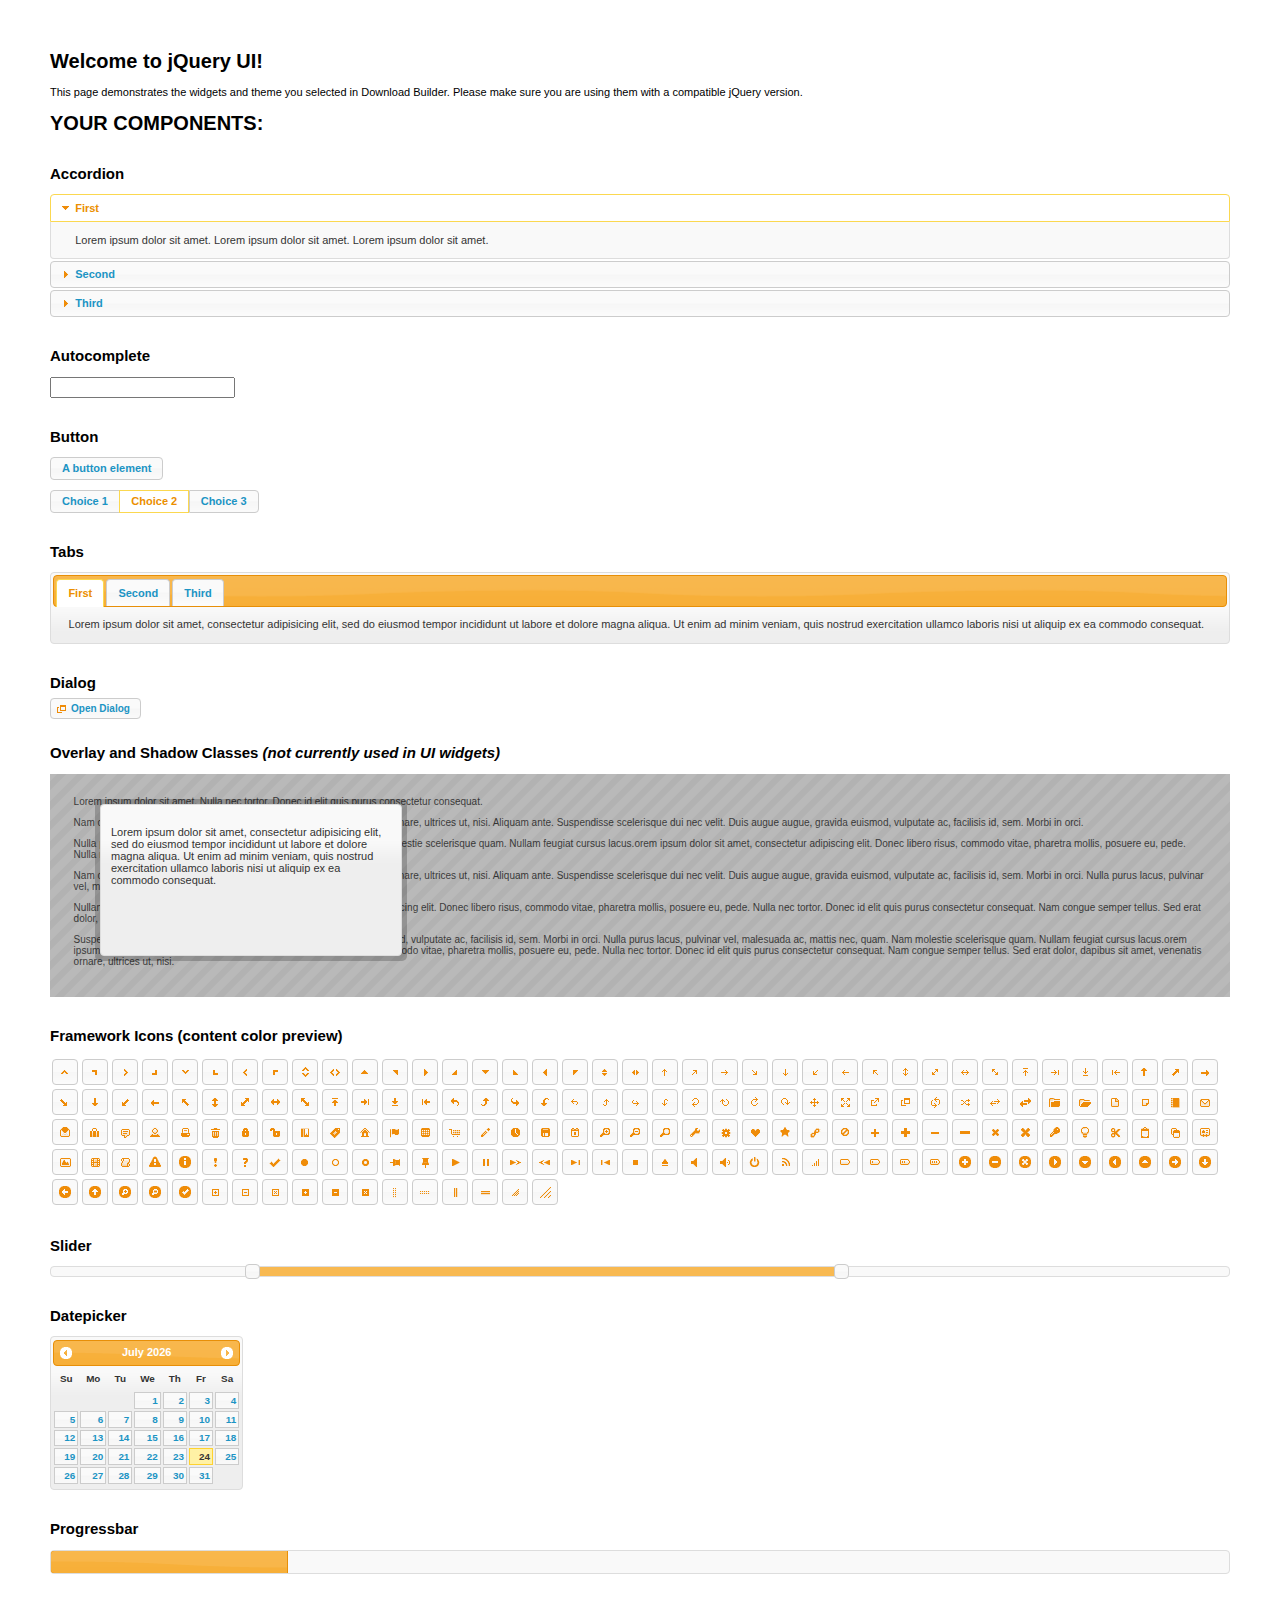
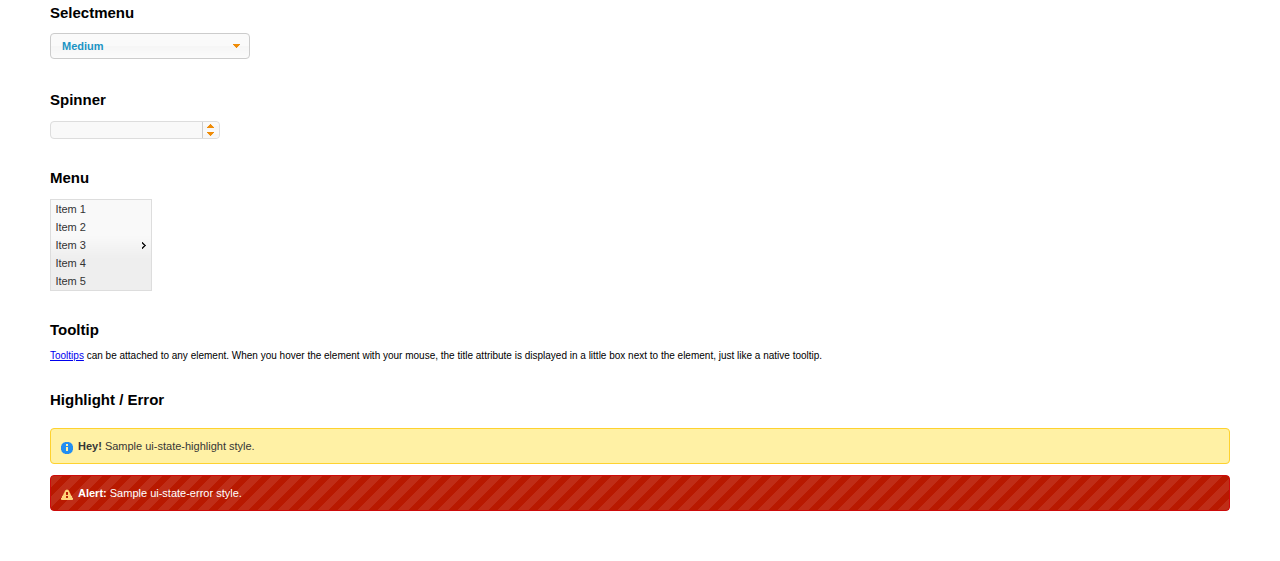
<file: js/jquery-ui/index.html>
<!doctype html>
<html lang="us">
<head>
	<meta charset="utf-8">
	<title>jQuery UI Example Page</title>
	<link href="jquery-ui.css" rel="stylesheet">
	<style>
	body{
		font: 62.5% "Trebuchet MS", sans-serif;
		margin: 50px;
	}
	.demoHeaders {
		margin-top: 2em;
	}
	#dialog-link {
		padding: .4em 1em .4em 20px;
		text-decoration: none;
		position: relative;
	}
	#dialog-link span.ui-icon {
		margin: 0 5px 0 0;
		position: absolute;
		left: .2em;
		top: 50%;
		margin-top: -8px;
	}
	#icons {
		margin: 0;
		padding: 0;
	}
	#icons li {
		margin: 2px;
		position: relative;
		padding: 4px 0;
		cursor: pointer;
		float: left;
		list-style: none;
	}
	#icons span.ui-icon {
		float: left;
		margin: 0 4px;
	}
	.fakewindowcontain .ui-widget-overlay {
		position: absolute;
	}
	select {
		width: 200px;
	}
	</style>
</head>
<body>

<h1>Welcome to jQuery UI!</h1>

<div class="ui-widget">
	<p>This page demonstrates the widgets and theme you selected in Download Builder. Please make sure you are using them with a compatible jQuery version.</p>
</div>

<h1>YOUR COMPONENTS:</h1>


<!-- Accordion -->
<h2 class="demoHeaders">Accordion</h2>
<div id="accordion">
	<h3>First</h3>
	<div>Lorem ipsum dolor sit amet. Lorem ipsum dolor sit amet. Lorem ipsum dolor sit amet.</div>
	<h3>Second</h3>
	<div>Phasellus mattis tincidunt nibh.</div>
	<h3>Third</h3>
	<div>Nam dui erat, auctor a, dignissim quis.</div>
</div>



<!-- Autocomplete -->
<h2 class="demoHeaders">Autocomplete</h2>
<div>
	<input id="autocomplete" title="type &quot;a&quot;">
</div>



<!-- Button -->
<h2 class="demoHeaders">Button</h2>
<button id="button">A button element</button>
<form style="margin-top: 1em;">
	<div id="radioset">
		<input type="radio" id="radio1" name="radio"><label for="radio1">Choice 1</label>
		<input type="radio" id="radio2" name="radio" checked="checked"><label for="radio2">Choice 2</label>
		<input type="radio" id="radio3" name="radio"><label for="radio3">Choice 3</label>
	</div>
</form>



<!-- Tabs -->
<h2 class="demoHeaders">Tabs</h2>
<div id="tabs">
	<ul>
		<li><a href="#tabs-1">First</a></li>
		<li><a href="#tabs-2">Second</a></li>
		<li><a href="#tabs-3">Third</a></li>
	</ul>
	<div id="tabs-1">Lorem ipsum dolor sit amet, consectetur adipisicing elit, sed do eiusmod tempor incididunt ut labore et dolore magna aliqua. Ut enim ad minim veniam, quis nostrud exercitation ullamco laboris nisi ut aliquip ex ea commodo consequat.</div>
	<div id="tabs-2">Phasellus mattis tincidunt nibh. Cras orci urna, blandit id, pretium vel, aliquet ornare, felis. Maecenas scelerisque sem non nisl. Fusce sed lorem in enim dictum bibendum.</div>
	<div id="tabs-3">Nam dui erat, auctor a, dignissim quis, sollicitudin eu, felis. Pellentesque nisi urna, interdum eget, sagittis et, consequat vestibulum, lacus. Mauris porttitor ullamcorper augue.</div>
</div>



<!-- Dialog NOTE: Dialog is not generated by UI in this demo so it can be visually styled in themeroller-->
<h2 class="demoHeaders">Dialog</h2>
<p><a href="#" id="dialog-link" class="ui-state-default ui-corner-all"><span class="ui-icon ui-icon-newwin"></span>Open Dialog</a></p>

<h2 class="demoHeaders">Overlay and Shadow Classes <em>(not currently used in UI widgets)</em></h2>
<div style="position: relative; width: 96%; height: 200px; padding:1% 2%; overflow:hidden;" class="fakewindowcontain">
	<p>Lorem ipsum dolor sit amet,  Nulla nec tortor. Donec id elit quis purus consectetur consequat. </p><p>Nam congue semper tellus. Sed erat dolor, dapibus sit amet, venenatis ornare, ultrices ut, nisi. Aliquam ante. Suspendisse scelerisque dui nec velit. Duis augue augue, gravida euismod, vulputate ac, facilisis id, sem. Morbi in orci. </p><p>Nulla purus lacus, pulvinar vel, malesuada ac, mattis nec, quam. Nam molestie scelerisque quam. Nullam feugiat cursus lacus.orem ipsum dolor sit amet, consectetur adipiscing elit. Donec libero risus, commodo vitae, pharetra mollis, posuere eu, pede. Nulla nec tortor. Donec id elit quis purus consectetur consequat. </p><p>Nam congue semper tellus. Sed erat dolor, dapibus sit amet, venenatis ornare, ultrices ut, nisi. Aliquam ante. Suspendisse scelerisque dui nec velit. Duis augue augue, gravida euismod, vulputate ac, facilisis id, sem. Morbi in orci. Nulla purus lacus, pulvinar vel, malesuada ac, mattis nec, quam. Nam molestie scelerisque quam. </p><p>Nullam feugiat cursus lacus.orem ipsum dolor sit amet, consectetur adipiscing elit. Donec libero risus, commodo vitae, pharetra mollis, posuere eu, pede. Nulla nec tortor. Donec id elit quis purus consectetur consequat. Nam congue semper tellus. Sed erat dolor, dapibus sit amet, venenatis ornare, ultrices ut, nisi. Aliquam ante. </p><p>Suspendisse scelerisque dui nec velit. Duis augue augue, gravida euismod, vulputate ac, facilisis id, sem. Morbi in orci. Nulla purus lacus, pulvinar vel, malesuada ac, mattis nec, quam. Nam molestie scelerisque quam. Nullam feugiat cursus lacus.orem ipsum dolor sit amet, consectetur adipiscing elit. Donec libero risus, commodo vitae, pharetra mollis, posuere eu, pede. Nulla nec tortor. Donec id elit quis purus consectetur consequat. Nam congue semper tellus. Sed erat dolor, dapibus sit amet, venenatis ornare, ultrices ut, nisi. </p>

	<!-- ui-dialog -->
	<div class="ui-overlay"><div class="ui-widget-overlay"></div><div class="ui-widget-shadow ui-corner-all" style="width: 302px; height: 152px; position: absolute; left: 50px; top: 30px;"></div></div>
	<div style="position: absolute; width: 280px; height: 130px;left: 50px; top: 30px; padding: 10px;" class="ui-widget ui-widget-content ui-corner-all">
		<div class="ui-dialog-content ui-widget-content" style="background: none; border: 0;">
			<p>Lorem ipsum dolor sit amet, consectetur adipisicing elit, sed do eiusmod tempor incididunt ut labore et dolore magna aliqua. Ut enim ad minim veniam, quis nostrud exercitation ullamco laboris nisi ut aliquip ex ea commodo consequat.</p>
		</div>
	</div>

</div>

<!-- ui-dialog -->
<div id="dialog" title="Dialog Title">
	<p>Lorem ipsum dolor sit amet, consectetur adipisicing elit, sed do eiusmod tempor incididunt ut labore et dolore magna aliqua. Ut enim ad minim veniam, quis nostrud exercitation ullamco laboris nisi ut aliquip ex ea commodo consequat.</p>
</div>



<h2 class="demoHeaders">Framework Icons (content color preview)</h2>
<ul id="icons" class="ui-widget ui-helper-clearfix">
	<li class="ui-state-default ui-corner-all" title=".ui-icon-carat-1-n"><span class="ui-icon ui-icon-carat-1-n"></span></li>
	<li class="ui-state-default ui-corner-all" title=".ui-icon-carat-1-ne"><span class="ui-icon ui-icon-carat-1-ne"></span></li>
	<li class="ui-state-default ui-corner-all" title=".ui-icon-carat-1-e"><span class="ui-icon ui-icon-carat-1-e"></span></li>
	<li class="ui-state-default ui-corner-all" title=".ui-icon-carat-1-se"><span class="ui-icon ui-icon-carat-1-se"></span></li>
	<li class="ui-state-default ui-corner-all" title=".ui-icon-carat-1-s"><span class="ui-icon ui-icon-carat-1-s"></span></li>
	<li class="ui-state-default ui-corner-all" title=".ui-icon-carat-1-sw"><span class="ui-icon ui-icon-carat-1-sw"></span></li>
	<li class="ui-state-default ui-corner-all" title=".ui-icon-carat-1-w"><span class="ui-icon ui-icon-carat-1-w"></span></li>
	<li class="ui-state-default ui-corner-all" title=".ui-icon-carat-1-nw"><span class="ui-icon ui-icon-carat-1-nw"></span></li>
	<li class="ui-state-default ui-corner-all" title=".ui-icon-carat-2-n-s"><span class="ui-icon ui-icon-carat-2-n-s"></span></li>
	<li class="ui-state-default ui-corner-all" title=".ui-icon-carat-2-e-w"><span class="ui-icon ui-icon-carat-2-e-w"></span></li>
	<li class="ui-state-default ui-corner-all" title=".ui-icon-triangle-1-n"><span class="ui-icon ui-icon-triangle-1-n"></span></li>
	<li class="ui-state-default ui-corner-all" title=".ui-icon-triangle-1-ne"><span class="ui-icon ui-icon-triangle-1-ne"></span></li>
	<li class="ui-state-default ui-corner-all" title=".ui-icon-triangle-1-e"><span class="ui-icon ui-icon-triangle-1-e"></span></li>
	<li class="ui-state-default ui-corner-all" title=".ui-icon-triangle-1-se"><span class="ui-icon ui-icon-triangle-1-se"></span></li>
	<li class="ui-state-default ui-corner-all" title=".ui-icon-triangle-1-s"><span class="ui-icon ui-icon-triangle-1-s"></span></li>
	<li class="ui-state-default ui-corner-all" title=".ui-icon-triangle-1-sw"><span class="ui-icon ui-icon-triangle-1-sw"></span></li>
	<li class="ui-state-default ui-corner-all" title=".ui-icon-triangle-1-w"><span class="ui-icon ui-icon-triangle-1-w"></span></li>
	<li class="ui-state-default ui-corner-all" title=".ui-icon-triangle-1-nw"><span class="ui-icon ui-icon-triangle-1-nw"></span></li>
	<li class="ui-state-default ui-corner-all" title=".ui-icon-triangle-2-n-s"><span class="ui-icon ui-icon-triangle-2-n-s"></span></li>
	<li class="ui-state-default ui-corner-all" title=".ui-icon-triangle-2-e-w"><span class="ui-icon ui-icon-triangle-2-e-w"></span></li>
	<li class="ui-state-default ui-corner-all" title=".ui-icon-arrow-1-n"><span class="ui-icon ui-icon-arrow-1-n"></span></li>
	<li class="ui-state-default ui-corner-all" title=".ui-icon-arrow-1-ne"><span class="ui-icon ui-icon-arrow-1-ne"></span></li>
	<li class="ui-state-default ui-corner-all" title=".ui-icon-arrow-1-e"><span class="ui-icon ui-icon-arrow-1-e"></span></li>
	<li class="ui-state-default ui-corner-all" title=".ui-icon-arrow-1-se"><span class="ui-icon ui-icon-arrow-1-se"></span></li>
	<li class="ui-state-default ui-corner-all" title=".ui-icon-arrow-1-s"><span class="ui-icon ui-icon-arrow-1-s"></span></li>
	<li class="ui-state-default ui-corner-all" title=".ui-icon-arrow-1-sw"><span class="ui-icon ui-icon-arrow-1-sw"></span></li>
	<li class="ui-state-default ui-corner-all" title=".ui-icon-arrow-1-w"><span class="ui-icon ui-icon-arrow-1-w"></span></li>
	<li class="ui-state-default ui-corner-all" title=".ui-icon-arrow-1-nw"><span class="ui-icon ui-icon-arrow-1-nw"></span></li>
	<li class="ui-state-default ui-corner-all" title=".ui-icon-arrow-2-n-s"><span class="ui-icon ui-icon-arrow-2-n-s"></span></li>
	<li class="ui-state-default ui-corner-all" title=".ui-icon-arrow-2-ne-sw"><span class="ui-icon ui-icon-arrow-2-ne-sw"></span></li>
	<li class="ui-state-default ui-corner-all" title=".ui-icon-arrow-2-e-w"><span class="ui-icon ui-icon-arrow-2-e-w"></span></li>
	<li class="ui-state-default ui-corner-all" title=".ui-icon-arrow-2-se-nw"><span class="ui-icon ui-icon-arrow-2-se-nw"></span></li>
	<li class="ui-state-default ui-corner-all" title=".ui-icon-arrowstop-1-n"><span class="ui-icon ui-icon-arrowstop-1-n"></span></li>
	<li class="ui-state-default ui-corner-all" title=".ui-icon-arrowstop-1-e"><span class="ui-icon ui-icon-arrowstop-1-e"></span></li>
	<li class="ui-state-default ui-corner-all" title=".ui-icon-arrowstop-1-s"><span class="ui-icon ui-icon-arrowstop-1-s"></span></li>
	<li class="ui-state-default ui-corner-all" title=".ui-icon-arrowstop-1-w"><span class="ui-icon ui-icon-arrowstop-1-w"></span></li>
	<li class="ui-state-default ui-corner-all" title=".ui-icon-arrowthick-1-n"><span class="ui-icon ui-icon-arrowthick-1-n"></span></li>
	<li class="ui-state-default ui-corner-all" title=".ui-icon-arrowthick-1-ne"><span class="ui-icon ui-icon-arrowthick-1-ne"></span></li>
	<li class="ui-state-default ui-corner-all" title=".ui-icon-arrowthick-1-e"><span class="ui-icon ui-icon-arrowthick-1-e"></span></li>
	<li class="ui-state-default ui-corner-all" title=".ui-icon-arrowthick-1-se"><span class="ui-icon ui-icon-arrowthick-1-se"></span></li>
	<li class="ui-state-default ui-corner-all" title=".ui-icon-arrowthick-1-s"><span class="ui-icon ui-icon-arrowthick-1-s"></span></li>
	<li class="ui-state-default ui-corner-all" title=".ui-icon-arrowthick-1-sw"><span class="ui-icon ui-icon-arrowthick-1-sw"></span></li>
	<li class="ui-state-default ui-corner-all" title=".ui-icon-arrowthick-1-w"><span class="ui-icon ui-icon-arrowthick-1-w"></span></li>
	<li class="ui-state-default ui-corner-all" title=".ui-icon-arrowthick-1-nw"><span class="ui-icon ui-icon-arrowthick-1-nw"></span></li>
	<li class="ui-state-default ui-corner-all" title=".ui-icon-arrowthick-2-n-s"><span class="ui-icon ui-icon-arrowthick-2-n-s"></span></li>
	<li class="ui-state-default ui-corner-all" title=".ui-icon-arrowthick-2-ne-sw"><span class="ui-icon ui-icon-arrowthick-2-ne-sw"></span></li>
	<li class="ui-state-default ui-corner-all" title=".ui-icon-arrowthick-2-e-w"><span class="ui-icon ui-icon-arrowthick-2-e-w"></span></li>
	<li class="ui-state-default ui-corner-all" title=".ui-icon-arrowthick-2-se-nw"><span class="ui-icon ui-icon-arrowthick-2-se-nw"></span></li>
	<li class="ui-state-default ui-corner-all" title=".ui-icon-arrowthickstop-1-n"><span class="ui-icon ui-icon-arrowthickstop-1-n"></span></li>
	<li class="ui-state-default ui-corner-all" title=".ui-icon-arrowthickstop-1-e"><span class="ui-icon ui-icon-arrowthickstop-1-e"></span></li>
	<li class="ui-state-default ui-corner-all" title=".ui-icon-arrowthickstop-1-s"><span class="ui-icon ui-icon-arrowthickstop-1-s"></span></li>
	<li class="ui-state-default ui-corner-all" title=".ui-icon-arrowthickstop-1-w"><span class="ui-icon ui-icon-arrowthickstop-1-w"></span></li>
	<li class="ui-state-default ui-corner-all" title=".ui-icon-arrowreturnthick-1-w"><span class="ui-icon ui-icon-arrowreturnthick-1-w"></span></li>
	<li class="ui-state-default ui-corner-all" title=".ui-icon-arrowreturnthick-1-n"><span class="ui-icon ui-icon-arrowreturnthick-1-n"></span></li>
	<li class="ui-state-default ui-corner-all" title=".ui-icon-arrowreturnthick-1-e"><span class="ui-icon ui-icon-arrowreturnthick-1-e"></span></li>
	<li class="ui-state-default ui-corner-all" title=".ui-icon-arrowreturnthick-1-s"><span class="ui-icon ui-icon-arrowreturnthick-1-s"></span></li>
	<li class="ui-state-default ui-corner-all" title=".ui-icon-arrowreturn-1-w"><span class="ui-icon ui-icon-arrowreturn-1-w"></span></li>
	<li class="ui-state-default ui-corner-all" title=".ui-icon-arrowreturn-1-n"><span class="ui-icon ui-icon-arrowreturn-1-n"></span></li>
	<li class="ui-state-default ui-corner-all" title=".ui-icon-arrowreturn-1-e"><span class="ui-icon ui-icon-arrowreturn-1-e"></span></li>
	<li class="ui-state-default ui-corner-all" title=".ui-icon-arrowreturn-1-s"><span class="ui-icon ui-icon-arrowreturn-1-s"></span></li>
	<li class="ui-state-default ui-corner-all" title=".ui-icon-arrowrefresh-1-w"><span class="ui-icon ui-icon-arrowrefresh-1-w"></span></li>
	<li class="ui-state-default ui-corner-all" title=".ui-icon-arrowrefresh-1-n"><span class="ui-icon ui-icon-arrowrefresh-1-n"></span></li>
	<li class="ui-state-default ui-corner-all" title=".ui-icon-arrowrefresh-1-e"><span class="ui-icon ui-icon-arrowrefresh-1-e"></span></li>
	<li class="ui-state-default ui-corner-all" title=".ui-icon-arrowrefresh-1-s"><span class="ui-icon ui-icon-arrowrefresh-1-s"></span></li>
	<li class="ui-state-default ui-corner-all" title=".ui-icon-arrow-4"><span class="ui-icon ui-icon-arrow-4"></span></li>
	<li class="ui-state-default ui-corner-all" title=".ui-icon-arrow-4-diag"><span class="ui-icon ui-icon-arrow-4-diag"></span></li>
	<li class="ui-state-default ui-corner-all" title=".ui-icon-extlink"><span class="ui-icon ui-icon-extlink"></span></li>
	<li class="ui-state-default ui-corner-all" title=".ui-icon-newwin"><span class="ui-icon ui-icon-newwin"></span></li>
	<li class="ui-state-default ui-corner-all" title=".ui-icon-refresh"><span class="ui-icon ui-icon-refresh"></span></li>
	<li class="ui-state-default ui-corner-all" title=".ui-icon-shuffle"><span class="ui-icon ui-icon-shuffle"></span></li>
	<li class="ui-state-default ui-corner-all" title=".ui-icon-transfer-e-w"><span class="ui-icon ui-icon-transfer-e-w"></span></li>
	<li class="ui-state-default ui-corner-all" title=".ui-icon-transferthick-e-w"><span class="ui-icon ui-icon-transferthick-e-w"></span></li>
	<li class="ui-state-default ui-corner-all" title=".ui-icon-folder-collapsed"><span class="ui-icon ui-icon-folder-collapsed"></span></li>
	<li class="ui-state-default ui-corner-all" title=".ui-icon-folder-open"><span class="ui-icon ui-icon-folder-open"></span></li>
	<li class="ui-state-default ui-corner-all" title=".ui-icon-document"><span class="ui-icon ui-icon-document"></span></li>
	<li class="ui-state-default ui-corner-all" title=".ui-icon-document-b"><span class="ui-icon ui-icon-document-b"></span></li>
	<li class="ui-state-default ui-corner-all" title=".ui-icon-note"><span class="ui-icon ui-icon-note"></span></li>
	<li class="ui-state-default ui-corner-all" title=".ui-icon-mail-closed"><span class="ui-icon ui-icon-mail-closed"></span></li>
	<li class="ui-state-default ui-corner-all" title=".ui-icon-mail-open"><span class="ui-icon ui-icon-mail-open"></span></li>
	<li class="ui-state-default ui-corner-all" title=".ui-icon-suitcase"><span class="ui-icon ui-icon-suitcase"></span></li>
	<li class="ui-state-default ui-corner-all" title=".ui-icon-comment"><span class="ui-icon ui-icon-comment"></span></li>
	<li class="ui-state-default ui-corner-all" title=".ui-icon-person"><span class="ui-icon ui-icon-person"></span></li>
	<li class="ui-state-default ui-corner-all" title=".ui-icon-print"><span class="ui-icon ui-icon-print"></span></li>
	<li class="ui-state-default ui-corner-all" title=".ui-icon-trash"><span class="ui-icon ui-icon-trash"></span></li>
	<li class="ui-state-default ui-corner-all" title=".ui-icon-locked"><span class="ui-icon ui-icon-locked"></span></li>
	<li class="ui-state-default ui-corner-all" title=".ui-icon-unlocked"><span class="ui-icon ui-icon-unlocked"></span></li>
	<li class="ui-state-default ui-corner-all" title=".ui-icon-bookmark"><span class="ui-icon ui-icon-bookmark"></span></li>
	<li class="ui-state-default ui-corner-all" title=".ui-icon-tag"><span class="ui-icon ui-icon-tag"></span></li>
	<li class="ui-state-default ui-corner-all" title=".ui-icon-home"><span class="ui-icon ui-icon-home"></span></li>
	<li class="ui-state-default ui-corner-all" title=".ui-icon-flag"><span class="ui-icon ui-icon-flag"></span></li>
	<li class="ui-state-default ui-corner-all" title=".ui-icon-calculator"><span class="ui-icon ui-icon-calculator"></span></li>
	<li class="ui-state-default ui-corner-all" title=".ui-icon-cart"><span class="ui-icon ui-icon-cart"></span></li>
	<li class="ui-state-default ui-corner-all" title=".ui-icon-pencil"><span class="ui-icon ui-icon-pencil"></span></li>
	<li class="ui-state-default ui-corner-all" title=".ui-icon-clock"><span class="ui-icon ui-icon-clock"></span></li>
	<li class="ui-state-default ui-corner-all" title=".ui-icon-disk"><span class="ui-icon ui-icon-disk"></span></li>
	<li class="ui-state-default ui-corner-all" title=".ui-icon-calendar"><span class="ui-icon ui-icon-calendar"></span></li>
	<li class="ui-state-default ui-corner-all" title=".ui-icon-zoomin"><span class="ui-icon ui-icon-zoomin"></span></li>
	<li class="ui-state-default ui-corner-all" title=".ui-icon-zoomout"><span class="ui-icon ui-icon-zoomout"></span></li>
	<li class="ui-state-default ui-corner-all" title=".ui-icon-search"><span class="ui-icon ui-icon-search"></span></li>
	<li class="ui-state-default ui-corner-all" title=".ui-icon-wrench"><span class="ui-icon ui-icon-wrench"></span></li>
	<li class="ui-state-default ui-corner-all" title=".ui-icon-gear"><span class="ui-icon ui-icon-gear"></span></li>
	<li class="ui-state-default ui-corner-all" title=".ui-icon-heart"><span class="ui-icon ui-icon-heart"></span></li>
	<li class="ui-state-default ui-corner-all" title=".ui-icon-star"><span class="ui-icon ui-icon-star"></span></li>
	<li class="ui-state-default ui-corner-all" title=".ui-icon-link"><span class="ui-icon ui-icon-link"></span></li>
	<li class="ui-state-default ui-corner-all" title=".ui-icon-cancel"><span class="ui-icon ui-icon-cancel"></span></li>
	<li class="ui-state-default ui-corner-all" title=".ui-icon-plus"><span class="ui-icon ui-icon-plus"></span></li>
	<li class="ui-state-default ui-corner-all" title=".ui-icon-plusthick"><span class="ui-icon ui-icon-plusthick"></span></li>
	<li class="ui-state-default ui-corner-all" title=".ui-icon-minus"><span class="ui-icon ui-icon-minus"></span></li>
	<li class="ui-state-default ui-corner-all" title=".ui-icon-minusthick"><span class="ui-icon ui-icon-minusthick"></span></li>
	<li class="ui-state-default ui-corner-all" title=".ui-icon-close"><span class="ui-icon ui-icon-close"></span></li>
	<li class="ui-state-default ui-corner-all" title=".ui-icon-closethick"><span class="ui-icon ui-icon-closethick"></span></li>
	<li class="ui-state-default ui-corner-all" title=".ui-icon-key"><span class="ui-icon ui-icon-key"></span></li>
	<li class="ui-state-default ui-corner-all" title=".ui-icon-lightbulb"><span class="ui-icon ui-icon-lightbulb"></span></li>
	<li class="ui-state-default ui-corner-all" title=".ui-icon-scissors"><span class="ui-icon ui-icon-scissors"></span></li>
	<li class="ui-state-default ui-corner-all" title=".ui-icon-clipboard"><span class="ui-icon ui-icon-clipboard"></span></li>
	<li class="ui-state-default ui-corner-all" title=".ui-icon-copy"><span class="ui-icon ui-icon-copy"></span></li>
	<li class="ui-state-default ui-corner-all" title=".ui-icon-contact"><span class="ui-icon ui-icon-contact"></span></li>
	<li class="ui-state-default ui-corner-all" title=".ui-icon-image"><span class="ui-icon ui-icon-image"></span></li>
	<li class="ui-state-default ui-corner-all" title=".ui-icon-video"><span class="ui-icon ui-icon-video"></span></li>
	<li class="ui-state-default ui-corner-all" title=".ui-icon-script"><span class="ui-icon ui-icon-script"></span></li>
	<li class="ui-state-default ui-corner-all" title=".ui-icon-alert"><span class="ui-icon ui-icon-alert"></span></li>
	<li class="ui-state-default ui-corner-all" title=".ui-icon-info"><span class="ui-icon ui-icon-info"></span></li>
	<li class="ui-state-default ui-corner-all" title=".ui-icon-notice"><span class="ui-icon ui-icon-notice"></span></li>
	<li class="ui-state-default ui-corner-all" title=".ui-icon-help"><span class="ui-icon ui-icon-help"></span></li>
	<li class="ui-state-default ui-corner-all" title=".ui-icon-check"><span class="ui-icon ui-icon-check"></span></li>
	<li class="ui-state-default ui-corner-all" title=".ui-icon-bullet"><span class="ui-icon ui-icon-bullet"></span></li>
	<li class="ui-state-default ui-corner-all" title=".ui-icon-radio-off"><span class="ui-icon ui-icon-radio-off"></span></li>
	<li class="ui-state-default ui-corner-all" title=".ui-icon-radio-on"><span class="ui-icon ui-icon-radio-on"></span></li>
	<li class="ui-state-default ui-corner-all" title=".ui-icon-pin-w"><span class="ui-icon ui-icon-pin-w"></span></li>
	<li class="ui-state-default ui-corner-all" title=".ui-icon-pin-s"><span class="ui-icon ui-icon-pin-s"></span></li>
	<li class="ui-state-default ui-corner-all" title=".ui-icon-play"><span class="ui-icon ui-icon-play"></span></li>
	<li class="ui-state-default ui-corner-all" title=".ui-icon-pause"><span class="ui-icon ui-icon-pause"></span></li>
	<li class="ui-state-default ui-corner-all" title=".ui-icon-seek-next"><span class="ui-icon ui-icon-seek-next"></span></li>
	<li class="ui-state-default ui-corner-all" title=".ui-icon-seek-prev"><span class="ui-icon ui-icon-seek-prev"></span></li>
	<li class="ui-state-default ui-corner-all" title=".ui-icon-seek-end"><span class="ui-icon ui-icon-seek-end"></span></li>
	<li class="ui-state-default ui-corner-all" title=".ui-icon-seek-first"><span class="ui-icon ui-icon-seek-first"></span></li>
	<li class="ui-state-default ui-corner-all" title=".ui-icon-stop"><span class="ui-icon ui-icon-stop"></span></li>
	<li class="ui-state-default ui-corner-all" title=".ui-icon-eject"><span class="ui-icon ui-icon-eject"></span></li>
	<li class="ui-state-default ui-corner-all" title=".ui-icon-volume-off"><span class="ui-icon ui-icon-volume-off"></span></li>
	<li class="ui-state-default ui-corner-all" title=".ui-icon-volume-on"><span class="ui-icon ui-icon-volume-on"></span></li>
	<li class="ui-state-default ui-corner-all" title=".ui-icon-power"><span class="ui-icon ui-icon-power"></span></li>
	<li class="ui-state-default ui-corner-all" title=".ui-icon-signal-diag"><span class="ui-icon ui-icon-signal-diag"></span></li>
	<li class="ui-state-default ui-corner-all" title=".ui-icon-signal"><span class="ui-icon ui-icon-signal"></span></li>
	<li class="ui-state-default ui-corner-all" title=".ui-icon-battery-0"><span class="ui-icon ui-icon-battery-0"></span></li>
	<li class="ui-state-default ui-corner-all" title=".ui-icon-battery-1"><span class="ui-icon ui-icon-battery-1"></span></li>
	<li class="ui-state-default ui-corner-all" title=".ui-icon-battery-2"><span class="ui-icon ui-icon-battery-2"></span></li>
	<li class="ui-state-default ui-corner-all" title=".ui-icon-battery-3"><span class="ui-icon ui-icon-battery-3"></span></li>
	<li class="ui-state-default ui-corner-all" title=".ui-icon-circle-plus"><span class="ui-icon ui-icon-circle-plus"></span></li>
	<li class="ui-state-default ui-corner-all" title=".ui-icon-circle-minus"><span class="ui-icon ui-icon-circle-minus"></span></li>
	<li class="ui-state-default ui-corner-all" title=".ui-icon-circle-close"><span class="ui-icon ui-icon-circle-close"></span></li>
	<li class="ui-state-default ui-corner-all" title=".ui-icon-circle-triangle-e"><span class="ui-icon ui-icon-circle-triangle-e"></span></li>
	<li class="ui-state-default ui-corner-all" title=".ui-icon-circle-triangle-s"><span class="ui-icon ui-icon-circle-triangle-s"></span></li>
	<li class="ui-state-default ui-corner-all" title=".ui-icon-circle-triangle-w"><span class="ui-icon ui-icon-circle-triangle-w"></span></li>
	<li class="ui-state-default ui-corner-all" title=".ui-icon-circle-triangle-n"><span class="ui-icon ui-icon-circle-triangle-n"></span></li>
	<li class="ui-state-default ui-corner-all" title=".ui-icon-circle-arrow-e"><span class="ui-icon ui-icon-circle-arrow-e"></span></li>
	<li class="ui-state-default ui-corner-all" title=".ui-icon-circle-arrow-s"><span class="ui-icon ui-icon-circle-arrow-s"></span></li>
	<li class="ui-state-default ui-corner-all" title=".ui-icon-circle-arrow-w"><span class="ui-icon ui-icon-circle-arrow-w"></span></li>
	<li class="ui-state-default ui-corner-all" title=".ui-icon-circle-arrow-n"><span class="ui-icon ui-icon-circle-arrow-n"></span></li>
	<li class="ui-state-default ui-corner-all" title=".ui-icon-circle-zoomin"><span class="ui-icon ui-icon-circle-zoomin"></span></li>
	<li class="ui-state-default ui-corner-all" title=".ui-icon-circle-zoomout"><span class="ui-icon ui-icon-circle-zoomout"></span></li>
	<li class="ui-state-default ui-corner-all" title=".ui-icon-circle-check"><span class="ui-icon ui-icon-circle-check"></span></li>
	<li class="ui-state-default ui-corner-all" title=".ui-icon-circlesmall-plus"><span class="ui-icon ui-icon-circlesmall-plus"></span></li>
	<li class="ui-state-default ui-corner-all" title=".ui-icon-circlesmall-minus"><span class="ui-icon ui-icon-circlesmall-minus"></span></li>
	<li class="ui-state-default ui-corner-all" title=".ui-icon-circlesmall-close"><span class="ui-icon ui-icon-circlesmall-close"></span></li>
	<li class="ui-state-default ui-corner-all" title=".ui-icon-squaresmall-plus"><span class="ui-icon ui-icon-squaresmall-plus"></span></li>
	<li class="ui-state-default ui-corner-all" title=".ui-icon-squaresmall-minus"><span class="ui-icon ui-icon-squaresmall-minus"></span></li>
	<li class="ui-state-default ui-corner-all" title=".ui-icon-squaresmall-close"><span class="ui-icon ui-icon-squaresmall-close"></span></li>
	<li class="ui-state-default ui-corner-all" title=".ui-icon-grip-dotted-vertical"><span class="ui-icon ui-icon-grip-dotted-vertical"></span></li>
	<li class="ui-state-default ui-corner-all" title=".ui-icon-grip-dotted-horizontal"><span class="ui-icon ui-icon-grip-dotted-horizontal"></span></li>
	<li class="ui-state-default ui-corner-all" title=".ui-icon-grip-solid-vertical"><span class="ui-icon ui-icon-grip-solid-vertical"></span></li>
	<li class="ui-state-default ui-corner-all" title=".ui-icon-grip-solid-horizontal"><span class="ui-icon ui-icon-grip-solid-horizontal"></span></li>
	<li class="ui-state-default ui-corner-all" title=".ui-icon-gripsmall-diagonal-se"><span class="ui-icon ui-icon-gripsmall-diagonal-se"></span></li>
	<li class="ui-state-default ui-corner-all" title=".ui-icon-grip-diagonal-se"><span class="ui-icon ui-icon-grip-diagonal-se"></span></li>
</ul>


<!-- Slider -->
<h2 class="demoHeaders">Slider</h2>
<div id="slider"></div>



<!-- Datepicker -->
<h2 class="demoHeaders">Datepicker</h2>
<div id="datepicker"></div>



<!-- Progressbar -->
<h2 class="demoHeaders">Progressbar</h2>
<div id="progressbar"></div>



<!-- Progressbar -->
<h2 class="demoHeaders">Selectmenu</h2>
<select id="selectmenu">
	<option>Slower</option>
	<option>Slow</option>
	<option selected="selected">Medium</option>
	<option>Fast</option>
	<option>Faster</option>
</select>



<!-- Spinner -->
<h2 class="demoHeaders">Spinner</h2>
<input id="spinner">



<!-- Menu -->
<h2 class="demoHeaders">Menu</h2>
<ul style="width:100px;" id="menu">
	<li>Item 1</li>
	<li>Item 2</li>
	<li>Item 3
		<ul>
			<li>Item 3-1</li>
			<li>Item 3-2</li>
			<li>Item 3-3</li>
			<li>Item 3-4</li>
			<li>Item 3-5</li>
		</ul>
	</li>
	<li>Item 4</li>
	<li>Item 5</li>
</ul>



<!-- Tooltip -->
<h2 class="demoHeaders">Tooltip</h2>
<p id="tooltip">
	<a href="#" title="That&apos;s what this widget is">Tooltips</a> can be attached to any element. When you hover
the element with your mouse, the title attribute is displayed in a little box next to the element, just like a native tooltip.
</p>


<!-- Highlight / Error -->
<h2 class="demoHeaders">Highlight / Error</h2>
<div class="ui-widget">
	<div class="ui-state-highlight ui-corner-all" style="margin-top: 20px; padding: 0 .7em;">
		<p><span class="ui-icon ui-icon-info" style="float: left; margin-right: .3em;"></span>
		<strong>Hey!</strong> Sample ui-state-highlight style.</p>
	</div>
</div>
<br>
<div class="ui-widget">
	<div class="ui-state-error ui-corner-all" style="padding: 0 .7em;">
		<p><span class="ui-icon ui-icon-alert" style="float: left; margin-right: .3em;"></span>
		<strong>Alert:</strong> Sample ui-state-error style.</p>
	</div>
</div>

<script src="external/jquery/jquery.js"></script>
<script src="jquery-ui.js"></script>
<script>

$( "#accordion" ).accordion();



var availableTags = [
	"ActionScript",
	"AppleScript",
	"Asp",
	"BASIC",
	"C",
	"C++",
	"Clojure",
	"COBOL",
	"ColdFusion",
	"Erlang",
	"Fortran",
	"Groovy",
	"Haskell",
	"Java",
	"JavaScript",
	"Lisp",
	"Perl",
	"PHP",
	"Python",
	"Ruby",
	"Scala",
	"Scheme"
];
$( "#autocomplete" ).autocomplete({
	source: availableTags
});



$( "#button" ).button();
$( "#radioset" ).buttonset();



$( "#tabs" ).tabs();



$( "#dialog" ).dialog({
	autoOpen: false,
	width: 400,
	buttons: [
		{
			text: "Ok",
			click: function() {
				$( this ).dialog( "close" );
			}
		},
		{
			text: "Cancel",
			click: function() {
				$( this ).dialog( "close" );
			}
		}
	]
});

// Link to open the dialog
$( "#dialog-link" ).click(function( event ) {
	$( "#dialog" ).dialog( "open" );
	event.preventDefault();
});



$( "#datepicker" ).datepicker({
	inline: true
});



$( "#slider" ).slider({
	range: true,
	values: [ 17, 67 ]
});



$( "#progressbar" ).progressbar({
	value: 20
});



$( "#spinner" ).spinner();



$( "#menu" ).menu();



$( "#tooltip" ).tooltip();



$( "#selectmenu" ).selectmenu();


// Hover states on the static widgets
$( "#dialog-link, #icons li" ).hover(
	function() {
		$( this ).addClass( "ui-state-hover" );
	},
	function() {
		$( this ).removeClass( "ui-state-hover" );
	}
);
</script>
</body>
</html>
</file>
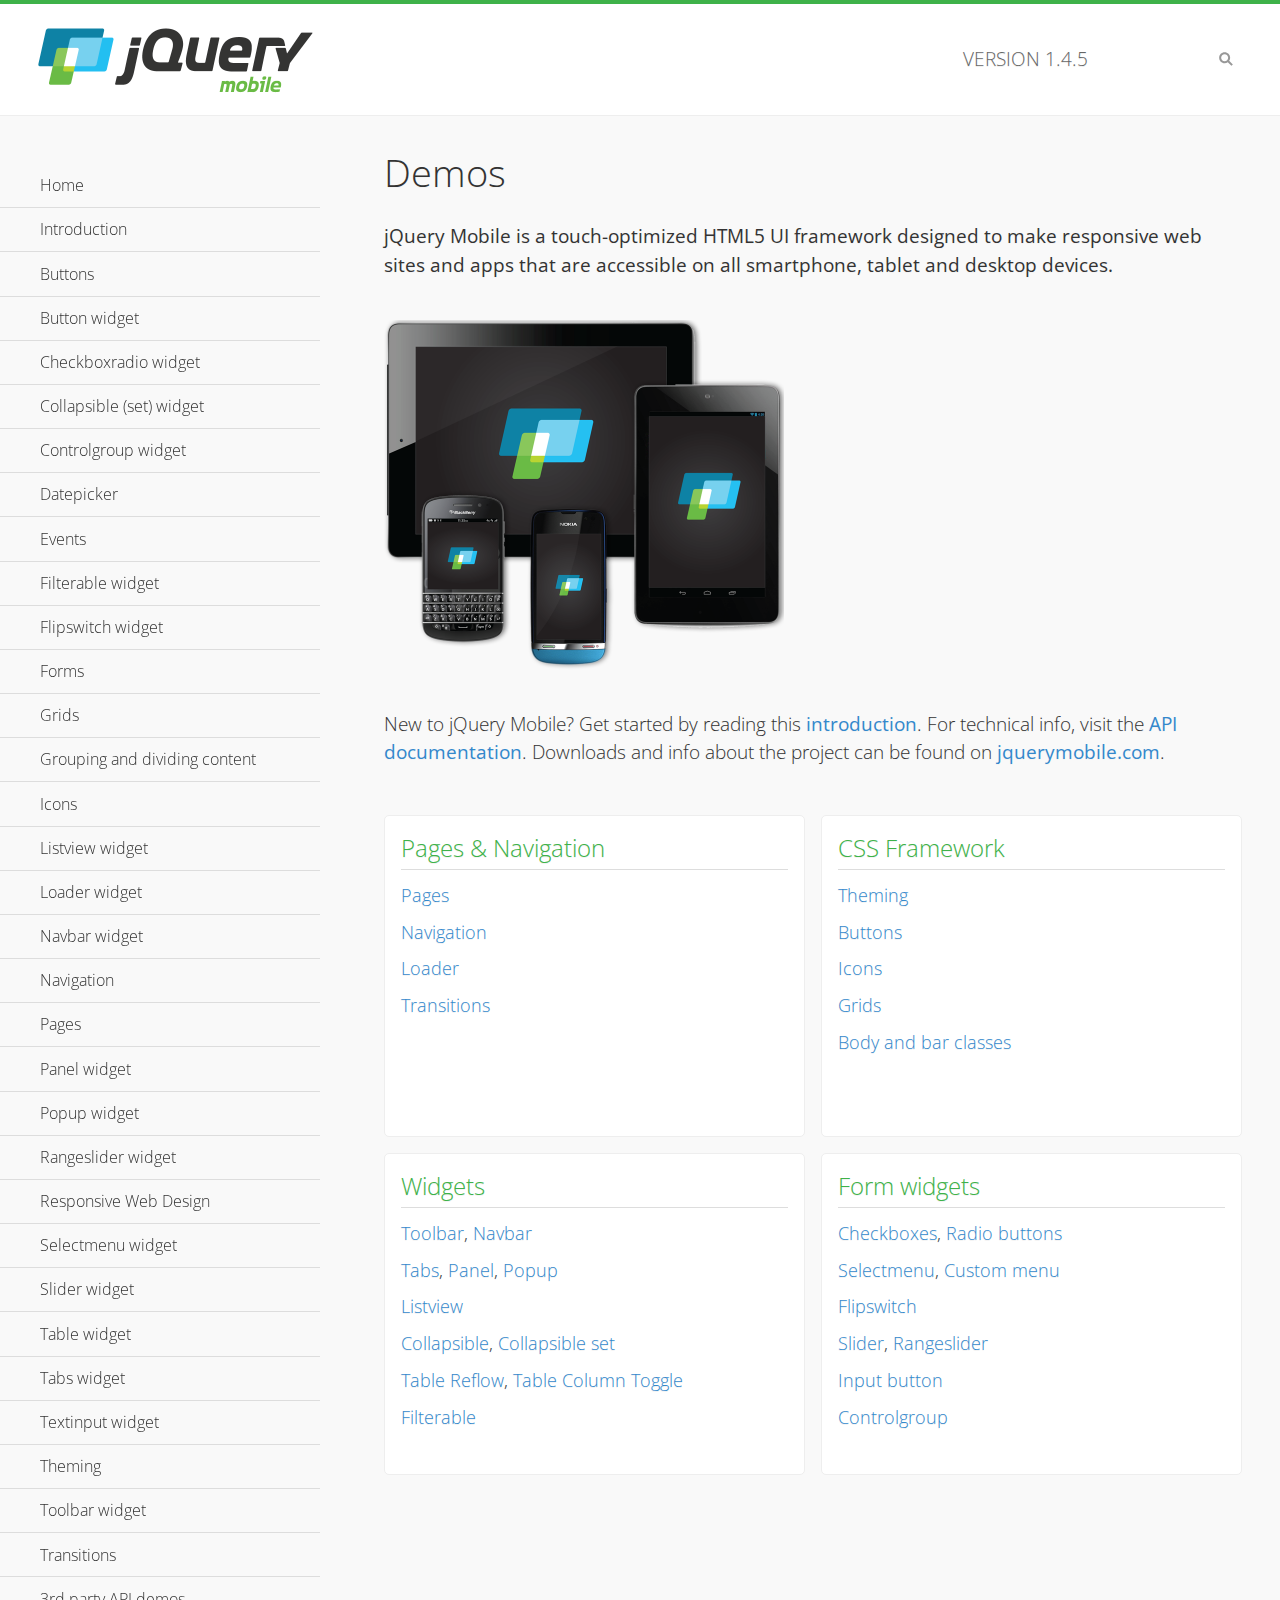
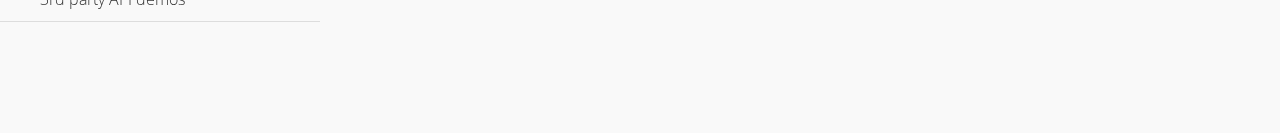
<file: js/jquery.mobile/demos/index.html>
<!DOCTYPE html>
<html>
<head>
	<meta charset="utf-8">
	<meta name="viewport" content="width=device-width, initial-scale=1">
	<title>jQuery Mobile Demos</title>
	<link rel="shortcut icon" href="favicon.ico">
	<link rel="stylesheet" href="css/themes/default/jquery.mobile-1.4.5.min.css">
	<link rel="stylesheet" href="_assets/css/jqm-demos.css">
    <link rel="stylesheet" href="http://fonts.googleapis.com/css?family=Open+Sans:300,400,700">
	<script src="js/jquery.js"></script>
	<script src="_assets/js/index.js"></script>
	<script src="js/jquery.mobile-1.4.5.min.js"></script>
</head>
<body>
<div data-role="page" class="jqm-demos jqm-home">

	<div data-role="header" class="jqm-header">
		<h2><img src="_assets/img/jquery-logo.png" alt="jQuery Mobile"></h2>
		<p>Version <span class="jqm-version"></span></p>
		<a href="#" class="jqm-navmenu-link ui-btn ui-btn-icon-notext ui-corner-all ui-icon-bars ui-nodisc-icon ui-alt-icon ui-btn-left">Menu</a>
		<a href="#" class="jqm-search-link ui-btn ui-btn-icon-notext ui-corner-all ui-icon-search ui-nodisc-icon ui-alt-icon ui-btn-right">Search</a>
	</div><!-- /header -->

	<div role="main" class="ui-content jqm-content">

		<h1>Demos</h1>

		<p><strong>jQuery Mobile is a touch-optimized HTML5 UI framework designed to make responsive web sites and apps that are accessible on all smartphone, tablet and desktop devices.</strong></p>

		<img src="_assets/img/devices.png">

		<p>New to jQuery Mobile? Get started by reading this <a href="intro/" data-ajax="false">introduction</a>. For technical info, visit the <a href="http://api.jquerymobile.com" title="jQuery Mobile API documentation" target="_blank">API documentation</a>. Downloads and info about the project can be found on <a href="http://jquerymobile.com" title="jQuery Mobile web site" target="_blank">jquerymobile.com</a>.</p>

        <div class="ui-grid-a ui-responsive">
        	<div class="ui-block-a">
        		<div class="jqm-block-content">
        			<h3>Pages &amp; Navigation</h3>

        			<p><a href="pages/" data-ajax="false">Pages</a></p>
        			<p><a href="navigation/" data-ajax="false">Navigation</a></p>
        			<p><a href="loader/" data-ajax="false">Loader</a></p>
        			<p><a href="transitions/" data-ajax="false">Transitions</a></p>
        		</div>
        	</div>
        	<div class="ui-block-b">
        		<div class="jqm-block-content">
        			<h3>CSS Framework</h3>

        			<p><a href="theme-default/" data-ajax="false">Theming</a></p>
        			<p><a href="button-markup/" data-ajax="false">Buttons</a></p>
        			<p><a href="icons/" data-ajax="false">Icons</a></p>
        			<p><a href="grids/" data-ajax="false">Grids</a></p>
        			<p><a href="../body-bar-classes/" data-ajax="false">Body and bar classes</a></p>
        		</div>
        	</div>        	
        	<div class="ui-block-a">
        		<div class="jqm-block-content">
        			<h3>Widgets</h3>

        			<p><a href="toolbar/" data-ajax="false">Toolbar</a>, <a href="navbar/" data-ajax="false">Navbar</a></p>
        			<p><a href="tabs/" data-ajax="false">Tabs</a>, <a href="panel/" data-ajax="false">Panel</a>, <a href="popup/" data-ajax="false">Popup</a></p>
        			<p><a href="listview/" data-ajax="false">Listview</a></p>
        			<p><a href="collapsible/" data-ajax="false">Collapsible</a>, <a href="collapsibleset/" data-ajax="false">Collapsible set</a></p>
        			<p><a href="table-reflow/" data-ajax="false">Table Reflow</a>, <a href="table-column-toggle/" data-ajax="false">Table Column Toggle</a></p>
        			<p><a href="filterable/" data-ajax="false">Filterable</a></p>
        		</div>
        	</div>
        	<div class="ui-block-b">
        		<div class="jqm-block-content">
        			<h3>Form widgets</h3>

        			<p><a href="checkboxradio-checkbox/" data-ajax="false">Checkboxes</a>, <a href="checkboxradio-radio/" data-ajax="false">Radio buttons</a></p>
        			<p><a href="selectmenu/" data-ajax="false">Selectmenu</a>, <a href="selectmenu-custom/" data-ajax="false">Custom menu</a></p>
        			<p><a href="flipswitch/" data-ajax="false">Flipswitch</a></p>
        			<p><a href="slider/" data-ajax="false">Slider</a>, <a href="rangeslider/" data-ajax="false">Rangeslider</a></p>
        			<p><a href="button/" data-ajax="false">Input button</a></p>
        			<p><a href="controlgroup/" data-ajax="false">Controlgroup</a></p>
        		</div>
        	</div>
        </div>

	</div><!-- /content -->
	    <div data-role="panel" class="jqm-navmenu-panel" data-position="left" data-display="overlay" data-theme="a">
	    	<ul class="jqm-list ui-alt-icon ui-nodisc-icon">
<li data-filtertext="demos homepage" data-icon="home"><a href=".././">Home</a></li>
<li data-filtertext="introduction overview getting started"><a href="../intro/" data-ajax="false">Introduction</a></li>
<li data-filtertext="buttons button markup buttonmarkup method anchor link button element"><a href="../button-markup/" data-ajax="false">Buttons</a></li>
<li data-filtertext="form button widget input button submit reset"><a href="../button/" data-ajax="false">Button widget</a></li>
<li data-role="collapsible" data-enhanced="true" data-collapsed-icon="carat-d" data-expanded-icon="carat-u" data-iconpos="right" data-inset="false" class="ui-collapsible ui-collapsible-themed-content ui-collapsible-collapsed">
	<h3 class="ui-collapsible-heading ui-collapsible-heading-collapsed">
		<a href="#" class="ui-collapsible-heading-toggle ui-btn ui-btn-icon-right ui-btn-inherit ui-icon-carat-d">
		    Checkboxradio widget<span class="ui-collapsible-heading-status"> click to expand contents</span>
		</a>
	</h3>
	<div class="ui-collapsible-content ui-body-inherit ui-collapsible-content-collapsed" aria-hidden="true">
		<ul>
			<li data-filtertext="form checkboxradio widget checkbox input checkboxes controlgroups"><a href="../checkboxradio-checkbox/" data-ajax="false">Checkboxes</a></li>
			<li data-filtertext="form checkboxradio widget radio input radio buttons controlgroups"><a href="../checkboxradio-radio/" data-ajax="false">Radio buttons</a></li>
		</ul>
	</div>
</li>
<li data-role="collapsible" data-enhanced="true" data-collapsed-icon="carat-d" data-expanded-icon="carat-u" data-iconpos="right" data-inset="false" class="ui-collapsible ui-collapsible-themed-content ui-collapsible-collapsed">
	<h3 class="ui-collapsible-heading ui-collapsible-heading-collapsed">
		<a href="#" class="ui-collapsible-heading-toggle ui-btn ui-btn-icon-right ui-btn-inherit ui-icon-carat-d">
			Collapsible (set) widget<span class="ui-collapsible-heading-status"> click to expand contents</span>
		</a>
	</h3>
	<div class="ui-collapsible-content ui-body-inherit ui-collapsible-content-collapsed" aria-hidden="true">
		<ul>
			<li data-filtertext="collapsibles content formatting"><a href="../collapsible/" data-ajax="false">Collapsible</a></li>
			<li data-filtertext="dynamic collapsible set accordion append expand"><a href="../collapsible-dynamic/" data-ajax="false">Dynamic collapsibles</a></li>
			<li data-filtertext="accordions collapsible set widget content formatting grouped collapsibles"><a href="../collapsibleset/" data-ajax="false">Collapsible set</a></li>
		</ul>
	</div>
</li>
<li data-role="collapsible" data-enhanced="true" data-collapsed-icon="carat-d" data-expanded-icon="carat-u" data-iconpos="right" data-inset="false" class="ui-collapsible ui-collapsible-themed-content ui-collapsible-collapsed">
	<h3 class="ui-collapsible-heading ui-collapsible-heading-collapsed">
		<a href="#" class="ui-collapsible-heading-toggle ui-btn ui-btn-icon-right ui-btn-inherit ui-icon-carat-d">
			Controlgroup widget<span class="ui-collapsible-heading-status"> click to expand contents</span>
		</a>
	</h3>
	<div class="ui-collapsible-content ui-body-inherit ui-collapsible-content-collapsed" aria-hidden="true">
		<ul>
			<li data-filtertext="controlgroups selectmenu checkboxradio input grouped buttons horizontal vertical"><a href="../controlgroup/" data-ajax="false">Controlgroup</a></li>
			<li data-filtertext="dynamic controlgroup dynamically add buttons"><a href="../controlgroup-dynamic/" data-ajax="false">Dynamic controlgroups</a></li>
		</ul>
	</div>
</li>
<li data-filtertext="form datepicker widget date input"><a href="../datepicker/" data-ajax="false">Datepicker</a></li>
<li data-role="collapsible" data-enhanced="true" data-collapsed-icon="carat-d" data-expanded-icon="carat-u" data-iconpos="right" data-inset="false" class="ui-collapsible ui-collapsible-themed-content ui-collapsible-collapsed">
	<h3 class="ui-collapsible-heading ui-collapsible-heading-collapsed">
		<a href="#" class="ui-collapsible-heading-toggle ui-btn ui-btn-icon-right ui-btn-inherit ui-icon-carat-d">
			Events<span class="ui-collapsible-heading-status"> click to expand contents</span>
		</a>
	</h3>
	<div class="ui-collapsible-content ui-body-inherit ui-collapsible-content-collapsed" aria-hidden="true">
		<ul>
			<li data-filtertext="swipe to delete list items listviews swipe events"><a href="../swipe-list/" data-ajax="false">Swipe list items</a></li>
			<li data-filtertext="swipe to navigate swipe page navigation swipe events"><a href="../swipe-page/" data-ajax="false">Swipe page navigation</a></li>
		</ul>
	</div>
</li>
<li data-filtertext="filterable filter elements sorting searching listview table"><a href="../filterable/" data-ajax="false">Filterable widget</a></li>
<li data-filtertext="form flipswitch widget flip toggle switch binary select checkbox input"><a href="../flipswitch/" data-ajax="false">Flipswitch widget</a></li>
<li data-role="collapsible" data-enhanced="true" data-collapsed-icon="carat-d" data-expanded-icon="carat-u" data-iconpos="right" data-inset="false" class="ui-collapsible ui-collapsible-themed-content ui-collapsible-collapsed">
	<h3 class="ui-collapsible-heading ui-collapsible-heading-collapsed">
		<a href="#" class="ui-collapsible-heading-toggle ui-btn ui-btn-icon-right ui-btn-inherit ui-icon-carat-d">
			Forms<span class="ui-collapsible-heading-status"> click to expand contents</span>
		</a>
	</h3>
	<div class="ui-collapsible-content ui-body-inherit ui-collapsible-content-collapsed" aria-hidden="true">
		<ul>
			<li data-filtertext="forms text checkbox radio range button submit reset inputs selects textarea slider flipswitch label form elements"><a href="../forms/" data-ajax="false">Forms</a></li>
			<li data-filtertext="form hide labels hidden accessible ui-hidden-accessible forms"><a href="../forms-label-hidden-accessible/" data-ajax="false">Hide labels</a></li>
			<li data-filtertext="form field containers fieldcontain ui-field-contain forms"><a href="../forms-field-contain/" data-ajax="false">Field containers</a></li>
			<li data-filtertext="forms disabled form elements"><a href="../forms-disabled/" data-ajax="false">Forms disabled</a></li>
			<li data-filtertext="forms gallery examples overview forms text checkbox radio range button submit reset inputs selects textarea slider flipswitch label form elements"><a href="../forms-gallery/" data-ajax="false">Forms gallery</a></li>
		</ul>
	</div>
</li>
<li data-role="collapsible" data-enhanced="true" data-collapsed-icon="carat-d" data-expanded-icon="carat-u" data-iconpos="right" data-inset="false" class="ui-collapsible ui-collapsible-themed-content ui-collapsible-collapsed">
	<h3 class="ui-collapsible-heading ui-collapsible-heading-collapsed">
		<a href="#" class="ui-collapsible-heading-toggle ui-btn ui-btn-icon-right ui-btn-inherit ui-icon-carat-d">
			Grids<span class="ui-collapsible-heading-status"> click to expand contents</span>
		</a>
	</h3>
	<div class="ui-collapsible-content ui-body-inherit ui-collapsible-content-collapsed" aria-hidden="true">
		<ul>
			<li data-filtertext="grids columns blocks content formatting rwd responsive css framework"><a href="../grids/" data-ajax="false">Grids</a></li>
			<li data-filtertext="buttons in grids css framework"><a href="../grids-buttons/" data-ajax="false">Buttons in grids</a></li>
			<li data-filtertext="custom responsive grids rwd css framework"><a href="../grids-custom-responsive/" data-ajax="false">Custom responsive grids</a></li>
		</ul>
	</div>
</li>
<li data-filtertext="blocks content formatting sections heading"><a href="../body-bar-classes/" data-ajax="false">Grouping and dividing content</a></li>
<li data-role="collapsible" data-enhanced="true" data-collapsed-icon="carat-d" data-expanded-icon="carat-u" data-iconpos="right" data-inset="false" class="ui-collapsible ui-collapsible-themed-content ui-collapsible-collapsed">
	<h3 class="ui-collapsible-heading ui-collapsible-heading-collapsed">
		<a href="#" class="ui-collapsible-heading-toggle ui-btn ui-btn-icon-right ui-btn-inherit ui-icon-carat-d">
			Icons<span class="ui-collapsible-heading-status"> click to expand contents</span>
		</a>
	</h3>
	<div class="ui-collapsible-content ui-body-inherit ui-collapsible-content-collapsed" aria-hidden="true">
		<ul>
			<li data-filtertext="button icons svg disc alt custom icon position"><a href="../icons/" data-ajax="false">Icons</a></li>
			<li data-filtertext=""><a href="../icons-grunticon/" data-ajax="false">Grunticon loader</a></li>
		</ul>
	</div>
</li>
<li data-role="collapsible" data-enhanced="true" data-collapsed-icon="carat-d" data-expanded-icon="carat-u" data-iconpos="right" data-inset="false" class="ui-collapsible ui-collapsible-themed-content ui-collapsible-collapsed">
	<h3 class="ui-collapsible-heading ui-collapsible-heading-collapsed">
		<a href="#" class="ui-collapsible-heading-toggle ui-btn ui-btn-icon-right ui-btn-inherit ui-icon-carat-d">
			Listview widget<span class="ui-collapsible-heading-status"> click to expand contents</span>
		</a>
	</h3>
	<div class="ui-collapsible-content ui-body-inherit ui-collapsible-content-collapsed" aria-hidden="true">
		<ul>
			<li data-filtertext="listview widget thumbnails icons nested split button collapsible ul ol"><a href="../listview/" data-ajax="false">Listview</a></li>
			<li data-filtertext="autocomplete filterable reveal listview filtertextbeforefilter placeholder"><a href="../listview-autocomplete/" data-ajax="false">Listview autocomplete</a></li>
			<li data-filtertext="autocomplete filterable reveal listview remote data filtertextbeforefilter placeholder"><a href="../listview-autocomplete-remote/" data-ajax="false">Listview autocomplete remote data</a></li>
			<li data-filtertext="autodividers anchor jump scroll linkbars listview lists ul ol"><a href="../listview-autodividers-linkbar/" data-ajax="false">Listview autodividers linkbar</a></li>
			<li data-filtertext="listview autodividers selector autodividersselector lists ul ol"><a href="../listview-autodividers-selector/" data-ajax="false">Listview autodividers selector</a></li>
			<li data-filtertext="listview nested list items"><a href="../listview-nested-lists/" data-ajax="false">Nested Listviews</a></li>
			<li data-filtertext="listview collapsible list items flat"><a href="../listview-collapsible-item-flat/" data-ajax="false">Listview collapsible list items (flat)</a></li>
			<li data-filtertext="listview collapsible list indented"><a href="../listview-collapsible-item-indented/" data-ajax="false">Listview collapsible list items (indented)</a></li>
			<li data-filtertext="grid listview responsive grids responsive listviews lists ul"><a href="../listview-grid/" data-ajax="false">Listview responsive grid</a></li>
		</ul>
	</div>
</li>
<li data-filtertext="loader widget page loading navigation overlay spinner"><a href="../loader/" data-ajax="false">Loader widget</a></li>
<li data-filtertext="navbar widget navmenu toolbars header footer"><a href="../navbar/" data-ajax="false">Navbar widget</a></li>
<li data-role="collapsible" data-enhanced="true" data-collapsed-icon="carat-d" data-expanded-icon="carat-u" data-iconpos="right" data-inset="false" class="ui-collapsible ui-collapsible-themed-content ui-collapsible-collapsed">
	<h3 class="ui-collapsible-heading ui-collapsible-heading-collapsed">
		<a href="#" class="ui-collapsible-heading-toggle ui-btn ui-btn-icon-right ui-btn-inherit ui-icon-carat-d">
			Navigation<span class="ui-collapsible-heading-status"> click to expand contents</span>
		</a>
	</h3>
	<div class="ui-collapsible-content ui-body-inherit ui-collapsible-content-collapsed" aria-hidden="true">
		<ul>
			<li data-filtertext="ajax navigation navigate widget history event method"><a href="../navigation/" data-ajax="false">Navigation</a></li>
			<li data-filtertext="linking pages page links navigation ajax prefetch cache"><a href="../navigation-linking-pages/" data-ajax="false">Linking pages</a></li>
			<!-- <li data-filtertext="php redirect server redirection server-side navigation"><a href="../navigation-php-redirect/" data-ajax="false">PHP redirect demo</a></li>-->
			<li data-filtertext="navigation redirection hash query"><a href="../navigation-hash-processing/" data-ajax="false">Hash processing demo</a></li>
			<li data-filtertext="navigation redirection hash query"><a href="../page-events/" data-ajax="false">Page Navigation Events</a></li>
		</ul>
	</div>
</li>
<li data-role="collapsible" data-enhanced="true" data-collapsed-icon="carat-d" data-expanded-icon="carat-u" data-iconpos="right" data-inset="false" class="ui-collapsible ui-collapsible-themed-content ui-collapsible-collapsed">
	<h3 class="ui-collapsible-heading ui-collapsible-heading-collapsed">
		<a href="#" class="ui-collapsible-heading-toggle ui-btn ui-btn-icon-right ui-btn-inherit ui-icon-carat-d">
			Pages<span class="ui-collapsible-heading-status"> click to expand contents</span>
		</a>
	</h3>
	<div class="ui-collapsible-content ui-body-inherit ui-collapsible-content-collapsed" aria-hidden="true">
		<ul>
			<li data-filtertext="pages page widget ajax navigation"><a href="../pages/" data-ajax="false">Pages</a></li>
			<li data-filtertext="single page"><a href="../pages-single-page/" data-ajax="false">Single page</a></li>
			<li data-filtertext="multipage multi-page page"><a href="../pages-multi-page/" data-ajax="false">Multi-page template</a></li>
			<li data-filtertext="dialog page widget modal popup"><a href="../pages-dialog/" data-ajax="false">Dialog page</a></li>
		</ul>
	</div>
</li>
<li data-role="collapsible" data-enhanced="true" data-collapsed-icon="carat-d" data-expanded-icon="carat-u" data-iconpos="right" data-inset="false" class="ui-collapsible ui-collapsible-themed-content ui-collapsible-collapsed">
	<h3 class="ui-collapsible-heading ui-collapsible-heading-collapsed">
		<a href="#" class="ui-collapsible-heading-toggle ui-btn ui-btn-icon-right ui-btn-inherit ui-icon-carat-d">
			Panel widget<span class="ui-collapsible-heading-status"> click to expand contents</span>
		</a>
	</h3>
	<div class="ui-collapsible-content ui-body-inherit ui-collapsible-content-collapsed" aria-hidden="true">
		<ul>
			<li data-filtertext="panel widget sliding panels reveal push overlay responsive"><a href="../panel/" data-ajax="false">Panel</a></li>
			<li data-filtertext=""><a href="../panel-external/" data-ajax="false">External panels</a></li>
			<li data-filtertext="panel "><a href="../panel-fixed/" data-ajax="false">Fixed panels</a></li>
			<li data-filtertext="panel slide panels sliding panels shadow rwd responsive breakpoint"><a href="../panel-responsive/" data-ajax="false">Panels responsive</a></li>
			<li data-filtertext="panel custom style custom panel width reveal shadow listview panel styling page background wrapper"><a href="../panel-styling/" data-ajax="false">Custom panel style</a></li>
			<li data-filtertext="panel open on swipe"><a href="../panel-swipe-open/" data-ajax="false">Panel open on swipe</a></li>
			<li data-filtertext="panels outside page internal external toolbars"><a href="../panel-external-internal/" data-ajax="false">Panel external and internal</a></li>
		</ul>
	</div>
</li>
<li data-role="collapsible" data-enhanced="true" data-collapsed-icon="carat-d" data-expanded-icon="carat-u" data-iconpos="right" data-inset="false" class="ui-collapsible ui-collapsible-themed-content ui-collapsible-collapsed">
	<h3 class="ui-collapsible-heading ui-collapsible-heading-collapsed">
		<a href="#" class="ui-collapsible-heading-toggle ui-btn ui-btn-icon-right ui-btn-inherit ui-icon-carat-d">
			Popup widget<span class="ui-collapsible-heading-status"> click to expand contents</span>
		</a>
	</h3>
	<div class="ui-collapsible-content ui-body-inherit ui-collapsible-content-collapsed" aria-hidden="true">
		<ul>
			<li data-filtertext="popup widget popups dialog modal transition tooltip lightbox form overlay screen flip pop fade transition"><a href="../popup/" data-ajax="false">Popup</a></li>
			<li data-filtertext="popup alignment position"><a href="../popup-alignment/" data-ajax="false">Popup alignment</a></li>
			<li data-filtertext="popup arrow size popups popover"><a href="../popup-arrow-size/" data-ajax="false">Popup arrow size</a></li>
			<li data-filtertext="dynamic popups popup images lightbox"><a href="../popup-dynamic/" data-ajax="false">Dynamic popups</a></li>
			<li data-filtertext="popups with iframes scaling"><a href="../popup-iframe/" data-ajax="false">Popups with iframes</a></li>
			<li data-filtertext="popup image scaling"><a href="../popup-image-scaling/" data-ajax="false">Popup image scaling</a></li>
			<li data-filtertext="external popup outside multi-page"><a href="../popup-outside-multipage/" data-ajax="false">Popup outside multi-page</a></li>
		</ul>
	</div>
</li>
<li data-filtertext="form rangeslider widget dual sliders dual handle sliders range input"><a href="../rangeslider/" data-ajax="false">Rangeslider widget</a></li>
<li data-filtertext="responsive web design rwd adaptive progressive enhancement PE accessible mobile breakpoints media query media queries"><a href="../rwd/" data-ajax="false">Responsive Web Design</a></li>
<li data-role="collapsible" data-enhanced="true" data-collapsed-icon="carat-d" data-expanded-icon="carat-u" data-iconpos="right" data-inset="false" class="ui-collapsible ui-collapsible-themed-content ui-collapsible-collapsed">
	<h3 class="ui-collapsible-heading ui-collapsible-heading-collapsed">
		<a href="#" class="ui-collapsible-heading-toggle ui-btn ui-btn-icon-right ui-btn-inherit ui-icon-carat-d">
			Selectmenu widget<span class="ui-collapsible-heading-status"> click to expand contents</span>
		</a>
	</h3>
	<div class="ui-collapsible-content ui-body-inherit ui-collapsible-content-collapsed" aria-hidden="true">
		<ul>
			<li data-filtertext="form selectmenu widget select input custom select menu selects"><a href="../selectmenu/" data-ajax="false">Selectmenu</a></li>
			<li data-filtertext="form custom select menu selectmenu widget custom menu option optgroup multiple selects"><a href="../selectmenu-custom/" data-ajax="false">Custom select menu</a></li>
			<li data-filtertext="filterable select filter popup dialog"><a href="../selectmenu-custom-filter/" data-ajax="false">Custom select menu with filter</a></li>
		</ul>
	</div>
</li>
<li data-role="collapsible" data-enhanced="true" data-collapsed-icon="carat-d" data-expanded-icon="carat-u" data-iconpos="right" data-inset="false" class="ui-collapsible ui-collapsible-themed-content ui-collapsible-collapsed">
	<h3 class="ui-collapsible-heading ui-collapsible-heading-collapsed">
		<a href="#" class="ui-collapsible-heading-toggle ui-btn ui-btn-icon-right ui-btn-inherit ui-icon-carat-d">
			Slider widget<span class="ui-collapsible-heading-status"> click to expand contents</span>
		</a>
	</h3>
	<div class="ui-collapsible-content ui-body-inherit ui-collapsible-content-collapsed" aria-hidden="true">
		<ul>
			<li data-filtertext="form slider widget range input single sliders"><a href="../slider/" data-ajax="false">Slider</a></li>
			<li data-filtertext="form slider widget flipswitch slider binary select flip toggle switch"><a href="../slider-flipswitch/" data-ajax="false">Slider flip toggle switch</a></li>
			<li data-filtertext="form slider tooltip handle value input range sliders"><a href="../slider-tooltip/" data-ajax="false">Slider tooltip</a></li>
		</ul>
	</div>
</li>
<li data-role="collapsible" data-enhanced="true" data-collapsed-icon="carat-d" data-expanded-icon="carat-u" data-iconpos="right" data-inset="false" class="ui-collapsible ui-collapsible-themed-content ui-collapsible-collapsed">
	<h3 class="ui-collapsible-heading ui-collapsible-heading-collapsed">
		<a href="#" class="ui-collapsible-heading-toggle ui-btn ui-btn-icon-right ui-btn-inherit ui-icon-carat-d">
			Table widget<span class="ui-collapsible-heading-status"> click to expand contents</span>
		</a>
	</h3>
	<div class="ui-collapsible-content ui-body-inherit ui-collapsible-content-collapsed" aria-hidden="true">
		<ul>
			<li data-filtertext="table widget reflow column toggle th td responsive tables rwd hide show tabular"><a href="../table-column-toggle/" data-ajax="false">Table Column Toggle</a></li>
			<li data-filtertext="table column toggle phone comparison demo"><a href="../table-column-toggle-example/" data-ajax="false">Table Column Toggle demo</a></li>
			<li data-filtertext="responsive tables table column toggle heading groups rwd breakpoint"><a href="../table-column-toggle-heading-groups/" data-ajax="false">Table Column Toggle heading groups</a></li>
			<li data-filtertext="responsive tables table column toggle hide rwd breakpoint customization options"><a href="../table-column-toggle-options/" data-ajax="false">Table Column Toggle options</a></li>
			<li data-filtertext="table reflow th td responsive rwd columns tabular"><a href="../table-reflow/" data-ajax="false">Table Reflow</a></li>
			<li data-filtertext="responsive tables table reflow heading groups rwd breakpoint"><a href="../table-reflow-heading-groups/" data-ajax="false">Table Reflow heading groups</a></li>
			<li data-filtertext="responsive tables table reflow stripes strokes table style"><a href="../table-reflow-stripes-strokes/" data-ajax="false">Table Reflow stripes and strokes</a></li>
			<li data-filtertext="responsive tables table reflow stack custom styles"><a href="../table-reflow-styling/" data-ajax="false">Table Reflow custom styles</a></li>
		</ul>
	</div>
</li>
<li data-filtertext="ui tabs widget"><a href="../tabs/" data-ajax="false">Tabs widget</a></li>
<li data-filtertext="form textinput widget text input textarea number date time tel email file color password"><a href="../textinput/" data-ajax="false">Textinput widget</a></li>
<li data-role="collapsible" data-enhanced="true" data-collapsed-icon="carat-d" data-expanded-icon="carat-u" data-iconpos="right" data-inset="false" class="ui-collapsible ui-collapsible-themed-content ui-collapsible-collapsed">
	<h3 class="ui-collapsible-heading ui-collapsible-heading-collapsed">
		<a href="#" class="ui-collapsible-heading-toggle ui-btn ui-btn-icon-right ui-btn-inherit ui-icon-carat-d">
			Theming<span class="ui-collapsible-heading-status"> click to expand contents</span>
		</a>
	</h3>
	<div class="ui-collapsible-content ui-body-inherit ui-collapsible-content-collapsed" aria-hidden="true">
		<ul>
			<li data-filtertext="default theme swatches theming style css"><a href="../theme-default/" data-ajax="false">Default theme</a></li>
			<li data-filtertext="classic theme old theme swatches theming style css"><a href="../theme-classic/" data-ajax="false">Classic theme</a></li>
		</ul>
	</div>
</li>
<li data-role="collapsible" data-enhanced="true" data-collapsed-icon="carat-d" data-expanded-icon="carat-u" data-iconpos="right" data-inset="false" class="ui-collapsible ui-collapsible-themed-content ui-collapsible-collapsed">
	<h3 class="ui-collapsible-heading ui-collapsible-heading-collapsed">
		<a href="#" class="ui-collapsible-heading-toggle ui-btn ui-btn-icon-right ui-btn-inherit ui-icon-carat-d">
			Toolbar widget<span class="ui-collapsible-heading-status"> click to expand contents</span>
		</a>
	</h3>
	<div class="ui-collapsible-content ui-body-inherit ui-collapsible-content-collapsed" aria-hidden="true">
		<ul>
			<li data-filtertext="toolbar widget header footer toolbars fixed fullscreen external sections"><a href="../toolbar/" data-ajax="false">Toolbar</a></li>
			<li data-filtertext="dynamic toolbars dynamically add toolbar header footer"><a href="../toolbar-dynamic/" data-ajax="false">Dynamic toolbars</a></li>
			<li data-filtertext="external toolbars header footer"><a href="../toolbar-external/" data-ajax="false">External toolbars</a></li>
			<li data-filtertext="fixed toolbars header footer"><a href="../toolbar-fixed/" data-ajax="false">Fixed toolbars</a></li>
			<li data-filtertext="fixed fullscreen toolbars header footer"><a href="../toolbar-fixed-fullscreen/" data-ajax="false">Fullscreen toolbars</a></li>
			<li data-filtertext="external fixed toolbars header footer"><a href="../toolbar-fixed-external/" data-ajax="false">Fixed external toolbars</a></li>
			<li data-filtertext="external persistent toolbars header footer navbar navmenu"><a href="../toolbar-fixed-persistent/" data-ajax="false">Persistent toolbars</a></li>
			<li data-filtertext="external ajax optimized toolbars persistent toolbars header footer navbar"><a href="../toolbar-fixed-persistent-optimized/" data-ajax="false">Ajax optimized toolbars</a></li>
			<li data-filtertext="form in toolbars header footer"><a href="../toolbar-fixed-forms/" data-ajax="false">Form in toolbar</a></li>
		</ul>
	</div>
</li>
<li data-filtertext="page transitions animated pages popup navigation flip slide fade pop"><a href="../transitions/" data-ajax="false">Transitions</a></li>
<li data-role="collapsible" data-enhanced="true" data-collapsed-icon="carat-d" data-expanded-icon="carat-u" data-iconpos="right" data-inset="false" class="ui-collapsible ui-collapsible-themed-content ui-collapsible-collapsed">
	<h3 class="ui-collapsible-heading ui-collapsible-heading-collapsed">
		<a href="#" class="ui-collapsible-heading-toggle ui-btn ui-btn-icon-right ui-btn-inherit ui-icon-carat-d">
			3rd party API demos<span class="ui-collapsible-heading-status"> click to expand contents</span>
		</a>
	</h3>
	<div class="ui-collapsible-content ui-body-inherit ui-collapsible-content-collapsed" aria-hidden="true">
		<ul>
			<li data-filtertext="backbone requirejs navigation router"><a href="../backbone-requirejs/" data-ajax="false">Backbone RequireJS</a></li>
			<li data-filtertext="google maps geolocation demo"><a href="../map-geolocation/" data-ajax="false">Google Maps geolocation</a></li>
			<li data-filtertext="google maps hybrid"><a href="../map-list-toggle/" data-ajax="false">Google Maps list toggle</a></li>
		</ul>
	</div>
</li>



		     </ul>
		</div><!-- /panel -->


	<div data-role="footer" data-position="fixed" data-tap-toggle="false" class="jqm-footer">
		<p>jQuery Mobile Demos version <span class="jqm-version"></span></p>
		<p>Copyright 2014 The jQuery Foundation</p>
	</div><!-- /footer -->
	<!-- TODO: This should become an external panel so we can add input to markup (unique ID) -->
    <div data-role="panel" class="jqm-search-panel" data-position="right" data-display="overlay" data-theme="a">
		<div class="jqm-search">
			<ul class="jqm-list" data-filter-placeholder="Search demos..." data-filter-reveal="true">
<li data-filtertext="demos homepage" data-icon="home"><a href=".././">Home</a></li>
<li data-filtertext="introduction overview getting started"><a href="../intro/" data-ajax="false">Introduction</a></li>
<li data-filtertext="buttons button markup buttonmarkup method anchor link button element"><a href="../button-markup/" data-ajax="false">Buttons</a></li>
<li data-filtertext="form button widget input button submit reset"><a href="../button/" data-ajax="false">Button widget</a></li>
<li data-role="collapsible" data-enhanced="true" data-collapsed-icon="carat-d" data-expanded-icon="carat-u" data-iconpos="right" data-inset="false" class="ui-collapsible ui-collapsible-themed-content ui-collapsible-collapsed">
	<h3 class="ui-collapsible-heading ui-collapsible-heading-collapsed">
		<a href="#" class="ui-collapsible-heading-toggle ui-btn ui-btn-icon-right ui-btn-inherit ui-icon-carat-d">
		    Checkboxradio widget<span class="ui-collapsible-heading-status"> click to expand contents</span>
		</a>
	</h3>
	<div class="ui-collapsible-content ui-body-inherit ui-collapsible-content-collapsed" aria-hidden="true">
		<ul>
			<li data-filtertext="form checkboxradio widget checkbox input checkboxes controlgroups"><a href="../checkboxradio-checkbox/" data-ajax="false">Checkboxes</a></li>
			<li data-filtertext="form checkboxradio widget radio input radio buttons controlgroups"><a href="../checkboxradio-radio/" data-ajax="false">Radio buttons</a></li>
		</ul>
	</div>
</li>
<li data-role="collapsible" data-enhanced="true" data-collapsed-icon="carat-d" data-expanded-icon="carat-u" data-iconpos="right" data-inset="false" class="ui-collapsible ui-collapsible-themed-content ui-collapsible-collapsed">
	<h3 class="ui-collapsible-heading ui-collapsible-heading-collapsed">
		<a href="#" class="ui-collapsible-heading-toggle ui-btn ui-btn-icon-right ui-btn-inherit ui-icon-carat-d">
			Collapsible (set) widget<span class="ui-collapsible-heading-status"> click to expand contents</span>
		</a>
	</h3>
	<div class="ui-collapsible-content ui-body-inherit ui-collapsible-content-collapsed" aria-hidden="true">
		<ul>
			<li data-filtertext="collapsibles content formatting"><a href="../collapsible/" data-ajax="false">Collapsible</a></li>
			<li data-filtertext="dynamic collapsible set accordion append expand"><a href="../collapsible-dynamic/" data-ajax="false">Dynamic collapsibles</a></li>
			<li data-filtertext="accordions collapsible set widget content formatting grouped collapsibles"><a href="../collapsibleset/" data-ajax="false">Collapsible set</a></li>
		</ul>
	</div>
</li>
<li data-role="collapsible" data-enhanced="true" data-collapsed-icon="carat-d" data-expanded-icon="carat-u" data-iconpos="right" data-inset="false" class="ui-collapsible ui-collapsible-themed-content ui-collapsible-collapsed">
	<h3 class="ui-collapsible-heading ui-collapsible-heading-collapsed">
		<a href="#" class="ui-collapsible-heading-toggle ui-btn ui-btn-icon-right ui-btn-inherit ui-icon-carat-d">
			Controlgroup widget<span class="ui-collapsible-heading-status"> click to expand contents</span>
		</a>
	</h3>
	<div class="ui-collapsible-content ui-body-inherit ui-collapsible-content-collapsed" aria-hidden="true">
		<ul>
			<li data-filtertext="controlgroups selectmenu checkboxradio input grouped buttons horizontal vertical"><a href="../controlgroup/" data-ajax="false">Controlgroup</a></li>
			<li data-filtertext="dynamic controlgroup dynamically add buttons"><a href="../controlgroup-dynamic/" data-ajax="false">Dynamic controlgroups</a></li>
		</ul>
	</div>
</li>
<li data-filtertext="form datepicker widget date input"><a href="../datepicker/" data-ajax="false">Datepicker</a></li>
<li data-role="collapsible" data-enhanced="true" data-collapsed-icon="carat-d" data-expanded-icon="carat-u" data-iconpos="right" data-inset="false" class="ui-collapsible ui-collapsible-themed-content ui-collapsible-collapsed">
	<h3 class="ui-collapsible-heading ui-collapsible-heading-collapsed">
		<a href="#" class="ui-collapsible-heading-toggle ui-btn ui-btn-icon-right ui-btn-inherit ui-icon-carat-d">
			Events<span class="ui-collapsible-heading-status"> click to expand contents</span>
		</a>
	</h3>
	<div class="ui-collapsible-content ui-body-inherit ui-collapsible-content-collapsed" aria-hidden="true">
		<ul>
			<li data-filtertext="swipe to delete list items listviews swipe events"><a href="../swipe-list/" data-ajax="false">Swipe list items</a></li>
			<li data-filtertext="swipe to navigate swipe page navigation swipe events"><a href="../swipe-page/" data-ajax="false">Swipe page navigation</a></li>
		</ul>
	</div>
</li>
<li data-filtertext="filterable filter elements sorting searching listview table"><a href="../filterable/" data-ajax="false">Filterable widget</a></li>
<li data-filtertext="form flipswitch widget flip toggle switch binary select checkbox input"><a href="../flipswitch/" data-ajax="false">Flipswitch widget</a></li>
<li data-role="collapsible" data-enhanced="true" data-collapsed-icon="carat-d" data-expanded-icon="carat-u" data-iconpos="right" data-inset="false" class="ui-collapsible ui-collapsible-themed-content ui-collapsible-collapsed">
	<h3 class="ui-collapsible-heading ui-collapsible-heading-collapsed">
		<a href="#" class="ui-collapsible-heading-toggle ui-btn ui-btn-icon-right ui-btn-inherit ui-icon-carat-d">
			Forms<span class="ui-collapsible-heading-status"> click to expand contents</span>
		</a>
	</h3>
	<div class="ui-collapsible-content ui-body-inherit ui-collapsible-content-collapsed" aria-hidden="true">
		<ul>
			<li data-filtertext="forms text checkbox radio range button submit reset inputs selects textarea slider flipswitch label form elements"><a href="../forms/" data-ajax="false">Forms</a></li>
			<li data-filtertext="form hide labels hidden accessible ui-hidden-accessible forms"><a href="../forms-label-hidden-accessible/" data-ajax="false">Hide labels</a></li>
			<li data-filtertext="form field containers fieldcontain ui-field-contain forms"><a href="../forms-field-contain/" data-ajax="false">Field containers</a></li>
			<li data-filtertext="forms disabled form elements"><a href="../forms-disabled/" data-ajax="false">Forms disabled</a></li>
			<li data-filtertext="forms gallery examples overview forms text checkbox radio range button submit reset inputs selects textarea slider flipswitch label form elements"><a href="../forms-gallery/" data-ajax="false">Forms gallery</a></li>
		</ul>
	</div>
</li>
<li data-role="collapsible" data-enhanced="true" data-collapsed-icon="carat-d" data-expanded-icon="carat-u" data-iconpos="right" data-inset="false" class="ui-collapsible ui-collapsible-themed-content ui-collapsible-collapsed">
	<h3 class="ui-collapsible-heading ui-collapsible-heading-collapsed">
		<a href="#" class="ui-collapsible-heading-toggle ui-btn ui-btn-icon-right ui-btn-inherit ui-icon-carat-d">
			Grids<span class="ui-collapsible-heading-status"> click to expand contents</span>
		</a>
	</h3>
	<div class="ui-collapsible-content ui-body-inherit ui-collapsible-content-collapsed" aria-hidden="true">
		<ul>
			<li data-filtertext="grids columns blocks content formatting rwd responsive css framework"><a href="../grids/" data-ajax="false">Grids</a></li>
			<li data-filtertext="buttons in grids css framework"><a href="../grids-buttons/" data-ajax="false">Buttons in grids</a></li>
			<li data-filtertext="custom responsive grids rwd css framework"><a href="../grids-custom-responsive/" data-ajax="false">Custom responsive grids</a></li>
		</ul>
	</div>
</li>
<li data-filtertext="blocks content formatting sections heading"><a href="../body-bar-classes/" data-ajax="false">Grouping and dividing content</a></li>
<li data-role="collapsible" data-enhanced="true" data-collapsed-icon="carat-d" data-expanded-icon="carat-u" data-iconpos="right" data-inset="false" class="ui-collapsible ui-collapsible-themed-content ui-collapsible-collapsed">
	<h3 class="ui-collapsible-heading ui-collapsible-heading-collapsed">
		<a href="#" class="ui-collapsible-heading-toggle ui-btn ui-btn-icon-right ui-btn-inherit ui-icon-carat-d">
			Icons<span class="ui-collapsible-heading-status"> click to expand contents</span>
		</a>
	</h3>
	<div class="ui-collapsible-content ui-body-inherit ui-collapsible-content-collapsed" aria-hidden="true">
		<ul>
			<li data-filtertext="button icons svg disc alt custom icon position"><a href="../icons/" data-ajax="false">Icons</a></li>
			<li data-filtertext=""><a href="../icons-grunticon/" data-ajax="false">Grunticon loader</a></li>
		</ul>
	</div>
</li>
<li data-role="collapsible" data-enhanced="true" data-collapsed-icon="carat-d" data-expanded-icon="carat-u" data-iconpos="right" data-inset="false" class="ui-collapsible ui-collapsible-themed-content ui-collapsible-collapsed">
	<h3 class="ui-collapsible-heading ui-collapsible-heading-collapsed">
		<a href="#" class="ui-collapsible-heading-toggle ui-btn ui-btn-icon-right ui-btn-inherit ui-icon-carat-d">
			Listview widget<span class="ui-collapsible-heading-status"> click to expand contents</span>
		</a>
	</h3>
	<div class="ui-collapsible-content ui-body-inherit ui-collapsible-content-collapsed" aria-hidden="true">
		<ul>
			<li data-filtertext="listview widget thumbnails icons nested split button collapsible ul ol"><a href="../listview/" data-ajax="false">Listview</a></li>
			<li data-filtertext="autocomplete filterable reveal listview filtertextbeforefilter placeholder"><a href="../listview-autocomplete/" data-ajax="false">Listview autocomplete</a></li>
			<li data-filtertext="autocomplete filterable reveal listview remote data filtertextbeforefilter placeholder"><a href="../listview-autocomplete-remote/" data-ajax="false">Listview autocomplete remote data</a></li>
			<li data-filtertext="autodividers anchor jump scroll linkbars listview lists ul ol"><a href="../listview-autodividers-linkbar/" data-ajax="false">Listview autodividers linkbar</a></li>
			<li data-filtertext="listview autodividers selector autodividersselector lists ul ol"><a href="../listview-autodividers-selector/" data-ajax="false">Listview autodividers selector</a></li>
			<li data-filtertext="listview nested list items"><a href="../listview-nested-lists/" data-ajax="false">Nested Listviews</a></li>
			<li data-filtertext="listview collapsible list items flat"><a href="../listview-collapsible-item-flat/" data-ajax="false">Listview collapsible list items (flat)</a></li>
			<li data-filtertext="listview collapsible list indented"><a href="../listview-collapsible-item-indented/" data-ajax="false">Listview collapsible list items (indented)</a></li>
			<li data-filtertext="grid listview responsive grids responsive listviews lists ul"><a href="../listview-grid/" data-ajax="false">Listview responsive grid</a></li>
		</ul>
	</div>
</li>
<li data-filtertext="loader widget page loading navigation overlay spinner"><a href="../loader/" data-ajax="false">Loader widget</a></li>
<li data-filtertext="navbar widget navmenu toolbars header footer"><a href="../navbar/" data-ajax="false">Navbar widget</a></li>
<li data-role="collapsible" data-enhanced="true" data-collapsed-icon="carat-d" data-expanded-icon="carat-u" data-iconpos="right" data-inset="false" class="ui-collapsible ui-collapsible-themed-content ui-collapsible-collapsed">
	<h3 class="ui-collapsible-heading ui-collapsible-heading-collapsed">
		<a href="#" class="ui-collapsible-heading-toggle ui-btn ui-btn-icon-right ui-btn-inherit ui-icon-carat-d">
			Navigation<span class="ui-collapsible-heading-status"> click to expand contents</span>
		</a>
	</h3>
	<div class="ui-collapsible-content ui-body-inherit ui-collapsible-content-collapsed" aria-hidden="true">
		<ul>
			<li data-filtertext="ajax navigation navigate widget history event method"><a href="../navigation/" data-ajax="false">Navigation</a></li>
			<li data-filtertext="linking pages page links navigation ajax prefetch cache"><a href="../navigation-linking-pages/" data-ajax="false">Linking pages</a></li>
			<!-- <li data-filtertext="php redirect server redirection server-side navigation"><a href="../navigation-php-redirect/" data-ajax="false">PHP redirect demo</a></li>-->
			<li data-filtertext="navigation redirection hash query"><a href="../navigation-hash-processing/" data-ajax="false">Hash processing demo</a></li>
			<li data-filtertext="navigation redirection hash query"><a href="../page-events/" data-ajax="false">Page Navigation Events</a></li>
		</ul>
	</div>
</li>
<li data-role="collapsible" data-enhanced="true" data-collapsed-icon="carat-d" data-expanded-icon="carat-u" data-iconpos="right" data-inset="false" class="ui-collapsible ui-collapsible-themed-content ui-collapsible-collapsed">
	<h3 class="ui-collapsible-heading ui-collapsible-heading-collapsed">
		<a href="#" class="ui-collapsible-heading-toggle ui-btn ui-btn-icon-right ui-btn-inherit ui-icon-carat-d">
			Pages<span class="ui-collapsible-heading-status"> click to expand contents</span>
		</a>
	</h3>
	<div class="ui-collapsible-content ui-body-inherit ui-collapsible-content-collapsed" aria-hidden="true">
		<ul>
			<li data-filtertext="pages page widget ajax navigation"><a href="../pages/" data-ajax="false">Pages</a></li>
			<li data-filtertext="single page"><a href="../pages-single-page/" data-ajax="false">Single page</a></li>
			<li data-filtertext="multipage multi-page page"><a href="../pages-multi-page/" data-ajax="false">Multi-page template</a></li>
			<li data-filtertext="dialog page widget modal popup"><a href="../pages-dialog/" data-ajax="false">Dialog page</a></li>
		</ul>
	</div>
</li>
<li data-role="collapsible" data-enhanced="true" data-collapsed-icon="carat-d" data-expanded-icon="carat-u" data-iconpos="right" data-inset="false" class="ui-collapsible ui-collapsible-themed-content ui-collapsible-collapsed">
	<h3 class="ui-collapsible-heading ui-collapsible-heading-collapsed">
		<a href="#" class="ui-collapsible-heading-toggle ui-btn ui-btn-icon-right ui-btn-inherit ui-icon-carat-d">
			Panel widget<span class="ui-collapsible-heading-status"> click to expand contents</span>
		</a>
	</h3>
	<div class="ui-collapsible-content ui-body-inherit ui-collapsible-content-collapsed" aria-hidden="true">
		<ul>
			<li data-filtertext="panel widget sliding panels reveal push overlay responsive"><a href="../panel/" data-ajax="false">Panel</a></li>
			<li data-filtertext=""><a href="../panel-external/" data-ajax="false">External panels</a></li>
			<li data-filtertext="panel "><a href="../panel-fixed/" data-ajax="false">Fixed panels</a></li>
			<li data-filtertext="panel slide panels sliding panels shadow rwd responsive breakpoint"><a href="../panel-responsive/" data-ajax="false">Panels responsive</a></li>
			<li data-filtertext="panel custom style custom panel width reveal shadow listview panel styling page background wrapper"><a href="../panel-styling/" data-ajax="false">Custom panel style</a></li>
			<li data-filtertext="panel open on swipe"><a href="../panel-swipe-open/" data-ajax="false">Panel open on swipe</a></li>
			<li data-filtertext="panels outside page internal external toolbars"><a href="../panel-external-internal/" data-ajax="false">Panel external and internal</a></li>
		</ul>
	</div>
</li>
<li data-role="collapsible" data-enhanced="true" data-collapsed-icon="carat-d" data-expanded-icon="carat-u" data-iconpos="right" data-inset="false" class="ui-collapsible ui-collapsible-themed-content ui-collapsible-collapsed">
	<h3 class="ui-collapsible-heading ui-collapsible-heading-collapsed">
		<a href="#" class="ui-collapsible-heading-toggle ui-btn ui-btn-icon-right ui-btn-inherit ui-icon-carat-d">
			Popup widget<span class="ui-collapsible-heading-status"> click to expand contents</span>
		</a>
	</h3>
	<div class="ui-collapsible-content ui-body-inherit ui-collapsible-content-collapsed" aria-hidden="true">
		<ul>
			<li data-filtertext="popup widget popups dialog modal transition tooltip lightbox form overlay screen flip pop fade transition"><a href="../popup/" data-ajax="false">Popup</a></li>
			<li data-filtertext="popup alignment position"><a href="../popup-alignment/" data-ajax="false">Popup alignment</a></li>
			<li data-filtertext="popup arrow size popups popover"><a href="../popup-arrow-size/" data-ajax="false">Popup arrow size</a></li>
			<li data-filtertext="dynamic popups popup images lightbox"><a href="../popup-dynamic/" data-ajax="false">Dynamic popups</a></li>
			<li data-filtertext="popups with iframes scaling"><a href="../popup-iframe/" data-ajax="false">Popups with iframes</a></li>
			<li data-filtertext="popup image scaling"><a href="../popup-image-scaling/" data-ajax="false">Popup image scaling</a></li>
			<li data-filtertext="external popup outside multi-page"><a href="../popup-outside-multipage/" data-ajax="false">Popup outside multi-page</a></li>
		</ul>
	</div>
</li>
<li data-filtertext="form rangeslider widget dual sliders dual handle sliders range input"><a href="../rangeslider/" data-ajax="false">Rangeslider widget</a></li>
<li data-filtertext="responsive web design rwd adaptive progressive enhancement PE accessible mobile breakpoints media query media queries"><a href="../rwd/" data-ajax="false">Responsive Web Design</a></li>
<li data-role="collapsible" data-enhanced="true" data-collapsed-icon="carat-d" data-expanded-icon="carat-u" data-iconpos="right" data-inset="false" class="ui-collapsible ui-collapsible-themed-content ui-collapsible-collapsed">
	<h3 class="ui-collapsible-heading ui-collapsible-heading-collapsed">
		<a href="#" class="ui-collapsible-heading-toggle ui-btn ui-btn-icon-right ui-btn-inherit ui-icon-carat-d">
			Selectmenu widget<span class="ui-collapsible-heading-status"> click to expand contents</span>
		</a>
	</h3>
	<div class="ui-collapsible-content ui-body-inherit ui-collapsible-content-collapsed" aria-hidden="true">
		<ul>
			<li data-filtertext="form selectmenu widget select input custom select menu selects"><a href="../selectmenu/" data-ajax="false">Selectmenu</a></li>
			<li data-filtertext="form custom select menu selectmenu widget custom menu option optgroup multiple selects"><a href="../selectmenu-custom/" data-ajax="false">Custom select menu</a></li>
			<li data-filtertext="filterable select filter popup dialog"><a href="../selectmenu-custom-filter/" data-ajax="false">Custom select menu with filter</a></li>
		</ul>
	</div>
</li>
<li data-role="collapsible" data-enhanced="true" data-collapsed-icon="carat-d" data-expanded-icon="carat-u" data-iconpos="right" data-inset="false" class="ui-collapsible ui-collapsible-themed-content ui-collapsible-collapsed">
	<h3 class="ui-collapsible-heading ui-collapsible-heading-collapsed">
		<a href="#" class="ui-collapsible-heading-toggle ui-btn ui-btn-icon-right ui-btn-inherit ui-icon-carat-d">
			Slider widget<span class="ui-collapsible-heading-status"> click to expand contents</span>
		</a>
	</h3>
	<div class="ui-collapsible-content ui-body-inherit ui-collapsible-content-collapsed" aria-hidden="true">
		<ul>
			<li data-filtertext="form slider widget range input single sliders"><a href="../slider/" data-ajax="false">Slider</a></li>
			<li data-filtertext="form slider widget flipswitch slider binary select flip toggle switch"><a href="../slider-flipswitch/" data-ajax="false">Slider flip toggle switch</a></li>
			<li data-filtertext="form slider tooltip handle value input range sliders"><a href="../slider-tooltip/" data-ajax="false">Slider tooltip</a></li>
		</ul>
	</div>
</li>
<li data-role="collapsible" data-enhanced="true" data-collapsed-icon="carat-d" data-expanded-icon="carat-u" data-iconpos="right" data-inset="false" class="ui-collapsible ui-collapsible-themed-content ui-collapsible-collapsed">
	<h3 class="ui-collapsible-heading ui-collapsible-heading-collapsed">
		<a href="#" class="ui-collapsible-heading-toggle ui-btn ui-btn-icon-right ui-btn-inherit ui-icon-carat-d">
			Table widget<span class="ui-collapsible-heading-status"> click to expand contents</span>
		</a>
	</h3>
	<div class="ui-collapsible-content ui-body-inherit ui-collapsible-content-collapsed" aria-hidden="true">
		<ul>
			<li data-filtertext="table widget reflow column toggle th td responsive tables rwd hide show tabular"><a href="../table-column-toggle/" data-ajax="false">Table Column Toggle</a></li>
			<li data-filtertext="table column toggle phone comparison demo"><a href="../table-column-toggle-example/" data-ajax="false">Table Column Toggle demo</a></li>
			<li data-filtertext="responsive tables table column toggle heading groups rwd breakpoint"><a href="../table-column-toggle-heading-groups/" data-ajax="false">Table Column Toggle heading groups</a></li>
			<li data-filtertext="responsive tables table column toggle hide rwd breakpoint customization options"><a href="../table-column-toggle-options/" data-ajax="false">Table Column Toggle options</a></li>
			<li data-filtertext="table reflow th td responsive rwd columns tabular"><a href="../table-reflow/" data-ajax="false">Table Reflow</a></li>
			<li data-filtertext="responsive tables table reflow heading groups rwd breakpoint"><a href="../table-reflow-heading-groups/" data-ajax="false">Table Reflow heading groups</a></li>
			<li data-filtertext="responsive tables table reflow stripes strokes table style"><a href="../table-reflow-stripes-strokes/" data-ajax="false">Table Reflow stripes and strokes</a></li>
			<li data-filtertext="responsive tables table reflow stack custom styles"><a href="../table-reflow-styling/" data-ajax="false">Table Reflow custom styles</a></li>
		</ul>
	</div>
</li>
<li data-filtertext="ui tabs widget"><a href="../tabs/" data-ajax="false">Tabs widget</a></li>
<li data-filtertext="form textinput widget text input textarea number date time tel email file color password"><a href="../textinput/" data-ajax="false">Textinput widget</a></li>
<li data-role="collapsible" data-enhanced="true" data-collapsed-icon="carat-d" data-expanded-icon="carat-u" data-iconpos="right" data-inset="false" class="ui-collapsible ui-collapsible-themed-content ui-collapsible-collapsed">
	<h3 class="ui-collapsible-heading ui-collapsible-heading-collapsed">
		<a href="#" class="ui-collapsible-heading-toggle ui-btn ui-btn-icon-right ui-btn-inherit ui-icon-carat-d">
			Theming<span class="ui-collapsible-heading-status"> click to expand contents</span>
		</a>
	</h3>
	<div class="ui-collapsible-content ui-body-inherit ui-collapsible-content-collapsed" aria-hidden="true">
		<ul>
			<li data-filtertext="default theme swatches theming style css"><a href="../theme-default/" data-ajax="false">Default theme</a></li>
			<li data-filtertext="classic theme old theme swatches theming style css"><a href="../theme-classic/" data-ajax="false">Classic theme</a></li>
		</ul>
	</div>
</li>
<li data-role="collapsible" data-enhanced="true" data-collapsed-icon="carat-d" data-expanded-icon="carat-u" data-iconpos="right" data-inset="false" class="ui-collapsible ui-collapsible-themed-content ui-collapsible-collapsed">
	<h3 class="ui-collapsible-heading ui-collapsible-heading-collapsed">
		<a href="#" class="ui-collapsible-heading-toggle ui-btn ui-btn-icon-right ui-btn-inherit ui-icon-carat-d">
			Toolbar widget<span class="ui-collapsible-heading-status"> click to expand contents</span>
		</a>
	</h3>
	<div class="ui-collapsible-content ui-body-inherit ui-collapsible-content-collapsed" aria-hidden="true">
		<ul>
			<li data-filtertext="toolbar widget header footer toolbars fixed fullscreen external sections"><a href="../toolbar/" data-ajax="false">Toolbar</a></li>
			<li data-filtertext="dynamic toolbars dynamically add toolbar header footer"><a href="../toolbar-dynamic/" data-ajax="false">Dynamic toolbars</a></li>
			<li data-filtertext="external toolbars header footer"><a href="../toolbar-external/" data-ajax="false">External toolbars</a></li>
			<li data-filtertext="fixed toolbars header footer"><a href="../toolbar-fixed/" data-ajax="false">Fixed toolbars</a></li>
			<li data-filtertext="fixed fullscreen toolbars header footer"><a href="../toolbar-fixed-fullscreen/" data-ajax="false">Fullscreen toolbars</a></li>
			<li data-filtertext="external fixed toolbars header footer"><a href="../toolbar-fixed-external/" data-ajax="false">Fixed external toolbars</a></li>
			<li data-filtertext="external persistent toolbars header footer navbar navmenu"><a href="../toolbar-fixed-persistent/" data-ajax="false">Persistent toolbars</a></li>
			<li data-filtertext="external ajax optimized toolbars persistent toolbars header footer navbar"><a href="../toolbar-fixed-persistent-optimized/" data-ajax="false">Ajax optimized toolbars</a></li>
			<li data-filtertext="form in toolbars header footer"><a href="../toolbar-fixed-forms/" data-ajax="false">Form in toolbar</a></li>
		</ul>
	</div>
</li>
<li data-filtertext="page transitions animated pages popup navigation flip slide fade pop"><a href="../transitions/" data-ajax="false">Transitions</a></li>
<li data-role="collapsible" data-enhanced="true" data-collapsed-icon="carat-d" data-expanded-icon="carat-u" data-iconpos="right" data-inset="false" class="ui-collapsible ui-collapsible-themed-content ui-collapsible-collapsed">
	<h3 class="ui-collapsible-heading ui-collapsible-heading-collapsed">
		<a href="#" class="ui-collapsible-heading-toggle ui-btn ui-btn-icon-right ui-btn-inherit ui-icon-carat-d">
			3rd party API demos<span class="ui-collapsible-heading-status"> click to expand contents</span>
		</a>
	</h3>
	<div class="ui-collapsible-content ui-body-inherit ui-collapsible-content-collapsed" aria-hidden="true">
		<ul>
			<li data-filtertext="backbone requirejs navigation router"><a href="../backbone-requirejs/" data-ajax="false">Backbone RequireJS</a></li>
			<li data-filtertext="google maps geolocation demo"><a href="../map-geolocation/" data-ajax="false">Google Maps geolocation</a></li>
			<li data-filtertext="google maps hybrid"><a href="../map-list-toggle/" data-ajax="false">Google Maps list toggle</a></li>
		</ul>
	</div>
</li>



			</ul>
		</div>
	</div><!-- /panel -->


</div><!-- /page -->

</body>
</html>
</file>
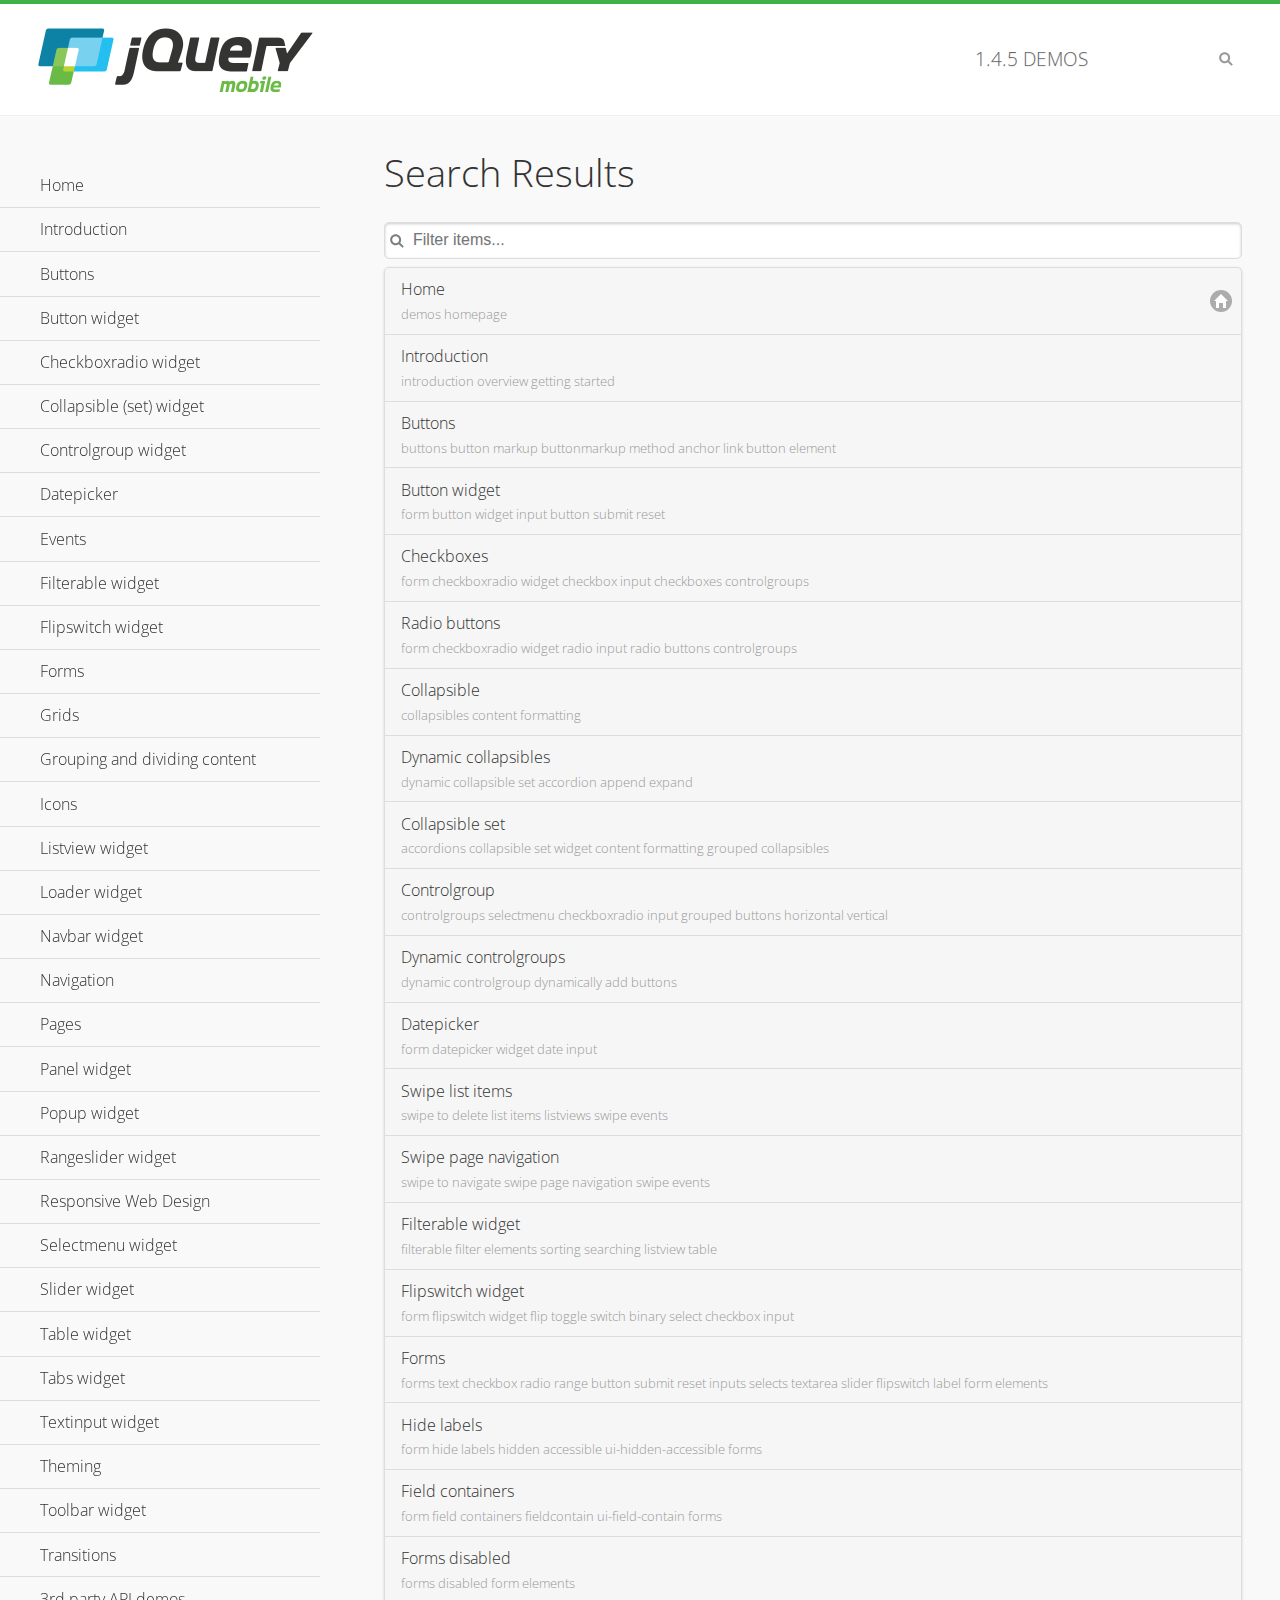
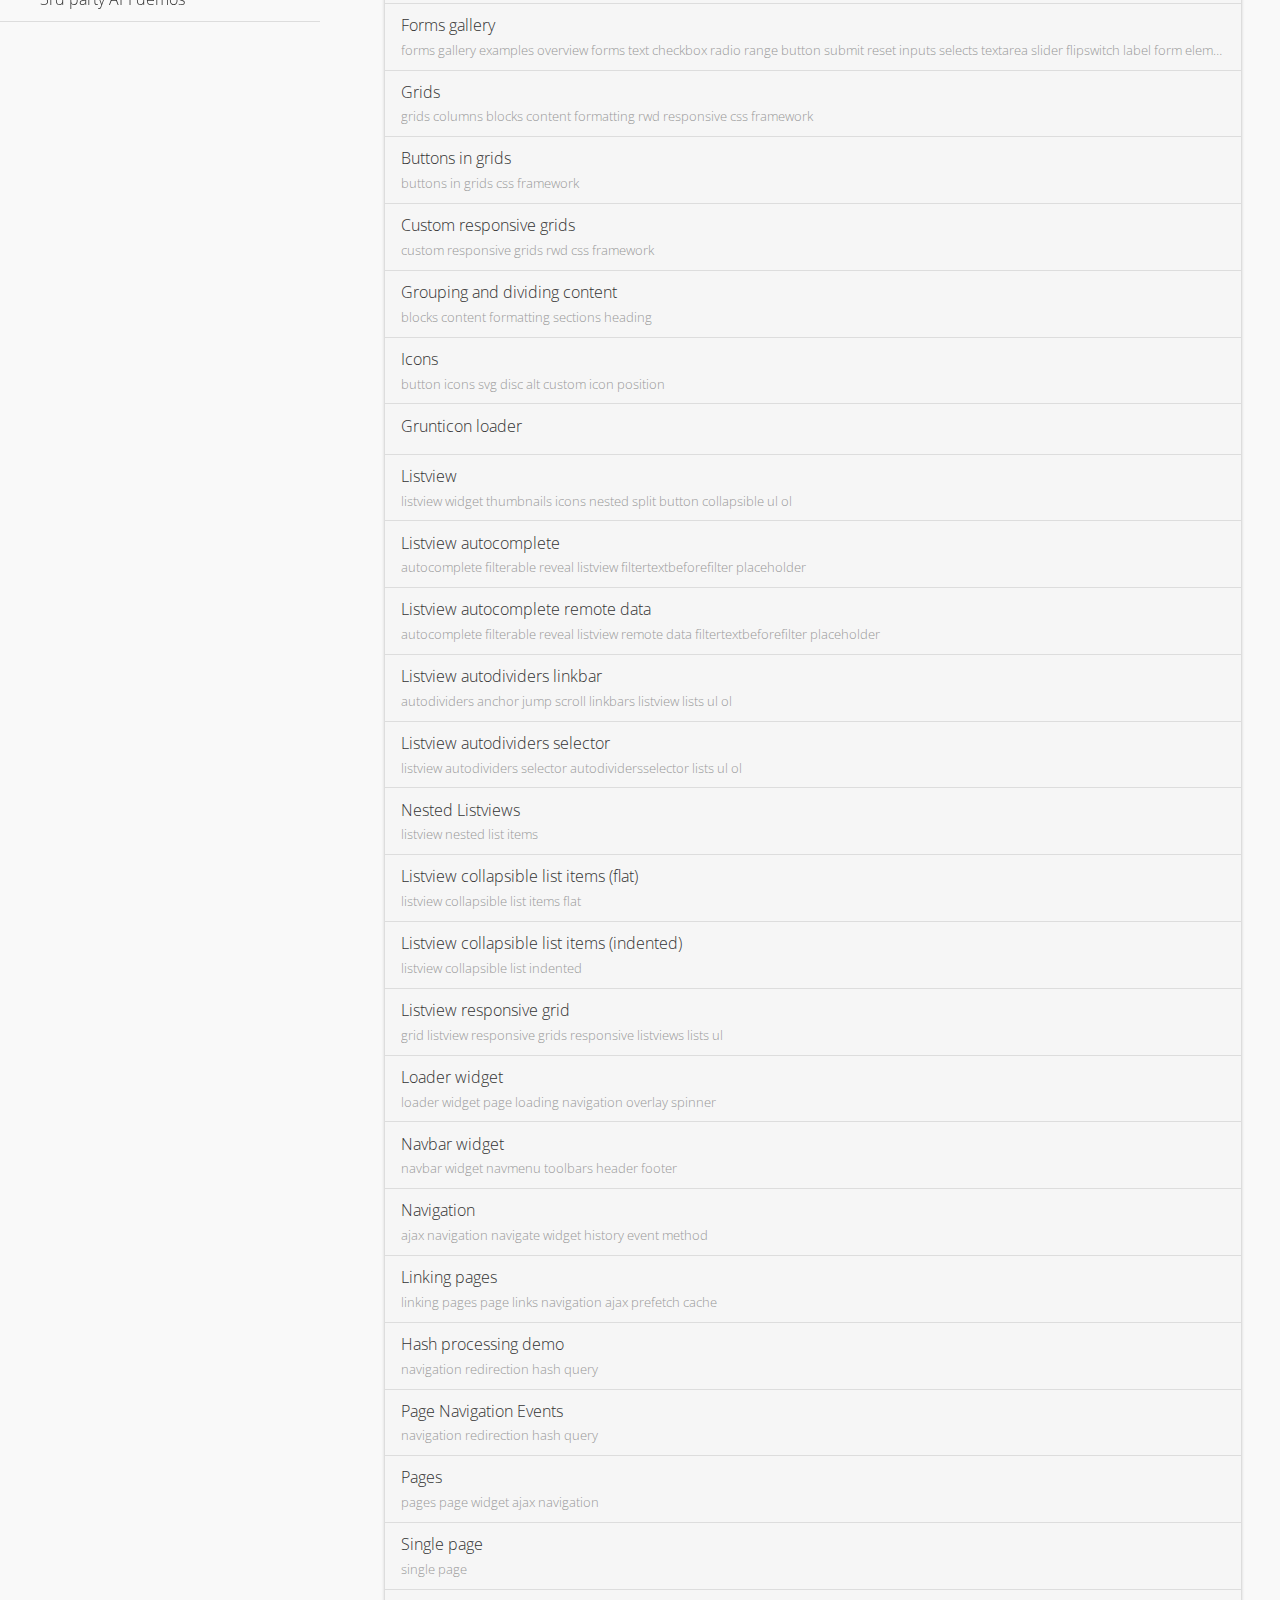
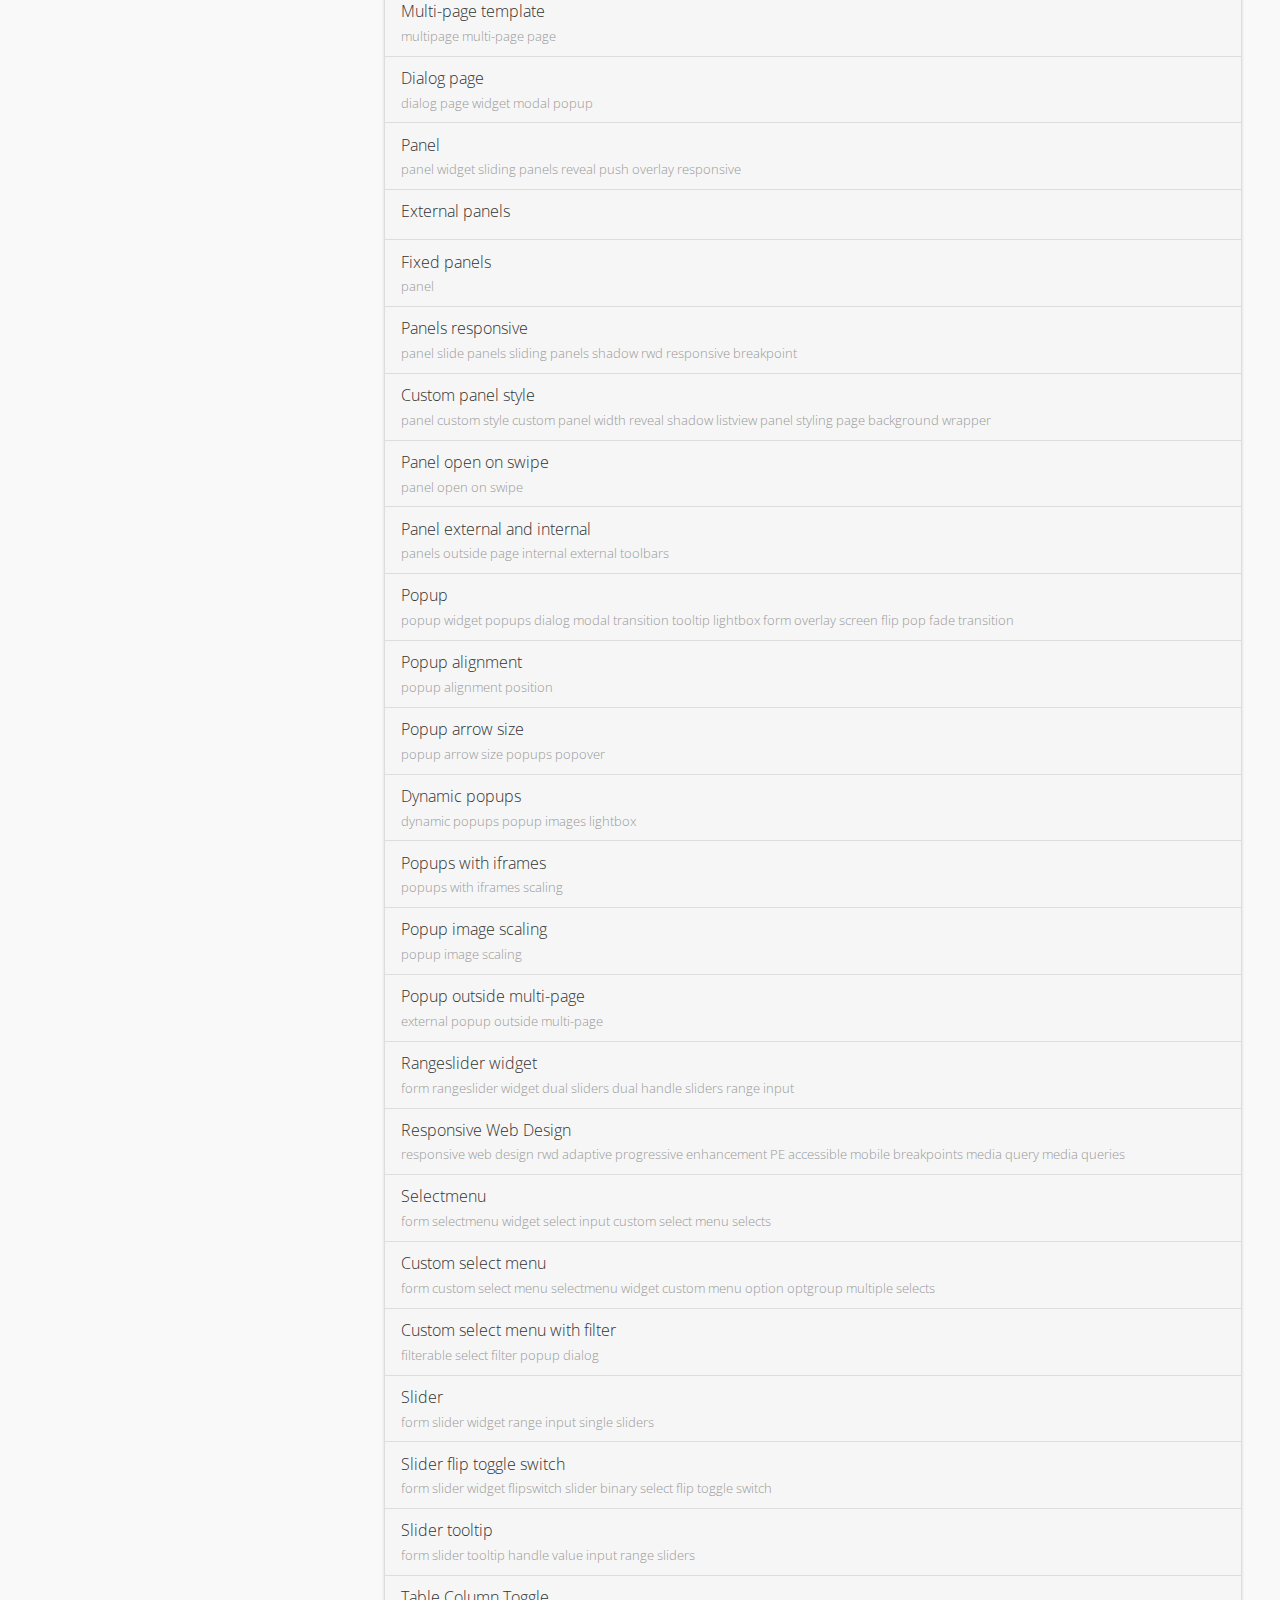
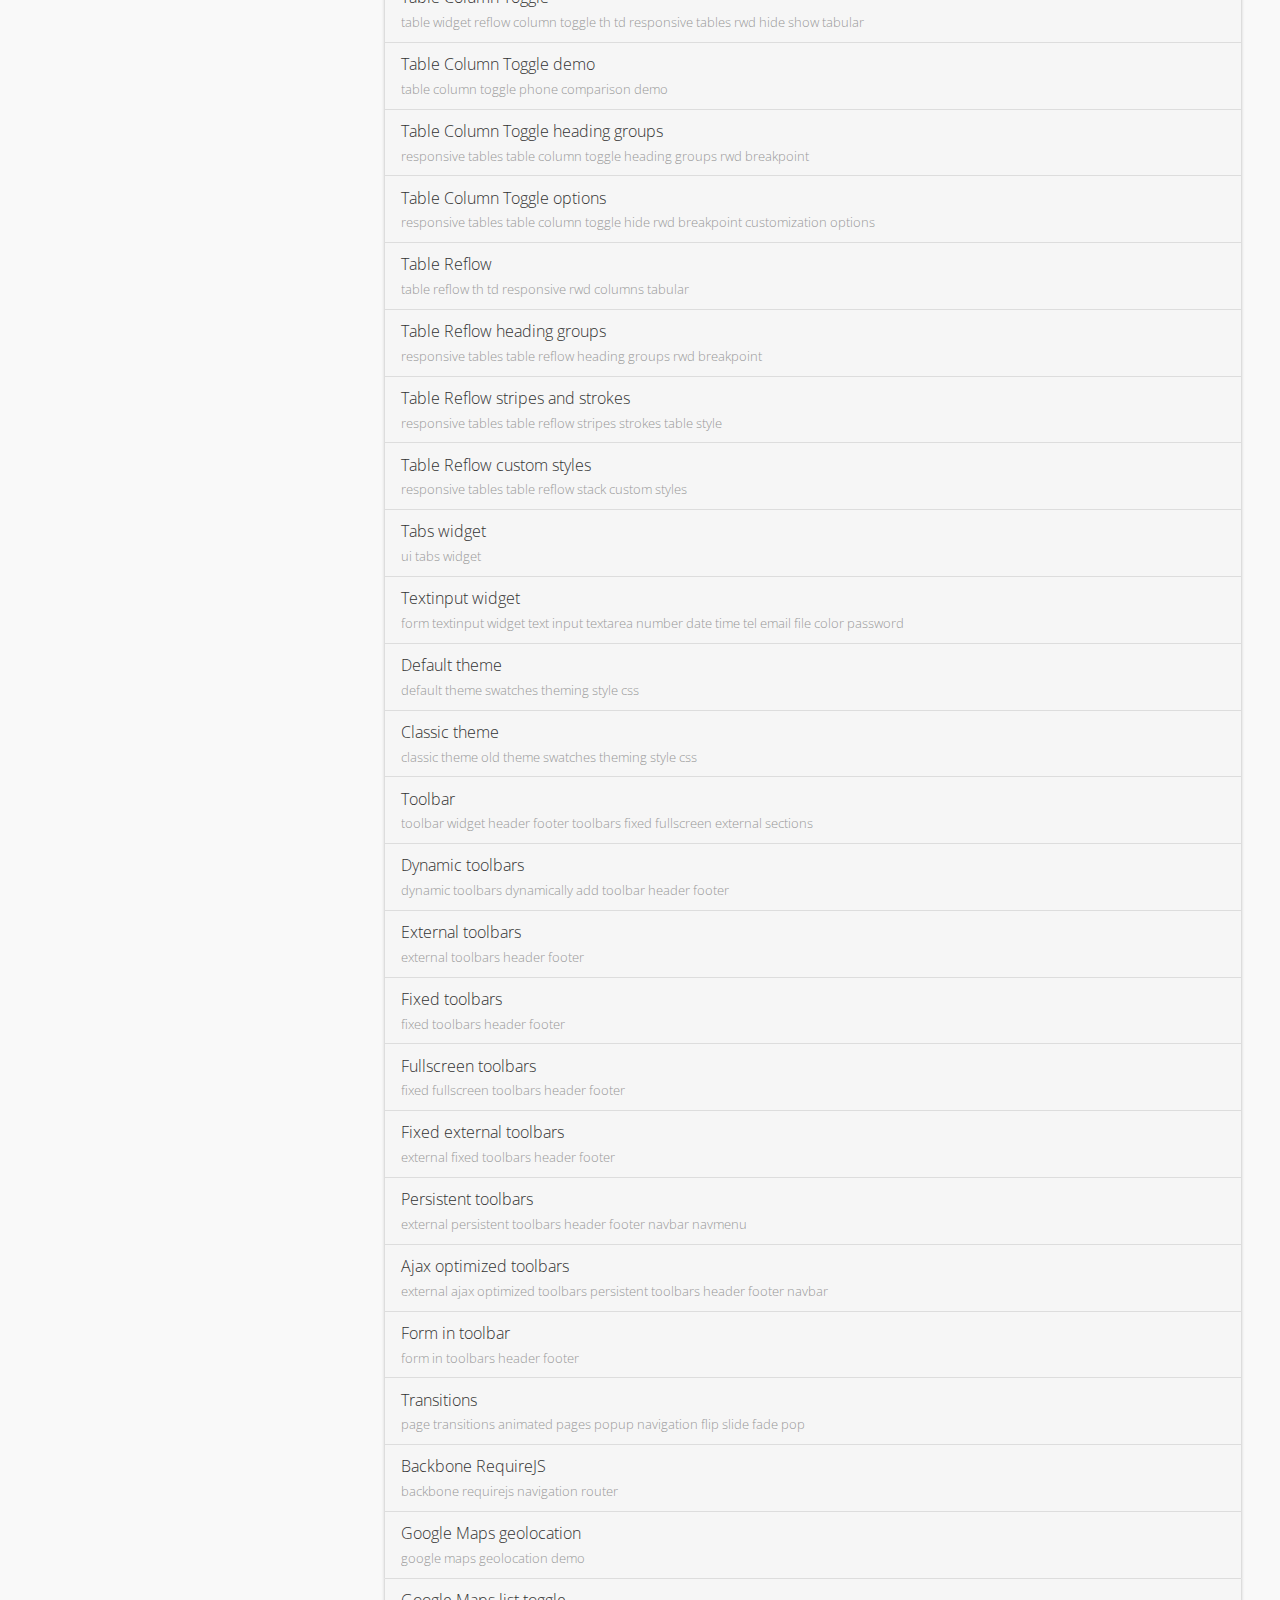
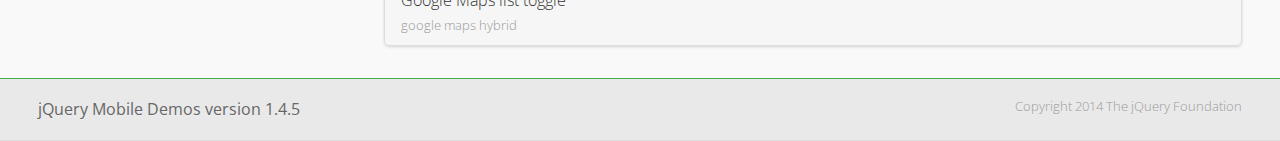
<file: js/jquery.mobile/demos/_search/index.html>
<!DOCTYPE html>
<html>
<head>
	<meta charset="utf-8">
	<meta name="viewport" content="width=device-width, initial-scale=1">
	<title>jQuery Mobile Demos</title>
	<link rel="stylesheet" href="../css/themes/default/jquery.mobile-1.4.5.min.css">
	<link rel="stylesheet" href="../_assets/css/jqm-demos.css">
	<link rel="shortcut icon" href="../_assets/favicon.ico">
    <link rel="stylesheet" href="http://fonts.googleapis.com/css?family=Open+Sans:300,400,700">
	<script src="../js/jquery.js"></script>
	<script src="../_assets/js/index.js"></script>
	<script src="../js/jquery.mobile-1.4.5.min.js"></script>

</head>
<body>
<div data-role="page" class="jqm-demos jqm-demos-index jqm-demos-search-results">

	<div data-role="header" class="jqm-header">
		<h2><a href="../" title="jQuery Mobile Demos home"><img src="../_assets/img/jquery-logo.png" alt="jQuery Mobile"></a></h2>
		<p><span class="jqm-version"></span> Demos</p>
		<a href="#" class="jqm-navmenu-link ui-btn ui-btn-icon-notext ui-corner-all ui-icon-bars ui-nodisc-icon ui-alt-icon ui-btn-left">Menu</a>
		<a href="#" class="jqm-search-link ui-btn ui-btn-icon-notext ui-corner-all ui-icon-search ui-nodisc-icon ui-alt-icon ui-btn-right">Search</a>
	</div><!-- /header -->

	<div role="main" class="ui-content jqm-content">

		<h1>Search Results</h1>

        <div class="jqm-search-results-wrap">
	        <ul class="jqm-list jqm-search-results-list">
<li data-filtertext="demos homepage" data-icon="home"><a href=".././">Home</a></li>
<li data-filtertext="introduction overview getting started"><a href="../intro/" data-ajax="false">Introduction</a></li>
<li data-filtertext="buttons button markup buttonmarkup method anchor link button element"><a href="../button-markup/" data-ajax="false">Buttons</a></li>
<li data-filtertext="form button widget input button submit reset"><a href="../button/" data-ajax="false">Button widget</a></li>
<li data-role="collapsible" data-enhanced="true" data-collapsed-icon="carat-d" data-expanded-icon="carat-u" data-iconpos="right" data-inset="false" class="ui-collapsible ui-collapsible-themed-content ui-collapsible-collapsed">
	<h3 class="ui-collapsible-heading ui-collapsible-heading-collapsed">
		<a href="#" class="ui-collapsible-heading-toggle ui-btn ui-btn-icon-right ui-btn-inherit ui-icon-carat-d">
		    Checkboxradio widget<span class="ui-collapsible-heading-status"> click to expand contents</span>
		</a>
	</h3>
	<div class="ui-collapsible-content ui-body-inherit ui-collapsible-content-collapsed" aria-hidden="true">
		<ul>
			<li data-filtertext="form checkboxradio widget checkbox input checkboxes controlgroups"><a href="../checkboxradio-checkbox/" data-ajax="false">Checkboxes</a></li>
			<li data-filtertext="form checkboxradio widget radio input radio buttons controlgroups"><a href="../checkboxradio-radio/" data-ajax="false">Radio buttons</a></li>
		</ul>
	</div>
</li>
<li data-role="collapsible" data-enhanced="true" data-collapsed-icon="carat-d" data-expanded-icon="carat-u" data-iconpos="right" data-inset="false" class="ui-collapsible ui-collapsible-themed-content ui-collapsible-collapsed">
	<h3 class="ui-collapsible-heading ui-collapsible-heading-collapsed">
		<a href="#" class="ui-collapsible-heading-toggle ui-btn ui-btn-icon-right ui-btn-inherit ui-icon-carat-d">
			Collapsible (set) widget<span class="ui-collapsible-heading-status"> click to expand contents</span>
		</a>
	</h3>
	<div class="ui-collapsible-content ui-body-inherit ui-collapsible-content-collapsed" aria-hidden="true">
		<ul>
			<li data-filtertext="collapsibles content formatting"><a href="../collapsible/" data-ajax="false">Collapsible</a></li>
			<li data-filtertext="dynamic collapsible set accordion append expand"><a href="../collapsible-dynamic/" data-ajax="false">Dynamic collapsibles</a></li>
			<li data-filtertext="accordions collapsible set widget content formatting grouped collapsibles"><a href="../collapsibleset/" data-ajax="false">Collapsible set</a></li>
		</ul>
	</div>
</li>
<li data-role="collapsible" data-enhanced="true" data-collapsed-icon="carat-d" data-expanded-icon="carat-u" data-iconpos="right" data-inset="false" class="ui-collapsible ui-collapsible-themed-content ui-collapsible-collapsed">
	<h3 class="ui-collapsible-heading ui-collapsible-heading-collapsed">
		<a href="#" class="ui-collapsible-heading-toggle ui-btn ui-btn-icon-right ui-btn-inherit ui-icon-carat-d">
			Controlgroup widget<span class="ui-collapsible-heading-status"> click to expand contents</span>
		</a>
	</h3>
	<div class="ui-collapsible-content ui-body-inherit ui-collapsible-content-collapsed" aria-hidden="true">
		<ul>
			<li data-filtertext="controlgroups selectmenu checkboxradio input grouped buttons horizontal vertical"><a href="../controlgroup/" data-ajax="false">Controlgroup</a></li>
			<li data-filtertext="dynamic controlgroup dynamically add buttons"><a href="../controlgroup-dynamic/" data-ajax="false">Dynamic controlgroups</a></li>
		</ul>
	</div>
</li>
<li data-filtertext="form datepicker widget date input"><a href="../datepicker/" data-ajax="false">Datepicker</a></li>
<li data-role="collapsible" data-enhanced="true" data-collapsed-icon="carat-d" data-expanded-icon="carat-u" data-iconpos="right" data-inset="false" class="ui-collapsible ui-collapsible-themed-content ui-collapsible-collapsed">
	<h3 class="ui-collapsible-heading ui-collapsible-heading-collapsed">
		<a href="#" class="ui-collapsible-heading-toggle ui-btn ui-btn-icon-right ui-btn-inherit ui-icon-carat-d">
			Events<span class="ui-collapsible-heading-status"> click to expand contents</span>
		</a>
	</h3>
	<div class="ui-collapsible-content ui-body-inherit ui-collapsible-content-collapsed" aria-hidden="true">
		<ul>
			<li data-filtertext="swipe to delete list items listviews swipe events"><a href="../swipe-list/" data-ajax="false">Swipe list items</a></li>
			<li data-filtertext="swipe to navigate swipe page navigation swipe events"><a href="../swipe-page/" data-ajax="false">Swipe page navigation</a></li>
		</ul>
	</div>
</li>
<li data-filtertext="filterable filter elements sorting searching listview table"><a href="../filterable/" data-ajax="false">Filterable widget</a></li>
<li data-filtertext="form flipswitch widget flip toggle switch binary select checkbox input"><a href="../flipswitch/" data-ajax="false">Flipswitch widget</a></li>
<li data-role="collapsible" data-enhanced="true" data-collapsed-icon="carat-d" data-expanded-icon="carat-u" data-iconpos="right" data-inset="false" class="ui-collapsible ui-collapsible-themed-content ui-collapsible-collapsed">
	<h3 class="ui-collapsible-heading ui-collapsible-heading-collapsed">
		<a href="#" class="ui-collapsible-heading-toggle ui-btn ui-btn-icon-right ui-btn-inherit ui-icon-carat-d">
			Forms<span class="ui-collapsible-heading-status"> click to expand contents</span>
		</a>
	</h3>
	<div class="ui-collapsible-content ui-body-inherit ui-collapsible-content-collapsed" aria-hidden="true">
		<ul>
			<li data-filtertext="forms text checkbox radio range button submit reset inputs selects textarea slider flipswitch label form elements"><a href="../forms/" data-ajax="false">Forms</a></li>
			<li data-filtertext="form hide labels hidden accessible ui-hidden-accessible forms"><a href="../forms-label-hidden-accessible/" data-ajax="false">Hide labels</a></li>
			<li data-filtertext="form field containers fieldcontain ui-field-contain forms"><a href="../forms-field-contain/" data-ajax="false">Field containers</a></li>
			<li data-filtertext="forms disabled form elements"><a href="../forms-disabled/" data-ajax="false">Forms disabled</a></li>
			<li data-filtertext="forms gallery examples overview forms text checkbox radio range button submit reset inputs selects textarea slider flipswitch label form elements"><a href="../forms-gallery/" data-ajax="false">Forms gallery</a></li>
		</ul>
	</div>
</li>
<li data-role="collapsible" data-enhanced="true" data-collapsed-icon="carat-d" data-expanded-icon="carat-u" data-iconpos="right" data-inset="false" class="ui-collapsible ui-collapsible-themed-content ui-collapsible-collapsed">
	<h3 class="ui-collapsible-heading ui-collapsible-heading-collapsed">
		<a href="#" class="ui-collapsible-heading-toggle ui-btn ui-btn-icon-right ui-btn-inherit ui-icon-carat-d">
			Grids<span class="ui-collapsible-heading-status"> click to expand contents</span>
		</a>
	</h3>
	<div class="ui-collapsible-content ui-body-inherit ui-collapsible-content-collapsed" aria-hidden="true">
		<ul>
			<li data-filtertext="grids columns blocks content formatting rwd responsive css framework"><a href="../grids/" data-ajax="false">Grids</a></li>
			<li data-filtertext="buttons in grids css framework"><a href="../grids-buttons/" data-ajax="false">Buttons in grids</a></li>
			<li data-filtertext="custom responsive grids rwd css framework"><a href="../grids-custom-responsive/" data-ajax="false">Custom responsive grids</a></li>
		</ul>
	</div>
</li>
<li data-filtertext="blocks content formatting sections heading"><a href="../body-bar-classes/" data-ajax="false">Grouping and dividing content</a></li>
<li data-role="collapsible" data-enhanced="true" data-collapsed-icon="carat-d" data-expanded-icon="carat-u" data-iconpos="right" data-inset="false" class="ui-collapsible ui-collapsible-themed-content ui-collapsible-collapsed">
	<h3 class="ui-collapsible-heading ui-collapsible-heading-collapsed">
		<a href="#" class="ui-collapsible-heading-toggle ui-btn ui-btn-icon-right ui-btn-inherit ui-icon-carat-d">
			Icons<span class="ui-collapsible-heading-status"> click to expand contents</span>
		</a>
	</h3>
	<div class="ui-collapsible-content ui-body-inherit ui-collapsible-content-collapsed" aria-hidden="true">
		<ul>
			<li data-filtertext="button icons svg disc alt custom icon position"><a href="../icons/" data-ajax="false">Icons</a></li>
			<li data-filtertext=""><a href="../icons-grunticon/" data-ajax="false">Grunticon loader</a></li>
		</ul>
	</div>
</li>
<li data-role="collapsible" data-enhanced="true" data-collapsed-icon="carat-d" data-expanded-icon="carat-u" data-iconpos="right" data-inset="false" class="ui-collapsible ui-collapsible-themed-content ui-collapsible-collapsed">
	<h3 class="ui-collapsible-heading ui-collapsible-heading-collapsed">
		<a href="#" class="ui-collapsible-heading-toggle ui-btn ui-btn-icon-right ui-btn-inherit ui-icon-carat-d">
			Listview widget<span class="ui-collapsible-heading-status"> click to expand contents</span>
		</a>
	</h3>
	<div class="ui-collapsible-content ui-body-inherit ui-collapsible-content-collapsed" aria-hidden="true">
		<ul>
			<li data-filtertext="listview widget thumbnails icons nested split button collapsible ul ol"><a href="../listview/" data-ajax="false">Listview</a></li>
			<li data-filtertext="autocomplete filterable reveal listview filtertextbeforefilter placeholder"><a href="../listview-autocomplete/" data-ajax="false">Listview autocomplete</a></li>
			<li data-filtertext="autocomplete filterable reveal listview remote data filtertextbeforefilter placeholder"><a href="../listview-autocomplete-remote/" data-ajax="false">Listview autocomplete remote data</a></li>
			<li data-filtertext="autodividers anchor jump scroll linkbars listview lists ul ol"><a href="../listview-autodividers-linkbar/" data-ajax="false">Listview autodividers linkbar</a></li>
			<li data-filtertext="listview autodividers selector autodividersselector lists ul ol"><a href="../listview-autodividers-selector/" data-ajax="false">Listview autodividers selector</a></li>
			<li data-filtertext="listview nested list items"><a href="../listview-nested-lists/" data-ajax="false">Nested Listviews</a></li>
			<li data-filtertext="listview collapsible list items flat"><a href="../listview-collapsible-item-flat/" data-ajax="false">Listview collapsible list items (flat)</a></li>
			<li data-filtertext="listview collapsible list indented"><a href="../listview-collapsible-item-indented/" data-ajax="false">Listview collapsible list items (indented)</a></li>
			<li data-filtertext="grid listview responsive grids responsive listviews lists ul"><a href="../listview-grid/" data-ajax="false">Listview responsive grid</a></li>
		</ul>
	</div>
</li>
<li data-filtertext="loader widget page loading navigation overlay spinner"><a href="../loader/" data-ajax="false">Loader widget</a></li>
<li data-filtertext="navbar widget navmenu toolbars header footer"><a href="../navbar/" data-ajax="false">Navbar widget</a></li>
<li data-role="collapsible" data-enhanced="true" data-collapsed-icon="carat-d" data-expanded-icon="carat-u" data-iconpos="right" data-inset="false" class="ui-collapsible ui-collapsible-themed-content ui-collapsible-collapsed">
	<h3 class="ui-collapsible-heading ui-collapsible-heading-collapsed">
		<a href="#" class="ui-collapsible-heading-toggle ui-btn ui-btn-icon-right ui-btn-inherit ui-icon-carat-d">
			Navigation<span class="ui-collapsible-heading-status"> click to expand contents</span>
		</a>
	</h3>
	<div class="ui-collapsible-content ui-body-inherit ui-collapsible-content-collapsed" aria-hidden="true">
		<ul>
			<li data-filtertext="ajax navigation navigate widget history event method"><a href="../navigation/" data-ajax="false">Navigation</a></li>
			<li data-filtertext="linking pages page links navigation ajax prefetch cache"><a href="../navigation-linking-pages/" data-ajax="false">Linking pages</a></li>
			<!-- <li data-filtertext="php redirect server redirection server-side navigation"><a href="../navigation-php-redirect/" data-ajax="false">PHP redirect demo</a></li>-->
			<li data-filtertext="navigation redirection hash query"><a href="../navigation-hash-processing/" data-ajax="false">Hash processing demo</a></li>
			<li data-filtertext="navigation redirection hash query"><a href="../page-events/" data-ajax="false">Page Navigation Events</a></li>
		</ul>
	</div>
</li>
<li data-role="collapsible" data-enhanced="true" data-collapsed-icon="carat-d" data-expanded-icon="carat-u" data-iconpos="right" data-inset="false" class="ui-collapsible ui-collapsible-themed-content ui-collapsible-collapsed">
	<h3 class="ui-collapsible-heading ui-collapsible-heading-collapsed">
		<a href="#" class="ui-collapsible-heading-toggle ui-btn ui-btn-icon-right ui-btn-inherit ui-icon-carat-d">
			Pages<span class="ui-collapsible-heading-status"> click to expand contents</span>
		</a>
	</h3>
	<div class="ui-collapsible-content ui-body-inherit ui-collapsible-content-collapsed" aria-hidden="true">
		<ul>
			<li data-filtertext="pages page widget ajax navigation"><a href="../pages/" data-ajax="false">Pages</a></li>
			<li data-filtertext="single page"><a href="../pages-single-page/" data-ajax="false">Single page</a></li>
			<li data-filtertext="multipage multi-page page"><a href="../pages-multi-page/" data-ajax="false">Multi-page template</a></li>
			<li data-filtertext="dialog page widget modal popup"><a href="../pages-dialog/" data-ajax="false">Dialog page</a></li>
		</ul>
	</div>
</li>
<li data-role="collapsible" data-enhanced="true" data-collapsed-icon="carat-d" data-expanded-icon="carat-u" data-iconpos="right" data-inset="false" class="ui-collapsible ui-collapsible-themed-content ui-collapsible-collapsed">
	<h3 class="ui-collapsible-heading ui-collapsible-heading-collapsed">
		<a href="#" class="ui-collapsible-heading-toggle ui-btn ui-btn-icon-right ui-btn-inherit ui-icon-carat-d">
			Panel widget<span class="ui-collapsible-heading-status"> click to expand contents</span>
		</a>
	</h3>
	<div class="ui-collapsible-content ui-body-inherit ui-collapsible-content-collapsed" aria-hidden="true">
		<ul>
			<li data-filtertext="panel widget sliding panels reveal push overlay responsive"><a href="../panel/" data-ajax="false">Panel</a></li>
			<li data-filtertext=""><a href="../panel-external/" data-ajax="false">External panels</a></li>
			<li data-filtertext="panel "><a href="../panel-fixed/" data-ajax="false">Fixed panels</a></li>
			<li data-filtertext="panel slide panels sliding panels shadow rwd responsive breakpoint"><a href="../panel-responsive/" data-ajax="false">Panels responsive</a></li>
			<li data-filtertext="panel custom style custom panel width reveal shadow listview panel styling page background wrapper"><a href="../panel-styling/" data-ajax="false">Custom panel style</a></li>
			<li data-filtertext="panel open on swipe"><a href="../panel-swipe-open/" data-ajax="false">Panel open on swipe</a></li>
			<li data-filtertext="panels outside page internal external toolbars"><a href="../panel-external-internal/" data-ajax="false">Panel external and internal</a></li>
		</ul>
	</div>
</li>
<li data-role="collapsible" data-enhanced="true" data-collapsed-icon="carat-d" data-expanded-icon="carat-u" data-iconpos="right" data-inset="false" class="ui-collapsible ui-collapsible-themed-content ui-collapsible-collapsed">
	<h3 class="ui-collapsible-heading ui-collapsible-heading-collapsed">
		<a href="#" class="ui-collapsible-heading-toggle ui-btn ui-btn-icon-right ui-btn-inherit ui-icon-carat-d">
			Popup widget<span class="ui-collapsible-heading-status"> click to expand contents</span>
		</a>
	</h3>
	<div class="ui-collapsible-content ui-body-inherit ui-collapsible-content-collapsed" aria-hidden="true">
		<ul>
			<li data-filtertext="popup widget popups dialog modal transition tooltip lightbox form overlay screen flip pop fade transition"><a href="../popup/" data-ajax="false">Popup</a></li>
			<li data-filtertext="popup alignment position"><a href="../popup-alignment/" data-ajax="false">Popup alignment</a></li>
			<li data-filtertext="popup arrow size popups popover"><a href="../popup-arrow-size/" data-ajax="false">Popup arrow size</a></li>
			<li data-filtertext="dynamic popups popup images lightbox"><a href="../popup-dynamic/" data-ajax="false">Dynamic popups</a></li>
			<li data-filtertext="popups with iframes scaling"><a href="../popup-iframe/" data-ajax="false">Popups with iframes</a></li>
			<li data-filtertext="popup image scaling"><a href="../popup-image-scaling/" data-ajax="false">Popup image scaling</a></li>
			<li data-filtertext="external popup outside multi-page"><a href="../popup-outside-multipage/" data-ajax="false">Popup outside multi-page</a></li>
		</ul>
	</div>
</li>
<li data-filtertext="form rangeslider widget dual sliders dual handle sliders range input"><a href="../rangeslider/" data-ajax="false">Rangeslider widget</a></li>
<li data-filtertext="responsive web design rwd adaptive progressive enhancement PE accessible mobile breakpoints media query media queries"><a href="../rwd/" data-ajax="false">Responsive Web Design</a></li>
<li data-role="collapsible" data-enhanced="true" data-collapsed-icon="carat-d" data-expanded-icon="carat-u" data-iconpos="right" data-inset="false" class="ui-collapsible ui-collapsible-themed-content ui-collapsible-collapsed">
	<h3 class="ui-collapsible-heading ui-collapsible-heading-collapsed">
		<a href="#" class="ui-collapsible-heading-toggle ui-btn ui-btn-icon-right ui-btn-inherit ui-icon-carat-d">
			Selectmenu widget<span class="ui-collapsible-heading-status"> click to expand contents</span>
		</a>
	</h3>
	<div class="ui-collapsible-content ui-body-inherit ui-collapsible-content-collapsed" aria-hidden="true">
		<ul>
			<li data-filtertext="form selectmenu widget select input custom select menu selects"><a href="../selectmenu/" data-ajax="false">Selectmenu</a></li>
			<li data-filtertext="form custom select menu selectmenu widget custom menu option optgroup multiple selects"><a href="../selectmenu-custom/" data-ajax="false">Custom select menu</a></li>
			<li data-filtertext="filterable select filter popup dialog"><a href="../selectmenu-custom-filter/" data-ajax="false">Custom select menu with filter</a></li>
		</ul>
	</div>
</li>
<li data-role="collapsible" data-enhanced="true" data-collapsed-icon="carat-d" data-expanded-icon="carat-u" data-iconpos="right" data-inset="false" class="ui-collapsible ui-collapsible-themed-content ui-collapsible-collapsed">
	<h3 class="ui-collapsible-heading ui-collapsible-heading-collapsed">
		<a href="#" class="ui-collapsible-heading-toggle ui-btn ui-btn-icon-right ui-btn-inherit ui-icon-carat-d">
			Slider widget<span class="ui-collapsible-heading-status"> click to expand contents</span>
		</a>
	</h3>
	<div class="ui-collapsible-content ui-body-inherit ui-collapsible-content-collapsed" aria-hidden="true">
		<ul>
			<li data-filtertext="form slider widget range input single sliders"><a href="../slider/" data-ajax="false">Slider</a></li>
			<li data-filtertext="form slider widget flipswitch slider binary select flip toggle switch"><a href="../slider-flipswitch/" data-ajax="false">Slider flip toggle switch</a></li>
			<li data-filtertext="form slider tooltip handle value input range sliders"><a href="../slider-tooltip/" data-ajax="false">Slider tooltip</a></li>
		</ul>
	</div>
</li>
<li data-role="collapsible" data-enhanced="true" data-collapsed-icon="carat-d" data-expanded-icon="carat-u" data-iconpos="right" data-inset="false" class="ui-collapsible ui-collapsible-themed-content ui-collapsible-collapsed">
	<h3 class="ui-collapsible-heading ui-collapsible-heading-collapsed">
		<a href="#" class="ui-collapsible-heading-toggle ui-btn ui-btn-icon-right ui-btn-inherit ui-icon-carat-d">
			Table widget<span class="ui-collapsible-heading-status"> click to expand contents</span>
		</a>
	</h3>
	<div class="ui-collapsible-content ui-body-inherit ui-collapsible-content-collapsed" aria-hidden="true">
		<ul>
			<li data-filtertext="table widget reflow column toggle th td responsive tables rwd hide show tabular"><a href="../table-column-toggle/" data-ajax="false">Table Column Toggle</a></li>
			<li data-filtertext="table column toggle phone comparison demo"><a href="../table-column-toggle-example/" data-ajax="false">Table Column Toggle demo</a></li>
			<li data-filtertext="responsive tables table column toggle heading groups rwd breakpoint"><a href="../table-column-toggle-heading-groups/" data-ajax="false">Table Column Toggle heading groups</a></li>
			<li data-filtertext="responsive tables table column toggle hide rwd breakpoint customization options"><a href="../table-column-toggle-options/" data-ajax="false">Table Column Toggle options</a></li>
			<li data-filtertext="table reflow th td responsive rwd columns tabular"><a href="../table-reflow/" data-ajax="false">Table Reflow</a></li>
			<li data-filtertext="responsive tables table reflow heading groups rwd breakpoint"><a href="../table-reflow-heading-groups/" data-ajax="false">Table Reflow heading groups</a></li>
			<li data-filtertext="responsive tables table reflow stripes strokes table style"><a href="../table-reflow-stripes-strokes/" data-ajax="false">Table Reflow stripes and strokes</a></li>
			<li data-filtertext="responsive tables table reflow stack custom styles"><a href="../table-reflow-styling/" data-ajax="false">Table Reflow custom styles</a></li>
		</ul>
	</div>
</li>
<li data-filtertext="ui tabs widget"><a href="../tabs/" data-ajax="false">Tabs widget</a></li>
<li data-filtertext="form textinput widget text input textarea number date time tel email file color password"><a href="../textinput/" data-ajax="false">Textinput widget</a></li>
<li data-role="collapsible" data-enhanced="true" data-collapsed-icon="carat-d" data-expanded-icon="carat-u" data-iconpos="right" data-inset="false" class="ui-collapsible ui-collapsible-themed-content ui-collapsible-collapsed">
	<h3 class="ui-collapsible-heading ui-collapsible-heading-collapsed">
		<a href="#" class="ui-collapsible-heading-toggle ui-btn ui-btn-icon-right ui-btn-inherit ui-icon-carat-d">
			Theming<span class="ui-collapsible-heading-status"> click to expand contents</span>
		</a>
	</h3>
	<div class="ui-collapsible-content ui-body-inherit ui-collapsible-content-collapsed" aria-hidden="true">
		<ul>
			<li data-filtertext="default theme swatches theming style css"><a href="../theme-default/" data-ajax="false">Default theme</a></li>
			<li data-filtertext="classic theme old theme swatches theming style css"><a href="../theme-classic/" data-ajax="false">Classic theme</a></li>
		</ul>
	</div>
</li>
<li data-role="collapsible" data-enhanced="true" data-collapsed-icon="carat-d" data-expanded-icon="carat-u" data-iconpos="right" data-inset="false" class="ui-collapsible ui-collapsible-themed-content ui-collapsible-collapsed">
	<h3 class="ui-collapsible-heading ui-collapsible-heading-collapsed">
		<a href="#" class="ui-collapsible-heading-toggle ui-btn ui-btn-icon-right ui-btn-inherit ui-icon-carat-d">
			Toolbar widget<span class="ui-collapsible-heading-status"> click to expand contents</span>
		</a>
	</h3>
	<div class="ui-collapsible-content ui-body-inherit ui-collapsible-content-collapsed" aria-hidden="true">
		<ul>
			<li data-filtertext="toolbar widget header footer toolbars fixed fullscreen external sections"><a href="../toolbar/" data-ajax="false">Toolbar</a></li>
			<li data-filtertext="dynamic toolbars dynamically add toolbar header footer"><a href="../toolbar-dynamic/" data-ajax="false">Dynamic toolbars</a></li>
			<li data-filtertext="external toolbars header footer"><a href="../toolbar-external/" data-ajax="false">External toolbars</a></li>
			<li data-filtertext="fixed toolbars header footer"><a href="../toolbar-fixed/" data-ajax="false">Fixed toolbars</a></li>
			<li data-filtertext="fixed fullscreen toolbars header footer"><a href="../toolbar-fixed-fullscreen/" data-ajax="false">Fullscreen toolbars</a></li>
			<li data-filtertext="external fixed toolbars header footer"><a href="../toolbar-fixed-external/" data-ajax="false">Fixed external toolbars</a></li>
			<li data-filtertext="external persistent toolbars header footer navbar navmenu"><a href="../toolbar-fixed-persistent/" data-ajax="false">Persistent toolbars</a></li>
			<li data-filtertext="external ajax optimized toolbars persistent toolbars header footer navbar"><a href="../toolbar-fixed-persistent-optimized/" data-ajax="false">Ajax optimized toolbars</a></li>
			<li data-filtertext="form in toolbars header footer"><a href="../toolbar-fixed-forms/" data-ajax="false">Form in toolbar</a></li>
		</ul>
	</div>
</li>
<li data-filtertext="page transitions animated pages popup navigation flip slide fade pop"><a href="../transitions/" data-ajax="false">Transitions</a></li>
<li data-role="collapsible" data-enhanced="true" data-collapsed-icon="carat-d" data-expanded-icon="carat-u" data-iconpos="right" data-inset="false" class="ui-collapsible ui-collapsible-themed-content ui-collapsible-collapsed">
	<h3 class="ui-collapsible-heading ui-collapsible-heading-collapsed">
		<a href="#" class="ui-collapsible-heading-toggle ui-btn ui-btn-icon-right ui-btn-inherit ui-icon-carat-d">
			3rd party API demos<span class="ui-collapsible-heading-status"> click to expand contents</span>
		</a>
	</h3>
	<div class="ui-collapsible-content ui-body-inherit ui-collapsible-content-collapsed" aria-hidden="true">
		<ul>
			<li data-filtertext="backbone requirejs navigation router"><a href="../backbone-requirejs/" data-ajax="false">Backbone RequireJS</a></li>
			<li data-filtertext="google maps geolocation demo"><a href="../map-geolocation/" data-ajax="false">Google Maps geolocation</a></li>
			<li data-filtertext="google maps hybrid"><a href="../map-list-toggle/" data-ajax="false">Google Maps list toggle</a></li>
		</ul>
	</div>
</li>



	        </ul>
	    </div>

	</div><!-- /content -->
	    <div data-role="panel" class="jqm-navmenu-panel" data-position="left" data-display="overlay" data-theme="a">
	    	<ul class="jqm-list ui-alt-icon ui-nodisc-icon">
<li data-filtertext="demos homepage" data-icon="home"><a href=".././">Home</a></li>
<li data-filtertext="introduction overview getting started"><a href="../intro/" data-ajax="false">Introduction</a></li>
<li data-filtertext="buttons button markup buttonmarkup method anchor link button element"><a href="../button-markup/" data-ajax="false">Buttons</a></li>
<li data-filtertext="form button widget input button submit reset"><a href="../button/" data-ajax="false">Button widget</a></li>
<li data-role="collapsible" data-enhanced="true" data-collapsed-icon="carat-d" data-expanded-icon="carat-u" data-iconpos="right" data-inset="false" class="ui-collapsible ui-collapsible-themed-content ui-collapsible-collapsed">
	<h3 class="ui-collapsible-heading ui-collapsible-heading-collapsed">
		<a href="#" class="ui-collapsible-heading-toggle ui-btn ui-btn-icon-right ui-btn-inherit ui-icon-carat-d">
		    Checkboxradio widget<span class="ui-collapsible-heading-status"> click to expand contents</span>
		</a>
	</h3>
	<div class="ui-collapsible-content ui-body-inherit ui-collapsible-content-collapsed" aria-hidden="true">
		<ul>
			<li data-filtertext="form checkboxradio widget checkbox input checkboxes controlgroups"><a href="../checkboxradio-checkbox/" data-ajax="false">Checkboxes</a></li>
			<li data-filtertext="form checkboxradio widget radio input radio buttons controlgroups"><a href="../checkboxradio-radio/" data-ajax="false">Radio buttons</a></li>
		</ul>
	</div>
</li>
<li data-role="collapsible" data-enhanced="true" data-collapsed-icon="carat-d" data-expanded-icon="carat-u" data-iconpos="right" data-inset="false" class="ui-collapsible ui-collapsible-themed-content ui-collapsible-collapsed">
	<h3 class="ui-collapsible-heading ui-collapsible-heading-collapsed">
		<a href="#" class="ui-collapsible-heading-toggle ui-btn ui-btn-icon-right ui-btn-inherit ui-icon-carat-d">
			Collapsible (set) widget<span class="ui-collapsible-heading-status"> click to expand contents</span>
		</a>
	</h3>
	<div class="ui-collapsible-content ui-body-inherit ui-collapsible-content-collapsed" aria-hidden="true">
		<ul>
			<li data-filtertext="collapsibles content formatting"><a href="../collapsible/" data-ajax="false">Collapsible</a></li>
			<li data-filtertext="dynamic collapsible set accordion append expand"><a href="../collapsible-dynamic/" data-ajax="false">Dynamic collapsibles</a></li>
			<li data-filtertext="accordions collapsible set widget content formatting grouped collapsibles"><a href="../collapsibleset/" data-ajax="false">Collapsible set</a></li>
		</ul>
	</div>
</li>
<li data-role="collapsible" data-enhanced="true" data-collapsed-icon="carat-d" data-expanded-icon="carat-u" data-iconpos="right" data-inset="false" class="ui-collapsible ui-collapsible-themed-content ui-collapsible-collapsed">
	<h3 class="ui-collapsible-heading ui-collapsible-heading-collapsed">
		<a href="#" class="ui-collapsible-heading-toggle ui-btn ui-btn-icon-right ui-btn-inherit ui-icon-carat-d">
			Controlgroup widget<span class="ui-collapsible-heading-status"> click to expand contents</span>
		</a>
	</h3>
	<div class="ui-collapsible-content ui-body-inherit ui-collapsible-content-collapsed" aria-hidden="true">
		<ul>
			<li data-filtertext="controlgroups selectmenu checkboxradio input grouped buttons horizontal vertical"><a href="../controlgroup/" data-ajax="false">Controlgroup</a></li>
			<li data-filtertext="dynamic controlgroup dynamically add buttons"><a href="../controlgroup-dynamic/" data-ajax="false">Dynamic controlgroups</a></li>
		</ul>
	</div>
</li>
<li data-filtertext="form datepicker widget date input"><a href="../datepicker/" data-ajax="false">Datepicker</a></li>
<li data-role="collapsible" data-enhanced="true" data-collapsed-icon="carat-d" data-expanded-icon="carat-u" data-iconpos="right" data-inset="false" class="ui-collapsible ui-collapsible-themed-content ui-collapsible-collapsed">
	<h3 class="ui-collapsible-heading ui-collapsible-heading-collapsed">
		<a href="#" class="ui-collapsible-heading-toggle ui-btn ui-btn-icon-right ui-btn-inherit ui-icon-carat-d">
			Events<span class="ui-collapsible-heading-status"> click to expand contents</span>
		</a>
	</h3>
	<div class="ui-collapsible-content ui-body-inherit ui-collapsible-content-collapsed" aria-hidden="true">
		<ul>
			<li data-filtertext="swipe to delete list items listviews swipe events"><a href="../swipe-list/" data-ajax="false">Swipe list items</a></li>
			<li data-filtertext="swipe to navigate swipe page navigation swipe events"><a href="../swipe-page/" data-ajax="false">Swipe page navigation</a></li>
		</ul>
	</div>
</li>
<li data-filtertext="filterable filter elements sorting searching listview table"><a href="../filterable/" data-ajax="false">Filterable widget</a></li>
<li data-filtertext="form flipswitch widget flip toggle switch binary select checkbox input"><a href="../flipswitch/" data-ajax="false">Flipswitch widget</a></li>
<li data-role="collapsible" data-enhanced="true" data-collapsed-icon="carat-d" data-expanded-icon="carat-u" data-iconpos="right" data-inset="false" class="ui-collapsible ui-collapsible-themed-content ui-collapsible-collapsed">
	<h3 class="ui-collapsible-heading ui-collapsible-heading-collapsed">
		<a href="#" class="ui-collapsible-heading-toggle ui-btn ui-btn-icon-right ui-btn-inherit ui-icon-carat-d">
			Forms<span class="ui-collapsible-heading-status"> click to expand contents</span>
		</a>
	</h3>
	<div class="ui-collapsible-content ui-body-inherit ui-collapsible-content-collapsed" aria-hidden="true">
		<ul>
			<li data-filtertext="forms text checkbox radio range button submit reset inputs selects textarea slider flipswitch label form elements"><a href="../forms/" data-ajax="false">Forms</a></li>
			<li data-filtertext="form hide labels hidden accessible ui-hidden-accessible forms"><a href="../forms-label-hidden-accessible/" data-ajax="false">Hide labels</a></li>
			<li data-filtertext="form field containers fieldcontain ui-field-contain forms"><a href="../forms-field-contain/" data-ajax="false">Field containers</a></li>
			<li data-filtertext="forms disabled form elements"><a href="../forms-disabled/" data-ajax="false">Forms disabled</a></li>
			<li data-filtertext="forms gallery examples overview forms text checkbox radio range button submit reset inputs selects textarea slider flipswitch label form elements"><a href="../forms-gallery/" data-ajax="false">Forms gallery</a></li>
		</ul>
	</div>
</li>
<li data-role="collapsible" data-enhanced="true" data-collapsed-icon="carat-d" data-expanded-icon="carat-u" data-iconpos="right" data-inset="false" class="ui-collapsible ui-collapsible-themed-content ui-collapsible-collapsed">
	<h3 class="ui-collapsible-heading ui-collapsible-heading-collapsed">
		<a href="#" class="ui-collapsible-heading-toggle ui-btn ui-btn-icon-right ui-btn-inherit ui-icon-carat-d">
			Grids<span class="ui-collapsible-heading-status"> click to expand contents</span>
		</a>
	</h3>
	<div class="ui-collapsible-content ui-body-inherit ui-collapsible-content-collapsed" aria-hidden="true">
		<ul>
			<li data-filtertext="grids columns blocks content formatting rwd responsive css framework"><a href="../grids/" data-ajax="false">Grids</a></li>
			<li data-filtertext="buttons in grids css framework"><a href="../grids-buttons/" data-ajax="false">Buttons in grids</a></li>
			<li data-filtertext="custom responsive grids rwd css framework"><a href="../grids-custom-responsive/" data-ajax="false">Custom responsive grids</a></li>
		</ul>
	</div>
</li>
<li data-filtertext="blocks content formatting sections heading"><a href="../body-bar-classes/" data-ajax="false">Grouping and dividing content</a></li>
<li data-role="collapsible" data-enhanced="true" data-collapsed-icon="carat-d" data-expanded-icon="carat-u" data-iconpos="right" data-inset="false" class="ui-collapsible ui-collapsible-themed-content ui-collapsible-collapsed">
	<h3 class="ui-collapsible-heading ui-collapsible-heading-collapsed">
		<a href="#" class="ui-collapsible-heading-toggle ui-btn ui-btn-icon-right ui-btn-inherit ui-icon-carat-d">
			Icons<span class="ui-collapsible-heading-status"> click to expand contents</span>
		</a>
	</h3>
	<div class="ui-collapsible-content ui-body-inherit ui-collapsible-content-collapsed" aria-hidden="true">
		<ul>
			<li data-filtertext="button icons svg disc alt custom icon position"><a href="../icons/" data-ajax="false">Icons</a></li>
			<li data-filtertext=""><a href="../icons-grunticon/" data-ajax="false">Grunticon loader</a></li>
		</ul>
	</div>
</li>
<li data-role="collapsible" data-enhanced="true" data-collapsed-icon="carat-d" data-expanded-icon="carat-u" data-iconpos="right" data-inset="false" class="ui-collapsible ui-collapsible-themed-content ui-collapsible-collapsed">
	<h3 class="ui-collapsible-heading ui-collapsible-heading-collapsed">
		<a href="#" class="ui-collapsible-heading-toggle ui-btn ui-btn-icon-right ui-btn-inherit ui-icon-carat-d">
			Listview widget<span class="ui-collapsible-heading-status"> click to expand contents</span>
		</a>
	</h3>
	<div class="ui-collapsible-content ui-body-inherit ui-collapsible-content-collapsed" aria-hidden="true">
		<ul>
			<li data-filtertext="listview widget thumbnails icons nested split button collapsible ul ol"><a href="../listview/" data-ajax="false">Listview</a></li>
			<li data-filtertext="autocomplete filterable reveal listview filtertextbeforefilter placeholder"><a href="../listview-autocomplete/" data-ajax="false">Listview autocomplete</a></li>
			<li data-filtertext="autocomplete filterable reveal listview remote data filtertextbeforefilter placeholder"><a href="../listview-autocomplete-remote/" data-ajax="false">Listview autocomplete remote data</a></li>
			<li data-filtertext="autodividers anchor jump scroll linkbars listview lists ul ol"><a href="../listview-autodividers-linkbar/" data-ajax="false">Listview autodividers linkbar</a></li>
			<li data-filtertext="listview autodividers selector autodividersselector lists ul ol"><a href="../listview-autodividers-selector/" data-ajax="false">Listview autodividers selector</a></li>
			<li data-filtertext="listview nested list items"><a href="../listview-nested-lists/" data-ajax="false">Nested Listviews</a></li>
			<li data-filtertext="listview collapsible list items flat"><a href="../listview-collapsible-item-flat/" data-ajax="false">Listview collapsible list items (flat)</a></li>
			<li data-filtertext="listview collapsible list indented"><a href="../listview-collapsible-item-indented/" data-ajax="false">Listview collapsible list items (indented)</a></li>
			<li data-filtertext="grid listview responsive grids responsive listviews lists ul"><a href="../listview-grid/" data-ajax="false">Listview responsive grid</a></li>
		</ul>
	</div>
</li>
<li data-filtertext="loader widget page loading navigation overlay spinner"><a href="../loader/" data-ajax="false">Loader widget</a></li>
<li data-filtertext="navbar widget navmenu toolbars header footer"><a href="../navbar/" data-ajax="false">Navbar widget</a></li>
<li data-role="collapsible" data-enhanced="true" data-collapsed-icon="carat-d" data-expanded-icon="carat-u" data-iconpos="right" data-inset="false" class="ui-collapsible ui-collapsible-themed-content ui-collapsible-collapsed">
	<h3 class="ui-collapsible-heading ui-collapsible-heading-collapsed">
		<a href="#" class="ui-collapsible-heading-toggle ui-btn ui-btn-icon-right ui-btn-inherit ui-icon-carat-d">
			Navigation<span class="ui-collapsible-heading-status"> click to expand contents</span>
		</a>
	</h3>
	<div class="ui-collapsible-content ui-body-inherit ui-collapsible-content-collapsed" aria-hidden="true">
		<ul>
			<li data-filtertext="ajax navigation navigate widget history event method"><a href="../navigation/" data-ajax="false">Navigation</a></li>
			<li data-filtertext="linking pages page links navigation ajax prefetch cache"><a href="../navigation-linking-pages/" data-ajax="false">Linking pages</a></li>
			<!-- <li data-filtertext="php redirect server redirection server-side navigation"><a href="../navigation-php-redirect/" data-ajax="false">PHP redirect demo</a></li>-->
			<li data-filtertext="navigation redirection hash query"><a href="../navigation-hash-processing/" data-ajax="false">Hash processing demo</a></li>
			<li data-filtertext="navigation redirection hash query"><a href="../page-events/" data-ajax="false">Page Navigation Events</a></li>
		</ul>
	</div>
</li>
<li data-role="collapsible" data-enhanced="true" data-collapsed-icon="carat-d" data-expanded-icon="carat-u" data-iconpos="right" data-inset="false" class="ui-collapsible ui-collapsible-themed-content ui-collapsible-collapsed">
	<h3 class="ui-collapsible-heading ui-collapsible-heading-collapsed">
		<a href="#" class="ui-collapsible-heading-toggle ui-btn ui-btn-icon-right ui-btn-inherit ui-icon-carat-d">
			Pages<span class="ui-collapsible-heading-status"> click to expand contents</span>
		</a>
	</h3>
	<div class="ui-collapsible-content ui-body-inherit ui-collapsible-content-collapsed" aria-hidden="true">
		<ul>
			<li data-filtertext="pages page widget ajax navigation"><a href="../pages/" data-ajax="false">Pages</a></li>
			<li data-filtertext="single page"><a href="../pages-single-page/" data-ajax="false">Single page</a></li>
			<li data-filtertext="multipage multi-page page"><a href="../pages-multi-page/" data-ajax="false">Multi-page template</a></li>
			<li data-filtertext="dialog page widget modal popup"><a href="../pages-dialog/" data-ajax="false">Dialog page</a></li>
		</ul>
	</div>
</li>
<li data-role="collapsible" data-enhanced="true" data-collapsed-icon="carat-d" data-expanded-icon="carat-u" data-iconpos="right" data-inset="false" class="ui-collapsible ui-collapsible-themed-content ui-collapsible-collapsed">
	<h3 class="ui-collapsible-heading ui-collapsible-heading-collapsed">
		<a href="#" class="ui-collapsible-heading-toggle ui-btn ui-btn-icon-right ui-btn-inherit ui-icon-carat-d">
			Panel widget<span class="ui-collapsible-heading-status"> click to expand contents</span>
		</a>
	</h3>
	<div class="ui-collapsible-content ui-body-inherit ui-collapsible-content-collapsed" aria-hidden="true">
		<ul>
			<li data-filtertext="panel widget sliding panels reveal push overlay responsive"><a href="../panel/" data-ajax="false">Panel</a></li>
			<li data-filtertext=""><a href="../panel-external/" data-ajax="false">External panels</a></li>
			<li data-filtertext="panel "><a href="../panel-fixed/" data-ajax="false">Fixed panels</a></li>
			<li data-filtertext="panel slide panels sliding panels shadow rwd responsive breakpoint"><a href="../panel-responsive/" data-ajax="false">Panels responsive</a></li>
			<li data-filtertext="panel custom style custom panel width reveal shadow listview panel styling page background wrapper"><a href="../panel-styling/" data-ajax="false">Custom panel style</a></li>
			<li data-filtertext="panel open on swipe"><a href="../panel-swipe-open/" data-ajax="false">Panel open on swipe</a></li>
			<li data-filtertext="panels outside page internal external toolbars"><a href="../panel-external-internal/" data-ajax="false">Panel external and internal</a></li>
		</ul>
	</div>
</li>
<li data-role="collapsible" data-enhanced="true" data-collapsed-icon="carat-d" data-expanded-icon="carat-u" data-iconpos="right" data-inset="false" class="ui-collapsible ui-collapsible-themed-content ui-collapsible-collapsed">
	<h3 class="ui-collapsible-heading ui-collapsible-heading-collapsed">
		<a href="#" class="ui-collapsible-heading-toggle ui-btn ui-btn-icon-right ui-btn-inherit ui-icon-carat-d">
			Popup widget<span class="ui-collapsible-heading-status"> click to expand contents</span>
		</a>
	</h3>
	<div class="ui-collapsible-content ui-body-inherit ui-collapsible-content-collapsed" aria-hidden="true">
		<ul>
			<li data-filtertext="popup widget popups dialog modal transition tooltip lightbox form overlay screen flip pop fade transition"><a href="../popup/" data-ajax="false">Popup</a></li>
			<li data-filtertext="popup alignment position"><a href="../popup-alignment/" data-ajax="false">Popup alignment</a></li>
			<li data-filtertext="popup arrow size popups popover"><a href="../popup-arrow-size/" data-ajax="false">Popup arrow size</a></li>
			<li data-filtertext="dynamic popups popup images lightbox"><a href="../popup-dynamic/" data-ajax="false">Dynamic popups</a></li>
			<li data-filtertext="popups with iframes scaling"><a href="../popup-iframe/" data-ajax="false">Popups with iframes</a></li>
			<li data-filtertext="popup image scaling"><a href="../popup-image-scaling/" data-ajax="false">Popup image scaling</a></li>
			<li data-filtertext="external popup outside multi-page"><a href="../popup-outside-multipage/" data-ajax="false">Popup outside multi-page</a></li>
		</ul>
	</div>
</li>
<li data-filtertext="form rangeslider widget dual sliders dual handle sliders range input"><a href="../rangeslider/" data-ajax="false">Rangeslider widget</a></li>
<li data-filtertext="responsive web design rwd adaptive progressive enhancement PE accessible mobile breakpoints media query media queries"><a href="../rwd/" data-ajax="false">Responsive Web Design</a></li>
<li data-role="collapsible" data-enhanced="true" data-collapsed-icon="carat-d" data-expanded-icon="carat-u" data-iconpos="right" data-inset="false" class="ui-collapsible ui-collapsible-themed-content ui-collapsible-collapsed">
	<h3 class="ui-collapsible-heading ui-collapsible-heading-collapsed">
		<a href="#" class="ui-collapsible-heading-toggle ui-btn ui-btn-icon-right ui-btn-inherit ui-icon-carat-d">
			Selectmenu widget<span class="ui-collapsible-heading-status"> click to expand contents</span>
		</a>
	</h3>
	<div class="ui-collapsible-content ui-body-inherit ui-collapsible-content-collapsed" aria-hidden="true">
		<ul>
			<li data-filtertext="form selectmenu widget select input custom select menu selects"><a href="../selectmenu/" data-ajax="false">Selectmenu</a></li>
			<li data-filtertext="form custom select menu selectmenu widget custom menu option optgroup multiple selects"><a href="../selectmenu-custom/" data-ajax="false">Custom select menu</a></li>
			<li data-filtertext="filterable select filter popup dialog"><a href="../selectmenu-custom-filter/" data-ajax="false">Custom select menu with filter</a></li>
		</ul>
	</div>
</li>
<li data-role="collapsible" data-enhanced="true" data-collapsed-icon="carat-d" data-expanded-icon="carat-u" data-iconpos="right" data-inset="false" class="ui-collapsible ui-collapsible-themed-content ui-collapsible-collapsed">
	<h3 class="ui-collapsible-heading ui-collapsible-heading-collapsed">
		<a href="#" class="ui-collapsible-heading-toggle ui-btn ui-btn-icon-right ui-btn-inherit ui-icon-carat-d">
			Slider widget<span class="ui-collapsible-heading-status"> click to expand contents</span>
		</a>
	</h3>
	<div class="ui-collapsible-content ui-body-inherit ui-collapsible-content-collapsed" aria-hidden="true">
		<ul>
			<li data-filtertext="form slider widget range input single sliders"><a href="../slider/" data-ajax="false">Slider</a></li>
			<li data-filtertext="form slider widget flipswitch slider binary select flip toggle switch"><a href="../slider-flipswitch/" data-ajax="false">Slider flip toggle switch</a></li>
			<li data-filtertext="form slider tooltip handle value input range sliders"><a href="../slider-tooltip/" data-ajax="false">Slider tooltip</a></li>
		</ul>
	</div>
</li>
<li data-role="collapsible" data-enhanced="true" data-collapsed-icon="carat-d" data-expanded-icon="carat-u" data-iconpos="right" data-inset="false" class="ui-collapsible ui-collapsible-themed-content ui-collapsible-collapsed">
	<h3 class="ui-collapsible-heading ui-collapsible-heading-collapsed">
		<a href="#" class="ui-collapsible-heading-toggle ui-btn ui-btn-icon-right ui-btn-inherit ui-icon-carat-d">
			Table widget<span class="ui-collapsible-heading-status"> click to expand contents</span>
		</a>
	</h3>
	<div class="ui-collapsible-content ui-body-inherit ui-collapsible-content-collapsed" aria-hidden="true">
		<ul>
			<li data-filtertext="table widget reflow column toggle th td responsive tables rwd hide show tabular"><a href="../table-column-toggle/" data-ajax="false">Table Column Toggle</a></li>
			<li data-filtertext="table column toggle phone comparison demo"><a href="../table-column-toggle-example/" data-ajax="false">Table Column Toggle demo</a></li>
			<li data-filtertext="responsive tables table column toggle heading groups rwd breakpoint"><a href="../table-column-toggle-heading-groups/" data-ajax="false">Table Column Toggle heading groups</a></li>
			<li data-filtertext="responsive tables table column toggle hide rwd breakpoint customization options"><a href="../table-column-toggle-options/" data-ajax="false">Table Column Toggle options</a></li>
			<li data-filtertext="table reflow th td responsive rwd columns tabular"><a href="../table-reflow/" data-ajax="false">Table Reflow</a></li>
			<li data-filtertext="responsive tables table reflow heading groups rwd breakpoint"><a href="../table-reflow-heading-groups/" data-ajax="false">Table Reflow heading groups</a></li>
			<li data-filtertext="responsive tables table reflow stripes strokes table style"><a href="../table-reflow-stripes-strokes/" data-ajax="false">Table Reflow stripes and strokes</a></li>
			<li data-filtertext="responsive tables table reflow stack custom styles"><a href="../table-reflow-styling/" data-ajax="false">Table Reflow custom styles</a></li>
		</ul>
	</div>
</li>
<li data-filtertext="ui tabs widget"><a href="../tabs/" data-ajax="false">Tabs widget</a></li>
<li data-filtertext="form textinput widget text input textarea number date time tel email file color password"><a href="../textinput/" data-ajax="false">Textinput widget</a></li>
<li data-role="collapsible" data-enhanced="true" data-collapsed-icon="carat-d" data-expanded-icon="carat-u" data-iconpos="right" data-inset="false" class="ui-collapsible ui-collapsible-themed-content ui-collapsible-collapsed">
	<h3 class="ui-collapsible-heading ui-collapsible-heading-collapsed">
		<a href="#" class="ui-collapsible-heading-toggle ui-btn ui-btn-icon-right ui-btn-inherit ui-icon-carat-d">
			Theming<span class="ui-collapsible-heading-status"> click to expand contents</span>
		</a>
	</h3>
	<div class="ui-collapsible-content ui-body-inherit ui-collapsible-content-collapsed" aria-hidden="true">
		<ul>
			<li data-filtertext="default theme swatches theming style css"><a href="../theme-default/" data-ajax="false">Default theme</a></li>
			<li data-filtertext="classic theme old theme swatches theming style css"><a href="../theme-classic/" data-ajax="false">Classic theme</a></li>
		</ul>
	</div>
</li>
<li data-role="collapsible" data-enhanced="true" data-collapsed-icon="carat-d" data-expanded-icon="carat-u" data-iconpos="right" data-inset="false" class="ui-collapsible ui-collapsible-themed-content ui-collapsible-collapsed">
	<h3 class="ui-collapsible-heading ui-collapsible-heading-collapsed">
		<a href="#" class="ui-collapsible-heading-toggle ui-btn ui-btn-icon-right ui-btn-inherit ui-icon-carat-d">
			Toolbar widget<span class="ui-collapsible-heading-status"> click to expand contents</span>
		</a>
	</h3>
	<div class="ui-collapsible-content ui-body-inherit ui-collapsible-content-collapsed" aria-hidden="true">
		<ul>
			<li data-filtertext="toolbar widget header footer toolbars fixed fullscreen external sections"><a href="../toolbar/" data-ajax="false">Toolbar</a></li>
			<li data-filtertext="dynamic toolbars dynamically add toolbar header footer"><a href="../toolbar-dynamic/" data-ajax="false">Dynamic toolbars</a></li>
			<li data-filtertext="external toolbars header footer"><a href="../toolbar-external/" data-ajax="false">External toolbars</a></li>
			<li data-filtertext="fixed toolbars header footer"><a href="../toolbar-fixed/" data-ajax="false">Fixed toolbars</a></li>
			<li data-filtertext="fixed fullscreen toolbars header footer"><a href="../toolbar-fixed-fullscreen/" data-ajax="false">Fullscreen toolbars</a></li>
			<li data-filtertext="external fixed toolbars header footer"><a href="../toolbar-fixed-external/" data-ajax="false">Fixed external toolbars</a></li>
			<li data-filtertext="external persistent toolbars header footer navbar navmenu"><a href="../toolbar-fixed-persistent/" data-ajax="false">Persistent toolbars</a></li>
			<li data-filtertext="external ajax optimized toolbars persistent toolbars header footer navbar"><a href="../toolbar-fixed-persistent-optimized/" data-ajax="false">Ajax optimized toolbars</a></li>
			<li data-filtertext="form in toolbars header footer"><a href="../toolbar-fixed-forms/" data-ajax="false">Form in toolbar</a></li>
		</ul>
	</div>
</li>
<li data-filtertext="page transitions animated pages popup navigation flip slide fade pop"><a href="../transitions/" data-ajax="false">Transitions</a></li>
<li data-role="collapsible" data-enhanced="true" data-collapsed-icon="carat-d" data-expanded-icon="carat-u" data-iconpos="right" data-inset="false" class="ui-collapsible ui-collapsible-themed-content ui-collapsible-collapsed">
	<h3 class="ui-collapsible-heading ui-collapsible-heading-collapsed">
		<a href="#" class="ui-collapsible-heading-toggle ui-btn ui-btn-icon-right ui-btn-inherit ui-icon-carat-d">
			3rd party API demos<span class="ui-collapsible-heading-status"> click to expand contents</span>
		</a>
	</h3>
	<div class="ui-collapsible-content ui-body-inherit ui-collapsible-content-collapsed" aria-hidden="true">
		<ul>
			<li data-filtertext="backbone requirejs navigation router"><a href="../backbone-requirejs/" data-ajax="false">Backbone RequireJS</a></li>
			<li data-filtertext="google maps geolocation demo"><a href="../map-geolocation/" data-ajax="false">Google Maps geolocation</a></li>
			<li data-filtertext="google maps hybrid"><a href="../map-list-toggle/" data-ajax="false">Google Maps list toggle</a></li>
		</ul>
	</div>
</li>



		     </ul>
		</div><!-- /panel -->


	<div data-role="footer" data-position="fixed" data-tap-toggle="false" class="jqm-footer">
		<p>jQuery Mobile Demos version <span class="jqm-version"></span></p>
		<p>Copyright 2014 The jQuery Foundation</p>
	</div><!-- /footer -->
	<!-- TODO: This should become an external panel so we can add input to markup (unique ID) -->
    <div data-role="panel" class="jqm-search-panel" data-position="right" data-display="overlay" data-theme="a">
		<div class="jqm-search">
			<ul class="jqm-list" data-filter-placeholder="Search demos..." data-filter-reveal="true">
<li data-filtertext="demos homepage" data-icon="home"><a href=".././">Home</a></li>
<li data-filtertext="introduction overview getting started"><a href="../intro/" data-ajax="false">Introduction</a></li>
<li data-filtertext="buttons button markup buttonmarkup method anchor link button element"><a href="../button-markup/" data-ajax="false">Buttons</a></li>
<li data-filtertext="form button widget input button submit reset"><a href="../button/" data-ajax="false">Button widget</a></li>
<li data-role="collapsible" data-enhanced="true" data-collapsed-icon="carat-d" data-expanded-icon="carat-u" data-iconpos="right" data-inset="false" class="ui-collapsible ui-collapsible-themed-content ui-collapsible-collapsed">
	<h3 class="ui-collapsible-heading ui-collapsible-heading-collapsed">
		<a href="#" class="ui-collapsible-heading-toggle ui-btn ui-btn-icon-right ui-btn-inherit ui-icon-carat-d">
		    Checkboxradio widget<span class="ui-collapsible-heading-status"> click to expand contents</span>
		</a>
	</h3>
	<div class="ui-collapsible-content ui-body-inherit ui-collapsible-content-collapsed" aria-hidden="true">
		<ul>
			<li data-filtertext="form checkboxradio widget checkbox input checkboxes controlgroups"><a href="../checkboxradio-checkbox/" data-ajax="false">Checkboxes</a></li>
			<li data-filtertext="form checkboxradio widget radio input radio buttons controlgroups"><a href="../checkboxradio-radio/" data-ajax="false">Radio buttons</a></li>
		</ul>
	</div>
</li>
<li data-role="collapsible" data-enhanced="true" data-collapsed-icon="carat-d" data-expanded-icon="carat-u" data-iconpos="right" data-inset="false" class="ui-collapsible ui-collapsible-themed-content ui-collapsible-collapsed">
	<h3 class="ui-collapsible-heading ui-collapsible-heading-collapsed">
		<a href="#" class="ui-collapsible-heading-toggle ui-btn ui-btn-icon-right ui-btn-inherit ui-icon-carat-d">
			Collapsible (set) widget<span class="ui-collapsible-heading-status"> click to expand contents</span>
		</a>
	</h3>
	<div class="ui-collapsible-content ui-body-inherit ui-collapsible-content-collapsed" aria-hidden="true">
		<ul>
			<li data-filtertext="collapsibles content formatting"><a href="../collapsible/" data-ajax="false">Collapsible</a></li>
			<li data-filtertext="dynamic collapsible set accordion append expand"><a href="../collapsible-dynamic/" data-ajax="false">Dynamic collapsibles</a></li>
			<li data-filtertext="accordions collapsible set widget content formatting grouped collapsibles"><a href="../collapsibleset/" data-ajax="false">Collapsible set</a></li>
		</ul>
	</div>
</li>
<li data-role="collapsible" data-enhanced="true" data-collapsed-icon="carat-d" data-expanded-icon="carat-u" data-iconpos="right" data-inset="false" class="ui-collapsible ui-collapsible-themed-content ui-collapsible-collapsed">
	<h3 class="ui-collapsible-heading ui-collapsible-heading-collapsed">
		<a href="#" class="ui-collapsible-heading-toggle ui-btn ui-btn-icon-right ui-btn-inherit ui-icon-carat-d">
			Controlgroup widget<span class="ui-collapsible-heading-status"> click to expand contents</span>
		</a>
	</h3>
	<div class="ui-collapsible-content ui-body-inherit ui-collapsible-content-collapsed" aria-hidden="true">
		<ul>
			<li data-filtertext="controlgroups selectmenu checkboxradio input grouped buttons horizontal vertical"><a href="../controlgroup/" data-ajax="false">Controlgroup</a></li>
			<li data-filtertext="dynamic controlgroup dynamically add buttons"><a href="../controlgroup-dynamic/" data-ajax="false">Dynamic controlgroups</a></li>
		</ul>
	</div>
</li>
<li data-filtertext="form datepicker widget date input"><a href="../datepicker/" data-ajax="false">Datepicker</a></li>
<li data-role="collapsible" data-enhanced="true" data-collapsed-icon="carat-d" data-expanded-icon="carat-u" data-iconpos="right" data-inset="false" class="ui-collapsible ui-collapsible-themed-content ui-collapsible-collapsed">
	<h3 class="ui-collapsible-heading ui-collapsible-heading-collapsed">
		<a href="#" class="ui-collapsible-heading-toggle ui-btn ui-btn-icon-right ui-btn-inherit ui-icon-carat-d">
			Events<span class="ui-collapsible-heading-status"> click to expand contents</span>
		</a>
	</h3>
	<div class="ui-collapsible-content ui-body-inherit ui-collapsible-content-collapsed" aria-hidden="true">
		<ul>
			<li data-filtertext="swipe to delete list items listviews swipe events"><a href="../swipe-list/" data-ajax="false">Swipe list items</a></li>
			<li data-filtertext="swipe to navigate swipe page navigation swipe events"><a href="../swipe-page/" data-ajax="false">Swipe page navigation</a></li>
		</ul>
	</div>
</li>
<li data-filtertext="filterable filter elements sorting searching listview table"><a href="../filterable/" data-ajax="false">Filterable widget</a></li>
<li data-filtertext="form flipswitch widget flip toggle switch binary select checkbox input"><a href="../flipswitch/" data-ajax="false">Flipswitch widget</a></li>
<li data-role="collapsible" data-enhanced="true" data-collapsed-icon="carat-d" data-expanded-icon="carat-u" data-iconpos="right" data-inset="false" class="ui-collapsible ui-collapsible-themed-content ui-collapsible-collapsed">
	<h3 class="ui-collapsible-heading ui-collapsible-heading-collapsed">
		<a href="#" class="ui-collapsible-heading-toggle ui-btn ui-btn-icon-right ui-btn-inherit ui-icon-carat-d">
			Forms<span class="ui-collapsible-heading-status"> click to expand contents</span>
		</a>
	</h3>
	<div class="ui-collapsible-content ui-body-inherit ui-collapsible-content-collapsed" aria-hidden="true">
		<ul>
			<li data-filtertext="forms text checkbox radio range button submit reset inputs selects textarea slider flipswitch label form elements"><a href="../forms/" data-ajax="false">Forms</a></li>
			<li data-filtertext="form hide labels hidden accessible ui-hidden-accessible forms"><a href="../forms-label-hidden-accessible/" data-ajax="false">Hide labels</a></li>
			<li data-filtertext="form field containers fieldcontain ui-field-contain forms"><a href="../forms-field-contain/" data-ajax="false">Field containers</a></li>
			<li data-filtertext="forms disabled form elements"><a href="../forms-disabled/" data-ajax="false">Forms disabled</a></li>
			<li data-filtertext="forms gallery examples overview forms text checkbox radio range button submit reset inputs selects textarea slider flipswitch label form elements"><a href="../forms-gallery/" data-ajax="false">Forms gallery</a></li>
		</ul>
	</div>
</li>
<li data-role="collapsible" data-enhanced="true" data-collapsed-icon="carat-d" data-expanded-icon="carat-u" data-iconpos="right" data-inset="false" class="ui-collapsible ui-collapsible-themed-content ui-collapsible-collapsed">
	<h3 class="ui-collapsible-heading ui-collapsible-heading-collapsed">
		<a href="#" class="ui-collapsible-heading-toggle ui-btn ui-btn-icon-right ui-btn-inherit ui-icon-carat-d">
			Grids<span class="ui-collapsible-heading-status"> click to expand contents</span>
		</a>
	</h3>
	<div class="ui-collapsible-content ui-body-inherit ui-collapsible-content-collapsed" aria-hidden="true">
		<ul>
			<li data-filtertext="grids columns blocks content formatting rwd responsive css framework"><a href="../grids/" data-ajax="false">Grids</a></li>
			<li data-filtertext="buttons in grids css framework"><a href="../grids-buttons/" data-ajax="false">Buttons in grids</a></li>
			<li data-filtertext="custom responsive grids rwd css framework"><a href="../grids-custom-responsive/" data-ajax="false">Custom responsive grids</a></li>
		</ul>
	</div>
</li>
<li data-filtertext="blocks content formatting sections heading"><a href="../body-bar-classes/" data-ajax="false">Grouping and dividing content</a></li>
<li data-role="collapsible" data-enhanced="true" data-collapsed-icon="carat-d" data-expanded-icon="carat-u" data-iconpos="right" data-inset="false" class="ui-collapsible ui-collapsible-themed-content ui-collapsible-collapsed">
	<h3 class="ui-collapsible-heading ui-collapsible-heading-collapsed">
		<a href="#" class="ui-collapsible-heading-toggle ui-btn ui-btn-icon-right ui-btn-inherit ui-icon-carat-d">
			Icons<span class="ui-collapsible-heading-status"> click to expand contents</span>
		</a>
	</h3>
	<div class="ui-collapsible-content ui-body-inherit ui-collapsible-content-collapsed" aria-hidden="true">
		<ul>
			<li data-filtertext="button icons svg disc alt custom icon position"><a href="../icons/" data-ajax="false">Icons</a></li>
			<li data-filtertext=""><a href="../icons-grunticon/" data-ajax="false">Grunticon loader</a></li>
		</ul>
	</div>
</li>
<li data-role="collapsible" data-enhanced="true" data-collapsed-icon="carat-d" data-expanded-icon="carat-u" data-iconpos="right" data-inset="false" class="ui-collapsible ui-collapsible-themed-content ui-collapsible-collapsed">
	<h3 class="ui-collapsible-heading ui-collapsible-heading-collapsed">
		<a href="#" class="ui-collapsible-heading-toggle ui-btn ui-btn-icon-right ui-btn-inherit ui-icon-carat-d">
			Listview widget<span class="ui-collapsible-heading-status"> click to expand contents</span>
		</a>
	</h3>
	<div class="ui-collapsible-content ui-body-inherit ui-collapsible-content-collapsed" aria-hidden="true">
		<ul>
			<li data-filtertext="listview widget thumbnails icons nested split button collapsible ul ol"><a href="../listview/" data-ajax="false">Listview</a></li>
			<li data-filtertext="autocomplete filterable reveal listview filtertextbeforefilter placeholder"><a href="../listview-autocomplete/" data-ajax="false">Listview autocomplete</a></li>
			<li data-filtertext="autocomplete filterable reveal listview remote data filtertextbeforefilter placeholder"><a href="../listview-autocomplete-remote/" data-ajax="false">Listview autocomplete remote data</a></li>
			<li data-filtertext="autodividers anchor jump scroll linkbars listview lists ul ol"><a href="../listview-autodividers-linkbar/" data-ajax="false">Listview autodividers linkbar</a></li>
			<li data-filtertext="listview autodividers selector autodividersselector lists ul ol"><a href="../listview-autodividers-selector/" data-ajax="false">Listview autodividers selector</a></li>
			<li data-filtertext="listview nested list items"><a href="../listview-nested-lists/" data-ajax="false">Nested Listviews</a></li>
			<li data-filtertext="listview collapsible list items flat"><a href="../listview-collapsible-item-flat/" data-ajax="false">Listview collapsible list items (flat)</a></li>
			<li data-filtertext="listview collapsible list indented"><a href="../listview-collapsible-item-indented/" data-ajax="false">Listview collapsible list items (indented)</a></li>
			<li data-filtertext="grid listview responsive grids responsive listviews lists ul"><a href="../listview-grid/" data-ajax="false">Listview responsive grid</a></li>
		</ul>
	</div>
</li>
<li data-filtertext="loader widget page loading navigation overlay spinner"><a href="../loader/" data-ajax="false">Loader widget</a></li>
<li data-filtertext="navbar widget navmenu toolbars header footer"><a href="../navbar/" data-ajax="false">Navbar widget</a></li>
<li data-role="collapsible" data-enhanced="true" data-collapsed-icon="carat-d" data-expanded-icon="carat-u" data-iconpos="right" data-inset="false" class="ui-collapsible ui-collapsible-themed-content ui-collapsible-collapsed">
	<h3 class="ui-collapsible-heading ui-collapsible-heading-collapsed">
		<a href="#" class="ui-collapsible-heading-toggle ui-btn ui-btn-icon-right ui-btn-inherit ui-icon-carat-d">
			Navigation<span class="ui-collapsible-heading-status"> click to expand contents</span>
		</a>
	</h3>
	<div class="ui-collapsible-content ui-body-inherit ui-collapsible-content-collapsed" aria-hidden="true">
		<ul>
			<li data-filtertext="ajax navigation navigate widget history event method"><a href="../navigation/" data-ajax="false">Navigation</a></li>
			<li data-filtertext="linking pages page links navigation ajax prefetch cache"><a href="../navigation-linking-pages/" data-ajax="false">Linking pages</a></li>
			<!-- <li data-filtertext="php redirect server redirection server-side navigation"><a href="../navigation-php-redirect/" data-ajax="false">PHP redirect demo</a></li>-->
			<li data-filtertext="navigation redirection hash query"><a href="../navigation-hash-processing/" data-ajax="false">Hash processing demo</a></li>
			<li data-filtertext="navigation redirection hash query"><a href="../page-events/" data-ajax="false">Page Navigation Events</a></li>
		</ul>
	</div>
</li>
<li data-role="collapsible" data-enhanced="true" data-collapsed-icon="carat-d" data-expanded-icon="carat-u" data-iconpos="right" data-inset="false" class="ui-collapsible ui-collapsible-themed-content ui-collapsible-collapsed">
	<h3 class="ui-collapsible-heading ui-collapsible-heading-collapsed">
		<a href="#" class="ui-collapsible-heading-toggle ui-btn ui-btn-icon-right ui-btn-inherit ui-icon-carat-d">
			Pages<span class="ui-collapsible-heading-status"> click to expand contents</span>
		</a>
	</h3>
	<div class="ui-collapsible-content ui-body-inherit ui-collapsible-content-collapsed" aria-hidden="true">
		<ul>
			<li data-filtertext="pages page widget ajax navigation"><a href="../pages/" data-ajax="false">Pages</a></li>
			<li data-filtertext="single page"><a href="../pages-single-page/" data-ajax="false">Single page</a></li>
			<li data-filtertext="multipage multi-page page"><a href="../pages-multi-page/" data-ajax="false">Multi-page template</a></li>
			<li data-filtertext="dialog page widget modal popup"><a href="../pages-dialog/" data-ajax="false">Dialog page</a></li>
		</ul>
	</div>
</li>
<li data-role="collapsible" data-enhanced="true" data-collapsed-icon="carat-d" data-expanded-icon="carat-u" data-iconpos="right" data-inset="false" class="ui-collapsible ui-collapsible-themed-content ui-collapsible-collapsed">
	<h3 class="ui-collapsible-heading ui-collapsible-heading-collapsed">
		<a href="#" class="ui-collapsible-heading-toggle ui-btn ui-btn-icon-right ui-btn-inherit ui-icon-carat-d">
			Panel widget<span class="ui-collapsible-heading-status"> click to expand contents</span>
		</a>
	</h3>
	<div class="ui-collapsible-content ui-body-inherit ui-collapsible-content-collapsed" aria-hidden="true">
		<ul>
			<li data-filtertext="panel widget sliding panels reveal push overlay responsive"><a href="../panel/" data-ajax="false">Panel</a></li>
			<li data-filtertext=""><a href="../panel-external/" data-ajax="false">External panels</a></li>
			<li data-filtertext="panel "><a href="../panel-fixed/" data-ajax="false">Fixed panels</a></li>
			<li data-filtertext="panel slide panels sliding panels shadow rwd responsive breakpoint"><a href="../panel-responsive/" data-ajax="false">Panels responsive</a></li>
			<li data-filtertext="panel custom style custom panel width reveal shadow listview panel styling page background wrapper"><a href="../panel-styling/" data-ajax="false">Custom panel style</a></li>
			<li data-filtertext="panel open on swipe"><a href="../panel-swipe-open/" data-ajax="false">Panel open on swipe</a></li>
			<li data-filtertext="panels outside page internal external toolbars"><a href="../panel-external-internal/" data-ajax="false">Panel external and internal</a></li>
		</ul>
	</div>
</li>
<li data-role="collapsible" data-enhanced="true" data-collapsed-icon="carat-d" data-expanded-icon="carat-u" data-iconpos="right" data-inset="false" class="ui-collapsible ui-collapsible-themed-content ui-collapsible-collapsed">
	<h3 class="ui-collapsible-heading ui-collapsible-heading-collapsed">
		<a href="#" class="ui-collapsible-heading-toggle ui-btn ui-btn-icon-right ui-btn-inherit ui-icon-carat-d">
			Popup widget<span class="ui-collapsible-heading-status"> click to expand contents</span>
		</a>
	</h3>
	<div class="ui-collapsible-content ui-body-inherit ui-collapsible-content-collapsed" aria-hidden="true">
		<ul>
			<li data-filtertext="popup widget popups dialog modal transition tooltip lightbox form overlay screen flip pop fade transition"><a href="../popup/" data-ajax="false">Popup</a></li>
			<li data-filtertext="popup alignment position"><a href="../popup-alignment/" data-ajax="false">Popup alignment</a></li>
			<li data-filtertext="popup arrow size popups popover"><a href="../popup-arrow-size/" data-ajax="false">Popup arrow size</a></li>
			<li data-filtertext="dynamic popups popup images lightbox"><a href="../popup-dynamic/" data-ajax="false">Dynamic popups</a></li>
			<li data-filtertext="popups with iframes scaling"><a href="../popup-iframe/" data-ajax="false">Popups with iframes</a></li>
			<li data-filtertext="popup image scaling"><a href="../popup-image-scaling/" data-ajax="false">Popup image scaling</a></li>
			<li data-filtertext="external popup outside multi-page"><a href="../popup-outside-multipage/" data-ajax="false">Popup outside multi-page</a></li>
		</ul>
	</div>
</li>
<li data-filtertext="form rangeslider widget dual sliders dual handle sliders range input"><a href="../rangeslider/" data-ajax="false">Rangeslider widget</a></li>
<li data-filtertext="responsive web design rwd adaptive progressive enhancement PE accessible mobile breakpoints media query media queries"><a href="../rwd/" data-ajax="false">Responsive Web Design</a></li>
<li data-role="collapsible" data-enhanced="true" data-collapsed-icon="carat-d" data-expanded-icon="carat-u" data-iconpos="right" data-inset="false" class="ui-collapsible ui-collapsible-themed-content ui-collapsible-collapsed">
	<h3 class="ui-collapsible-heading ui-collapsible-heading-collapsed">
		<a href="#" class="ui-collapsible-heading-toggle ui-btn ui-btn-icon-right ui-btn-inherit ui-icon-carat-d">
			Selectmenu widget<span class="ui-collapsible-heading-status"> click to expand contents</span>
		</a>
	</h3>
	<div class="ui-collapsible-content ui-body-inherit ui-collapsible-content-collapsed" aria-hidden="true">
		<ul>
			<li data-filtertext="form selectmenu widget select input custom select menu selects"><a href="../selectmenu/" data-ajax="false">Selectmenu</a></li>
			<li data-filtertext="form custom select menu selectmenu widget custom menu option optgroup multiple selects"><a href="../selectmenu-custom/" data-ajax="false">Custom select menu</a></li>
			<li data-filtertext="filterable select filter popup dialog"><a href="../selectmenu-custom-filter/" data-ajax="false">Custom select menu with filter</a></li>
		</ul>
	</div>
</li>
<li data-role="collapsible" data-enhanced="true" data-collapsed-icon="carat-d" data-expanded-icon="carat-u" data-iconpos="right" data-inset="false" class="ui-collapsible ui-collapsible-themed-content ui-collapsible-collapsed">
	<h3 class="ui-collapsible-heading ui-collapsible-heading-collapsed">
		<a href="#" class="ui-collapsible-heading-toggle ui-btn ui-btn-icon-right ui-btn-inherit ui-icon-carat-d">
			Slider widget<span class="ui-collapsible-heading-status"> click to expand contents</span>
		</a>
	</h3>
	<div class="ui-collapsible-content ui-body-inherit ui-collapsible-content-collapsed" aria-hidden="true">
		<ul>
			<li data-filtertext="form slider widget range input single sliders"><a href="../slider/" data-ajax="false">Slider</a></li>
			<li data-filtertext="form slider widget flipswitch slider binary select flip toggle switch"><a href="../slider-flipswitch/" data-ajax="false">Slider flip toggle switch</a></li>
			<li data-filtertext="form slider tooltip handle value input range sliders"><a href="../slider-tooltip/" data-ajax="false">Slider tooltip</a></li>
		</ul>
	</div>
</li>
<li data-role="collapsible" data-enhanced="true" data-collapsed-icon="carat-d" data-expanded-icon="carat-u" data-iconpos="right" data-inset="false" class="ui-collapsible ui-collapsible-themed-content ui-collapsible-collapsed">
	<h3 class="ui-collapsible-heading ui-collapsible-heading-collapsed">
		<a href="#" class="ui-collapsible-heading-toggle ui-btn ui-btn-icon-right ui-btn-inherit ui-icon-carat-d">
			Table widget<span class="ui-collapsible-heading-status"> click to expand contents</span>
		</a>
	</h3>
	<div class="ui-collapsible-content ui-body-inherit ui-collapsible-content-collapsed" aria-hidden="true">
		<ul>
			<li data-filtertext="table widget reflow column toggle th td responsive tables rwd hide show tabular"><a href="../table-column-toggle/" data-ajax="false">Table Column Toggle</a></li>
			<li data-filtertext="table column toggle phone comparison demo"><a href="../table-column-toggle-example/" data-ajax="false">Table Column Toggle demo</a></li>
			<li data-filtertext="responsive tables table column toggle heading groups rwd breakpoint"><a href="../table-column-toggle-heading-groups/" data-ajax="false">Table Column Toggle heading groups</a></li>
			<li data-filtertext="responsive tables table column toggle hide rwd breakpoint customization options"><a href="../table-column-toggle-options/" data-ajax="false">Table Column Toggle options</a></li>
			<li data-filtertext="table reflow th td responsive rwd columns tabular"><a href="../table-reflow/" data-ajax="false">Table Reflow</a></li>
			<li data-filtertext="responsive tables table reflow heading groups rwd breakpoint"><a href="../table-reflow-heading-groups/" data-ajax="false">Table Reflow heading groups</a></li>
			<li data-filtertext="responsive tables table reflow stripes strokes table style"><a href="../table-reflow-stripes-strokes/" data-ajax="false">Table Reflow stripes and strokes</a></li>
			<li data-filtertext="responsive tables table reflow stack custom styles"><a href="../table-reflow-styling/" data-ajax="false">Table Reflow custom styles</a></li>
		</ul>
	</div>
</li>
<li data-filtertext="ui tabs widget"><a href="../tabs/" data-ajax="false">Tabs widget</a></li>
<li data-filtertext="form textinput widget text input textarea number date time tel email file color password"><a href="../textinput/" data-ajax="false">Textinput widget</a></li>
<li data-role="collapsible" data-enhanced="true" data-collapsed-icon="carat-d" data-expanded-icon="carat-u" data-iconpos="right" data-inset="false" class="ui-collapsible ui-collapsible-themed-content ui-collapsible-collapsed">
	<h3 class="ui-collapsible-heading ui-collapsible-heading-collapsed">
		<a href="#" class="ui-collapsible-heading-toggle ui-btn ui-btn-icon-right ui-btn-inherit ui-icon-carat-d">
			Theming<span class="ui-collapsible-heading-status"> click to expand contents</span>
		</a>
	</h3>
	<div class="ui-collapsible-content ui-body-inherit ui-collapsible-content-collapsed" aria-hidden="true">
		<ul>
			<li data-filtertext="default theme swatches theming style css"><a href="../theme-default/" data-ajax="false">Default theme</a></li>
			<li data-filtertext="classic theme old theme swatches theming style css"><a href="../theme-classic/" data-ajax="false">Classic theme</a></li>
		</ul>
	</div>
</li>
<li data-role="collapsible" data-enhanced="true" data-collapsed-icon="carat-d" data-expanded-icon="carat-u" data-iconpos="right" data-inset="false" class="ui-collapsible ui-collapsible-themed-content ui-collapsible-collapsed">
	<h3 class="ui-collapsible-heading ui-collapsible-heading-collapsed">
		<a href="#" class="ui-collapsible-heading-toggle ui-btn ui-btn-icon-right ui-btn-inherit ui-icon-carat-d">
			Toolbar widget<span class="ui-collapsible-heading-status"> click to expand contents</span>
		</a>
	</h3>
	<div class="ui-collapsible-content ui-body-inherit ui-collapsible-content-collapsed" aria-hidden="true">
		<ul>
			<li data-filtertext="toolbar widget header footer toolbars fixed fullscreen external sections"><a href="../toolbar/" data-ajax="false">Toolbar</a></li>
			<li data-filtertext="dynamic toolbars dynamically add toolbar header footer"><a href="../toolbar-dynamic/" data-ajax="false">Dynamic toolbars</a></li>
			<li data-filtertext="external toolbars header footer"><a href="../toolbar-external/" data-ajax="false">External toolbars</a></li>
			<li data-filtertext="fixed toolbars header footer"><a href="../toolbar-fixed/" data-ajax="false">Fixed toolbars</a></li>
			<li data-filtertext="fixed fullscreen toolbars header footer"><a href="../toolbar-fixed-fullscreen/" data-ajax="false">Fullscreen toolbars</a></li>
			<li data-filtertext="external fixed toolbars header footer"><a href="../toolbar-fixed-external/" data-ajax="false">Fixed external toolbars</a></li>
			<li data-filtertext="external persistent toolbars header footer navbar navmenu"><a href="../toolbar-fixed-persistent/" data-ajax="false">Persistent toolbars</a></li>
			<li data-filtertext="external ajax optimized toolbars persistent toolbars header footer navbar"><a href="../toolbar-fixed-persistent-optimized/" data-ajax="false">Ajax optimized toolbars</a></li>
			<li data-filtertext="form in toolbars header footer"><a href="../toolbar-fixed-forms/" data-ajax="false">Form in toolbar</a></li>
		</ul>
	</div>
</li>
<li data-filtertext="page transitions animated pages popup navigation flip slide fade pop"><a href="../transitions/" data-ajax="false">Transitions</a></li>
<li data-role="collapsible" data-enhanced="true" data-collapsed-icon="carat-d" data-expanded-icon="carat-u" data-iconpos="right" data-inset="false" class="ui-collapsible ui-collapsible-themed-content ui-collapsible-collapsed">
	<h3 class="ui-collapsible-heading ui-collapsible-heading-collapsed">
		<a href="#" class="ui-collapsible-heading-toggle ui-btn ui-btn-icon-right ui-btn-inherit ui-icon-carat-d">
			3rd party API demos<span class="ui-collapsible-heading-status"> click to expand contents</span>
		</a>
	</h3>
	<div class="ui-collapsible-content ui-body-inherit ui-collapsible-content-collapsed" aria-hidden="true">
		<ul>
			<li data-filtertext="backbone requirejs navigation router"><a href="../backbone-requirejs/" data-ajax="false">Backbone RequireJS</a></li>
			<li data-filtertext="google maps geolocation demo"><a href="../map-geolocation/" data-ajax="false">Google Maps geolocation</a></li>
			<li data-filtertext="google maps hybrid"><a href="../map-list-toggle/" data-ajax="false">Google Maps list toggle</a></li>
		</ul>
	</div>
</li>



			</ul>
		</div>
	</div><!-- /panel -->


</div><!-- /page -->

</body>
</html>
</file>
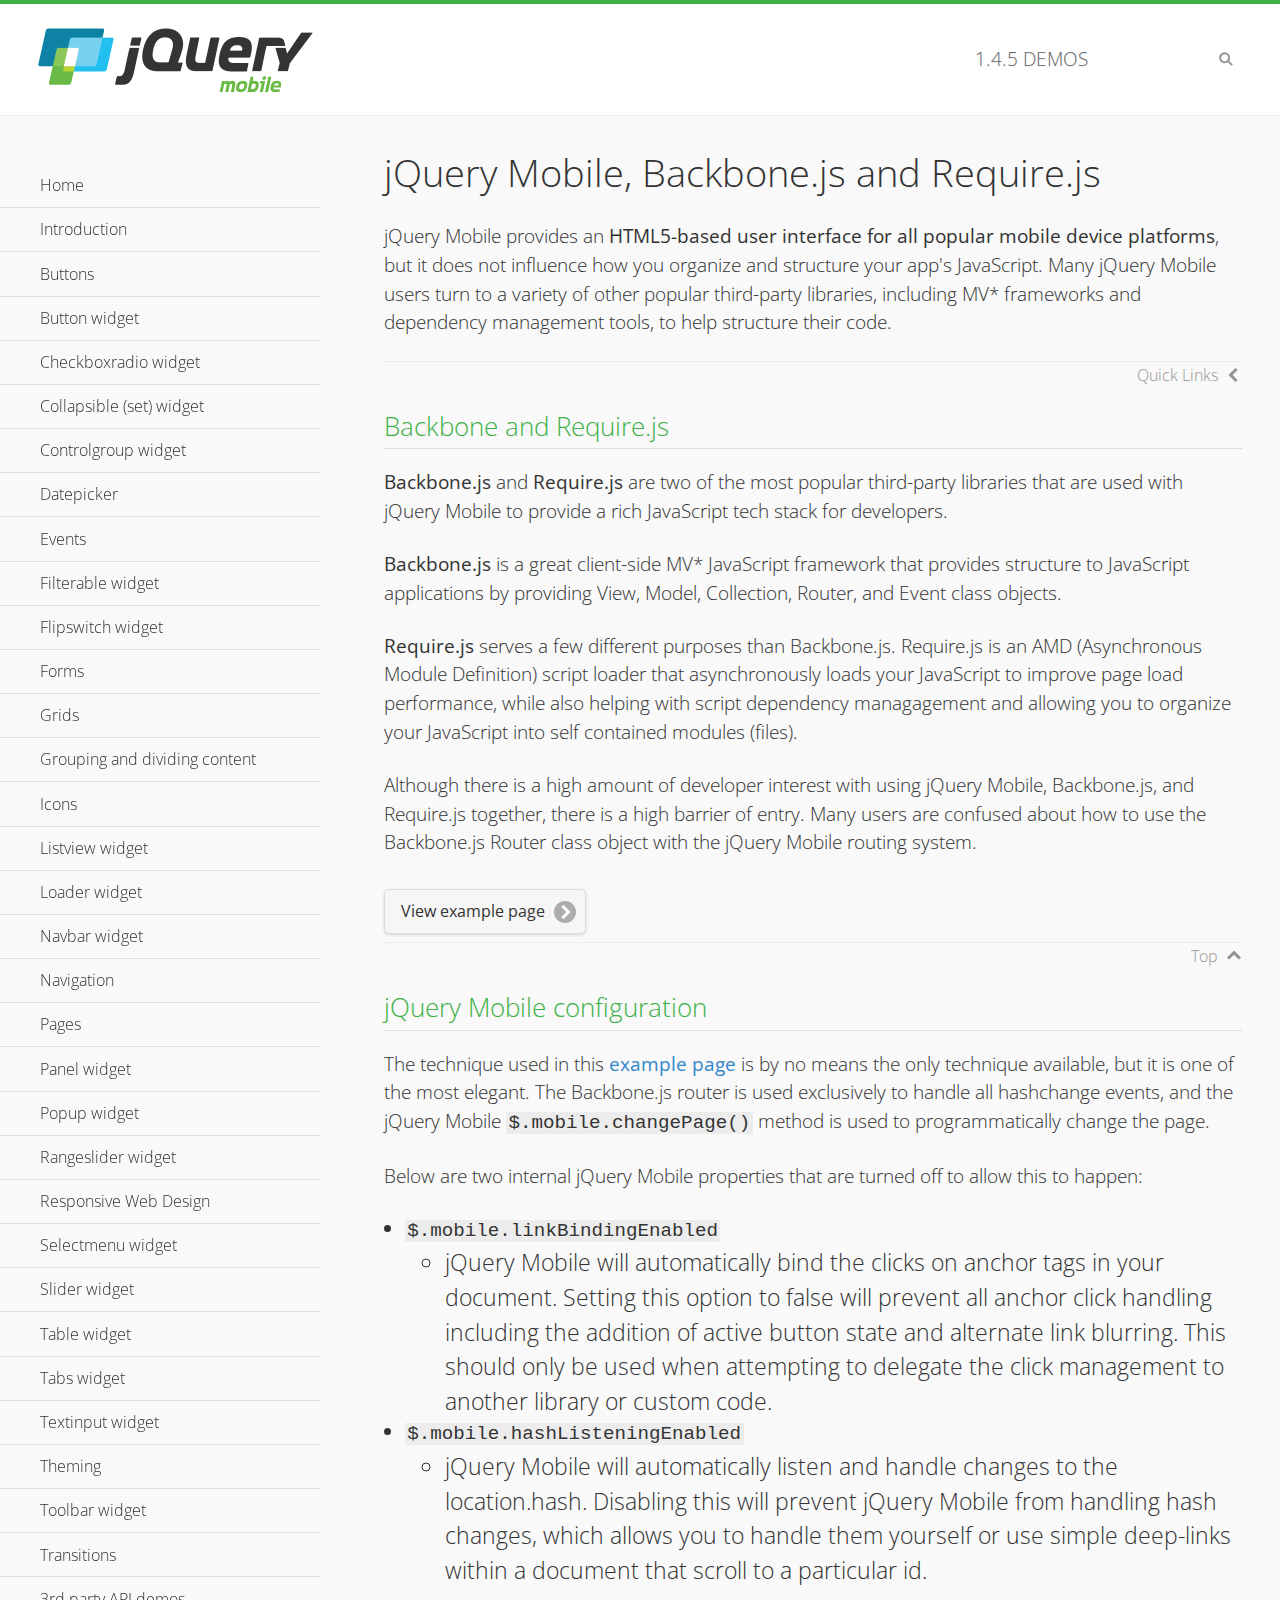
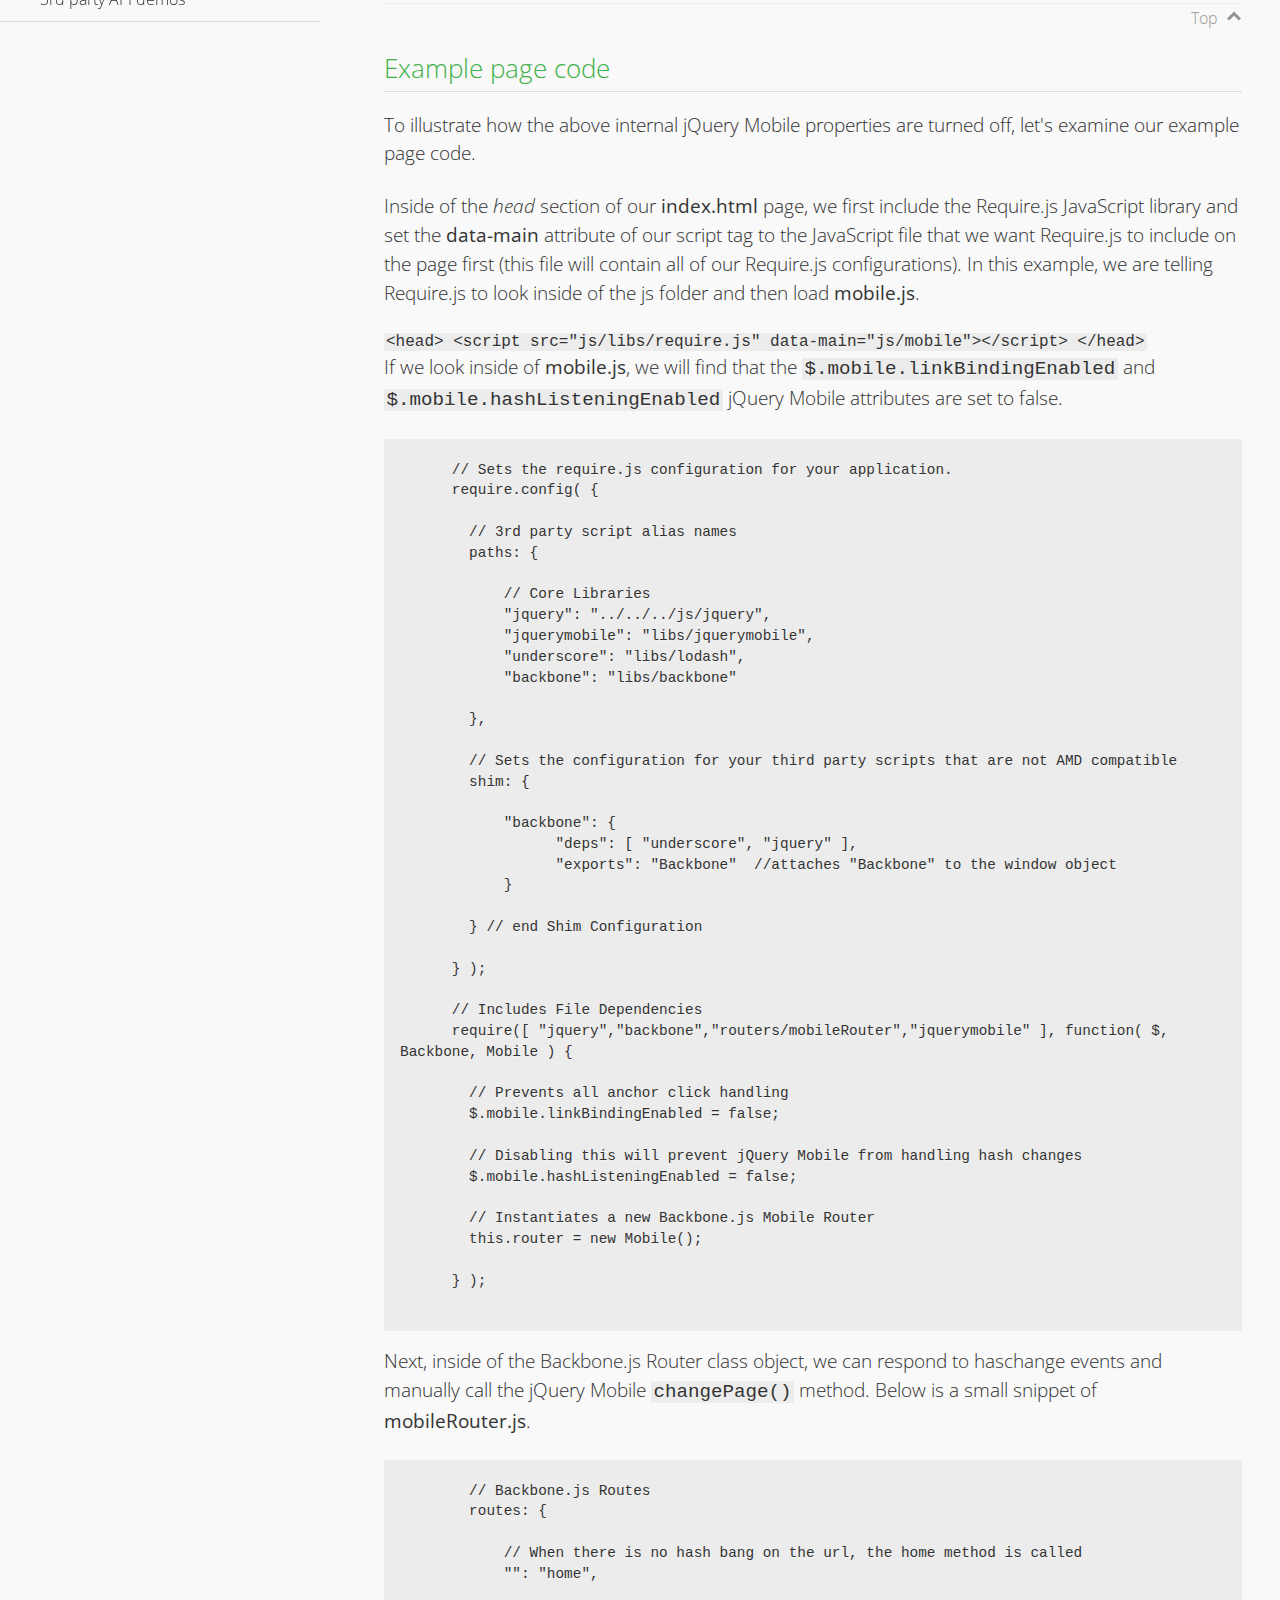
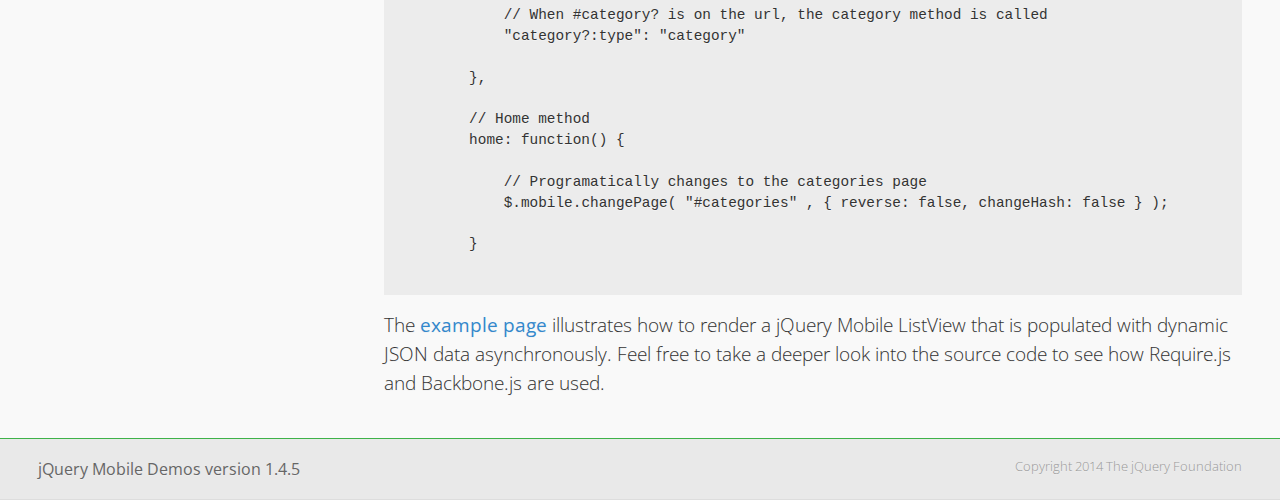
<file: js/jquery.mobile/demos/backbone-requirejs/index.html>
<!DOCTYPE html>
<html>
  <head>
  <meta charset="utf-8">
  <meta name="viewport" content="width=device-width, initial-scale=1">
  <title>jQuery Mobile - Backbone.js and Require.js Apps</title>
	<link rel="shortcut icon" href="../favicon.ico">
    <link rel="stylesheet" href="http://fonts.googleapis.com/css?family=Open+Sans:300,400,700">
	<link rel="stylesheet" href="../css/themes/default/jquery.mobile-1.4.5.min.css">
	<link rel="stylesheet" href="../_assets/css/jqm-demos.css">
	<script src="../js/jquery.js"></script>
	<script src="../_assets/js/index.js"></script>
	<script src="../js/jquery.mobile-1.4.5.min.js"></script>

</head>
<body>
<div data-role="page" class="jqm-demos" data-quicklinks="true">

    <div data-role="header" class="jqm-header">
		<h2><a href="../" title="jQuery Mobile Demos home"><img src="../_assets/img/jquery-logo.png" alt="jQuery Mobile"></a></h2>
		<p><span class="jqm-version"></span> Demos</p>
        <a href="#" class="jqm-navmenu-link ui-btn ui-btn-icon-notext ui-corner-all ui-icon-bars ui-nodisc-icon ui-alt-icon ui-btn-left">Menu</a>
        <a href="#" class="jqm-search-link ui-btn ui-btn-icon-notext ui-corner-all ui-icon-search ui-nodisc-icon ui-alt-icon ui-btn-right">Search</a>
    </div><!-- /header -->

	<div role="main" class="ui-content jqm-content">

      <h1>jQuery Mobile, Backbone.js and Require.js</h1>
      <p>jQuery Mobile provides an <strong>HTML5-based user interface for all popular mobile device platforms</strong>, but it does not influence how you organize and structure your app's JavaScript.  Many jQuery Mobile users turn to a variety of other popular third-party libraries, including MV* frameworks and dependency management tools, to help structure their code.
      </p>

	  <h2>Backbone and Require.js</h2>
      <p><strong>Backbone.js</strong> and <strong>Require.js</strong> are two of the most popular third-party libraries that are used with jQuery Mobile to provide a rich JavaScript tech stack for developers.
      </p>
      <p><strong>Backbone.js</strong> is a great client-side MV* JavaScript framework that provides structure to JavaScript applications by providing View, Model, Collection, Router, and Event class objects.
      </p>
      <p><strong>Require.js</strong> serves a few different purposes than Backbone.js. Require.js is an AMD (Asynchronous Module Definition) script loader that asynchronously loads your JavaScript to improve page load performance, while also helping with script dependency managagement and allowing you to organize your JavaScript into self contained modules (files).
      </p>
      <p>Although there is a high amount of developer interest with using jQuery Mobile, Backbone.js, and Require.js together, there is a high barrier of entry.  Many users are confused about how to use the Backbone.js Router class object with the jQuery Mobile routing system.</p>

	   <a href="backbone-require.html" rel="external" class="ui-btn ui-btn-inline ui-corner-all ui-shadow ui-btn-icon-right ui-icon-carat-r">View example page</a>

      <h2>jQuery Mobile configuration</h2>

      <p>The technique used in this <a href="backbone-require.html" rel="external">example page</a> is by no means the only technique available, but it is one of the most elegant.  The Backbone.js router is used exclusively to handle all hashchange events, and the jQuery Mobile <code>$.mobile.changePage()</code> method is used to programmatically change the page.</p>

      <p>Below are two internal jQuery Mobile properties that are turned off to allow this to happen:</p>

      <ul>
        <li><code>$.mobile.linkBindingEnabled</code>
          <ul>
            <li>jQuery Mobile will automatically bind the clicks on anchor tags in your document. Setting this option to false will prevent all anchor click handling including the addition of active button state and alternate link blurring. This should only be used when attempting to delegate the click management to another library or custom code.</li>
            </ul>
        </li>
        <li><code>$.mobile.hashListeningEnabled</code>
          <ul>
            <li>jQuery Mobile will automatically listen and handle changes to the location.hash. Disabling this will prevent jQuery Mobile from handling hash changes, which allows you to handle them yourself or use simple deep-links within a document that scroll to a particular id.</li>
            </ul>
        </li>
      </ul>

	  <h2>Example page code</h2>
      <p>To illustrate how the above internal jQuery Mobile properties are turned off, let's examine our example page code.</p>

      <p>Inside of the <em>head</em> section of our <strong>index.html</strong> page, we first include the Require.js JavaScript library and set the <strong>data-main</strong> attribute of our script tag to the JavaScript file that we want Require.js to include on the page first (this file will contain all of our Require.js configurations).  In this example, we are telling Require.js to look inside of the js folder and then load <strong>mobile.js</strong>.
      </p>

      <code>
        &lt;head&gt;
          &lt;script src=&quot;js/libs/require.js&quot; data-main=&quot;js/mobile&quot;&gt;&lt;/script&gt;
        &lt;/head&gt;
      </code>
      <p>If we look inside of <strong>mobile.js</strong>, we will find that the <code>$.mobile.linkBindingEnabled</code> and <code>$.mobile.hashListeningEnabled</code> jQuery Mobile attributes are set to false.
      </p>
      <pre>
      <code>
      // Sets the require.js configuration for your application.
      require.config( {

        // 3rd party script alias names
        paths: {

            // Core Libraries
            "jquery": "../../../js/jquery",
            "jquerymobile": "libs/jquerymobile",
            "underscore": "libs/lodash",
            "backbone": "libs/backbone"

        },

        // Sets the configuration for your third party scripts that are not AMD compatible
        shim: {

            "backbone": {
                  "deps": [ "underscore", "jquery" ],
                  "exports": "Backbone"  //attaches "Backbone" to the window object
            }

        } // end Shim Configuration

      } );

      // Includes File Dependencies
      require([ "jquery","backbone","routers/mobileRouter","jquerymobile" ], function( $, Backbone, Mobile ) {

        // Prevents all anchor click handling
        $.mobile.linkBindingEnabled = false;

        // Disabling this will prevent jQuery Mobile from handling hash changes
        $.mobile.hashListeningEnabled = false;

        // Instantiates a new Backbone.js Mobile Router
        this.router = new Mobile();

      } );
</code>
</pre>
<p>Next, inside of the Backbone.js Router class object, we can respond to haschange events and manually call the jQuery Mobile <code>changePage()</code> method.  Below is a small snippet of <strong>mobileRouter.js</strong>.</p>
<pre>
<code>
        // Backbone.js Routes
        routes: {

            // When there is no hash bang on the url, the home method is called
            "": "home",

            // When #category? is on the url, the category method is called
            "category?:type": "category"

        },

        // Home method
        home: function() {

            // Programatically changes to the categories page
            $.mobile.changePage( "#categories" , { reverse: false, changeHash: false } );

        }
</code>
</pre>

		<p>The <a href="backbone-require.html" rel="external">example page</a> illustrates how to render a jQuery Mobile ListView that is populated with dynamic JSON data asynchronously. Feel free to take a deeper look into the source code to see how Require.js and Backbone.js are used.</p>

    </div><!-- /content -->
	    <div data-role="panel" class="jqm-navmenu-panel" data-position="left" data-display="overlay" data-theme="a">
	    	<ul class="jqm-list ui-alt-icon ui-nodisc-icon">
<li data-filtertext="demos homepage" data-icon="home"><a href=".././">Home</a></li>
<li data-filtertext="introduction overview getting started"><a href="../intro/" data-ajax="false">Introduction</a></li>
<li data-filtertext="buttons button markup buttonmarkup method anchor link button element"><a href="../button-markup/" data-ajax="false">Buttons</a></li>
<li data-filtertext="form button widget input button submit reset"><a href="../button/" data-ajax="false">Button widget</a></li>
<li data-role="collapsible" data-enhanced="true" data-collapsed-icon="carat-d" data-expanded-icon="carat-u" data-iconpos="right" data-inset="false" class="ui-collapsible ui-collapsible-themed-content ui-collapsible-collapsed">
	<h3 class="ui-collapsible-heading ui-collapsible-heading-collapsed">
		<a href="#" class="ui-collapsible-heading-toggle ui-btn ui-btn-icon-right ui-btn-inherit ui-icon-carat-d">
		    Checkboxradio widget<span class="ui-collapsible-heading-status"> click to expand contents</span>
		</a>
	</h3>
	<div class="ui-collapsible-content ui-body-inherit ui-collapsible-content-collapsed" aria-hidden="true">
		<ul>
			<li data-filtertext="form checkboxradio widget checkbox input checkboxes controlgroups"><a href="../checkboxradio-checkbox/" data-ajax="false">Checkboxes</a></li>
			<li data-filtertext="form checkboxradio widget radio input radio buttons controlgroups"><a href="../checkboxradio-radio/" data-ajax="false">Radio buttons</a></li>
		</ul>
	</div>
</li>
<li data-role="collapsible" data-enhanced="true" data-collapsed-icon="carat-d" data-expanded-icon="carat-u" data-iconpos="right" data-inset="false" class="ui-collapsible ui-collapsible-themed-content ui-collapsible-collapsed">
	<h3 class="ui-collapsible-heading ui-collapsible-heading-collapsed">
		<a href="#" class="ui-collapsible-heading-toggle ui-btn ui-btn-icon-right ui-btn-inherit ui-icon-carat-d">
			Collapsible (set) widget<span class="ui-collapsible-heading-status"> click to expand contents</span>
		</a>
	</h3>
	<div class="ui-collapsible-content ui-body-inherit ui-collapsible-content-collapsed" aria-hidden="true">
		<ul>
			<li data-filtertext="collapsibles content formatting"><a href="../collapsible/" data-ajax="false">Collapsible</a></li>
			<li data-filtertext="dynamic collapsible set accordion append expand"><a href="../collapsible-dynamic/" data-ajax="false">Dynamic collapsibles</a></li>
			<li data-filtertext="accordions collapsible set widget content formatting grouped collapsibles"><a href="../collapsibleset/" data-ajax="false">Collapsible set</a></li>
		</ul>
	</div>
</li>
<li data-role="collapsible" data-enhanced="true" data-collapsed-icon="carat-d" data-expanded-icon="carat-u" data-iconpos="right" data-inset="false" class="ui-collapsible ui-collapsible-themed-content ui-collapsible-collapsed">
	<h3 class="ui-collapsible-heading ui-collapsible-heading-collapsed">
		<a href="#" class="ui-collapsible-heading-toggle ui-btn ui-btn-icon-right ui-btn-inherit ui-icon-carat-d">
			Controlgroup widget<span class="ui-collapsible-heading-status"> click to expand contents</span>
		</a>
	</h3>
	<div class="ui-collapsible-content ui-body-inherit ui-collapsible-content-collapsed" aria-hidden="true">
		<ul>
			<li data-filtertext="controlgroups selectmenu checkboxradio input grouped buttons horizontal vertical"><a href="../controlgroup/" data-ajax="false">Controlgroup</a></li>
			<li data-filtertext="dynamic controlgroup dynamically add buttons"><a href="../controlgroup-dynamic/" data-ajax="false">Dynamic controlgroups</a></li>
		</ul>
	</div>
</li>
<li data-filtertext="form datepicker widget date input"><a href="../datepicker/" data-ajax="false">Datepicker</a></li>
<li data-role="collapsible" data-enhanced="true" data-collapsed-icon="carat-d" data-expanded-icon="carat-u" data-iconpos="right" data-inset="false" class="ui-collapsible ui-collapsible-themed-content ui-collapsible-collapsed">
	<h3 class="ui-collapsible-heading ui-collapsible-heading-collapsed">
		<a href="#" class="ui-collapsible-heading-toggle ui-btn ui-btn-icon-right ui-btn-inherit ui-icon-carat-d">
			Events<span class="ui-collapsible-heading-status"> click to expand contents</span>
		</a>
	</h3>
	<div class="ui-collapsible-content ui-body-inherit ui-collapsible-content-collapsed" aria-hidden="true">
		<ul>
			<li data-filtertext="swipe to delete list items listviews swipe events"><a href="../swipe-list/" data-ajax="false">Swipe list items</a></li>
			<li data-filtertext="swipe to navigate swipe page navigation swipe events"><a href="../swipe-page/" data-ajax="false">Swipe page navigation</a></li>
		</ul>
	</div>
</li>
<li data-filtertext="filterable filter elements sorting searching listview table"><a href="../filterable/" data-ajax="false">Filterable widget</a></li>
<li data-filtertext="form flipswitch widget flip toggle switch binary select checkbox input"><a href="../flipswitch/" data-ajax="false">Flipswitch widget</a></li>
<li data-role="collapsible" data-enhanced="true" data-collapsed-icon="carat-d" data-expanded-icon="carat-u" data-iconpos="right" data-inset="false" class="ui-collapsible ui-collapsible-themed-content ui-collapsible-collapsed">
	<h3 class="ui-collapsible-heading ui-collapsible-heading-collapsed">
		<a href="#" class="ui-collapsible-heading-toggle ui-btn ui-btn-icon-right ui-btn-inherit ui-icon-carat-d">
			Forms<span class="ui-collapsible-heading-status"> click to expand contents</span>
		</a>
	</h3>
	<div class="ui-collapsible-content ui-body-inherit ui-collapsible-content-collapsed" aria-hidden="true">
		<ul>
			<li data-filtertext="forms text checkbox radio range button submit reset inputs selects textarea slider flipswitch label form elements"><a href="../forms/" data-ajax="false">Forms</a></li>
			<li data-filtertext="form hide labels hidden accessible ui-hidden-accessible forms"><a href="../forms-label-hidden-accessible/" data-ajax="false">Hide labels</a></li>
			<li data-filtertext="form field containers fieldcontain ui-field-contain forms"><a href="../forms-field-contain/" data-ajax="false">Field containers</a></li>
			<li data-filtertext="forms disabled form elements"><a href="../forms-disabled/" data-ajax="false">Forms disabled</a></li>
			<li data-filtertext="forms gallery examples overview forms text checkbox radio range button submit reset inputs selects textarea slider flipswitch label form elements"><a href="../forms-gallery/" data-ajax="false">Forms gallery</a></li>
		</ul>
	</div>
</li>
<li data-role="collapsible" data-enhanced="true" data-collapsed-icon="carat-d" data-expanded-icon="carat-u" data-iconpos="right" data-inset="false" class="ui-collapsible ui-collapsible-themed-content ui-collapsible-collapsed">
	<h3 class="ui-collapsible-heading ui-collapsible-heading-collapsed">
		<a href="#" class="ui-collapsible-heading-toggle ui-btn ui-btn-icon-right ui-btn-inherit ui-icon-carat-d">
			Grids<span class="ui-collapsible-heading-status"> click to expand contents</span>
		</a>
	</h3>
	<div class="ui-collapsible-content ui-body-inherit ui-collapsible-content-collapsed" aria-hidden="true">
		<ul>
			<li data-filtertext="grids columns blocks content formatting rwd responsive css framework"><a href="../grids/" data-ajax="false">Grids</a></li>
			<li data-filtertext="buttons in grids css framework"><a href="../grids-buttons/" data-ajax="false">Buttons in grids</a></li>
			<li data-filtertext="custom responsive grids rwd css framework"><a href="../grids-custom-responsive/" data-ajax="false">Custom responsive grids</a></li>
		</ul>
	</div>
</li>
<li data-filtertext="blocks content formatting sections heading"><a href="../body-bar-classes/" data-ajax="false">Grouping and dividing content</a></li>
<li data-role="collapsible" data-enhanced="true" data-collapsed-icon="carat-d" data-expanded-icon="carat-u" data-iconpos="right" data-inset="false" class="ui-collapsible ui-collapsible-themed-content ui-collapsible-collapsed">
	<h3 class="ui-collapsible-heading ui-collapsible-heading-collapsed">
		<a href="#" class="ui-collapsible-heading-toggle ui-btn ui-btn-icon-right ui-btn-inherit ui-icon-carat-d">
			Icons<span class="ui-collapsible-heading-status"> click to expand contents</span>
		</a>
	</h3>
	<div class="ui-collapsible-content ui-body-inherit ui-collapsible-content-collapsed" aria-hidden="true">
		<ul>
			<li data-filtertext="button icons svg disc alt custom icon position"><a href="../icons/" data-ajax="false">Icons</a></li>
			<li data-filtertext=""><a href="../icons-grunticon/" data-ajax="false">Grunticon loader</a></li>
		</ul>
	</div>
</li>
<li data-role="collapsible" data-enhanced="true" data-collapsed-icon="carat-d" data-expanded-icon="carat-u" data-iconpos="right" data-inset="false" class="ui-collapsible ui-collapsible-themed-content ui-collapsible-collapsed">
	<h3 class="ui-collapsible-heading ui-collapsible-heading-collapsed">
		<a href="#" class="ui-collapsible-heading-toggle ui-btn ui-btn-icon-right ui-btn-inherit ui-icon-carat-d">
			Listview widget<span class="ui-collapsible-heading-status"> click to expand contents</span>
		</a>
	</h3>
	<div class="ui-collapsible-content ui-body-inherit ui-collapsible-content-collapsed" aria-hidden="true">
		<ul>
			<li data-filtertext="listview widget thumbnails icons nested split button collapsible ul ol"><a href="../listview/" data-ajax="false">Listview</a></li>
			<li data-filtertext="autocomplete filterable reveal listview filtertextbeforefilter placeholder"><a href="../listview-autocomplete/" data-ajax="false">Listview autocomplete</a></li>
			<li data-filtertext="autocomplete filterable reveal listview remote data filtertextbeforefilter placeholder"><a href="../listview-autocomplete-remote/" data-ajax="false">Listview autocomplete remote data</a></li>
			<li data-filtertext="autodividers anchor jump scroll linkbars listview lists ul ol"><a href="../listview-autodividers-linkbar/" data-ajax="false">Listview autodividers linkbar</a></li>
			<li data-filtertext="listview autodividers selector autodividersselector lists ul ol"><a href="../listview-autodividers-selector/" data-ajax="false">Listview autodividers selector</a></li>
			<li data-filtertext="listview nested list items"><a href="../listview-nested-lists/" data-ajax="false">Nested Listviews</a></li>
			<li data-filtertext="listview collapsible list items flat"><a href="../listview-collapsible-item-flat/" data-ajax="false">Listview collapsible list items (flat)</a></li>
			<li data-filtertext="listview collapsible list indented"><a href="../listview-collapsible-item-indented/" data-ajax="false">Listview collapsible list items (indented)</a></li>
			<li data-filtertext="grid listview responsive grids responsive listviews lists ul"><a href="../listview-grid/" data-ajax="false">Listview responsive grid</a></li>
		</ul>
	</div>
</li>
<li data-filtertext="loader widget page loading navigation overlay spinner"><a href="../loader/" data-ajax="false">Loader widget</a></li>
<li data-filtertext="navbar widget navmenu toolbars header footer"><a href="../navbar/" data-ajax="false">Navbar widget</a></li>
<li data-role="collapsible" data-enhanced="true" data-collapsed-icon="carat-d" data-expanded-icon="carat-u" data-iconpos="right" data-inset="false" class="ui-collapsible ui-collapsible-themed-content ui-collapsible-collapsed">
	<h3 class="ui-collapsible-heading ui-collapsible-heading-collapsed">
		<a href="#" class="ui-collapsible-heading-toggle ui-btn ui-btn-icon-right ui-btn-inherit ui-icon-carat-d">
			Navigation<span class="ui-collapsible-heading-status"> click to expand contents</span>
		</a>
	</h3>
	<div class="ui-collapsible-content ui-body-inherit ui-collapsible-content-collapsed" aria-hidden="true">
		<ul>
			<li data-filtertext="ajax navigation navigate widget history event method"><a href="../navigation/" data-ajax="false">Navigation</a></li>
			<li data-filtertext="linking pages page links navigation ajax prefetch cache"><a href="../navigation-linking-pages/" data-ajax="false">Linking pages</a></li>
			<!-- <li data-filtertext="php redirect server redirection server-side navigation"><a href="../navigation-php-redirect/" data-ajax="false">PHP redirect demo</a></li>-->
			<li data-filtertext="navigation redirection hash query"><a href="../navigation-hash-processing/" data-ajax="false">Hash processing demo</a></li>
			<li data-filtertext="navigation redirection hash query"><a href="../page-events/" data-ajax="false">Page Navigation Events</a></li>
		</ul>
	</div>
</li>
<li data-role="collapsible" data-enhanced="true" data-collapsed-icon="carat-d" data-expanded-icon="carat-u" data-iconpos="right" data-inset="false" class="ui-collapsible ui-collapsible-themed-content ui-collapsible-collapsed">
	<h3 class="ui-collapsible-heading ui-collapsible-heading-collapsed">
		<a href="#" class="ui-collapsible-heading-toggle ui-btn ui-btn-icon-right ui-btn-inherit ui-icon-carat-d">
			Pages<span class="ui-collapsible-heading-status"> click to expand contents</span>
		</a>
	</h3>
	<div class="ui-collapsible-content ui-body-inherit ui-collapsible-content-collapsed" aria-hidden="true">
		<ul>
			<li data-filtertext="pages page widget ajax navigation"><a href="../pages/" data-ajax="false">Pages</a></li>
			<li data-filtertext="single page"><a href="../pages-single-page/" data-ajax="false">Single page</a></li>
			<li data-filtertext="multipage multi-page page"><a href="../pages-multi-page/" data-ajax="false">Multi-page template</a></li>
			<li data-filtertext="dialog page widget modal popup"><a href="../pages-dialog/" data-ajax="false">Dialog page</a></li>
		</ul>
	</div>
</li>
<li data-role="collapsible" data-enhanced="true" data-collapsed-icon="carat-d" data-expanded-icon="carat-u" data-iconpos="right" data-inset="false" class="ui-collapsible ui-collapsible-themed-content ui-collapsible-collapsed">
	<h3 class="ui-collapsible-heading ui-collapsible-heading-collapsed">
		<a href="#" class="ui-collapsible-heading-toggle ui-btn ui-btn-icon-right ui-btn-inherit ui-icon-carat-d">
			Panel widget<span class="ui-collapsible-heading-status"> click to expand contents</span>
		</a>
	</h3>
	<div class="ui-collapsible-content ui-body-inherit ui-collapsible-content-collapsed" aria-hidden="true">
		<ul>
			<li data-filtertext="panel widget sliding panels reveal push overlay responsive"><a href="../panel/" data-ajax="false">Panel</a></li>
			<li data-filtertext=""><a href="../panel-external/" data-ajax="false">External panels</a></li>
			<li data-filtertext="panel "><a href="../panel-fixed/" data-ajax="false">Fixed panels</a></li>
			<li data-filtertext="panel slide panels sliding panels shadow rwd responsive breakpoint"><a href="../panel-responsive/" data-ajax="false">Panels responsive</a></li>
			<li data-filtertext="panel custom style custom panel width reveal shadow listview panel styling page background wrapper"><a href="../panel-styling/" data-ajax="false">Custom panel style</a></li>
			<li data-filtertext="panel open on swipe"><a href="../panel-swipe-open/" data-ajax="false">Panel open on swipe</a></li>
			<li data-filtertext="panels outside page internal external toolbars"><a href="../panel-external-internal/" data-ajax="false">Panel external and internal</a></li>
		</ul>
	</div>
</li>
<li data-role="collapsible" data-enhanced="true" data-collapsed-icon="carat-d" data-expanded-icon="carat-u" data-iconpos="right" data-inset="false" class="ui-collapsible ui-collapsible-themed-content ui-collapsible-collapsed">
	<h3 class="ui-collapsible-heading ui-collapsible-heading-collapsed">
		<a href="#" class="ui-collapsible-heading-toggle ui-btn ui-btn-icon-right ui-btn-inherit ui-icon-carat-d">
			Popup widget<span class="ui-collapsible-heading-status"> click to expand contents</span>
		</a>
	</h3>
	<div class="ui-collapsible-content ui-body-inherit ui-collapsible-content-collapsed" aria-hidden="true">
		<ul>
			<li data-filtertext="popup widget popups dialog modal transition tooltip lightbox form overlay screen flip pop fade transition"><a href="../popup/" data-ajax="false">Popup</a></li>
			<li data-filtertext="popup alignment position"><a href="../popup-alignment/" data-ajax="false">Popup alignment</a></li>
			<li data-filtertext="popup arrow size popups popover"><a href="../popup-arrow-size/" data-ajax="false">Popup arrow size</a></li>
			<li data-filtertext="dynamic popups popup images lightbox"><a href="../popup-dynamic/" data-ajax="false">Dynamic popups</a></li>
			<li data-filtertext="popups with iframes scaling"><a href="../popup-iframe/" data-ajax="false">Popups with iframes</a></li>
			<li data-filtertext="popup image scaling"><a href="../popup-image-scaling/" data-ajax="false">Popup image scaling</a></li>
			<li data-filtertext="external popup outside multi-page"><a href="../popup-outside-multipage/" data-ajax="false">Popup outside multi-page</a></li>
		</ul>
	</div>
</li>
<li data-filtertext="form rangeslider widget dual sliders dual handle sliders range input"><a href="../rangeslider/" data-ajax="false">Rangeslider widget</a></li>
<li data-filtertext="responsive web design rwd adaptive progressive enhancement PE accessible mobile breakpoints media query media queries"><a href="../rwd/" data-ajax="false">Responsive Web Design</a></li>
<li data-role="collapsible" data-enhanced="true" data-collapsed-icon="carat-d" data-expanded-icon="carat-u" data-iconpos="right" data-inset="false" class="ui-collapsible ui-collapsible-themed-content ui-collapsible-collapsed">
	<h3 class="ui-collapsible-heading ui-collapsible-heading-collapsed">
		<a href="#" class="ui-collapsible-heading-toggle ui-btn ui-btn-icon-right ui-btn-inherit ui-icon-carat-d">
			Selectmenu widget<span class="ui-collapsible-heading-status"> click to expand contents</span>
		</a>
	</h3>
	<div class="ui-collapsible-content ui-body-inherit ui-collapsible-content-collapsed" aria-hidden="true">
		<ul>
			<li data-filtertext="form selectmenu widget select input custom select menu selects"><a href="../selectmenu/" data-ajax="false">Selectmenu</a></li>
			<li data-filtertext="form custom select menu selectmenu widget custom menu option optgroup multiple selects"><a href="../selectmenu-custom/" data-ajax="false">Custom select menu</a></li>
			<li data-filtertext="filterable select filter popup dialog"><a href="../selectmenu-custom-filter/" data-ajax="false">Custom select menu with filter</a></li>
		</ul>
	</div>
</li>
<li data-role="collapsible" data-enhanced="true" data-collapsed-icon="carat-d" data-expanded-icon="carat-u" data-iconpos="right" data-inset="false" class="ui-collapsible ui-collapsible-themed-content ui-collapsible-collapsed">
	<h3 class="ui-collapsible-heading ui-collapsible-heading-collapsed">
		<a href="#" class="ui-collapsible-heading-toggle ui-btn ui-btn-icon-right ui-btn-inherit ui-icon-carat-d">
			Slider widget<span class="ui-collapsible-heading-status"> click to expand contents</span>
		</a>
	</h3>
	<div class="ui-collapsible-content ui-body-inherit ui-collapsible-content-collapsed" aria-hidden="true">
		<ul>
			<li data-filtertext="form slider widget range input single sliders"><a href="../slider/" data-ajax="false">Slider</a></li>
			<li data-filtertext="form slider widget flipswitch slider binary select flip toggle switch"><a href="../slider-flipswitch/" data-ajax="false">Slider flip toggle switch</a></li>
			<li data-filtertext="form slider tooltip handle value input range sliders"><a href="../slider-tooltip/" data-ajax="false">Slider tooltip</a></li>
		</ul>
	</div>
</li>
<li data-role="collapsible" data-enhanced="true" data-collapsed-icon="carat-d" data-expanded-icon="carat-u" data-iconpos="right" data-inset="false" class="ui-collapsible ui-collapsible-themed-content ui-collapsible-collapsed">
	<h3 class="ui-collapsible-heading ui-collapsible-heading-collapsed">
		<a href="#" class="ui-collapsible-heading-toggle ui-btn ui-btn-icon-right ui-btn-inherit ui-icon-carat-d">
			Table widget<span class="ui-collapsible-heading-status"> click to expand contents</span>
		</a>
	</h3>
	<div class="ui-collapsible-content ui-body-inherit ui-collapsible-content-collapsed" aria-hidden="true">
		<ul>
			<li data-filtertext="table widget reflow column toggle th td responsive tables rwd hide show tabular"><a href="../table-column-toggle/" data-ajax="false">Table Column Toggle</a></li>
			<li data-filtertext="table column toggle phone comparison demo"><a href="../table-column-toggle-example/" data-ajax="false">Table Column Toggle demo</a></li>
			<li data-filtertext="responsive tables table column toggle heading groups rwd breakpoint"><a href="../table-column-toggle-heading-groups/" data-ajax="false">Table Column Toggle heading groups</a></li>
			<li data-filtertext="responsive tables table column toggle hide rwd breakpoint customization options"><a href="../table-column-toggle-options/" data-ajax="false">Table Column Toggle options</a></li>
			<li data-filtertext="table reflow th td responsive rwd columns tabular"><a href="../table-reflow/" data-ajax="false">Table Reflow</a></li>
			<li data-filtertext="responsive tables table reflow heading groups rwd breakpoint"><a href="../table-reflow-heading-groups/" data-ajax="false">Table Reflow heading groups</a></li>
			<li data-filtertext="responsive tables table reflow stripes strokes table style"><a href="../table-reflow-stripes-strokes/" data-ajax="false">Table Reflow stripes and strokes</a></li>
			<li data-filtertext="responsive tables table reflow stack custom styles"><a href="../table-reflow-styling/" data-ajax="false">Table Reflow custom styles</a></li>
		</ul>
	</div>
</li>
<li data-filtertext="ui tabs widget"><a href="../tabs/" data-ajax="false">Tabs widget</a></li>
<li data-filtertext="form textinput widget text input textarea number date time tel email file color password"><a href="../textinput/" data-ajax="false">Textinput widget</a></li>
<li data-role="collapsible" data-enhanced="true" data-collapsed-icon="carat-d" data-expanded-icon="carat-u" data-iconpos="right" data-inset="false" class="ui-collapsible ui-collapsible-themed-content ui-collapsible-collapsed">
	<h3 class="ui-collapsible-heading ui-collapsible-heading-collapsed">
		<a href="#" class="ui-collapsible-heading-toggle ui-btn ui-btn-icon-right ui-btn-inherit ui-icon-carat-d">
			Theming<span class="ui-collapsible-heading-status"> click to expand contents</span>
		</a>
	</h3>
	<div class="ui-collapsible-content ui-body-inherit ui-collapsible-content-collapsed" aria-hidden="true">
		<ul>
			<li data-filtertext="default theme swatches theming style css"><a href="../theme-default/" data-ajax="false">Default theme</a></li>
			<li data-filtertext="classic theme old theme swatches theming style css"><a href="../theme-classic/" data-ajax="false">Classic theme</a></li>
		</ul>
	</div>
</li>
<li data-role="collapsible" data-enhanced="true" data-collapsed-icon="carat-d" data-expanded-icon="carat-u" data-iconpos="right" data-inset="false" class="ui-collapsible ui-collapsible-themed-content ui-collapsible-collapsed">
	<h3 class="ui-collapsible-heading ui-collapsible-heading-collapsed">
		<a href="#" class="ui-collapsible-heading-toggle ui-btn ui-btn-icon-right ui-btn-inherit ui-icon-carat-d">
			Toolbar widget<span class="ui-collapsible-heading-status"> click to expand contents</span>
		</a>
	</h3>
	<div class="ui-collapsible-content ui-body-inherit ui-collapsible-content-collapsed" aria-hidden="true">
		<ul>
			<li data-filtertext="toolbar widget header footer toolbars fixed fullscreen external sections"><a href="../toolbar/" data-ajax="false">Toolbar</a></li>
			<li data-filtertext="dynamic toolbars dynamically add toolbar header footer"><a href="../toolbar-dynamic/" data-ajax="false">Dynamic toolbars</a></li>
			<li data-filtertext="external toolbars header footer"><a href="../toolbar-external/" data-ajax="false">External toolbars</a></li>
			<li data-filtertext="fixed toolbars header footer"><a href="../toolbar-fixed/" data-ajax="false">Fixed toolbars</a></li>
			<li data-filtertext="fixed fullscreen toolbars header footer"><a href="../toolbar-fixed-fullscreen/" data-ajax="false">Fullscreen toolbars</a></li>
			<li data-filtertext="external fixed toolbars header footer"><a href="../toolbar-fixed-external/" data-ajax="false">Fixed external toolbars</a></li>
			<li data-filtertext="external persistent toolbars header footer navbar navmenu"><a href="../toolbar-fixed-persistent/" data-ajax="false">Persistent toolbars</a></li>
			<li data-filtertext="external ajax optimized toolbars persistent toolbars header footer navbar"><a href="../toolbar-fixed-persistent-optimized/" data-ajax="false">Ajax optimized toolbars</a></li>
			<li data-filtertext="form in toolbars header footer"><a href="../toolbar-fixed-forms/" data-ajax="false">Form in toolbar</a></li>
		</ul>
	</div>
</li>
<li data-filtertext="page transitions animated pages popup navigation flip slide fade pop"><a href="../transitions/" data-ajax="false">Transitions</a></li>
<li data-role="collapsible" data-enhanced="true" data-collapsed-icon="carat-d" data-expanded-icon="carat-u" data-iconpos="right" data-inset="false" class="ui-collapsible ui-collapsible-themed-content ui-collapsible-collapsed">
	<h3 class="ui-collapsible-heading ui-collapsible-heading-collapsed">
		<a href="#" class="ui-collapsible-heading-toggle ui-btn ui-btn-icon-right ui-btn-inherit ui-icon-carat-d">
			3rd party API demos<span class="ui-collapsible-heading-status"> click to expand contents</span>
		</a>
	</h3>
	<div class="ui-collapsible-content ui-body-inherit ui-collapsible-content-collapsed" aria-hidden="true">
		<ul>
			<li data-filtertext="backbone requirejs navigation router"><a href="../backbone-requirejs/" data-ajax="false">Backbone RequireJS</a></li>
			<li data-filtertext="google maps geolocation demo"><a href="../map-geolocation/" data-ajax="false">Google Maps geolocation</a></li>
			<li data-filtertext="google maps hybrid"><a href="../map-list-toggle/" data-ajax="false">Google Maps list toggle</a></li>
		</ul>
	</div>
</li>



		     </ul>
		</div><!-- /panel -->


    <div data-role="footer" data-position="fixed" data-tap-toggle="false" class="jqm-footer">
        <p>jQuery Mobile Demos version <span class="jqm-version"></span></p>
        <p>Copyright 2014 The jQuery Foundation</p>
    </div><!-- /footer -->
	<!-- TODO: This should become an external panel so we can add input to markup (unique ID) -->
    <div data-role="panel" class="jqm-search-panel" data-position="right" data-display="overlay" data-theme="a">
		<div class="jqm-search">
			<ul class="jqm-list" data-filter-placeholder="Search demos..." data-filter-reveal="true">
<li data-filtertext="demos homepage" data-icon="home"><a href=".././">Home</a></li>
<li data-filtertext="introduction overview getting started"><a href="../intro/" data-ajax="false">Introduction</a></li>
<li data-filtertext="buttons button markup buttonmarkup method anchor link button element"><a href="../button-markup/" data-ajax="false">Buttons</a></li>
<li data-filtertext="form button widget input button submit reset"><a href="../button/" data-ajax="false">Button widget</a></li>
<li data-role="collapsible" data-enhanced="true" data-collapsed-icon="carat-d" data-expanded-icon="carat-u" data-iconpos="right" data-inset="false" class="ui-collapsible ui-collapsible-themed-content ui-collapsible-collapsed">
	<h3 class="ui-collapsible-heading ui-collapsible-heading-collapsed">
		<a href="#" class="ui-collapsible-heading-toggle ui-btn ui-btn-icon-right ui-btn-inherit ui-icon-carat-d">
		    Checkboxradio widget<span class="ui-collapsible-heading-status"> click to expand contents</span>
		</a>
	</h3>
	<div class="ui-collapsible-content ui-body-inherit ui-collapsible-content-collapsed" aria-hidden="true">
		<ul>
			<li data-filtertext="form checkboxradio widget checkbox input checkboxes controlgroups"><a href="../checkboxradio-checkbox/" data-ajax="false">Checkboxes</a></li>
			<li data-filtertext="form checkboxradio widget radio input radio buttons controlgroups"><a href="../checkboxradio-radio/" data-ajax="false">Radio buttons</a></li>
		</ul>
	</div>
</li>
<li data-role="collapsible" data-enhanced="true" data-collapsed-icon="carat-d" data-expanded-icon="carat-u" data-iconpos="right" data-inset="false" class="ui-collapsible ui-collapsible-themed-content ui-collapsible-collapsed">
	<h3 class="ui-collapsible-heading ui-collapsible-heading-collapsed">
		<a href="#" class="ui-collapsible-heading-toggle ui-btn ui-btn-icon-right ui-btn-inherit ui-icon-carat-d">
			Collapsible (set) widget<span class="ui-collapsible-heading-status"> click to expand contents</span>
		</a>
	</h3>
	<div class="ui-collapsible-content ui-body-inherit ui-collapsible-content-collapsed" aria-hidden="true">
		<ul>
			<li data-filtertext="collapsibles content formatting"><a href="../collapsible/" data-ajax="false">Collapsible</a></li>
			<li data-filtertext="dynamic collapsible set accordion append expand"><a href="../collapsible-dynamic/" data-ajax="false">Dynamic collapsibles</a></li>
			<li data-filtertext="accordions collapsible set widget content formatting grouped collapsibles"><a href="../collapsibleset/" data-ajax="false">Collapsible set</a></li>
		</ul>
	</div>
</li>
<li data-role="collapsible" data-enhanced="true" data-collapsed-icon="carat-d" data-expanded-icon="carat-u" data-iconpos="right" data-inset="false" class="ui-collapsible ui-collapsible-themed-content ui-collapsible-collapsed">
	<h3 class="ui-collapsible-heading ui-collapsible-heading-collapsed">
		<a href="#" class="ui-collapsible-heading-toggle ui-btn ui-btn-icon-right ui-btn-inherit ui-icon-carat-d">
			Controlgroup widget<span class="ui-collapsible-heading-status"> click to expand contents</span>
		</a>
	</h3>
	<div class="ui-collapsible-content ui-body-inherit ui-collapsible-content-collapsed" aria-hidden="true">
		<ul>
			<li data-filtertext="controlgroups selectmenu checkboxradio input grouped buttons horizontal vertical"><a href="../controlgroup/" data-ajax="false">Controlgroup</a></li>
			<li data-filtertext="dynamic controlgroup dynamically add buttons"><a href="../controlgroup-dynamic/" data-ajax="false">Dynamic controlgroups</a></li>
		</ul>
	</div>
</li>
<li data-filtertext="form datepicker widget date input"><a href="../datepicker/" data-ajax="false">Datepicker</a></li>
<li data-role="collapsible" data-enhanced="true" data-collapsed-icon="carat-d" data-expanded-icon="carat-u" data-iconpos="right" data-inset="false" class="ui-collapsible ui-collapsible-themed-content ui-collapsible-collapsed">
	<h3 class="ui-collapsible-heading ui-collapsible-heading-collapsed">
		<a href="#" class="ui-collapsible-heading-toggle ui-btn ui-btn-icon-right ui-btn-inherit ui-icon-carat-d">
			Events<span class="ui-collapsible-heading-status"> click to expand contents</span>
		</a>
	</h3>
	<div class="ui-collapsible-content ui-body-inherit ui-collapsible-content-collapsed" aria-hidden="true">
		<ul>
			<li data-filtertext="swipe to delete list items listviews swipe events"><a href="../swipe-list/" data-ajax="false">Swipe list items</a></li>
			<li data-filtertext="swipe to navigate swipe page navigation swipe events"><a href="../swipe-page/" data-ajax="false">Swipe page navigation</a></li>
		</ul>
	</div>
</li>
<li data-filtertext="filterable filter elements sorting searching listview table"><a href="../filterable/" data-ajax="false">Filterable widget</a></li>
<li data-filtertext="form flipswitch widget flip toggle switch binary select checkbox input"><a href="../flipswitch/" data-ajax="false">Flipswitch widget</a></li>
<li data-role="collapsible" data-enhanced="true" data-collapsed-icon="carat-d" data-expanded-icon="carat-u" data-iconpos="right" data-inset="false" class="ui-collapsible ui-collapsible-themed-content ui-collapsible-collapsed">
	<h3 class="ui-collapsible-heading ui-collapsible-heading-collapsed">
		<a href="#" class="ui-collapsible-heading-toggle ui-btn ui-btn-icon-right ui-btn-inherit ui-icon-carat-d">
			Forms<span class="ui-collapsible-heading-status"> click to expand contents</span>
		</a>
	</h3>
	<div class="ui-collapsible-content ui-body-inherit ui-collapsible-content-collapsed" aria-hidden="true">
		<ul>
			<li data-filtertext="forms text checkbox radio range button submit reset inputs selects textarea slider flipswitch label form elements"><a href="../forms/" data-ajax="false">Forms</a></li>
			<li data-filtertext="form hide labels hidden accessible ui-hidden-accessible forms"><a href="../forms-label-hidden-accessible/" data-ajax="false">Hide labels</a></li>
			<li data-filtertext="form field containers fieldcontain ui-field-contain forms"><a href="../forms-field-contain/" data-ajax="false">Field containers</a></li>
			<li data-filtertext="forms disabled form elements"><a href="../forms-disabled/" data-ajax="false">Forms disabled</a></li>
			<li data-filtertext="forms gallery examples overview forms text checkbox radio range button submit reset inputs selects textarea slider flipswitch label form elements"><a href="../forms-gallery/" data-ajax="false">Forms gallery</a></li>
		</ul>
	</div>
</li>
<li data-role="collapsible" data-enhanced="true" data-collapsed-icon="carat-d" data-expanded-icon="carat-u" data-iconpos="right" data-inset="false" class="ui-collapsible ui-collapsible-themed-content ui-collapsible-collapsed">
	<h3 class="ui-collapsible-heading ui-collapsible-heading-collapsed">
		<a href="#" class="ui-collapsible-heading-toggle ui-btn ui-btn-icon-right ui-btn-inherit ui-icon-carat-d">
			Grids<span class="ui-collapsible-heading-status"> click to expand contents</span>
		</a>
	</h3>
	<div class="ui-collapsible-content ui-body-inherit ui-collapsible-content-collapsed" aria-hidden="true">
		<ul>
			<li data-filtertext="grids columns blocks content formatting rwd responsive css framework"><a href="../grids/" data-ajax="false">Grids</a></li>
			<li data-filtertext="buttons in grids css framework"><a href="../grids-buttons/" data-ajax="false">Buttons in grids</a></li>
			<li data-filtertext="custom responsive grids rwd css framework"><a href="../grids-custom-responsive/" data-ajax="false">Custom responsive grids</a></li>
		</ul>
	</div>
</li>
<li data-filtertext="blocks content formatting sections heading"><a href="../body-bar-classes/" data-ajax="false">Grouping and dividing content</a></li>
<li data-role="collapsible" data-enhanced="true" data-collapsed-icon="carat-d" data-expanded-icon="carat-u" data-iconpos="right" data-inset="false" class="ui-collapsible ui-collapsible-themed-content ui-collapsible-collapsed">
	<h3 class="ui-collapsible-heading ui-collapsible-heading-collapsed">
		<a href="#" class="ui-collapsible-heading-toggle ui-btn ui-btn-icon-right ui-btn-inherit ui-icon-carat-d">
			Icons<span class="ui-collapsible-heading-status"> click to expand contents</span>
		</a>
	</h3>
	<div class="ui-collapsible-content ui-body-inherit ui-collapsible-content-collapsed" aria-hidden="true">
		<ul>
			<li data-filtertext="button icons svg disc alt custom icon position"><a href="../icons/" data-ajax="false">Icons</a></li>
			<li data-filtertext=""><a href="../icons-grunticon/" data-ajax="false">Grunticon loader</a></li>
		</ul>
	</div>
</li>
<li data-role="collapsible" data-enhanced="true" data-collapsed-icon="carat-d" data-expanded-icon="carat-u" data-iconpos="right" data-inset="false" class="ui-collapsible ui-collapsible-themed-content ui-collapsible-collapsed">
	<h3 class="ui-collapsible-heading ui-collapsible-heading-collapsed">
		<a href="#" class="ui-collapsible-heading-toggle ui-btn ui-btn-icon-right ui-btn-inherit ui-icon-carat-d">
			Listview widget<span class="ui-collapsible-heading-status"> click to expand contents</span>
		</a>
	</h3>
	<div class="ui-collapsible-content ui-body-inherit ui-collapsible-content-collapsed" aria-hidden="true">
		<ul>
			<li data-filtertext="listview widget thumbnails icons nested split button collapsible ul ol"><a href="../listview/" data-ajax="false">Listview</a></li>
			<li data-filtertext="autocomplete filterable reveal listview filtertextbeforefilter placeholder"><a href="../listview-autocomplete/" data-ajax="false">Listview autocomplete</a></li>
			<li data-filtertext="autocomplete filterable reveal listview remote data filtertextbeforefilter placeholder"><a href="../listview-autocomplete-remote/" data-ajax="false">Listview autocomplete remote data</a></li>
			<li data-filtertext="autodividers anchor jump scroll linkbars listview lists ul ol"><a href="../listview-autodividers-linkbar/" data-ajax="false">Listview autodividers linkbar</a></li>
			<li data-filtertext="listview autodividers selector autodividersselector lists ul ol"><a href="../listview-autodividers-selector/" data-ajax="false">Listview autodividers selector</a></li>
			<li data-filtertext="listview nested list items"><a href="../listview-nested-lists/" data-ajax="false">Nested Listviews</a></li>
			<li data-filtertext="listview collapsible list items flat"><a href="../listview-collapsible-item-flat/" data-ajax="false">Listview collapsible list items (flat)</a></li>
			<li data-filtertext="listview collapsible list indented"><a href="../listview-collapsible-item-indented/" data-ajax="false">Listview collapsible list items (indented)</a></li>
			<li data-filtertext="grid listview responsive grids responsive listviews lists ul"><a href="../listview-grid/" data-ajax="false">Listview responsive grid</a></li>
		</ul>
	</div>
</li>
<li data-filtertext="loader widget page loading navigation overlay spinner"><a href="../loader/" data-ajax="false">Loader widget</a></li>
<li data-filtertext="navbar widget navmenu toolbars header footer"><a href="../navbar/" data-ajax="false">Navbar widget</a></li>
<li data-role="collapsible" data-enhanced="true" data-collapsed-icon="carat-d" data-expanded-icon="carat-u" data-iconpos="right" data-inset="false" class="ui-collapsible ui-collapsible-themed-content ui-collapsible-collapsed">
	<h3 class="ui-collapsible-heading ui-collapsible-heading-collapsed">
		<a href="#" class="ui-collapsible-heading-toggle ui-btn ui-btn-icon-right ui-btn-inherit ui-icon-carat-d">
			Navigation<span class="ui-collapsible-heading-status"> click to expand contents</span>
		</a>
	</h3>
	<div class="ui-collapsible-content ui-body-inherit ui-collapsible-content-collapsed" aria-hidden="true">
		<ul>
			<li data-filtertext="ajax navigation navigate widget history event method"><a href="../navigation/" data-ajax="false">Navigation</a></li>
			<li data-filtertext="linking pages page links navigation ajax prefetch cache"><a href="../navigation-linking-pages/" data-ajax="false">Linking pages</a></li>
			<!-- <li data-filtertext="php redirect server redirection server-side navigation"><a href="../navigation-php-redirect/" data-ajax="false">PHP redirect demo</a></li>-->
			<li data-filtertext="navigation redirection hash query"><a href="../navigation-hash-processing/" data-ajax="false">Hash processing demo</a></li>
			<li data-filtertext="navigation redirection hash query"><a href="../page-events/" data-ajax="false">Page Navigation Events</a></li>
		</ul>
	</div>
</li>
<li data-role="collapsible" data-enhanced="true" data-collapsed-icon="carat-d" data-expanded-icon="carat-u" data-iconpos="right" data-inset="false" class="ui-collapsible ui-collapsible-themed-content ui-collapsible-collapsed">
	<h3 class="ui-collapsible-heading ui-collapsible-heading-collapsed">
		<a href="#" class="ui-collapsible-heading-toggle ui-btn ui-btn-icon-right ui-btn-inherit ui-icon-carat-d">
			Pages<span class="ui-collapsible-heading-status"> click to expand contents</span>
		</a>
	</h3>
	<div class="ui-collapsible-content ui-body-inherit ui-collapsible-content-collapsed" aria-hidden="true">
		<ul>
			<li data-filtertext="pages page widget ajax navigation"><a href="../pages/" data-ajax="false">Pages</a></li>
			<li data-filtertext="single page"><a href="../pages-single-page/" data-ajax="false">Single page</a></li>
			<li data-filtertext="multipage multi-page page"><a href="../pages-multi-page/" data-ajax="false">Multi-page template</a></li>
			<li data-filtertext="dialog page widget modal popup"><a href="../pages-dialog/" data-ajax="false">Dialog page</a></li>
		</ul>
	</div>
</li>
<li data-role="collapsible" data-enhanced="true" data-collapsed-icon="carat-d" data-expanded-icon="carat-u" data-iconpos="right" data-inset="false" class="ui-collapsible ui-collapsible-themed-content ui-collapsible-collapsed">
	<h3 class="ui-collapsible-heading ui-collapsible-heading-collapsed">
		<a href="#" class="ui-collapsible-heading-toggle ui-btn ui-btn-icon-right ui-btn-inherit ui-icon-carat-d">
			Panel widget<span class="ui-collapsible-heading-status"> click to expand contents</span>
		</a>
	</h3>
	<div class="ui-collapsible-content ui-body-inherit ui-collapsible-content-collapsed" aria-hidden="true">
		<ul>
			<li data-filtertext="panel widget sliding panels reveal push overlay responsive"><a href="../panel/" data-ajax="false">Panel</a></li>
			<li data-filtertext=""><a href="../panel-external/" data-ajax="false">External panels</a></li>
			<li data-filtertext="panel "><a href="../panel-fixed/" data-ajax="false">Fixed panels</a></li>
			<li data-filtertext="panel slide panels sliding panels shadow rwd responsive breakpoint"><a href="../panel-responsive/" data-ajax="false">Panels responsive</a></li>
			<li data-filtertext="panel custom style custom panel width reveal shadow listview panel styling page background wrapper"><a href="../panel-styling/" data-ajax="false">Custom panel style</a></li>
			<li data-filtertext="panel open on swipe"><a href="../panel-swipe-open/" data-ajax="false">Panel open on swipe</a></li>
			<li data-filtertext="panels outside page internal external toolbars"><a href="../panel-external-internal/" data-ajax="false">Panel external and internal</a></li>
		</ul>
	</div>
</li>
<li data-role="collapsible" data-enhanced="true" data-collapsed-icon="carat-d" data-expanded-icon="carat-u" data-iconpos="right" data-inset="false" class="ui-collapsible ui-collapsible-themed-content ui-collapsible-collapsed">
	<h3 class="ui-collapsible-heading ui-collapsible-heading-collapsed">
		<a href="#" class="ui-collapsible-heading-toggle ui-btn ui-btn-icon-right ui-btn-inherit ui-icon-carat-d">
			Popup widget<span class="ui-collapsible-heading-status"> click to expand contents</span>
		</a>
	</h3>
	<div class="ui-collapsible-content ui-body-inherit ui-collapsible-content-collapsed" aria-hidden="true">
		<ul>
			<li data-filtertext="popup widget popups dialog modal transition tooltip lightbox form overlay screen flip pop fade transition"><a href="../popup/" data-ajax="false">Popup</a></li>
			<li data-filtertext="popup alignment position"><a href="../popup-alignment/" data-ajax="false">Popup alignment</a></li>
			<li data-filtertext="popup arrow size popups popover"><a href="../popup-arrow-size/" data-ajax="false">Popup arrow size</a></li>
			<li data-filtertext="dynamic popups popup images lightbox"><a href="../popup-dynamic/" data-ajax="false">Dynamic popups</a></li>
			<li data-filtertext="popups with iframes scaling"><a href="../popup-iframe/" data-ajax="false">Popups with iframes</a></li>
			<li data-filtertext="popup image scaling"><a href="../popup-image-scaling/" data-ajax="false">Popup image scaling</a></li>
			<li data-filtertext="external popup outside multi-page"><a href="../popup-outside-multipage/" data-ajax="false">Popup outside multi-page</a></li>
		</ul>
	</div>
</li>
<li data-filtertext="form rangeslider widget dual sliders dual handle sliders range input"><a href="../rangeslider/" data-ajax="false">Rangeslider widget</a></li>
<li data-filtertext="responsive web design rwd adaptive progressive enhancement PE accessible mobile breakpoints media query media queries"><a href="../rwd/" data-ajax="false">Responsive Web Design</a></li>
<li data-role="collapsible" data-enhanced="true" data-collapsed-icon="carat-d" data-expanded-icon="carat-u" data-iconpos="right" data-inset="false" class="ui-collapsible ui-collapsible-themed-content ui-collapsible-collapsed">
	<h3 class="ui-collapsible-heading ui-collapsible-heading-collapsed">
		<a href="#" class="ui-collapsible-heading-toggle ui-btn ui-btn-icon-right ui-btn-inherit ui-icon-carat-d">
			Selectmenu widget<span class="ui-collapsible-heading-status"> click to expand contents</span>
		</a>
	</h3>
	<div class="ui-collapsible-content ui-body-inherit ui-collapsible-content-collapsed" aria-hidden="true">
		<ul>
			<li data-filtertext="form selectmenu widget select input custom select menu selects"><a href="../selectmenu/" data-ajax="false">Selectmenu</a></li>
			<li data-filtertext="form custom select menu selectmenu widget custom menu option optgroup multiple selects"><a href="../selectmenu-custom/" data-ajax="false">Custom select menu</a></li>
			<li data-filtertext="filterable select filter popup dialog"><a href="../selectmenu-custom-filter/" data-ajax="false">Custom select menu with filter</a></li>
		</ul>
	</div>
</li>
<li data-role="collapsible" data-enhanced="true" data-collapsed-icon="carat-d" data-expanded-icon="carat-u" data-iconpos="right" data-inset="false" class="ui-collapsible ui-collapsible-themed-content ui-collapsible-collapsed">
	<h3 class="ui-collapsible-heading ui-collapsible-heading-collapsed">
		<a href="#" class="ui-collapsible-heading-toggle ui-btn ui-btn-icon-right ui-btn-inherit ui-icon-carat-d">
			Slider widget<span class="ui-collapsible-heading-status"> click to expand contents</span>
		</a>
	</h3>
	<div class="ui-collapsible-content ui-body-inherit ui-collapsible-content-collapsed" aria-hidden="true">
		<ul>
			<li data-filtertext="form slider widget range input single sliders"><a href="../slider/" data-ajax="false">Slider</a></li>
			<li data-filtertext="form slider widget flipswitch slider binary select flip toggle switch"><a href="../slider-flipswitch/" data-ajax="false">Slider flip toggle switch</a></li>
			<li data-filtertext="form slider tooltip handle value input range sliders"><a href="../slider-tooltip/" data-ajax="false">Slider tooltip</a></li>
		</ul>
	</div>
</li>
<li data-role="collapsible" data-enhanced="true" data-collapsed-icon="carat-d" data-expanded-icon="carat-u" data-iconpos="right" data-inset="false" class="ui-collapsible ui-collapsible-themed-content ui-collapsible-collapsed">
	<h3 class="ui-collapsible-heading ui-collapsible-heading-collapsed">
		<a href="#" class="ui-collapsible-heading-toggle ui-btn ui-btn-icon-right ui-btn-inherit ui-icon-carat-d">
			Table widget<span class="ui-collapsible-heading-status"> click to expand contents</span>
		</a>
	</h3>
	<div class="ui-collapsible-content ui-body-inherit ui-collapsible-content-collapsed" aria-hidden="true">
		<ul>
			<li data-filtertext="table widget reflow column toggle th td responsive tables rwd hide show tabular"><a href="../table-column-toggle/" data-ajax="false">Table Column Toggle</a></li>
			<li data-filtertext="table column toggle phone comparison demo"><a href="../table-column-toggle-example/" data-ajax="false">Table Column Toggle demo</a></li>
			<li data-filtertext="responsive tables table column toggle heading groups rwd breakpoint"><a href="../table-column-toggle-heading-groups/" data-ajax="false">Table Column Toggle heading groups</a></li>
			<li data-filtertext="responsive tables table column toggle hide rwd breakpoint customization options"><a href="../table-column-toggle-options/" data-ajax="false">Table Column Toggle options</a></li>
			<li data-filtertext="table reflow th td responsive rwd columns tabular"><a href="../table-reflow/" data-ajax="false">Table Reflow</a></li>
			<li data-filtertext="responsive tables table reflow heading groups rwd breakpoint"><a href="../table-reflow-heading-groups/" data-ajax="false">Table Reflow heading groups</a></li>
			<li data-filtertext="responsive tables table reflow stripes strokes table style"><a href="../table-reflow-stripes-strokes/" data-ajax="false">Table Reflow stripes and strokes</a></li>
			<li data-filtertext="responsive tables table reflow stack custom styles"><a href="../table-reflow-styling/" data-ajax="false">Table Reflow custom styles</a></li>
		</ul>
	</div>
</li>
<li data-filtertext="ui tabs widget"><a href="../tabs/" data-ajax="false">Tabs widget</a></li>
<li data-filtertext="form textinput widget text input textarea number date time tel email file color password"><a href="../textinput/" data-ajax="false">Textinput widget</a></li>
<li data-role="collapsible" data-enhanced="true" data-collapsed-icon="carat-d" data-expanded-icon="carat-u" data-iconpos="right" data-inset="false" class="ui-collapsible ui-collapsible-themed-content ui-collapsible-collapsed">
	<h3 class="ui-collapsible-heading ui-collapsible-heading-collapsed">
		<a href="#" class="ui-collapsible-heading-toggle ui-btn ui-btn-icon-right ui-btn-inherit ui-icon-carat-d">
			Theming<span class="ui-collapsible-heading-status"> click to expand contents</span>
		</a>
	</h3>
	<div class="ui-collapsible-content ui-body-inherit ui-collapsible-content-collapsed" aria-hidden="true">
		<ul>
			<li data-filtertext="default theme swatches theming style css"><a href="../theme-default/" data-ajax="false">Default theme</a></li>
			<li data-filtertext="classic theme old theme swatches theming style css"><a href="../theme-classic/" data-ajax="false">Classic theme</a></li>
		</ul>
	</div>
</li>
<li data-role="collapsible" data-enhanced="true" data-collapsed-icon="carat-d" data-expanded-icon="carat-u" data-iconpos="right" data-inset="false" class="ui-collapsible ui-collapsible-themed-content ui-collapsible-collapsed">
	<h3 class="ui-collapsible-heading ui-collapsible-heading-collapsed">
		<a href="#" class="ui-collapsible-heading-toggle ui-btn ui-btn-icon-right ui-btn-inherit ui-icon-carat-d">
			Toolbar widget<span class="ui-collapsible-heading-status"> click to expand contents</span>
		</a>
	</h3>
	<div class="ui-collapsible-content ui-body-inherit ui-collapsible-content-collapsed" aria-hidden="true">
		<ul>
			<li data-filtertext="toolbar widget header footer toolbars fixed fullscreen external sections"><a href="../toolbar/" data-ajax="false">Toolbar</a></li>
			<li data-filtertext="dynamic toolbars dynamically add toolbar header footer"><a href="../toolbar-dynamic/" data-ajax="false">Dynamic toolbars</a></li>
			<li data-filtertext="external toolbars header footer"><a href="../toolbar-external/" data-ajax="false">External toolbars</a></li>
			<li data-filtertext="fixed toolbars header footer"><a href="../toolbar-fixed/" data-ajax="false">Fixed toolbars</a></li>
			<li data-filtertext="fixed fullscreen toolbars header footer"><a href="../toolbar-fixed-fullscreen/" data-ajax="false">Fullscreen toolbars</a></li>
			<li data-filtertext="external fixed toolbars header footer"><a href="../toolbar-fixed-external/" data-ajax="false">Fixed external toolbars</a></li>
			<li data-filtertext="external persistent toolbars header footer navbar navmenu"><a href="../toolbar-fixed-persistent/" data-ajax="false">Persistent toolbars</a></li>
			<li data-filtertext="external ajax optimized toolbars persistent toolbars header footer navbar"><a href="../toolbar-fixed-persistent-optimized/" data-ajax="false">Ajax optimized toolbars</a></li>
			<li data-filtertext="form in toolbars header footer"><a href="../toolbar-fixed-forms/" data-ajax="false">Form in toolbar</a></li>
		</ul>
	</div>
</li>
<li data-filtertext="page transitions animated pages popup navigation flip slide fade pop"><a href="../transitions/" data-ajax="false">Transitions</a></li>
<li data-role="collapsible" data-enhanced="true" data-collapsed-icon="carat-d" data-expanded-icon="carat-u" data-iconpos="right" data-inset="false" class="ui-collapsible ui-collapsible-themed-content ui-collapsible-collapsed">
	<h3 class="ui-collapsible-heading ui-collapsible-heading-collapsed">
		<a href="#" class="ui-collapsible-heading-toggle ui-btn ui-btn-icon-right ui-btn-inherit ui-icon-carat-d">
			3rd party API demos<span class="ui-collapsible-heading-status"> click to expand contents</span>
		</a>
	</h3>
	<div class="ui-collapsible-content ui-body-inherit ui-collapsible-content-collapsed" aria-hidden="true">
		<ul>
			<li data-filtertext="backbone requirejs navigation router"><a href="../backbone-requirejs/" data-ajax="false">Backbone RequireJS</a></li>
			<li data-filtertext="google maps geolocation demo"><a href="../map-geolocation/" data-ajax="false">Google Maps geolocation</a></li>
			<li data-filtertext="google maps hybrid"><a href="../map-list-toggle/" data-ajax="false">Google Maps list toggle</a></li>
		</ul>
	</div>
</li>



			</ul>
		</div>
	</div><!-- /panel -->


</div><!-- /page -->

</body>
</html>
</file>
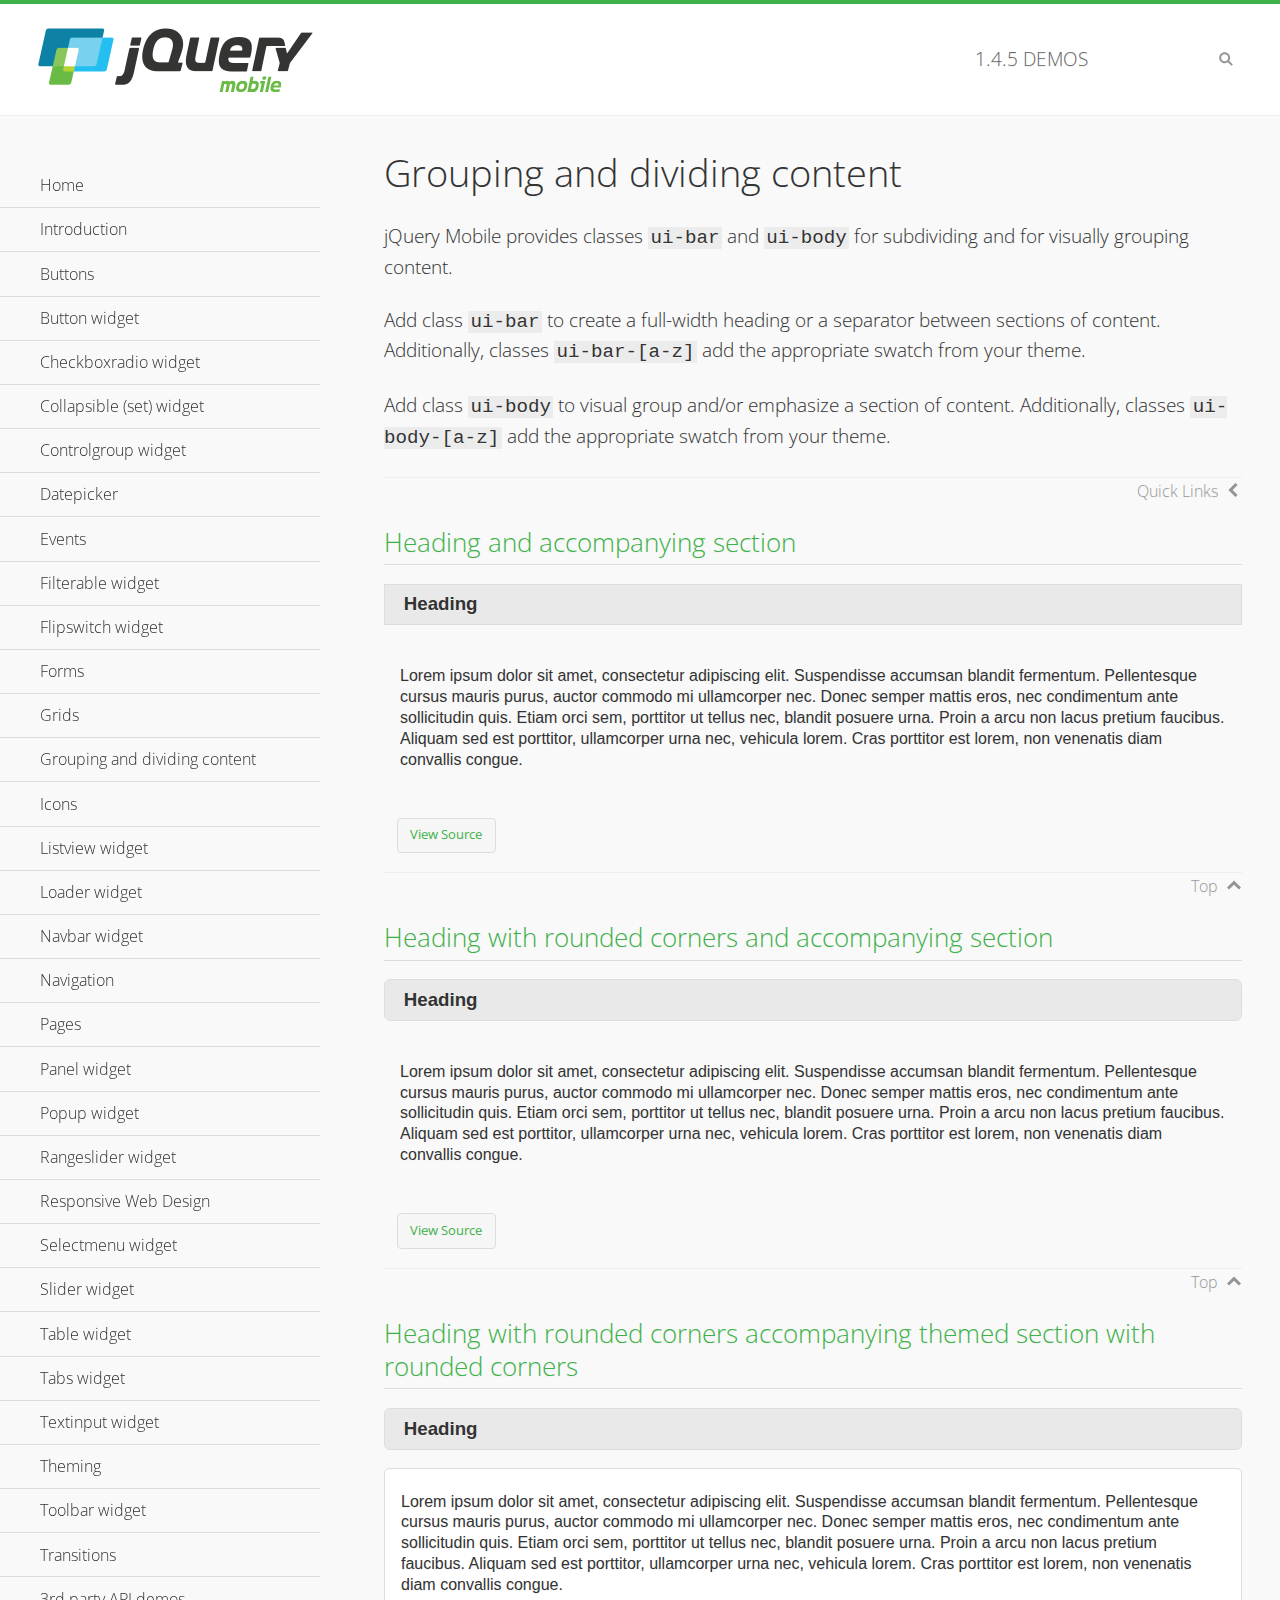
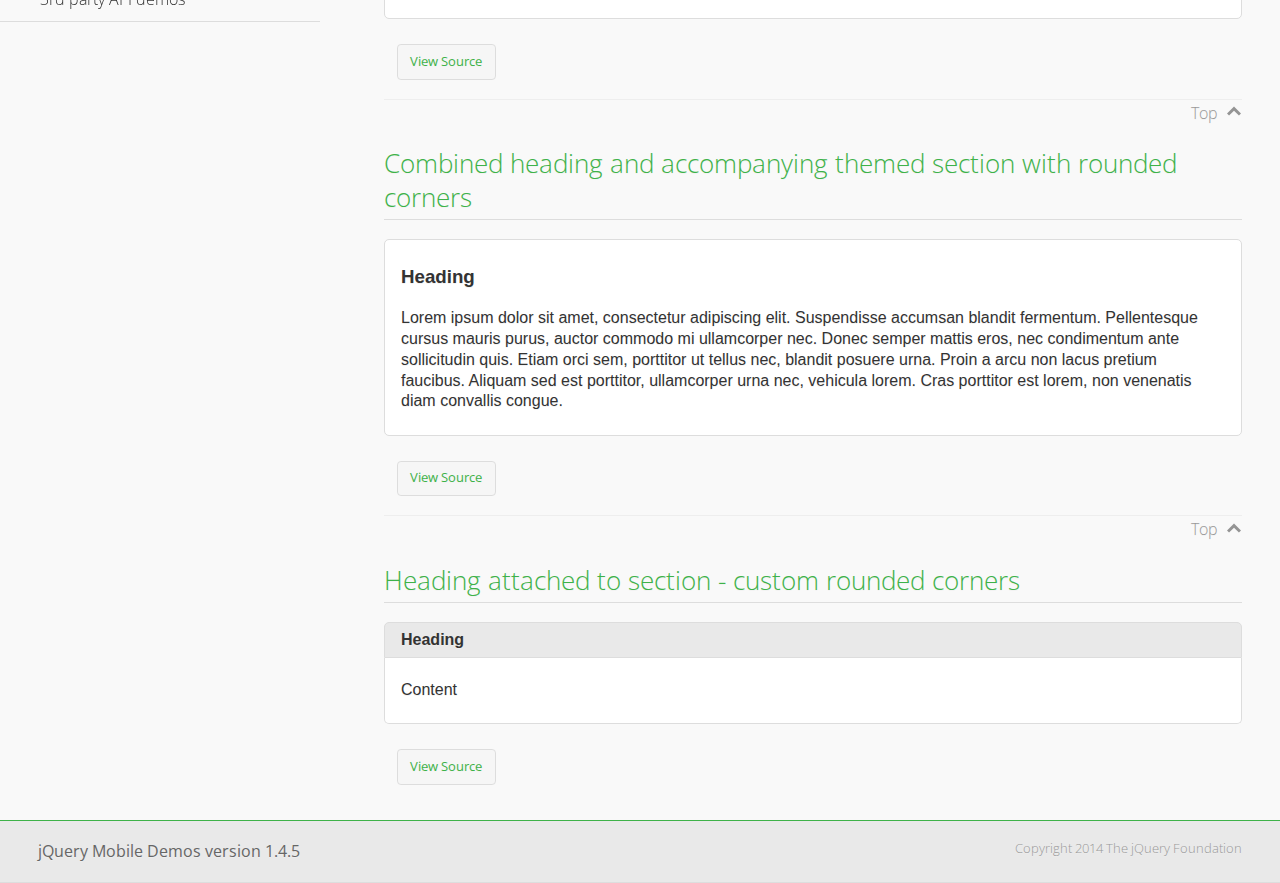
<file: js/jquery.mobile/demos/body-bar-classes/index.html>
<!DOCTYPE html>
<html>
	<head>
	<meta charset="utf-8">
	<meta name="viewport" content="width=device-width, initial-scale=1">
	<title>Grouping and dividing content - jQuery Mobile Demos</title>
	<link rel="shortcut icon" href="../favicon.ico">
	<link rel="stylesheet" href="http://fonts.googleapis.com/css?family=Open+Sans:300,400,700">
	<link rel="stylesheet" href="../css/themes/default/jquery.mobile-1.4.5.min.css">
	<link rel="stylesheet" href="../_assets/css/jqm-demos.css">
	<script src="../js/jquery.js"></script>
	<script src="../_assets/js/index.js"></script>
	<script src="../js/jquery.mobile-1.4.5.min.js"></script>
  <style id="combined-heading-and-section">
    .custom-corners .ui-bar {
      -webkit-border-top-left-radius: inherit;
      border-top-left-radius: inherit;
      -webkit-border-top-right-radius: inherit;
      border-top-right-radius: inherit;
    }
    .custom-corners .ui-body {
      border-top-width: 0;
      -webkit-border-bottom-left-radius: inherit;
      border-bottom-left-radius: inherit;
      -webkit-border-bottom-right-radius: inherit;
      border-bottom-right-radius: inherit;
    }
  </style>
</head>
<body>
<div data-role="page" class="jqm-demos" data-quicklinks="true">

	<div data-role="header" class="jqm-header">
		<h2><a href="../" title="jQuery Mobile Demos home"><img src="../_assets/img/jquery-logo.png" alt="jQuery Mobile"></a></h2>
		<p><span class="jqm-version"></span> Demos</p>
		<a href="#" class="jqm-navmenu-link ui-btn ui-btn-icon-notext ui-corner-all ui-icon-bars ui-nodisc-icon ui-alt-icon ui-btn-left">Menu</a>
		<a href="#" class="jqm-search-link ui-btn ui-btn-icon-notext ui-corner-all ui-icon-search ui-nodisc-icon ui-alt-icon ui-btn-right">Search</a>
	</div><!-- /header -->

	<div role="main" class="ui-content jqm-content">

		<h1>Grouping and dividing content</h1>

		<p>jQuery Mobile provides classes <code>ui-bar</code> and <code>ui-body</code> for subdividing and for visually grouping content.</p>
		<p>Add class <code>ui-bar</code> to create a full-width heading or a separator between sections of content. Additionally, classes <code>ui-bar-[a-z]</code> add the appropriate swatch from your theme.</p>
		<p>Add class <code>ui-body</code> to visual group and/or emphasize a section of content. Additionally, classes <code>ui-body-[a-z]</code> add the appropriate swatch from your theme.</p>

		<h2>Heading and accompanying section</h2>

		<div data-demo-html="true">
      <h3 class="ui-bar ui-bar-a">Heading</h3>
			<div class="ui-body">
				<p>Lorem ipsum dolor sit amet, consectetur adipiscing elit. Suspendisse accumsan blandit fermentum. Pellentesque cursus mauris purus, auctor commodo mi ullamcorper nec. Donec semper mattis eros, nec condimentum ante sollicitudin quis. Etiam orci sem, porttitor ut tellus nec, blandit posuere urna. Proin a arcu non lacus pretium faucibus. Aliquam sed est porttitor, ullamcorper urna nec, vehicula lorem. Cras porttitor est lorem, non venenatis diam convallis congue.</p>
			</div>
		</div>

		<h2>Heading with rounded corners and accompanying section</h2>

		<div data-demo-html="true">
      <h3 class="ui-bar ui-bar-a ui-corner-all">Heading</h3>
			<div class="ui-body">
				<p>Lorem ipsum dolor sit amet, consectetur adipiscing elit. Suspendisse accumsan blandit fermentum. Pellentesque cursus mauris purus, auctor commodo mi ullamcorper nec. Donec semper mattis eros, nec condimentum ante sollicitudin quis. Etiam orci sem, porttitor ut tellus nec, blandit posuere urna. Proin a arcu non lacus pretium faucibus. Aliquam sed est porttitor, ullamcorper urna nec, vehicula lorem. Cras porttitor est lorem, non venenatis diam convallis congue.</p>
			</div>
		</div>

		<h2>Heading with rounded corners accompanying themed section with rounded corners</h2>

		<div data-demo-html="true">
      <h3 class="ui-bar ui-bar-a ui-corner-all">Heading</h3>
			<div class="ui-body ui-body-a ui-corner-all">
				<p>Lorem ipsum dolor sit amet, consectetur adipiscing elit. Suspendisse accumsan blandit fermentum. Pellentesque cursus mauris purus, auctor commodo mi ullamcorper nec. Donec semper mattis eros, nec condimentum ante sollicitudin quis. Etiam orci sem, porttitor ut tellus nec, blandit posuere urna. Proin a arcu non lacus pretium faucibus. Aliquam sed est porttitor, ullamcorper urna nec, vehicula lorem. Cras porttitor est lorem, non venenatis diam convallis congue.</p>
			</div>
		</div>

		<h2>Combined heading and accompanying themed section with rounded corners</h2>

		<div data-demo-html="true">
			<div class="ui-body ui-body-a ui-corner-all">
	      <h3>Heading</h3>
				<p>Lorem ipsum dolor sit amet, consectetur adipiscing elit. Suspendisse accumsan blandit fermentum. Pellentesque cursus mauris purus, auctor commodo mi ullamcorper nec. Donec semper mattis eros, nec condimentum ante sollicitudin quis. Etiam orci sem, porttitor ut tellus nec, blandit posuere urna. Proin a arcu non lacus pretium faucibus. Aliquam sed est porttitor, ullamcorper urna nec, vehicula lorem. Cras porttitor est lorem, non venenatis diam convallis congue.</p>
			</div>
		</div>

		<h2>Heading attached to section - custom rounded corners</h2>

		<div data-demo-html="true" data-demo-css="#combined-heading-and-section">
      <div class="ui-corner-all custom-corners">
        <div class="ui-bar ui-bar-a">
          <h3>Heading</h3>
        </div>
        <div class="ui-body ui-body-a">
          <p>Content</p>
        </div>
      </div>
		</div>

	</div><!-- /content -->
	    <div data-role="panel" class="jqm-navmenu-panel" data-position="left" data-display="overlay" data-theme="a">
	    	<ul class="jqm-list ui-alt-icon ui-nodisc-icon">
<li data-filtertext="demos homepage" data-icon="home"><a href=".././">Home</a></li>
<li data-filtertext="introduction overview getting started"><a href="../intro/" data-ajax="false">Introduction</a></li>
<li data-filtertext="buttons button markup buttonmarkup method anchor link button element"><a href="../button-markup/" data-ajax="false">Buttons</a></li>
<li data-filtertext="form button widget input button submit reset"><a href="../button/" data-ajax="false">Button widget</a></li>
<li data-role="collapsible" data-enhanced="true" data-collapsed-icon="carat-d" data-expanded-icon="carat-u" data-iconpos="right" data-inset="false" class="ui-collapsible ui-collapsible-themed-content ui-collapsible-collapsed">
	<h3 class="ui-collapsible-heading ui-collapsible-heading-collapsed">
		<a href="#" class="ui-collapsible-heading-toggle ui-btn ui-btn-icon-right ui-btn-inherit ui-icon-carat-d">
		    Checkboxradio widget<span class="ui-collapsible-heading-status"> click to expand contents</span>
		</a>
	</h3>
	<div class="ui-collapsible-content ui-body-inherit ui-collapsible-content-collapsed" aria-hidden="true">
		<ul>
			<li data-filtertext="form checkboxradio widget checkbox input checkboxes controlgroups"><a href="../checkboxradio-checkbox/" data-ajax="false">Checkboxes</a></li>
			<li data-filtertext="form checkboxradio widget radio input radio buttons controlgroups"><a href="../checkboxradio-radio/" data-ajax="false">Radio buttons</a></li>
		</ul>
	</div>
</li>
<li data-role="collapsible" data-enhanced="true" data-collapsed-icon="carat-d" data-expanded-icon="carat-u" data-iconpos="right" data-inset="false" class="ui-collapsible ui-collapsible-themed-content ui-collapsible-collapsed">
	<h3 class="ui-collapsible-heading ui-collapsible-heading-collapsed">
		<a href="#" class="ui-collapsible-heading-toggle ui-btn ui-btn-icon-right ui-btn-inherit ui-icon-carat-d">
			Collapsible (set) widget<span class="ui-collapsible-heading-status"> click to expand contents</span>
		</a>
	</h3>
	<div class="ui-collapsible-content ui-body-inherit ui-collapsible-content-collapsed" aria-hidden="true">
		<ul>
			<li data-filtertext="collapsibles content formatting"><a href="../collapsible/" data-ajax="false">Collapsible</a></li>
			<li data-filtertext="dynamic collapsible set accordion append expand"><a href="../collapsible-dynamic/" data-ajax="false">Dynamic collapsibles</a></li>
			<li data-filtertext="accordions collapsible set widget content formatting grouped collapsibles"><a href="../collapsibleset/" data-ajax="false">Collapsible set</a></li>
		</ul>
	</div>
</li>
<li data-role="collapsible" data-enhanced="true" data-collapsed-icon="carat-d" data-expanded-icon="carat-u" data-iconpos="right" data-inset="false" class="ui-collapsible ui-collapsible-themed-content ui-collapsible-collapsed">
	<h3 class="ui-collapsible-heading ui-collapsible-heading-collapsed">
		<a href="#" class="ui-collapsible-heading-toggle ui-btn ui-btn-icon-right ui-btn-inherit ui-icon-carat-d">
			Controlgroup widget<span class="ui-collapsible-heading-status"> click to expand contents</span>
		</a>
	</h3>
	<div class="ui-collapsible-content ui-body-inherit ui-collapsible-content-collapsed" aria-hidden="true">
		<ul>
			<li data-filtertext="controlgroups selectmenu checkboxradio input grouped buttons horizontal vertical"><a href="../controlgroup/" data-ajax="false">Controlgroup</a></li>
			<li data-filtertext="dynamic controlgroup dynamically add buttons"><a href="../controlgroup-dynamic/" data-ajax="false">Dynamic controlgroups</a></li>
		</ul>
	</div>
</li>
<li data-filtertext="form datepicker widget date input"><a href="../datepicker/" data-ajax="false">Datepicker</a></li>
<li data-role="collapsible" data-enhanced="true" data-collapsed-icon="carat-d" data-expanded-icon="carat-u" data-iconpos="right" data-inset="false" class="ui-collapsible ui-collapsible-themed-content ui-collapsible-collapsed">
	<h3 class="ui-collapsible-heading ui-collapsible-heading-collapsed">
		<a href="#" class="ui-collapsible-heading-toggle ui-btn ui-btn-icon-right ui-btn-inherit ui-icon-carat-d">
			Events<span class="ui-collapsible-heading-status"> click to expand contents</span>
		</a>
	</h3>
	<div class="ui-collapsible-content ui-body-inherit ui-collapsible-content-collapsed" aria-hidden="true">
		<ul>
			<li data-filtertext="swipe to delete list items listviews swipe events"><a href="../swipe-list/" data-ajax="false">Swipe list items</a></li>
			<li data-filtertext="swipe to navigate swipe page navigation swipe events"><a href="../swipe-page/" data-ajax="false">Swipe page navigation</a></li>
		</ul>
	</div>
</li>
<li data-filtertext="filterable filter elements sorting searching listview table"><a href="../filterable/" data-ajax="false">Filterable widget</a></li>
<li data-filtertext="form flipswitch widget flip toggle switch binary select checkbox input"><a href="../flipswitch/" data-ajax="false">Flipswitch widget</a></li>
<li data-role="collapsible" data-enhanced="true" data-collapsed-icon="carat-d" data-expanded-icon="carat-u" data-iconpos="right" data-inset="false" class="ui-collapsible ui-collapsible-themed-content ui-collapsible-collapsed">
	<h3 class="ui-collapsible-heading ui-collapsible-heading-collapsed">
		<a href="#" class="ui-collapsible-heading-toggle ui-btn ui-btn-icon-right ui-btn-inherit ui-icon-carat-d">
			Forms<span class="ui-collapsible-heading-status"> click to expand contents</span>
		</a>
	</h3>
	<div class="ui-collapsible-content ui-body-inherit ui-collapsible-content-collapsed" aria-hidden="true">
		<ul>
			<li data-filtertext="forms text checkbox radio range button submit reset inputs selects textarea slider flipswitch label form elements"><a href="../forms/" data-ajax="false">Forms</a></li>
			<li data-filtertext="form hide labels hidden accessible ui-hidden-accessible forms"><a href="../forms-label-hidden-accessible/" data-ajax="false">Hide labels</a></li>
			<li data-filtertext="form field containers fieldcontain ui-field-contain forms"><a href="../forms-field-contain/" data-ajax="false">Field containers</a></li>
			<li data-filtertext="forms disabled form elements"><a href="../forms-disabled/" data-ajax="false">Forms disabled</a></li>
			<li data-filtertext="forms gallery examples overview forms text checkbox radio range button submit reset inputs selects textarea slider flipswitch label form elements"><a href="../forms-gallery/" data-ajax="false">Forms gallery</a></li>
		</ul>
	</div>
</li>
<li data-role="collapsible" data-enhanced="true" data-collapsed-icon="carat-d" data-expanded-icon="carat-u" data-iconpos="right" data-inset="false" class="ui-collapsible ui-collapsible-themed-content ui-collapsible-collapsed">
	<h3 class="ui-collapsible-heading ui-collapsible-heading-collapsed">
		<a href="#" class="ui-collapsible-heading-toggle ui-btn ui-btn-icon-right ui-btn-inherit ui-icon-carat-d">
			Grids<span class="ui-collapsible-heading-status"> click to expand contents</span>
		</a>
	</h3>
	<div class="ui-collapsible-content ui-body-inherit ui-collapsible-content-collapsed" aria-hidden="true">
		<ul>
			<li data-filtertext="grids columns blocks content formatting rwd responsive css framework"><a href="../grids/" data-ajax="false">Grids</a></li>
			<li data-filtertext="buttons in grids css framework"><a href="../grids-buttons/" data-ajax="false">Buttons in grids</a></li>
			<li data-filtertext="custom responsive grids rwd css framework"><a href="../grids-custom-responsive/" data-ajax="false">Custom responsive grids</a></li>
		</ul>
	</div>
</li>
<li data-filtertext="blocks content formatting sections heading"><a href="../body-bar-classes/" data-ajax="false">Grouping and dividing content</a></li>
<li data-role="collapsible" data-enhanced="true" data-collapsed-icon="carat-d" data-expanded-icon="carat-u" data-iconpos="right" data-inset="false" class="ui-collapsible ui-collapsible-themed-content ui-collapsible-collapsed">
	<h3 class="ui-collapsible-heading ui-collapsible-heading-collapsed">
		<a href="#" class="ui-collapsible-heading-toggle ui-btn ui-btn-icon-right ui-btn-inherit ui-icon-carat-d">
			Icons<span class="ui-collapsible-heading-status"> click to expand contents</span>
		</a>
	</h3>
	<div class="ui-collapsible-content ui-body-inherit ui-collapsible-content-collapsed" aria-hidden="true">
		<ul>
			<li data-filtertext="button icons svg disc alt custom icon position"><a href="../icons/" data-ajax="false">Icons</a></li>
			<li data-filtertext=""><a href="../icons-grunticon/" data-ajax="false">Grunticon loader</a></li>
		</ul>
	</div>
</li>
<li data-role="collapsible" data-enhanced="true" data-collapsed-icon="carat-d" data-expanded-icon="carat-u" data-iconpos="right" data-inset="false" class="ui-collapsible ui-collapsible-themed-content ui-collapsible-collapsed">
	<h3 class="ui-collapsible-heading ui-collapsible-heading-collapsed">
		<a href="#" class="ui-collapsible-heading-toggle ui-btn ui-btn-icon-right ui-btn-inherit ui-icon-carat-d">
			Listview widget<span class="ui-collapsible-heading-status"> click to expand contents</span>
		</a>
	</h3>
	<div class="ui-collapsible-content ui-body-inherit ui-collapsible-content-collapsed" aria-hidden="true">
		<ul>
			<li data-filtertext="listview widget thumbnails icons nested split button collapsible ul ol"><a href="../listview/" data-ajax="false">Listview</a></li>
			<li data-filtertext="autocomplete filterable reveal listview filtertextbeforefilter placeholder"><a href="../listview-autocomplete/" data-ajax="false">Listview autocomplete</a></li>
			<li data-filtertext="autocomplete filterable reveal listview remote data filtertextbeforefilter placeholder"><a href="../listview-autocomplete-remote/" data-ajax="false">Listview autocomplete remote data</a></li>
			<li data-filtertext="autodividers anchor jump scroll linkbars listview lists ul ol"><a href="../listview-autodividers-linkbar/" data-ajax="false">Listview autodividers linkbar</a></li>
			<li data-filtertext="listview autodividers selector autodividersselector lists ul ol"><a href="../listview-autodividers-selector/" data-ajax="false">Listview autodividers selector</a></li>
			<li data-filtertext="listview nested list items"><a href="../listview-nested-lists/" data-ajax="false">Nested Listviews</a></li>
			<li data-filtertext="listview collapsible list items flat"><a href="../listview-collapsible-item-flat/" data-ajax="false">Listview collapsible list items (flat)</a></li>
			<li data-filtertext="listview collapsible list indented"><a href="../listview-collapsible-item-indented/" data-ajax="false">Listview collapsible list items (indented)</a></li>
			<li data-filtertext="grid listview responsive grids responsive listviews lists ul"><a href="../listview-grid/" data-ajax="false">Listview responsive grid</a></li>
		</ul>
	</div>
</li>
<li data-filtertext="loader widget page loading navigation overlay spinner"><a href="../loader/" data-ajax="false">Loader widget</a></li>
<li data-filtertext="navbar widget navmenu toolbars header footer"><a href="../navbar/" data-ajax="false">Navbar widget</a></li>
<li data-role="collapsible" data-enhanced="true" data-collapsed-icon="carat-d" data-expanded-icon="carat-u" data-iconpos="right" data-inset="false" class="ui-collapsible ui-collapsible-themed-content ui-collapsible-collapsed">
	<h3 class="ui-collapsible-heading ui-collapsible-heading-collapsed">
		<a href="#" class="ui-collapsible-heading-toggle ui-btn ui-btn-icon-right ui-btn-inherit ui-icon-carat-d">
			Navigation<span class="ui-collapsible-heading-status"> click to expand contents</span>
		</a>
	</h3>
	<div class="ui-collapsible-content ui-body-inherit ui-collapsible-content-collapsed" aria-hidden="true">
		<ul>
			<li data-filtertext="ajax navigation navigate widget history event method"><a href="../navigation/" data-ajax="false">Navigation</a></li>
			<li data-filtertext="linking pages page links navigation ajax prefetch cache"><a href="../navigation-linking-pages/" data-ajax="false">Linking pages</a></li>
			<!-- <li data-filtertext="php redirect server redirection server-side navigation"><a href="../navigation-php-redirect/" data-ajax="false">PHP redirect demo</a></li>-->
			<li data-filtertext="navigation redirection hash query"><a href="../navigation-hash-processing/" data-ajax="false">Hash processing demo</a></li>
			<li data-filtertext="navigation redirection hash query"><a href="../page-events/" data-ajax="false">Page Navigation Events</a></li>
		</ul>
	</div>
</li>
<li data-role="collapsible" data-enhanced="true" data-collapsed-icon="carat-d" data-expanded-icon="carat-u" data-iconpos="right" data-inset="false" class="ui-collapsible ui-collapsible-themed-content ui-collapsible-collapsed">
	<h3 class="ui-collapsible-heading ui-collapsible-heading-collapsed">
		<a href="#" class="ui-collapsible-heading-toggle ui-btn ui-btn-icon-right ui-btn-inherit ui-icon-carat-d">
			Pages<span class="ui-collapsible-heading-status"> click to expand contents</span>
		</a>
	</h3>
	<div class="ui-collapsible-content ui-body-inherit ui-collapsible-content-collapsed" aria-hidden="true">
		<ul>
			<li data-filtertext="pages page widget ajax navigation"><a href="../pages/" data-ajax="false">Pages</a></li>
			<li data-filtertext="single page"><a href="../pages-single-page/" data-ajax="false">Single page</a></li>
			<li data-filtertext="multipage multi-page page"><a href="../pages-multi-page/" data-ajax="false">Multi-page template</a></li>
			<li data-filtertext="dialog page widget modal popup"><a href="../pages-dialog/" data-ajax="false">Dialog page</a></li>
		</ul>
	</div>
</li>
<li data-role="collapsible" data-enhanced="true" data-collapsed-icon="carat-d" data-expanded-icon="carat-u" data-iconpos="right" data-inset="false" class="ui-collapsible ui-collapsible-themed-content ui-collapsible-collapsed">
	<h3 class="ui-collapsible-heading ui-collapsible-heading-collapsed">
		<a href="#" class="ui-collapsible-heading-toggle ui-btn ui-btn-icon-right ui-btn-inherit ui-icon-carat-d">
			Panel widget<span class="ui-collapsible-heading-status"> click to expand contents</span>
		</a>
	</h3>
	<div class="ui-collapsible-content ui-body-inherit ui-collapsible-content-collapsed" aria-hidden="true">
		<ul>
			<li data-filtertext="panel widget sliding panels reveal push overlay responsive"><a href="../panel/" data-ajax="false">Panel</a></li>
			<li data-filtertext=""><a href="../panel-external/" data-ajax="false">External panels</a></li>
			<li data-filtertext="panel "><a href="../panel-fixed/" data-ajax="false">Fixed panels</a></li>
			<li data-filtertext="panel slide panels sliding panels shadow rwd responsive breakpoint"><a href="../panel-responsive/" data-ajax="false">Panels responsive</a></li>
			<li data-filtertext="panel custom style custom panel width reveal shadow listview panel styling page background wrapper"><a href="../panel-styling/" data-ajax="false">Custom panel style</a></li>
			<li data-filtertext="panel open on swipe"><a href="../panel-swipe-open/" data-ajax="false">Panel open on swipe</a></li>
			<li data-filtertext="panels outside page internal external toolbars"><a href="../panel-external-internal/" data-ajax="false">Panel external and internal</a></li>
		</ul>
	</div>
</li>
<li data-role="collapsible" data-enhanced="true" data-collapsed-icon="carat-d" data-expanded-icon="carat-u" data-iconpos="right" data-inset="false" class="ui-collapsible ui-collapsible-themed-content ui-collapsible-collapsed">
	<h3 class="ui-collapsible-heading ui-collapsible-heading-collapsed">
		<a href="#" class="ui-collapsible-heading-toggle ui-btn ui-btn-icon-right ui-btn-inherit ui-icon-carat-d">
			Popup widget<span class="ui-collapsible-heading-status"> click to expand contents</span>
		</a>
	</h3>
	<div class="ui-collapsible-content ui-body-inherit ui-collapsible-content-collapsed" aria-hidden="true">
		<ul>
			<li data-filtertext="popup widget popups dialog modal transition tooltip lightbox form overlay screen flip pop fade transition"><a href="../popup/" data-ajax="false">Popup</a></li>
			<li data-filtertext="popup alignment position"><a href="../popup-alignment/" data-ajax="false">Popup alignment</a></li>
			<li data-filtertext="popup arrow size popups popover"><a href="../popup-arrow-size/" data-ajax="false">Popup arrow size</a></li>
			<li data-filtertext="dynamic popups popup images lightbox"><a href="../popup-dynamic/" data-ajax="false">Dynamic popups</a></li>
			<li data-filtertext="popups with iframes scaling"><a href="../popup-iframe/" data-ajax="false">Popups with iframes</a></li>
			<li data-filtertext="popup image scaling"><a href="../popup-image-scaling/" data-ajax="false">Popup image scaling</a></li>
			<li data-filtertext="external popup outside multi-page"><a href="../popup-outside-multipage/" data-ajax="false">Popup outside multi-page</a></li>
		</ul>
	</div>
</li>
<li data-filtertext="form rangeslider widget dual sliders dual handle sliders range input"><a href="../rangeslider/" data-ajax="false">Rangeslider widget</a></li>
<li data-filtertext="responsive web design rwd adaptive progressive enhancement PE accessible mobile breakpoints media query media queries"><a href="../rwd/" data-ajax="false">Responsive Web Design</a></li>
<li data-role="collapsible" data-enhanced="true" data-collapsed-icon="carat-d" data-expanded-icon="carat-u" data-iconpos="right" data-inset="false" class="ui-collapsible ui-collapsible-themed-content ui-collapsible-collapsed">
	<h3 class="ui-collapsible-heading ui-collapsible-heading-collapsed">
		<a href="#" class="ui-collapsible-heading-toggle ui-btn ui-btn-icon-right ui-btn-inherit ui-icon-carat-d">
			Selectmenu widget<span class="ui-collapsible-heading-status"> click to expand contents</span>
		</a>
	</h3>
	<div class="ui-collapsible-content ui-body-inherit ui-collapsible-content-collapsed" aria-hidden="true">
		<ul>
			<li data-filtertext="form selectmenu widget select input custom select menu selects"><a href="../selectmenu/" data-ajax="false">Selectmenu</a></li>
			<li data-filtertext="form custom select menu selectmenu widget custom menu option optgroup multiple selects"><a href="../selectmenu-custom/" data-ajax="false">Custom select menu</a></li>
			<li data-filtertext="filterable select filter popup dialog"><a href="../selectmenu-custom-filter/" data-ajax="false">Custom select menu with filter</a></li>
		</ul>
	</div>
</li>
<li data-role="collapsible" data-enhanced="true" data-collapsed-icon="carat-d" data-expanded-icon="carat-u" data-iconpos="right" data-inset="false" class="ui-collapsible ui-collapsible-themed-content ui-collapsible-collapsed">
	<h3 class="ui-collapsible-heading ui-collapsible-heading-collapsed">
		<a href="#" class="ui-collapsible-heading-toggle ui-btn ui-btn-icon-right ui-btn-inherit ui-icon-carat-d">
			Slider widget<span class="ui-collapsible-heading-status"> click to expand contents</span>
		</a>
	</h3>
	<div class="ui-collapsible-content ui-body-inherit ui-collapsible-content-collapsed" aria-hidden="true">
		<ul>
			<li data-filtertext="form slider widget range input single sliders"><a href="../slider/" data-ajax="false">Slider</a></li>
			<li data-filtertext="form slider widget flipswitch slider binary select flip toggle switch"><a href="../slider-flipswitch/" data-ajax="false">Slider flip toggle switch</a></li>
			<li data-filtertext="form slider tooltip handle value input range sliders"><a href="../slider-tooltip/" data-ajax="false">Slider tooltip</a></li>
		</ul>
	</div>
</li>
<li data-role="collapsible" data-enhanced="true" data-collapsed-icon="carat-d" data-expanded-icon="carat-u" data-iconpos="right" data-inset="false" class="ui-collapsible ui-collapsible-themed-content ui-collapsible-collapsed">
	<h3 class="ui-collapsible-heading ui-collapsible-heading-collapsed">
		<a href="#" class="ui-collapsible-heading-toggle ui-btn ui-btn-icon-right ui-btn-inherit ui-icon-carat-d">
			Table widget<span class="ui-collapsible-heading-status"> click to expand contents</span>
		</a>
	</h3>
	<div class="ui-collapsible-content ui-body-inherit ui-collapsible-content-collapsed" aria-hidden="true">
		<ul>
			<li data-filtertext="table widget reflow column toggle th td responsive tables rwd hide show tabular"><a href="../table-column-toggle/" data-ajax="false">Table Column Toggle</a></li>
			<li data-filtertext="table column toggle phone comparison demo"><a href="../table-column-toggle-example/" data-ajax="false">Table Column Toggle demo</a></li>
			<li data-filtertext="responsive tables table column toggle heading groups rwd breakpoint"><a href="../table-column-toggle-heading-groups/" data-ajax="false">Table Column Toggle heading groups</a></li>
			<li data-filtertext="responsive tables table column toggle hide rwd breakpoint customization options"><a href="../table-column-toggle-options/" data-ajax="false">Table Column Toggle options</a></li>
			<li data-filtertext="table reflow th td responsive rwd columns tabular"><a href="../table-reflow/" data-ajax="false">Table Reflow</a></li>
			<li data-filtertext="responsive tables table reflow heading groups rwd breakpoint"><a href="../table-reflow-heading-groups/" data-ajax="false">Table Reflow heading groups</a></li>
			<li data-filtertext="responsive tables table reflow stripes strokes table style"><a href="../table-reflow-stripes-strokes/" data-ajax="false">Table Reflow stripes and strokes</a></li>
			<li data-filtertext="responsive tables table reflow stack custom styles"><a href="../table-reflow-styling/" data-ajax="false">Table Reflow custom styles</a></li>
		</ul>
	</div>
</li>
<li data-filtertext="ui tabs widget"><a href="../tabs/" data-ajax="false">Tabs widget</a></li>
<li data-filtertext="form textinput widget text input textarea number date time tel email file color password"><a href="../textinput/" data-ajax="false">Textinput widget</a></li>
<li data-role="collapsible" data-enhanced="true" data-collapsed-icon="carat-d" data-expanded-icon="carat-u" data-iconpos="right" data-inset="false" class="ui-collapsible ui-collapsible-themed-content ui-collapsible-collapsed">
	<h3 class="ui-collapsible-heading ui-collapsible-heading-collapsed">
		<a href="#" class="ui-collapsible-heading-toggle ui-btn ui-btn-icon-right ui-btn-inherit ui-icon-carat-d">
			Theming<span class="ui-collapsible-heading-status"> click to expand contents</span>
		</a>
	</h3>
	<div class="ui-collapsible-content ui-body-inherit ui-collapsible-content-collapsed" aria-hidden="true">
		<ul>
			<li data-filtertext="default theme swatches theming style css"><a href="../theme-default/" data-ajax="false">Default theme</a></li>
			<li data-filtertext="classic theme old theme swatches theming style css"><a href="../theme-classic/" data-ajax="false">Classic theme</a></li>
		</ul>
	</div>
</li>
<li data-role="collapsible" data-enhanced="true" data-collapsed-icon="carat-d" data-expanded-icon="carat-u" data-iconpos="right" data-inset="false" class="ui-collapsible ui-collapsible-themed-content ui-collapsible-collapsed">
	<h3 class="ui-collapsible-heading ui-collapsible-heading-collapsed">
		<a href="#" class="ui-collapsible-heading-toggle ui-btn ui-btn-icon-right ui-btn-inherit ui-icon-carat-d">
			Toolbar widget<span class="ui-collapsible-heading-status"> click to expand contents</span>
		</a>
	</h3>
	<div class="ui-collapsible-content ui-body-inherit ui-collapsible-content-collapsed" aria-hidden="true">
		<ul>
			<li data-filtertext="toolbar widget header footer toolbars fixed fullscreen external sections"><a href="../toolbar/" data-ajax="false">Toolbar</a></li>
			<li data-filtertext="dynamic toolbars dynamically add toolbar header footer"><a href="../toolbar-dynamic/" data-ajax="false">Dynamic toolbars</a></li>
			<li data-filtertext="external toolbars header footer"><a href="../toolbar-external/" data-ajax="false">External toolbars</a></li>
			<li data-filtertext="fixed toolbars header footer"><a href="../toolbar-fixed/" data-ajax="false">Fixed toolbars</a></li>
			<li data-filtertext="fixed fullscreen toolbars header footer"><a href="../toolbar-fixed-fullscreen/" data-ajax="false">Fullscreen toolbars</a></li>
			<li data-filtertext="external fixed toolbars header footer"><a href="../toolbar-fixed-external/" data-ajax="false">Fixed external toolbars</a></li>
			<li data-filtertext="external persistent toolbars header footer navbar navmenu"><a href="../toolbar-fixed-persistent/" data-ajax="false">Persistent toolbars</a></li>
			<li data-filtertext="external ajax optimized toolbars persistent toolbars header footer navbar"><a href="../toolbar-fixed-persistent-optimized/" data-ajax="false">Ajax optimized toolbars</a></li>
			<li data-filtertext="form in toolbars header footer"><a href="../toolbar-fixed-forms/" data-ajax="false">Form in toolbar</a></li>
		</ul>
	</div>
</li>
<li data-filtertext="page transitions animated pages popup navigation flip slide fade pop"><a href="../transitions/" data-ajax="false">Transitions</a></li>
<li data-role="collapsible" data-enhanced="true" data-collapsed-icon="carat-d" data-expanded-icon="carat-u" data-iconpos="right" data-inset="false" class="ui-collapsible ui-collapsible-themed-content ui-collapsible-collapsed">
	<h3 class="ui-collapsible-heading ui-collapsible-heading-collapsed">
		<a href="#" class="ui-collapsible-heading-toggle ui-btn ui-btn-icon-right ui-btn-inherit ui-icon-carat-d">
			3rd party API demos<span class="ui-collapsible-heading-status"> click to expand contents</span>
		</a>
	</h3>
	<div class="ui-collapsible-content ui-body-inherit ui-collapsible-content-collapsed" aria-hidden="true">
		<ul>
			<li data-filtertext="backbone requirejs navigation router"><a href="../backbone-requirejs/" data-ajax="false">Backbone RequireJS</a></li>
			<li data-filtertext="google maps geolocation demo"><a href="../map-geolocation/" data-ajax="false">Google Maps geolocation</a></li>
			<li data-filtertext="google maps hybrid"><a href="../map-list-toggle/" data-ajax="false">Google Maps list toggle</a></li>
		</ul>
	</div>
</li>



		     </ul>
		</div><!-- /panel -->


	<div data-role="footer" data-position="fixed" data-tap-toggle="false" class="jqm-footer">
		<p>jQuery Mobile Demos version <span class="jqm-version"></span></p>
		<p>Copyright 2014 The jQuery Foundation</p>
	</div><!-- /footer -->
	<!-- TODO: This should become an external panel so we can add input to markup (unique ID) -->
    <div data-role="panel" class="jqm-search-panel" data-position="right" data-display="overlay" data-theme="a">
		<div class="jqm-search">
			<ul class="jqm-list" data-filter-placeholder="Search demos..." data-filter-reveal="true">
<li data-filtertext="demos homepage" data-icon="home"><a href=".././">Home</a></li>
<li data-filtertext="introduction overview getting started"><a href="../intro/" data-ajax="false">Introduction</a></li>
<li data-filtertext="buttons button markup buttonmarkup method anchor link button element"><a href="../button-markup/" data-ajax="false">Buttons</a></li>
<li data-filtertext="form button widget input button submit reset"><a href="../button/" data-ajax="false">Button widget</a></li>
<li data-role="collapsible" data-enhanced="true" data-collapsed-icon="carat-d" data-expanded-icon="carat-u" data-iconpos="right" data-inset="false" class="ui-collapsible ui-collapsible-themed-content ui-collapsible-collapsed">
	<h3 class="ui-collapsible-heading ui-collapsible-heading-collapsed">
		<a href="#" class="ui-collapsible-heading-toggle ui-btn ui-btn-icon-right ui-btn-inherit ui-icon-carat-d">
		    Checkboxradio widget<span class="ui-collapsible-heading-status"> click to expand contents</span>
		</a>
	</h3>
	<div class="ui-collapsible-content ui-body-inherit ui-collapsible-content-collapsed" aria-hidden="true">
		<ul>
			<li data-filtertext="form checkboxradio widget checkbox input checkboxes controlgroups"><a href="../checkboxradio-checkbox/" data-ajax="false">Checkboxes</a></li>
			<li data-filtertext="form checkboxradio widget radio input radio buttons controlgroups"><a href="../checkboxradio-radio/" data-ajax="false">Radio buttons</a></li>
		</ul>
	</div>
</li>
<li data-role="collapsible" data-enhanced="true" data-collapsed-icon="carat-d" data-expanded-icon="carat-u" data-iconpos="right" data-inset="false" class="ui-collapsible ui-collapsible-themed-content ui-collapsible-collapsed">
	<h3 class="ui-collapsible-heading ui-collapsible-heading-collapsed">
		<a href="#" class="ui-collapsible-heading-toggle ui-btn ui-btn-icon-right ui-btn-inherit ui-icon-carat-d">
			Collapsible (set) widget<span class="ui-collapsible-heading-status"> click to expand contents</span>
		</a>
	</h3>
	<div class="ui-collapsible-content ui-body-inherit ui-collapsible-content-collapsed" aria-hidden="true">
		<ul>
			<li data-filtertext="collapsibles content formatting"><a href="../collapsible/" data-ajax="false">Collapsible</a></li>
			<li data-filtertext="dynamic collapsible set accordion append expand"><a href="../collapsible-dynamic/" data-ajax="false">Dynamic collapsibles</a></li>
			<li data-filtertext="accordions collapsible set widget content formatting grouped collapsibles"><a href="../collapsibleset/" data-ajax="false">Collapsible set</a></li>
		</ul>
	</div>
</li>
<li data-role="collapsible" data-enhanced="true" data-collapsed-icon="carat-d" data-expanded-icon="carat-u" data-iconpos="right" data-inset="false" class="ui-collapsible ui-collapsible-themed-content ui-collapsible-collapsed">
	<h3 class="ui-collapsible-heading ui-collapsible-heading-collapsed">
		<a href="#" class="ui-collapsible-heading-toggle ui-btn ui-btn-icon-right ui-btn-inherit ui-icon-carat-d">
			Controlgroup widget<span class="ui-collapsible-heading-status"> click to expand contents</span>
		</a>
	</h3>
	<div class="ui-collapsible-content ui-body-inherit ui-collapsible-content-collapsed" aria-hidden="true">
		<ul>
			<li data-filtertext="controlgroups selectmenu checkboxradio input grouped buttons horizontal vertical"><a href="../controlgroup/" data-ajax="false">Controlgroup</a></li>
			<li data-filtertext="dynamic controlgroup dynamically add buttons"><a href="../controlgroup-dynamic/" data-ajax="false">Dynamic controlgroups</a></li>
		</ul>
	</div>
</li>
<li data-filtertext="form datepicker widget date input"><a href="../datepicker/" data-ajax="false">Datepicker</a></li>
<li data-role="collapsible" data-enhanced="true" data-collapsed-icon="carat-d" data-expanded-icon="carat-u" data-iconpos="right" data-inset="false" class="ui-collapsible ui-collapsible-themed-content ui-collapsible-collapsed">
	<h3 class="ui-collapsible-heading ui-collapsible-heading-collapsed">
		<a href="#" class="ui-collapsible-heading-toggle ui-btn ui-btn-icon-right ui-btn-inherit ui-icon-carat-d">
			Events<span class="ui-collapsible-heading-status"> click to expand contents</span>
		</a>
	</h3>
	<div class="ui-collapsible-content ui-body-inherit ui-collapsible-content-collapsed" aria-hidden="true">
		<ul>
			<li data-filtertext="swipe to delete list items listviews swipe events"><a href="../swipe-list/" data-ajax="false">Swipe list items</a></li>
			<li data-filtertext="swipe to navigate swipe page navigation swipe events"><a href="../swipe-page/" data-ajax="false">Swipe page navigation</a></li>
		</ul>
	</div>
</li>
<li data-filtertext="filterable filter elements sorting searching listview table"><a href="../filterable/" data-ajax="false">Filterable widget</a></li>
<li data-filtertext="form flipswitch widget flip toggle switch binary select checkbox input"><a href="../flipswitch/" data-ajax="false">Flipswitch widget</a></li>
<li data-role="collapsible" data-enhanced="true" data-collapsed-icon="carat-d" data-expanded-icon="carat-u" data-iconpos="right" data-inset="false" class="ui-collapsible ui-collapsible-themed-content ui-collapsible-collapsed">
	<h3 class="ui-collapsible-heading ui-collapsible-heading-collapsed">
		<a href="#" class="ui-collapsible-heading-toggle ui-btn ui-btn-icon-right ui-btn-inherit ui-icon-carat-d">
			Forms<span class="ui-collapsible-heading-status"> click to expand contents</span>
		</a>
	</h3>
	<div class="ui-collapsible-content ui-body-inherit ui-collapsible-content-collapsed" aria-hidden="true">
		<ul>
			<li data-filtertext="forms text checkbox radio range button submit reset inputs selects textarea slider flipswitch label form elements"><a href="../forms/" data-ajax="false">Forms</a></li>
			<li data-filtertext="form hide labels hidden accessible ui-hidden-accessible forms"><a href="../forms-label-hidden-accessible/" data-ajax="false">Hide labels</a></li>
			<li data-filtertext="form field containers fieldcontain ui-field-contain forms"><a href="../forms-field-contain/" data-ajax="false">Field containers</a></li>
			<li data-filtertext="forms disabled form elements"><a href="../forms-disabled/" data-ajax="false">Forms disabled</a></li>
			<li data-filtertext="forms gallery examples overview forms text checkbox radio range button submit reset inputs selects textarea slider flipswitch label form elements"><a href="../forms-gallery/" data-ajax="false">Forms gallery</a></li>
		</ul>
	</div>
</li>
<li data-role="collapsible" data-enhanced="true" data-collapsed-icon="carat-d" data-expanded-icon="carat-u" data-iconpos="right" data-inset="false" class="ui-collapsible ui-collapsible-themed-content ui-collapsible-collapsed">
	<h3 class="ui-collapsible-heading ui-collapsible-heading-collapsed">
		<a href="#" class="ui-collapsible-heading-toggle ui-btn ui-btn-icon-right ui-btn-inherit ui-icon-carat-d">
			Grids<span class="ui-collapsible-heading-status"> click to expand contents</span>
		</a>
	</h3>
	<div class="ui-collapsible-content ui-body-inherit ui-collapsible-content-collapsed" aria-hidden="true">
		<ul>
			<li data-filtertext="grids columns blocks content formatting rwd responsive css framework"><a href="../grids/" data-ajax="false">Grids</a></li>
			<li data-filtertext="buttons in grids css framework"><a href="../grids-buttons/" data-ajax="false">Buttons in grids</a></li>
			<li data-filtertext="custom responsive grids rwd css framework"><a href="../grids-custom-responsive/" data-ajax="false">Custom responsive grids</a></li>
		</ul>
	</div>
</li>
<li data-filtertext="blocks content formatting sections heading"><a href="../body-bar-classes/" data-ajax="false">Grouping and dividing content</a></li>
<li data-role="collapsible" data-enhanced="true" data-collapsed-icon="carat-d" data-expanded-icon="carat-u" data-iconpos="right" data-inset="false" class="ui-collapsible ui-collapsible-themed-content ui-collapsible-collapsed">
	<h3 class="ui-collapsible-heading ui-collapsible-heading-collapsed">
		<a href="#" class="ui-collapsible-heading-toggle ui-btn ui-btn-icon-right ui-btn-inherit ui-icon-carat-d">
			Icons<span class="ui-collapsible-heading-status"> click to expand contents</span>
		</a>
	</h3>
	<div class="ui-collapsible-content ui-body-inherit ui-collapsible-content-collapsed" aria-hidden="true">
		<ul>
			<li data-filtertext="button icons svg disc alt custom icon position"><a href="../icons/" data-ajax="false">Icons</a></li>
			<li data-filtertext=""><a href="../icons-grunticon/" data-ajax="false">Grunticon loader</a></li>
		</ul>
	</div>
</li>
<li data-role="collapsible" data-enhanced="true" data-collapsed-icon="carat-d" data-expanded-icon="carat-u" data-iconpos="right" data-inset="false" class="ui-collapsible ui-collapsible-themed-content ui-collapsible-collapsed">
	<h3 class="ui-collapsible-heading ui-collapsible-heading-collapsed">
		<a href="#" class="ui-collapsible-heading-toggle ui-btn ui-btn-icon-right ui-btn-inherit ui-icon-carat-d">
			Listview widget<span class="ui-collapsible-heading-status"> click to expand contents</span>
		</a>
	</h3>
	<div class="ui-collapsible-content ui-body-inherit ui-collapsible-content-collapsed" aria-hidden="true">
		<ul>
			<li data-filtertext="listview widget thumbnails icons nested split button collapsible ul ol"><a href="../listview/" data-ajax="false">Listview</a></li>
			<li data-filtertext="autocomplete filterable reveal listview filtertextbeforefilter placeholder"><a href="../listview-autocomplete/" data-ajax="false">Listview autocomplete</a></li>
			<li data-filtertext="autocomplete filterable reveal listview remote data filtertextbeforefilter placeholder"><a href="../listview-autocomplete-remote/" data-ajax="false">Listview autocomplete remote data</a></li>
			<li data-filtertext="autodividers anchor jump scroll linkbars listview lists ul ol"><a href="../listview-autodividers-linkbar/" data-ajax="false">Listview autodividers linkbar</a></li>
			<li data-filtertext="listview autodividers selector autodividersselector lists ul ol"><a href="../listview-autodividers-selector/" data-ajax="false">Listview autodividers selector</a></li>
			<li data-filtertext="listview nested list items"><a href="../listview-nested-lists/" data-ajax="false">Nested Listviews</a></li>
			<li data-filtertext="listview collapsible list items flat"><a href="../listview-collapsible-item-flat/" data-ajax="false">Listview collapsible list items (flat)</a></li>
			<li data-filtertext="listview collapsible list indented"><a href="../listview-collapsible-item-indented/" data-ajax="false">Listview collapsible list items (indented)</a></li>
			<li data-filtertext="grid listview responsive grids responsive listviews lists ul"><a href="../listview-grid/" data-ajax="false">Listview responsive grid</a></li>
		</ul>
	</div>
</li>
<li data-filtertext="loader widget page loading navigation overlay spinner"><a href="../loader/" data-ajax="false">Loader widget</a></li>
<li data-filtertext="navbar widget navmenu toolbars header footer"><a href="../navbar/" data-ajax="false">Navbar widget</a></li>
<li data-role="collapsible" data-enhanced="true" data-collapsed-icon="carat-d" data-expanded-icon="carat-u" data-iconpos="right" data-inset="false" class="ui-collapsible ui-collapsible-themed-content ui-collapsible-collapsed">
	<h3 class="ui-collapsible-heading ui-collapsible-heading-collapsed">
		<a href="#" class="ui-collapsible-heading-toggle ui-btn ui-btn-icon-right ui-btn-inherit ui-icon-carat-d">
			Navigation<span class="ui-collapsible-heading-status"> click to expand contents</span>
		</a>
	</h3>
	<div class="ui-collapsible-content ui-body-inherit ui-collapsible-content-collapsed" aria-hidden="true">
		<ul>
			<li data-filtertext="ajax navigation navigate widget history event method"><a href="../navigation/" data-ajax="false">Navigation</a></li>
			<li data-filtertext="linking pages page links navigation ajax prefetch cache"><a href="../navigation-linking-pages/" data-ajax="false">Linking pages</a></li>
			<!-- <li data-filtertext="php redirect server redirection server-side navigation"><a href="../navigation-php-redirect/" data-ajax="false">PHP redirect demo</a></li>-->
			<li data-filtertext="navigation redirection hash query"><a href="../navigation-hash-processing/" data-ajax="false">Hash processing demo</a></li>
			<li data-filtertext="navigation redirection hash query"><a href="../page-events/" data-ajax="false">Page Navigation Events</a></li>
		</ul>
	</div>
</li>
<li data-role="collapsible" data-enhanced="true" data-collapsed-icon="carat-d" data-expanded-icon="carat-u" data-iconpos="right" data-inset="false" class="ui-collapsible ui-collapsible-themed-content ui-collapsible-collapsed">
	<h3 class="ui-collapsible-heading ui-collapsible-heading-collapsed">
		<a href="#" class="ui-collapsible-heading-toggle ui-btn ui-btn-icon-right ui-btn-inherit ui-icon-carat-d">
			Pages<span class="ui-collapsible-heading-status"> click to expand contents</span>
		</a>
	</h3>
	<div class="ui-collapsible-content ui-body-inherit ui-collapsible-content-collapsed" aria-hidden="true">
		<ul>
			<li data-filtertext="pages page widget ajax navigation"><a href="../pages/" data-ajax="false">Pages</a></li>
			<li data-filtertext="single page"><a href="../pages-single-page/" data-ajax="false">Single page</a></li>
			<li data-filtertext="multipage multi-page page"><a href="../pages-multi-page/" data-ajax="false">Multi-page template</a></li>
			<li data-filtertext="dialog page widget modal popup"><a href="../pages-dialog/" data-ajax="false">Dialog page</a></li>
		</ul>
	</div>
</li>
<li data-role="collapsible" data-enhanced="true" data-collapsed-icon="carat-d" data-expanded-icon="carat-u" data-iconpos="right" data-inset="false" class="ui-collapsible ui-collapsible-themed-content ui-collapsible-collapsed">
	<h3 class="ui-collapsible-heading ui-collapsible-heading-collapsed">
		<a href="#" class="ui-collapsible-heading-toggle ui-btn ui-btn-icon-right ui-btn-inherit ui-icon-carat-d">
			Panel widget<span class="ui-collapsible-heading-status"> click to expand contents</span>
		</a>
	</h3>
	<div class="ui-collapsible-content ui-body-inherit ui-collapsible-content-collapsed" aria-hidden="true">
		<ul>
			<li data-filtertext="panel widget sliding panels reveal push overlay responsive"><a href="../panel/" data-ajax="false">Panel</a></li>
			<li data-filtertext=""><a href="../panel-external/" data-ajax="false">External panels</a></li>
			<li data-filtertext="panel "><a href="../panel-fixed/" data-ajax="false">Fixed panels</a></li>
			<li data-filtertext="panel slide panels sliding panels shadow rwd responsive breakpoint"><a href="../panel-responsive/" data-ajax="false">Panels responsive</a></li>
			<li data-filtertext="panel custom style custom panel width reveal shadow listview panel styling page background wrapper"><a href="../panel-styling/" data-ajax="false">Custom panel style</a></li>
			<li data-filtertext="panel open on swipe"><a href="../panel-swipe-open/" data-ajax="false">Panel open on swipe</a></li>
			<li data-filtertext="panels outside page internal external toolbars"><a href="../panel-external-internal/" data-ajax="false">Panel external and internal</a></li>
		</ul>
	</div>
</li>
<li data-role="collapsible" data-enhanced="true" data-collapsed-icon="carat-d" data-expanded-icon="carat-u" data-iconpos="right" data-inset="false" class="ui-collapsible ui-collapsible-themed-content ui-collapsible-collapsed">
	<h3 class="ui-collapsible-heading ui-collapsible-heading-collapsed">
		<a href="#" class="ui-collapsible-heading-toggle ui-btn ui-btn-icon-right ui-btn-inherit ui-icon-carat-d">
			Popup widget<span class="ui-collapsible-heading-status"> click to expand contents</span>
		</a>
	</h3>
	<div class="ui-collapsible-content ui-body-inherit ui-collapsible-content-collapsed" aria-hidden="true">
		<ul>
			<li data-filtertext="popup widget popups dialog modal transition tooltip lightbox form overlay screen flip pop fade transition"><a href="../popup/" data-ajax="false">Popup</a></li>
			<li data-filtertext="popup alignment position"><a href="../popup-alignment/" data-ajax="false">Popup alignment</a></li>
			<li data-filtertext="popup arrow size popups popover"><a href="../popup-arrow-size/" data-ajax="false">Popup arrow size</a></li>
			<li data-filtertext="dynamic popups popup images lightbox"><a href="../popup-dynamic/" data-ajax="false">Dynamic popups</a></li>
			<li data-filtertext="popups with iframes scaling"><a href="../popup-iframe/" data-ajax="false">Popups with iframes</a></li>
			<li data-filtertext="popup image scaling"><a href="../popup-image-scaling/" data-ajax="false">Popup image scaling</a></li>
			<li data-filtertext="external popup outside multi-page"><a href="../popup-outside-multipage/" data-ajax="false">Popup outside multi-page</a></li>
		</ul>
	</div>
</li>
<li data-filtertext="form rangeslider widget dual sliders dual handle sliders range input"><a href="../rangeslider/" data-ajax="false">Rangeslider widget</a></li>
<li data-filtertext="responsive web design rwd adaptive progressive enhancement PE accessible mobile breakpoints media query media queries"><a href="../rwd/" data-ajax="false">Responsive Web Design</a></li>
<li data-role="collapsible" data-enhanced="true" data-collapsed-icon="carat-d" data-expanded-icon="carat-u" data-iconpos="right" data-inset="false" class="ui-collapsible ui-collapsible-themed-content ui-collapsible-collapsed">
	<h3 class="ui-collapsible-heading ui-collapsible-heading-collapsed">
		<a href="#" class="ui-collapsible-heading-toggle ui-btn ui-btn-icon-right ui-btn-inherit ui-icon-carat-d">
			Selectmenu widget<span class="ui-collapsible-heading-status"> click to expand contents</span>
		</a>
	</h3>
	<div class="ui-collapsible-content ui-body-inherit ui-collapsible-content-collapsed" aria-hidden="true">
		<ul>
			<li data-filtertext="form selectmenu widget select input custom select menu selects"><a href="../selectmenu/" data-ajax="false">Selectmenu</a></li>
			<li data-filtertext="form custom select menu selectmenu widget custom menu option optgroup multiple selects"><a href="../selectmenu-custom/" data-ajax="false">Custom select menu</a></li>
			<li data-filtertext="filterable select filter popup dialog"><a href="../selectmenu-custom-filter/" data-ajax="false">Custom select menu with filter</a></li>
		</ul>
	</div>
</li>
<li data-role="collapsible" data-enhanced="true" data-collapsed-icon="carat-d" data-expanded-icon="carat-u" data-iconpos="right" data-inset="false" class="ui-collapsible ui-collapsible-themed-content ui-collapsible-collapsed">
	<h3 class="ui-collapsible-heading ui-collapsible-heading-collapsed">
		<a href="#" class="ui-collapsible-heading-toggle ui-btn ui-btn-icon-right ui-btn-inherit ui-icon-carat-d">
			Slider widget<span class="ui-collapsible-heading-status"> click to expand contents</span>
		</a>
	</h3>
	<div class="ui-collapsible-content ui-body-inherit ui-collapsible-content-collapsed" aria-hidden="true">
		<ul>
			<li data-filtertext="form slider widget range input single sliders"><a href="../slider/" data-ajax="false">Slider</a></li>
			<li data-filtertext="form slider widget flipswitch slider binary select flip toggle switch"><a href="../slider-flipswitch/" data-ajax="false">Slider flip toggle switch</a></li>
			<li data-filtertext="form slider tooltip handle value input range sliders"><a href="../slider-tooltip/" data-ajax="false">Slider tooltip</a></li>
		</ul>
	</div>
</li>
<li data-role="collapsible" data-enhanced="true" data-collapsed-icon="carat-d" data-expanded-icon="carat-u" data-iconpos="right" data-inset="false" class="ui-collapsible ui-collapsible-themed-content ui-collapsible-collapsed">
	<h3 class="ui-collapsible-heading ui-collapsible-heading-collapsed">
		<a href="#" class="ui-collapsible-heading-toggle ui-btn ui-btn-icon-right ui-btn-inherit ui-icon-carat-d">
			Table widget<span class="ui-collapsible-heading-status"> click to expand contents</span>
		</a>
	</h3>
	<div class="ui-collapsible-content ui-body-inherit ui-collapsible-content-collapsed" aria-hidden="true">
		<ul>
			<li data-filtertext="table widget reflow column toggle th td responsive tables rwd hide show tabular"><a href="../table-column-toggle/" data-ajax="false">Table Column Toggle</a></li>
			<li data-filtertext="table column toggle phone comparison demo"><a href="../table-column-toggle-example/" data-ajax="false">Table Column Toggle demo</a></li>
			<li data-filtertext="responsive tables table column toggle heading groups rwd breakpoint"><a href="../table-column-toggle-heading-groups/" data-ajax="false">Table Column Toggle heading groups</a></li>
			<li data-filtertext="responsive tables table column toggle hide rwd breakpoint customization options"><a href="../table-column-toggle-options/" data-ajax="false">Table Column Toggle options</a></li>
			<li data-filtertext="table reflow th td responsive rwd columns tabular"><a href="../table-reflow/" data-ajax="false">Table Reflow</a></li>
			<li data-filtertext="responsive tables table reflow heading groups rwd breakpoint"><a href="../table-reflow-heading-groups/" data-ajax="false">Table Reflow heading groups</a></li>
			<li data-filtertext="responsive tables table reflow stripes strokes table style"><a href="../table-reflow-stripes-strokes/" data-ajax="false">Table Reflow stripes and strokes</a></li>
			<li data-filtertext="responsive tables table reflow stack custom styles"><a href="../table-reflow-styling/" data-ajax="false">Table Reflow custom styles</a></li>
		</ul>
	</div>
</li>
<li data-filtertext="ui tabs widget"><a href="../tabs/" data-ajax="false">Tabs widget</a></li>
<li data-filtertext="form textinput widget text input textarea number date time tel email file color password"><a href="../textinput/" data-ajax="false">Textinput widget</a></li>
<li data-role="collapsible" data-enhanced="true" data-collapsed-icon="carat-d" data-expanded-icon="carat-u" data-iconpos="right" data-inset="false" class="ui-collapsible ui-collapsible-themed-content ui-collapsible-collapsed">
	<h3 class="ui-collapsible-heading ui-collapsible-heading-collapsed">
		<a href="#" class="ui-collapsible-heading-toggle ui-btn ui-btn-icon-right ui-btn-inherit ui-icon-carat-d">
			Theming<span class="ui-collapsible-heading-status"> click to expand contents</span>
		</a>
	</h3>
	<div class="ui-collapsible-content ui-body-inherit ui-collapsible-content-collapsed" aria-hidden="true">
		<ul>
			<li data-filtertext="default theme swatches theming style css"><a href="../theme-default/" data-ajax="false">Default theme</a></li>
			<li data-filtertext="classic theme old theme swatches theming style css"><a href="../theme-classic/" data-ajax="false">Classic theme</a></li>
		</ul>
	</div>
</li>
<li data-role="collapsible" data-enhanced="true" data-collapsed-icon="carat-d" data-expanded-icon="carat-u" data-iconpos="right" data-inset="false" class="ui-collapsible ui-collapsible-themed-content ui-collapsible-collapsed">
	<h3 class="ui-collapsible-heading ui-collapsible-heading-collapsed">
		<a href="#" class="ui-collapsible-heading-toggle ui-btn ui-btn-icon-right ui-btn-inherit ui-icon-carat-d">
			Toolbar widget<span class="ui-collapsible-heading-status"> click to expand contents</span>
		</a>
	</h3>
	<div class="ui-collapsible-content ui-body-inherit ui-collapsible-content-collapsed" aria-hidden="true">
		<ul>
			<li data-filtertext="toolbar widget header footer toolbars fixed fullscreen external sections"><a href="../toolbar/" data-ajax="false">Toolbar</a></li>
			<li data-filtertext="dynamic toolbars dynamically add toolbar header footer"><a href="../toolbar-dynamic/" data-ajax="false">Dynamic toolbars</a></li>
			<li data-filtertext="external toolbars header footer"><a href="../toolbar-external/" data-ajax="false">External toolbars</a></li>
			<li data-filtertext="fixed toolbars header footer"><a href="../toolbar-fixed/" data-ajax="false">Fixed toolbars</a></li>
			<li data-filtertext="fixed fullscreen toolbars header footer"><a href="../toolbar-fixed-fullscreen/" data-ajax="false">Fullscreen toolbars</a></li>
			<li data-filtertext="external fixed toolbars header footer"><a href="../toolbar-fixed-external/" data-ajax="false">Fixed external toolbars</a></li>
			<li data-filtertext="external persistent toolbars header footer navbar navmenu"><a href="../toolbar-fixed-persistent/" data-ajax="false">Persistent toolbars</a></li>
			<li data-filtertext="external ajax optimized toolbars persistent toolbars header footer navbar"><a href="../toolbar-fixed-persistent-optimized/" data-ajax="false">Ajax optimized toolbars</a></li>
			<li data-filtertext="form in toolbars header footer"><a href="../toolbar-fixed-forms/" data-ajax="false">Form in toolbar</a></li>
		</ul>
	</div>
</li>
<li data-filtertext="page transitions animated pages popup navigation flip slide fade pop"><a href="../transitions/" data-ajax="false">Transitions</a></li>
<li data-role="collapsible" data-enhanced="true" data-collapsed-icon="carat-d" data-expanded-icon="carat-u" data-iconpos="right" data-inset="false" class="ui-collapsible ui-collapsible-themed-content ui-collapsible-collapsed">
	<h3 class="ui-collapsible-heading ui-collapsible-heading-collapsed">
		<a href="#" class="ui-collapsible-heading-toggle ui-btn ui-btn-icon-right ui-btn-inherit ui-icon-carat-d">
			3rd party API demos<span class="ui-collapsible-heading-status"> click to expand contents</span>
		</a>
	</h3>
	<div class="ui-collapsible-content ui-body-inherit ui-collapsible-content-collapsed" aria-hidden="true">
		<ul>
			<li data-filtertext="backbone requirejs navigation router"><a href="../backbone-requirejs/" data-ajax="false">Backbone RequireJS</a></li>
			<li data-filtertext="google maps geolocation demo"><a href="../map-geolocation/" data-ajax="false">Google Maps geolocation</a></li>
			<li data-filtertext="google maps hybrid"><a href="../map-list-toggle/" data-ajax="false">Google Maps list toggle</a></li>
		</ul>
	</div>
</li>



			</ul>
		</div>
	</div><!-- /panel -->


</div><!-- /page -->

</body>
</html>
</file>
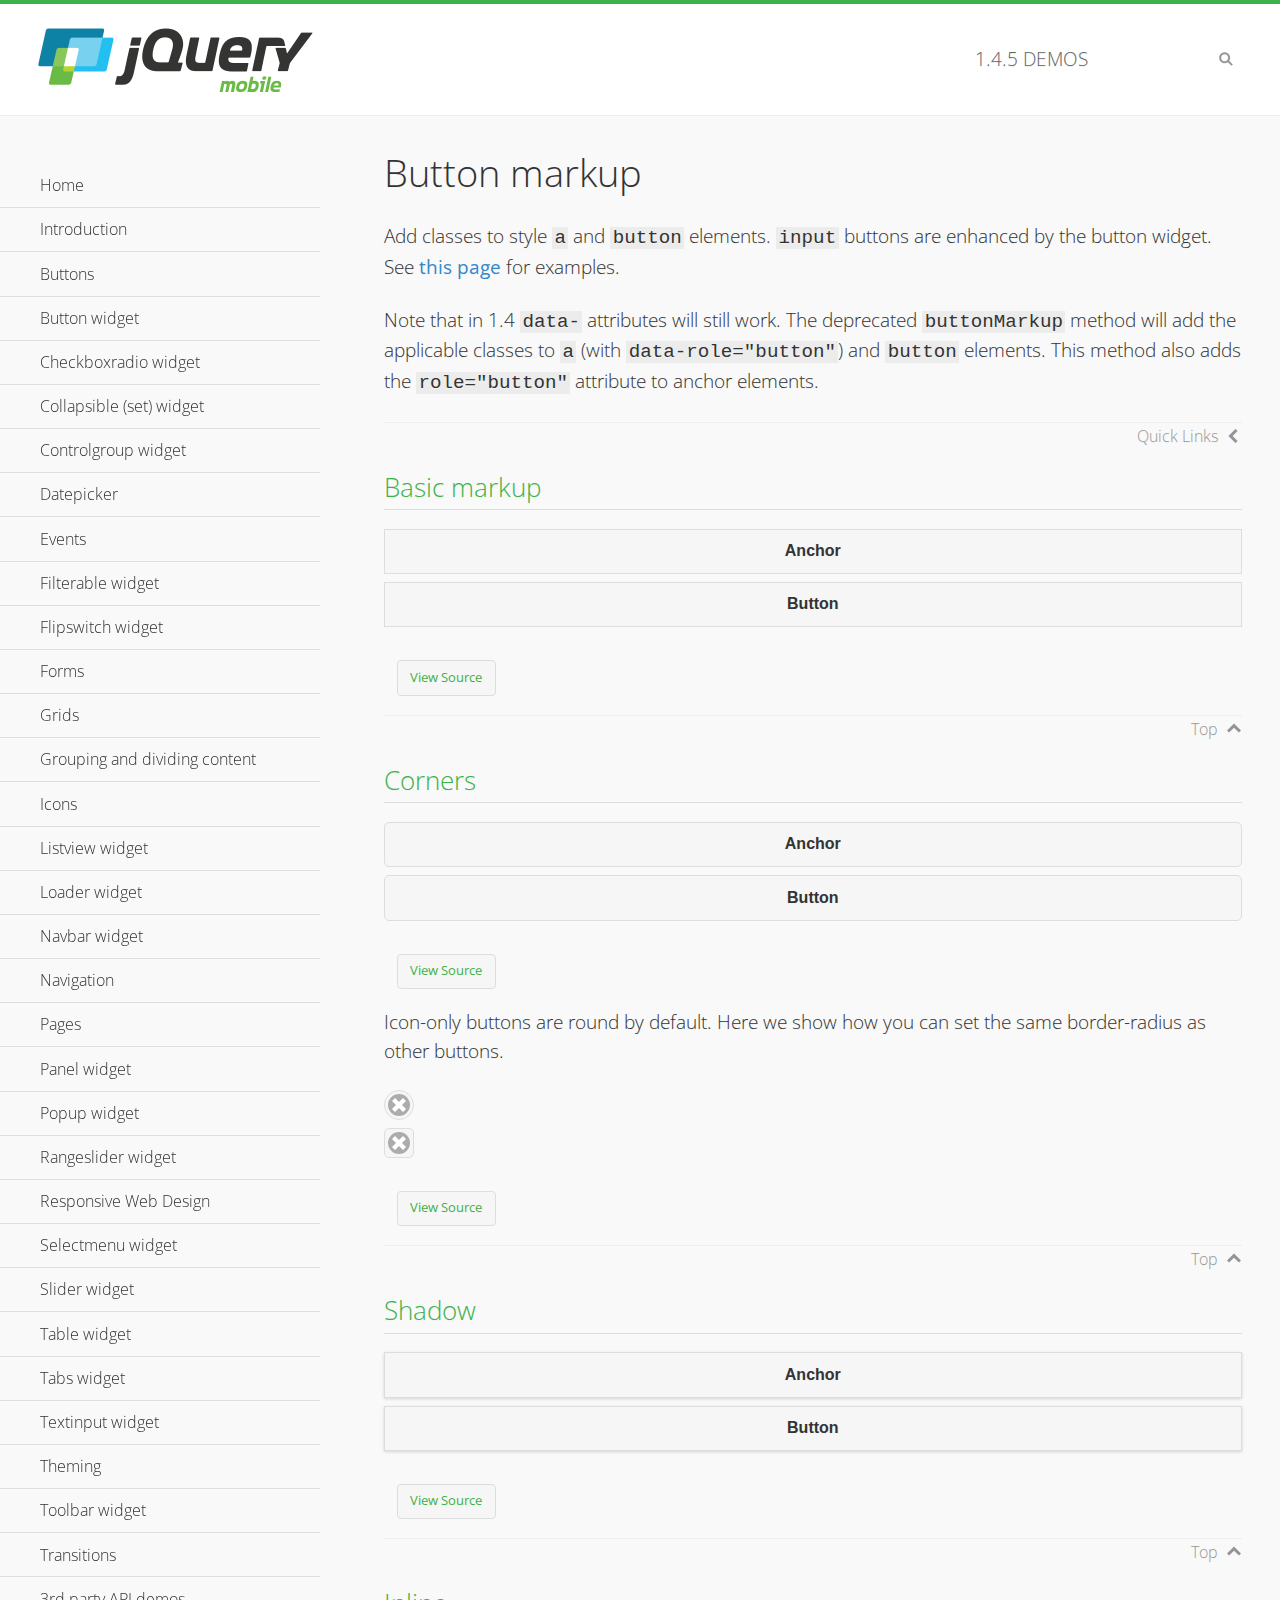
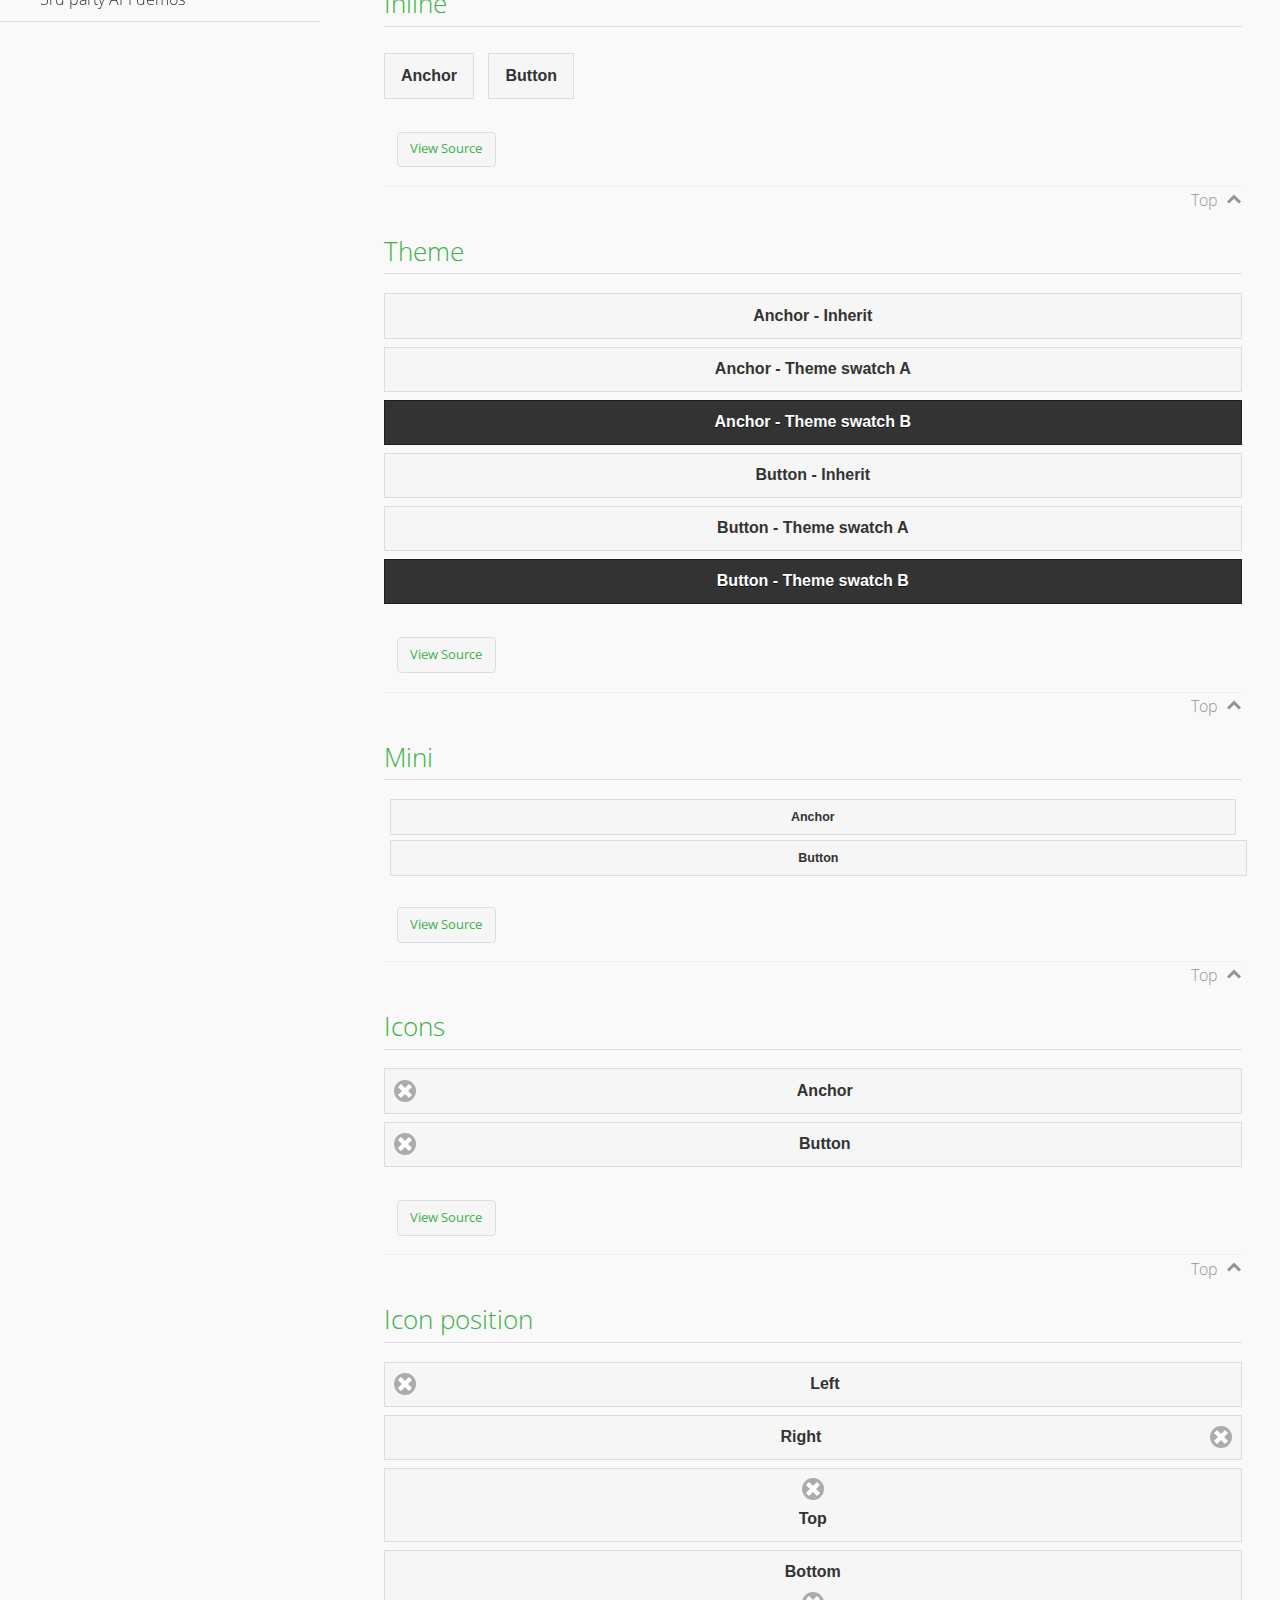
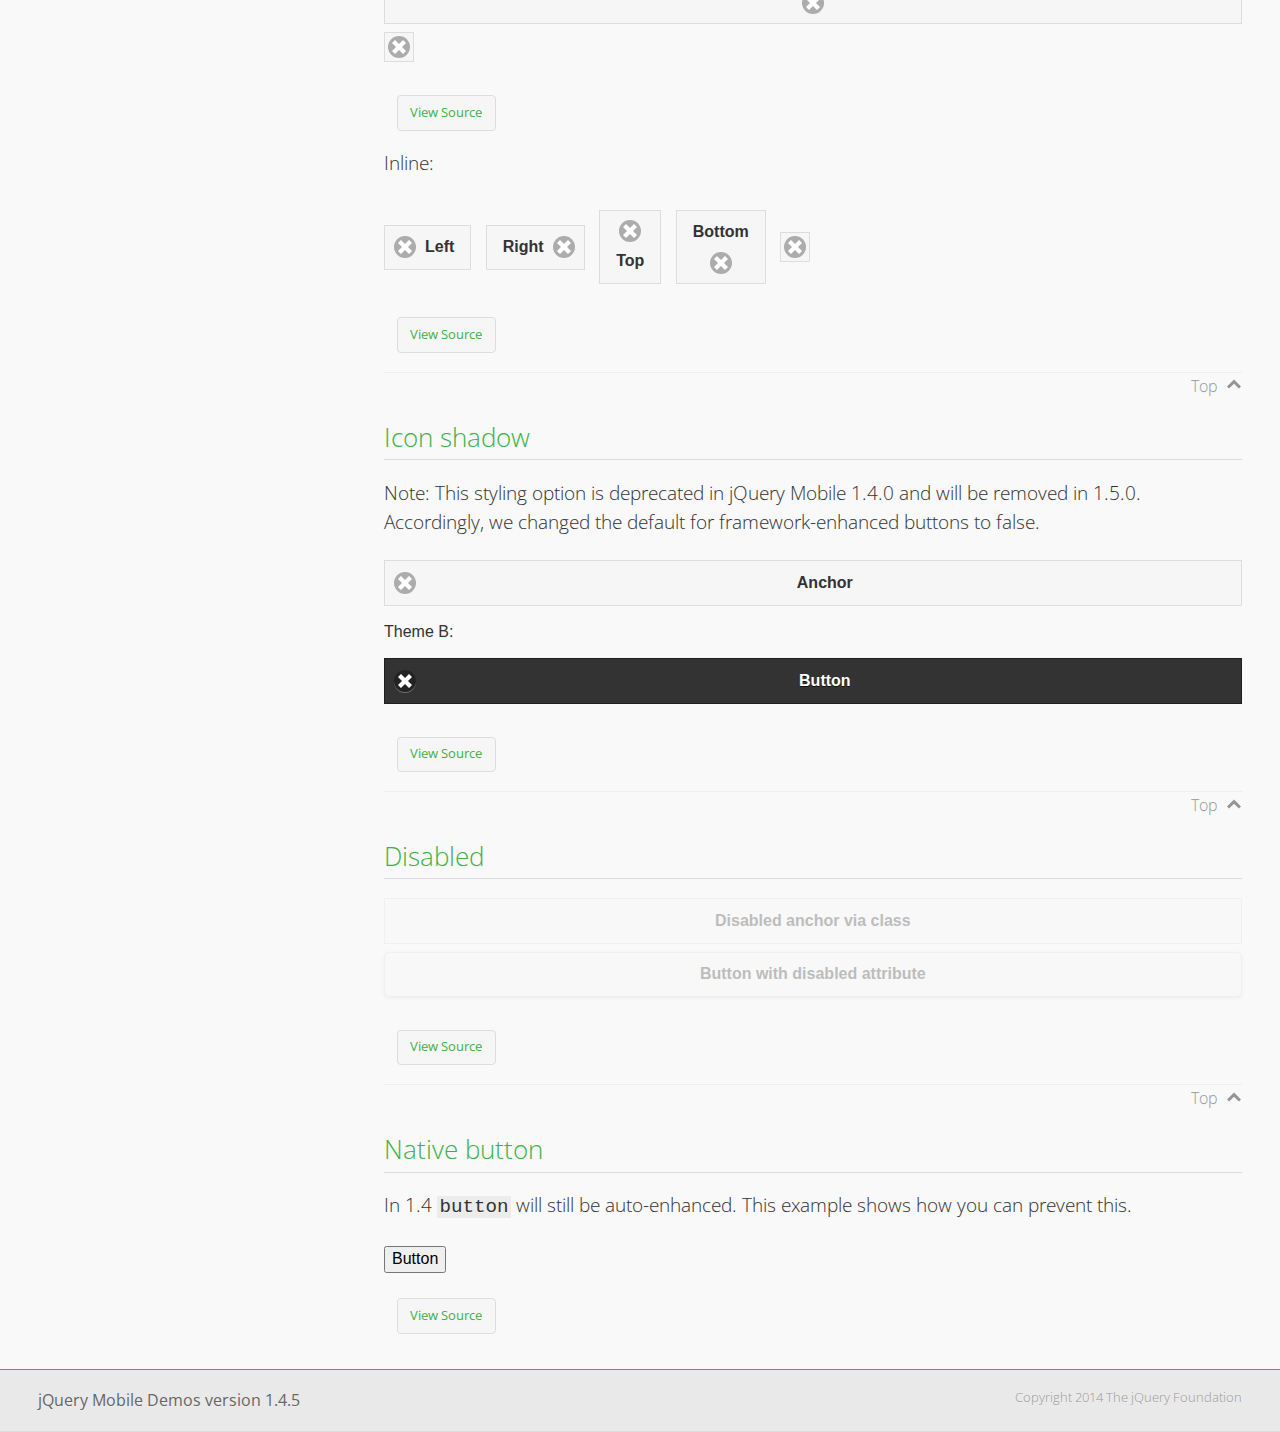
<file: js/jquery.mobile/demos/button-markup/index.html>
<!DOCTYPE html>
<html>
<head>
	<meta charset="utf-8">
	<meta name="viewport" content="width=device-width, initial-scale=1">
	<title>Button markup - jQuery Mobile Demos</title>
	<link rel="shortcut icon" href="../favicon.ico">
    <link rel="stylesheet" href="http://fonts.googleapis.com/css?family=Open+Sans:300,400,700">
	<link rel="stylesheet" href="../css/themes/default/jquery.mobile-1.4.5.min.css">
	<link rel="stylesheet" href="../_assets/css/jqm-demos.css">
	<script src="../js/jquery.js"></script>
	<script src="../_assets/js/index.js"></script>
	<script src="../js/jquery.mobile-1.4.5.min.js"></script>
	<style>
		#custom-border-radius .ui-btn-icon-notext.ui-corner-all {
			-webkit-border-radius: .3125em;
			border-radius: .3125em;
		}
	</style>
</head>
<body>
<div data-role="page" class="jqm-demos" data-quicklinks="true">

	<div data-role="header" class="jqm-header">
		<h2><a href="../" title="jQuery Mobile Demos home"><img src="../_assets/img/jquery-logo.png" alt="jQuery Mobile"></a></h2>
		<p><span class="jqm-version"></span> Demos</p>
		<a href="#" class="jqm-navmenu-link ui-btn ui-btn-icon-notext ui-corner-all ui-icon-bars ui-nodisc-icon ui-alt-icon ui-btn-left">Menu</a>
		<a href="#" class="jqm-search-link ui-btn ui-btn-icon-notext ui-corner-all ui-icon-search ui-nodisc-icon ui-alt-icon ui-btn-right">Search</a>
	</div><!-- /header -->

	<div role="main" class="ui-content jqm-content">

		<h1>Button markup</h1>

		<p>Add classes to style <code>a</code> and <code>button</code> elements. <code>input</code> buttons are enhanced by the button widget. See <a href="../button/" data-ajax="false">this page</a> for examples.</p>

		<p>Note that in 1.4 <code>data-</code> attributes will still work. The deprecated <code>buttonMarkup</code> method will add the applicable classes to <code>a</code> (with <code>data-role="button"</code>) and <code>button</code> elements. This method also adds the <code>role="button"</code> attribute to anchor elements.</p>

		<h2>Basic markup</h2>

		<div data-demo-html="true">
			<a href="#" class="ui-btn">Anchor</a>
			<button class="ui-btn">Button</button>
		</div><!--/demo-html -->

		<h2>Corners</h2>

		<div data-demo-html="true">
			<a href="#" class="ui-btn ui-corner-all">Anchor</a>
			<button class="ui-btn ui-corner-all">Button</button>
		</div><!--/demo-html -->

		<p>Icon-only buttons are round by default. Here we show how you can set the same border-radius as other buttons.</p>

		<div data-demo-html="true" data-demo-css="true">
			<a href="#" class="ui-btn ui-icon-delete ui-btn-icon-notext ui-corner-all">No text</a>
			<div id="custom-border-radius">
				<a href="#" class="ui-btn ui-icon-delete ui-btn-icon-notext ui-corner-all">No text</a>
			</div>
		</div><!--/demo-html -->

		<h2>Shadow</h2>

		<div data-demo-html="true">
			<a href="#" class="ui-btn ui-shadow">Anchor</a>
			<button class="ui-btn ui-shadow">Button</button>
		</div><!--/demo-html -->

		<h2>Inline</h2>

		<div data-demo-html="true">
			<a href="#" class="ui-btn ui-btn-inline">Anchor</a>
			<button class="ui-btn ui-btn-inline">Button</button>
		</div><!--/demo-html -->

		<h2>Theme</h2>

		<div data-demo-html="true">
			<a href="#" class="ui-btn">Anchor - Inherit</a>
			<a href="#" class="ui-btn ui-btn-a">Anchor - Theme swatch A</a>
			<a href="#" class="ui-btn ui-btn-b">Anchor - Theme swatch B</a>
			<button class="ui-btn">Button - Inherit</button>
			<button class="ui-btn ui-btn-a">Button - Theme swatch A</button>
			<button class="ui-btn ui-btn-b">Button - Theme swatch B</button>
		</div><!--/demo-html -->

		<h2>Mini</h2>

		<div data-demo-html="true">
			<a href="#" class="ui-btn ui-mini">Anchor</a>
			<button class="ui-btn ui-mini">Button</button>
		</div><!--/demo-html -->

		<h2>Icons</h2>

		<div data-demo-html="true">
			<a href="#" class="ui-btn ui-icon-delete ui-btn-icon-left">Anchor</a>
			<button class="ui-btn ui-icon-delete ui-btn-icon-left">Button</button>
		</div><!--/demo-html -->

		<h2>Icon position</h2>

		<div data-demo-html="true">
			<a href="#" class="ui-btn ui-icon-delete ui-btn-icon-left">Left</a>
			<a href="#" class="ui-btn ui-icon-delete ui-btn-icon-right">Right</a>
			<a href="#" class="ui-btn ui-icon-delete ui-btn-icon-top">Top</a>
			<a href="#" class="ui-btn ui-icon-delete ui-btn-icon-bottom">Bottom</a>
			<a href="#" class="ui-btn ui-icon-delete ui-btn-icon-notext">Icon only</a>
		</div><!--/demo-html -->

		<p>Inline:</p>

		<div data-demo-html="true">
			<a href="#" class="ui-btn ui-btn-inline ui-icon-delete ui-btn-icon-left">Left</a>
			<a href="#" class="ui-btn ui-btn-inline ui-icon-delete ui-btn-icon-right">Right</a>
			<a href="#" class="ui-btn ui-btn-inline ui-icon-delete ui-btn-icon-top">Top</a>
			<a href="#" class="ui-btn ui-btn-inline ui-icon-delete ui-btn-icon-bottom">Bottom</a>
			<a href="#" class="ui-btn ui-btn-inline ui-icon-delete ui-btn-icon-notext">Icon only</a>
		</div><!--/demo-html -->

		<h2>Icon shadow</h2>
		<p>Note: This styling option is deprecated in jQuery Mobile 1.4.0 and will be removed in 1.5.0. Accordingly, we changed the default for framework-enhanced buttons to false.</p>

		<div data-demo-html="true">
			<a href="#" class="ui-btn ui-icon-delete ui-btn-icon-left ui-shadow-icon">Anchor</a>
			<p>Theme B:</p>
			<button class="ui-btn ui-icon-delete ui-btn-icon-left ui-shadow-icon ui-btn-b">Button</button>
		</div><!--/demo-html -->

		<h2>Disabled</h2>

		<div data-demo-html="true">
			<a href="#" class="ui-btn ui-state-disabled">Disabled anchor via class</a>
			<button disabled>Button with disabled attribute</button>
		</div><!--/demo-html -->

		<h2>Native button</h2>
		<!-- TODO: Remove this demo in 1.5 -->
		<p>In 1.4 <code>button</code> will still be auto-enhanced. This example shows how you can prevent this.</p>

		<div data-demo-html="true">
			<button data-role="none">Button</button>
		</div><!--/demo-html -->

	</div><!-- /content -->
	    <div data-role="panel" class="jqm-navmenu-panel" data-position="left" data-display="overlay" data-theme="a">
	    	<ul class="jqm-list ui-alt-icon ui-nodisc-icon">
<li data-filtertext="demos homepage" data-icon="home"><a href=".././">Home</a></li>
<li data-filtertext="introduction overview getting started"><a href="../intro/" data-ajax="false">Introduction</a></li>
<li data-filtertext="buttons button markup buttonmarkup method anchor link button element"><a href="../button-markup/" data-ajax="false">Buttons</a></li>
<li data-filtertext="form button widget input button submit reset"><a href="../button/" data-ajax="false">Button widget</a></li>
<li data-role="collapsible" data-enhanced="true" data-collapsed-icon="carat-d" data-expanded-icon="carat-u" data-iconpos="right" data-inset="false" class="ui-collapsible ui-collapsible-themed-content ui-collapsible-collapsed">
	<h3 class="ui-collapsible-heading ui-collapsible-heading-collapsed">
		<a href="#" class="ui-collapsible-heading-toggle ui-btn ui-btn-icon-right ui-btn-inherit ui-icon-carat-d">
		    Checkboxradio widget<span class="ui-collapsible-heading-status"> click to expand contents</span>
		</a>
	</h3>
	<div class="ui-collapsible-content ui-body-inherit ui-collapsible-content-collapsed" aria-hidden="true">
		<ul>
			<li data-filtertext="form checkboxradio widget checkbox input checkboxes controlgroups"><a href="../checkboxradio-checkbox/" data-ajax="false">Checkboxes</a></li>
			<li data-filtertext="form checkboxradio widget radio input radio buttons controlgroups"><a href="../checkboxradio-radio/" data-ajax="false">Radio buttons</a></li>
		</ul>
	</div>
</li>
<li data-role="collapsible" data-enhanced="true" data-collapsed-icon="carat-d" data-expanded-icon="carat-u" data-iconpos="right" data-inset="false" class="ui-collapsible ui-collapsible-themed-content ui-collapsible-collapsed">
	<h3 class="ui-collapsible-heading ui-collapsible-heading-collapsed">
		<a href="#" class="ui-collapsible-heading-toggle ui-btn ui-btn-icon-right ui-btn-inherit ui-icon-carat-d">
			Collapsible (set) widget<span class="ui-collapsible-heading-status"> click to expand contents</span>
		</a>
	</h3>
	<div class="ui-collapsible-content ui-body-inherit ui-collapsible-content-collapsed" aria-hidden="true">
		<ul>
			<li data-filtertext="collapsibles content formatting"><a href="../collapsible/" data-ajax="false">Collapsible</a></li>
			<li data-filtertext="dynamic collapsible set accordion append expand"><a href="../collapsible-dynamic/" data-ajax="false">Dynamic collapsibles</a></li>
			<li data-filtertext="accordions collapsible set widget content formatting grouped collapsibles"><a href="../collapsibleset/" data-ajax="false">Collapsible set</a></li>
		</ul>
	</div>
</li>
<li data-role="collapsible" data-enhanced="true" data-collapsed-icon="carat-d" data-expanded-icon="carat-u" data-iconpos="right" data-inset="false" class="ui-collapsible ui-collapsible-themed-content ui-collapsible-collapsed">
	<h3 class="ui-collapsible-heading ui-collapsible-heading-collapsed">
		<a href="#" class="ui-collapsible-heading-toggle ui-btn ui-btn-icon-right ui-btn-inherit ui-icon-carat-d">
			Controlgroup widget<span class="ui-collapsible-heading-status"> click to expand contents</span>
		</a>
	</h3>
	<div class="ui-collapsible-content ui-body-inherit ui-collapsible-content-collapsed" aria-hidden="true">
		<ul>
			<li data-filtertext="controlgroups selectmenu checkboxradio input grouped buttons horizontal vertical"><a href="../controlgroup/" data-ajax="false">Controlgroup</a></li>
			<li data-filtertext="dynamic controlgroup dynamically add buttons"><a href="../controlgroup-dynamic/" data-ajax="false">Dynamic controlgroups</a></li>
		</ul>
	</div>
</li>
<li data-filtertext="form datepicker widget date input"><a href="../datepicker/" data-ajax="false">Datepicker</a></li>
<li data-role="collapsible" data-enhanced="true" data-collapsed-icon="carat-d" data-expanded-icon="carat-u" data-iconpos="right" data-inset="false" class="ui-collapsible ui-collapsible-themed-content ui-collapsible-collapsed">
	<h3 class="ui-collapsible-heading ui-collapsible-heading-collapsed">
		<a href="#" class="ui-collapsible-heading-toggle ui-btn ui-btn-icon-right ui-btn-inherit ui-icon-carat-d">
			Events<span class="ui-collapsible-heading-status"> click to expand contents</span>
		</a>
	</h3>
	<div class="ui-collapsible-content ui-body-inherit ui-collapsible-content-collapsed" aria-hidden="true">
		<ul>
			<li data-filtertext="swipe to delete list items listviews swipe events"><a href="../swipe-list/" data-ajax="false">Swipe list items</a></li>
			<li data-filtertext="swipe to navigate swipe page navigation swipe events"><a href="../swipe-page/" data-ajax="false">Swipe page navigation</a></li>
		</ul>
	</div>
</li>
<li data-filtertext="filterable filter elements sorting searching listview table"><a href="../filterable/" data-ajax="false">Filterable widget</a></li>
<li data-filtertext="form flipswitch widget flip toggle switch binary select checkbox input"><a href="../flipswitch/" data-ajax="false">Flipswitch widget</a></li>
<li data-role="collapsible" data-enhanced="true" data-collapsed-icon="carat-d" data-expanded-icon="carat-u" data-iconpos="right" data-inset="false" class="ui-collapsible ui-collapsible-themed-content ui-collapsible-collapsed">
	<h3 class="ui-collapsible-heading ui-collapsible-heading-collapsed">
		<a href="#" class="ui-collapsible-heading-toggle ui-btn ui-btn-icon-right ui-btn-inherit ui-icon-carat-d">
			Forms<span class="ui-collapsible-heading-status"> click to expand contents</span>
		</a>
	</h3>
	<div class="ui-collapsible-content ui-body-inherit ui-collapsible-content-collapsed" aria-hidden="true">
		<ul>
			<li data-filtertext="forms text checkbox radio range button submit reset inputs selects textarea slider flipswitch label form elements"><a href="../forms/" data-ajax="false">Forms</a></li>
			<li data-filtertext="form hide labels hidden accessible ui-hidden-accessible forms"><a href="../forms-label-hidden-accessible/" data-ajax="false">Hide labels</a></li>
			<li data-filtertext="form field containers fieldcontain ui-field-contain forms"><a href="../forms-field-contain/" data-ajax="false">Field containers</a></li>
			<li data-filtertext="forms disabled form elements"><a href="../forms-disabled/" data-ajax="false">Forms disabled</a></li>
			<li data-filtertext="forms gallery examples overview forms text checkbox radio range button submit reset inputs selects textarea slider flipswitch label form elements"><a href="../forms-gallery/" data-ajax="false">Forms gallery</a></li>
		</ul>
	</div>
</li>
<li data-role="collapsible" data-enhanced="true" data-collapsed-icon="carat-d" data-expanded-icon="carat-u" data-iconpos="right" data-inset="false" class="ui-collapsible ui-collapsible-themed-content ui-collapsible-collapsed">
	<h3 class="ui-collapsible-heading ui-collapsible-heading-collapsed">
		<a href="#" class="ui-collapsible-heading-toggle ui-btn ui-btn-icon-right ui-btn-inherit ui-icon-carat-d">
			Grids<span class="ui-collapsible-heading-status"> click to expand contents</span>
		</a>
	</h3>
	<div class="ui-collapsible-content ui-body-inherit ui-collapsible-content-collapsed" aria-hidden="true">
		<ul>
			<li data-filtertext="grids columns blocks content formatting rwd responsive css framework"><a href="../grids/" data-ajax="false">Grids</a></li>
			<li data-filtertext="buttons in grids css framework"><a href="../grids-buttons/" data-ajax="false">Buttons in grids</a></li>
			<li data-filtertext="custom responsive grids rwd css framework"><a href="../grids-custom-responsive/" data-ajax="false">Custom responsive grids</a></li>
		</ul>
	</div>
</li>
<li data-filtertext="blocks content formatting sections heading"><a href="../body-bar-classes/" data-ajax="false">Grouping and dividing content</a></li>
<li data-role="collapsible" data-enhanced="true" data-collapsed-icon="carat-d" data-expanded-icon="carat-u" data-iconpos="right" data-inset="false" class="ui-collapsible ui-collapsible-themed-content ui-collapsible-collapsed">
	<h3 class="ui-collapsible-heading ui-collapsible-heading-collapsed">
		<a href="#" class="ui-collapsible-heading-toggle ui-btn ui-btn-icon-right ui-btn-inherit ui-icon-carat-d">
			Icons<span class="ui-collapsible-heading-status"> click to expand contents</span>
		</a>
	</h3>
	<div class="ui-collapsible-content ui-body-inherit ui-collapsible-content-collapsed" aria-hidden="true">
		<ul>
			<li data-filtertext="button icons svg disc alt custom icon position"><a href="../icons/" data-ajax="false">Icons</a></li>
			<li data-filtertext=""><a href="../icons-grunticon/" data-ajax="false">Grunticon loader</a></li>
		</ul>
	</div>
</li>
<li data-role="collapsible" data-enhanced="true" data-collapsed-icon="carat-d" data-expanded-icon="carat-u" data-iconpos="right" data-inset="false" class="ui-collapsible ui-collapsible-themed-content ui-collapsible-collapsed">
	<h3 class="ui-collapsible-heading ui-collapsible-heading-collapsed">
		<a href="#" class="ui-collapsible-heading-toggle ui-btn ui-btn-icon-right ui-btn-inherit ui-icon-carat-d">
			Listview widget<span class="ui-collapsible-heading-status"> click to expand contents</span>
		</a>
	</h3>
	<div class="ui-collapsible-content ui-body-inherit ui-collapsible-content-collapsed" aria-hidden="true">
		<ul>
			<li data-filtertext="listview widget thumbnails icons nested split button collapsible ul ol"><a href="../listview/" data-ajax="false">Listview</a></li>
			<li data-filtertext="autocomplete filterable reveal listview filtertextbeforefilter placeholder"><a href="../listview-autocomplete/" data-ajax="false">Listview autocomplete</a></li>
			<li data-filtertext="autocomplete filterable reveal listview remote data filtertextbeforefilter placeholder"><a href="../listview-autocomplete-remote/" data-ajax="false">Listview autocomplete remote data</a></li>
			<li data-filtertext="autodividers anchor jump scroll linkbars listview lists ul ol"><a href="../listview-autodividers-linkbar/" data-ajax="false">Listview autodividers linkbar</a></li>
			<li data-filtertext="listview autodividers selector autodividersselector lists ul ol"><a href="../listview-autodividers-selector/" data-ajax="false">Listview autodividers selector</a></li>
			<li data-filtertext="listview nested list items"><a href="../listview-nested-lists/" data-ajax="false">Nested Listviews</a></li>
			<li data-filtertext="listview collapsible list items flat"><a href="../listview-collapsible-item-flat/" data-ajax="false">Listview collapsible list items (flat)</a></li>
			<li data-filtertext="listview collapsible list indented"><a href="../listview-collapsible-item-indented/" data-ajax="false">Listview collapsible list items (indented)</a></li>
			<li data-filtertext="grid listview responsive grids responsive listviews lists ul"><a href="../listview-grid/" data-ajax="false">Listview responsive grid</a></li>
		</ul>
	</div>
</li>
<li data-filtertext="loader widget page loading navigation overlay spinner"><a href="../loader/" data-ajax="false">Loader widget</a></li>
<li data-filtertext="navbar widget navmenu toolbars header footer"><a href="../navbar/" data-ajax="false">Navbar widget</a></li>
<li data-role="collapsible" data-enhanced="true" data-collapsed-icon="carat-d" data-expanded-icon="carat-u" data-iconpos="right" data-inset="false" class="ui-collapsible ui-collapsible-themed-content ui-collapsible-collapsed">
	<h3 class="ui-collapsible-heading ui-collapsible-heading-collapsed">
		<a href="#" class="ui-collapsible-heading-toggle ui-btn ui-btn-icon-right ui-btn-inherit ui-icon-carat-d">
			Navigation<span class="ui-collapsible-heading-status"> click to expand contents</span>
		</a>
	</h3>
	<div class="ui-collapsible-content ui-body-inherit ui-collapsible-content-collapsed" aria-hidden="true">
		<ul>
			<li data-filtertext="ajax navigation navigate widget history event method"><a href="../navigation/" data-ajax="false">Navigation</a></li>
			<li data-filtertext="linking pages page links navigation ajax prefetch cache"><a href="../navigation-linking-pages/" data-ajax="false">Linking pages</a></li>
			<!-- <li data-filtertext="php redirect server redirection server-side navigation"><a href="../navigation-php-redirect/" data-ajax="false">PHP redirect demo</a></li>-->
			<li data-filtertext="navigation redirection hash query"><a href="../navigation-hash-processing/" data-ajax="false">Hash processing demo</a></li>
			<li data-filtertext="navigation redirection hash query"><a href="../page-events/" data-ajax="false">Page Navigation Events</a></li>
		</ul>
	</div>
</li>
<li data-role="collapsible" data-enhanced="true" data-collapsed-icon="carat-d" data-expanded-icon="carat-u" data-iconpos="right" data-inset="false" class="ui-collapsible ui-collapsible-themed-content ui-collapsible-collapsed">
	<h3 class="ui-collapsible-heading ui-collapsible-heading-collapsed">
		<a href="#" class="ui-collapsible-heading-toggle ui-btn ui-btn-icon-right ui-btn-inherit ui-icon-carat-d">
			Pages<span class="ui-collapsible-heading-status"> click to expand contents</span>
		</a>
	</h3>
	<div class="ui-collapsible-content ui-body-inherit ui-collapsible-content-collapsed" aria-hidden="true">
		<ul>
			<li data-filtertext="pages page widget ajax navigation"><a href="../pages/" data-ajax="false">Pages</a></li>
			<li data-filtertext="single page"><a href="../pages-single-page/" data-ajax="false">Single page</a></li>
			<li data-filtertext="multipage multi-page page"><a href="../pages-multi-page/" data-ajax="false">Multi-page template</a></li>
			<li data-filtertext="dialog page widget modal popup"><a href="../pages-dialog/" data-ajax="false">Dialog page</a></li>
		</ul>
	</div>
</li>
<li data-role="collapsible" data-enhanced="true" data-collapsed-icon="carat-d" data-expanded-icon="carat-u" data-iconpos="right" data-inset="false" class="ui-collapsible ui-collapsible-themed-content ui-collapsible-collapsed">
	<h3 class="ui-collapsible-heading ui-collapsible-heading-collapsed">
		<a href="#" class="ui-collapsible-heading-toggle ui-btn ui-btn-icon-right ui-btn-inherit ui-icon-carat-d">
			Panel widget<span class="ui-collapsible-heading-status"> click to expand contents</span>
		</a>
	</h3>
	<div class="ui-collapsible-content ui-body-inherit ui-collapsible-content-collapsed" aria-hidden="true">
		<ul>
			<li data-filtertext="panel widget sliding panels reveal push overlay responsive"><a href="../panel/" data-ajax="false">Panel</a></li>
			<li data-filtertext=""><a href="../panel-external/" data-ajax="false">External panels</a></li>
			<li data-filtertext="panel "><a href="../panel-fixed/" data-ajax="false">Fixed panels</a></li>
			<li data-filtertext="panel slide panels sliding panels shadow rwd responsive breakpoint"><a href="../panel-responsive/" data-ajax="false">Panels responsive</a></li>
			<li data-filtertext="panel custom style custom panel width reveal shadow listview panel styling page background wrapper"><a href="../panel-styling/" data-ajax="false">Custom panel style</a></li>
			<li data-filtertext="panel open on swipe"><a href="../panel-swipe-open/" data-ajax="false">Panel open on swipe</a></li>
			<li data-filtertext="panels outside page internal external toolbars"><a href="../panel-external-internal/" data-ajax="false">Panel external and internal</a></li>
		</ul>
	</div>
</li>
<li data-role="collapsible" data-enhanced="true" data-collapsed-icon="carat-d" data-expanded-icon="carat-u" data-iconpos="right" data-inset="false" class="ui-collapsible ui-collapsible-themed-content ui-collapsible-collapsed">
	<h3 class="ui-collapsible-heading ui-collapsible-heading-collapsed">
		<a href="#" class="ui-collapsible-heading-toggle ui-btn ui-btn-icon-right ui-btn-inherit ui-icon-carat-d">
			Popup widget<span class="ui-collapsible-heading-status"> click to expand contents</span>
		</a>
	</h3>
	<div class="ui-collapsible-content ui-body-inherit ui-collapsible-content-collapsed" aria-hidden="true">
		<ul>
			<li data-filtertext="popup widget popups dialog modal transition tooltip lightbox form overlay screen flip pop fade transition"><a href="../popup/" data-ajax="false">Popup</a></li>
			<li data-filtertext="popup alignment position"><a href="../popup-alignment/" data-ajax="false">Popup alignment</a></li>
			<li data-filtertext="popup arrow size popups popover"><a href="../popup-arrow-size/" data-ajax="false">Popup arrow size</a></li>
			<li data-filtertext="dynamic popups popup images lightbox"><a href="../popup-dynamic/" data-ajax="false">Dynamic popups</a></li>
			<li data-filtertext="popups with iframes scaling"><a href="../popup-iframe/" data-ajax="false">Popups with iframes</a></li>
			<li data-filtertext="popup image scaling"><a href="../popup-image-scaling/" data-ajax="false">Popup image scaling</a></li>
			<li data-filtertext="external popup outside multi-page"><a href="../popup-outside-multipage/" data-ajax="false">Popup outside multi-page</a></li>
		</ul>
	</div>
</li>
<li data-filtertext="form rangeslider widget dual sliders dual handle sliders range input"><a href="../rangeslider/" data-ajax="false">Rangeslider widget</a></li>
<li data-filtertext="responsive web design rwd adaptive progressive enhancement PE accessible mobile breakpoints media query media queries"><a href="../rwd/" data-ajax="false">Responsive Web Design</a></li>
<li data-role="collapsible" data-enhanced="true" data-collapsed-icon="carat-d" data-expanded-icon="carat-u" data-iconpos="right" data-inset="false" class="ui-collapsible ui-collapsible-themed-content ui-collapsible-collapsed">
	<h3 class="ui-collapsible-heading ui-collapsible-heading-collapsed">
		<a href="#" class="ui-collapsible-heading-toggle ui-btn ui-btn-icon-right ui-btn-inherit ui-icon-carat-d">
			Selectmenu widget<span class="ui-collapsible-heading-status"> click to expand contents</span>
		</a>
	</h3>
	<div class="ui-collapsible-content ui-body-inherit ui-collapsible-content-collapsed" aria-hidden="true">
		<ul>
			<li data-filtertext="form selectmenu widget select input custom select menu selects"><a href="../selectmenu/" data-ajax="false">Selectmenu</a></li>
			<li data-filtertext="form custom select menu selectmenu widget custom menu option optgroup multiple selects"><a href="../selectmenu-custom/" data-ajax="false">Custom select menu</a></li>
			<li data-filtertext="filterable select filter popup dialog"><a href="../selectmenu-custom-filter/" data-ajax="false">Custom select menu with filter</a></li>
		</ul>
	</div>
</li>
<li data-role="collapsible" data-enhanced="true" data-collapsed-icon="carat-d" data-expanded-icon="carat-u" data-iconpos="right" data-inset="false" class="ui-collapsible ui-collapsible-themed-content ui-collapsible-collapsed">
	<h3 class="ui-collapsible-heading ui-collapsible-heading-collapsed">
		<a href="#" class="ui-collapsible-heading-toggle ui-btn ui-btn-icon-right ui-btn-inherit ui-icon-carat-d">
			Slider widget<span class="ui-collapsible-heading-status"> click to expand contents</span>
		</a>
	</h3>
	<div class="ui-collapsible-content ui-body-inherit ui-collapsible-content-collapsed" aria-hidden="true">
		<ul>
			<li data-filtertext="form slider widget range input single sliders"><a href="../slider/" data-ajax="false">Slider</a></li>
			<li data-filtertext="form slider widget flipswitch slider binary select flip toggle switch"><a href="../slider-flipswitch/" data-ajax="false">Slider flip toggle switch</a></li>
			<li data-filtertext="form slider tooltip handle value input range sliders"><a href="../slider-tooltip/" data-ajax="false">Slider tooltip</a></li>
		</ul>
	</div>
</li>
<li data-role="collapsible" data-enhanced="true" data-collapsed-icon="carat-d" data-expanded-icon="carat-u" data-iconpos="right" data-inset="false" class="ui-collapsible ui-collapsible-themed-content ui-collapsible-collapsed">
	<h3 class="ui-collapsible-heading ui-collapsible-heading-collapsed">
		<a href="#" class="ui-collapsible-heading-toggle ui-btn ui-btn-icon-right ui-btn-inherit ui-icon-carat-d">
			Table widget<span class="ui-collapsible-heading-status"> click to expand contents</span>
		</a>
	</h3>
	<div class="ui-collapsible-content ui-body-inherit ui-collapsible-content-collapsed" aria-hidden="true">
		<ul>
			<li data-filtertext="table widget reflow column toggle th td responsive tables rwd hide show tabular"><a href="../table-column-toggle/" data-ajax="false">Table Column Toggle</a></li>
			<li data-filtertext="table column toggle phone comparison demo"><a href="../table-column-toggle-example/" data-ajax="false">Table Column Toggle demo</a></li>
			<li data-filtertext="responsive tables table column toggle heading groups rwd breakpoint"><a href="../table-column-toggle-heading-groups/" data-ajax="false">Table Column Toggle heading groups</a></li>
			<li data-filtertext="responsive tables table column toggle hide rwd breakpoint customization options"><a href="../table-column-toggle-options/" data-ajax="false">Table Column Toggle options</a></li>
			<li data-filtertext="table reflow th td responsive rwd columns tabular"><a href="../table-reflow/" data-ajax="false">Table Reflow</a></li>
			<li data-filtertext="responsive tables table reflow heading groups rwd breakpoint"><a href="../table-reflow-heading-groups/" data-ajax="false">Table Reflow heading groups</a></li>
			<li data-filtertext="responsive tables table reflow stripes strokes table style"><a href="../table-reflow-stripes-strokes/" data-ajax="false">Table Reflow stripes and strokes</a></li>
			<li data-filtertext="responsive tables table reflow stack custom styles"><a href="../table-reflow-styling/" data-ajax="false">Table Reflow custom styles</a></li>
		</ul>
	</div>
</li>
<li data-filtertext="ui tabs widget"><a href="../tabs/" data-ajax="false">Tabs widget</a></li>
<li data-filtertext="form textinput widget text input textarea number date time tel email file color password"><a href="../textinput/" data-ajax="false">Textinput widget</a></li>
<li data-role="collapsible" data-enhanced="true" data-collapsed-icon="carat-d" data-expanded-icon="carat-u" data-iconpos="right" data-inset="false" class="ui-collapsible ui-collapsible-themed-content ui-collapsible-collapsed">
	<h3 class="ui-collapsible-heading ui-collapsible-heading-collapsed">
		<a href="#" class="ui-collapsible-heading-toggle ui-btn ui-btn-icon-right ui-btn-inherit ui-icon-carat-d">
			Theming<span class="ui-collapsible-heading-status"> click to expand contents</span>
		</a>
	</h3>
	<div class="ui-collapsible-content ui-body-inherit ui-collapsible-content-collapsed" aria-hidden="true">
		<ul>
			<li data-filtertext="default theme swatches theming style css"><a href="../theme-default/" data-ajax="false">Default theme</a></li>
			<li data-filtertext="classic theme old theme swatches theming style css"><a href="../theme-classic/" data-ajax="false">Classic theme</a></li>
		</ul>
	</div>
</li>
<li data-role="collapsible" data-enhanced="true" data-collapsed-icon="carat-d" data-expanded-icon="carat-u" data-iconpos="right" data-inset="false" class="ui-collapsible ui-collapsible-themed-content ui-collapsible-collapsed">
	<h3 class="ui-collapsible-heading ui-collapsible-heading-collapsed">
		<a href="#" class="ui-collapsible-heading-toggle ui-btn ui-btn-icon-right ui-btn-inherit ui-icon-carat-d">
			Toolbar widget<span class="ui-collapsible-heading-status"> click to expand contents</span>
		</a>
	</h3>
	<div class="ui-collapsible-content ui-body-inherit ui-collapsible-content-collapsed" aria-hidden="true">
		<ul>
			<li data-filtertext="toolbar widget header footer toolbars fixed fullscreen external sections"><a href="../toolbar/" data-ajax="false">Toolbar</a></li>
			<li data-filtertext="dynamic toolbars dynamically add toolbar header footer"><a href="../toolbar-dynamic/" data-ajax="false">Dynamic toolbars</a></li>
			<li data-filtertext="external toolbars header footer"><a href="../toolbar-external/" data-ajax="false">External toolbars</a></li>
			<li data-filtertext="fixed toolbars header footer"><a href="../toolbar-fixed/" data-ajax="false">Fixed toolbars</a></li>
			<li data-filtertext="fixed fullscreen toolbars header footer"><a href="../toolbar-fixed-fullscreen/" data-ajax="false">Fullscreen toolbars</a></li>
			<li data-filtertext="external fixed toolbars header footer"><a href="../toolbar-fixed-external/" data-ajax="false">Fixed external toolbars</a></li>
			<li data-filtertext="external persistent toolbars header footer navbar navmenu"><a href="../toolbar-fixed-persistent/" data-ajax="false">Persistent toolbars</a></li>
			<li data-filtertext="external ajax optimized toolbars persistent toolbars header footer navbar"><a href="../toolbar-fixed-persistent-optimized/" data-ajax="false">Ajax optimized toolbars</a></li>
			<li data-filtertext="form in toolbars header footer"><a href="../toolbar-fixed-forms/" data-ajax="false">Form in toolbar</a></li>
		</ul>
	</div>
</li>
<li data-filtertext="page transitions animated pages popup navigation flip slide fade pop"><a href="../transitions/" data-ajax="false">Transitions</a></li>
<li data-role="collapsible" data-enhanced="true" data-collapsed-icon="carat-d" data-expanded-icon="carat-u" data-iconpos="right" data-inset="false" class="ui-collapsible ui-collapsible-themed-content ui-collapsible-collapsed">
	<h3 class="ui-collapsible-heading ui-collapsible-heading-collapsed">
		<a href="#" class="ui-collapsible-heading-toggle ui-btn ui-btn-icon-right ui-btn-inherit ui-icon-carat-d">
			3rd party API demos<span class="ui-collapsible-heading-status"> click to expand contents</span>
		</a>
	</h3>
	<div class="ui-collapsible-content ui-body-inherit ui-collapsible-content-collapsed" aria-hidden="true">
		<ul>
			<li data-filtertext="backbone requirejs navigation router"><a href="../backbone-requirejs/" data-ajax="false">Backbone RequireJS</a></li>
			<li data-filtertext="google maps geolocation demo"><a href="../map-geolocation/" data-ajax="false">Google Maps geolocation</a></li>
			<li data-filtertext="google maps hybrid"><a href="../map-list-toggle/" data-ajax="false">Google Maps list toggle</a></li>
		</ul>
	</div>
</li>



		     </ul>
		</div><!-- /panel -->


	<div data-role="footer" data-position="fixed" data-tap-toggle="false" class="jqm-footer">
		<p>jQuery Mobile Demos version <span class="jqm-version"></span></p>
		<p>Copyright 2014 The jQuery Foundation</p>
	</div><!-- /footer -->
	<!-- TODO: This should become an external panel so we can add input to markup (unique ID) -->
    <div data-role="panel" class="jqm-search-panel" data-position="right" data-display="overlay" data-theme="a">
		<div class="jqm-search">
			<ul class="jqm-list" data-filter-placeholder="Search demos..." data-filter-reveal="true">
<li data-filtertext="demos homepage" data-icon="home"><a href=".././">Home</a></li>
<li data-filtertext="introduction overview getting started"><a href="../intro/" data-ajax="false">Introduction</a></li>
<li data-filtertext="buttons button markup buttonmarkup method anchor link button element"><a href="../button-markup/" data-ajax="false">Buttons</a></li>
<li data-filtertext="form button widget input button submit reset"><a href="../button/" data-ajax="false">Button widget</a></li>
<li data-role="collapsible" data-enhanced="true" data-collapsed-icon="carat-d" data-expanded-icon="carat-u" data-iconpos="right" data-inset="false" class="ui-collapsible ui-collapsible-themed-content ui-collapsible-collapsed">
	<h3 class="ui-collapsible-heading ui-collapsible-heading-collapsed">
		<a href="#" class="ui-collapsible-heading-toggle ui-btn ui-btn-icon-right ui-btn-inherit ui-icon-carat-d">
		    Checkboxradio widget<span class="ui-collapsible-heading-status"> click to expand contents</span>
		</a>
	</h3>
	<div class="ui-collapsible-content ui-body-inherit ui-collapsible-content-collapsed" aria-hidden="true">
		<ul>
			<li data-filtertext="form checkboxradio widget checkbox input checkboxes controlgroups"><a href="../checkboxradio-checkbox/" data-ajax="false">Checkboxes</a></li>
			<li data-filtertext="form checkboxradio widget radio input radio buttons controlgroups"><a href="../checkboxradio-radio/" data-ajax="false">Radio buttons</a></li>
		</ul>
	</div>
</li>
<li data-role="collapsible" data-enhanced="true" data-collapsed-icon="carat-d" data-expanded-icon="carat-u" data-iconpos="right" data-inset="false" class="ui-collapsible ui-collapsible-themed-content ui-collapsible-collapsed">
	<h3 class="ui-collapsible-heading ui-collapsible-heading-collapsed">
		<a href="#" class="ui-collapsible-heading-toggle ui-btn ui-btn-icon-right ui-btn-inherit ui-icon-carat-d">
			Collapsible (set) widget<span class="ui-collapsible-heading-status"> click to expand contents</span>
		</a>
	</h3>
	<div class="ui-collapsible-content ui-body-inherit ui-collapsible-content-collapsed" aria-hidden="true">
		<ul>
			<li data-filtertext="collapsibles content formatting"><a href="../collapsible/" data-ajax="false">Collapsible</a></li>
			<li data-filtertext="dynamic collapsible set accordion append expand"><a href="../collapsible-dynamic/" data-ajax="false">Dynamic collapsibles</a></li>
			<li data-filtertext="accordions collapsible set widget content formatting grouped collapsibles"><a href="../collapsibleset/" data-ajax="false">Collapsible set</a></li>
		</ul>
	</div>
</li>
<li data-role="collapsible" data-enhanced="true" data-collapsed-icon="carat-d" data-expanded-icon="carat-u" data-iconpos="right" data-inset="false" class="ui-collapsible ui-collapsible-themed-content ui-collapsible-collapsed">
	<h3 class="ui-collapsible-heading ui-collapsible-heading-collapsed">
		<a href="#" class="ui-collapsible-heading-toggle ui-btn ui-btn-icon-right ui-btn-inherit ui-icon-carat-d">
			Controlgroup widget<span class="ui-collapsible-heading-status"> click to expand contents</span>
		</a>
	</h3>
	<div class="ui-collapsible-content ui-body-inherit ui-collapsible-content-collapsed" aria-hidden="true">
		<ul>
			<li data-filtertext="controlgroups selectmenu checkboxradio input grouped buttons horizontal vertical"><a href="../controlgroup/" data-ajax="false">Controlgroup</a></li>
			<li data-filtertext="dynamic controlgroup dynamically add buttons"><a href="../controlgroup-dynamic/" data-ajax="false">Dynamic controlgroups</a></li>
		</ul>
	</div>
</li>
<li data-filtertext="form datepicker widget date input"><a href="../datepicker/" data-ajax="false">Datepicker</a></li>
<li data-role="collapsible" data-enhanced="true" data-collapsed-icon="carat-d" data-expanded-icon="carat-u" data-iconpos="right" data-inset="false" class="ui-collapsible ui-collapsible-themed-content ui-collapsible-collapsed">
	<h3 class="ui-collapsible-heading ui-collapsible-heading-collapsed">
		<a href="#" class="ui-collapsible-heading-toggle ui-btn ui-btn-icon-right ui-btn-inherit ui-icon-carat-d">
			Events<span class="ui-collapsible-heading-status"> click to expand contents</span>
		</a>
	</h3>
	<div class="ui-collapsible-content ui-body-inherit ui-collapsible-content-collapsed" aria-hidden="true">
		<ul>
			<li data-filtertext="swipe to delete list items listviews swipe events"><a href="../swipe-list/" data-ajax="false">Swipe list items</a></li>
			<li data-filtertext="swipe to navigate swipe page navigation swipe events"><a href="../swipe-page/" data-ajax="false">Swipe page navigation</a></li>
		</ul>
	</div>
</li>
<li data-filtertext="filterable filter elements sorting searching listview table"><a href="../filterable/" data-ajax="false">Filterable widget</a></li>
<li data-filtertext="form flipswitch widget flip toggle switch binary select checkbox input"><a href="../flipswitch/" data-ajax="false">Flipswitch widget</a></li>
<li data-role="collapsible" data-enhanced="true" data-collapsed-icon="carat-d" data-expanded-icon="carat-u" data-iconpos="right" data-inset="false" class="ui-collapsible ui-collapsible-themed-content ui-collapsible-collapsed">
	<h3 class="ui-collapsible-heading ui-collapsible-heading-collapsed">
		<a href="#" class="ui-collapsible-heading-toggle ui-btn ui-btn-icon-right ui-btn-inherit ui-icon-carat-d">
			Forms<span class="ui-collapsible-heading-status"> click to expand contents</span>
		</a>
	</h3>
	<div class="ui-collapsible-content ui-body-inherit ui-collapsible-content-collapsed" aria-hidden="true">
		<ul>
			<li data-filtertext="forms text checkbox radio range button submit reset inputs selects textarea slider flipswitch label form elements"><a href="../forms/" data-ajax="false">Forms</a></li>
			<li data-filtertext="form hide labels hidden accessible ui-hidden-accessible forms"><a href="../forms-label-hidden-accessible/" data-ajax="false">Hide labels</a></li>
			<li data-filtertext="form field containers fieldcontain ui-field-contain forms"><a href="../forms-field-contain/" data-ajax="false">Field containers</a></li>
			<li data-filtertext="forms disabled form elements"><a href="../forms-disabled/" data-ajax="false">Forms disabled</a></li>
			<li data-filtertext="forms gallery examples overview forms text checkbox radio range button submit reset inputs selects textarea slider flipswitch label form elements"><a href="../forms-gallery/" data-ajax="false">Forms gallery</a></li>
		</ul>
	</div>
</li>
<li data-role="collapsible" data-enhanced="true" data-collapsed-icon="carat-d" data-expanded-icon="carat-u" data-iconpos="right" data-inset="false" class="ui-collapsible ui-collapsible-themed-content ui-collapsible-collapsed">
	<h3 class="ui-collapsible-heading ui-collapsible-heading-collapsed">
		<a href="#" class="ui-collapsible-heading-toggle ui-btn ui-btn-icon-right ui-btn-inherit ui-icon-carat-d">
			Grids<span class="ui-collapsible-heading-status"> click to expand contents</span>
		</a>
	</h3>
	<div class="ui-collapsible-content ui-body-inherit ui-collapsible-content-collapsed" aria-hidden="true">
		<ul>
			<li data-filtertext="grids columns blocks content formatting rwd responsive css framework"><a href="../grids/" data-ajax="false">Grids</a></li>
			<li data-filtertext="buttons in grids css framework"><a href="../grids-buttons/" data-ajax="false">Buttons in grids</a></li>
			<li data-filtertext="custom responsive grids rwd css framework"><a href="../grids-custom-responsive/" data-ajax="false">Custom responsive grids</a></li>
		</ul>
	</div>
</li>
<li data-filtertext="blocks content formatting sections heading"><a href="../body-bar-classes/" data-ajax="false">Grouping and dividing content</a></li>
<li data-role="collapsible" data-enhanced="true" data-collapsed-icon="carat-d" data-expanded-icon="carat-u" data-iconpos="right" data-inset="false" class="ui-collapsible ui-collapsible-themed-content ui-collapsible-collapsed">
	<h3 class="ui-collapsible-heading ui-collapsible-heading-collapsed">
		<a href="#" class="ui-collapsible-heading-toggle ui-btn ui-btn-icon-right ui-btn-inherit ui-icon-carat-d">
			Icons<span class="ui-collapsible-heading-status"> click to expand contents</span>
		</a>
	</h3>
	<div class="ui-collapsible-content ui-body-inherit ui-collapsible-content-collapsed" aria-hidden="true">
		<ul>
			<li data-filtertext="button icons svg disc alt custom icon position"><a href="../icons/" data-ajax="false">Icons</a></li>
			<li data-filtertext=""><a href="../icons-grunticon/" data-ajax="false">Grunticon loader</a></li>
		</ul>
	</div>
</li>
<li data-role="collapsible" data-enhanced="true" data-collapsed-icon="carat-d" data-expanded-icon="carat-u" data-iconpos="right" data-inset="false" class="ui-collapsible ui-collapsible-themed-content ui-collapsible-collapsed">
	<h3 class="ui-collapsible-heading ui-collapsible-heading-collapsed">
		<a href="#" class="ui-collapsible-heading-toggle ui-btn ui-btn-icon-right ui-btn-inherit ui-icon-carat-d">
			Listview widget<span class="ui-collapsible-heading-status"> click to expand contents</span>
		</a>
	</h3>
	<div class="ui-collapsible-content ui-body-inherit ui-collapsible-content-collapsed" aria-hidden="true">
		<ul>
			<li data-filtertext="listview widget thumbnails icons nested split button collapsible ul ol"><a href="../listview/" data-ajax="false">Listview</a></li>
			<li data-filtertext="autocomplete filterable reveal listview filtertextbeforefilter placeholder"><a href="../listview-autocomplete/" data-ajax="false">Listview autocomplete</a></li>
			<li data-filtertext="autocomplete filterable reveal listview remote data filtertextbeforefilter placeholder"><a href="../listview-autocomplete-remote/" data-ajax="false">Listview autocomplete remote data</a></li>
			<li data-filtertext="autodividers anchor jump scroll linkbars listview lists ul ol"><a href="../listview-autodividers-linkbar/" data-ajax="false">Listview autodividers linkbar</a></li>
			<li data-filtertext="listview autodividers selector autodividersselector lists ul ol"><a href="../listview-autodividers-selector/" data-ajax="false">Listview autodividers selector</a></li>
			<li data-filtertext="listview nested list items"><a href="../listview-nested-lists/" data-ajax="false">Nested Listviews</a></li>
			<li data-filtertext="listview collapsible list items flat"><a href="../listview-collapsible-item-flat/" data-ajax="false">Listview collapsible list items (flat)</a></li>
			<li data-filtertext="listview collapsible list indented"><a href="../listview-collapsible-item-indented/" data-ajax="false">Listview collapsible list items (indented)</a></li>
			<li data-filtertext="grid listview responsive grids responsive listviews lists ul"><a href="../listview-grid/" data-ajax="false">Listview responsive grid</a></li>
		</ul>
	</div>
</li>
<li data-filtertext="loader widget page loading navigation overlay spinner"><a href="../loader/" data-ajax="false">Loader widget</a></li>
<li data-filtertext="navbar widget navmenu toolbars header footer"><a href="../navbar/" data-ajax="false">Navbar widget</a></li>
<li data-role="collapsible" data-enhanced="true" data-collapsed-icon="carat-d" data-expanded-icon="carat-u" data-iconpos="right" data-inset="false" class="ui-collapsible ui-collapsible-themed-content ui-collapsible-collapsed">
	<h3 class="ui-collapsible-heading ui-collapsible-heading-collapsed">
		<a href="#" class="ui-collapsible-heading-toggle ui-btn ui-btn-icon-right ui-btn-inherit ui-icon-carat-d">
			Navigation<span class="ui-collapsible-heading-status"> click to expand contents</span>
		</a>
	</h3>
	<div class="ui-collapsible-content ui-body-inherit ui-collapsible-content-collapsed" aria-hidden="true">
		<ul>
			<li data-filtertext="ajax navigation navigate widget history event method"><a href="../navigation/" data-ajax="false">Navigation</a></li>
			<li data-filtertext="linking pages page links navigation ajax prefetch cache"><a href="../navigation-linking-pages/" data-ajax="false">Linking pages</a></li>
			<!-- <li data-filtertext="php redirect server redirection server-side navigation"><a href="../navigation-php-redirect/" data-ajax="false">PHP redirect demo</a></li>-->
			<li data-filtertext="navigation redirection hash query"><a href="../navigation-hash-processing/" data-ajax="false">Hash processing demo</a></li>
			<li data-filtertext="navigation redirection hash query"><a href="../page-events/" data-ajax="false">Page Navigation Events</a></li>
		</ul>
	</div>
</li>
<li data-role="collapsible" data-enhanced="true" data-collapsed-icon="carat-d" data-expanded-icon="carat-u" data-iconpos="right" data-inset="false" class="ui-collapsible ui-collapsible-themed-content ui-collapsible-collapsed">
	<h3 class="ui-collapsible-heading ui-collapsible-heading-collapsed">
		<a href="#" class="ui-collapsible-heading-toggle ui-btn ui-btn-icon-right ui-btn-inherit ui-icon-carat-d">
			Pages<span class="ui-collapsible-heading-status"> click to expand contents</span>
		</a>
	</h3>
	<div class="ui-collapsible-content ui-body-inherit ui-collapsible-content-collapsed" aria-hidden="true">
		<ul>
			<li data-filtertext="pages page widget ajax navigation"><a href="../pages/" data-ajax="false">Pages</a></li>
			<li data-filtertext="single page"><a href="../pages-single-page/" data-ajax="false">Single page</a></li>
			<li data-filtertext="multipage multi-page page"><a href="../pages-multi-page/" data-ajax="false">Multi-page template</a></li>
			<li data-filtertext="dialog page widget modal popup"><a href="../pages-dialog/" data-ajax="false">Dialog page</a></li>
		</ul>
	</div>
</li>
<li data-role="collapsible" data-enhanced="true" data-collapsed-icon="carat-d" data-expanded-icon="carat-u" data-iconpos="right" data-inset="false" class="ui-collapsible ui-collapsible-themed-content ui-collapsible-collapsed">
	<h3 class="ui-collapsible-heading ui-collapsible-heading-collapsed">
		<a href="#" class="ui-collapsible-heading-toggle ui-btn ui-btn-icon-right ui-btn-inherit ui-icon-carat-d">
			Panel widget<span class="ui-collapsible-heading-status"> click to expand contents</span>
		</a>
	</h3>
	<div class="ui-collapsible-content ui-body-inherit ui-collapsible-content-collapsed" aria-hidden="true">
		<ul>
			<li data-filtertext="panel widget sliding panels reveal push overlay responsive"><a href="../panel/" data-ajax="false">Panel</a></li>
			<li data-filtertext=""><a href="../panel-external/" data-ajax="false">External panels</a></li>
			<li data-filtertext="panel "><a href="../panel-fixed/" data-ajax="false">Fixed panels</a></li>
			<li data-filtertext="panel slide panels sliding panels shadow rwd responsive breakpoint"><a href="../panel-responsive/" data-ajax="false">Panels responsive</a></li>
			<li data-filtertext="panel custom style custom panel width reveal shadow listview panel styling page background wrapper"><a href="../panel-styling/" data-ajax="false">Custom panel style</a></li>
			<li data-filtertext="panel open on swipe"><a href="../panel-swipe-open/" data-ajax="false">Panel open on swipe</a></li>
			<li data-filtertext="panels outside page internal external toolbars"><a href="../panel-external-internal/" data-ajax="false">Panel external and internal</a></li>
		</ul>
	</div>
</li>
<li data-role="collapsible" data-enhanced="true" data-collapsed-icon="carat-d" data-expanded-icon="carat-u" data-iconpos="right" data-inset="false" class="ui-collapsible ui-collapsible-themed-content ui-collapsible-collapsed">
	<h3 class="ui-collapsible-heading ui-collapsible-heading-collapsed">
		<a href="#" class="ui-collapsible-heading-toggle ui-btn ui-btn-icon-right ui-btn-inherit ui-icon-carat-d">
			Popup widget<span class="ui-collapsible-heading-status"> click to expand contents</span>
		</a>
	</h3>
	<div class="ui-collapsible-content ui-body-inherit ui-collapsible-content-collapsed" aria-hidden="true">
		<ul>
			<li data-filtertext="popup widget popups dialog modal transition tooltip lightbox form overlay screen flip pop fade transition"><a href="../popup/" data-ajax="false">Popup</a></li>
			<li data-filtertext="popup alignment position"><a href="../popup-alignment/" data-ajax="false">Popup alignment</a></li>
			<li data-filtertext="popup arrow size popups popover"><a href="../popup-arrow-size/" data-ajax="false">Popup arrow size</a></li>
			<li data-filtertext="dynamic popups popup images lightbox"><a href="../popup-dynamic/" data-ajax="false">Dynamic popups</a></li>
			<li data-filtertext="popups with iframes scaling"><a href="../popup-iframe/" data-ajax="false">Popups with iframes</a></li>
			<li data-filtertext="popup image scaling"><a href="../popup-image-scaling/" data-ajax="false">Popup image scaling</a></li>
			<li data-filtertext="external popup outside multi-page"><a href="../popup-outside-multipage/" data-ajax="false">Popup outside multi-page</a></li>
		</ul>
	</div>
</li>
<li data-filtertext="form rangeslider widget dual sliders dual handle sliders range input"><a href="../rangeslider/" data-ajax="false">Rangeslider widget</a></li>
<li data-filtertext="responsive web design rwd adaptive progressive enhancement PE accessible mobile breakpoints media query media queries"><a href="../rwd/" data-ajax="false">Responsive Web Design</a></li>
<li data-role="collapsible" data-enhanced="true" data-collapsed-icon="carat-d" data-expanded-icon="carat-u" data-iconpos="right" data-inset="false" class="ui-collapsible ui-collapsible-themed-content ui-collapsible-collapsed">
	<h3 class="ui-collapsible-heading ui-collapsible-heading-collapsed">
		<a href="#" class="ui-collapsible-heading-toggle ui-btn ui-btn-icon-right ui-btn-inherit ui-icon-carat-d">
			Selectmenu widget<span class="ui-collapsible-heading-status"> click to expand contents</span>
		</a>
	</h3>
	<div class="ui-collapsible-content ui-body-inherit ui-collapsible-content-collapsed" aria-hidden="true">
		<ul>
			<li data-filtertext="form selectmenu widget select input custom select menu selects"><a href="../selectmenu/" data-ajax="false">Selectmenu</a></li>
			<li data-filtertext="form custom select menu selectmenu widget custom menu option optgroup multiple selects"><a href="../selectmenu-custom/" data-ajax="false">Custom select menu</a></li>
			<li data-filtertext="filterable select filter popup dialog"><a href="../selectmenu-custom-filter/" data-ajax="false">Custom select menu with filter</a></li>
		</ul>
	</div>
</li>
<li data-role="collapsible" data-enhanced="true" data-collapsed-icon="carat-d" data-expanded-icon="carat-u" data-iconpos="right" data-inset="false" class="ui-collapsible ui-collapsible-themed-content ui-collapsible-collapsed">
	<h3 class="ui-collapsible-heading ui-collapsible-heading-collapsed">
		<a href="#" class="ui-collapsible-heading-toggle ui-btn ui-btn-icon-right ui-btn-inherit ui-icon-carat-d">
			Slider widget<span class="ui-collapsible-heading-status"> click to expand contents</span>
		</a>
	</h3>
	<div class="ui-collapsible-content ui-body-inherit ui-collapsible-content-collapsed" aria-hidden="true">
		<ul>
			<li data-filtertext="form slider widget range input single sliders"><a href="../slider/" data-ajax="false">Slider</a></li>
			<li data-filtertext="form slider widget flipswitch slider binary select flip toggle switch"><a href="../slider-flipswitch/" data-ajax="false">Slider flip toggle switch</a></li>
			<li data-filtertext="form slider tooltip handle value input range sliders"><a href="../slider-tooltip/" data-ajax="false">Slider tooltip</a></li>
		</ul>
	</div>
</li>
<li data-role="collapsible" data-enhanced="true" data-collapsed-icon="carat-d" data-expanded-icon="carat-u" data-iconpos="right" data-inset="false" class="ui-collapsible ui-collapsible-themed-content ui-collapsible-collapsed">
	<h3 class="ui-collapsible-heading ui-collapsible-heading-collapsed">
		<a href="#" class="ui-collapsible-heading-toggle ui-btn ui-btn-icon-right ui-btn-inherit ui-icon-carat-d">
			Table widget<span class="ui-collapsible-heading-status"> click to expand contents</span>
		</a>
	</h3>
	<div class="ui-collapsible-content ui-body-inherit ui-collapsible-content-collapsed" aria-hidden="true">
		<ul>
			<li data-filtertext="table widget reflow column toggle th td responsive tables rwd hide show tabular"><a href="../table-column-toggle/" data-ajax="false">Table Column Toggle</a></li>
			<li data-filtertext="table column toggle phone comparison demo"><a href="../table-column-toggle-example/" data-ajax="false">Table Column Toggle demo</a></li>
			<li data-filtertext="responsive tables table column toggle heading groups rwd breakpoint"><a href="../table-column-toggle-heading-groups/" data-ajax="false">Table Column Toggle heading groups</a></li>
			<li data-filtertext="responsive tables table column toggle hide rwd breakpoint customization options"><a href="../table-column-toggle-options/" data-ajax="false">Table Column Toggle options</a></li>
			<li data-filtertext="table reflow th td responsive rwd columns tabular"><a href="../table-reflow/" data-ajax="false">Table Reflow</a></li>
			<li data-filtertext="responsive tables table reflow heading groups rwd breakpoint"><a href="../table-reflow-heading-groups/" data-ajax="false">Table Reflow heading groups</a></li>
			<li data-filtertext="responsive tables table reflow stripes strokes table style"><a href="../table-reflow-stripes-strokes/" data-ajax="false">Table Reflow stripes and strokes</a></li>
			<li data-filtertext="responsive tables table reflow stack custom styles"><a href="../table-reflow-styling/" data-ajax="false">Table Reflow custom styles</a></li>
		</ul>
	</div>
</li>
<li data-filtertext="ui tabs widget"><a href="../tabs/" data-ajax="false">Tabs widget</a></li>
<li data-filtertext="form textinput widget text input textarea number date time tel email file color password"><a href="../textinput/" data-ajax="false">Textinput widget</a></li>
<li data-role="collapsible" data-enhanced="true" data-collapsed-icon="carat-d" data-expanded-icon="carat-u" data-iconpos="right" data-inset="false" class="ui-collapsible ui-collapsible-themed-content ui-collapsible-collapsed">
	<h3 class="ui-collapsible-heading ui-collapsible-heading-collapsed">
		<a href="#" class="ui-collapsible-heading-toggle ui-btn ui-btn-icon-right ui-btn-inherit ui-icon-carat-d">
			Theming<span class="ui-collapsible-heading-status"> click to expand contents</span>
		</a>
	</h3>
	<div class="ui-collapsible-content ui-body-inherit ui-collapsible-content-collapsed" aria-hidden="true">
		<ul>
			<li data-filtertext="default theme swatches theming style css"><a href="../theme-default/" data-ajax="false">Default theme</a></li>
			<li data-filtertext="classic theme old theme swatches theming style css"><a href="../theme-classic/" data-ajax="false">Classic theme</a></li>
		</ul>
	</div>
</li>
<li data-role="collapsible" data-enhanced="true" data-collapsed-icon="carat-d" data-expanded-icon="carat-u" data-iconpos="right" data-inset="false" class="ui-collapsible ui-collapsible-themed-content ui-collapsible-collapsed">
	<h3 class="ui-collapsible-heading ui-collapsible-heading-collapsed">
		<a href="#" class="ui-collapsible-heading-toggle ui-btn ui-btn-icon-right ui-btn-inherit ui-icon-carat-d">
			Toolbar widget<span class="ui-collapsible-heading-status"> click to expand contents</span>
		</a>
	</h3>
	<div class="ui-collapsible-content ui-body-inherit ui-collapsible-content-collapsed" aria-hidden="true">
		<ul>
			<li data-filtertext="toolbar widget header footer toolbars fixed fullscreen external sections"><a href="../toolbar/" data-ajax="false">Toolbar</a></li>
			<li data-filtertext="dynamic toolbars dynamically add toolbar header footer"><a href="../toolbar-dynamic/" data-ajax="false">Dynamic toolbars</a></li>
			<li data-filtertext="external toolbars header footer"><a href="../toolbar-external/" data-ajax="false">External toolbars</a></li>
			<li data-filtertext="fixed toolbars header footer"><a href="../toolbar-fixed/" data-ajax="false">Fixed toolbars</a></li>
			<li data-filtertext="fixed fullscreen toolbars header footer"><a href="../toolbar-fixed-fullscreen/" data-ajax="false">Fullscreen toolbars</a></li>
			<li data-filtertext="external fixed toolbars header footer"><a href="../toolbar-fixed-external/" data-ajax="false">Fixed external toolbars</a></li>
			<li data-filtertext="external persistent toolbars header footer navbar navmenu"><a href="../toolbar-fixed-persistent/" data-ajax="false">Persistent toolbars</a></li>
			<li data-filtertext="external ajax optimized toolbars persistent toolbars header footer navbar"><a href="../toolbar-fixed-persistent-optimized/" data-ajax="false">Ajax optimized toolbars</a></li>
			<li data-filtertext="form in toolbars header footer"><a href="../toolbar-fixed-forms/" data-ajax="false">Form in toolbar</a></li>
		</ul>
	</div>
</li>
<li data-filtertext="page transitions animated pages popup navigation flip slide fade pop"><a href="../transitions/" data-ajax="false">Transitions</a></li>
<li data-role="collapsible" data-enhanced="true" data-collapsed-icon="carat-d" data-expanded-icon="carat-u" data-iconpos="right" data-inset="false" class="ui-collapsible ui-collapsible-themed-content ui-collapsible-collapsed">
	<h3 class="ui-collapsible-heading ui-collapsible-heading-collapsed">
		<a href="#" class="ui-collapsible-heading-toggle ui-btn ui-btn-icon-right ui-btn-inherit ui-icon-carat-d">
			3rd party API demos<span class="ui-collapsible-heading-status"> click to expand contents</span>
		</a>
	</h3>
	<div class="ui-collapsible-content ui-body-inherit ui-collapsible-content-collapsed" aria-hidden="true">
		<ul>
			<li data-filtertext="backbone requirejs navigation router"><a href="../backbone-requirejs/" data-ajax="false">Backbone RequireJS</a></li>
			<li data-filtertext="google maps geolocation demo"><a href="../map-geolocation/" data-ajax="false">Google Maps geolocation</a></li>
			<li data-filtertext="google maps hybrid"><a href="../map-list-toggle/" data-ajax="false">Google Maps list toggle</a></li>
		</ul>
	</div>
</li>



			</ul>
		</div>
	</div><!-- /panel -->


</div><!-- /page -->

</body>
</html>
</file>
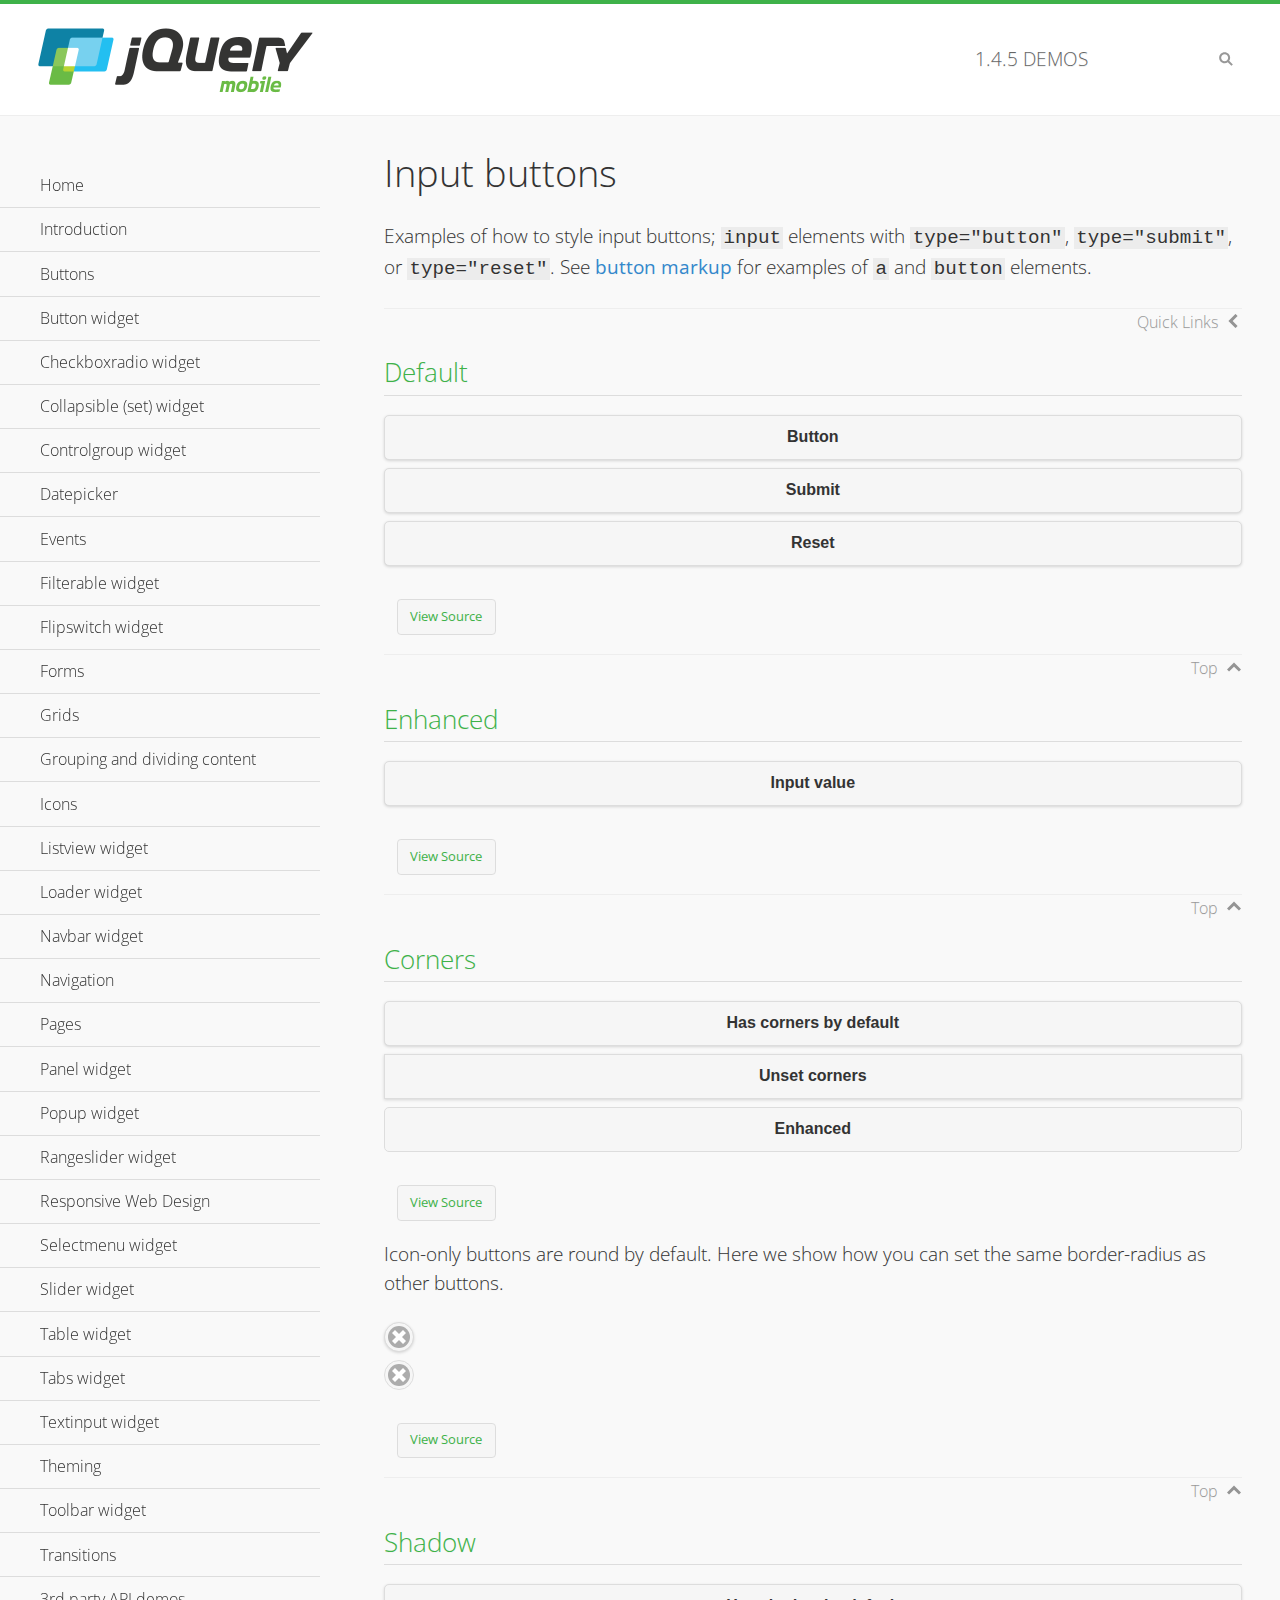
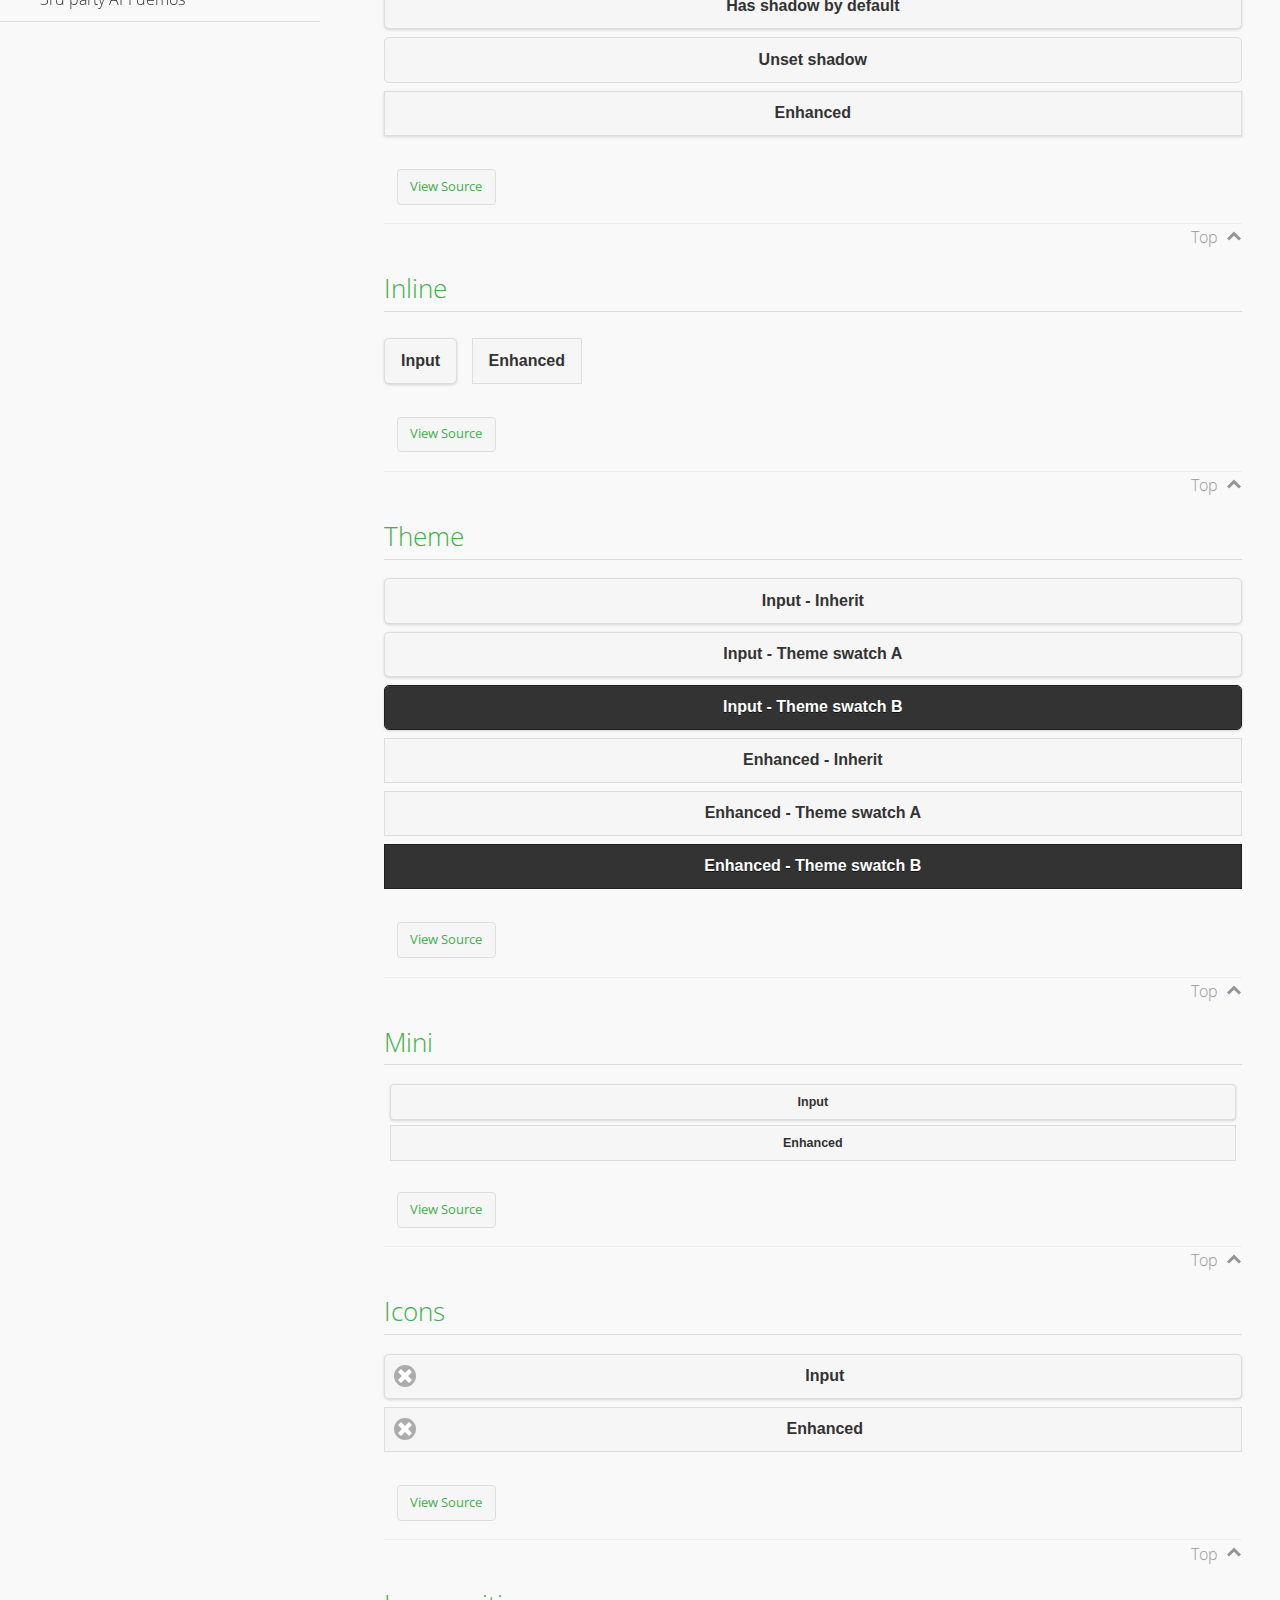
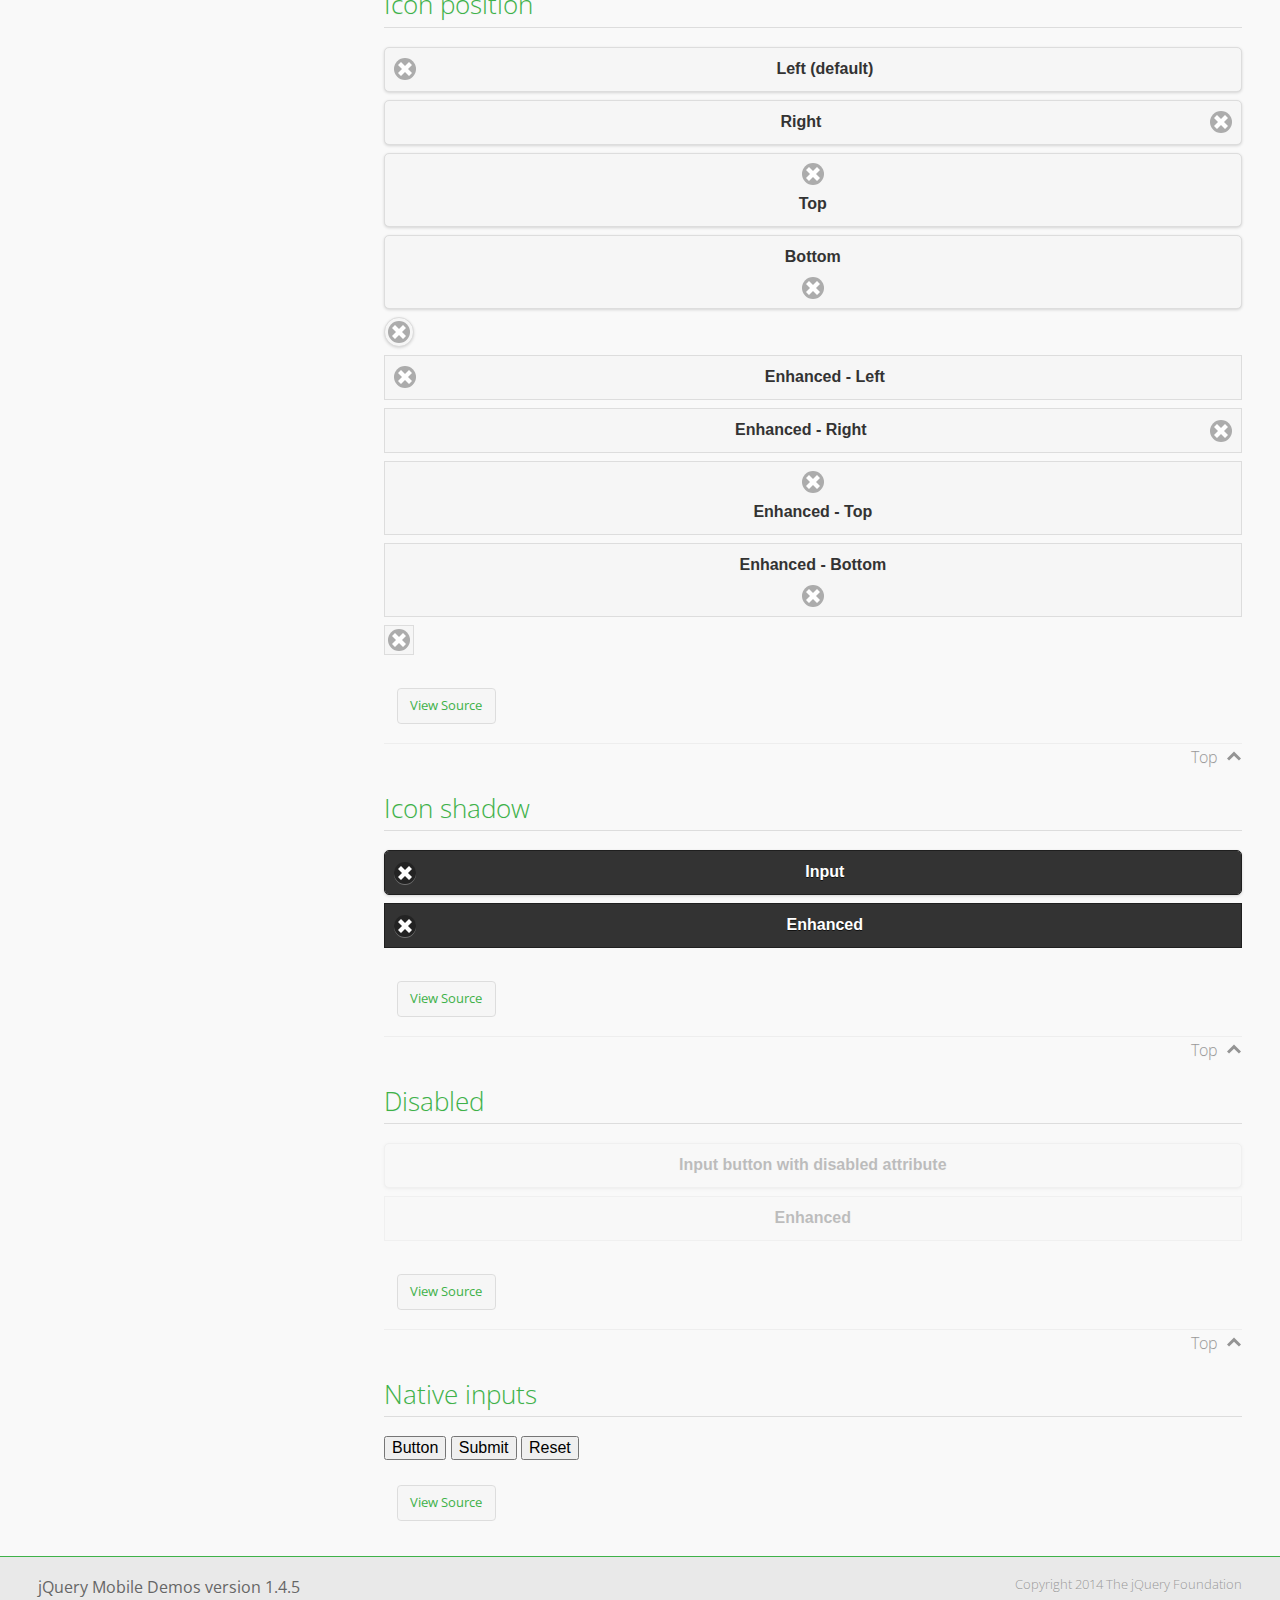
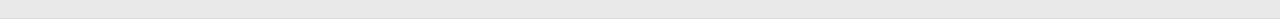
<file: js/jquery.mobile/demos/button/index.html>
<!DOCTYPE html>
<html>
<head>
	<meta charset="utf-8">
	<meta name="viewport" content="width=device-width, initial-scale=1">
	<title>Input buttons - jQuery Mobile Demos</title>
	<link rel="shortcut icon" href="../favicon.ico">
    <link rel="stylesheet" href="http://fonts.googleapis.com/css?family=Open+Sans:300,400,700">
	<link rel="stylesheet" href="../css/themes/default/jquery.mobile-1.4.5.min.css">
	<link rel="stylesheet" href="../_assets/css/jqm-demos.css">
	<script src="../js/jquery.js"></script>
	<script src="../_assets/js/index.js"></script>
	<script src="../js/jquery.mobile-1.4.5.min.js"></script>
</head>
<body>
<div data-role="page" class="jqm-demos" data-quicklinks="true">

	<div data-role="header" class="jqm-header">
		<h2><a href="../" title="jQuery Mobile Demos home"><img src="../_assets/img/jquery-logo.png" alt="jQuery Mobile"></a></h2>
		<p><span class="jqm-version"></span> Demos</p>
		<a href="#" class="jqm-navmenu-link ui-btn ui-btn-icon-notext ui-corner-all ui-icon-bars ui-nodisc-icon ui-alt-icon ui-btn-left">Menu</a>
		<a href="#" class="jqm-search-link ui-btn ui-btn-icon-notext ui-corner-all ui-icon-search ui-nodisc-icon ui-alt-icon ui-btn-right">Search</a>
	</div><!-- /header -->

	<div role="main" class="ui-content jqm-content">

		<h1>Input buttons</h1>

		<p>Examples of how to style input buttons; <code>input</code> elements with <code>type="button"</code>, <code>type="submit"</code>, or <code>type="reset"</code>. See <a href="../button-markup/">button markup</a> for examples of <code>a</code> and <code>button</code> elements.</p>

		<h2>Default</h2>

		<div data-demo-html="true">
			<form>
				<input type="button" value="Button">
				<input type="submit" value="Submit">
				<input type="reset" value="Reset">
			</form>
		</div><!--/demo-html -->

		<h2>Enhanced</h2>

		<div data-demo-html="true">
			<form>
				<div class="ui-input-btn ui-btn ui-corner-all ui-shadow">
					Input value
					<input type="button" data-enhanced="true" value="Input value">
				</div>
			</form>
		</div><!--/demo-html -->

		<h2>Corners</h2>

		<div data-demo-html="true">
			<form>
				<input type="button" value="Has corners by default">
				<input type="button" data-corners="false" value="Unset corners">
				<div class="ui-input-btn ui-btn ui-corner-all">
					Enhanced
					<input type="button" data-enhanced="true" value="Enhanced">
				</div>
			</form>
		</div><!--/demo-html -->

		<p>Icon-only buttons are round by default. Here we show how you can set the same border-radius as other buttons.</p>

		<div data-demo-html="true" data-demo-css="true">
			<form>
				<input type="button" data-icon="delete" data-iconpos="notext" value="Icon only">
				<div id="custom-border-radius">
					<div class="ui-input-btn ui-btn ui-icon-delete ui-btn-icon-notext ui-corner-all">
						Enhanced - Icon only
						<input type="button" data-enhanced="true" value="Enhanced - Icon only">
					</div>
				</div>
			</form>
		</div><!--/demo-html -->

		<h2>Shadow</h2>

		<div data-demo-html="true">
			<form>
				<input type="button" value="Has shadow by default">
				<input type="button" data-shadow="false" value="Unset shadow">
				<div class="ui-input-btn ui-btn ui-shadow">
					Enhanced
					<input type="button" data-enhanced="true" value="Enhanced">
				</div>
			</form>
		</div><!--/demo-html -->

		<h2>Inline</h2>

		<div data-demo-html="true">
			<form>
				<input type="button" data-inline="true" value="Input">
				<div class="ui-input-btn ui-btn ui-btn-inline">
					Enhanced
					<input type="button" data-enhanced="true" value="Enhanced">
				</div>
			</form>
		</div><!--/demo-html -->

		<h2>Theme</h2>

		<div data-demo-html="true">
			<form>
				<input type="button" value="Input - Inherit">
				<input type="button" data-theme="a" value="Input - Theme swatch A">
				<input type="button" data-theme="b" value="Input - Theme swatch B">
				<div class="ui-input-btn ui-btn">
					Enhanced - Inherit
					<input type="button" data-enhanced="true" value="Enhanced - Inherit">
				</div>
				<div class="ui-input-btn ui-btn ui-btn-a">
					Enhanced - Theme swatch A
					<input type="button" data-enhanced="true" value="Enhanced - Theme swatch A">
				</div>
				<div class="ui-input-btn ui-btn ui-btn-b">
					Enhanced - Theme swatch B
					<input type="button" data-enhanced="true" value="Enhanced - Theme swatch B">
				</div>
			</form>
		</div><!--/demo-html -->

		<h2>Mini</h2>

		<div data-demo-html="true">
			<form>
				<input type="button" data-mini="true" value="Input">
				<div class="ui-input-btn ui-btn ui-mini">
					Enhanced
					<input type="button" data-enhanced="true" value="Enhanced">
				</div>
			</form>
		</div><!--/demo-html -->

		<h2>Icons</h2>

		<div data-demo-html="true">
			<form>
				<input type="button" data-icon="delete" value="Input">
				<div class="ui-input-btn ui-btn ui-icon-delete ui-btn-icon-left">
					Enhanced
					<input type="button" data-enhanced="true" value="Enhanced">
				</div>
			</form>
		</div><!--/demo-html -->

		<h2>Icon position</h2>

		<div data-demo-html="true">
			<form>
				<input type="button" data-icon="delete" value="Left (default)">
				<input type="button" data-icon="delete" data-iconpos="right" value="Right">
				<input type="button" data-icon="delete" data-iconpos="top" value="Top">
				<input type="button" data-icon="delete" data-iconpos="bottom" value="Bottom">
				<input type="button" data-icon="delete" data-iconpos="notext" value="Icon only">
				<div class="ui-input-btn ui-btn ui-icon-delete ui-btn-icon-left">
					Enhanced - Left
					<input type="button" data-enhanced="true" value="Enhanced - Left">
				</div>
				<div class="ui-input-btn ui-btn ui-icon-delete ui-btn-icon-right">
					Enhanced - Right
					<input type="button" data-enhanced="true" value="Enhanced - Right">
				</div>
				<div class="ui-input-btn ui-btn ui-icon-delete ui-btn-icon-top">
					Enhanced - Top
					<input type="button" data-enhanced="true" value="Enhanced - Top">
				</div>
				<div class="ui-input-btn ui-btn ui-icon-delete ui-btn-icon-bottom">
					Enhanced - Bottom
					<input type="button" data-enhanced="true" value="Enhanced - Bottom">
				</div>
				<div class="ui-input-btn ui-btn ui-icon-delete ui-btn-icon-notext">
					Enhanced - Icon only
					<input type="button" data-enhanced="true" value="Enhanced - Icon only">
				</div>
			</form>
		</div><!--/demo-html -->

		<h2>Icon shadow</h2>

		<div data-demo-html="true">
			<form>
				<input type="button" data-theme="b" data-icon="delete" data-iconshadow="true" value="Input">
				<div class="ui-input-btn ui-btn ui-btn-b ui-icon-delete ui-btn-icon-left ui-shadow-icon">
					Enhanced
					<input type="button" data-enhanced="true" value="Enhanced">
				</div>
			</form>
		</div><!--/demo-html -->

		<h2>Disabled</h2>

		<div data-demo-html="true">
			<form>
				<input type="button" disabled value="Input button with disabled attribute">
				<div class="ui-input-btn ui-btn ui-state-disabled">
					Enhanced
					<input type="button" disabled data-enhanced="true" value="Enhanced">
				</div>
			</form>
		</div><!--/demo-html -->

		<h2>Native inputs</h2>

		<div data-demo-html="true">
			<form>
				<input type="button" data-role="none" value="Button">
				<input type="submit" data-role="none" value="Submit">
				<input type="reset" data-role="none" value="Reset">
			</form>
		</div><!--/demo-html -->

	</div><!-- /content -->
	    <div data-role="panel" class="jqm-navmenu-panel" data-position="left" data-display="overlay" data-theme="a">
	    	<ul class="jqm-list ui-alt-icon ui-nodisc-icon">
<li data-filtertext="demos homepage" data-icon="home"><a href=".././">Home</a></li>
<li data-filtertext="introduction overview getting started"><a href="../intro/" data-ajax="false">Introduction</a></li>
<li data-filtertext="buttons button markup buttonmarkup method anchor link button element"><a href="../button-markup/" data-ajax="false">Buttons</a></li>
<li data-filtertext="form button widget input button submit reset"><a href="../button/" data-ajax="false">Button widget</a></li>
<li data-role="collapsible" data-enhanced="true" data-collapsed-icon="carat-d" data-expanded-icon="carat-u" data-iconpos="right" data-inset="false" class="ui-collapsible ui-collapsible-themed-content ui-collapsible-collapsed">
	<h3 class="ui-collapsible-heading ui-collapsible-heading-collapsed">
		<a href="#" class="ui-collapsible-heading-toggle ui-btn ui-btn-icon-right ui-btn-inherit ui-icon-carat-d">
		    Checkboxradio widget<span class="ui-collapsible-heading-status"> click to expand contents</span>
		</a>
	</h3>
	<div class="ui-collapsible-content ui-body-inherit ui-collapsible-content-collapsed" aria-hidden="true">
		<ul>
			<li data-filtertext="form checkboxradio widget checkbox input checkboxes controlgroups"><a href="../checkboxradio-checkbox/" data-ajax="false">Checkboxes</a></li>
			<li data-filtertext="form checkboxradio widget radio input radio buttons controlgroups"><a href="../checkboxradio-radio/" data-ajax="false">Radio buttons</a></li>
		</ul>
	</div>
</li>
<li data-role="collapsible" data-enhanced="true" data-collapsed-icon="carat-d" data-expanded-icon="carat-u" data-iconpos="right" data-inset="false" class="ui-collapsible ui-collapsible-themed-content ui-collapsible-collapsed">
	<h3 class="ui-collapsible-heading ui-collapsible-heading-collapsed">
		<a href="#" class="ui-collapsible-heading-toggle ui-btn ui-btn-icon-right ui-btn-inherit ui-icon-carat-d">
			Collapsible (set) widget<span class="ui-collapsible-heading-status"> click to expand contents</span>
		</a>
	</h3>
	<div class="ui-collapsible-content ui-body-inherit ui-collapsible-content-collapsed" aria-hidden="true">
		<ul>
			<li data-filtertext="collapsibles content formatting"><a href="../collapsible/" data-ajax="false">Collapsible</a></li>
			<li data-filtertext="dynamic collapsible set accordion append expand"><a href="../collapsible-dynamic/" data-ajax="false">Dynamic collapsibles</a></li>
			<li data-filtertext="accordions collapsible set widget content formatting grouped collapsibles"><a href="../collapsibleset/" data-ajax="false">Collapsible set</a></li>
		</ul>
	</div>
</li>
<li data-role="collapsible" data-enhanced="true" data-collapsed-icon="carat-d" data-expanded-icon="carat-u" data-iconpos="right" data-inset="false" class="ui-collapsible ui-collapsible-themed-content ui-collapsible-collapsed">
	<h3 class="ui-collapsible-heading ui-collapsible-heading-collapsed">
		<a href="#" class="ui-collapsible-heading-toggle ui-btn ui-btn-icon-right ui-btn-inherit ui-icon-carat-d">
			Controlgroup widget<span class="ui-collapsible-heading-status"> click to expand contents</span>
		</a>
	</h3>
	<div class="ui-collapsible-content ui-body-inherit ui-collapsible-content-collapsed" aria-hidden="true">
		<ul>
			<li data-filtertext="controlgroups selectmenu checkboxradio input grouped buttons horizontal vertical"><a href="../controlgroup/" data-ajax="false">Controlgroup</a></li>
			<li data-filtertext="dynamic controlgroup dynamically add buttons"><a href="../controlgroup-dynamic/" data-ajax="false">Dynamic controlgroups</a></li>
		</ul>
	</div>
</li>
<li data-filtertext="form datepicker widget date input"><a href="../datepicker/" data-ajax="false">Datepicker</a></li>
<li data-role="collapsible" data-enhanced="true" data-collapsed-icon="carat-d" data-expanded-icon="carat-u" data-iconpos="right" data-inset="false" class="ui-collapsible ui-collapsible-themed-content ui-collapsible-collapsed">
	<h3 class="ui-collapsible-heading ui-collapsible-heading-collapsed">
		<a href="#" class="ui-collapsible-heading-toggle ui-btn ui-btn-icon-right ui-btn-inherit ui-icon-carat-d">
			Events<span class="ui-collapsible-heading-status"> click to expand contents</span>
		</a>
	</h3>
	<div class="ui-collapsible-content ui-body-inherit ui-collapsible-content-collapsed" aria-hidden="true">
		<ul>
			<li data-filtertext="swipe to delete list items listviews swipe events"><a href="../swipe-list/" data-ajax="false">Swipe list items</a></li>
			<li data-filtertext="swipe to navigate swipe page navigation swipe events"><a href="../swipe-page/" data-ajax="false">Swipe page navigation</a></li>
		</ul>
	</div>
</li>
<li data-filtertext="filterable filter elements sorting searching listview table"><a href="../filterable/" data-ajax="false">Filterable widget</a></li>
<li data-filtertext="form flipswitch widget flip toggle switch binary select checkbox input"><a href="../flipswitch/" data-ajax="false">Flipswitch widget</a></li>
<li data-role="collapsible" data-enhanced="true" data-collapsed-icon="carat-d" data-expanded-icon="carat-u" data-iconpos="right" data-inset="false" class="ui-collapsible ui-collapsible-themed-content ui-collapsible-collapsed">
	<h3 class="ui-collapsible-heading ui-collapsible-heading-collapsed">
		<a href="#" class="ui-collapsible-heading-toggle ui-btn ui-btn-icon-right ui-btn-inherit ui-icon-carat-d">
			Forms<span class="ui-collapsible-heading-status"> click to expand contents</span>
		</a>
	</h3>
	<div class="ui-collapsible-content ui-body-inherit ui-collapsible-content-collapsed" aria-hidden="true">
		<ul>
			<li data-filtertext="forms text checkbox radio range button submit reset inputs selects textarea slider flipswitch label form elements"><a href="../forms/" data-ajax="false">Forms</a></li>
			<li data-filtertext="form hide labels hidden accessible ui-hidden-accessible forms"><a href="../forms-label-hidden-accessible/" data-ajax="false">Hide labels</a></li>
			<li data-filtertext="form field containers fieldcontain ui-field-contain forms"><a href="../forms-field-contain/" data-ajax="false">Field containers</a></li>
			<li data-filtertext="forms disabled form elements"><a href="../forms-disabled/" data-ajax="false">Forms disabled</a></li>
			<li data-filtertext="forms gallery examples overview forms text checkbox radio range button submit reset inputs selects textarea slider flipswitch label form elements"><a href="../forms-gallery/" data-ajax="false">Forms gallery</a></li>
		</ul>
	</div>
</li>
<li data-role="collapsible" data-enhanced="true" data-collapsed-icon="carat-d" data-expanded-icon="carat-u" data-iconpos="right" data-inset="false" class="ui-collapsible ui-collapsible-themed-content ui-collapsible-collapsed">
	<h3 class="ui-collapsible-heading ui-collapsible-heading-collapsed">
		<a href="#" class="ui-collapsible-heading-toggle ui-btn ui-btn-icon-right ui-btn-inherit ui-icon-carat-d">
			Grids<span class="ui-collapsible-heading-status"> click to expand contents</span>
		</a>
	</h3>
	<div class="ui-collapsible-content ui-body-inherit ui-collapsible-content-collapsed" aria-hidden="true">
		<ul>
			<li data-filtertext="grids columns blocks content formatting rwd responsive css framework"><a href="../grids/" data-ajax="false">Grids</a></li>
			<li data-filtertext="buttons in grids css framework"><a href="../grids-buttons/" data-ajax="false">Buttons in grids</a></li>
			<li data-filtertext="custom responsive grids rwd css framework"><a href="../grids-custom-responsive/" data-ajax="false">Custom responsive grids</a></li>
		</ul>
	</div>
</li>
<li data-filtertext="blocks content formatting sections heading"><a href="../body-bar-classes/" data-ajax="false">Grouping and dividing content</a></li>
<li data-role="collapsible" data-enhanced="true" data-collapsed-icon="carat-d" data-expanded-icon="carat-u" data-iconpos="right" data-inset="false" class="ui-collapsible ui-collapsible-themed-content ui-collapsible-collapsed">
	<h3 class="ui-collapsible-heading ui-collapsible-heading-collapsed">
		<a href="#" class="ui-collapsible-heading-toggle ui-btn ui-btn-icon-right ui-btn-inherit ui-icon-carat-d">
			Icons<span class="ui-collapsible-heading-status"> click to expand contents</span>
		</a>
	</h3>
	<div class="ui-collapsible-content ui-body-inherit ui-collapsible-content-collapsed" aria-hidden="true">
		<ul>
			<li data-filtertext="button icons svg disc alt custom icon position"><a href="../icons/" data-ajax="false">Icons</a></li>
			<li data-filtertext=""><a href="../icons-grunticon/" data-ajax="false">Grunticon loader</a></li>
		</ul>
	</div>
</li>
<li data-role="collapsible" data-enhanced="true" data-collapsed-icon="carat-d" data-expanded-icon="carat-u" data-iconpos="right" data-inset="false" class="ui-collapsible ui-collapsible-themed-content ui-collapsible-collapsed">
	<h3 class="ui-collapsible-heading ui-collapsible-heading-collapsed">
		<a href="#" class="ui-collapsible-heading-toggle ui-btn ui-btn-icon-right ui-btn-inherit ui-icon-carat-d">
			Listview widget<span class="ui-collapsible-heading-status"> click to expand contents</span>
		</a>
	</h3>
	<div class="ui-collapsible-content ui-body-inherit ui-collapsible-content-collapsed" aria-hidden="true">
		<ul>
			<li data-filtertext="listview widget thumbnails icons nested split button collapsible ul ol"><a href="../listview/" data-ajax="false">Listview</a></li>
			<li data-filtertext="autocomplete filterable reveal listview filtertextbeforefilter placeholder"><a href="../listview-autocomplete/" data-ajax="false">Listview autocomplete</a></li>
			<li data-filtertext="autocomplete filterable reveal listview remote data filtertextbeforefilter placeholder"><a href="../listview-autocomplete-remote/" data-ajax="false">Listview autocomplete remote data</a></li>
			<li data-filtertext="autodividers anchor jump scroll linkbars listview lists ul ol"><a href="../listview-autodividers-linkbar/" data-ajax="false">Listview autodividers linkbar</a></li>
			<li data-filtertext="listview autodividers selector autodividersselector lists ul ol"><a href="../listview-autodividers-selector/" data-ajax="false">Listview autodividers selector</a></li>
			<li data-filtertext="listview nested list items"><a href="../listview-nested-lists/" data-ajax="false">Nested Listviews</a></li>
			<li data-filtertext="listview collapsible list items flat"><a href="../listview-collapsible-item-flat/" data-ajax="false">Listview collapsible list items (flat)</a></li>
			<li data-filtertext="listview collapsible list indented"><a href="../listview-collapsible-item-indented/" data-ajax="false">Listview collapsible list items (indented)</a></li>
			<li data-filtertext="grid listview responsive grids responsive listviews lists ul"><a href="../listview-grid/" data-ajax="false">Listview responsive grid</a></li>
		</ul>
	</div>
</li>
<li data-filtertext="loader widget page loading navigation overlay spinner"><a href="../loader/" data-ajax="false">Loader widget</a></li>
<li data-filtertext="navbar widget navmenu toolbars header footer"><a href="../navbar/" data-ajax="false">Navbar widget</a></li>
<li data-role="collapsible" data-enhanced="true" data-collapsed-icon="carat-d" data-expanded-icon="carat-u" data-iconpos="right" data-inset="false" class="ui-collapsible ui-collapsible-themed-content ui-collapsible-collapsed">
	<h3 class="ui-collapsible-heading ui-collapsible-heading-collapsed">
		<a href="#" class="ui-collapsible-heading-toggle ui-btn ui-btn-icon-right ui-btn-inherit ui-icon-carat-d">
			Navigation<span class="ui-collapsible-heading-status"> click to expand contents</span>
		</a>
	</h3>
	<div class="ui-collapsible-content ui-body-inherit ui-collapsible-content-collapsed" aria-hidden="true">
		<ul>
			<li data-filtertext="ajax navigation navigate widget history event method"><a href="../navigation/" data-ajax="false">Navigation</a></li>
			<li data-filtertext="linking pages page links navigation ajax prefetch cache"><a href="../navigation-linking-pages/" data-ajax="false">Linking pages</a></li>
			<!-- <li data-filtertext="php redirect server redirection server-side navigation"><a href="../navigation-php-redirect/" data-ajax="false">PHP redirect demo</a></li>-->
			<li data-filtertext="navigation redirection hash query"><a href="../navigation-hash-processing/" data-ajax="false">Hash processing demo</a></li>
			<li data-filtertext="navigation redirection hash query"><a href="../page-events/" data-ajax="false">Page Navigation Events</a></li>
		</ul>
	</div>
</li>
<li data-role="collapsible" data-enhanced="true" data-collapsed-icon="carat-d" data-expanded-icon="carat-u" data-iconpos="right" data-inset="false" class="ui-collapsible ui-collapsible-themed-content ui-collapsible-collapsed">
	<h3 class="ui-collapsible-heading ui-collapsible-heading-collapsed">
		<a href="#" class="ui-collapsible-heading-toggle ui-btn ui-btn-icon-right ui-btn-inherit ui-icon-carat-d">
			Pages<span class="ui-collapsible-heading-status"> click to expand contents</span>
		</a>
	</h3>
	<div class="ui-collapsible-content ui-body-inherit ui-collapsible-content-collapsed" aria-hidden="true">
		<ul>
			<li data-filtertext="pages page widget ajax navigation"><a href="../pages/" data-ajax="false">Pages</a></li>
			<li data-filtertext="single page"><a href="../pages-single-page/" data-ajax="false">Single page</a></li>
			<li data-filtertext="multipage multi-page page"><a href="../pages-multi-page/" data-ajax="false">Multi-page template</a></li>
			<li data-filtertext="dialog page widget modal popup"><a href="../pages-dialog/" data-ajax="false">Dialog page</a></li>
		</ul>
	</div>
</li>
<li data-role="collapsible" data-enhanced="true" data-collapsed-icon="carat-d" data-expanded-icon="carat-u" data-iconpos="right" data-inset="false" class="ui-collapsible ui-collapsible-themed-content ui-collapsible-collapsed">
	<h3 class="ui-collapsible-heading ui-collapsible-heading-collapsed">
		<a href="#" class="ui-collapsible-heading-toggle ui-btn ui-btn-icon-right ui-btn-inherit ui-icon-carat-d">
			Panel widget<span class="ui-collapsible-heading-status"> click to expand contents</span>
		</a>
	</h3>
	<div class="ui-collapsible-content ui-body-inherit ui-collapsible-content-collapsed" aria-hidden="true">
		<ul>
			<li data-filtertext="panel widget sliding panels reveal push overlay responsive"><a href="../panel/" data-ajax="false">Panel</a></li>
			<li data-filtertext=""><a href="../panel-external/" data-ajax="false">External panels</a></li>
			<li data-filtertext="panel "><a href="../panel-fixed/" data-ajax="false">Fixed panels</a></li>
			<li data-filtertext="panel slide panels sliding panels shadow rwd responsive breakpoint"><a href="../panel-responsive/" data-ajax="false">Panels responsive</a></li>
			<li data-filtertext="panel custom style custom panel width reveal shadow listview panel styling page background wrapper"><a href="../panel-styling/" data-ajax="false">Custom panel style</a></li>
			<li data-filtertext="panel open on swipe"><a href="../panel-swipe-open/" data-ajax="false">Panel open on swipe</a></li>
			<li data-filtertext="panels outside page internal external toolbars"><a href="../panel-external-internal/" data-ajax="false">Panel external and internal</a></li>
		</ul>
	</div>
</li>
<li data-role="collapsible" data-enhanced="true" data-collapsed-icon="carat-d" data-expanded-icon="carat-u" data-iconpos="right" data-inset="false" class="ui-collapsible ui-collapsible-themed-content ui-collapsible-collapsed">
	<h3 class="ui-collapsible-heading ui-collapsible-heading-collapsed">
		<a href="#" class="ui-collapsible-heading-toggle ui-btn ui-btn-icon-right ui-btn-inherit ui-icon-carat-d">
			Popup widget<span class="ui-collapsible-heading-status"> click to expand contents</span>
		</a>
	</h3>
	<div class="ui-collapsible-content ui-body-inherit ui-collapsible-content-collapsed" aria-hidden="true">
		<ul>
			<li data-filtertext="popup widget popups dialog modal transition tooltip lightbox form overlay screen flip pop fade transition"><a href="../popup/" data-ajax="false">Popup</a></li>
			<li data-filtertext="popup alignment position"><a href="../popup-alignment/" data-ajax="false">Popup alignment</a></li>
			<li data-filtertext="popup arrow size popups popover"><a href="../popup-arrow-size/" data-ajax="false">Popup arrow size</a></li>
			<li data-filtertext="dynamic popups popup images lightbox"><a href="../popup-dynamic/" data-ajax="false">Dynamic popups</a></li>
			<li data-filtertext="popups with iframes scaling"><a href="../popup-iframe/" data-ajax="false">Popups with iframes</a></li>
			<li data-filtertext="popup image scaling"><a href="../popup-image-scaling/" data-ajax="false">Popup image scaling</a></li>
			<li data-filtertext="external popup outside multi-page"><a href="../popup-outside-multipage/" data-ajax="false">Popup outside multi-page</a></li>
		</ul>
	</div>
</li>
<li data-filtertext="form rangeslider widget dual sliders dual handle sliders range input"><a href="../rangeslider/" data-ajax="false">Rangeslider widget</a></li>
<li data-filtertext="responsive web design rwd adaptive progressive enhancement PE accessible mobile breakpoints media query media queries"><a href="../rwd/" data-ajax="false">Responsive Web Design</a></li>
<li data-role="collapsible" data-enhanced="true" data-collapsed-icon="carat-d" data-expanded-icon="carat-u" data-iconpos="right" data-inset="false" class="ui-collapsible ui-collapsible-themed-content ui-collapsible-collapsed">
	<h3 class="ui-collapsible-heading ui-collapsible-heading-collapsed">
		<a href="#" class="ui-collapsible-heading-toggle ui-btn ui-btn-icon-right ui-btn-inherit ui-icon-carat-d">
			Selectmenu widget<span class="ui-collapsible-heading-status"> click to expand contents</span>
		</a>
	</h3>
	<div class="ui-collapsible-content ui-body-inherit ui-collapsible-content-collapsed" aria-hidden="true">
		<ul>
			<li data-filtertext="form selectmenu widget select input custom select menu selects"><a href="../selectmenu/" data-ajax="false">Selectmenu</a></li>
			<li data-filtertext="form custom select menu selectmenu widget custom menu option optgroup multiple selects"><a href="../selectmenu-custom/" data-ajax="false">Custom select menu</a></li>
			<li data-filtertext="filterable select filter popup dialog"><a href="../selectmenu-custom-filter/" data-ajax="false">Custom select menu with filter</a></li>
		</ul>
	</div>
</li>
<li data-role="collapsible" data-enhanced="true" data-collapsed-icon="carat-d" data-expanded-icon="carat-u" data-iconpos="right" data-inset="false" class="ui-collapsible ui-collapsible-themed-content ui-collapsible-collapsed">
	<h3 class="ui-collapsible-heading ui-collapsible-heading-collapsed">
		<a href="#" class="ui-collapsible-heading-toggle ui-btn ui-btn-icon-right ui-btn-inherit ui-icon-carat-d">
			Slider widget<span class="ui-collapsible-heading-status"> click to expand contents</span>
		</a>
	</h3>
	<div class="ui-collapsible-content ui-body-inherit ui-collapsible-content-collapsed" aria-hidden="true">
		<ul>
			<li data-filtertext="form slider widget range input single sliders"><a href="../slider/" data-ajax="false">Slider</a></li>
			<li data-filtertext="form slider widget flipswitch slider binary select flip toggle switch"><a href="../slider-flipswitch/" data-ajax="false">Slider flip toggle switch</a></li>
			<li data-filtertext="form slider tooltip handle value input range sliders"><a href="../slider-tooltip/" data-ajax="false">Slider tooltip</a></li>
		</ul>
	</div>
</li>
<li data-role="collapsible" data-enhanced="true" data-collapsed-icon="carat-d" data-expanded-icon="carat-u" data-iconpos="right" data-inset="false" class="ui-collapsible ui-collapsible-themed-content ui-collapsible-collapsed">
	<h3 class="ui-collapsible-heading ui-collapsible-heading-collapsed">
		<a href="#" class="ui-collapsible-heading-toggle ui-btn ui-btn-icon-right ui-btn-inherit ui-icon-carat-d">
			Table widget<span class="ui-collapsible-heading-status"> click to expand contents</span>
		</a>
	</h3>
	<div class="ui-collapsible-content ui-body-inherit ui-collapsible-content-collapsed" aria-hidden="true">
		<ul>
			<li data-filtertext="table widget reflow column toggle th td responsive tables rwd hide show tabular"><a href="../table-column-toggle/" data-ajax="false">Table Column Toggle</a></li>
			<li data-filtertext="table column toggle phone comparison demo"><a href="../table-column-toggle-example/" data-ajax="false">Table Column Toggle demo</a></li>
			<li data-filtertext="responsive tables table column toggle heading groups rwd breakpoint"><a href="../table-column-toggle-heading-groups/" data-ajax="false">Table Column Toggle heading groups</a></li>
			<li data-filtertext="responsive tables table column toggle hide rwd breakpoint customization options"><a href="../table-column-toggle-options/" data-ajax="false">Table Column Toggle options</a></li>
			<li data-filtertext="table reflow th td responsive rwd columns tabular"><a href="../table-reflow/" data-ajax="false">Table Reflow</a></li>
			<li data-filtertext="responsive tables table reflow heading groups rwd breakpoint"><a href="../table-reflow-heading-groups/" data-ajax="false">Table Reflow heading groups</a></li>
			<li data-filtertext="responsive tables table reflow stripes strokes table style"><a href="../table-reflow-stripes-strokes/" data-ajax="false">Table Reflow stripes and strokes</a></li>
			<li data-filtertext="responsive tables table reflow stack custom styles"><a href="../table-reflow-styling/" data-ajax="false">Table Reflow custom styles</a></li>
		</ul>
	</div>
</li>
<li data-filtertext="ui tabs widget"><a href="../tabs/" data-ajax="false">Tabs widget</a></li>
<li data-filtertext="form textinput widget text input textarea number date time tel email file color password"><a href="../textinput/" data-ajax="false">Textinput widget</a></li>
<li data-role="collapsible" data-enhanced="true" data-collapsed-icon="carat-d" data-expanded-icon="carat-u" data-iconpos="right" data-inset="false" class="ui-collapsible ui-collapsible-themed-content ui-collapsible-collapsed">
	<h3 class="ui-collapsible-heading ui-collapsible-heading-collapsed">
		<a href="#" class="ui-collapsible-heading-toggle ui-btn ui-btn-icon-right ui-btn-inherit ui-icon-carat-d">
			Theming<span class="ui-collapsible-heading-status"> click to expand contents</span>
		</a>
	</h3>
	<div class="ui-collapsible-content ui-body-inherit ui-collapsible-content-collapsed" aria-hidden="true">
		<ul>
			<li data-filtertext="default theme swatches theming style css"><a href="../theme-default/" data-ajax="false">Default theme</a></li>
			<li data-filtertext="classic theme old theme swatches theming style css"><a href="../theme-classic/" data-ajax="false">Classic theme</a></li>
		</ul>
	</div>
</li>
<li data-role="collapsible" data-enhanced="true" data-collapsed-icon="carat-d" data-expanded-icon="carat-u" data-iconpos="right" data-inset="false" class="ui-collapsible ui-collapsible-themed-content ui-collapsible-collapsed">
	<h3 class="ui-collapsible-heading ui-collapsible-heading-collapsed">
		<a href="#" class="ui-collapsible-heading-toggle ui-btn ui-btn-icon-right ui-btn-inherit ui-icon-carat-d">
			Toolbar widget<span class="ui-collapsible-heading-status"> click to expand contents</span>
		</a>
	</h3>
	<div class="ui-collapsible-content ui-body-inherit ui-collapsible-content-collapsed" aria-hidden="true">
		<ul>
			<li data-filtertext="toolbar widget header footer toolbars fixed fullscreen external sections"><a href="../toolbar/" data-ajax="false">Toolbar</a></li>
			<li data-filtertext="dynamic toolbars dynamically add toolbar header footer"><a href="../toolbar-dynamic/" data-ajax="false">Dynamic toolbars</a></li>
			<li data-filtertext="external toolbars header footer"><a href="../toolbar-external/" data-ajax="false">External toolbars</a></li>
			<li data-filtertext="fixed toolbars header footer"><a href="../toolbar-fixed/" data-ajax="false">Fixed toolbars</a></li>
			<li data-filtertext="fixed fullscreen toolbars header footer"><a href="../toolbar-fixed-fullscreen/" data-ajax="false">Fullscreen toolbars</a></li>
			<li data-filtertext="external fixed toolbars header footer"><a href="../toolbar-fixed-external/" data-ajax="false">Fixed external toolbars</a></li>
			<li data-filtertext="external persistent toolbars header footer navbar navmenu"><a href="../toolbar-fixed-persistent/" data-ajax="false">Persistent toolbars</a></li>
			<li data-filtertext="external ajax optimized toolbars persistent toolbars header footer navbar"><a href="../toolbar-fixed-persistent-optimized/" data-ajax="false">Ajax optimized toolbars</a></li>
			<li data-filtertext="form in toolbars header footer"><a href="../toolbar-fixed-forms/" data-ajax="false">Form in toolbar</a></li>
		</ul>
	</div>
</li>
<li data-filtertext="page transitions animated pages popup navigation flip slide fade pop"><a href="../transitions/" data-ajax="false">Transitions</a></li>
<li data-role="collapsible" data-enhanced="true" data-collapsed-icon="carat-d" data-expanded-icon="carat-u" data-iconpos="right" data-inset="false" class="ui-collapsible ui-collapsible-themed-content ui-collapsible-collapsed">
	<h3 class="ui-collapsible-heading ui-collapsible-heading-collapsed">
		<a href="#" class="ui-collapsible-heading-toggle ui-btn ui-btn-icon-right ui-btn-inherit ui-icon-carat-d">
			3rd party API demos<span class="ui-collapsible-heading-status"> click to expand contents</span>
		</a>
	</h3>
	<div class="ui-collapsible-content ui-body-inherit ui-collapsible-content-collapsed" aria-hidden="true">
		<ul>
			<li data-filtertext="backbone requirejs navigation router"><a href="../backbone-requirejs/" data-ajax="false">Backbone RequireJS</a></li>
			<li data-filtertext="google maps geolocation demo"><a href="../map-geolocation/" data-ajax="false">Google Maps geolocation</a></li>
			<li data-filtertext="google maps hybrid"><a href="../map-list-toggle/" data-ajax="false">Google Maps list toggle</a></li>
		</ul>
	</div>
</li>



		     </ul>
		</div><!-- /panel -->


	<div data-role="footer" data-position="fixed" data-tap-toggle="false" class="jqm-footer">
		<p>jQuery Mobile Demos version <span class="jqm-version"></span></p>
		<p>Copyright 2014 The jQuery Foundation</p>
	</div><!-- /footer -->
	<!-- TODO: This should become an external panel so we can add input to markup (unique ID) -->
    <div data-role="panel" class="jqm-search-panel" data-position="right" data-display="overlay" data-theme="a">
		<div class="jqm-search">
			<ul class="jqm-list" data-filter-placeholder="Search demos..." data-filter-reveal="true">
<li data-filtertext="demos homepage" data-icon="home"><a href=".././">Home</a></li>
<li data-filtertext="introduction overview getting started"><a href="../intro/" data-ajax="false">Introduction</a></li>
<li data-filtertext="buttons button markup buttonmarkup method anchor link button element"><a href="../button-markup/" data-ajax="false">Buttons</a></li>
<li data-filtertext="form button widget input button submit reset"><a href="../button/" data-ajax="false">Button widget</a></li>
<li data-role="collapsible" data-enhanced="true" data-collapsed-icon="carat-d" data-expanded-icon="carat-u" data-iconpos="right" data-inset="false" class="ui-collapsible ui-collapsible-themed-content ui-collapsible-collapsed">
	<h3 class="ui-collapsible-heading ui-collapsible-heading-collapsed">
		<a href="#" class="ui-collapsible-heading-toggle ui-btn ui-btn-icon-right ui-btn-inherit ui-icon-carat-d">
		    Checkboxradio widget<span class="ui-collapsible-heading-status"> click to expand contents</span>
		</a>
	</h3>
	<div class="ui-collapsible-content ui-body-inherit ui-collapsible-content-collapsed" aria-hidden="true">
		<ul>
			<li data-filtertext="form checkboxradio widget checkbox input checkboxes controlgroups"><a href="../checkboxradio-checkbox/" data-ajax="false">Checkboxes</a></li>
			<li data-filtertext="form checkboxradio widget radio input radio buttons controlgroups"><a href="../checkboxradio-radio/" data-ajax="false">Radio buttons</a></li>
		</ul>
	</div>
</li>
<li data-role="collapsible" data-enhanced="true" data-collapsed-icon="carat-d" data-expanded-icon="carat-u" data-iconpos="right" data-inset="false" class="ui-collapsible ui-collapsible-themed-content ui-collapsible-collapsed">
	<h3 class="ui-collapsible-heading ui-collapsible-heading-collapsed">
		<a href="#" class="ui-collapsible-heading-toggle ui-btn ui-btn-icon-right ui-btn-inherit ui-icon-carat-d">
			Collapsible (set) widget<span class="ui-collapsible-heading-status"> click to expand contents</span>
		</a>
	</h3>
	<div class="ui-collapsible-content ui-body-inherit ui-collapsible-content-collapsed" aria-hidden="true">
		<ul>
			<li data-filtertext="collapsibles content formatting"><a href="../collapsible/" data-ajax="false">Collapsible</a></li>
			<li data-filtertext="dynamic collapsible set accordion append expand"><a href="../collapsible-dynamic/" data-ajax="false">Dynamic collapsibles</a></li>
			<li data-filtertext="accordions collapsible set widget content formatting grouped collapsibles"><a href="../collapsibleset/" data-ajax="false">Collapsible set</a></li>
		</ul>
	</div>
</li>
<li data-role="collapsible" data-enhanced="true" data-collapsed-icon="carat-d" data-expanded-icon="carat-u" data-iconpos="right" data-inset="false" class="ui-collapsible ui-collapsible-themed-content ui-collapsible-collapsed">
	<h3 class="ui-collapsible-heading ui-collapsible-heading-collapsed">
		<a href="#" class="ui-collapsible-heading-toggle ui-btn ui-btn-icon-right ui-btn-inherit ui-icon-carat-d">
			Controlgroup widget<span class="ui-collapsible-heading-status"> click to expand contents</span>
		</a>
	</h3>
	<div class="ui-collapsible-content ui-body-inherit ui-collapsible-content-collapsed" aria-hidden="true">
		<ul>
			<li data-filtertext="controlgroups selectmenu checkboxradio input grouped buttons horizontal vertical"><a href="../controlgroup/" data-ajax="false">Controlgroup</a></li>
			<li data-filtertext="dynamic controlgroup dynamically add buttons"><a href="../controlgroup-dynamic/" data-ajax="false">Dynamic controlgroups</a></li>
		</ul>
	</div>
</li>
<li data-filtertext="form datepicker widget date input"><a href="../datepicker/" data-ajax="false">Datepicker</a></li>
<li data-role="collapsible" data-enhanced="true" data-collapsed-icon="carat-d" data-expanded-icon="carat-u" data-iconpos="right" data-inset="false" class="ui-collapsible ui-collapsible-themed-content ui-collapsible-collapsed">
	<h3 class="ui-collapsible-heading ui-collapsible-heading-collapsed">
		<a href="#" class="ui-collapsible-heading-toggle ui-btn ui-btn-icon-right ui-btn-inherit ui-icon-carat-d">
			Events<span class="ui-collapsible-heading-status"> click to expand contents</span>
		</a>
	</h3>
	<div class="ui-collapsible-content ui-body-inherit ui-collapsible-content-collapsed" aria-hidden="true">
		<ul>
			<li data-filtertext="swipe to delete list items listviews swipe events"><a href="../swipe-list/" data-ajax="false">Swipe list items</a></li>
			<li data-filtertext="swipe to navigate swipe page navigation swipe events"><a href="../swipe-page/" data-ajax="false">Swipe page navigation</a></li>
		</ul>
	</div>
</li>
<li data-filtertext="filterable filter elements sorting searching listview table"><a href="../filterable/" data-ajax="false">Filterable widget</a></li>
<li data-filtertext="form flipswitch widget flip toggle switch binary select checkbox input"><a href="../flipswitch/" data-ajax="false">Flipswitch widget</a></li>
<li data-role="collapsible" data-enhanced="true" data-collapsed-icon="carat-d" data-expanded-icon="carat-u" data-iconpos="right" data-inset="false" class="ui-collapsible ui-collapsible-themed-content ui-collapsible-collapsed">
	<h3 class="ui-collapsible-heading ui-collapsible-heading-collapsed">
		<a href="#" class="ui-collapsible-heading-toggle ui-btn ui-btn-icon-right ui-btn-inherit ui-icon-carat-d">
			Forms<span class="ui-collapsible-heading-status"> click to expand contents</span>
		</a>
	</h3>
	<div class="ui-collapsible-content ui-body-inherit ui-collapsible-content-collapsed" aria-hidden="true">
		<ul>
			<li data-filtertext="forms text checkbox radio range button submit reset inputs selects textarea slider flipswitch label form elements"><a href="../forms/" data-ajax="false">Forms</a></li>
			<li data-filtertext="form hide labels hidden accessible ui-hidden-accessible forms"><a href="../forms-label-hidden-accessible/" data-ajax="false">Hide labels</a></li>
			<li data-filtertext="form field containers fieldcontain ui-field-contain forms"><a href="../forms-field-contain/" data-ajax="false">Field containers</a></li>
			<li data-filtertext="forms disabled form elements"><a href="../forms-disabled/" data-ajax="false">Forms disabled</a></li>
			<li data-filtertext="forms gallery examples overview forms text checkbox radio range button submit reset inputs selects textarea slider flipswitch label form elements"><a href="../forms-gallery/" data-ajax="false">Forms gallery</a></li>
		</ul>
	</div>
</li>
<li data-role="collapsible" data-enhanced="true" data-collapsed-icon="carat-d" data-expanded-icon="carat-u" data-iconpos="right" data-inset="false" class="ui-collapsible ui-collapsible-themed-content ui-collapsible-collapsed">
	<h3 class="ui-collapsible-heading ui-collapsible-heading-collapsed">
		<a href="#" class="ui-collapsible-heading-toggle ui-btn ui-btn-icon-right ui-btn-inherit ui-icon-carat-d">
			Grids<span class="ui-collapsible-heading-status"> click to expand contents</span>
		</a>
	</h3>
	<div class="ui-collapsible-content ui-body-inherit ui-collapsible-content-collapsed" aria-hidden="true">
		<ul>
			<li data-filtertext="grids columns blocks content formatting rwd responsive css framework"><a href="../grids/" data-ajax="false">Grids</a></li>
			<li data-filtertext="buttons in grids css framework"><a href="../grids-buttons/" data-ajax="false">Buttons in grids</a></li>
			<li data-filtertext="custom responsive grids rwd css framework"><a href="../grids-custom-responsive/" data-ajax="false">Custom responsive grids</a></li>
		</ul>
	</div>
</li>
<li data-filtertext="blocks content formatting sections heading"><a href="../body-bar-classes/" data-ajax="false">Grouping and dividing content</a></li>
<li data-role="collapsible" data-enhanced="true" data-collapsed-icon="carat-d" data-expanded-icon="carat-u" data-iconpos="right" data-inset="false" class="ui-collapsible ui-collapsible-themed-content ui-collapsible-collapsed">
	<h3 class="ui-collapsible-heading ui-collapsible-heading-collapsed">
		<a href="#" class="ui-collapsible-heading-toggle ui-btn ui-btn-icon-right ui-btn-inherit ui-icon-carat-d">
			Icons<span class="ui-collapsible-heading-status"> click to expand contents</span>
		</a>
	</h3>
	<div class="ui-collapsible-content ui-body-inherit ui-collapsible-content-collapsed" aria-hidden="true">
		<ul>
			<li data-filtertext="button icons svg disc alt custom icon position"><a href="../icons/" data-ajax="false">Icons</a></li>
			<li data-filtertext=""><a href="../icons-grunticon/" data-ajax="false">Grunticon loader</a></li>
		</ul>
	</div>
</li>
<li data-role="collapsible" data-enhanced="true" data-collapsed-icon="carat-d" data-expanded-icon="carat-u" data-iconpos="right" data-inset="false" class="ui-collapsible ui-collapsible-themed-content ui-collapsible-collapsed">
	<h3 class="ui-collapsible-heading ui-collapsible-heading-collapsed">
		<a href="#" class="ui-collapsible-heading-toggle ui-btn ui-btn-icon-right ui-btn-inherit ui-icon-carat-d">
			Listview widget<span class="ui-collapsible-heading-status"> click to expand contents</span>
		</a>
	</h3>
	<div class="ui-collapsible-content ui-body-inherit ui-collapsible-content-collapsed" aria-hidden="true">
		<ul>
			<li data-filtertext="listview widget thumbnails icons nested split button collapsible ul ol"><a href="../listview/" data-ajax="false">Listview</a></li>
			<li data-filtertext="autocomplete filterable reveal listview filtertextbeforefilter placeholder"><a href="../listview-autocomplete/" data-ajax="false">Listview autocomplete</a></li>
			<li data-filtertext="autocomplete filterable reveal listview remote data filtertextbeforefilter placeholder"><a href="../listview-autocomplete-remote/" data-ajax="false">Listview autocomplete remote data</a></li>
			<li data-filtertext="autodividers anchor jump scroll linkbars listview lists ul ol"><a href="../listview-autodividers-linkbar/" data-ajax="false">Listview autodividers linkbar</a></li>
			<li data-filtertext="listview autodividers selector autodividersselector lists ul ol"><a href="../listview-autodividers-selector/" data-ajax="false">Listview autodividers selector</a></li>
			<li data-filtertext="listview nested list items"><a href="../listview-nested-lists/" data-ajax="false">Nested Listviews</a></li>
			<li data-filtertext="listview collapsible list items flat"><a href="../listview-collapsible-item-flat/" data-ajax="false">Listview collapsible list items (flat)</a></li>
			<li data-filtertext="listview collapsible list indented"><a href="../listview-collapsible-item-indented/" data-ajax="false">Listview collapsible list items (indented)</a></li>
			<li data-filtertext="grid listview responsive grids responsive listviews lists ul"><a href="../listview-grid/" data-ajax="false">Listview responsive grid</a></li>
		</ul>
	</div>
</li>
<li data-filtertext="loader widget page loading navigation overlay spinner"><a href="../loader/" data-ajax="false">Loader widget</a></li>
<li data-filtertext="navbar widget navmenu toolbars header footer"><a href="../navbar/" data-ajax="false">Navbar widget</a></li>
<li data-role="collapsible" data-enhanced="true" data-collapsed-icon="carat-d" data-expanded-icon="carat-u" data-iconpos="right" data-inset="false" class="ui-collapsible ui-collapsible-themed-content ui-collapsible-collapsed">
	<h3 class="ui-collapsible-heading ui-collapsible-heading-collapsed">
		<a href="#" class="ui-collapsible-heading-toggle ui-btn ui-btn-icon-right ui-btn-inherit ui-icon-carat-d">
			Navigation<span class="ui-collapsible-heading-status"> click to expand contents</span>
		</a>
	</h3>
	<div class="ui-collapsible-content ui-body-inherit ui-collapsible-content-collapsed" aria-hidden="true">
		<ul>
			<li data-filtertext="ajax navigation navigate widget history event method"><a href="../navigation/" data-ajax="false">Navigation</a></li>
			<li data-filtertext="linking pages page links navigation ajax prefetch cache"><a href="../navigation-linking-pages/" data-ajax="false">Linking pages</a></li>
			<!-- <li data-filtertext="php redirect server redirection server-side navigation"><a href="../navigation-php-redirect/" data-ajax="false">PHP redirect demo</a></li>-->
			<li data-filtertext="navigation redirection hash query"><a href="../navigation-hash-processing/" data-ajax="false">Hash processing demo</a></li>
			<li data-filtertext="navigation redirection hash query"><a href="../page-events/" data-ajax="false">Page Navigation Events</a></li>
		</ul>
	</div>
</li>
<li data-role="collapsible" data-enhanced="true" data-collapsed-icon="carat-d" data-expanded-icon="carat-u" data-iconpos="right" data-inset="false" class="ui-collapsible ui-collapsible-themed-content ui-collapsible-collapsed">
	<h3 class="ui-collapsible-heading ui-collapsible-heading-collapsed">
		<a href="#" class="ui-collapsible-heading-toggle ui-btn ui-btn-icon-right ui-btn-inherit ui-icon-carat-d">
			Pages<span class="ui-collapsible-heading-status"> click to expand contents</span>
		</a>
	</h3>
	<div class="ui-collapsible-content ui-body-inherit ui-collapsible-content-collapsed" aria-hidden="true">
		<ul>
			<li data-filtertext="pages page widget ajax navigation"><a href="../pages/" data-ajax="false">Pages</a></li>
			<li data-filtertext="single page"><a href="../pages-single-page/" data-ajax="false">Single page</a></li>
			<li data-filtertext="multipage multi-page page"><a href="../pages-multi-page/" data-ajax="false">Multi-page template</a></li>
			<li data-filtertext="dialog page widget modal popup"><a href="../pages-dialog/" data-ajax="false">Dialog page</a></li>
		</ul>
	</div>
</li>
<li data-role="collapsible" data-enhanced="true" data-collapsed-icon="carat-d" data-expanded-icon="carat-u" data-iconpos="right" data-inset="false" class="ui-collapsible ui-collapsible-themed-content ui-collapsible-collapsed">
	<h3 class="ui-collapsible-heading ui-collapsible-heading-collapsed">
		<a href="#" class="ui-collapsible-heading-toggle ui-btn ui-btn-icon-right ui-btn-inherit ui-icon-carat-d">
			Panel widget<span class="ui-collapsible-heading-status"> click to expand contents</span>
		</a>
	</h3>
	<div class="ui-collapsible-content ui-body-inherit ui-collapsible-content-collapsed" aria-hidden="true">
		<ul>
			<li data-filtertext="panel widget sliding panels reveal push overlay responsive"><a href="../panel/" data-ajax="false">Panel</a></li>
			<li data-filtertext=""><a href="../panel-external/" data-ajax="false">External panels</a></li>
			<li data-filtertext="panel "><a href="../panel-fixed/" data-ajax="false">Fixed panels</a></li>
			<li data-filtertext="panel slide panels sliding panels shadow rwd responsive breakpoint"><a href="../panel-responsive/" data-ajax="false">Panels responsive</a></li>
			<li data-filtertext="panel custom style custom panel width reveal shadow listview panel styling page background wrapper"><a href="../panel-styling/" data-ajax="false">Custom panel style</a></li>
			<li data-filtertext="panel open on swipe"><a href="../panel-swipe-open/" data-ajax="false">Panel open on swipe</a></li>
			<li data-filtertext="panels outside page internal external toolbars"><a href="../panel-external-internal/" data-ajax="false">Panel external and internal</a></li>
		</ul>
	</div>
</li>
<li data-role="collapsible" data-enhanced="true" data-collapsed-icon="carat-d" data-expanded-icon="carat-u" data-iconpos="right" data-inset="false" class="ui-collapsible ui-collapsible-themed-content ui-collapsible-collapsed">
	<h3 class="ui-collapsible-heading ui-collapsible-heading-collapsed">
		<a href="#" class="ui-collapsible-heading-toggle ui-btn ui-btn-icon-right ui-btn-inherit ui-icon-carat-d">
			Popup widget<span class="ui-collapsible-heading-status"> click to expand contents</span>
		</a>
	</h3>
	<div class="ui-collapsible-content ui-body-inherit ui-collapsible-content-collapsed" aria-hidden="true">
		<ul>
			<li data-filtertext="popup widget popups dialog modal transition tooltip lightbox form overlay screen flip pop fade transition"><a href="../popup/" data-ajax="false">Popup</a></li>
			<li data-filtertext="popup alignment position"><a href="../popup-alignment/" data-ajax="false">Popup alignment</a></li>
			<li data-filtertext="popup arrow size popups popover"><a href="../popup-arrow-size/" data-ajax="false">Popup arrow size</a></li>
			<li data-filtertext="dynamic popups popup images lightbox"><a href="../popup-dynamic/" data-ajax="false">Dynamic popups</a></li>
			<li data-filtertext="popups with iframes scaling"><a href="../popup-iframe/" data-ajax="false">Popups with iframes</a></li>
			<li data-filtertext="popup image scaling"><a href="../popup-image-scaling/" data-ajax="false">Popup image scaling</a></li>
			<li data-filtertext="external popup outside multi-page"><a href="../popup-outside-multipage/" data-ajax="false">Popup outside multi-page</a></li>
		</ul>
	</div>
</li>
<li data-filtertext="form rangeslider widget dual sliders dual handle sliders range input"><a href="../rangeslider/" data-ajax="false">Rangeslider widget</a></li>
<li data-filtertext="responsive web design rwd adaptive progressive enhancement PE accessible mobile breakpoints media query media queries"><a href="../rwd/" data-ajax="false">Responsive Web Design</a></li>
<li data-role="collapsible" data-enhanced="true" data-collapsed-icon="carat-d" data-expanded-icon="carat-u" data-iconpos="right" data-inset="false" class="ui-collapsible ui-collapsible-themed-content ui-collapsible-collapsed">
	<h3 class="ui-collapsible-heading ui-collapsible-heading-collapsed">
		<a href="#" class="ui-collapsible-heading-toggle ui-btn ui-btn-icon-right ui-btn-inherit ui-icon-carat-d">
			Selectmenu widget<span class="ui-collapsible-heading-status"> click to expand contents</span>
		</a>
	</h3>
	<div class="ui-collapsible-content ui-body-inherit ui-collapsible-content-collapsed" aria-hidden="true">
		<ul>
			<li data-filtertext="form selectmenu widget select input custom select menu selects"><a href="../selectmenu/" data-ajax="false">Selectmenu</a></li>
			<li data-filtertext="form custom select menu selectmenu widget custom menu option optgroup multiple selects"><a href="../selectmenu-custom/" data-ajax="false">Custom select menu</a></li>
			<li data-filtertext="filterable select filter popup dialog"><a href="../selectmenu-custom-filter/" data-ajax="false">Custom select menu with filter</a></li>
		</ul>
	</div>
</li>
<li data-role="collapsible" data-enhanced="true" data-collapsed-icon="carat-d" data-expanded-icon="carat-u" data-iconpos="right" data-inset="false" class="ui-collapsible ui-collapsible-themed-content ui-collapsible-collapsed">
	<h3 class="ui-collapsible-heading ui-collapsible-heading-collapsed">
		<a href="#" class="ui-collapsible-heading-toggle ui-btn ui-btn-icon-right ui-btn-inherit ui-icon-carat-d">
			Slider widget<span class="ui-collapsible-heading-status"> click to expand contents</span>
		</a>
	</h3>
	<div class="ui-collapsible-content ui-body-inherit ui-collapsible-content-collapsed" aria-hidden="true">
		<ul>
			<li data-filtertext="form slider widget range input single sliders"><a href="../slider/" data-ajax="false">Slider</a></li>
			<li data-filtertext="form slider widget flipswitch slider binary select flip toggle switch"><a href="../slider-flipswitch/" data-ajax="false">Slider flip toggle switch</a></li>
			<li data-filtertext="form slider tooltip handle value input range sliders"><a href="../slider-tooltip/" data-ajax="false">Slider tooltip</a></li>
		</ul>
	</div>
</li>
<li data-role="collapsible" data-enhanced="true" data-collapsed-icon="carat-d" data-expanded-icon="carat-u" data-iconpos="right" data-inset="false" class="ui-collapsible ui-collapsible-themed-content ui-collapsible-collapsed">
	<h3 class="ui-collapsible-heading ui-collapsible-heading-collapsed">
		<a href="#" class="ui-collapsible-heading-toggle ui-btn ui-btn-icon-right ui-btn-inherit ui-icon-carat-d">
			Table widget<span class="ui-collapsible-heading-status"> click to expand contents</span>
		</a>
	</h3>
	<div class="ui-collapsible-content ui-body-inherit ui-collapsible-content-collapsed" aria-hidden="true">
		<ul>
			<li data-filtertext="table widget reflow column toggle th td responsive tables rwd hide show tabular"><a href="../table-column-toggle/" data-ajax="false">Table Column Toggle</a></li>
			<li data-filtertext="table column toggle phone comparison demo"><a href="../table-column-toggle-example/" data-ajax="false">Table Column Toggle demo</a></li>
			<li data-filtertext="responsive tables table column toggle heading groups rwd breakpoint"><a href="../table-column-toggle-heading-groups/" data-ajax="false">Table Column Toggle heading groups</a></li>
			<li data-filtertext="responsive tables table column toggle hide rwd breakpoint customization options"><a href="../table-column-toggle-options/" data-ajax="false">Table Column Toggle options</a></li>
			<li data-filtertext="table reflow th td responsive rwd columns tabular"><a href="../table-reflow/" data-ajax="false">Table Reflow</a></li>
			<li data-filtertext="responsive tables table reflow heading groups rwd breakpoint"><a href="../table-reflow-heading-groups/" data-ajax="false">Table Reflow heading groups</a></li>
			<li data-filtertext="responsive tables table reflow stripes strokes table style"><a href="../table-reflow-stripes-strokes/" data-ajax="false">Table Reflow stripes and strokes</a></li>
			<li data-filtertext="responsive tables table reflow stack custom styles"><a href="../table-reflow-styling/" data-ajax="false">Table Reflow custom styles</a></li>
		</ul>
	</div>
</li>
<li data-filtertext="ui tabs widget"><a href="../tabs/" data-ajax="false">Tabs widget</a></li>
<li data-filtertext="form textinput widget text input textarea number date time tel email file color password"><a href="../textinput/" data-ajax="false">Textinput widget</a></li>
<li data-role="collapsible" data-enhanced="true" data-collapsed-icon="carat-d" data-expanded-icon="carat-u" data-iconpos="right" data-inset="false" class="ui-collapsible ui-collapsible-themed-content ui-collapsible-collapsed">
	<h3 class="ui-collapsible-heading ui-collapsible-heading-collapsed">
		<a href="#" class="ui-collapsible-heading-toggle ui-btn ui-btn-icon-right ui-btn-inherit ui-icon-carat-d">
			Theming<span class="ui-collapsible-heading-status"> click to expand contents</span>
		</a>
	</h3>
	<div class="ui-collapsible-content ui-body-inherit ui-collapsible-content-collapsed" aria-hidden="true">
		<ul>
			<li data-filtertext="default theme swatches theming style css"><a href="../theme-default/" data-ajax="false">Default theme</a></li>
			<li data-filtertext="classic theme old theme swatches theming style css"><a href="../theme-classic/" data-ajax="false">Classic theme</a></li>
		</ul>
	</div>
</li>
<li data-role="collapsible" data-enhanced="true" data-collapsed-icon="carat-d" data-expanded-icon="carat-u" data-iconpos="right" data-inset="false" class="ui-collapsible ui-collapsible-themed-content ui-collapsible-collapsed">
	<h3 class="ui-collapsible-heading ui-collapsible-heading-collapsed">
		<a href="#" class="ui-collapsible-heading-toggle ui-btn ui-btn-icon-right ui-btn-inherit ui-icon-carat-d">
			Toolbar widget<span class="ui-collapsible-heading-status"> click to expand contents</span>
		</a>
	</h3>
	<div class="ui-collapsible-content ui-body-inherit ui-collapsible-content-collapsed" aria-hidden="true">
		<ul>
			<li data-filtertext="toolbar widget header footer toolbars fixed fullscreen external sections"><a href="../toolbar/" data-ajax="false">Toolbar</a></li>
			<li data-filtertext="dynamic toolbars dynamically add toolbar header footer"><a href="../toolbar-dynamic/" data-ajax="false">Dynamic toolbars</a></li>
			<li data-filtertext="external toolbars header footer"><a href="../toolbar-external/" data-ajax="false">External toolbars</a></li>
			<li data-filtertext="fixed toolbars header footer"><a href="../toolbar-fixed/" data-ajax="false">Fixed toolbars</a></li>
			<li data-filtertext="fixed fullscreen toolbars header footer"><a href="../toolbar-fixed-fullscreen/" data-ajax="false">Fullscreen toolbars</a></li>
			<li data-filtertext="external fixed toolbars header footer"><a href="../toolbar-fixed-external/" data-ajax="false">Fixed external toolbars</a></li>
			<li data-filtertext="external persistent toolbars header footer navbar navmenu"><a href="../toolbar-fixed-persistent/" data-ajax="false">Persistent toolbars</a></li>
			<li data-filtertext="external ajax optimized toolbars persistent toolbars header footer navbar"><a href="../toolbar-fixed-persistent-optimized/" data-ajax="false">Ajax optimized toolbars</a></li>
			<li data-filtertext="form in toolbars header footer"><a href="../toolbar-fixed-forms/" data-ajax="false">Form in toolbar</a></li>
		</ul>
	</div>
</li>
<li data-filtertext="page transitions animated pages popup navigation flip slide fade pop"><a href="../transitions/" data-ajax="false">Transitions</a></li>
<li data-role="collapsible" data-enhanced="true" data-collapsed-icon="carat-d" data-expanded-icon="carat-u" data-iconpos="right" data-inset="false" class="ui-collapsible ui-collapsible-themed-content ui-collapsible-collapsed">
	<h3 class="ui-collapsible-heading ui-collapsible-heading-collapsed">
		<a href="#" class="ui-collapsible-heading-toggle ui-btn ui-btn-icon-right ui-btn-inherit ui-icon-carat-d">
			3rd party API demos<span class="ui-collapsible-heading-status"> click to expand contents</span>
		</a>
	</h3>
	<div class="ui-collapsible-content ui-body-inherit ui-collapsible-content-collapsed" aria-hidden="true">
		<ul>
			<li data-filtertext="backbone requirejs navigation router"><a href="../backbone-requirejs/" data-ajax="false">Backbone RequireJS</a></li>
			<li data-filtertext="google maps geolocation demo"><a href="../map-geolocation/" data-ajax="false">Google Maps geolocation</a></li>
			<li data-filtertext="google maps hybrid"><a href="../map-list-toggle/" data-ajax="false">Google Maps list toggle</a></li>
		</ul>
	</div>
</li>



			</ul>
		</div>
	</div><!-- /panel -->


</div><!-- /page -->

</body>
</html>
</file>
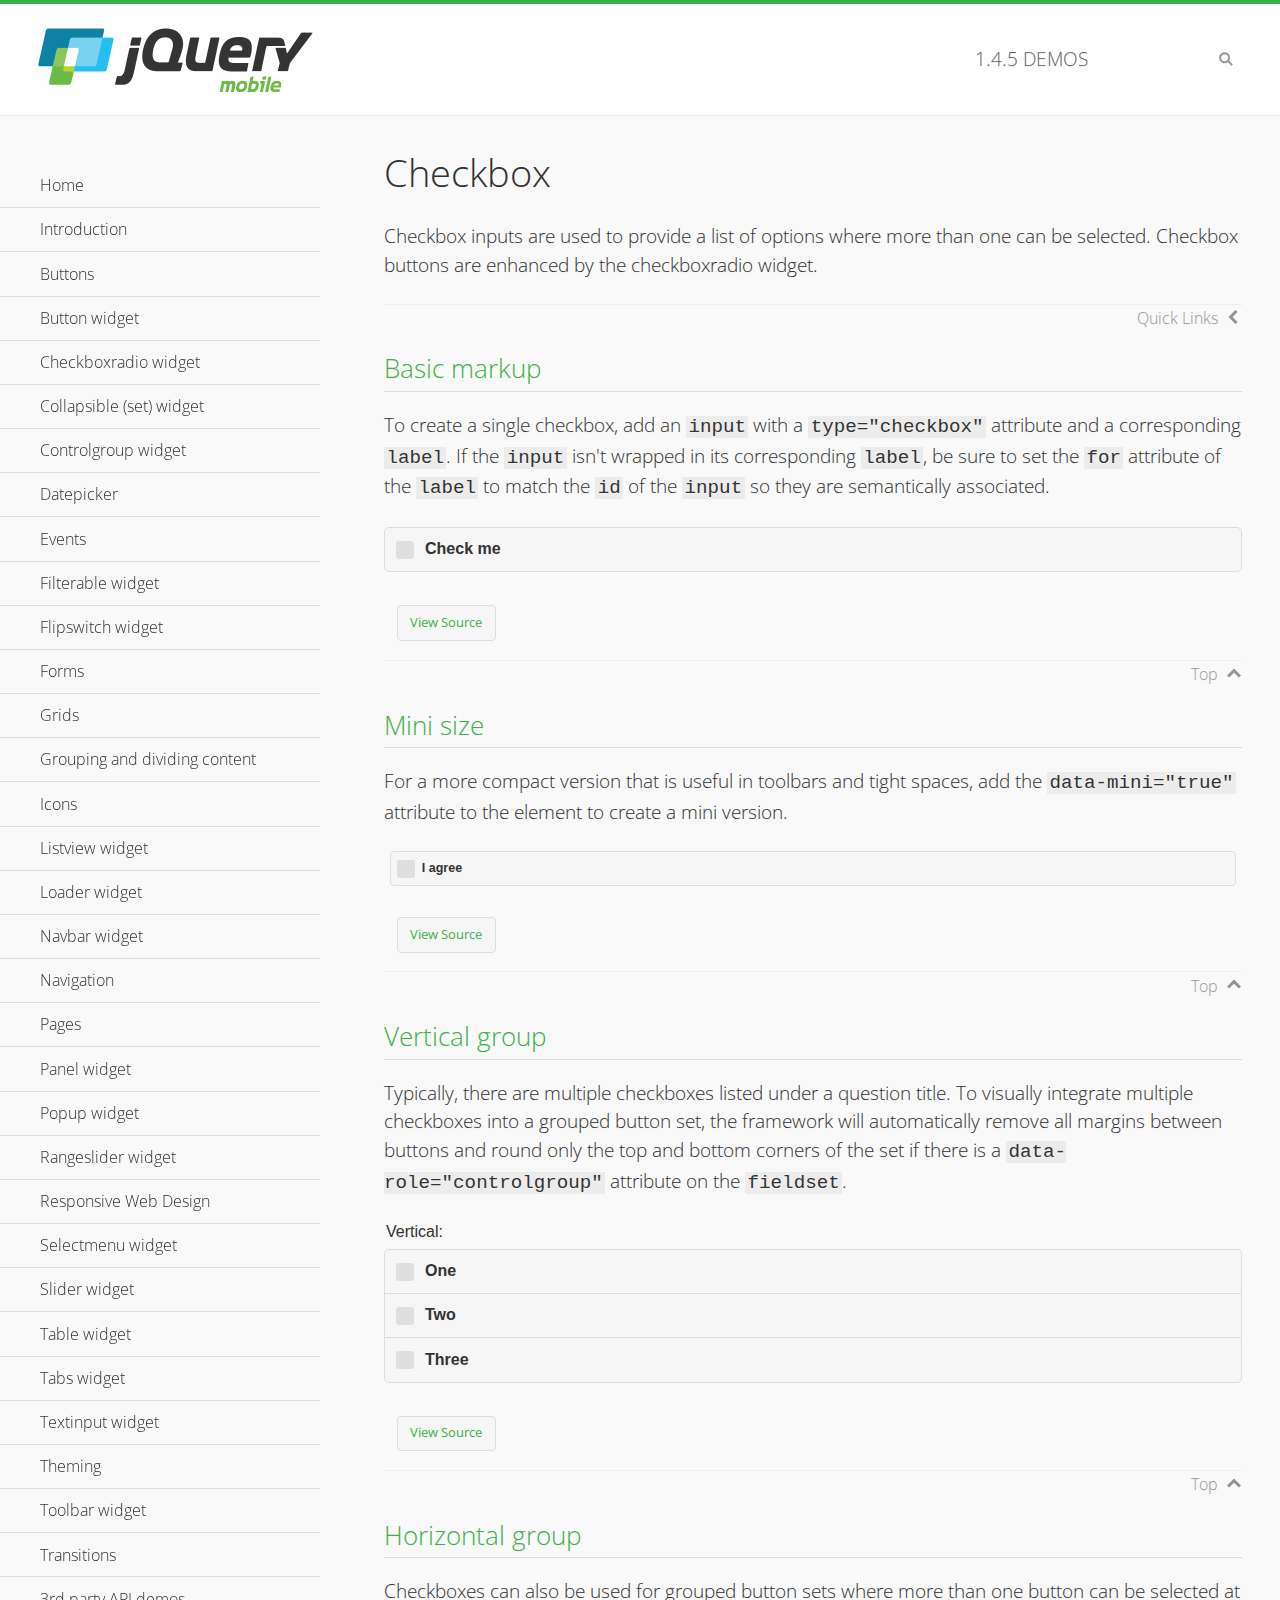
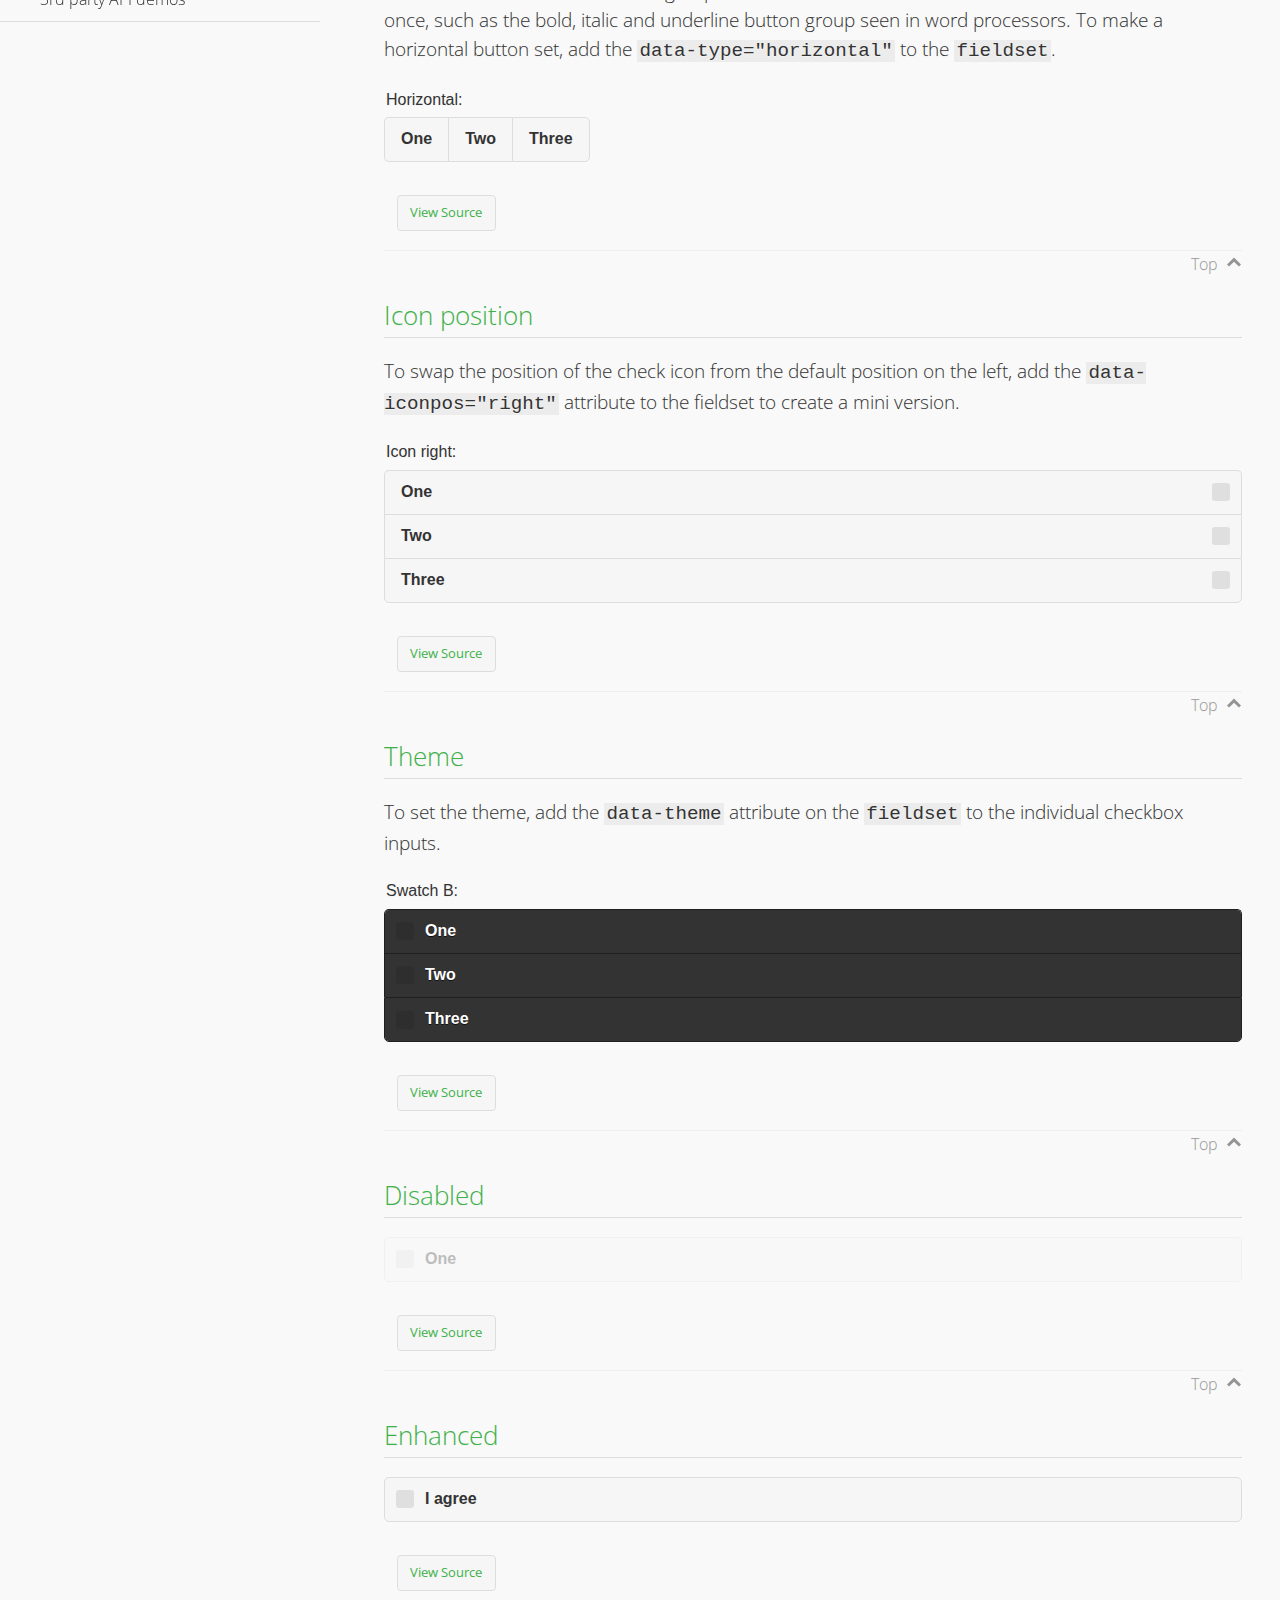
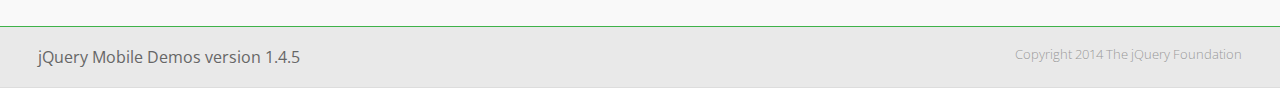
<file: js/jquery.mobile/demos/checkboxradio-checkbox/index.html>
<!DOCTYPE html>
<html>
<head>
	<meta charset="utf-8">
	<meta name="viewport" content="width=device-width, initial-scale=1">
	<title>Checkbox - jQuery Mobile Demos</title>
	<link rel="shortcut icon" href="../favicon.ico">
	<link rel="stylesheet" href="http://fonts.googleapis.com/css?family=Open+Sans:300,400,700">
	<link rel="stylesheet" href="../css/themes/default/jquery.mobile-1.4.5.min.css">
	<link rel="stylesheet" href="../_assets/css/jqm-demos.css">
	<script src="../js/jquery.js"></script>
	<script src="../_assets/js/index.js"></script>
	<script src="../js/jquery.mobile-1.4.5.min.js"></script>
</head>
<body>
<div data-role="page" class="jqm-demos" data-quicklinks="true">

	<div data-role="header" class="jqm-header">
		<h2><a href="../" title="jQuery Mobile Demos home"><img src="../_assets/img/jquery-logo.png" alt="jQuery Mobile"></a></h2>
		<p><span class="jqm-version"></span> Demos</p>
		<a href="#" class="jqm-navmenu-link ui-btn ui-btn-icon-notext ui-corner-all ui-icon-bars ui-nodisc-icon ui-alt-icon ui-btn-left">Menu</a>
		<a href="#" class="jqm-search-link ui-btn ui-btn-icon-notext ui-corner-all ui-icon-search ui-nodisc-icon ui-alt-icon ui-btn-right">Search</a>
	</div><!-- /header -->

	<div role="main" class="ui-content jqm-content">

		<h1>Checkbox</h1>

		<p>Checkbox inputs are used to provide a list of options where more than one can be selected. Checkbox buttons are enhanced by the checkboxradio widget.</p>

		<h2>Basic markup</h2>

		<p>To create a single checkbox, add an <code>input</code> with a <code>type="checkbox"</code> attribute and a corresponding <code>label</code>. If the <code>input</code> isn't wrapped in its corresponding <code>label</code>, be sure to set the <code>for</code> attribute of the <code>label</code> to match the <code>id</code> of the <code>input</code> so they are semantically associated.</p>

		<div data-demo-html="true">
			<form>
				<label>
					<input type="checkbox" name="checkbox-0 ">Check me
				</label>
			</form>
		</div><!--/demo-html -->

		<h2>Mini size</h2>

		<p>For a more compact version that is useful in toolbars and tight spaces, add the <code>data-mini="true"</code> attribute to the element to create a mini version. </p>

		<div data-demo-html="true">
			<form>
				<input type="checkbox" name="checkbox-mini-0" id="checkbox-mini-0" data-mini="true">
				<label for="checkbox-mini-0">I agree</label>
			</form>
		</div><!--/demo-html -->

		<h2>Vertical group</h2>

		<p>Typically, there are multiple checkboxes listed under a question title. To visually integrate multiple checkboxes into a grouped button set, the framework will automatically remove all margins between buttons and round only the top and bottom corners of the set if there is a <code> data-role="controlgroup"</code> attribute on the <code>fieldset</code>.</p>

		<div data-demo-html="true">
			<form>
				<fieldset data-role="controlgroup">
					<legend>Vertical:</legend>
					<input type="checkbox" name="checkbox-v-2a" id="checkbox-v-2a">
					<label for="checkbox-v-2a">One</label>
					<input type="checkbox" name="checkbox-v-2b" id="checkbox-v-2b">
					<label for="checkbox-v-2b">Two</label>
					<input type="checkbox" name="checkbox-v-2c" id="checkbox-v-2c">
					<label for="checkbox-v-2c">Three</label>
				</fieldset>
			</form>
		</div><!--/demo-html -->

		<h2>Horizontal group</h2>

		<p>Checkboxes can also be used for grouped button sets where more than one button can be selected at once, such as the bold, italic and underline button group seen in word processors. To make a horizontal button set, add the <code> data-type="horizontal"</code> to the <code>fieldset</code>.</p>

		<div data-demo-html="true">
			<form>
				<fieldset data-role="controlgroup" data-type="horizontal">
					<legend>Horizontal:</legend>
					<input type="checkbox" name="checkbox-h-2a" id="checkbox-h-2a">
					<label for="checkbox-h-2a">One</label>
					<input type="checkbox" name="checkbox-h-2b" id="checkbox-h-2b">
					<label for="checkbox-h-2b">Two</label>
					<input type="checkbox" name="checkbox-h-2c" id="checkbox-h-2c">
					<label for="checkbox-h-2c">Three</label>
				</fieldset>
			</form>
		</div><!--/demo-html -->

		<h2>Icon position</h2>

		<p>To swap the position of the check icon from the default position on the left, add the <code>data-iconpos="right"</code> attribute to the fieldset to create a mini version. </p>

		<div data-demo-html="true">
			<form>
				<fieldset data-role="controlgroup" data-iconpos="right">
					<legend>Icon right:</legend>
					<input type="checkbox" name="checkbox-h-6a" id="checkbox-h-6a">
					<label for="checkbox-h-6a">One</label>
					<input type="checkbox" name="checkbox-h-6b" id="checkbox-h-6b">
					<label for="checkbox-h-6b">Two</label>
					<input type="checkbox" name="checkbox-h-6c" id="checkbox-h-6c">
					<label for="checkbox-h-6c">Three</label>
				</fieldset>
			</form>
		</div><!--/demo-html -->

		<h2>Theme</h2>

		<p>To set the theme, add the <code>data-theme</code> attribute on the <code>fieldset</code> to the individual checkbox inputs.</p>

		<div data-demo-html="true">
			<form>
				<fieldset data-role="controlgroup">
					<legend>Swatch B:</legend>
					<input type="checkbox" name="checkbox-t-2a" id="checkbox-t-2a" data-theme="b">
					<label for="checkbox-t-2a">One</label>
					<input type="checkbox" name="checkbox-t-2b" id="checkbox-t-2b" data-theme="b">
					<label for="checkbox-t-2b">Two</label>
					<input type="checkbox" name="checkbox-t-2c" id="checkbox-t-2c" data-theme="b">
					<label for="checkbox-t-2c">Three</label>
				</fieldset>
			</form>
		</div><!--/demo-html -->

		<h2>Disabled</h2>

		<div data-demo-html="true">
			<form>
				<input disabled type="checkbox" name="checkbox-t-3a" id="checkbox-t-3a" data-theme="a">
				<label for="checkbox-t-3a">One</label>
			</form>
		</div><!--/demo-html -->

		<h2>Enhanced</h2>

		<div data-demo-html="true">
			<div class="ui-checkbox">
				<label for="checkbox-enhanced" class="ui-btn ui-corner-all ui-btn-inherit ui-btn-icon-left ui-checkbox-off">I agree</label>
				<input type="checkbox" name="checkbox-enhanced" id="checkbox-enhanced" data-enhanced="true">
			</div>
		</div><!--/demo-html -->

	</div><!-- /content -->
	    <div data-role="panel" class="jqm-navmenu-panel" data-position="left" data-display="overlay" data-theme="a">
	    	<ul class="jqm-list ui-alt-icon ui-nodisc-icon">
<li data-filtertext="demos homepage" data-icon="home"><a href=".././">Home</a></li>
<li data-filtertext="introduction overview getting started"><a href="../intro/" data-ajax="false">Introduction</a></li>
<li data-filtertext="buttons button markup buttonmarkup method anchor link button element"><a href="../button-markup/" data-ajax="false">Buttons</a></li>
<li data-filtertext="form button widget input button submit reset"><a href="../button/" data-ajax="false">Button widget</a></li>
<li data-role="collapsible" data-enhanced="true" data-collapsed-icon="carat-d" data-expanded-icon="carat-u" data-iconpos="right" data-inset="false" class="ui-collapsible ui-collapsible-themed-content ui-collapsible-collapsed">
	<h3 class="ui-collapsible-heading ui-collapsible-heading-collapsed">
		<a href="#" class="ui-collapsible-heading-toggle ui-btn ui-btn-icon-right ui-btn-inherit ui-icon-carat-d">
		    Checkboxradio widget<span class="ui-collapsible-heading-status"> click to expand contents</span>
		</a>
	</h3>
	<div class="ui-collapsible-content ui-body-inherit ui-collapsible-content-collapsed" aria-hidden="true">
		<ul>
			<li data-filtertext="form checkboxradio widget checkbox input checkboxes controlgroups"><a href="../checkboxradio-checkbox/" data-ajax="false">Checkboxes</a></li>
			<li data-filtertext="form checkboxradio widget radio input radio buttons controlgroups"><a href="../checkboxradio-radio/" data-ajax="false">Radio buttons</a></li>
		</ul>
	</div>
</li>
<li data-role="collapsible" data-enhanced="true" data-collapsed-icon="carat-d" data-expanded-icon="carat-u" data-iconpos="right" data-inset="false" class="ui-collapsible ui-collapsible-themed-content ui-collapsible-collapsed">
	<h3 class="ui-collapsible-heading ui-collapsible-heading-collapsed">
		<a href="#" class="ui-collapsible-heading-toggle ui-btn ui-btn-icon-right ui-btn-inherit ui-icon-carat-d">
			Collapsible (set) widget<span class="ui-collapsible-heading-status"> click to expand contents</span>
		</a>
	</h3>
	<div class="ui-collapsible-content ui-body-inherit ui-collapsible-content-collapsed" aria-hidden="true">
		<ul>
			<li data-filtertext="collapsibles content formatting"><a href="../collapsible/" data-ajax="false">Collapsible</a></li>
			<li data-filtertext="dynamic collapsible set accordion append expand"><a href="../collapsible-dynamic/" data-ajax="false">Dynamic collapsibles</a></li>
			<li data-filtertext="accordions collapsible set widget content formatting grouped collapsibles"><a href="../collapsibleset/" data-ajax="false">Collapsible set</a></li>
		</ul>
	</div>
</li>
<li data-role="collapsible" data-enhanced="true" data-collapsed-icon="carat-d" data-expanded-icon="carat-u" data-iconpos="right" data-inset="false" class="ui-collapsible ui-collapsible-themed-content ui-collapsible-collapsed">
	<h3 class="ui-collapsible-heading ui-collapsible-heading-collapsed">
		<a href="#" class="ui-collapsible-heading-toggle ui-btn ui-btn-icon-right ui-btn-inherit ui-icon-carat-d">
			Controlgroup widget<span class="ui-collapsible-heading-status"> click to expand contents</span>
		</a>
	</h3>
	<div class="ui-collapsible-content ui-body-inherit ui-collapsible-content-collapsed" aria-hidden="true">
		<ul>
			<li data-filtertext="controlgroups selectmenu checkboxradio input grouped buttons horizontal vertical"><a href="../controlgroup/" data-ajax="false">Controlgroup</a></li>
			<li data-filtertext="dynamic controlgroup dynamically add buttons"><a href="../controlgroup-dynamic/" data-ajax="false">Dynamic controlgroups</a></li>
		</ul>
	</div>
</li>
<li data-filtertext="form datepicker widget date input"><a href="../datepicker/" data-ajax="false">Datepicker</a></li>
<li data-role="collapsible" data-enhanced="true" data-collapsed-icon="carat-d" data-expanded-icon="carat-u" data-iconpos="right" data-inset="false" class="ui-collapsible ui-collapsible-themed-content ui-collapsible-collapsed">
	<h3 class="ui-collapsible-heading ui-collapsible-heading-collapsed">
		<a href="#" class="ui-collapsible-heading-toggle ui-btn ui-btn-icon-right ui-btn-inherit ui-icon-carat-d">
			Events<span class="ui-collapsible-heading-status"> click to expand contents</span>
		</a>
	</h3>
	<div class="ui-collapsible-content ui-body-inherit ui-collapsible-content-collapsed" aria-hidden="true">
		<ul>
			<li data-filtertext="swipe to delete list items listviews swipe events"><a href="../swipe-list/" data-ajax="false">Swipe list items</a></li>
			<li data-filtertext="swipe to navigate swipe page navigation swipe events"><a href="../swipe-page/" data-ajax="false">Swipe page navigation</a></li>
		</ul>
	</div>
</li>
<li data-filtertext="filterable filter elements sorting searching listview table"><a href="../filterable/" data-ajax="false">Filterable widget</a></li>
<li data-filtertext="form flipswitch widget flip toggle switch binary select checkbox input"><a href="../flipswitch/" data-ajax="false">Flipswitch widget</a></li>
<li data-role="collapsible" data-enhanced="true" data-collapsed-icon="carat-d" data-expanded-icon="carat-u" data-iconpos="right" data-inset="false" class="ui-collapsible ui-collapsible-themed-content ui-collapsible-collapsed">
	<h3 class="ui-collapsible-heading ui-collapsible-heading-collapsed">
		<a href="#" class="ui-collapsible-heading-toggle ui-btn ui-btn-icon-right ui-btn-inherit ui-icon-carat-d">
			Forms<span class="ui-collapsible-heading-status"> click to expand contents</span>
		</a>
	</h3>
	<div class="ui-collapsible-content ui-body-inherit ui-collapsible-content-collapsed" aria-hidden="true">
		<ul>
			<li data-filtertext="forms text checkbox radio range button submit reset inputs selects textarea slider flipswitch label form elements"><a href="../forms/" data-ajax="false">Forms</a></li>
			<li data-filtertext="form hide labels hidden accessible ui-hidden-accessible forms"><a href="../forms-label-hidden-accessible/" data-ajax="false">Hide labels</a></li>
			<li data-filtertext="form field containers fieldcontain ui-field-contain forms"><a href="../forms-field-contain/" data-ajax="false">Field containers</a></li>
			<li data-filtertext="forms disabled form elements"><a href="../forms-disabled/" data-ajax="false">Forms disabled</a></li>
			<li data-filtertext="forms gallery examples overview forms text checkbox radio range button submit reset inputs selects textarea slider flipswitch label form elements"><a href="../forms-gallery/" data-ajax="false">Forms gallery</a></li>
		</ul>
	</div>
</li>
<li data-role="collapsible" data-enhanced="true" data-collapsed-icon="carat-d" data-expanded-icon="carat-u" data-iconpos="right" data-inset="false" class="ui-collapsible ui-collapsible-themed-content ui-collapsible-collapsed">
	<h3 class="ui-collapsible-heading ui-collapsible-heading-collapsed">
		<a href="#" class="ui-collapsible-heading-toggle ui-btn ui-btn-icon-right ui-btn-inherit ui-icon-carat-d">
			Grids<span class="ui-collapsible-heading-status"> click to expand contents</span>
		</a>
	</h3>
	<div class="ui-collapsible-content ui-body-inherit ui-collapsible-content-collapsed" aria-hidden="true">
		<ul>
			<li data-filtertext="grids columns blocks content formatting rwd responsive css framework"><a href="../grids/" data-ajax="false">Grids</a></li>
			<li data-filtertext="buttons in grids css framework"><a href="../grids-buttons/" data-ajax="false">Buttons in grids</a></li>
			<li data-filtertext="custom responsive grids rwd css framework"><a href="../grids-custom-responsive/" data-ajax="false">Custom responsive grids</a></li>
		</ul>
	</div>
</li>
<li data-filtertext="blocks content formatting sections heading"><a href="../body-bar-classes/" data-ajax="false">Grouping and dividing content</a></li>
<li data-role="collapsible" data-enhanced="true" data-collapsed-icon="carat-d" data-expanded-icon="carat-u" data-iconpos="right" data-inset="false" class="ui-collapsible ui-collapsible-themed-content ui-collapsible-collapsed">
	<h3 class="ui-collapsible-heading ui-collapsible-heading-collapsed">
		<a href="#" class="ui-collapsible-heading-toggle ui-btn ui-btn-icon-right ui-btn-inherit ui-icon-carat-d">
			Icons<span class="ui-collapsible-heading-status"> click to expand contents</span>
		</a>
	</h3>
	<div class="ui-collapsible-content ui-body-inherit ui-collapsible-content-collapsed" aria-hidden="true">
		<ul>
			<li data-filtertext="button icons svg disc alt custom icon position"><a href="../icons/" data-ajax="false">Icons</a></li>
			<li data-filtertext=""><a href="../icons-grunticon/" data-ajax="false">Grunticon loader</a></li>
		</ul>
	</div>
</li>
<li data-role="collapsible" data-enhanced="true" data-collapsed-icon="carat-d" data-expanded-icon="carat-u" data-iconpos="right" data-inset="false" class="ui-collapsible ui-collapsible-themed-content ui-collapsible-collapsed">
	<h3 class="ui-collapsible-heading ui-collapsible-heading-collapsed">
		<a href="#" class="ui-collapsible-heading-toggle ui-btn ui-btn-icon-right ui-btn-inherit ui-icon-carat-d">
			Listview widget<span class="ui-collapsible-heading-status"> click to expand contents</span>
		</a>
	</h3>
	<div class="ui-collapsible-content ui-body-inherit ui-collapsible-content-collapsed" aria-hidden="true">
		<ul>
			<li data-filtertext="listview widget thumbnails icons nested split button collapsible ul ol"><a href="../listview/" data-ajax="false">Listview</a></li>
			<li data-filtertext="autocomplete filterable reveal listview filtertextbeforefilter placeholder"><a href="../listview-autocomplete/" data-ajax="false">Listview autocomplete</a></li>
			<li data-filtertext="autocomplete filterable reveal listview remote data filtertextbeforefilter placeholder"><a href="../listview-autocomplete-remote/" data-ajax="false">Listview autocomplete remote data</a></li>
			<li data-filtertext="autodividers anchor jump scroll linkbars listview lists ul ol"><a href="../listview-autodividers-linkbar/" data-ajax="false">Listview autodividers linkbar</a></li>
			<li data-filtertext="listview autodividers selector autodividersselector lists ul ol"><a href="../listview-autodividers-selector/" data-ajax="false">Listview autodividers selector</a></li>
			<li data-filtertext="listview nested list items"><a href="../listview-nested-lists/" data-ajax="false">Nested Listviews</a></li>
			<li data-filtertext="listview collapsible list items flat"><a href="../listview-collapsible-item-flat/" data-ajax="false">Listview collapsible list items (flat)</a></li>
			<li data-filtertext="listview collapsible list indented"><a href="../listview-collapsible-item-indented/" data-ajax="false">Listview collapsible list items (indented)</a></li>
			<li data-filtertext="grid listview responsive grids responsive listviews lists ul"><a href="../listview-grid/" data-ajax="false">Listview responsive grid</a></li>
		</ul>
	</div>
</li>
<li data-filtertext="loader widget page loading navigation overlay spinner"><a href="../loader/" data-ajax="false">Loader widget</a></li>
<li data-filtertext="navbar widget navmenu toolbars header footer"><a href="../navbar/" data-ajax="false">Navbar widget</a></li>
<li data-role="collapsible" data-enhanced="true" data-collapsed-icon="carat-d" data-expanded-icon="carat-u" data-iconpos="right" data-inset="false" class="ui-collapsible ui-collapsible-themed-content ui-collapsible-collapsed">
	<h3 class="ui-collapsible-heading ui-collapsible-heading-collapsed">
		<a href="#" class="ui-collapsible-heading-toggle ui-btn ui-btn-icon-right ui-btn-inherit ui-icon-carat-d">
			Navigation<span class="ui-collapsible-heading-status"> click to expand contents</span>
		</a>
	</h3>
	<div class="ui-collapsible-content ui-body-inherit ui-collapsible-content-collapsed" aria-hidden="true">
		<ul>
			<li data-filtertext="ajax navigation navigate widget history event method"><a href="../navigation/" data-ajax="false">Navigation</a></li>
			<li data-filtertext="linking pages page links navigation ajax prefetch cache"><a href="../navigation-linking-pages/" data-ajax="false">Linking pages</a></li>
			<!-- <li data-filtertext="php redirect server redirection server-side navigation"><a href="../navigation-php-redirect/" data-ajax="false">PHP redirect demo</a></li>-->
			<li data-filtertext="navigation redirection hash query"><a href="../navigation-hash-processing/" data-ajax="false">Hash processing demo</a></li>
			<li data-filtertext="navigation redirection hash query"><a href="../page-events/" data-ajax="false">Page Navigation Events</a></li>
		</ul>
	</div>
</li>
<li data-role="collapsible" data-enhanced="true" data-collapsed-icon="carat-d" data-expanded-icon="carat-u" data-iconpos="right" data-inset="false" class="ui-collapsible ui-collapsible-themed-content ui-collapsible-collapsed">
	<h3 class="ui-collapsible-heading ui-collapsible-heading-collapsed">
		<a href="#" class="ui-collapsible-heading-toggle ui-btn ui-btn-icon-right ui-btn-inherit ui-icon-carat-d">
			Pages<span class="ui-collapsible-heading-status"> click to expand contents</span>
		</a>
	</h3>
	<div class="ui-collapsible-content ui-body-inherit ui-collapsible-content-collapsed" aria-hidden="true">
		<ul>
			<li data-filtertext="pages page widget ajax navigation"><a href="../pages/" data-ajax="false">Pages</a></li>
			<li data-filtertext="single page"><a href="../pages-single-page/" data-ajax="false">Single page</a></li>
			<li data-filtertext="multipage multi-page page"><a href="../pages-multi-page/" data-ajax="false">Multi-page template</a></li>
			<li data-filtertext="dialog page widget modal popup"><a href="../pages-dialog/" data-ajax="false">Dialog page</a></li>
		</ul>
	</div>
</li>
<li data-role="collapsible" data-enhanced="true" data-collapsed-icon="carat-d" data-expanded-icon="carat-u" data-iconpos="right" data-inset="false" class="ui-collapsible ui-collapsible-themed-content ui-collapsible-collapsed">
	<h3 class="ui-collapsible-heading ui-collapsible-heading-collapsed">
		<a href="#" class="ui-collapsible-heading-toggle ui-btn ui-btn-icon-right ui-btn-inherit ui-icon-carat-d">
			Panel widget<span class="ui-collapsible-heading-status"> click to expand contents</span>
		</a>
	</h3>
	<div class="ui-collapsible-content ui-body-inherit ui-collapsible-content-collapsed" aria-hidden="true">
		<ul>
			<li data-filtertext="panel widget sliding panels reveal push overlay responsive"><a href="../panel/" data-ajax="false">Panel</a></li>
			<li data-filtertext=""><a href="../panel-external/" data-ajax="false">External panels</a></li>
			<li data-filtertext="panel "><a href="../panel-fixed/" data-ajax="false">Fixed panels</a></li>
			<li data-filtertext="panel slide panels sliding panels shadow rwd responsive breakpoint"><a href="../panel-responsive/" data-ajax="false">Panels responsive</a></li>
			<li data-filtertext="panel custom style custom panel width reveal shadow listview panel styling page background wrapper"><a href="../panel-styling/" data-ajax="false">Custom panel style</a></li>
			<li data-filtertext="panel open on swipe"><a href="../panel-swipe-open/" data-ajax="false">Panel open on swipe</a></li>
			<li data-filtertext="panels outside page internal external toolbars"><a href="../panel-external-internal/" data-ajax="false">Panel external and internal</a></li>
		</ul>
	</div>
</li>
<li data-role="collapsible" data-enhanced="true" data-collapsed-icon="carat-d" data-expanded-icon="carat-u" data-iconpos="right" data-inset="false" class="ui-collapsible ui-collapsible-themed-content ui-collapsible-collapsed">
	<h3 class="ui-collapsible-heading ui-collapsible-heading-collapsed">
		<a href="#" class="ui-collapsible-heading-toggle ui-btn ui-btn-icon-right ui-btn-inherit ui-icon-carat-d">
			Popup widget<span class="ui-collapsible-heading-status"> click to expand contents</span>
		</a>
	</h3>
	<div class="ui-collapsible-content ui-body-inherit ui-collapsible-content-collapsed" aria-hidden="true">
		<ul>
			<li data-filtertext="popup widget popups dialog modal transition tooltip lightbox form overlay screen flip pop fade transition"><a href="../popup/" data-ajax="false">Popup</a></li>
			<li data-filtertext="popup alignment position"><a href="../popup-alignment/" data-ajax="false">Popup alignment</a></li>
			<li data-filtertext="popup arrow size popups popover"><a href="../popup-arrow-size/" data-ajax="false">Popup arrow size</a></li>
			<li data-filtertext="dynamic popups popup images lightbox"><a href="../popup-dynamic/" data-ajax="false">Dynamic popups</a></li>
			<li data-filtertext="popups with iframes scaling"><a href="../popup-iframe/" data-ajax="false">Popups with iframes</a></li>
			<li data-filtertext="popup image scaling"><a href="../popup-image-scaling/" data-ajax="false">Popup image scaling</a></li>
			<li data-filtertext="external popup outside multi-page"><a href="../popup-outside-multipage/" data-ajax="false">Popup outside multi-page</a></li>
		</ul>
	</div>
</li>
<li data-filtertext="form rangeslider widget dual sliders dual handle sliders range input"><a href="../rangeslider/" data-ajax="false">Rangeslider widget</a></li>
<li data-filtertext="responsive web design rwd adaptive progressive enhancement PE accessible mobile breakpoints media query media queries"><a href="../rwd/" data-ajax="false">Responsive Web Design</a></li>
<li data-role="collapsible" data-enhanced="true" data-collapsed-icon="carat-d" data-expanded-icon="carat-u" data-iconpos="right" data-inset="false" class="ui-collapsible ui-collapsible-themed-content ui-collapsible-collapsed">
	<h3 class="ui-collapsible-heading ui-collapsible-heading-collapsed">
		<a href="#" class="ui-collapsible-heading-toggle ui-btn ui-btn-icon-right ui-btn-inherit ui-icon-carat-d">
			Selectmenu widget<span class="ui-collapsible-heading-status"> click to expand contents</span>
		</a>
	</h3>
	<div class="ui-collapsible-content ui-body-inherit ui-collapsible-content-collapsed" aria-hidden="true">
		<ul>
			<li data-filtertext="form selectmenu widget select input custom select menu selects"><a href="../selectmenu/" data-ajax="false">Selectmenu</a></li>
			<li data-filtertext="form custom select menu selectmenu widget custom menu option optgroup multiple selects"><a href="../selectmenu-custom/" data-ajax="false">Custom select menu</a></li>
			<li data-filtertext="filterable select filter popup dialog"><a href="../selectmenu-custom-filter/" data-ajax="false">Custom select menu with filter</a></li>
		</ul>
	</div>
</li>
<li data-role="collapsible" data-enhanced="true" data-collapsed-icon="carat-d" data-expanded-icon="carat-u" data-iconpos="right" data-inset="false" class="ui-collapsible ui-collapsible-themed-content ui-collapsible-collapsed">
	<h3 class="ui-collapsible-heading ui-collapsible-heading-collapsed">
		<a href="#" class="ui-collapsible-heading-toggle ui-btn ui-btn-icon-right ui-btn-inherit ui-icon-carat-d">
			Slider widget<span class="ui-collapsible-heading-status"> click to expand contents</span>
		</a>
	</h3>
	<div class="ui-collapsible-content ui-body-inherit ui-collapsible-content-collapsed" aria-hidden="true">
		<ul>
			<li data-filtertext="form slider widget range input single sliders"><a href="../slider/" data-ajax="false">Slider</a></li>
			<li data-filtertext="form slider widget flipswitch slider binary select flip toggle switch"><a href="../slider-flipswitch/" data-ajax="false">Slider flip toggle switch</a></li>
			<li data-filtertext="form slider tooltip handle value input range sliders"><a href="../slider-tooltip/" data-ajax="false">Slider tooltip</a></li>
		</ul>
	</div>
</li>
<li data-role="collapsible" data-enhanced="true" data-collapsed-icon="carat-d" data-expanded-icon="carat-u" data-iconpos="right" data-inset="false" class="ui-collapsible ui-collapsible-themed-content ui-collapsible-collapsed">
	<h3 class="ui-collapsible-heading ui-collapsible-heading-collapsed">
		<a href="#" class="ui-collapsible-heading-toggle ui-btn ui-btn-icon-right ui-btn-inherit ui-icon-carat-d">
			Table widget<span class="ui-collapsible-heading-status"> click to expand contents</span>
		</a>
	</h3>
	<div class="ui-collapsible-content ui-body-inherit ui-collapsible-content-collapsed" aria-hidden="true">
		<ul>
			<li data-filtertext="table widget reflow column toggle th td responsive tables rwd hide show tabular"><a href="../table-column-toggle/" data-ajax="false">Table Column Toggle</a></li>
			<li data-filtertext="table column toggle phone comparison demo"><a href="../table-column-toggle-example/" data-ajax="false">Table Column Toggle demo</a></li>
			<li data-filtertext="responsive tables table column toggle heading groups rwd breakpoint"><a href="../table-column-toggle-heading-groups/" data-ajax="false">Table Column Toggle heading groups</a></li>
			<li data-filtertext="responsive tables table column toggle hide rwd breakpoint customization options"><a href="../table-column-toggle-options/" data-ajax="false">Table Column Toggle options</a></li>
			<li data-filtertext="table reflow th td responsive rwd columns tabular"><a href="../table-reflow/" data-ajax="false">Table Reflow</a></li>
			<li data-filtertext="responsive tables table reflow heading groups rwd breakpoint"><a href="../table-reflow-heading-groups/" data-ajax="false">Table Reflow heading groups</a></li>
			<li data-filtertext="responsive tables table reflow stripes strokes table style"><a href="../table-reflow-stripes-strokes/" data-ajax="false">Table Reflow stripes and strokes</a></li>
			<li data-filtertext="responsive tables table reflow stack custom styles"><a href="../table-reflow-styling/" data-ajax="false">Table Reflow custom styles</a></li>
		</ul>
	</div>
</li>
<li data-filtertext="ui tabs widget"><a href="../tabs/" data-ajax="false">Tabs widget</a></li>
<li data-filtertext="form textinput widget text input textarea number date time tel email file color password"><a href="../textinput/" data-ajax="false">Textinput widget</a></li>
<li data-role="collapsible" data-enhanced="true" data-collapsed-icon="carat-d" data-expanded-icon="carat-u" data-iconpos="right" data-inset="false" class="ui-collapsible ui-collapsible-themed-content ui-collapsible-collapsed">
	<h3 class="ui-collapsible-heading ui-collapsible-heading-collapsed">
		<a href="#" class="ui-collapsible-heading-toggle ui-btn ui-btn-icon-right ui-btn-inherit ui-icon-carat-d">
			Theming<span class="ui-collapsible-heading-status"> click to expand contents</span>
		</a>
	</h3>
	<div class="ui-collapsible-content ui-body-inherit ui-collapsible-content-collapsed" aria-hidden="true">
		<ul>
			<li data-filtertext="default theme swatches theming style css"><a href="../theme-default/" data-ajax="false">Default theme</a></li>
			<li data-filtertext="classic theme old theme swatches theming style css"><a href="../theme-classic/" data-ajax="false">Classic theme</a></li>
		</ul>
	</div>
</li>
<li data-role="collapsible" data-enhanced="true" data-collapsed-icon="carat-d" data-expanded-icon="carat-u" data-iconpos="right" data-inset="false" class="ui-collapsible ui-collapsible-themed-content ui-collapsible-collapsed">
	<h3 class="ui-collapsible-heading ui-collapsible-heading-collapsed">
		<a href="#" class="ui-collapsible-heading-toggle ui-btn ui-btn-icon-right ui-btn-inherit ui-icon-carat-d">
			Toolbar widget<span class="ui-collapsible-heading-status"> click to expand contents</span>
		</a>
	</h3>
	<div class="ui-collapsible-content ui-body-inherit ui-collapsible-content-collapsed" aria-hidden="true">
		<ul>
			<li data-filtertext="toolbar widget header footer toolbars fixed fullscreen external sections"><a href="../toolbar/" data-ajax="false">Toolbar</a></li>
			<li data-filtertext="dynamic toolbars dynamically add toolbar header footer"><a href="../toolbar-dynamic/" data-ajax="false">Dynamic toolbars</a></li>
			<li data-filtertext="external toolbars header footer"><a href="../toolbar-external/" data-ajax="false">External toolbars</a></li>
			<li data-filtertext="fixed toolbars header footer"><a href="../toolbar-fixed/" data-ajax="false">Fixed toolbars</a></li>
			<li data-filtertext="fixed fullscreen toolbars header footer"><a href="../toolbar-fixed-fullscreen/" data-ajax="false">Fullscreen toolbars</a></li>
			<li data-filtertext="external fixed toolbars header footer"><a href="../toolbar-fixed-external/" data-ajax="false">Fixed external toolbars</a></li>
			<li data-filtertext="external persistent toolbars header footer navbar navmenu"><a href="../toolbar-fixed-persistent/" data-ajax="false">Persistent toolbars</a></li>
			<li data-filtertext="external ajax optimized toolbars persistent toolbars header footer navbar"><a href="../toolbar-fixed-persistent-optimized/" data-ajax="false">Ajax optimized toolbars</a></li>
			<li data-filtertext="form in toolbars header footer"><a href="../toolbar-fixed-forms/" data-ajax="false">Form in toolbar</a></li>
		</ul>
	</div>
</li>
<li data-filtertext="page transitions animated pages popup navigation flip slide fade pop"><a href="../transitions/" data-ajax="false">Transitions</a></li>
<li data-role="collapsible" data-enhanced="true" data-collapsed-icon="carat-d" data-expanded-icon="carat-u" data-iconpos="right" data-inset="false" class="ui-collapsible ui-collapsible-themed-content ui-collapsible-collapsed">
	<h3 class="ui-collapsible-heading ui-collapsible-heading-collapsed">
		<a href="#" class="ui-collapsible-heading-toggle ui-btn ui-btn-icon-right ui-btn-inherit ui-icon-carat-d">
			3rd party API demos<span class="ui-collapsible-heading-status"> click to expand contents</span>
		</a>
	</h3>
	<div class="ui-collapsible-content ui-body-inherit ui-collapsible-content-collapsed" aria-hidden="true">
		<ul>
			<li data-filtertext="backbone requirejs navigation router"><a href="../backbone-requirejs/" data-ajax="false">Backbone RequireJS</a></li>
			<li data-filtertext="google maps geolocation demo"><a href="../map-geolocation/" data-ajax="false">Google Maps geolocation</a></li>
			<li data-filtertext="google maps hybrid"><a href="../map-list-toggle/" data-ajax="false">Google Maps list toggle</a></li>
		</ul>
	</div>
</li>



		     </ul>
		</div><!-- /panel -->


	<div data-role="footer" data-position="fixed" data-tap-toggle="false" class="jqm-footer">
		<p>jQuery Mobile Demos version <span class="jqm-version"></span></p>
		<p>Copyright 2014 The jQuery Foundation</p>
	</div><!-- /footer -->
	<!-- TODO: This should become an external panel so we can add input to markup (unique ID) -->
    <div data-role="panel" class="jqm-search-panel" data-position="right" data-display="overlay" data-theme="a">
		<div class="jqm-search">
			<ul class="jqm-list" data-filter-placeholder="Search demos..." data-filter-reveal="true">
<li data-filtertext="demos homepage" data-icon="home"><a href=".././">Home</a></li>
<li data-filtertext="introduction overview getting started"><a href="../intro/" data-ajax="false">Introduction</a></li>
<li data-filtertext="buttons button markup buttonmarkup method anchor link button element"><a href="../button-markup/" data-ajax="false">Buttons</a></li>
<li data-filtertext="form button widget input button submit reset"><a href="../button/" data-ajax="false">Button widget</a></li>
<li data-role="collapsible" data-enhanced="true" data-collapsed-icon="carat-d" data-expanded-icon="carat-u" data-iconpos="right" data-inset="false" class="ui-collapsible ui-collapsible-themed-content ui-collapsible-collapsed">
	<h3 class="ui-collapsible-heading ui-collapsible-heading-collapsed">
		<a href="#" class="ui-collapsible-heading-toggle ui-btn ui-btn-icon-right ui-btn-inherit ui-icon-carat-d">
		    Checkboxradio widget<span class="ui-collapsible-heading-status"> click to expand contents</span>
		</a>
	</h3>
	<div class="ui-collapsible-content ui-body-inherit ui-collapsible-content-collapsed" aria-hidden="true">
		<ul>
			<li data-filtertext="form checkboxradio widget checkbox input checkboxes controlgroups"><a href="../checkboxradio-checkbox/" data-ajax="false">Checkboxes</a></li>
			<li data-filtertext="form checkboxradio widget radio input radio buttons controlgroups"><a href="../checkboxradio-radio/" data-ajax="false">Radio buttons</a></li>
		</ul>
	</div>
</li>
<li data-role="collapsible" data-enhanced="true" data-collapsed-icon="carat-d" data-expanded-icon="carat-u" data-iconpos="right" data-inset="false" class="ui-collapsible ui-collapsible-themed-content ui-collapsible-collapsed">
	<h3 class="ui-collapsible-heading ui-collapsible-heading-collapsed">
		<a href="#" class="ui-collapsible-heading-toggle ui-btn ui-btn-icon-right ui-btn-inherit ui-icon-carat-d">
			Collapsible (set) widget<span class="ui-collapsible-heading-status"> click to expand contents</span>
		</a>
	</h3>
	<div class="ui-collapsible-content ui-body-inherit ui-collapsible-content-collapsed" aria-hidden="true">
		<ul>
			<li data-filtertext="collapsibles content formatting"><a href="../collapsible/" data-ajax="false">Collapsible</a></li>
			<li data-filtertext="dynamic collapsible set accordion append expand"><a href="../collapsible-dynamic/" data-ajax="false">Dynamic collapsibles</a></li>
			<li data-filtertext="accordions collapsible set widget content formatting grouped collapsibles"><a href="../collapsibleset/" data-ajax="false">Collapsible set</a></li>
		</ul>
	</div>
</li>
<li data-role="collapsible" data-enhanced="true" data-collapsed-icon="carat-d" data-expanded-icon="carat-u" data-iconpos="right" data-inset="false" class="ui-collapsible ui-collapsible-themed-content ui-collapsible-collapsed">
	<h3 class="ui-collapsible-heading ui-collapsible-heading-collapsed">
		<a href="#" class="ui-collapsible-heading-toggle ui-btn ui-btn-icon-right ui-btn-inherit ui-icon-carat-d">
			Controlgroup widget<span class="ui-collapsible-heading-status"> click to expand contents</span>
		</a>
	</h3>
	<div class="ui-collapsible-content ui-body-inherit ui-collapsible-content-collapsed" aria-hidden="true">
		<ul>
			<li data-filtertext="controlgroups selectmenu checkboxradio input grouped buttons horizontal vertical"><a href="../controlgroup/" data-ajax="false">Controlgroup</a></li>
			<li data-filtertext="dynamic controlgroup dynamically add buttons"><a href="../controlgroup-dynamic/" data-ajax="false">Dynamic controlgroups</a></li>
		</ul>
	</div>
</li>
<li data-filtertext="form datepicker widget date input"><a href="../datepicker/" data-ajax="false">Datepicker</a></li>
<li data-role="collapsible" data-enhanced="true" data-collapsed-icon="carat-d" data-expanded-icon="carat-u" data-iconpos="right" data-inset="false" class="ui-collapsible ui-collapsible-themed-content ui-collapsible-collapsed">
	<h3 class="ui-collapsible-heading ui-collapsible-heading-collapsed">
		<a href="#" class="ui-collapsible-heading-toggle ui-btn ui-btn-icon-right ui-btn-inherit ui-icon-carat-d">
			Events<span class="ui-collapsible-heading-status"> click to expand contents</span>
		</a>
	</h3>
	<div class="ui-collapsible-content ui-body-inherit ui-collapsible-content-collapsed" aria-hidden="true">
		<ul>
			<li data-filtertext="swipe to delete list items listviews swipe events"><a href="../swipe-list/" data-ajax="false">Swipe list items</a></li>
			<li data-filtertext="swipe to navigate swipe page navigation swipe events"><a href="../swipe-page/" data-ajax="false">Swipe page navigation</a></li>
		</ul>
	</div>
</li>
<li data-filtertext="filterable filter elements sorting searching listview table"><a href="../filterable/" data-ajax="false">Filterable widget</a></li>
<li data-filtertext="form flipswitch widget flip toggle switch binary select checkbox input"><a href="../flipswitch/" data-ajax="false">Flipswitch widget</a></li>
<li data-role="collapsible" data-enhanced="true" data-collapsed-icon="carat-d" data-expanded-icon="carat-u" data-iconpos="right" data-inset="false" class="ui-collapsible ui-collapsible-themed-content ui-collapsible-collapsed">
	<h3 class="ui-collapsible-heading ui-collapsible-heading-collapsed">
		<a href="#" class="ui-collapsible-heading-toggle ui-btn ui-btn-icon-right ui-btn-inherit ui-icon-carat-d">
			Forms<span class="ui-collapsible-heading-status"> click to expand contents</span>
		</a>
	</h3>
	<div class="ui-collapsible-content ui-body-inherit ui-collapsible-content-collapsed" aria-hidden="true">
		<ul>
			<li data-filtertext="forms text checkbox radio range button submit reset inputs selects textarea slider flipswitch label form elements"><a href="../forms/" data-ajax="false">Forms</a></li>
			<li data-filtertext="form hide labels hidden accessible ui-hidden-accessible forms"><a href="../forms-label-hidden-accessible/" data-ajax="false">Hide labels</a></li>
			<li data-filtertext="form field containers fieldcontain ui-field-contain forms"><a href="../forms-field-contain/" data-ajax="false">Field containers</a></li>
			<li data-filtertext="forms disabled form elements"><a href="../forms-disabled/" data-ajax="false">Forms disabled</a></li>
			<li data-filtertext="forms gallery examples overview forms text checkbox radio range button submit reset inputs selects textarea slider flipswitch label form elements"><a href="../forms-gallery/" data-ajax="false">Forms gallery</a></li>
		</ul>
	</div>
</li>
<li data-role="collapsible" data-enhanced="true" data-collapsed-icon="carat-d" data-expanded-icon="carat-u" data-iconpos="right" data-inset="false" class="ui-collapsible ui-collapsible-themed-content ui-collapsible-collapsed">
	<h3 class="ui-collapsible-heading ui-collapsible-heading-collapsed">
		<a href="#" class="ui-collapsible-heading-toggle ui-btn ui-btn-icon-right ui-btn-inherit ui-icon-carat-d">
			Grids<span class="ui-collapsible-heading-status"> click to expand contents</span>
		</a>
	</h3>
	<div class="ui-collapsible-content ui-body-inherit ui-collapsible-content-collapsed" aria-hidden="true">
		<ul>
			<li data-filtertext="grids columns blocks content formatting rwd responsive css framework"><a href="../grids/" data-ajax="false">Grids</a></li>
			<li data-filtertext="buttons in grids css framework"><a href="../grids-buttons/" data-ajax="false">Buttons in grids</a></li>
			<li data-filtertext="custom responsive grids rwd css framework"><a href="../grids-custom-responsive/" data-ajax="false">Custom responsive grids</a></li>
		</ul>
	</div>
</li>
<li data-filtertext="blocks content formatting sections heading"><a href="../body-bar-classes/" data-ajax="false">Grouping and dividing content</a></li>
<li data-role="collapsible" data-enhanced="true" data-collapsed-icon="carat-d" data-expanded-icon="carat-u" data-iconpos="right" data-inset="false" class="ui-collapsible ui-collapsible-themed-content ui-collapsible-collapsed">
	<h3 class="ui-collapsible-heading ui-collapsible-heading-collapsed">
		<a href="#" class="ui-collapsible-heading-toggle ui-btn ui-btn-icon-right ui-btn-inherit ui-icon-carat-d">
			Icons<span class="ui-collapsible-heading-status"> click to expand contents</span>
		</a>
	</h3>
	<div class="ui-collapsible-content ui-body-inherit ui-collapsible-content-collapsed" aria-hidden="true">
		<ul>
			<li data-filtertext="button icons svg disc alt custom icon position"><a href="../icons/" data-ajax="false">Icons</a></li>
			<li data-filtertext=""><a href="../icons-grunticon/" data-ajax="false">Grunticon loader</a></li>
		</ul>
	</div>
</li>
<li data-role="collapsible" data-enhanced="true" data-collapsed-icon="carat-d" data-expanded-icon="carat-u" data-iconpos="right" data-inset="false" class="ui-collapsible ui-collapsible-themed-content ui-collapsible-collapsed">
	<h3 class="ui-collapsible-heading ui-collapsible-heading-collapsed">
		<a href="#" class="ui-collapsible-heading-toggle ui-btn ui-btn-icon-right ui-btn-inherit ui-icon-carat-d">
			Listview widget<span class="ui-collapsible-heading-status"> click to expand contents</span>
		</a>
	</h3>
	<div class="ui-collapsible-content ui-body-inherit ui-collapsible-content-collapsed" aria-hidden="true">
		<ul>
			<li data-filtertext="listview widget thumbnails icons nested split button collapsible ul ol"><a href="../listview/" data-ajax="false">Listview</a></li>
			<li data-filtertext="autocomplete filterable reveal listview filtertextbeforefilter placeholder"><a href="../listview-autocomplete/" data-ajax="false">Listview autocomplete</a></li>
			<li data-filtertext="autocomplete filterable reveal listview remote data filtertextbeforefilter placeholder"><a href="../listview-autocomplete-remote/" data-ajax="false">Listview autocomplete remote data</a></li>
			<li data-filtertext="autodividers anchor jump scroll linkbars listview lists ul ol"><a href="../listview-autodividers-linkbar/" data-ajax="false">Listview autodividers linkbar</a></li>
			<li data-filtertext="listview autodividers selector autodividersselector lists ul ol"><a href="../listview-autodividers-selector/" data-ajax="false">Listview autodividers selector</a></li>
			<li data-filtertext="listview nested list items"><a href="../listview-nested-lists/" data-ajax="false">Nested Listviews</a></li>
			<li data-filtertext="listview collapsible list items flat"><a href="../listview-collapsible-item-flat/" data-ajax="false">Listview collapsible list items (flat)</a></li>
			<li data-filtertext="listview collapsible list indented"><a href="../listview-collapsible-item-indented/" data-ajax="false">Listview collapsible list items (indented)</a></li>
			<li data-filtertext="grid listview responsive grids responsive listviews lists ul"><a href="../listview-grid/" data-ajax="false">Listview responsive grid</a></li>
		</ul>
	</div>
</li>
<li data-filtertext="loader widget page loading navigation overlay spinner"><a href="../loader/" data-ajax="false">Loader widget</a></li>
<li data-filtertext="navbar widget navmenu toolbars header footer"><a href="../navbar/" data-ajax="false">Navbar widget</a></li>
<li data-role="collapsible" data-enhanced="true" data-collapsed-icon="carat-d" data-expanded-icon="carat-u" data-iconpos="right" data-inset="false" class="ui-collapsible ui-collapsible-themed-content ui-collapsible-collapsed">
	<h3 class="ui-collapsible-heading ui-collapsible-heading-collapsed">
		<a href="#" class="ui-collapsible-heading-toggle ui-btn ui-btn-icon-right ui-btn-inherit ui-icon-carat-d">
			Navigation<span class="ui-collapsible-heading-status"> click to expand contents</span>
		</a>
	</h3>
	<div class="ui-collapsible-content ui-body-inherit ui-collapsible-content-collapsed" aria-hidden="true">
		<ul>
			<li data-filtertext="ajax navigation navigate widget history event method"><a href="../navigation/" data-ajax="false">Navigation</a></li>
			<li data-filtertext="linking pages page links navigation ajax prefetch cache"><a href="../navigation-linking-pages/" data-ajax="false">Linking pages</a></li>
			<!-- <li data-filtertext="php redirect server redirection server-side navigation"><a href="../navigation-php-redirect/" data-ajax="false">PHP redirect demo</a></li>-->
			<li data-filtertext="navigation redirection hash query"><a href="../navigation-hash-processing/" data-ajax="false">Hash processing demo</a></li>
			<li data-filtertext="navigation redirection hash query"><a href="../page-events/" data-ajax="false">Page Navigation Events</a></li>
		</ul>
	</div>
</li>
<li data-role="collapsible" data-enhanced="true" data-collapsed-icon="carat-d" data-expanded-icon="carat-u" data-iconpos="right" data-inset="false" class="ui-collapsible ui-collapsible-themed-content ui-collapsible-collapsed">
	<h3 class="ui-collapsible-heading ui-collapsible-heading-collapsed">
		<a href="#" class="ui-collapsible-heading-toggle ui-btn ui-btn-icon-right ui-btn-inherit ui-icon-carat-d">
			Pages<span class="ui-collapsible-heading-status"> click to expand contents</span>
		</a>
	</h3>
	<div class="ui-collapsible-content ui-body-inherit ui-collapsible-content-collapsed" aria-hidden="true">
		<ul>
			<li data-filtertext="pages page widget ajax navigation"><a href="../pages/" data-ajax="false">Pages</a></li>
			<li data-filtertext="single page"><a href="../pages-single-page/" data-ajax="false">Single page</a></li>
			<li data-filtertext="multipage multi-page page"><a href="../pages-multi-page/" data-ajax="false">Multi-page template</a></li>
			<li data-filtertext="dialog page widget modal popup"><a href="../pages-dialog/" data-ajax="false">Dialog page</a></li>
		</ul>
	</div>
</li>
<li data-role="collapsible" data-enhanced="true" data-collapsed-icon="carat-d" data-expanded-icon="carat-u" data-iconpos="right" data-inset="false" class="ui-collapsible ui-collapsible-themed-content ui-collapsible-collapsed">
	<h3 class="ui-collapsible-heading ui-collapsible-heading-collapsed">
		<a href="#" class="ui-collapsible-heading-toggle ui-btn ui-btn-icon-right ui-btn-inherit ui-icon-carat-d">
			Panel widget<span class="ui-collapsible-heading-status"> click to expand contents</span>
		</a>
	</h3>
	<div class="ui-collapsible-content ui-body-inherit ui-collapsible-content-collapsed" aria-hidden="true">
		<ul>
			<li data-filtertext="panel widget sliding panels reveal push overlay responsive"><a href="../panel/" data-ajax="false">Panel</a></li>
			<li data-filtertext=""><a href="../panel-external/" data-ajax="false">External panels</a></li>
			<li data-filtertext="panel "><a href="../panel-fixed/" data-ajax="false">Fixed panels</a></li>
			<li data-filtertext="panel slide panels sliding panels shadow rwd responsive breakpoint"><a href="../panel-responsive/" data-ajax="false">Panels responsive</a></li>
			<li data-filtertext="panel custom style custom panel width reveal shadow listview panel styling page background wrapper"><a href="../panel-styling/" data-ajax="false">Custom panel style</a></li>
			<li data-filtertext="panel open on swipe"><a href="../panel-swipe-open/" data-ajax="false">Panel open on swipe</a></li>
			<li data-filtertext="panels outside page internal external toolbars"><a href="../panel-external-internal/" data-ajax="false">Panel external and internal</a></li>
		</ul>
	</div>
</li>
<li data-role="collapsible" data-enhanced="true" data-collapsed-icon="carat-d" data-expanded-icon="carat-u" data-iconpos="right" data-inset="false" class="ui-collapsible ui-collapsible-themed-content ui-collapsible-collapsed">
	<h3 class="ui-collapsible-heading ui-collapsible-heading-collapsed">
		<a href="#" class="ui-collapsible-heading-toggle ui-btn ui-btn-icon-right ui-btn-inherit ui-icon-carat-d">
			Popup widget<span class="ui-collapsible-heading-status"> click to expand contents</span>
		</a>
	</h3>
	<div class="ui-collapsible-content ui-body-inherit ui-collapsible-content-collapsed" aria-hidden="true">
		<ul>
			<li data-filtertext="popup widget popups dialog modal transition tooltip lightbox form overlay screen flip pop fade transition"><a href="../popup/" data-ajax="false">Popup</a></li>
			<li data-filtertext="popup alignment position"><a href="../popup-alignment/" data-ajax="false">Popup alignment</a></li>
			<li data-filtertext="popup arrow size popups popover"><a href="../popup-arrow-size/" data-ajax="false">Popup arrow size</a></li>
			<li data-filtertext="dynamic popups popup images lightbox"><a href="../popup-dynamic/" data-ajax="false">Dynamic popups</a></li>
			<li data-filtertext="popups with iframes scaling"><a href="../popup-iframe/" data-ajax="false">Popups with iframes</a></li>
			<li data-filtertext="popup image scaling"><a href="../popup-image-scaling/" data-ajax="false">Popup image scaling</a></li>
			<li data-filtertext="external popup outside multi-page"><a href="../popup-outside-multipage/" data-ajax="false">Popup outside multi-page</a></li>
		</ul>
	</div>
</li>
<li data-filtertext="form rangeslider widget dual sliders dual handle sliders range input"><a href="../rangeslider/" data-ajax="false">Rangeslider widget</a></li>
<li data-filtertext="responsive web design rwd adaptive progressive enhancement PE accessible mobile breakpoints media query media queries"><a href="../rwd/" data-ajax="false">Responsive Web Design</a></li>
<li data-role="collapsible" data-enhanced="true" data-collapsed-icon="carat-d" data-expanded-icon="carat-u" data-iconpos="right" data-inset="false" class="ui-collapsible ui-collapsible-themed-content ui-collapsible-collapsed">
	<h3 class="ui-collapsible-heading ui-collapsible-heading-collapsed">
		<a href="#" class="ui-collapsible-heading-toggle ui-btn ui-btn-icon-right ui-btn-inherit ui-icon-carat-d">
			Selectmenu widget<span class="ui-collapsible-heading-status"> click to expand contents</span>
		</a>
	</h3>
	<div class="ui-collapsible-content ui-body-inherit ui-collapsible-content-collapsed" aria-hidden="true">
		<ul>
			<li data-filtertext="form selectmenu widget select input custom select menu selects"><a href="../selectmenu/" data-ajax="false">Selectmenu</a></li>
			<li data-filtertext="form custom select menu selectmenu widget custom menu option optgroup multiple selects"><a href="../selectmenu-custom/" data-ajax="false">Custom select menu</a></li>
			<li data-filtertext="filterable select filter popup dialog"><a href="../selectmenu-custom-filter/" data-ajax="false">Custom select menu with filter</a></li>
		</ul>
	</div>
</li>
<li data-role="collapsible" data-enhanced="true" data-collapsed-icon="carat-d" data-expanded-icon="carat-u" data-iconpos="right" data-inset="false" class="ui-collapsible ui-collapsible-themed-content ui-collapsible-collapsed">
	<h3 class="ui-collapsible-heading ui-collapsible-heading-collapsed">
		<a href="#" class="ui-collapsible-heading-toggle ui-btn ui-btn-icon-right ui-btn-inherit ui-icon-carat-d">
			Slider widget<span class="ui-collapsible-heading-status"> click to expand contents</span>
		</a>
	</h3>
	<div class="ui-collapsible-content ui-body-inherit ui-collapsible-content-collapsed" aria-hidden="true">
		<ul>
			<li data-filtertext="form slider widget range input single sliders"><a href="../slider/" data-ajax="false">Slider</a></li>
			<li data-filtertext="form slider widget flipswitch slider binary select flip toggle switch"><a href="../slider-flipswitch/" data-ajax="false">Slider flip toggle switch</a></li>
			<li data-filtertext="form slider tooltip handle value input range sliders"><a href="../slider-tooltip/" data-ajax="false">Slider tooltip</a></li>
		</ul>
	</div>
</li>
<li data-role="collapsible" data-enhanced="true" data-collapsed-icon="carat-d" data-expanded-icon="carat-u" data-iconpos="right" data-inset="false" class="ui-collapsible ui-collapsible-themed-content ui-collapsible-collapsed">
	<h3 class="ui-collapsible-heading ui-collapsible-heading-collapsed">
		<a href="#" class="ui-collapsible-heading-toggle ui-btn ui-btn-icon-right ui-btn-inherit ui-icon-carat-d">
			Table widget<span class="ui-collapsible-heading-status"> click to expand contents</span>
		</a>
	</h3>
	<div class="ui-collapsible-content ui-body-inherit ui-collapsible-content-collapsed" aria-hidden="true">
		<ul>
			<li data-filtertext="table widget reflow column toggle th td responsive tables rwd hide show tabular"><a href="../table-column-toggle/" data-ajax="false">Table Column Toggle</a></li>
			<li data-filtertext="table column toggle phone comparison demo"><a href="../table-column-toggle-example/" data-ajax="false">Table Column Toggle demo</a></li>
			<li data-filtertext="responsive tables table column toggle heading groups rwd breakpoint"><a href="../table-column-toggle-heading-groups/" data-ajax="false">Table Column Toggle heading groups</a></li>
			<li data-filtertext="responsive tables table column toggle hide rwd breakpoint customization options"><a href="../table-column-toggle-options/" data-ajax="false">Table Column Toggle options</a></li>
			<li data-filtertext="table reflow th td responsive rwd columns tabular"><a href="../table-reflow/" data-ajax="false">Table Reflow</a></li>
			<li data-filtertext="responsive tables table reflow heading groups rwd breakpoint"><a href="../table-reflow-heading-groups/" data-ajax="false">Table Reflow heading groups</a></li>
			<li data-filtertext="responsive tables table reflow stripes strokes table style"><a href="../table-reflow-stripes-strokes/" data-ajax="false">Table Reflow stripes and strokes</a></li>
			<li data-filtertext="responsive tables table reflow stack custom styles"><a href="../table-reflow-styling/" data-ajax="false">Table Reflow custom styles</a></li>
		</ul>
	</div>
</li>
<li data-filtertext="ui tabs widget"><a href="../tabs/" data-ajax="false">Tabs widget</a></li>
<li data-filtertext="form textinput widget text input textarea number date time tel email file color password"><a href="../textinput/" data-ajax="false">Textinput widget</a></li>
<li data-role="collapsible" data-enhanced="true" data-collapsed-icon="carat-d" data-expanded-icon="carat-u" data-iconpos="right" data-inset="false" class="ui-collapsible ui-collapsible-themed-content ui-collapsible-collapsed">
	<h3 class="ui-collapsible-heading ui-collapsible-heading-collapsed">
		<a href="#" class="ui-collapsible-heading-toggle ui-btn ui-btn-icon-right ui-btn-inherit ui-icon-carat-d">
			Theming<span class="ui-collapsible-heading-status"> click to expand contents</span>
		</a>
	</h3>
	<div class="ui-collapsible-content ui-body-inherit ui-collapsible-content-collapsed" aria-hidden="true">
		<ul>
			<li data-filtertext="default theme swatches theming style css"><a href="../theme-default/" data-ajax="false">Default theme</a></li>
			<li data-filtertext="classic theme old theme swatches theming style css"><a href="../theme-classic/" data-ajax="false">Classic theme</a></li>
		</ul>
	</div>
</li>
<li data-role="collapsible" data-enhanced="true" data-collapsed-icon="carat-d" data-expanded-icon="carat-u" data-iconpos="right" data-inset="false" class="ui-collapsible ui-collapsible-themed-content ui-collapsible-collapsed">
	<h3 class="ui-collapsible-heading ui-collapsible-heading-collapsed">
		<a href="#" class="ui-collapsible-heading-toggle ui-btn ui-btn-icon-right ui-btn-inherit ui-icon-carat-d">
			Toolbar widget<span class="ui-collapsible-heading-status"> click to expand contents</span>
		</a>
	</h3>
	<div class="ui-collapsible-content ui-body-inherit ui-collapsible-content-collapsed" aria-hidden="true">
		<ul>
			<li data-filtertext="toolbar widget header footer toolbars fixed fullscreen external sections"><a href="../toolbar/" data-ajax="false">Toolbar</a></li>
			<li data-filtertext="dynamic toolbars dynamically add toolbar header footer"><a href="../toolbar-dynamic/" data-ajax="false">Dynamic toolbars</a></li>
			<li data-filtertext="external toolbars header footer"><a href="../toolbar-external/" data-ajax="false">External toolbars</a></li>
			<li data-filtertext="fixed toolbars header footer"><a href="../toolbar-fixed/" data-ajax="false">Fixed toolbars</a></li>
			<li data-filtertext="fixed fullscreen toolbars header footer"><a href="../toolbar-fixed-fullscreen/" data-ajax="false">Fullscreen toolbars</a></li>
			<li data-filtertext="external fixed toolbars header footer"><a href="../toolbar-fixed-external/" data-ajax="false">Fixed external toolbars</a></li>
			<li data-filtertext="external persistent toolbars header footer navbar navmenu"><a href="../toolbar-fixed-persistent/" data-ajax="false">Persistent toolbars</a></li>
			<li data-filtertext="external ajax optimized toolbars persistent toolbars header footer navbar"><a href="../toolbar-fixed-persistent-optimized/" data-ajax="false">Ajax optimized toolbars</a></li>
			<li data-filtertext="form in toolbars header footer"><a href="../toolbar-fixed-forms/" data-ajax="false">Form in toolbar</a></li>
		</ul>
	</div>
</li>
<li data-filtertext="page transitions animated pages popup navigation flip slide fade pop"><a href="../transitions/" data-ajax="false">Transitions</a></li>
<li data-role="collapsible" data-enhanced="true" data-collapsed-icon="carat-d" data-expanded-icon="carat-u" data-iconpos="right" data-inset="false" class="ui-collapsible ui-collapsible-themed-content ui-collapsible-collapsed">
	<h3 class="ui-collapsible-heading ui-collapsible-heading-collapsed">
		<a href="#" class="ui-collapsible-heading-toggle ui-btn ui-btn-icon-right ui-btn-inherit ui-icon-carat-d">
			3rd party API demos<span class="ui-collapsible-heading-status"> click to expand contents</span>
		</a>
	</h3>
	<div class="ui-collapsible-content ui-body-inherit ui-collapsible-content-collapsed" aria-hidden="true">
		<ul>
			<li data-filtertext="backbone requirejs navigation router"><a href="../backbone-requirejs/" data-ajax="false">Backbone RequireJS</a></li>
			<li data-filtertext="google maps geolocation demo"><a href="../map-geolocation/" data-ajax="false">Google Maps geolocation</a></li>
			<li data-filtertext="google maps hybrid"><a href="../map-list-toggle/" data-ajax="false">Google Maps list toggle</a></li>
		</ul>
	</div>
</li>



			</ul>
		</div>
	</div><!-- /panel -->


</div><!-- /page -->

</body>
</html>
</file>
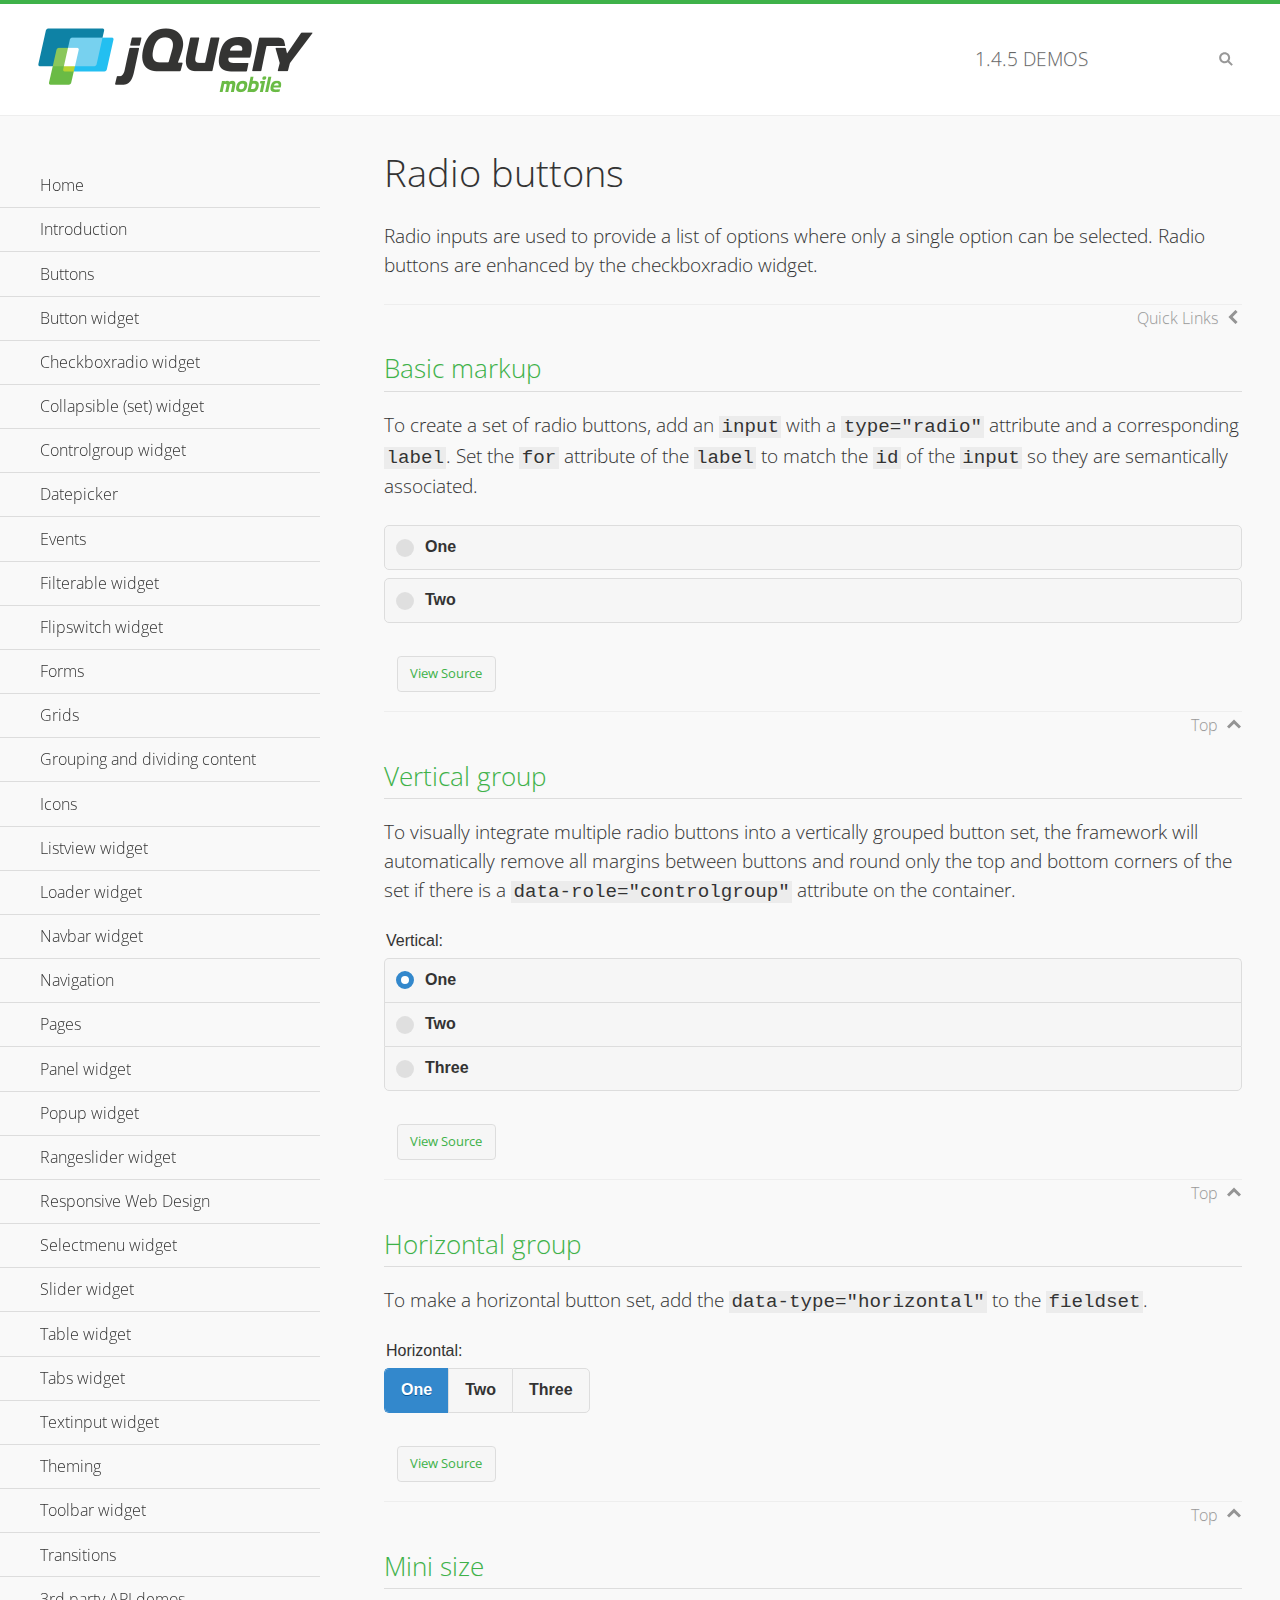
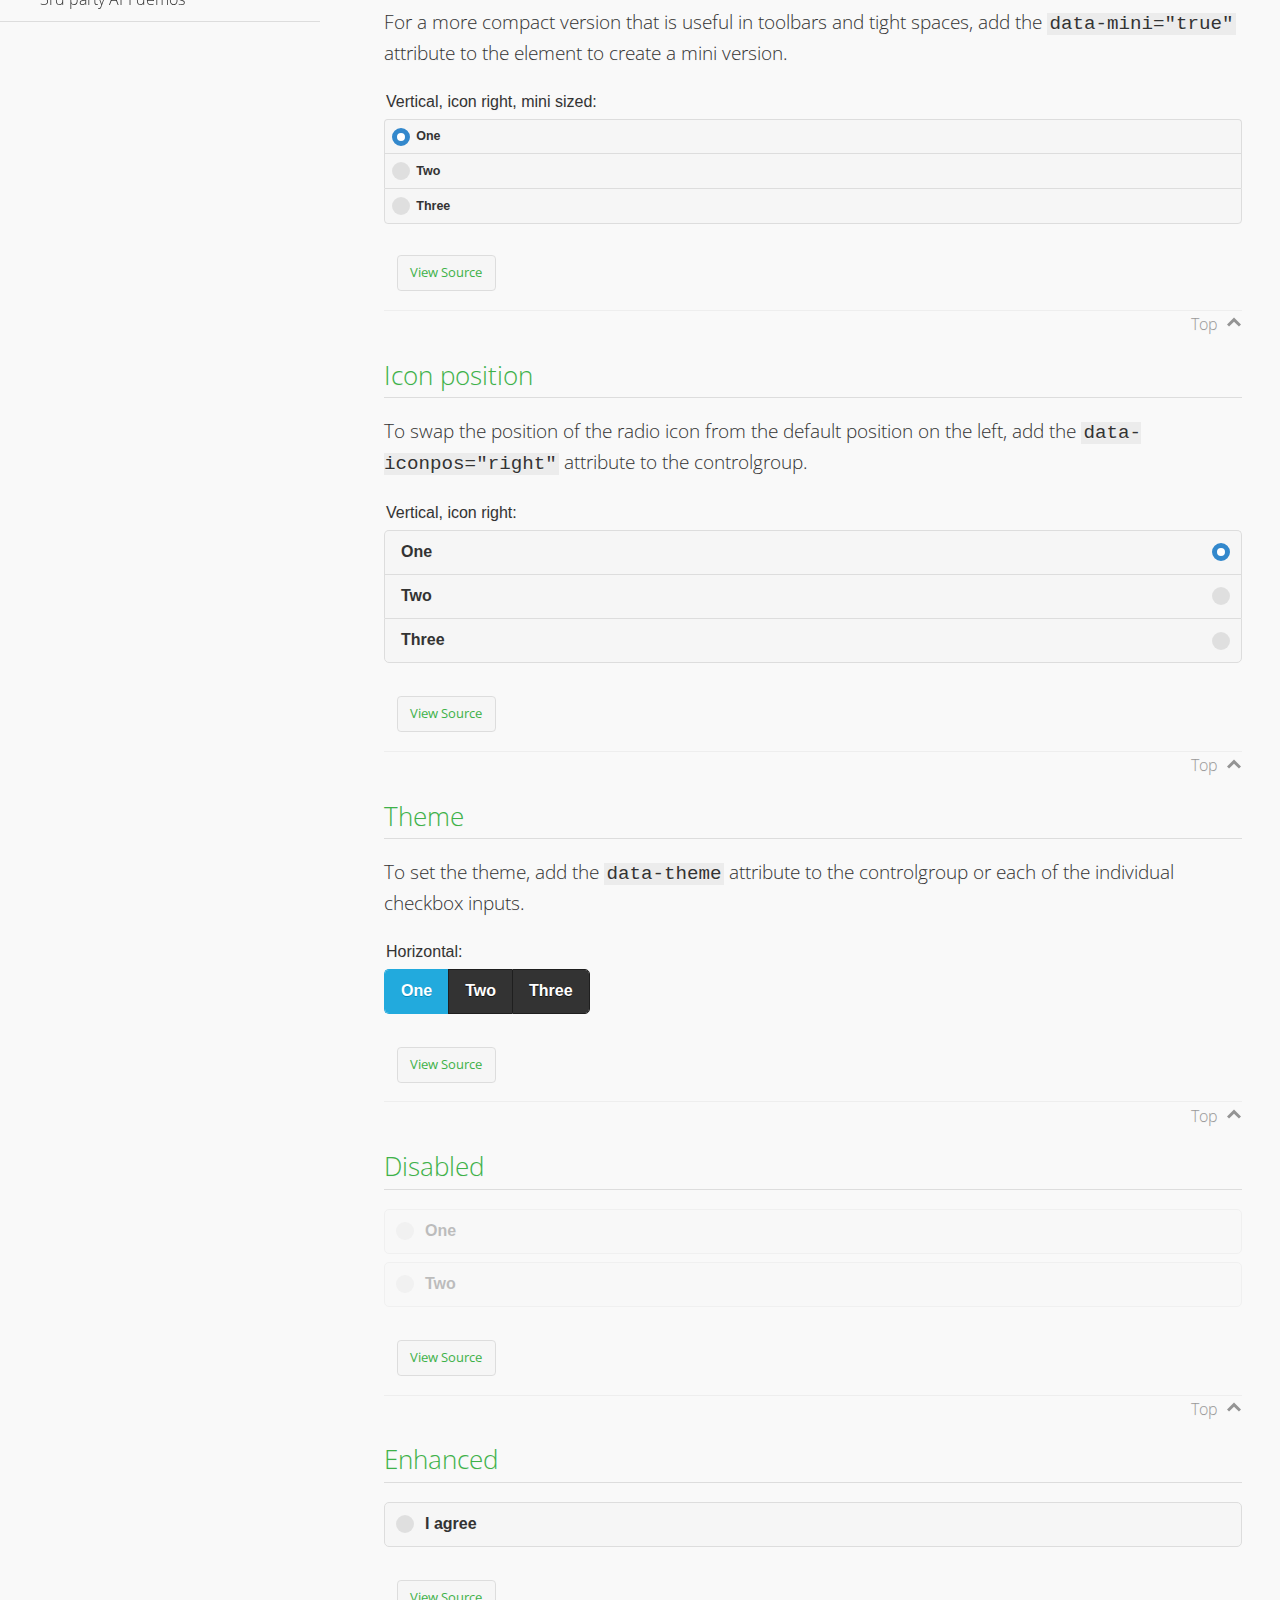
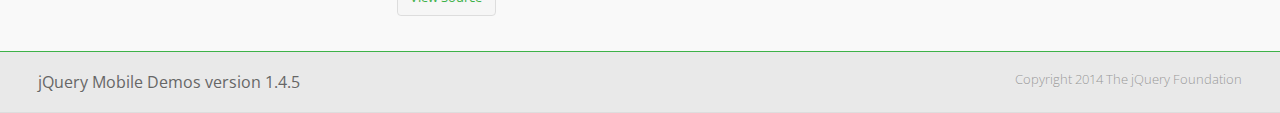
<file: js/jquery.mobile/demos/checkboxradio-radio/index.html>
<!DOCTYPE html>
<html>
<head>
	<meta charset="utf-8">
	<meta name="viewport" content="width=device-width, initial-scale=1">
	<title>Radio buttons - jQuery Mobile Demos</title>
	<link rel="shortcut icon" href="../favicon.ico">
	<link rel="stylesheet" href="http://fonts.googleapis.com/css?family=Open+Sans:300,400,700">
	<link rel="stylesheet" href="../css/themes/default/jquery.mobile-1.4.5.min.css">
	<link rel="stylesheet" href="../_assets/css/jqm-demos.css">
	<script src="../js/jquery.js"></script>
	<script src="../_assets/js/index.js"></script>
	<script src="../js/jquery.mobile-1.4.5.min.js"></script>
</head>
<body>
<div data-role="page" class="jqm-demos" data-quicklinks="true">

	<div data-role="header" class="jqm-header">
		<h2><a href="../" title="jQuery Mobile Demos home"><img src="../_assets/img/jquery-logo.png" alt="jQuery Mobile"></a></h2>
		<p><span class="jqm-version"></span> Demos</p>
		<a href="#" class="jqm-navmenu-link ui-btn ui-btn-icon-notext ui-corner-all ui-icon-bars ui-nodisc-icon ui-alt-icon ui-btn-left">Menu</a>
		<a href="#" class="jqm-search-link ui-btn ui-btn-icon-notext ui-corner-all ui-icon-search ui-nodisc-icon ui-alt-icon ui-btn-right">Search</a>
	</div><!-- /header -->

	<div role="main" class="ui-content jqm-content">

		<h1>Radio buttons</h1>

		<p>Radio inputs are used to provide a list of options where only a single option can be selected. Radio buttons are enhanced by the checkboxradio widget.</p>

		<h2>Basic markup</h2>

		<p>To create a set of radio buttons, add an <code>input</code> with a <code>type="radio"</code> attribute and a corresponding <code>label</code>. Set the <code>for</code> attribute of the <code>label</code> to match the <code>id</code> of the <code>input</code> so they are semantically associated.</p>

		<div data-demo-html="true">
			<form>
				<label>
					<input type="radio" name="radio-choice-0" id="radio-choice-0a">One
				</label>

				<label for="radio-choice-0b">Two</label>
				<input type="radio" name="radio-choice-0" id="radio-choice-0b" class="custom">
			</form>
		</div><!--/demo-html -->

		<h2>Vertical group</h2>

		<p>To visually integrate multiple radio buttons into a vertically grouped button set, the framework will automatically remove all margins between buttons and round only the top and bottom corners of the set if there is a <code> data-role="controlgroup"</code> attribute on the container.</p>

		<div data-demo-html="true">
			<form>
					<fieldset data-role="controlgroup">
					<legend>Vertical:</legend>
					<input type="radio" name="radio-choice-v-2" id="radio-choice-v-2a" value="on" checked="checked">
					<label for="radio-choice-v-2a">One</label>
					<input type="radio" name="radio-choice-v-2" id="radio-choice-v-2b" value="off">
					<label for="radio-choice-v-2b">Two</label>
					<input type="radio" name="radio-choice-v-2" id="radio-choice-v-2c" value="other">
					<label for="radio-choice-v-2c">Three</label>
				</fieldset>
			</form>
		</div><!--/demo-html -->

		<h2>Horizontal group</h2>

		<p>To make a horizontal button set, add the <code> data-type="horizontal"</code> to the <code>fieldset</code>.</p>

		<div data-demo-html="true">
			<form>
				<fieldset data-role="controlgroup" data-type="horizontal">
					<legend>Horizontal:</legend>
					<input type="radio" name="radio-choice-h-2" id="radio-choice-h-2a" value="on" checked="checked">
					<label for="radio-choice-h-2a">One</label>
					<input type="radio" name="radio-choice-h-2" id="radio-choice-h-2b" value="off">
					<label for="radio-choice-h-2b">Two</label>
					<input type="radio" name="radio-choice-h-2" id="radio-choice-h-2c" value="other">
					<label for="radio-choice-h-2c">Three</label>
				</fieldset>
			</form>
		</div><!--/demo-html -->

		<h2>Mini size</h2>

		<p>For a more compact version that is useful in toolbars and tight spaces, add the <code>data-mini="true"</code> attribute to the element to create a mini version. </p>

		<div data-demo-html="true">
			<form>
				<fieldset data-role="controlgroup" data-mini="true">
					<legend>Vertical, icon right, mini sized:</legend>
					<input type="radio" name="radio-choice-v-6" id="radio-choice-v-6a" value="on" checked="checked">
					<label for="radio-choice-v-6a">One</label>
					<input type="radio" name="radio-choice-v-6" id="radio-choice-v-6b" value="off">
					<label for="radio-choice-v-6b">Two</label>
					<input type="radio" name="radio-choice-v-6" id="radio-choice-v-6c" value="other">
					<label for="radio-choice-v-6c">Three</label>
				</fieldset>
			</form>
		</div><!--/demo-html -->

		<h2>Icon position</h2>

		<p>To swap the position of the radio icon from the default position on the left, add the <code>data-iconpos="right"</code> attribute to the controlgroup.</p>

		<div data-demo-html="true">
			<form>
				<fieldset data-role="controlgroup" data-iconpos="right">
					<legend>Vertical, icon right:</legend>
					<input type="radio" name="radio-choice-w-6" id="radio-choice-w-6a" value="on" checked="checked">
					<label for="radio-choice-w-6a">One</label>
					<input type="radio" name="radio-choice-w-6" id="radio-choice-w-6b" value="off">
					<label for="radio-choice-w-6b">Two</label>
					<input type="radio" name="radio-choice-w-6" id="radio-choice-w-6c" value="other">
					<label for="radio-choice-w-6c">Three</label>
				</fieldset>
			</form>
		</div><!--/demo-html -->

		<h2>Theme</h2>

		<p>To set the theme, add the <code>data-theme</code> attribute to the controlgroup or each of the individual checkbox inputs.</p>

		<div data-demo-html="true">
			<form>
				<fieldset data-role="controlgroup" data-theme="b" data-type="horizontal">
					<legend>Horizontal:</legend>
					<input type="radio" name="radio-choice-t-6" id="radio-choice-t-6a" value="on" checked="checked">
					<label for="radio-choice-t-6a">One</label>
					<input type="radio" name="radio-choice-t-6" id="radio-choice-t-6b" value="off">
					<label for="radio-choice-t-6b">Two</label>
					<input type="radio" name="radio-choice-t-6" id="radio-choice-t-6c" value="other">
					<label for="radio-choice-t-6c">Three</label>
				</fieldset>
			</form>
		</div><!--/demo-html -->

		<h2>Disabled</h2>

		<div data-demo-html="true">
			<form>
				<label>
					<input type="radio" name="radio-choice-7" id="radio-choice-7a" disabled="disabled">One
				</label>
				<label for="radio-choice-7b">Two</label>
				<input type="radio" name="radio-choice-7" id="radio-choice-7b" disabled="disabled">
			</form>
		</div><!--/demo-html -->

		<h2>Enhanced</h2>

		<div data-demo-html="true">
			<div class="ui-radio">
				<label for="radio-enhanced" class="ui-btn ui-corner-all ui-btn-inherit ui-btn-icon-left ui-radio-off">I agree</label>
				<input type="radio" name="radio-enhanced" id="radio-enhanced" data-enhanced="true">
			</div>
		</div><!--/demo-html -->

	</div><!-- /content -->
	    <div data-role="panel" class="jqm-navmenu-panel" data-position="left" data-display="overlay" data-theme="a">
	    	<ul class="jqm-list ui-alt-icon ui-nodisc-icon">
<li data-filtertext="demos homepage" data-icon="home"><a href=".././">Home</a></li>
<li data-filtertext="introduction overview getting started"><a href="../intro/" data-ajax="false">Introduction</a></li>
<li data-filtertext="buttons button markup buttonmarkup method anchor link button element"><a href="../button-markup/" data-ajax="false">Buttons</a></li>
<li data-filtertext="form button widget input button submit reset"><a href="../button/" data-ajax="false">Button widget</a></li>
<li data-role="collapsible" data-enhanced="true" data-collapsed-icon="carat-d" data-expanded-icon="carat-u" data-iconpos="right" data-inset="false" class="ui-collapsible ui-collapsible-themed-content ui-collapsible-collapsed">
	<h3 class="ui-collapsible-heading ui-collapsible-heading-collapsed">
		<a href="#" class="ui-collapsible-heading-toggle ui-btn ui-btn-icon-right ui-btn-inherit ui-icon-carat-d">
		    Checkboxradio widget<span class="ui-collapsible-heading-status"> click to expand contents</span>
		</a>
	</h3>
	<div class="ui-collapsible-content ui-body-inherit ui-collapsible-content-collapsed" aria-hidden="true">
		<ul>
			<li data-filtertext="form checkboxradio widget checkbox input checkboxes controlgroups"><a href="../checkboxradio-checkbox/" data-ajax="false">Checkboxes</a></li>
			<li data-filtertext="form checkboxradio widget radio input radio buttons controlgroups"><a href="../checkboxradio-radio/" data-ajax="false">Radio buttons</a></li>
		</ul>
	</div>
</li>
<li data-role="collapsible" data-enhanced="true" data-collapsed-icon="carat-d" data-expanded-icon="carat-u" data-iconpos="right" data-inset="false" class="ui-collapsible ui-collapsible-themed-content ui-collapsible-collapsed">
	<h3 class="ui-collapsible-heading ui-collapsible-heading-collapsed">
		<a href="#" class="ui-collapsible-heading-toggle ui-btn ui-btn-icon-right ui-btn-inherit ui-icon-carat-d">
			Collapsible (set) widget<span class="ui-collapsible-heading-status"> click to expand contents</span>
		</a>
	</h3>
	<div class="ui-collapsible-content ui-body-inherit ui-collapsible-content-collapsed" aria-hidden="true">
		<ul>
			<li data-filtertext="collapsibles content formatting"><a href="../collapsible/" data-ajax="false">Collapsible</a></li>
			<li data-filtertext="dynamic collapsible set accordion append expand"><a href="../collapsible-dynamic/" data-ajax="false">Dynamic collapsibles</a></li>
			<li data-filtertext="accordions collapsible set widget content formatting grouped collapsibles"><a href="../collapsibleset/" data-ajax="false">Collapsible set</a></li>
		</ul>
	</div>
</li>
<li data-role="collapsible" data-enhanced="true" data-collapsed-icon="carat-d" data-expanded-icon="carat-u" data-iconpos="right" data-inset="false" class="ui-collapsible ui-collapsible-themed-content ui-collapsible-collapsed">
	<h3 class="ui-collapsible-heading ui-collapsible-heading-collapsed">
		<a href="#" class="ui-collapsible-heading-toggle ui-btn ui-btn-icon-right ui-btn-inherit ui-icon-carat-d">
			Controlgroup widget<span class="ui-collapsible-heading-status"> click to expand contents</span>
		</a>
	</h3>
	<div class="ui-collapsible-content ui-body-inherit ui-collapsible-content-collapsed" aria-hidden="true">
		<ul>
			<li data-filtertext="controlgroups selectmenu checkboxradio input grouped buttons horizontal vertical"><a href="../controlgroup/" data-ajax="false">Controlgroup</a></li>
			<li data-filtertext="dynamic controlgroup dynamically add buttons"><a href="../controlgroup-dynamic/" data-ajax="false">Dynamic controlgroups</a></li>
		</ul>
	</div>
</li>
<li data-filtertext="form datepicker widget date input"><a href="../datepicker/" data-ajax="false">Datepicker</a></li>
<li data-role="collapsible" data-enhanced="true" data-collapsed-icon="carat-d" data-expanded-icon="carat-u" data-iconpos="right" data-inset="false" class="ui-collapsible ui-collapsible-themed-content ui-collapsible-collapsed">
	<h3 class="ui-collapsible-heading ui-collapsible-heading-collapsed">
		<a href="#" class="ui-collapsible-heading-toggle ui-btn ui-btn-icon-right ui-btn-inherit ui-icon-carat-d">
			Events<span class="ui-collapsible-heading-status"> click to expand contents</span>
		</a>
	</h3>
	<div class="ui-collapsible-content ui-body-inherit ui-collapsible-content-collapsed" aria-hidden="true">
		<ul>
			<li data-filtertext="swipe to delete list items listviews swipe events"><a href="../swipe-list/" data-ajax="false">Swipe list items</a></li>
			<li data-filtertext="swipe to navigate swipe page navigation swipe events"><a href="../swipe-page/" data-ajax="false">Swipe page navigation</a></li>
		</ul>
	</div>
</li>
<li data-filtertext="filterable filter elements sorting searching listview table"><a href="../filterable/" data-ajax="false">Filterable widget</a></li>
<li data-filtertext="form flipswitch widget flip toggle switch binary select checkbox input"><a href="../flipswitch/" data-ajax="false">Flipswitch widget</a></li>
<li data-role="collapsible" data-enhanced="true" data-collapsed-icon="carat-d" data-expanded-icon="carat-u" data-iconpos="right" data-inset="false" class="ui-collapsible ui-collapsible-themed-content ui-collapsible-collapsed">
	<h3 class="ui-collapsible-heading ui-collapsible-heading-collapsed">
		<a href="#" class="ui-collapsible-heading-toggle ui-btn ui-btn-icon-right ui-btn-inherit ui-icon-carat-d">
			Forms<span class="ui-collapsible-heading-status"> click to expand contents</span>
		</a>
	</h3>
	<div class="ui-collapsible-content ui-body-inherit ui-collapsible-content-collapsed" aria-hidden="true">
		<ul>
			<li data-filtertext="forms text checkbox radio range button submit reset inputs selects textarea slider flipswitch label form elements"><a href="../forms/" data-ajax="false">Forms</a></li>
			<li data-filtertext="form hide labels hidden accessible ui-hidden-accessible forms"><a href="../forms-label-hidden-accessible/" data-ajax="false">Hide labels</a></li>
			<li data-filtertext="form field containers fieldcontain ui-field-contain forms"><a href="../forms-field-contain/" data-ajax="false">Field containers</a></li>
			<li data-filtertext="forms disabled form elements"><a href="../forms-disabled/" data-ajax="false">Forms disabled</a></li>
			<li data-filtertext="forms gallery examples overview forms text checkbox radio range button submit reset inputs selects textarea slider flipswitch label form elements"><a href="../forms-gallery/" data-ajax="false">Forms gallery</a></li>
		</ul>
	</div>
</li>
<li data-role="collapsible" data-enhanced="true" data-collapsed-icon="carat-d" data-expanded-icon="carat-u" data-iconpos="right" data-inset="false" class="ui-collapsible ui-collapsible-themed-content ui-collapsible-collapsed">
	<h3 class="ui-collapsible-heading ui-collapsible-heading-collapsed">
		<a href="#" class="ui-collapsible-heading-toggle ui-btn ui-btn-icon-right ui-btn-inherit ui-icon-carat-d">
			Grids<span class="ui-collapsible-heading-status"> click to expand contents</span>
		</a>
	</h3>
	<div class="ui-collapsible-content ui-body-inherit ui-collapsible-content-collapsed" aria-hidden="true">
		<ul>
			<li data-filtertext="grids columns blocks content formatting rwd responsive css framework"><a href="../grids/" data-ajax="false">Grids</a></li>
			<li data-filtertext="buttons in grids css framework"><a href="../grids-buttons/" data-ajax="false">Buttons in grids</a></li>
			<li data-filtertext="custom responsive grids rwd css framework"><a href="../grids-custom-responsive/" data-ajax="false">Custom responsive grids</a></li>
		</ul>
	</div>
</li>
<li data-filtertext="blocks content formatting sections heading"><a href="../body-bar-classes/" data-ajax="false">Grouping and dividing content</a></li>
<li data-role="collapsible" data-enhanced="true" data-collapsed-icon="carat-d" data-expanded-icon="carat-u" data-iconpos="right" data-inset="false" class="ui-collapsible ui-collapsible-themed-content ui-collapsible-collapsed">
	<h3 class="ui-collapsible-heading ui-collapsible-heading-collapsed">
		<a href="#" class="ui-collapsible-heading-toggle ui-btn ui-btn-icon-right ui-btn-inherit ui-icon-carat-d">
			Icons<span class="ui-collapsible-heading-status"> click to expand contents</span>
		</a>
	</h3>
	<div class="ui-collapsible-content ui-body-inherit ui-collapsible-content-collapsed" aria-hidden="true">
		<ul>
			<li data-filtertext="button icons svg disc alt custom icon position"><a href="../icons/" data-ajax="false">Icons</a></li>
			<li data-filtertext=""><a href="../icons-grunticon/" data-ajax="false">Grunticon loader</a></li>
		</ul>
	</div>
</li>
<li data-role="collapsible" data-enhanced="true" data-collapsed-icon="carat-d" data-expanded-icon="carat-u" data-iconpos="right" data-inset="false" class="ui-collapsible ui-collapsible-themed-content ui-collapsible-collapsed">
	<h3 class="ui-collapsible-heading ui-collapsible-heading-collapsed">
		<a href="#" class="ui-collapsible-heading-toggle ui-btn ui-btn-icon-right ui-btn-inherit ui-icon-carat-d">
			Listview widget<span class="ui-collapsible-heading-status"> click to expand contents</span>
		</a>
	</h3>
	<div class="ui-collapsible-content ui-body-inherit ui-collapsible-content-collapsed" aria-hidden="true">
		<ul>
			<li data-filtertext="listview widget thumbnails icons nested split button collapsible ul ol"><a href="../listview/" data-ajax="false">Listview</a></li>
			<li data-filtertext="autocomplete filterable reveal listview filtertextbeforefilter placeholder"><a href="../listview-autocomplete/" data-ajax="false">Listview autocomplete</a></li>
			<li data-filtertext="autocomplete filterable reveal listview remote data filtertextbeforefilter placeholder"><a href="../listview-autocomplete-remote/" data-ajax="false">Listview autocomplete remote data</a></li>
			<li data-filtertext="autodividers anchor jump scroll linkbars listview lists ul ol"><a href="../listview-autodividers-linkbar/" data-ajax="false">Listview autodividers linkbar</a></li>
			<li data-filtertext="listview autodividers selector autodividersselector lists ul ol"><a href="../listview-autodividers-selector/" data-ajax="false">Listview autodividers selector</a></li>
			<li data-filtertext="listview nested list items"><a href="../listview-nested-lists/" data-ajax="false">Nested Listviews</a></li>
			<li data-filtertext="listview collapsible list items flat"><a href="../listview-collapsible-item-flat/" data-ajax="false">Listview collapsible list items (flat)</a></li>
			<li data-filtertext="listview collapsible list indented"><a href="../listview-collapsible-item-indented/" data-ajax="false">Listview collapsible list items (indented)</a></li>
			<li data-filtertext="grid listview responsive grids responsive listviews lists ul"><a href="../listview-grid/" data-ajax="false">Listview responsive grid</a></li>
		</ul>
	</div>
</li>
<li data-filtertext="loader widget page loading navigation overlay spinner"><a href="../loader/" data-ajax="false">Loader widget</a></li>
<li data-filtertext="navbar widget navmenu toolbars header footer"><a href="../navbar/" data-ajax="false">Navbar widget</a></li>
<li data-role="collapsible" data-enhanced="true" data-collapsed-icon="carat-d" data-expanded-icon="carat-u" data-iconpos="right" data-inset="false" class="ui-collapsible ui-collapsible-themed-content ui-collapsible-collapsed">
	<h3 class="ui-collapsible-heading ui-collapsible-heading-collapsed">
		<a href="#" class="ui-collapsible-heading-toggle ui-btn ui-btn-icon-right ui-btn-inherit ui-icon-carat-d">
			Navigation<span class="ui-collapsible-heading-status"> click to expand contents</span>
		</a>
	</h3>
	<div class="ui-collapsible-content ui-body-inherit ui-collapsible-content-collapsed" aria-hidden="true">
		<ul>
			<li data-filtertext="ajax navigation navigate widget history event method"><a href="../navigation/" data-ajax="false">Navigation</a></li>
			<li data-filtertext="linking pages page links navigation ajax prefetch cache"><a href="../navigation-linking-pages/" data-ajax="false">Linking pages</a></li>
			<!-- <li data-filtertext="php redirect server redirection server-side navigation"><a href="../navigation-php-redirect/" data-ajax="false">PHP redirect demo</a></li>-->
			<li data-filtertext="navigation redirection hash query"><a href="../navigation-hash-processing/" data-ajax="false">Hash processing demo</a></li>
			<li data-filtertext="navigation redirection hash query"><a href="../page-events/" data-ajax="false">Page Navigation Events</a></li>
		</ul>
	</div>
</li>
<li data-role="collapsible" data-enhanced="true" data-collapsed-icon="carat-d" data-expanded-icon="carat-u" data-iconpos="right" data-inset="false" class="ui-collapsible ui-collapsible-themed-content ui-collapsible-collapsed">
	<h3 class="ui-collapsible-heading ui-collapsible-heading-collapsed">
		<a href="#" class="ui-collapsible-heading-toggle ui-btn ui-btn-icon-right ui-btn-inherit ui-icon-carat-d">
			Pages<span class="ui-collapsible-heading-status"> click to expand contents</span>
		</a>
	</h3>
	<div class="ui-collapsible-content ui-body-inherit ui-collapsible-content-collapsed" aria-hidden="true">
		<ul>
			<li data-filtertext="pages page widget ajax navigation"><a href="../pages/" data-ajax="false">Pages</a></li>
			<li data-filtertext="single page"><a href="../pages-single-page/" data-ajax="false">Single page</a></li>
			<li data-filtertext="multipage multi-page page"><a href="../pages-multi-page/" data-ajax="false">Multi-page template</a></li>
			<li data-filtertext="dialog page widget modal popup"><a href="../pages-dialog/" data-ajax="false">Dialog page</a></li>
		</ul>
	</div>
</li>
<li data-role="collapsible" data-enhanced="true" data-collapsed-icon="carat-d" data-expanded-icon="carat-u" data-iconpos="right" data-inset="false" class="ui-collapsible ui-collapsible-themed-content ui-collapsible-collapsed">
	<h3 class="ui-collapsible-heading ui-collapsible-heading-collapsed">
		<a href="#" class="ui-collapsible-heading-toggle ui-btn ui-btn-icon-right ui-btn-inherit ui-icon-carat-d">
			Panel widget<span class="ui-collapsible-heading-status"> click to expand contents</span>
		</a>
	</h3>
	<div class="ui-collapsible-content ui-body-inherit ui-collapsible-content-collapsed" aria-hidden="true">
		<ul>
			<li data-filtertext="panel widget sliding panels reveal push overlay responsive"><a href="../panel/" data-ajax="false">Panel</a></li>
			<li data-filtertext=""><a href="../panel-external/" data-ajax="false">External panels</a></li>
			<li data-filtertext="panel "><a href="../panel-fixed/" data-ajax="false">Fixed panels</a></li>
			<li data-filtertext="panel slide panels sliding panels shadow rwd responsive breakpoint"><a href="../panel-responsive/" data-ajax="false">Panels responsive</a></li>
			<li data-filtertext="panel custom style custom panel width reveal shadow listview panel styling page background wrapper"><a href="../panel-styling/" data-ajax="false">Custom panel style</a></li>
			<li data-filtertext="panel open on swipe"><a href="../panel-swipe-open/" data-ajax="false">Panel open on swipe</a></li>
			<li data-filtertext="panels outside page internal external toolbars"><a href="../panel-external-internal/" data-ajax="false">Panel external and internal</a></li>
		</ul>
	</div>
</li>
<li data-role="collapsible" data-enhanced="true" data-collapsed-icon="carat-d" data-expanded-icon="carat-u" data-iconpos="right" data-inset="false" class="ui-collapsible ui-collapsible-themed-content ui-collapsible-collapsed">
	<h3 class="ui-collapsible-heading ui-collapsible-heading-collapsed">
		<a href="#" class="ui-collapsible-heading-toggle ui-btn ui-btn-icon-right ui-btn-inherit ui-icon-carat-d">
			Popup widget<span class="ui-collapsible-heading-status"> click to expand contents</span>
		</a>
	</h3>
	<div class="ui-collapsible-content ui-body-inherit ui-collapsible-content-collapsed" aria-hidden="true">
		<ul>
			<li data-filtertext="popup widget popups dialog modal transition tooltip lightbox form overlay screen flip pop fade transition"><a href="../popup/" data-ajax="false">Popup</a></li>
			<li data-filtertext="popup alignment position"><a href="../popup-alignment/" data-ajax="false">Popup alignment</a></li>
			<li data-filtertext="popup arrow size popups popover"><a href="../popup-arrow-size/" data-ajax="false">Popup arrow size</a></li>
			<li data-filtertext="dynamic popups popup images lightbox"><a href="../popup-dynamic/" data-ajax="false">Dynamic popups</a></li>
			<li data-filtertext="popups with iframes scaling"><a href="../popup-iframe/" data-ajax="false">Popups with iframes</a></li>
			<li data-filtertext="popup image scaling"><a href="../popup-image-scaling/" data-ajax="false">Popup image scaling</a></li>
			<li data-filtertext="external popup outside multi-page"><a href="../popup-outside-multipage/" data-ajax="false">Popup outside multi-page</a></li>
		</ul>
	</div>
</li>
<li data-filtertext="form rangeslider widget dual sliders dual handle sliders range input"><a href="../rangeslider/" data-ajax="false">Rangeslider widget</a></li>
<li data-filtertext="responsive web design rwd adaptive progressive enhancement PE accessible mobile breakpoints media query media queries"><a href="../rwd/" data-ajax="false">Responsive Web Design</a></li>
<li data-role="collapsible" data-enhanced="true" data-collapsed-icon="carat-d" data-expanded-icon="carat-u" data-iconpos="right" data-inset="false" class="ui-collapsible ui-collapsible-themed-content ui-collapsible-collapsed">
	<h3 class="ui-collapsible-heading ui-collapsible-heading-collapsed">
		<a href="#" class="ui-collapsible-heading-toggle ui-btn ui-btn-icon-right ui-btn-inherit ui-icon-carat-d">
			Selectmenu widget<span class="ui-collapsible-heading-status"> click to expand contents</span>
		</a>
	</h3>
	<div class="ui-collapsible-content ui-body-inherit ui-collapsible-content-collapsed" aria-hidden="true">
		<ul>
			<li data-filtertext="form selectmenu widget select input custom select menu selects"><a href="../selectmenu/" data-ajax="false">Selectmenu</a></li>
			<li data-filtertext="form custom select menu selectmenu widget custom menu option optgroup multiple selects"><a href="../selectmenu-custom/" data-ajax="false">Custom select menu</a></li>
			<li data-filtertext="filterable select filter popup dialog"><a href="../selectmenu-custom-filter/" data-ajax="false">Custom select menu with filter</a></li>
		</ul>
	</div>
</li>
<li data-role="collapsible" data-enhanced="true" data-collapsed-icon="carat-d" data-expanded-icon="carat-u" data-iconpos="right" data-inset="false" class="ui-collapsible ui-collapsible-themed-content ui-collapsible-collapsed">
	<h3 class="ui-collapsible-heading ui-collapsible-heading-collapsed">
		<a href="#" class="ui-collapsible-heading-toggle ui-btn ui-btn-icon-right ui-btn-inherit ui-icon-carat-d">
			Slider widget<span class="ui-collapsible-heading-status"> click to expand contents</span>
		</a>
	</h3>
	<div class="ui-collapsible-content ui-body-inherit ui-collapsible-content-collapsed" aria-hidden="true">
		<ul>
			<li data-filtertext="form slider widget range input single sliders"><a href="../slider/" data-ajax="false">Slider</a></li>
			<li data-filtertext="form slider widget flipswitch slider binary select flip toggle switch"><a href="../slider-flipswitch/" data-ajax="false">Slider flip toggle switch</a></li>
			<li data-filtertext="form slider tooltip handle value input range sliders"><a href="../slider-tooltip/" data-ajax="false">Slider tooltip</a></li>
		</ul>
	</div>
</li>
<li data-role="collapsible" data-enhanced="true" data-collapsed-icon="carat-d" data-expanded-icon="carat-u" data-iconpos="right" data-inset="false" class="ui-collapsible ui-collapsible-themed-content ui-collapsible-collapsed">
	<h3 class="ui-collapsible-heading ui-collapsible-heading-collapsed">
		<a href="#" class="ui-collapsible-heading-toggle ui-btn ui-btn-icon-right ui-btn-inherit ui-icon-carat-d">
			Table widget<span class="ui-collapsible-heading-status"> click to expand contents</span>
		</a>
	</h3>
	<div class="ui-collapsible-content ui-body-inherit ui-collapsible-content-collapsed" aria-hidden="true">
		<ul>
			<li data-filtertext="table widget reflow column toggle th td responsive tables rwd hide show tabular"><a href="../table-column-toggle/" data-ajax="false">Table Column Toggle</a></li>
			<li data-filtertext="table column toggle phone comparison demo"><a href="../table-column-toggle-example/" data-ajax="false">Table Column Toggle demo</a></li>
			<li data-filtertext="responsive tables table column toggle heading groups rwd breakpoint"><a href="../table-column-toggle-heading-groups/" data-ajax="false">Table Column Toggle heading groups</a></li>
			<li data-filtertext="responsive tables table column toggle hide rwd breakpoint customization options"><a href="../table-column-toggle-options/" data-ajax="false">Table Column Toggle options</a></li>
			<li data-filtertext="table reflow th td responsive rwd columns tabular"><a href="../table-reflow/" data-ajax="false">Table Reflow</a></li>
			<li data-filtertext="responsive tables table reflow heading groups rwd breakpoint"><a href="../table-reflow-heading-groups/" data-ajax="false">Table Reflow heading groups</a></li>
			<li data-filtertext="responsive tables table reflow stripes strokes table style"><a href="../table-reflow-stripes-strokes/" data-ajax="false">Table Reflow stripes and strokes</a></li>
			<li data-filtertext="responsive tables table reflow stack custom styles"><a href="../table-reflow-styling/" data-ajax="false">Table Reflow custom styles</a></li>
		</ul>
	</div>
</li>
<li data-filtertext="ui tabs widget"><a href="../tabs/" data-ajax="false">Tabs widget</a></li>
<li data-filtertext="form textinput widget text input textarea number date time tel email file color password"><a href="../textinput/" data-ajax="false">Textinput widget</a></li>
<li data-role="collapsible" data-enhanced="true" data-collapsed-icon="carat-d" data-expanded-icon="carat-u" data-iconpos="right" data-inset="false" class="ui-collapsible ui-collapsible-themed-content ui-collapsible-collapsed">
	<h3 class="ui-collapsible-heading ui-collapsible-heading-collapsed">
		<a href="#" class="ui-collapsible-heading-toggle ui-btn ui-btn-icon-right ui-btn-inherit ui-icon-carat-d">
			Theming<span class="ui-collapsible-heading-status"> click to expand contents</span>
		</a>
	</h3>
	<div class="ui-collapsible-content ui-body-inherit ui-collapsible-content-collapsed" aria-hidden="true">
		<ul>
			<li data-filtertext="default theme swatches theming style css"><a href="../theme-default/" data-ajax="false">Default theme</a></li>
			<li data-filtertext="classic theme old theme swatches theming style css"><a href="../theme-classic/" data-ajax="false">Classic theme</a></li>
		</ul>
	</div>
</li>
<li data-role="collapsible" data-enhanced="true" data-collapsed-icon="carat-d" data-expanded-icon="carat-u" data-iconpos="right" data-inset="false" class="ui-collapsible ui-collapsible-themed-content ui-collapsible-collapsed">
	<h3 class="ui-collapsible-heading ui-collapsible-heading-collapsed">
		<a href="#" class="ui-collapsible-heading-toggle ui-btn ui-btn-icon-right ui-btn-inherit ui-icon-carat-d">
			Toolbar widget<span class="ui-collapsible-heading-status"> click to expand contents</span>
		</a>
	</h3>
	<div class="ui-collapsible-content ui-body-inherit ui-collapsible-content-collapsed" aria-hidden="true">
		<ul>
			<li data-filtertext="toolbar widget header footer toolbars fixed fullscreen external sections"><a href="../toolbar/" data-ajax="false">Toolbar</a></li>
			<li data-filtertext="dynamic toolbars dynamically add toolbar header footer"><a href="../toolbar-dynamic/" data-ajax="false">Dynamic toolbars</a></li>
			<li data-filtertext="external toolbars header footer"><a href="../toolbar-external/" data-ajax="false">External toolbars</a></li>
			<li data-filtertext="fixed toolbars header footer"><a href="../toolbar-fixed/" data-ajax="false">Fixed toolbars</a></li>
			<li data-filtertext="fixed fullscreen toolbars header footer"><a href="../toolbar-fixed-fullscreen/" data-ajax="false">Fullscreen toolbars</a></li>
			<li data-filtertext="external fixed toolbars header footer"><a href="../toolbar-fixed-external/" data-ajax="false">Fixed external toolbars</a></li>
			<li data-filtertext="external persistent toolbars header footer navbar navmenu"><a href="../toolbar-fixed-persistent/" data-ajax="false">Persistent toolbars</a></li>
			<li data-filtertext="external ajax optimized toolbars persistent toolbars header footer navbar"><a href="../toolbar-fixed-persistent-optimized/" data-ajax="false">Ajax optimized toolbars</a></li>
			<li data-filtertext="form in toolbars header footer"><a href="../toolbar-fixed-forms/" data-ajax="false">Form in toolbar</a></li>
		</ul>
	</div>
</li>
<li data-filtertext="page transitions animated pages popup navigation flip slide fade pop"><a href="../transitions/" data-ajax="false">Transitions</a></li>
<li data-role="collapsible" data-enhanced="true" data-collapsed-icon="carat-d" data-expanded-icon="carat-u" data-iconpos="right" data-inset="false" class="ui-collapsible ui-collapsible-themed-content ui-collapsible-collapsed">
	<h3 class="ui-collapsible-heading ui-collapsible-heading-collapsed">
		<a href="#" class="ui-collapsible-heading-toggle ui-btn ui-btn-icon-right ui-btn-inherit ui-icon-carat-d">
			3rd party API demos<span class="ui-collapsible-heading-status"> click to expand contents</span>
		</a>
	</h3>
	<div class="ui-collapsible-content ui-body-inherit ui-collapsible-content-collapsed" aria-hidden="true">
		<ul>
			<li data-filtertext="backbone requirejs navigation router"><a href="../backbone-requirejs/" data-ajax="false">Backbone RequireJS</a></li>
			<li data-filtertext="google maps geolocation demo"><a href="../map-geolocation/" data-ajax="false">Google Maps geolocation</a></li>
			<li data-filtertext="google maps hybrid"><a href="../map-list-toggle/" data-ajax="false">Google Maps list toggle</a></li>
		</ul>
	</div>
</li>



		     </ul>
		</div><!-- /panel -->


	<div data-role="footer" data-position="fixed" data-tap-toggle="false" class="jqm-footer">
		<p>jQuery Mobile Demos version <span class="jqm-version"></span></p>
		<p>Copyright 2014 The jQuery Foundation</p>
	</div><!-- /footer -->
	<!-- TODO: This should become an external panel so we can add input to markup (unique ID) -->
    <div data-role="panel" class="jqm-search-panel" data-position="right" data-display="overlay" data-theme="a">
		<div class="jqm-search">
			<ul class="jqm-list" data-filter-placeholder="Search demos..." data-filter-reveal="true">
<li data-filtertext="demos homepage" data-icon="home"><a href=".././">Home</a></li>
<li data-filtertext="introduction overview getting started"><a href="../intro/" data-ajax="false">Introduction</a></li>
<li data-filtertext="buttons button markup buttonmarkup method anchor link button element"><a href="../button-markup/" data-ajax="false">Buttons</a></li>
<li data-filtertext="form button widget input button submit reset"><a href="../button/" data-ajax="false">Button widget</a></li>
<li data-role="collapsible" data-enhanced="true" data-collapsed-icon="carat-d" data-expanded-icon="carat-u" data-iconpos="right" data-inset="false" class="ui-collapsible ui-collapsible-themed-content ui-collapsible-collapsed">
	<h3 class="ui-collapsible-heading ui-collapsible-heading-collapsed">
		<a href="#" class="ui-collapsible-heading-toggle ui-btn ui-btn-icon-right ui-btn-inherit ui-icon-carat-d">
		    Checkboxradio widget<span class="ui-collapsible-heading-status"> click to expand contents</span>
		</a>
	</h3>
	<div class="ui-collapsible-content ui-body-inherit ui-collapsible-content-collapsed" aria-hidden="true">
		<ul>
			<li data-filtertext="form checkboxradio widget checkbox input checkboxes controlgroups"><a href="../checkboxradio-checkbox/" data-ajax="false">Checkboxes</a></li>
			<li data-filtertext="form checkboxradio widget radio input radio buttons controlgroups"><a href="../checkboxradio-radio/" data-ajax="false">Radio buttons</a></li>
		</ul>
	</div>
</li>
<li data-role="collapsible" data-enhanced="true" data-collapsed-icon="carat-d" data-expanded-icon="carat-u" data-iconpos="right" data-inset="false" class="ui-collapsible ui-collapsible-themed-content ui-collapsible-collapsed">
	<h3 class="ui-collapsible-heading ui-collapsible-heading-collapsed">
		<a href="#" class="ui-collapsible-heading-toggle ui-btn ui-btn-icon-right ui-btn-inherit ui-icon-carat-d">
			Collapsible (set) widget<span class="ui-collapsible-heading-status"> click to expand contents</span>
		</a>
	</h3>
	<div class="ui-collapsible-content ui-body-inherit ui-collapsible-content-collapsed" aria-hidden="true">
		<ul>
			<li data-filtertext="collapsibles content formatting"><a href="../collapsible/" data-ajax="false">Collapsible</a></li>
			<li data-filtertext="dynamic collapsible set accordion append expand"><a href="../collapsible-dynamic/" data-ajax="false">Dynamic collapsibles</a></li>
			<li data-filtertext="accordions collapsible set widget content formatting grouped collapsibles"><a href="../collapsibleset/" data-ajax="false">Collapsible set</a></li>
		</ul>
	</div>
</li>
<li data-role="collapsible" data-enhanced="true" data-collapsed-icon="carat-d" data-expanded-icon="carat-u" data-iconpos="right" data-inset="false" class="ui-collapsible ui-collapsible-themed-content ui-collapsible-collapsed">
	<h3 class="ui-collapsible-heading ui-collapsible-heading-collapsed">
		<a href="#" class="ui-collapsible-heading-toggle ui-btn ui-btn-icon-right ui-btn-inherit ui-icon-carat-d">
			Controlgroup widget<span class="ui-collapsible-heading-status"> click to expand contents</span>
		</a>
	</h3>
	<div class="ui-collapsible-content ui-body-inherit ui-collapsible-content-collapsed" aria-hidden="true">
		<ul>
			<li data-filtertext="controlgroups selectmenu checkboxradio input grouped buttons horizontal vertical"><a href="../controlgroup/" data-ajax="false">Controlgroup</a></li>
			<li data-filtertext="dynamic controlgroup dynamically add buttons"><a href="../controlgroup-dynamic/" data-ajax="false">Dynamic controlgroups</a></li>
		</ul>
	</div>
</li>
<li data-filtertext="form datepicker widget date input"><a href="../datepicker/" data-ajax="false">Datepicker</a></li>
<li data-role="collapsible" data-enhanced="true" data-collapsed-icon="carat-d" data-expanded-icon="carat-u" data-iconpos="right" data-inset="false" class="ui-collapsible ui-collapsible-themed-content ui-collapsible-collapsed">
	<h3 class="ui-collapsible-heading ui-collapsible-heading-collapsed">
		<a href="#" class="ui-collapsible-heading-toggle ui-btn ui-btn-icon-right ui-btn-inherit ui-icon-carat-d">
			Events<span class="ui-collapsible-heading-status"> click to expand contents</span>
		</a>
	</h3>
	<div class="ui-collapsible-content ui-body-inherit ui-collapsible-content-collapsed" aria-hidden="true">
		<ul>
			<li data-filtertext="swipe to delete list items listviews swipe events"><a href="../swipe-list/" data-ajax="false">Swipe list items</a></li>
			<li data-filtertext="swipe to navigate swipe page navigation swipe events"><a href="../swipe-page/" data-ajax="false">Swipe page navigation</a></li>
		</ul>
	</div>
</li>
<li data-filtertext="filterable filter elements sorting searching listview table"><a href="../filterable/" data-ajax="false">Filterable widget</a></li>
<li data-filtertext="form flipswitch widget flip toggle switch binary select checkbox input"><a href="../flipswitch/" data-ajax="false">Flipswitch widget</a></li>
<li data-role="collapsible" data-enhanced="true" data-collapsed-icon="carat-d" data-expanded-icon="carat-u" data-iconpos="right" data-inset="false" class="ui-collapsible ui-collapsible-themed-content ui-collapsible-collapsed">
	<h3 class="ui-collapsible-heading ui-collapsible-heading-collapsed">
		<a href="#" class="ui-collapsible-heading-toggle ui-btn ui-btn-icon-right ui-btn-inherit ui-icon-carat-d">
			Forms<span class="ui-collapsible-heading-status"> click to expand contents</span>
		</a>
	</h3>
	<div class="ui-collapsible-content ui-body-inherit ui-collapsible-content-collapsed" aria-hidden="true">
		<ul>
			<li data-filtertext="forms text checkbox radio range button submit reset inputs selects textarea slider flipswitch label form elements"><a href="../forms/" data-ajax="false">Forms</a></li>
			<li data-filtertext="form hide labels hidden accessible ui-hidden-accessible forms"><a href="../forms-label-hidden-accessible/" data-ajax="false">Hide labels</a></li>
			<li data-filtertext="form field containers fieldcontain ui-field-contain forms"><a href="../forms-field-contain/" data-ajax="false">Field containers</a></li>
			<li data-filtertext="forms disabled form elements"><a href="../forms-disabled/" data-ajax="false">Forms disabled</a></li>
			<li data-filtertext="forms gallery examples overview forms text checkbox radio range button submit reset inputs selects textarea slider flipswitch label form elements"><a href="../forms-gallery/" data-ajax="false">Forms gallery</a></li>
		</ul>
	</div>
</li>
<li data-role="collapsible" data-enhanced="true" data-collapsed-icon="carat-d" data-expanded-icon="carat-u" data-iconpos="right" data-inset="false" class="ui-collapsible ui-collapsible-themed-content ui-collapsible-collapsed">
	<h3 class="ui-collapsible-heading ui-collapsible-heading-collapsed">
		<a href="#" class="ui-collapsible-heading-toggle ui-btn ui-btn-icon-right ui-btn-inherit ui-icon-carat-d">
			Grids<span class="ui-collapsible-heading-status"> click to expand contents</span>
		</a>
	</h3>
	<div class="ui-collapsible-content ui-body-inherit ui-collapsible-content-collapsed" aria-hidden="true">
		<ul>
			<li data-filtertext="grids columns blocks content formatting rwd responsive css framework"><a href="../grids/" data-ajax="false">Grids</a></li>
			<li data-filtertext="buttons in grids css framework"><a href="../grids-buttons/" data-ajax="false">Buttons in grids</a></li>
			<li data-filtertext="custom responsive grids rwd css framework"><a href="../grids-custom-responsive/" data-ajax="false">Custom responsive grids</a></li>
		</ul>
	</div>
</li>
<li data-filtertext="blocks content formatting sections heading"><a href="../body-bar-classes/" data-ajax="false">Grouping and dividing content</a></li>
<li data-role="collapsible" data-enhanced="true" data-collapsed-icon="carat-d" data-expanded-icon="carat-u" data-iconpos="right" data-inset="false" class="ui-collapsible ui-collapsible-themed-content ui-collapsible-collapsed">
	<h3 class="ui-collapsible-heading ui-collapsible-heading-collapsed">
		<a href="#" class="ui-collapsible-heading-toggle ui-btn ui-btn-icon-right ui-btn-inherit ui-icon-carat-d">
			Icons<span class="ui-collapsible-heading-status"> click to expand contents</span>
		</a>
	</h3>
	<div class="ui-collapsible-content ui-body-inherit ui-collapsible-content-collapsed" aria-hidden="true">
		<ul>
			<li data-filtertext="button icons svg disc alt custom icon position"><a href="../icons/" data-ajax="false">Icons</a></li>
			<li data-filtertext=""><a href="../icons-grunticon/" data-ajax="false">Grunticon loader</a></li>
		</ul>
	</div>
</li>
<li data-role="collapsible" data-enhanced="true" data-collapsed-icon="carat-d" data-expanded-icon="carat-u" data-iconpos="right" data-inset="false" class="ui-collapsible ui-collapsible-themed-content ui-collapsible-collapsed">
	<h3 class="ui-collapsible-heading ui-collapsible-heading-collapsed">
		<a href="#" class="ui-collapsible-heading-toggle ui-btn ui-btn-icon-right ui-btn-inherit ui-icon-carat-d">
			Listview widget<span class="ui-collapsible-heading-status"> click to expand contents</span>
		</a>
	</h3>
	<div class="ui-collapsible-content ui-body-inherit ui-collapsible-content-collapsed" aria-hidden="true">
		<ul>
			<li data-filtertext="listview widget thumbnails icons nested split button collapsible ul ol"><a href="../listview/" data-ajax="false">Listview</a></li>
			<li data-filtertext="autocomplete filterable reveal listview filtertextbeforefilter placeholder"><a href="../listview-autocomplete/" data-ajax="false">Listview autocomplete</a></li>
			<li data-filtertext="autocomplete filterable reveal listview remote data filtertextbeforefilter placeholder"><a href="../listview-autocomplete-remote/" data-ajax="false">Listview autocomplete remote data</a></li>
			<li data-filtertext="autodividers anchor jump scroll linkbars listview lists ul ol"><a href="../listview-autodividers-linkbar/" data-ajax="false">Listview autodividers linkbar</a></li>
			<li data-filtertext="listview autodividers selector autodividersselector lists ul ol"><a href="../listview-autodividers-selector/" data-ajax="false">Listview autodividers selector</a></li>
			<li data-filtertext="listview nested list items"><a href="../listview-nested-lists/" data-ajax="false">Nested Listviews</a></li>
			<li data-filtertext="listview collapsible list items flat"><a href="../listview-collapsible-item-flat/" data-ajax="false">Listview collapsible list items (flat)</a></li>
			<li data-filtertext="listview collapsible list indented"><a href="../listview-collapsible-item-indented/" data-ajax="false">Listview collapsible list items (indented)</a></li>
			<li data-filtertext="grid listview responsive grids responsive listviews lists ul"><a href="../listview-grid/" data-ajax="false">Listview responsive grid</a></li>
		</ul>
	</div>
</li>
<li data-filtertext="loader widget page loading navigation overlay spinner"><a href="../loader/" data-ajax="false">Loader widget</a></li>
<li data-filtertext="navbar widget navmenu toolbars header footer"><a href="../navbar/" data-ajax="false">Navbar widget</a></li>
<li data-role="collapsible" data-enhanced="true" data-collapsed-icon="carat-d" data-expanded-icon="carat-u" data-iconpos="right" data-inset="false" class="ui-collapsible ui-collapsible-themed-content ui-collapsible-collapsed">
	<h3 class="ui-collapsible-heading ui-collapsible-heading-collapsed">
		<a href="#" class="ui-collapsible-heading-toggle ui-btn ui-btn-icon-right ui-btn-inherit ui-icon-carat-d">
			Navigation<span class="ui-collapsible-heading-status"> click to expand contents</span>
		</a>
	</h3>
	<div class="ui-collapsible-content ui-body-inherit ui-collapsible-content-collapsed" aria-hidden="true">
		<ul>
			<li data-filtertext="ajax navigation navigate widget history event method"><a href="../navigation/" data-ajax="false">Navigation</a></li>
			<li data-filtertext="linking pages page links navigation ajax prefetch cache"><a href="../navigation-linking-pages/" data-ajax="false">Linking pages</a></li>
			<!-- <li data-filtertext="php redirect server redirection server-side navigation"><a href="../navigation-php-redirect/" data-ajax="false">PHP redirect demo</a></li>-->
			<li data-filtertext="navigation redirection hash query"><a href="../navigation-hash-processing/" data-ajax="false">Hash processing demo</a></li>
			<li data-filtertext="navigation redirection hash query"><a href="../page-events/" data-ajax="false">Page Navigation Events</a></li>
		</ul>
	</div>
</li>
<li data-role="collapsible" data-enhanced="true" data-collapsed-icon="carat-d" data-expanded-icon="carat-u" data-iconpos="right" data-inset="false" class="ui-collapsible ui-collapsible-themed-content ui-collapsible-collapsed">
	<h3 class="ui-collapsible-heading ui-collapsible-heading-collapsed">
		<a href="#" class="ui-collapsible-heading-toggle ui-btn ui-btn-icon-right ui-btn-inherit ui-icon-carat-d">
			Pages<span class="ui-collapsible-heading-status"> click to expand contents</span>
		</a>
	</h3>
	<div class="ui-collapsible-content ui-body-inherit ui-collapsible-content-collapsed" aria-hidden="true">
		<ul>
			<li data-filtertext="pages page widget ajax navigation"><a href="../pages/" data-ajax="false">Pages</a></li>
			<li data-filtertext="single page"><a href="../pages-single-page/" data-ajax="false">Single page</a></li>
			<li data-filtertext="multipage multi-page page"><a href="../pages-multi-page/" data-ajax="false">Multi-page template</a></li>
			<li data-filtertext="dialog page widget modal popup"><a href="../pages-dialog/" data-ajax="false">Dialog page</a></li>
		</ul>
	</div>
</li>
<li data-role="collapsible" data-enhanced="true" data-collapsed-icon="carat-d" data-expanded-icon="carat-u" data-iconpos="right" data-inset="false" class="ui-collapsible ui-collapsible-themed-content ui-collapsible-collapsed">
	<h3 class="ui-collapsible-heading ui-collapsible-heading-collapsed">
		<a href="#" class="ui-collapsible-heading-toggle ui-btn ui-btn-icon-right ui-btn-inherit ui-icon-carat-d">
			Panel widget<span class="ui-collapsible-heading-status"> click to expand contents</span>
		</a>
	</h3>
	<div class="ui-collapsible-content ui-body-inherit ui-collapsible-content-collapsed" aria-hidden="true">
		<ul>
			<li data-filtertext="panel widget sliding panels reveal push overlay responsive"><a href="../panel/" data-ajax="false">Panel</a></li>
			<li data-filtertext=""><a href="../panel-external/" data-ajax="false">External panels</a></li>
			<li data-filtertext="panel "><a href="../panel-fixed/" data-ajax="false">Fixed panels</a></li>
			<li data-filtertext="panel slide panels sliding panels shadow rwd responsive breakpoint"><a href="../panel-responsive/" data-ajax="false">Panels responsive</a></li>
			<li data-filtertext="panel custom style custom panel width reveal shadow listview panel styling page background wrapper"><a href="../panel-styling/" data-ajax="false">Custom panel style</a></li>
			<li data-filtertext="panel open on swipe"><a href="../panel-swipe-open/" data-ajax="false">Panel open on swipe</a></li>
			<li data-filtertext="panels outside page internal external toolbars"><a href="../panel-external-internal/" data-ajax="false">Panel external and internal</a></li>
		</ul>
	</div>
</li>
<li data-role="collapsible" data-enhanced="true" data-collapsed-icon="carat-d" data-expanded-icon="carat-u" data-iconpos="right" data-inset="false" class="ui-collapsible ui-collapsible-themed-content ui-collapsible-collapsed">
	<h3 class="ui-collapsible-heading ui-collapsible-heading-collapsed">
		<a href="#" class="ui-collapsible-heading-toggle ui-btn ui-btn-icon-right ui-btn-inherit ui-icon-carat-d">
			Popup widget<span class="ui-collapsible-heading-status"> click to expand contents</span>
		</a>
	</h3>
	<div class="ui-collapsible-content ui-body-inherit ui-collapsible-content-collapsed" aria-hidden="true">
		<ul>
			<li data-filtertext="popup widget popups dialog modal transition tooltip lightbox form overlay screen flip pop fade transition"><a href="../popup/" data-ajax="false">Popup</a></li>
			<li data-filtertext="popup alignment position"><a href="../popup-alignment/" data-ajax="false">Popup alignment</a></li>
			<li data-filtertext="popup arrow size popups popover"><a href="../popup-arrow-size/" data-ajax="false">Popup arrow size</a></li>
			<li data-filtertext="dynamic popups popup images lightbox"><a href="../popup-dynamic/" data-ajax="false">Dynamic popups</a></li>
			<li data-filtertext="popups with iframes scaling"><a href="../popup-iframe/" data-ajax="false">Popups with iframes</a></li>
			<li data-filtertext="popup image scaling"><a href="../popup-image-scaling/" data-ajax="false">Popup image scaling</a></li>
			<li data-filtertext="external popup outside multi-page"><a href="../popup-outside-multipage/" data-ajax="false">Popup outside multi-page</a></li>
		</ul>
	</div>
</li>
<li data-filtertext="form rangeslider widget dual sliders dual handle sliders range input"><a href="../rangeslider/" data-ajax="false">Rangeslider widget</a></li>
<li data-filtertext="responsive web design rwd adaptive progressive enhancement PE accessible mobile breakpoints media query media queries"><a href="../rwd/" data-ajax="false">Responsive Web Design</a></li>
<li data-role="collapsible" data-enhanced="true" data-collapsed-icon="carat-d" data-expanded-icon="carat-u" data-iconpos="right" data-inset="false" class="ui-collapsible ui-collapsible-themed-content ui-collapsible-collapsed">
	<h3 class="ui-collapsible-heading ui-collapsible-heading-collapsed">
		<a href="#" class="ui-collapsible-heading-toggle ui-btn ui-btn-icon-right ui-btn-inherit ui-icon-carat-d">
			Selectmenu widget<span class="ui-collapsible-heading-status"> click to expand contents</span>
		</a>
	</h3>
	<div class="ui-collapsible-content ui-body-inherit ui-collapsible-content-collapsed" aria-hidden="true">
		<ul>
			<li data-filtertext="form selectmenu widget select input custom select menu selects"><a href="../selectmenu/" data-ajax="false">Selectmenu</a></li>
			<li data-filtertext="form custom select menu selectmenu widget custom menu option optgroup multiple selects"><a href="../selectmenu-custom/" data-ajax="false">Custom select menu</a></li>
			<li data-filtertext="filterable select filter popup dialog"><a href="../selectmenu-custom-filter/" data-ajax="false">Custom select menu with filter</a></li>
		</ul>
	</div>
</li>
<li data-role="collapsible" data-enhanced="true" data-collapsed-icon="carat-d" data-expanded-icon="carat-u" data-iconpos="right" data-inset="false" class="ui-collapsible ui-collapsible-themed-content ui-collapsible-collapsed">
	<h3 class="ui-collapsible-heading ui-collapsible-heading-collapsed">
		<a href="#" class="ui-collapsible-heading-toggle ui-btn ui-btn-icon-right ui-btn-inherit ui-icon-carat-d">
			Slider widget<span class="ui-collapsible-heading-status"> click to expand contents</span>
		</a>
	</h3>
	<div class="ui-collapsible-content ui-body-inherit ui-collapsible-content-collapsed" aria-hidden="true">
		<ul>
			<li data-filtertext="form slider widget range input single sliders"><a href="../slider/" data-ajax="false">Slider</a></li>
			<li data-filtertext="form slider widget flipswitch slider binary select flip toggle switch"><a href="../slider-flipswitch/" data-ajax="false">Slider flip toggle switch</a></li>
			<li data-filtertext="form slider tooltip handle value input range sliders"><a href="../slider-tooltip/" data-ajax="false">Slider tooltip</a></li>
		</ul>
	</div>
</li>
<li data-role="collapsible" data-enhanced="true" data-collapsed-icon="carat-d" data-expanded-icon="carat-u" data-iconpos="right" data-inset="false" class="ui-collapsible ui-collapsible-themed-content ui-collapsible-collapsed">
	<h3 class="ui-collapsible-heading ui-collapsible-heading-collapsed">
		<a href="#" class="ui-collapsible-heading-toggle ui-btn ui-btn-icon-right ui-btn-inherit ui-icon-carat-d">
			Table widget<span class="ui-collapsible-heading-status"> click to expand contents</span>
		</a>
	</h3>
	<div class="ui-collapsible-content ui-body-inherit ui-collapsible-content-collapsed" aria-hidden="true">
		<ul>
			<li data-filtertext="table widget reflow column toggle th td responsive tables rwd hide show tabular"><a href="../table-column-toggle/" data-ajax="false">Table Column Toggle</a></li>
			<li data-filtertext="table column toggle phone comparison demo"><a href="../table-column-toggle-example/" data-ajax="false">Table Column Toggle demo</a></li>
			<li data-filtertext="responsive tables table column toggle heading groups rwd breakpoint"><a href="../table-column-toggle-heading-groups/" data-ajax="false">Table Column Toggle heading groups</a></li>
			<li data-filtertext="responsive tables table column toggle hide rwd breakpoint customization options"><a href="../table-column-toggle-options/" data-ajax="false">Table Column Toggle options</a></li>
			<li data-filtertext="table reflow th td responsive rwd columns tabular"><a href="../table-reflow/" data-ajax="false">Table Reflow</a></li>
			<li data-filtertext="responsive tables table reflow heading groups rwd breakpoint"><a href="../table-reflow-heading-groups/" data-ajax="false">Table Reflow heading groups</a></li>
			<li data-filtertext="responsive tables table reflow stripes strokes table style"><a href="../table-reflow-stripes-strokes/" data-ajax="false">Table Reflow stripes and strokes</a></li>
			<li data-filtertext="responsive tables table reflow stack custom styles"><a href="../table-reflow-styling/" data-ajax="false">Table Reflow custom styles</a></li>
		</ul>
	</div>
</li>
<li data-filtertext="ui tabs widget"><a href="../tabs/" data-ajax="false">Tabs widget</a></li>
<li data-filtertext="form textinput widget text input textarea number date time tel email file color password"><a href="../textinput/" data-ajax="false">Textinput widget</a></li>
<li data-role="collapsible" data-enhanced="true" data-collapsed-icon="carat-d" data-expanded-icon="carat-u" data-iconpos="right" data-inset="false" class="ui-collapsible ui-collapsible-themed-content ui-collapsible-collapsed">
	<h3 class="ui-collapsible-heading ui-collapsible-heading-collapsed">
		<a href="#" class="ui-collapsible-heading-toggle ui-btn ui-btn-icon-right ui-btn-inherit ui-icon-carat-d">
			Theming<span class="ui-collapsible-heading-status"> click to expand contents</span>
		</a>
	</h3>
	<div class="ui-collapsible-content ui-body-inherit ui-collapsible-content-collapsed" aria-hidden="true">
		<ul>
			<li data-filtertext="default theme swatches theming style css"><a href="../theme-default/" data-ajax="false">Default theme</a></li>
			<li data-filtertext="classic theme old theme swatches theming style css"><a href="../theme-classic/" data-ajax="false">Classic theme</a></li>
		</ul>
	</div>
</li>
<li data-role="collapsible" data-enhanced="true" data-collapsed-icon="carat-d" data-expanded-icon="carat-u" data-iconpos="right" data-inset="false" class="ui-collapsible ui-collapsible-themed-content ui-collapsible-collapsed">
	<h3 class="ui-collapsible-heading ui-collapsible-heading-collapsed">
		<a href="#" class="ui-collapsible-heading-toggle ui-btn ui-btn-icon-right ui-btn-inherit ui-icon-carat-d">
			Toolbar widget<span class="ui-collapsible-heading-status"> click to expand contents</span>
		</a>
	</h3>
	<div class="ui-collapsible-content ui-body-inherit ui-collapsible-content-collapsed" aria-hidden="true">
		<ul>
			<li data-filtertext="toolbar widget header footer toolbars fixed fullscreen external sections"><a href="../toolbar/" data-ajax="false">Toolbar</a></li>
			<li data-filtertext="dynamic toolbars dynamically add toolbar header footer"><a href="../toolbar-dynamic/" data-ajax="false">Dynamic toolbars</a></li>
			<li data-filtertext="external toolbars header footer"><a href="../toolbar-external/" data-ajax="false">External toolbars</a></li>
			<li data-filtertext="fixed toolbars header footer"><a href="../toolbar-fixed/" data-ajax="false">Fixed toolbars</a></li>
			<li data-filtertext="fixed fullscreen toolbars header footer"><a href="../toolbar-fixed-fullscreen/" data-ajax="false">Fullscreen toolbars</a></li>
			<li data-filtertext="external fixed toolbars header footer"><a href="../toolbar-fixed-external/" data-ajax="false">Fixed external toolbars</a></li>
			<li data-filtertext="external persistent toolbars header footer navbar navmenu"><a href="../toolbar-fixed-persistent/" data-ajax="false">Persistent toolbars</a></li>
			<li data-filtertext="external ajax optimized toolbars persistent toolbars header footer navbar"><a href="../toolbar-fixed-persistent-optimized/" data-ajax="false">Ajax optimized toolbars</a></li>
			<li data-filtertext="form in toolbars header footer"><a href="../toolbar-fixed-forms/" data-ajax="false">Form in toolbar</a></li>
		</ul>
	</div>
</li>
<li data-filtertext="page transitions animated pages popup navigation flip slide fade pop"><a href="../transitions/" data-ajax="false">Transitions</a></li>
<li data-role="collapsible" data-enhanced="true" data-collapsed-icon="carat-d" data-expanded-icon="carat-u" data-iconpos="right" data-inset="false" class="ui-collapsible ui-collapsible-themed-content ui-collapsible-collapsed">
	<h3 class="ui-collapsible-heading ui-collapsible-heading-collapsed">
		<a href="#" class="ui-collapsible-heading-toggle ui-btn ui-btn-icon-right ui-btn-inherit ui-icon-carat-d">
			3rd party API demos<span class="ui-collapsible-heading-status"> click to expand contents</span>
		</a>
	</h3>
	<div class="ui-collapsible-content ui-body-inherit ui-collapsible-content-collapsed" aria-hidden="true">
		<ul>
			<li data-filtertext="backbone requirejs navigation router"><a href="../backbone-requirejs/" data-ajax="false">Backbone RequireJS</a></li>
			<li data-filtertext="google maps geolocation demo"><a href="../map-geolocation/" data-ajax="false">Google Maps geolocation</a></li>
			<li data-filtertext="google maps hybrid"><a href="../map-list-toggle/" data-ajax="false">Google Maps list toggle</a></li>
		</ul>
	</div>
</li>



			</ul>
		</div>
	</div><!-- /panel -->


</div><!-- /page -->

</body>
</html>
</file>
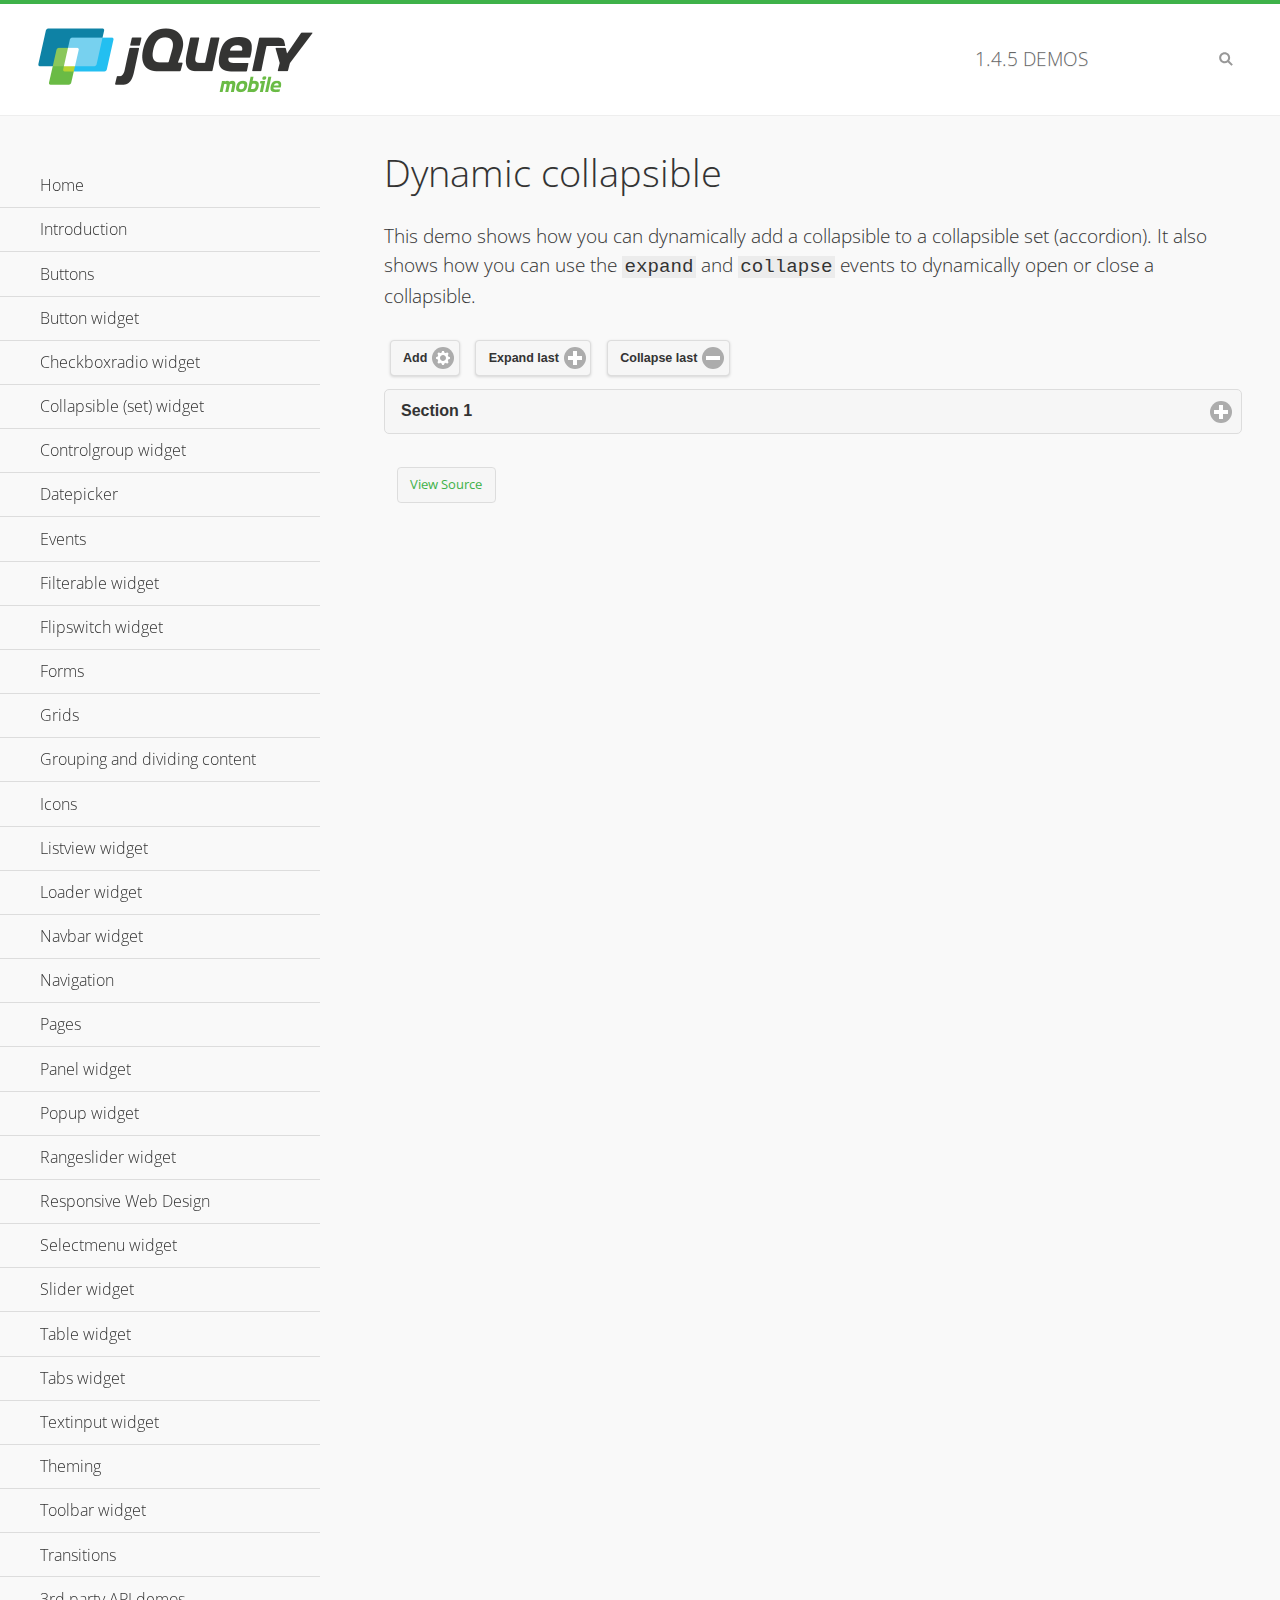
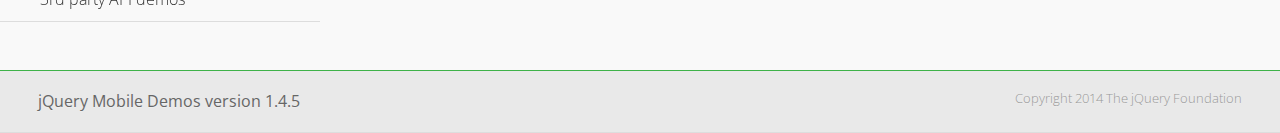
<file: js/jquery.mobile/demos/collapsible-dynamic/index.html>
<!DOCTYPE html>
<html>
<head>
	<meta charset="utf-8">
	<meta name="viewport" content="width=device-width, initial-scale=1">
	<title>Dynamic collapsible - jQuery Mobile Demos</title>
	<link rel="shortcut icon" href="../favicon.ico">
    <link rel="stylesheet" href="http://fonts.googleapis.com/css?family=Open+Sans:300,400,700">
	<link rel="stylesheet" href="../css/themes/default/jquery.mobile-1.4.5.min.css">
	<link rel="stylesheet" href="../_assets/css/jqm-demos.css">
	<script src="../js/jquery.js"></script>
	<script src="../_assets/js/index.js"></script>
	<script src="../js/jquery.mobile-1.4.5.min.js"></script>
	<script>
		$( document ).on( "pagecreate", function() {
			var nextId = 1;

			$("#add").click(function() {
				nextId++;
				var content = "<div data-role='collapsible' id='set" + nextId + "'><h3>Section " + nextId + "</h3><p>I am the collapsible content in a set so this feels like an accordion. I am hidden by default because I have the 'collapsed' state; you need to expand the header to see me.</p></div>";

				$( "#set" ).append( content ).collapsibleset( "refresh" );
			});

			$( "#expand" ).click(function() {
				$("#set").children(":last").collapsible( "expand" );
			});

			$( "#collapse" ).click(function() {
				$( "#set" ).children( ":last" ).collapsible( "collapse" );
			});
		});
	</script>
</head>
<body>
<div data-role="page" class="jqm-demos">

	<div data-role="header" class="jqm-header">
		<h2><a href="../" title="jQuery Mobile Demos home"><img src="../_assets/img/jquery-logo.png" alt="jQuery Mobile"></a></h2>
		<p><span class="jqm-version"></span> Demos</p>
		<a href="#" class="jqm-navmenu-link ui-btn ui-btn-icon-notext ui-corner-all ui-icon-bars ui-nodisc-icon ui-alt-icon ui-btn-left">Menu</a>
		<a href="#" class="jqm-search-link ui-btn ui-btn-icon-notext ui-corner-all ui-icon-search ui-nodisc-icon ui-alt-icon ui-btn-right">Search</a>
	</div><!-- /header -->

	<div role="main" class="ui-content jqm-content">

        <h1>Dynamic collapsible</h1>

        <p>This demo shows how you can dynamically add a collapsible to a collapsible set (accordion). It also shows how you can use the <code>expand</code> and <code>collapse</code> events to dynamically open or close a collapsible.</p>

        <div data-demo-html="true" data-demo-js="true">
            <button type="button" data-icon="gear" data-iconpos="right" data-mini="true" data-inline="true" id="add">Add</button>
            <button type="button" data-icon="plus" data-iconpos="right" data-mini="true" data-inline="true" id="expand">Expand last</button>
            <button type="button" data-icon="minus" data-iconpos="right" data-mini="true" data-inline="true" id="collapse">Collapse last</button>

            <div data-role="collapsibleset" data-content-theme="a" data-iconpos="right" id="set">
                <div data-role="collapsible" id="set1" data-collapsed="true">
                    <h3>Section 1</h3>
                    <p>I'm the collapsible content.</p>
                </div>
            </div>

        </div><!--/demo-html -->

	</div><!-- /content -->
	    <div data-role="panel" class="jqm-navmenu-panel" data-position="left" data-display="overlay" data-theme="a">
	    	<ul class="jqm-list ui-alt-icon ui-nodisc-icon">
<li data-filtertext="demos homepage" data-icon="home"><a href=".././">Home</a></li>
<li data-filtertext="introduction overview getting started"><a href="../intro/" data-ajax="false">Introduction</a></li>
<li data-filtertext="buttons button markup buttonmarkup method anchor link button element"><a href="../button-markup/" data-ajax="false">Buttons</a></li>
<li data-filtertext="form button widget input button submit reset"><a href="../button/" data-ajax="false">Button widget</a></li>
<li data-role="collapsible" data-enhanced="true" data-collapsed-icon="carat-d" data-expanded-icon="carat-u" data-iconpos="right" data-inset="false" class="ui-collapsible ui-collapsible-themed-content ui-collapsible-collapsed">
	<h3 class="ui-collapsible-heading ui-collapsible-heading-collapsed">
		<a href="#" class="ui-collapsible-heading-toggle ui-btn ui-btn-icon-right ui-btn-inherit ui-icon-carat-d">
		    Checkboxradio widget<span class="ui-collapsible-heading-status"> click to expand contents</span>
		</a>
	</h3>
	<div class="ui-collapsible-content ui-body-inherit ui-collapsible-content-collapsed" aria-hidden="true">
		<ul>
			<li data-filtertext="form checkboxradio widget checkbox input checkboxes controlgroups"><a href="../checkboxradio-checkbox/" data-ajax="false">Checkboxes</a></li>
			<li data-filtertext="form checkboxradio widget radio input radio buttons controlgroups"><a href="../checkboxradio-radio/" data-ajax="false">Radio buttons</a></li>
		</ul>
	</div>
</li>
<li data-role="collapsible" data-enhanced="true" data-collapsed-icon="carat-d" data-expanded-icon="carat-u" data-iconpos="right" data-inset="false" class="ui-collapsible ui-collapsible-themed-content ui-collapsible-collapsed">
	<h3 class="ui-collapsible-heading ui-collapsible-heading-collapsed">
		<a href="#" class="ui-collapsible-heading-toggle ui-btn ui-btn-icon-right ui-btn-inherit ui-icon-carat-d">
			Collapsible (set) widget<span class="ui-collapsible-heading-status"> click to expand contents</span>
		</a>
	</h3>
	<div class="ui-collapsible-content ui-body-inherit ui-collapsible-content-collapsed" aria-hidden="true">
		<ul>
			<li data-filtertext="collapsibles content formatting"><a href="../collapsible/" data-ajax="false">Collapsible</a></li>
			<li data-filtertext="dynamic collapsible set accordion append expand"><a href="../collapsible-dynamic/" data-ajax="false">Dynamic collapsibles</a></li>
			<li data-filtertext="accordions collapsible set widget content formatting grouped collapsibles"><a href="../collapsibleset/" data-ajax="false">Collapsible set</a></li>
		</ul>
	</div>
</li>
<li data-role="collapsible" data-enhanced="true" data-collapsed-icon="carat-d" data-expanded-icon="carat-u" data-iconpos="right" data-inset="false" class="ui-collapsible ui-collapsible-themed-content ui-collapsible-collapsed">
	<h3 class="ui-collapsible-heading ui-collapsible-heading-collapsed">
		<a href="#" class="ui-collapsible-heading-toggle ui-btn ui-btn-icon-right ui-btn-inherit ui-icon-carat-d">
			Controlgroup widget<span class="ui-collapsible-heading-status"> click to expand contents</span>
		</a>
	</h3>
	<div class="ui-collapsible-content ui-body-inherit ui-collapsible-content-collapsed" aria-hidden="true">
		<ul>
			<li data-filtertext="controlgroups selectmenu checkboxradio input grouped buttons horizontal vertical"><a href="../controlgroup/" data-ajax="false">Controlgroup</a></li>
			<li data-filtertext="dynamic controlgroup dynamically add buttons"><a href="../controlgroup-dynamic/" data-ajax="false">Dynamic controlgroups</a></li>
		</ul>
	</div>
</li>
<li data-filtertext="form datepicker widget date input"><a href="../datepicker/" data-ajax="false">Datepicker</a></li>
<li data-role="collapsible" data-enhanced="true" data-collapsed-icon="carat-d" data-expanded-icon="carat-u" data-iconpos="right" data-inset="false" class="ui-collapsible ui-collapsible-themed-content ui-collapsible-collapsed">
	<h3 class="ui-collapsible-heading ui-collapsible-heading-collapsed">
		<a href="#" class="ui-collapsible-heading-toggle ui-btn ui-btn-icon-right ui-btn-inherit ui-icon-carat-d">
			Events<span class="ui-collapsible-heading-status"> click to expand contents</span>
		</a>
	</h3>
	<div class="ui-collapsible-content ui-body-inherit ui-collapsible-content-collapsed" aria-hidden="true">
		<ul>
			<li data-filtertext="swipe to delete list items listviews swipe events"><a href="../swipe-list/" data-ajax="false">Swipe list items</a></li>
			<li data-filtertext="swipe to navigate swipe page navigation swipe events"><a href="../swipe-page/" data-ajax="false">Swipe page navigation</a></li>
		</ul>
	</div>
</li>
<li data-filtertext="filterable filter elements sorting searching listview table"><a href="../filterable/" data-ajax="false">Filterable widget</a></li>
<li data-filtertext="form flipswitch widget flip toggle switch binary select checkbox input"><a href="../flipswitch/" data-ajax="false">Flipswitch widget</a></li>
<li data-role="collapsible" data-enhanced="true" data-collapsed-icon="carat-d" data-expanded-icon="carat-u" data-iconpos="right" data-inset="false" class="ui-collapsible ui-collapsible-themed-content ui-collapsible-collapsed">
	<h3 class="ui-collapsible-heading ui-collapsible-heading-collapsed">
		<a href="#" class="ui-collapsible-heading-toggle ui-btn ui-btn-icon-right ui-btn-inherit ui-icon-carat-d">
			Forms<span class="ui-collapsible-heading-status"> click to expand contents</span>
		</a>
	</h3>
	<div class="ui-collapsible-content ui-body-inherit ui-collapsible-content-collapsed" aria-hidden="true">
		<ul>
			<li data-filtertext="forms text checkbox radio range button submit reset inputs selects textarea slider flipswitch label form elements"><a href="../forms/" data-ajax="false">Forms</a></li>
			<li data-filtertext="form hide labels hidden accessible ui-hidden-accessible forms"><a href="../forms-label-hidden-accessible/" data-ajax="false">Hide labels</a></li>
			<li data-filtertext="form field containers fieldcontain ui-field-contain forms"><a href="../forms-field-contain/" data-ajax="false">Field containers</a></li>
			<li data-filtertext="forms disabled form elements"><a href="../forms-disabled/" data-ajax="false">Forms disabled</a></li>
			<li data-filtertext="forms gallery examples overview forms text checkbox radio range button submit reset inputs selects textarea slider flipswitch label form elements"><a href="../forms-gallery/" data-ajax="false">Forms gallery</a></li>
		</ul>
	</div>
</li>
<li data-role="collapsible" data-enhanced="true" data-collapsed-icon="carat-d" data-expanded-icon="carat-u" data-iconpos="right" data-inset="false" class="ui-collapsible ui-collapsible-themed-content ui-collapsible-collapsed">
	<h3 class="ui-collapsible-heading ui-collapsible-heading-collapsed">
		<a href="#" class="ui-collapsible-heading-toggle ui-btn ui-btn-icon-right ui-btn-inherit ui-icon-carat-d">
			Grids<span class="ui-collapsible-heading-status"> click to expand contents</span>
		</a>
	</h3>
	<div class="ui-collapsible-content ui-body-inherit ui-collapsible-content-collapsed" aria-hidden="true">
		<ul>
			<li data-filtertext="grids columns blocks content formatting rwd responsive css framework"><a href="../grids/" data-ajax="false">Grids</a></li>
			<li data-filtertext="buttons in grids css framework"><a href="../grids-buttons/" data-ajax="false">Buttons in grids</a></li>
			<li data-filtertext="custom responsive grids rwd css framework"><a href="../grids-custom-responsive/" data-ajax="false">Custom responsive grids</a></li>
		</ul>
	</div>
</li>
<li data-filtertext="blocks content formatting sections heading"><a href="../body-bar-classes/" data-ajax="false">Grouping and dividing content</a></li>
<li data-role="collapsible" data-enhanced="true" data-collapsed-icon="carat-d" data-expanded-icon="carat-u" data-iconpos="right" data-inset="false" class="ui-collapsible ui-collapsible-themed-content ui-collapsible-collapsed">
	<h3 class="ui-collapsible-heading ui-collapsible-heading-collapsed">
		<a href="#" class="ui-collapsible-heading-toggle ui-btn ui-btn-icon-right ui-btn-inherit ui-icon-carat-d">
			Icons<span class="ui-collapsible-heading-status"> click to expand contents</span>
		</a>
	</h3>
	<div class="ui-collapsible-content ui-body-inherit ui-collapsible-content-collapsed" aria-hidden="true">
		<ul>
			<li data-filtertext="button icons svg disc alt custom icon position"><a href="../icons/" data-ajax="false">Icons</a></li>
			<li data-filtertext=""><a href="../icons-grunticon/" data-ajax="false">Grunticon loader</a></li>
		</ul>
	</div>
</li>
<li data-role="collapsible" data-enhanced="true" data-collapsed-icon="carat-d" data-expanded-icon="carat-u" data-iconpos="right" data-inset="false" class="ui-collapsible ui-collapsible-themed-content ui-collapsible-collapsed">
	<h3 class="ui-collapsible-heading ui-collapsible-heading-collapsed">
		<a href="#" class="ui-collapsible-heading-toggle ui-btn ui-btn-icon-right ui-btn-inherit ui-icon-carat-d">
			Listview widget<span class="ui-collapsible-heading-status"> click to expand contents</span>
		</a>
	</h3>
	<div class="ui-collapsible-content ui-body-inherit ui-collapsible-content-collapsed" aria-hidden="true">
		<ul>
			<li data-filtertext="listview widget thumbnails icons nested split button collapsible ul ol"><a href="../listview/" data-ajax="false">Listview</a></li>
			<li data-filtertext="autocomplete filterable reveal listview filtertextbeforefilter placeholder"><a href="../listview-autocomplete/" data-ajax="false">Listview autocomplete</a></li>
			<li data-filtertext="autocomplete filterable reveal listview remote data filtertextbeforefilter placeholder"><a href="../listview-autocomplete-remote/" data-ajax="false">Listview autocomplete remote data</a></li>
			<li data-filtertext="autodividers anchor jump scroll linkbars listview lists ul ol"><a href="../listview-autodividers-linkbar/" data-ajax="false">Listview autodividers linkbar</a></li>
			<li data-filtertext="listview autodividers selector autodividersselector lists ul ol"><a href="../listview-autodividers-selector/" data-ajax="false">Listview autodividers selector</a></li>
			<li data-filtertext="listview nested list items"><a href="../listview-nested-lists/" data-ajax="false">Nested Listviews</a></li>
			<li data-filtertext="listview collapsible list items flat"><a href="../listview-collapsible-item-flat/" data-ajax="false">Listview collapsible list items (flat)</a></li>
			<li data-filtertext="listview collapsible list indented"><a href="../listview-collapsible-item-indented/" data-ajax="false">Listview collapsible list items (indented)</a></li>
			<li data-filtertext="grid listview responsive grids responsive listviews lists ul"><a href="../listview-grid/" data-ajax="false">Listview responsive grid</a></li>
		</ul>
	</div>
</li>
<li data-filtertext="loader widget page loading navigation overlay spinner"><a href="../loader/" data-ajax="false">Loader widget</a></li>
<li data-filtertext="navbar widget navmenu toolbars header footer"><a href="../navbar/" data-ajax="false">Navbar widget</a></li>
<li data-role="collapsible" data-enhanced="true" data-collapsed-icon="carat-d" data-expanded-icon="carat-u" data-iconpos="right" data-inset="false" class="ui-collapsible ui-collapsible-themed-content ui-collapsible-collapsed">
	<h3 class="ui-collapsible-heading ui-collapsible-heading-collapsed">
		<a href="#" class="ui-collapsible-heading-toggle ui-btn ui-btn-icon-right ui-btn-inherit ui-icon-carat-d">
			Navigation<span class="ui-collapsible-heading-status"> click to expand contents</span>
		</a>
	</h3>
	<div class="ui-collapsible-content ui-body-inherit ui-collapsible-content-collapsed" aria-hidden="true">
		<ul>
			<li data-filtertext="ajax navigation navigate widget history event method"><a href="../navigation/" data-ajax="false">Navigation</a></li>
			<li data-filtertext="linking pages page links navigation ajax prefetch cache"><a href="../navigation-linking-pages/" data-ajax="false">Linking pages</a></li>
			<!-- <li data-filtertext="php redirect server redirection server-side navigation"><a href="../navigation-php-redirect/" data-ajax="false">PHP redirect demo</a></li>-->
			<li data-filtertext="navigation redirection hash query"><a href="../navigation-hash-processing/" data-ajax="false">Hash processing demo</a></li>
			<li data-filtertext="navigation redirection hash query"><a href="../page-events/" data-ajax="false">Page Navigation Events</a></li>
		</ul>
	</div>
</li>
<li data-role="collapsible" data-enhanced="true" data-collapsed-icon="carat-d" data-expanded-icon="carat-u" data-iconpos="right" data-inset="false" class="ui-collapsible ui-collapsible-themed-content ui-collapsible-collapsed">
	<h3 class="ui-collapsible-heading ui-collapsible-heading-collapsed">
		<a href="#" class="ui-collapsible-heading-toggle ui-btn ui-btn-icon-right ui-btn-inherit ui-icon-carat-d">
			Pages<span class="ui-collapsible-heading-status"> click to expand contents</span>
		</a>
	</h3>
	<div class="ui-collapsible-content ui-body-inherit ui-collapsible-content-collapsed" aria-hidden="true">
		<ul>
			<li data-filtertext="pages page widget ajax navigation"><a href="../pages/" data-ajax="false">Pages</a></li>
			<li data-filtertext="single page"><a href="../pages-single-page/" data-ajax="false">Single page</a></li>
			<li data-filtertext="multipage multi-page page"><a href="../pages-multi-page/" data-ajax="false">Multi-page template</a></li>
			<li data-filtertext="dialog page widget modal popup"><a href="../pages-dialog/" data-ajax="false">Dialog page</a></li>
		</ul>
	</div>
</li>
<li data-role="collapsible" data-enhanced="true" data-collapsed-icon="carat-d" data-expanded-icon="carat-u" data-iconpos="right" data-inset="false" class="ui-collapsible ui-collapsible-themed-content ui-collapsible-collapsed">
	<h3 class="ui-collapsible-heading ui-collapsible-heading-collapsed">
		<a href="#" class="ui-collapsible-heading-toggle ui-btn ui-btn-icon-right ui-btn-inherit ui-icon-carat-d">
			Panel widget<span class="ui-collapsible-heading-status"> click to expand contents</span>
		</a>
	</h3>
	<div class="ui-collapsible-content ui-body-inherit ui-collapsible-content-collapsed" aria-hidden="true">
		<ul>
			<li data-filtertext="panel widget sliding panels reveal push overlay responsive"><a href="../panel/" data-ajax="false">Panel</a></li>
			<li data-filtertext=""><a href="../panel-external/" data-ajax="false">External panels</a></li>
			<li data-filtertext="panel "><a href="../panel-fixed/" data-ajax="false">Fixed panels</a></li>
			<li data-filtertext="panel slide panels sliding panels shadow rwd responsive breakpoint"><a href="../panel-responsive/" data-ajax="false">Panels responsive</a></li>
			<li data-filtertext="panel custom style custom panel width reveal shadow listview panel styling page background wrapper"><a href="../panel-styling/" data-ajax="false">Custom panel style</a></li>
			<li data-filtertext="panel open on swipe"><a href="../panel-swipe-open/" data-ajax="false">Panel open on swipe</a></li>
			<li data-filtertext="panels outside page internal external toolbars"><a href="../panel-external-internal/" data-ajax="false">Panel external and internal</a></li>
		</ul>
	</div>
</li>
<li data-role="collapsible" data-enhanced="true" data-collapsed-icon="carat-d" data-expanded-icon="carat-u" data-iconpos="right" data-inset="false" class="ui-collapsible ui-collapsible-themed-content ui-collapsible-collapsed">
	<h3 class="ui-collapsible-heading ui-collapsible-heading-collapsed">
		<a href="#" class="ui-collapsible-heading-toggle ui-btn ui-btn-icon-right ui-btn-inherit ui-icon-carat-d">
			Popup widget<span class="ui-collapsible-heading-status"> click to expand contents</span>
		</a>
	</h3>
	<div class="ui-collapsible-content ui-body-inherit ui-collapsible-content-collapsed" aria-hidden="true">
		<ul>
			<li data-filtertext="popup widget popups dialog modal transition tooltip lightbox form overlay screen flip pop fade transition"><a href="../popup/" data-ajax="false">Popup</a></li>
			<li data-filtertext="popup alignment position"><a href="../popup-alignment/" data-ajax="false">Popup alignment</a></li>
			<li data-filtertext="popup arrow size popups popover"><a href="../popup-arrow-size/" data-ajax="false">Popup arrow size</a></li>
			<li data-filtertext="dynamic popups popup images lightbox"><a href="../popup-dynamic/" data-ajax="false">Dynamic popups</a></li>
			<li data-filtertext="popups with iframes scaling"><a href="../popup-iframe/" data-ajax="false">Popups with iframes</a></li>
			<li data-filtertext="popup image scaling"><a href="../popup-image-scaling/" data-ajax="false">Popup image scaling</a></li>
			<li data-filtertext="external popup outside multi-page"><a href="../popup-outside-multipage/" data-ajax="false">Popup outside multi-page</a></li>
		</ul>
	</div>
</li>
<li data-filtertext="form rangeslider widget dual sliders dual handle sliders range input"><a href="../rangeslider/" data-ajax="false">Rangeslider widget</a></li>
<li data-filtertext="responsive web design rwd adaptive progressive enhancement PE accessible mobile breakpoints media query media queries"><a href="../rwd/" data-ajax="false">Responsive Web Design</a></li>
<li data-role="collapsible" data-enhanced="true" data-collapsed-icon="carat-d" data-expanded-icon="carat-u" data-iconpos="right" data-inset="false" class="ui-collapsible ui-collapsible-themed-content ui-collapsible-collapsed">
	<h3 class="ui-collapsible-heading ui-collapsible-heading-collapsed">
		<a href="#" class="ui-collapsible-heading-toggle ui-btn ui-btn-icon-right ui-btn-inherit ui-icon-carat-d">
			Selectmenu widget<span class="ui-collapsible-heading-status"> click to expand contents</span>
		</a>
	</h3>
	<div class="ui-collapsible-content ui-body-inherit ui-collapsible-content-collapsed" aria-hidden="true">
		<ul>
			<li data-filtertext="form selectmenu widget select input custom select menu selects"><a href="../selectmenu/" data-ajax="false">Selectmenu</a></li>
			<li data-filtertext="form custom select menu selectmenu widget custom menu option optgroup multiple selects"><a href="../selectmenu-custom/" data-ajax="false">Custom select menu</a></li>
			<li data-filtertext="filterable select filter popup dialog"><a href="../selectmenu-custom-filter/" data-ajax="false">Custom select menu with filter</a></li>
		</ul>
	</div>
</li>
<li data-role="collapsible" data-enhanced="true" data-collapsed-icon="carat-d" data-expanded-icon="carat-u" data-iconpos="right" data-inset="false" class="ui-collapsible ui-collapsible-themed-content ui-collapsible-collapsed">
	<h3 class="ui-collapsible-heading ui-collapsible-heading-collapsed">
		<a href="#" class="ui-collapsible-heading-toggle ui-btn ui-btn-icon-right ui-btn-inherit ui-icon-carat-d">
			Slider widget<span class="ui-collapsible-heading-status"> click to expand contents</span>
		</a>
	</h3>
	<div class="ui-collapsible-content ui-body-inherit ui-collapsible-content-collapsed" aria-hidden="true">
		<ul>
			<li data-filtertext="form slider widget range input single sliders"><a href="../slider/" data-ajax="false">Slider</a></li>
			<li data-filtertext="form slider widget flipswitch slider binary select flip toggle switch"><a href="../slider-flipswitch/" data-ajax="false">Slider flip toggle switch</a></li>
			<li data-filtertext="form slider tooltip handle value input range sliders"><a href="../slider-tooltip/" data-ajax="false">Slider tooltip</a></li>
		</ul>
	</div>
</li>
<li data-role="collapsible" data-enhanced="true" data-collapsed-icon="carat-d" data-expanded-icon="carat-u" data-iconpos="right" data-inset="false" class="ui-collapsible ui-collapsible-themed-content ui-collapsible-collapsed">
	<h3 class="ui-collapsible-heading ui-collapsible-heading-collapsed">
		<a href="#" class="ui-collapsible-heading-toggle ui-btn ui-btn-icon-right ui-btn-inherit ui-icon-carat-d">
			Table widget<span class="ui-collapsible-heading-status"> click to expand contents</span>
		</a>
	</h3>
	<div class="ui-collapsible-content ui-body-inherit ui-collapsible-content-collapsed" aria-hidden="true">
		<ul>
			<li data-filtertext="table widget reflow column toggle th td responsive tables rwd hide show tabular"><a href="../table-column-toggle/" data-ajax="false">Table Column Toggle</a></li>
			<li data-filtertext="table column toggle phone comparison demo"><a href="../table-column-toggle-example/" data-ajax="false">Table Column Toggle demo</a></li>
			<li data-filtertext="responsive tables table column toggle heading groups rwd breakpoint"><a href="../table-column-toggle-heading-groups/" data-ajax="false">Table Column Toggle heading groups</a></li>
			<li data-filtertext="responsive tables table column toggle hide rwd breakpoint customization options"><a href="../table-column-toggle-options/" data-ajax="false">Table Column Toggle options</a></li>
			<li data-filtertext="table reflow th td responsive rwd columns tabular"><a href="../table-reflow/" data-ajax="false">Table Reflow</a></li>
			<li data-filtertext="responsive tables table reflow heading groups rwd breakpoint"><a href="../table-reflow-heading-groups/" data-ajax="false">Table Reflow heading groups</a></li>
			<li data-filtertext="responsive tables table reflow stripes strokes table style"><a href="../table-reflow-stripes-strokes/" data-ajax="false">Table Reflow stripes and strokes</a></li>
			<li data-filtertext="responsive tables table reflow stack custom styles"><a href="../table-reflow-styling/" data-ajax="false">Table Reflow custom styles</a></li>
		</ul>
	</div>
</li>
<li data-filtertext="ui tabs widget"><a href="../tabs/" data-ajax="false">Tabs widget</a></li>
<li data-filtertext="form textinput widget text input textarea number date time tel email file color password"><a href="../textinput/" data-ajax="false">Textinput widget</a></li>
<li data-role="collapsible" data-enhanced="true" data-collapsed-icon="carat-d" data-expanded-icon="carat-u" data-iconpos="right" data-inset="false" class="ui-collapsible ui-collapsible-themed-content ui-collapsible-collapsed">
	<h3 class="ui-collapsible-heading ui-collapsible-heading-collapsed">
		<a href="#" class="ui-collapsible-heading-toggle ui-btn ui-btn-icon-right ui-btn-inherit ui-icon-carat-d">
			Theming<span class="ui-collapsible-heading-status"> click to expand contents</span>
		</a>
	</h3>
	<div class="ui-collapsible-content ui-body-inherit ui-collapsible-content-collapsed" aria-hidden="true">
		<ul>
			<li data-filtertext="default theme swatches theming style css"><a href="../theme-default/" data-ajax="false">Default theme</a></li>
			<li data-filtertext="classic theme old theme swatches theming style css"><a href="../theme-classic/" data-ajax="false">Classic theme</a></li>
		</ul>
	</div>
</li>
<li data-role="collapsible" data-enhanced="true" data-collapsed-icon="carat-d" data-expanded-icon="carat-u" data-iconpos="right" data-inset="false" class="ui-collapsible ui-collapsible-themed-content ui-collapsible-collapsed">
	<h3 class="ui-collapsible-heading ui-collapsible-heading-collapsed">
		<a href="#" class="ui-collapsible-heading-toggle ui-btn ui-btn-icon-right ui-btn-inherit ui-icon-carat-d">
			Toolbar widget<span class="ui-collapsible-heading-status"> click to expand contents</span>
		</a>
	</h3>
	<div class="ui-collapsible-content ui-body-inherit ui-collapsible-content-collapsed" aria-hidden="true">
		<ul>
			<li data-filtertext="toolbar widget header footer toolbars fixed fullscreen external sections"><a href="../toolbar/" data-ajax="false">Toolbar</a></li>
			<li data-filtertext="dynamic toolbars dynamically add toolbar header footer"><a href="../toolbar-dynamic/" data-ajax="false">Dynamic toolbars</a></li>
			<li data-filtertext="external toolbars header footer"><a href="../toolbar-external/" data-ajax="false">External toolbars</a></li>
			<li data-filtertext="fixed toolbars header footer"><a href="../toolbar-fixed/" data-ajax="false">Fixed toolbars</a></li>
			<li data-filtertext="fixed fullscreen toolbars header footer"><a href="../toolbar-fixed-fullscreen/" data-ajax="false">Fullscreen toolbars</a></li>
			<li data-filtertext="external fixed toolbars header footer"><a href="../toolbar-fixed-external/" data-ajax="false">Fixed external toolbars</a></li>
			<li data-filtertext="external persistent toolbars header footer navbar navmenu"><a href="../toolbar-fixed-persistent/" data-ajax="false">Persistent toolbars</a></li>
			<li data-filtertext="external ajax optimized toolbars persistent toolbars header footer navbar"><a href="../toolbar-fixed-persistent-optimized/" data-ajax="false">Ajax optimized toolbars</a></li>
			<li data-filtertext="form in toolbars header footer"><a href="../toolbar-fixed-forms/" data-ajax="false">Form in toolbar</a></li>
		</ul>
	</div>
</li>
<li data-filtertext="page transitions animated pages popup navigation flip slide fade pop"><a href="../transitions/" data-ajax="false">Transitions</a></li>
<li data-role="collapsible" data-enhanced="true" data-collapsed-icon="carat-d" data-expanded-icon="carat-u" data-iconpos="right" data-inset="false" class="ui-collapsible ui-collapsible-themed-content ui-collapsible-collapsed">
	<h3 class="ui-collapsible-heading ui-collapsible-heading-collapsed">
		<a href="#" class="ui-collapsible-heading-toggle ui-btn ui-btn-icon-right ui-btn-inherit ui-icon-carat-d">
			3rd party API demos<span class="ui-collapsible-heading-status"> click to expand contents</span>
		</a>
	</h3>
	<div class="ui-collapsible-content ui-body-inherit ui-collapsible-content-collapsed" aria-hidden="true">
		<ul>
			<li data-filtertext="backbone requirejs navigation router"><a href="../backbone-requirejs/" data-ajax="false">Backbone RequireJS</a></li>
			<li data-filtertext="google maps geolocation demo"><a href="../map-geolocation/" data-ajax="false">Google Maps geolocation</a></li>
			<li data-filtertext="google maps hybrid"><a href="../map-list-toggle/" data-ajax="false">Google Maps list toggle</a></li>
		</ul>
	</div>
</li>



		     </ul>
		</div><!-- /panel -->


	<div data-role="footer" data-position="fixed" data-tap-toggle="false" class="jqm-footer">
		<p>jQuery Mobile Demos version <span class="jqm-version"></span></p>
		<p>Copyright 2014 The jQuery Foundation</p>
	</div><!-- /footer -->
	<!-- TODO: This should become an external panel so we can add input to markup (unique ID) -->
    <div data-role="panel" class="jqm-search-panel" data-position="right" data-display="overlay" data-theme="a">
		<div class="jqm-search">
			<ul class="jqm-list" data-filter-placeholder="Search demos..." data-filter-reveal="true">
<li data-filtertext="demos homepage" data-icon="home"><a href=".././">Home</a></li>
<li data-filtertext="introduction overview getting started"><a href="../intro/" data-ajax="false">Introduction</a></li>
<li data-filtertext="buttons button markup buttonmarkup method anchor link button element"><a href="../button-markup/" data-ajax="false">Buttons</a></li>
<li data-filtertext="form button widget input button submit reset"><a href="../button/" data-ajax="false">Button widget</a></li>
<li data-role="collapsible" data-enhanced="true" data-collapsed-icon="carat-d" data-expanded-icon="carat-u" data-iconpos="right" data-inset="false" class="ui-collapsible ui-collapsible-themed-content ui-collapsible-collapsed">
	<h3 class="ui-collapsible-heading ui-collapsible-heading-collapsed">
		<a href="#" class="ui-collapsible-heading-toggle ui-btn ui-btn-icon-right ui-btn-inherit ui-icon-carat-d">
		    Checkboxradio widget<span class="ui-collapsible-heading-status"> click to expand contents</span>
		</a>
	</h3>
	<div class="ui-collapsible-content ui-body-inherit ui-collapsible-content-collapsed" aria-hidden="true">
		<ul>
			<li data-filtertext="form checkboxradio widget checkbox input checkboxes controlgroups"><a href="../checkboxradio-checkbox/" data-ajax="false">Checkboxes</a></li>
			<li data-filtertext="form checkboxradio widget radio input radio buttons controlgroups"><a href="../checkboxradio-radio/" data-ajax="false">Radio buttons</a></li>
		</ul>
	</div>
</li>
<li data-role="collapsible" data-enhanced="true" data-collapsed-icon="carat-d" data-expanded-icon="carat-u" data-iconpos="right" data-inset="false" class="ui-collapsible ui-collapsible-themed-content ui-collapsible-collapsed">
	<h3 class="ui-collapsible-heading ui-collapsible-heading-collapsed">
		<a href="#" class="ui-collapsible-heading-toggle ui-btn ui-btn-icon-right ui-btn-inherit ui-icon-carat-d">
			Collapsible (set) widget<span class="ui-collapsible-heading-status"> click to expand contents</span>
		</a>
	</h3>
	<div class="ui-collapsible-content ui-body-inherit ui-collapsible-content-collapsed" aria-hidden="true">
		<ul>
			<li data-filtertext="collapsibles content formatting"><a href="../collapsible/" data-ajax="false">Collapsible</a></li>
			<li data-filtertext="dynamic collapsible set accordion append expand"><a href="../collapsible-dynamic/" data-ajax="false">Dynamic collapsibles</a></li>
			<li data-filtertext="accordions collapsible set widget content formatting grouped collapsibles"><a href="../collapsibleset/" data-ajax="false">Collapsible set</a></li>
		</ul>
	</div>
</li>
<li data-role="collapsible" data-enhanced="true" data-collapsed-icon="carat-d" data-expanded-icon="carat-u" data-iconpos="right" data-inset="false" class="ui-collapsible ui-collapsible-themed-content ui-collapsible-collapsed">
	<h3 class="ui-collapsible-heading ui-collapsible-heading-collapsed">
		<a href="#" class="ui-collapsible-heading-toggle ui-btn ui-btn-icon-right ui-btn-inherit ui-icon-carat-d">
			Controlgroup widget<span class="ui-collapsible-heading-status"> click to expand contents</span>
		</a>
	</h3>
	<div class="ui-collapsible-content ui-body-inherit ui-collapsible-content-collapsed" aria-hidden="true">
		<ul>
			<li data-filtertext="controlgroups selectmenu checkboxradio input grouped buttons horizontal vertical"><a href="../controlgroup/" data-ajax="false">Controlgroup</a></li>
			<li data-filtertext="dynamic controlgroup dynamically add buttons"><a href="../controlgroup-dynamic/" data-ajax="false">Dynamic controlgroups</a></li>
		</ul>
	</div>
</li>
<li data-filtertext="form datepicker widget date input"><a href="../datepicker/" data-ajax="false">Datepicker</a></li>
<li data-role="collapsible" data-enhanced="true" data-collapsed-icon="carat-d" data-expanded-icon="carat-u" data-iconpos="right" data-inset="false" class="ui-collapsible ui-collapsible-themed-content ui-collapsible-collapsed">
	<h3 class="ui-collapsible-heading ui-collapsible-heading-collapsed">
		<a href="#" class="ui-collapsible-heading-toggle ui-btn ui-btn-icon-right ui-btn-inherit ui-icon-carat-d">
			Events<span class="ui-collapsible-heading-status"> click to expand contents</span>
		</a>
	</h3>
	<div class="ui-collapsible-content ui-body-inherit ui-collapsible-content-collapsed" aria-hidden="true">
		<ul>
			<li data-filtertext="swipe to delete list items listviews swipe events"><a href="../swipe-list/" data-ajax="false">Swipe list items</a></li>
			<li data-filtertext="swipe to navigate swipe page navigation swipe events"><a href="../swipe-page/" data-ajax="false">Swipe page navigation</a></li>
		</ul>
	</div>
</li>
<li data-filtertext="filterable filter elements sorting searching listview table"><a href="../filterable/" data-ajax="false">Filterable widget</a></li>
<li data-filtertext="form flipswitch widget flip toggle switch binary select checkbox input"><a href="../flipswitch/" data-ajax="false">Flipswitch widget</a></li>
<li data-role="collapsible" data-enhanced="true" data-collapsed-icon="carat-d" data-expanded-icon="carat-u" data-iconpos="right" data-inset="false" class="ui-collapsible ui-collapsible-themed-content ui-collapsible-collapsed">
	<h3 class="ui-collapsible-heading ui-collapsible-heading-collapsed">
		<a href="#" class="ui-collapsible-heading-toggle ui-btn ui-btn-icon-right ui-btn-inherit ui-icon-carat-d">
			Forms<span class="ui-collapsible-heading-status"> click to expand contents</span>
		</a>
	</h3>
	<div class="ui-collapsible-content ui-body-inherit ui-collapsible-content-collapsed" aria-hidden="true">
		<ul>
			<li data-filtertext="forms text checkbox radio range button submit reset inputs selects textarea slider flipswitch label form elements"><a href="../forms/" data-ajax="false">Forms</a></li>
			<li data-filtertext="form hide labels hidden accessible ui-hidden-accessible forms"><a href="../forms-label-hidden-accessible/" data-ajax="false">Hide labels</a></li>
			<li data-filtertext="form field containers fieldcontain ui-field-contain forms"><a href="../forms-field-contain/" data-ajax="false">Field containers</a></li>
			<li data-filtertext="forms disabled form elements"><a href="../forms-disabled/" data-ajax="false">Forms disabled</a></li>
			<li data-filtertext="forms gallery examples overview forms text checkbox radio range button submit reset inputs selects textarea slider flipswitch label form elements"><a href="../forms-gallery/" data-ajax="false">Forms gallery</a></li>
		</ul>
	</div>
</li>
<li data-role="collapsible" data-enhanced="true" data-collapsed-icon="carat-d" data-expanded-icon="carat-u" data-iconpos="right" data-inset="false" class="ui-collapsible ui-collapsible-themed-content ui-collapsible-collapsed">
	<h3 class="ui-collapsible-heading ui-collapsible-heading-collapsed">
		<a href="#" class="ui-collapsible-heading-toggle ui-btn ui-btn-icon-right ui-btn-inherit ui-icon-carat-d">
			Grids<span class="ui-collapsible-heading-status"> click to expand contents</span>
		</a>
	</h3>
	<div class="ui-collapsible-content ui-body-inherit ui-collapsible-content-collapsed" aria-hidden="true">
		<ul>
			<li data-filtertext="grids columns blocks content formatting rwd responsive css framework"><a href="../grids/" data-ajax="false">Grids</a></li>
			<li data-filtertext="buttons in grids css framework"><a href="../grids-buttons/" data-ajax="false">Buttons in grids</a></li>
			<li data-filtertext="custom responsive grids rwd css framework"><a href="../grids-custom-responsive/" data-ajax="false">Custom responsive grids</a></li>
		</ul>
	</div>
</li>
<li data-filtertext="blocks content formatting sections heading"><a href="../body-bar-classes/" data-ajax="false">Grouping and dividing content</a></li>
<li data-role="collapsible" data-enhanced="true" data-collapsed-icon="carat-d" data-expanded-icon="carat-u" data-iconpos="right" data-inset="false" class="ui-collapsible ui-collapsible-themed-content ui-collapsible-collapsed">
	<h3 class="ui-collapsible-heading ui-collapsible-heading-collapsed">
		<a href="#" class="ui-collapsible-heading-toggle ui-btn ui-btn-icon-right ui-btn-inherit ui-icon-carat-d">
			Icons<span class="ui-collapsible-heading-status"> click to expand contents</span>
		</a>
	</h3>
	<div class="ui-collapsible-content ui-body-inherit ui-collapsible-content-collapsed" aria-hidden="true">
		<ul>
			<li data-filtertext="button icons svg disc alt custom icon position"><a href="../icons/" data-ajax="false">Icons</a></li>
			<li data-filtertext=""><a href="../icons-grunticon/" data-ajax="false">Grunticon loader</a></li>
		</ul>
	</div>
</li>
<li data-role="collapsible" data-enhanced="true" data-collapsed-icon="carat-d" data-expanded-icon="carat-u" data-iconpos="right" data-inset="false" class="ui-collapsible ui-collapsible-themed-content ui-collapsible-collapsed">
	<h3 class="ui-collapsible-heading ui-collapsible-heading-collapsed">
		<a href="#" class="ui-collapsible-heading-toggle ui-btn ui-btn-icon-right ui-btn-inherit ui-icon-carat-d">
			Listview widget<span class="ui-collapsible-heading-status"> click to expand contents</span>
		</a>
	</h3>
	<div class="ui-collapsible-content ui-body-inherit ui-collapsible-content-collapsed" aria-hidden="true">
		<ul>
			<li data-filtertext="listview widget thumbnails icons nested split button collapsible ul ol"><a href="../listview/" data-ajax="false">Listview</a></li>
			<li data-filtertext="autocomplete filterable reveal listview filtertextbeforefilter placeholder"><a href="../listview-autocomplete/" data-ajax="false">Listview autocomplete</a></li>
			<li data-filtertext="autocomplete filterable reveal listview remote data filtertextbeforefilter placeholder"><a href="../listview-autocomplete-remote/" data-ajax="false">Listview autocomplete remote data</a></li>
			<li data-filtertext="autodividers anchor jump scroll linkbars listview lists ul ol"><a href="../listview-autodividers-linkbar/" data-ajax="false">Listview autodividers linkbar</a></li>
			<li data-filtertext="listview autodividers selector autodividersselector lists ul ol"><a href="../listview-autodividers-selector/" data-ajax="false">Listview autodividers selector</a></li>
			<li data-filtertext="listview nested list items"><a href="../listview-nested-lists/" data-ajax="false">Nested Listviews</a></li>
			<li data-filtertext="listview collapsible list items flat"><a href="../listview-collapsible-item-flat/" data-ajax="false">Listview collapsible list items (flat)</a></li>
			<li data-filtertext="listview collapsible list indented"><a href="../listview-collapsible-item-indented/" data-ajax="false">Listview collapsible list items (indented)</a></li>
			<li data-filtertext="grid listview responsive grids responsive listviews lists ul"><a href="../listview-grid/" data-ajax="false">Listview responsive grid</a></li>
		</ul>
	</div>
</li>
<li data-filtertext="loader widget page loading navigation overlay spinner"><a href="../loader/" data-ajax="false">Loader widget</a></li>
<li data-filtertext="navbar widget navmenu toolbars header footer"><a href="../navbar/" data-ajax="false">Navbar widget</a></li>
<li data-role="collapsible" data-enhanced="true" data-collapsed-icon="carat-d" data-expanded-icon="carat-u" data-iconpos="right" data-inset="false" class="ui-collapsible ui-collapsible-themed-content ui-collapsible-collapsed">
	<h3 class="ui-collapsible-heading ui-collapsible-heading-collapsed">
		<a href="#" class="ui-collapsible-heading-toggle ui-btn ui-btn-icon-right ui-btn-inherit ui-icon-carat-d">
			Navigation<span class="ui-collapsible-heading-status"> click to expand contents</span>
		</a>
	</h3>
	<div class="ui-collapsible-content ui-body-inherit ui-collapsible-content-collapsed" aria-hidden="true">
		<ul>
			<li data-filtertext="ajax navigation navigate widget history event method"><a href="../navigation/" data-ajax="false">Navigation</a></li>
			<li data-filtertext="linking pages page links navigation ajax prefetch cache"><a href="../navigation-linking-pages/" data-ajax="false">Linking pages</a></li>
			<!-- <li data-filtertext="php redirect server redirection server-side navigation"><a href="../navigation-php-redirect/" data-ajax="false">PHP redirect demo</a></li>-->
			<li data-filtertext="navigation redirection hash query"><a href="../navigation-hash-processing/" data-ajax="false">Hash processing demo</a></li>
			<li data-filtertext="navigation redirection hash query"><a href="../page-events/" data-ajax="false">Page Navigation Events</a></li>
		</ul>
	</div>
</li>
<li data-role="collapsible" data-enhanced="true" data-collapsed-icon="carat-d" data-expanded-icon="carat-u" data-iconpos="right" data-inset="false" class="ui-collapsible ui-collapsible-themed-content ui-collapsible-collapsed">
	<h3 class="ui-collapsible-heading ui-collapsible-heading-collapsed">
		<a href="#" class="ui-collapsible-heading-toggle ui-btn ui-btn-icon-right ui-btn-inherit ui-icon-carat-d">
			Pages<span class="ui-collapsible-heading-status"> click to expand contents</span>
		</a>
	</h3>
	<div class="ui-collapsible-content ui-body-inherit ui-collapsible-content-collapsed" aria-hidden="true">
		<ul>
			<li data-filtertext="pages page widget ajax navigation"><a href="../pages/" data-ajax="false">Pages</a></li>
			<li data-filtertext="single page"><a href="../pages-single-page/" data-ajax="false">Single page</a></li>
			<li data-filtertext="multipage multi-page page"><a href="../pages-multi-page/" data-ajax="false">Multi-page template</a></li>
			<li data-filtertext="dialog page widget modal popup"><a href="../pages-dialog/" data-ajax="false">Dialog page</a></li>
		</ul>
	</div>
</li>
<li data-role="collapsible" data-enhanced="true" data-collapsed-icon="carat-d" data-expanded-icon="carat-u" data-iconpos="right" data-inset="false" class="ui-collapsible ui-collapsible-themed-content ui-collapsible-collapsed">
	<h3 class="ui-collapsible-heading ui-collapsible-heading-collapsed">
		<a href="#" class="ui-collapsible-heading-toggle ui-btn ui-btn-icon-right ui-btn-inherit ui-icon-carat-d">
			Panel widget<span class="ui-collapsible-heading-status"> click to expand contents</span>
		</a>
	</h3>
	<div class="ui-collapsible-content ui-body-inherit ui-collapsible-content-collapsed" aria-hidden="true">
		<ul>
			<li data-filtertext="panel widget sliding panels reveal push overlay responsive"><a href="../panel/" data-ajax="false">Panel</a></li>
			<li data-filtertext=""><a href="../panel-external/" data-ajax="false">External panels</a></li>
			<li data-filtertext="panel "><a href="../panel-fixed/" data-ajax="false">Fixed panels</a></li>
			<li data-filtertext="panel slide panels sliding panels shadow rwd responsive breakpoint"><a href="../panel-responsive/" data-ajax="false">Panels responsive</a></li>
			<li data-filtertext="panel custom style custom panel width reveal shadow listview panel styling page background wrapper"><a href="../panel-styling/" data-ajax="false">Custom panel style</a></li>
			<li data-filtertext="panel open on swipe"><a href="../panel-swipe-open/" data-ajax="false">Panel open on swipe</a></li>
			<li data-filtertext="panels outside page internal external toolbars"><a href="../panel-external-internal/" data-ajax="false">Panel external and internal</a></li>
		</ul>
	</div>
</li>
<li data-role="collapsible" data-enhanced="true" data-collapsed-icon="carat-d" data-expanded-icon="carat-u" data-iconpos="right" data-inset="false" class="ui-collapsible ui-collapsible-themed-content ui-collapsible-collapsed">
	<h3 class="ui-collapsible-heading ui-collapsible-heading-collapsed">
		<a href="#" class="ui-collapsible-heading-toggle ui-btn ui-btn-icon-right ui-btn-inherit ui-icon-carat-d">
			Popup widget<span class="ui-collapsible-heading-status"> click to expand contents</span>
		</a>
	</h3>
	<div class="ui-collapsible-content ui-body-inherit ui-collapsible-content-collapsed" aria-hidden="true">
		<ul>
			<li data-filtertext="popup widget popups dialog modal transition tooltip lightbox form overlay screen flip pop fade transition"><a href="../popup/" data-ajax="false">Popup</a></li>
			<li data-filtertext="popup alignment position"><a href="../popup-alignment/" data-ajax="false">Popup alignment</a></li>
			<li data-filtertext="popup arrow size popups popover"><a href="../popup-arrow-size/" data-ajax="false">Popup arrow size</a></li>
			<li data-filtertext="dynamic popups popup images lightbox"><a href="../popup-dynamic/" data-ajax="false">Dynamic popups</a></li>
			<li data-filtertext="popups with iframes scaling"><a href="../popup-iframe/" data-ajax="false">Popups with iframes</a></li>
			<li data-filtertext="popup image scaling"><a href="../popup-image-scaling/" data-ajax="false">Popup image scaling</a></li>
			<li data-filtertext="external popup outside multi-page"><a href="../popup-outside-multipage/" data-ajax="false">Popup outside multi-page</a></li>
		</ul>
	</div>
</li>
<li data-filtertext="form rangeslider widget dual sliders dual handle sliders range input"><a href="../rangeslider/" data-ajax="false">Rangeslider widget</a></li>
<li data-filtertext="responsive web design rwd adaptive progressive enhancement PE accessible mobile breakpoints media query media queries"><a href="../rwd/" data-ajax="false">Responsive Web Design</a></li>
<li data-role="collapsible" data-enhanced="true" data-collapsed-icon="carat-d" data-expanded-icon="carat-u" data-iconpos="right" data-inset="false" class="ui-collapsible ui-collapsible-themed-content ui-collapsible-collapsed">
	<h3 class="ui-collapsible-heading ui-collapsible-heading-collapsed">
		<a href="#" class="ui-collapsible-heading-toggle ui-btn ui-btn-icon-right ui-btn-inherit ui-icon-carat-d">
			Selectmenu widget<span class="ui-collapsible-heading-status"> click to expand contents</span>
		</a>
	</h3>
	<div class="ui-collapsible-content ui-body-inherit ui-collapsible-content-collapsed" aria-hidden="true">
		<ul>
			<li data-filtertext="form selectmenu widget select input custom select menu selects"><a href="../selectmenu/" data-ajax="false">Selectmenu</a></li>
			<li data-filtertext="form custom select menu selectmenu widget custom menu option optgroup multiple selects"><a href="../selectmenu-custom/" data-ajax="false">Custom select menu</a></li>
			<li data-filtertext="filterable select filter popup dialog"><a href="../selectmenu-custom-filter/" data-ajax="false">Custom select menu with filter</a></li>
		</ul>
	</div>
</li>
<li data-role="collapsible" data-enhanced="true" data-collapsed-icon="carat-d" data-expanded-icon="carat-u" data-iconpos="right" data-inset="false" class="ui-collapsible ui-collapsible-themed-content ui-collapsible-collapsed">
	<h3 class="ui-collapsible-heading ui-collapsible-heading-collapsed">
		<a href="#" class="ui-collapsible-heading-toggle ui-btn ui-btn-icon-right ui-btn-inherit ui-icon-carat-d">
			Slider widget<span class="ui-collapsible-heading-status"> click to expand contents</span>
		</a>
	</h3>
	<div class="ui-collapsible-content ui-body-inherit ui-collapsible-content-collapsed" aria-hidden="true">
		<ul>
			<li data-filtertext="form slider widget range input single sliders"><a href="../slider/" data-ajax="false">Slider</a></li>
			<li data-filtertext="form slider widget flipswitch slider binary select flip toggle switch"><a href="../slider-flipswitch/" data-ajax="false">Slider flip toggle switch</a></li>
			<li data-filtertext="form slider tooltip handle value input range sliders"><a href="../slider-tooltip/" data-ajax="false">Slider tooltip</a></li>
		</ul>
	</div>
</li>
<li data-role="collapsible" data-enhanced="true" data-collapsed-icon="carat-d" data-expanded-icon="carat-u" data-iconpos="right" data-inset="false" class="ui-collapsible ui-collapsible-themed-content ui-collapsible-collapsed">
	<h3 class="ui-collapsible-heading ui-collapsible-heading-collapsed">
		<a href="#" class="ui-collapsible-heading-toggle ui-btn ui-btn-icon-right ui-btn-inherit ui-icon-carat-d">
			Table widget<span class="ui-collapsible-heading-status"> click to expand contents</span>
		</a>
	</h3>
	<div class="ui-collapsible-content ui-body-inherit ui-collapsible-content-collapsed" aria-hidden="true">
		<ul>
			<li data-filtertext="table widget reflow column toggle th td responsive tables rwd hide show tabular"><a href="../table-column-toggle/" data-ajax="false">Table Column Toggle</a></li>
			<li data-filtertext="table column toggle phone comparison demo"><a href="../table-column-toggle-example/" data-ajax="false">Table Column Toggle demo</a></li>
			<li data-filtertext="responsive tables table column toggle heading groups rwd breakpoint"><a href="../table-column-toggle-heading-groups/" data-ajax="false">Table Column Toggle heading groups</a></li>
			<li data-filtertext="responsive tables table column toggle hide rwd breakpoint customization options"><a href="../table-column-toggle-options/" data-ajax="false">Table Column Toggle options</a></li>
			<li data-filtertext="table reflow th td responsive rwd columns tabular"><a href="../table-reflow/" data-ajax="false">Table Reflow</a></li>
			<li data-filtertext="responsive tables table reflow heading groups rwd breakpoint"><a href="../table-reflow-heading-groups/" data-ajax="false">Table Reflow heading groups</a></li>
			<li data-filtertext="responsive tables table reflow stripes strokes table style"><a href="../table-reflow-stripes-strokes/" data-ajax="false">Table Reflow stripes and strokes</a></li>
			<li data-filtertext="responsive tables table reflow stack custom styles"><a href="../table-reflow-styling/" data-ajax="false">Table Reflow custom styles</a></li>
		</ul>
	</div>
</li>
<li data-filtertext="ui tabs widget"><a href="../tabs/" data-ajax="false">Tabs widget</a></li>
<li data-filtertext="form textinput widget text input textarea number date time tel email file color password"><a href="../textinput/" data-ajax="false">Textinput widget</a></li>
<li data-role="collapsible" data-enhanced="true" data-collapsed-icon="carat-d" data-expanded-icon="carat-u" data-iconpos="right" data-inset="false" class="ui-collapsible ui-collapsible-themed-content ui-collapsible-collapsed">
	<h3 class="ui-collapsible-heading ui-collapsible-heading-collapsed">
		<a href="#" class="ui-collapsible-heading-toggle ui-btn ui-btn-icon-right ui-btn-inherit ui-icon-carat-d">
			Theming<span class="ui-collapsible-heading-status"> click to expand contents</span>
		</a>
	</h3>
	<div class="ui-collapsible-content ui-body-inherit ui-collapsible-content-collapsed" aria-hidden="true">
		<ul>
			<li data-filtertext="default theme swatches theming style css"><a href="../theme-default/" data-ajax="false">Default theme</a></li>
			<li data-filtertext="classic theme old theme swatches theming style css"><a href="../theme-classic/" data-ajax="false">Classic theme</a></li>
		</ul>
	</div>
</li>
<li data-role="collapsible" data-enhanced="true" data-collapsed-icon="carat-d" data-expanded-icon="carat-u" data-iconpos="right" data-inset="false" class="ui-collapsible ui-collapsible-themed-content ui-collapsible-collapsed">
	<h3 class="ui-collapsible-heading ui-collapsible-heading-collapsed">
		<a href="#" class="ui-collapsible-heading-toggle ui-btn ui-btn-icon-right ui-btn-inherit ui-icon-carat-d">
			Toolbar widget<span class="ui-collapsible-heading-status"> click to expand contents</span>
		</a>
	</h3>
	<div class="ui-collapsible-content ui-body-inherit ui-collapsible-content-collapsed" aria-hidden="true">
		<ul>
			<li data-filtertext="toolbar widget header footer toolbars fixed fullscreen external sections"><a href="../toolbar/" data-ajax="false">Toolbar</a></li>
			<li data-filtertext="dynamic toolbars dynamically add toolbar header footer"><a href="../toolbar-dynamic/" data-ajax="false">Dynamic toolbars</a></li>
			<li data-filtertext="external toolbars header footer"><a href="../toolbar-external/" data-ajax="false">External toolbars</a></li>
			<li data-filtertext="fixed toolbars header footer"><a href="../toolbar-fixed/" data-ajax="false">Fixed toolbars</a></li>
			<li data-filtertext="fixed fullscreen toolbars header footer"><a href="../toolbar-fixed-fullscreen/" data-ajax="false">Fullscreen toolbars</a></li>
			<li data-filtertext="external fixed toolbars header footer"><a href="../toolbar-fixed-external/" data-ajax="false">Fixed external toolbars</a></li>
			<li data-filtertext="external persistent toolbars header footer navbar navmenu"><a href="../toolbar-fixed-persistent/" data-ajax="false">Persistent toolbars</a></li>
			<li data-filtertext="external ajax optimized toolbars persistent toolbars header footer navbar"><a href="../toolbar-fixed-persistent-optimized/" data-ajax="false">Ajax optimized toolbars</a></li>
			<li data-filtertext="form in toolbars header footer"><a href="../toolbar-fixed-forms/" data-ajax="false">Form in toolbar</a></li>
		</ul>
	</div>
</li>
<li data-filtertext="page transitions animated pages popup navigation flip slide fade pop"><a href="../transitions/" data-ajax="false">Transitions</a></li>
<li data-role="collapsible" data-enhanced="true" data-collapsed-icon="carat-d" data-expanded-icon="carat-u" data-iconpos="right" data-inset="false" class="ui-collapsible ui-collapsible-themed-content ui-collapsible-collapsed">
	<h3 class="ui-collapsible-heading ui-collapsible-heading-collapsed">
		<a href="#" class="ui-collapsible-heading-toggle ui-btn ui-btn-icon-right ui-btn-inherit ui-icon-carat-d">
			3rd party API demos<span class="ui-collapsible-heading-status"> click to expand contents</span>
		</a>
	</h3>
	<div class="ui-collapsible-content ui-body-inherit ui-collapsible-content-collapsed" aria-hidden="true">
		<ul>
			<li data-filtertext="backbone requirejs navigation router"><a href="../backbone-requirejs/" data-ajax="false">Backbone RequireJS</a></li>
			<li data-filtertext="google maps geolocation demo"><a href="../map-geolocation/" data-ajax="false">Google Maps geolocation</a></li>
			<li data-filtertext="google maps hybrid"><a href="../map-list-toggle/" data-ajax="false">Google Maps list toggle</a></li>
		</ul>
	</div>
</li>



			</ul>
		</div>
	</div><!-- /panel -->


</div><!-- /page -->

</body>
</html>
</file>
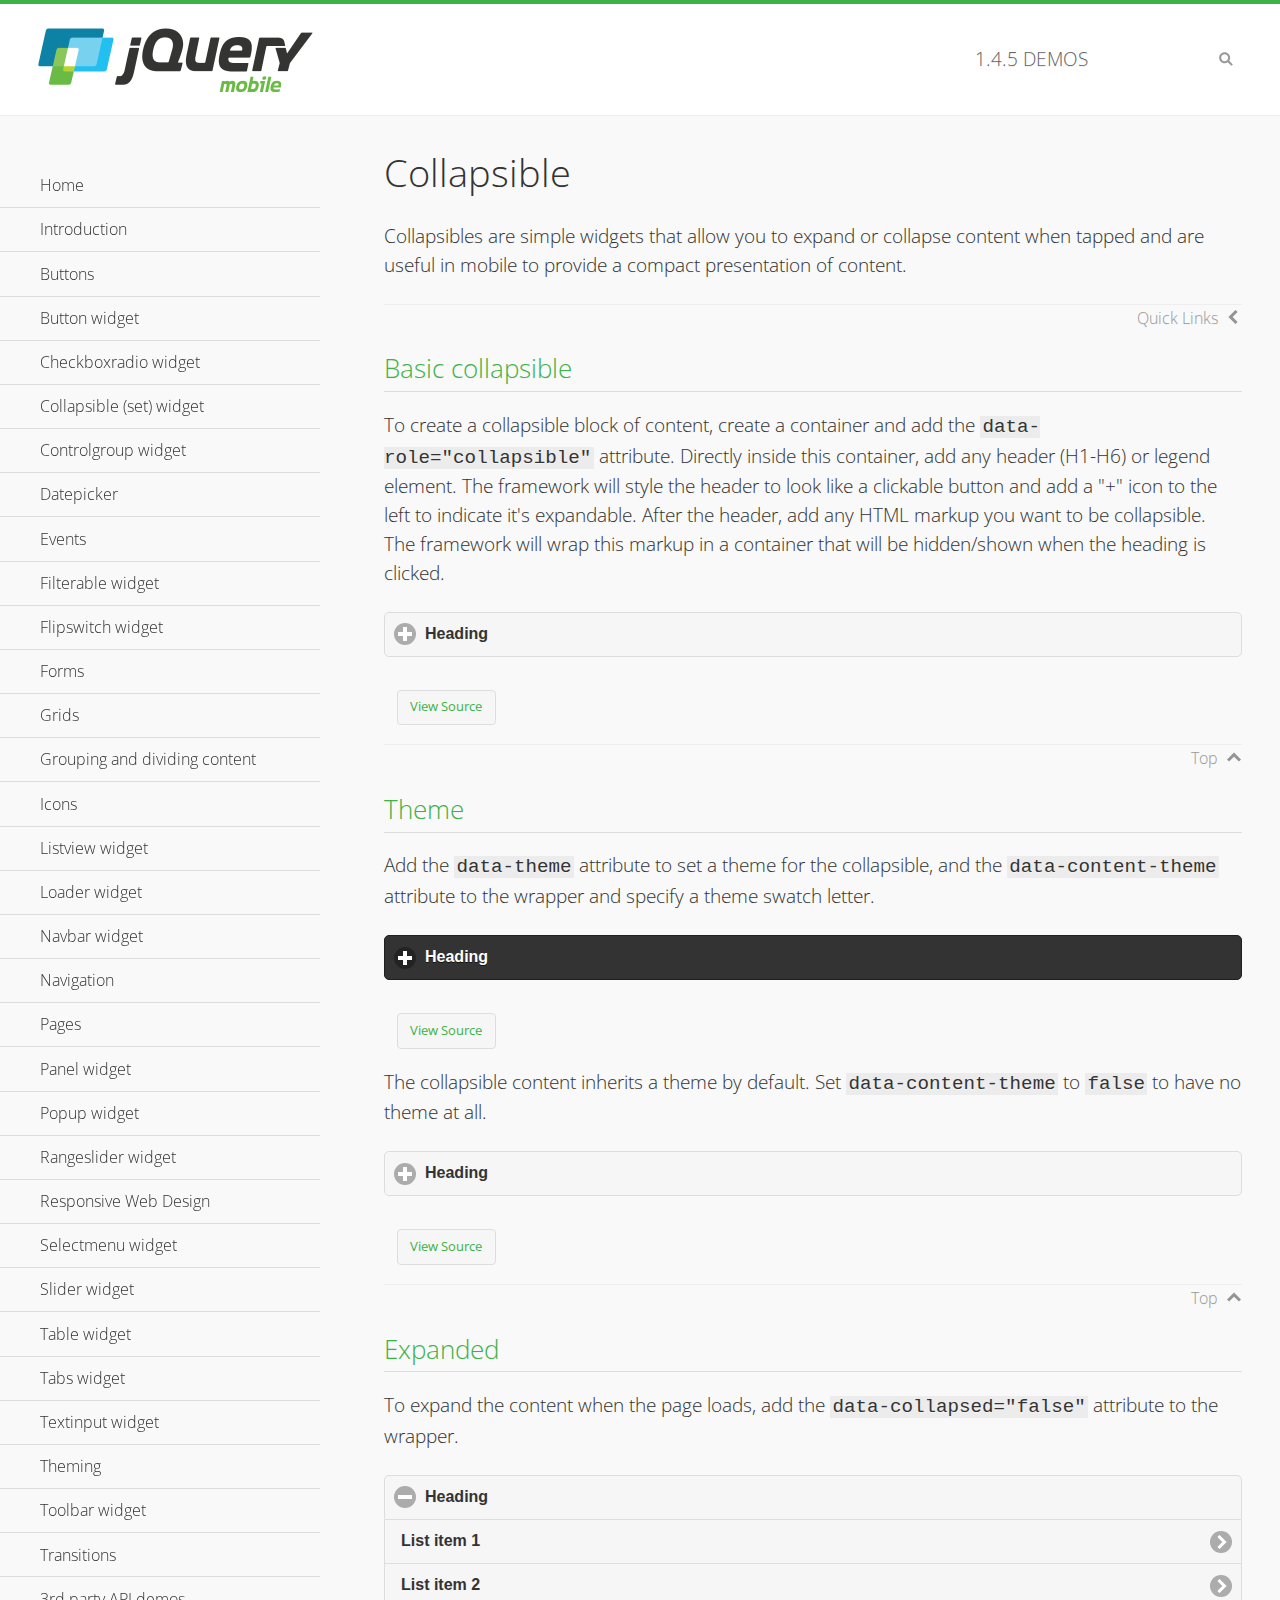
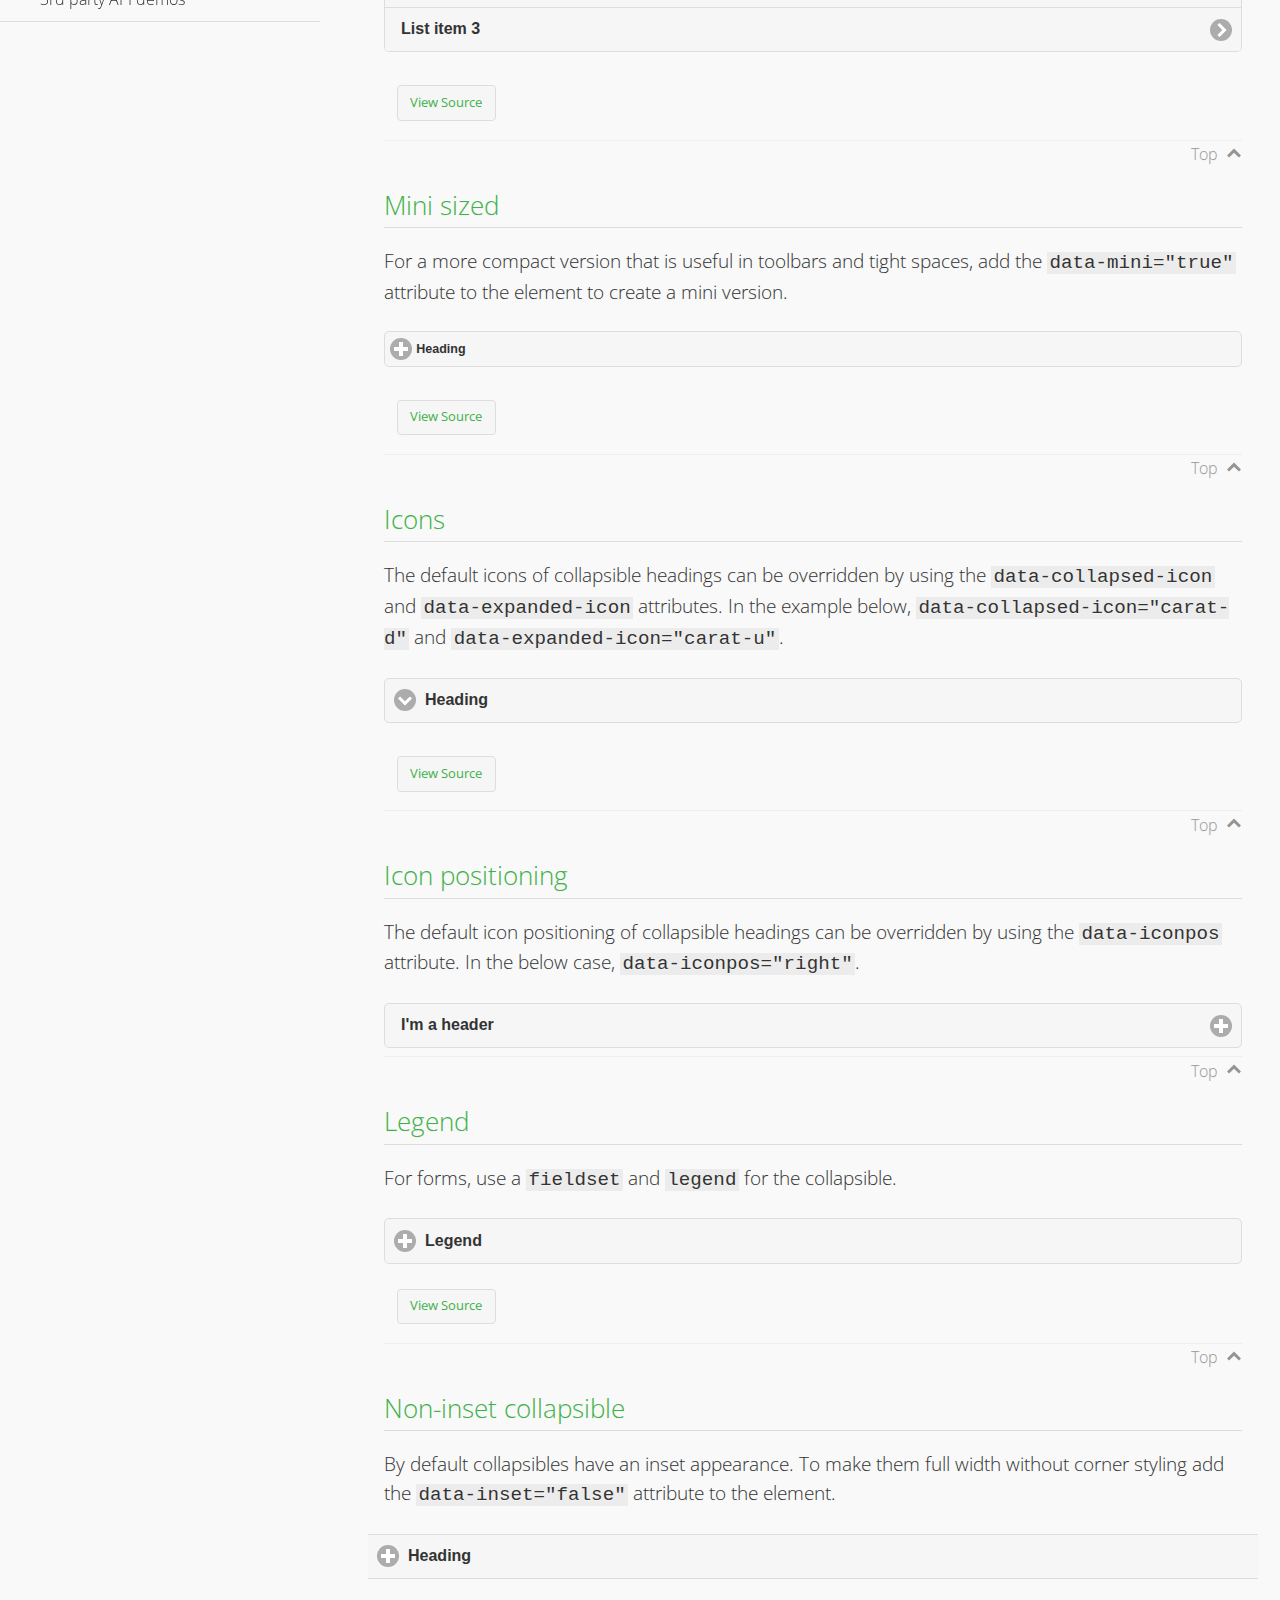
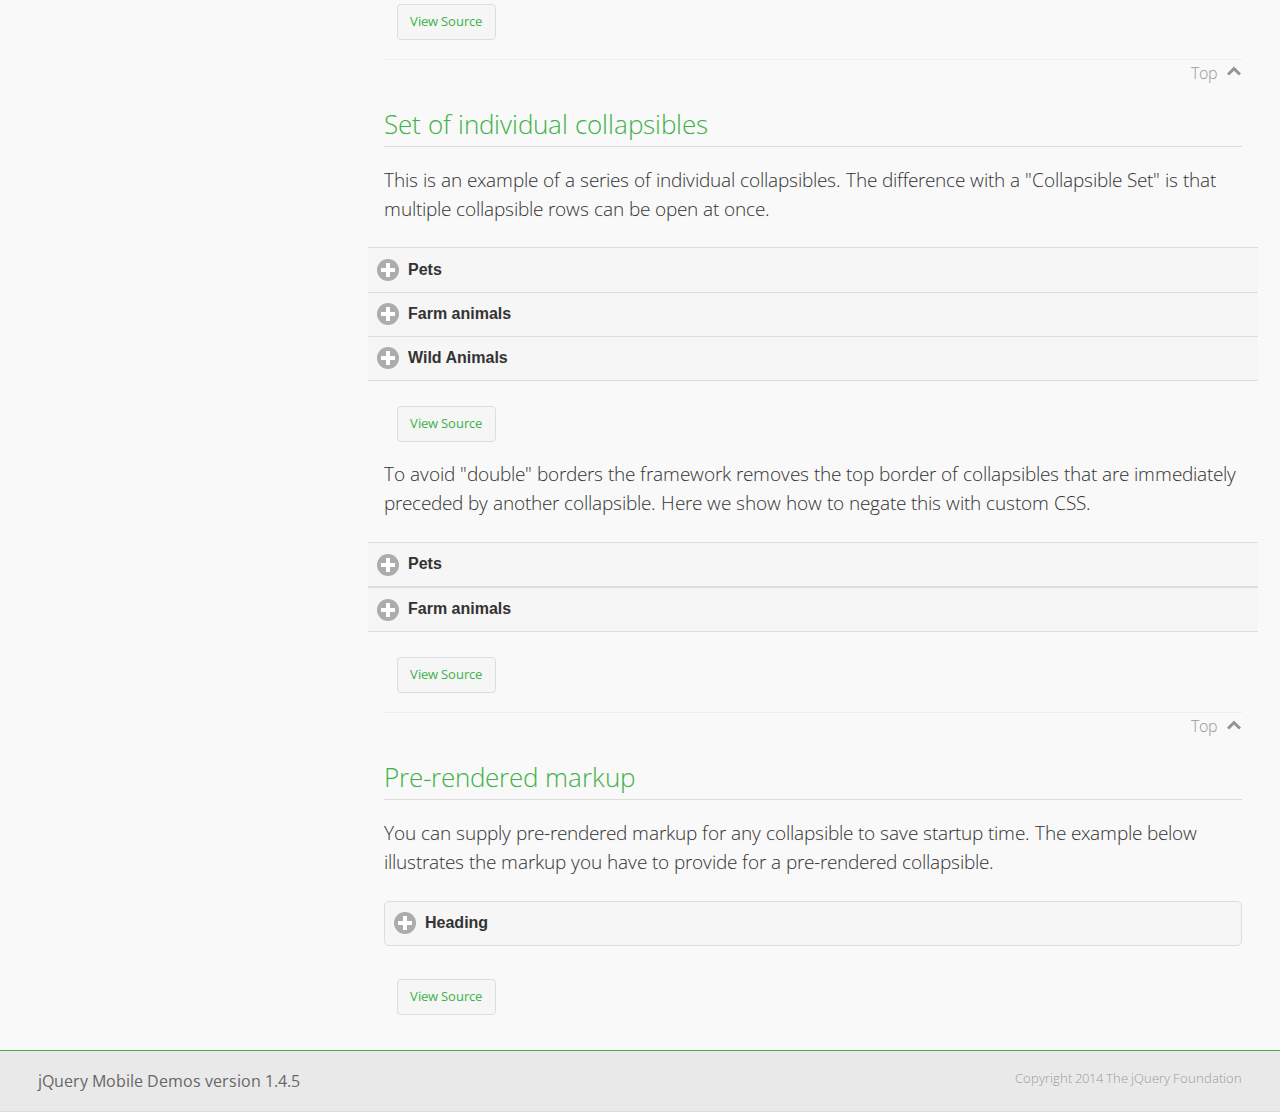
<file: js/jquery.mobile/demos/collapsible/index.html>
<!DOCTYPE html>
<html>
<head>
	<meta charset="utf-8">
	<meta name="viewport" content="width=device-width, initial-scale=1">
	<title>Collapsible - jQuery Mobile Demos</title>
    <link rel="stylesheet" href="../css/themes/default/jquery.mobile-1.4.5.min.css">
    <link rel="stylesheet" href="../_assets/css/jqm-demos.css">
    <link rel="shortcut icon" href="../favicon.ico">
    <link rel="stylesheet" href="http://fonts.googleapis.com/css?family=Open+Sans:300,400,700">
    <script src="../js/jquery.js"></script>
    <script src="../_assets/js/index.js"></script>
    <script src="../js/jquery.mobile-1.4.5.min.js"></script>
    <style id="negateDoubleBorder">
        #demo-borders .ui-collapsible-heading .ui-btn { border-top-width: 1px !important; }
    </style>
</head>
<body>
<div data-role="page" class="jqm-demos" data-quicklinks="true">

    <div data-role="header" class="jqm-header">
		<h2><a href="../" title="jQuery Mobile Demos home"><img src="../_assets/img/jquery-logo.png" alt="jQuery Mobile"></a></h2>
		<p><span class="jqm-version"></span> Demos</p>
        <a href="#" class="jqm-navmenu-link ui-btn ui-btn-icon-notext ui-corner-all ui-icon-bars ui-nodisc-icon ui-alt-icon ui-btn-left">Menu</a>
        <a href="#" class="jqm-search-link ui-btn ui-btn-icon-notext ui-corner-all ui-icon-search ui-nodisc-icon ui-alt-icon ui-btn-right">Search</a>
    </div><!-- /header -->

    <div role="main" class="ui-content jqm-content">

        <h1>Collapsible</h1>

        <p>Collapsibles are simple widgets that allow you to expand or collapse content when tapped and are useful in mobile to provide a compact presentation of content.</p>

        <h2>Basic collapsible</h2>

        <p>To create a collapsible block of content, create a container and add the <code> data-role="collapsible"</code> attribute. Directly inside this container, add any header (H1-H6) or legend element. The framework will style the header to look like a clickable button and add a "+" icon to the left to indicate it's expandable. After the header, add any HTML markup you want to be collapsible. The framework will wrap this markup in a container that will be hidden/shown when the heading is clicked.</p>

        <div data-demo-html="true">
            <div data-role="collapsible">
                <h4>Heading</h4>
                <p>I'm the collapsible content. By default I'm closed, but you can click the header to open me.</p>
            </div>
        </div><!--/demo-html -->

        <h2>Theme</h2>

        <p>Add the <code>data-theme</code> attribute to set a theme for the collapsible, and the <code>data-content-theme</code> attribute to the wrapper and specify a theme swatch letter.</p>

        <div data-demo-html="true">
            <div data-role="collapsible" data-theme="b" data-content-theme="b">
                <h4>Heading</h4>
                <p>I'm the collapsible content with a themed content block set to "b".</p>
            </div>
        </div><!--/demo-html -->

        <p>The collapsible content inherits a theme by default. Set <code>data-content-theme</code> to <code>false</code> to have no theme at all.</p>

        <div data-demo-html="true">
            <div data-role="collapsible" data-content-theme="false">
                <h4>Heading</h4>
                <p>I'm the collapsible content without a theme.</p>
            </div>
        </div><!--/demo-html -->

        <h2>Expanded</h2>

        <p>To expand the content when the page loads, add the <code>data-collapsed="false"</code> attribute to the wrapper.</p>

        <div data-demo-html="true">
            <div data-role="collapsible" data-collapsed="false">
                <h4>Heading</h4>
                <ul data-role="listview">
                    <li><a href="#">List item 1</a></li>
                    <li><a href="#">List item 2</a></li>
                    <li><a href="#">List item 3</a></li>
                </ul>
            </div>
        </div><!--/demo-html -->

        <h2>Mini sized</h2>

        <p>For a more compact version that is useful in toolbars and tight spaces, add the <code>data-mini="true"</code> attribute to the element to create a mini version. </p>

        <div data-demo-html="true">
            <div data-role="collapsible" data-mini="true">
                <h4>Heading</h4>
                <ul data-role="listview">
                    <li><a href="#">List item 1</a></li>
                    <li><a href="#">List item 2</a></li>
                    <li><a href="#">List item 3</a></li>
                </ul>
            </div>
        </div><!--/demo-html -->

            <h2>Icons</h2>

            <p>The default icons of collapsible headings can be overridden by using the <code>data-collapsed-icon</code> and <code>data-expanded-icon</code> attributes. In the example below, <code>data-collapsed-icon="carat-d"</code> and <code>data-expanded-icon="carat-u"</code>.</p>

            <div data-demo-html="true">
                <div data-role="collapsible" data-collapsed-icon="carat-d" data-expanded-icon="carat-u">
                    <h4>Heading</h4>
                    <ul data-role="listview" data-inset="false">
                        <li>Read-only list item 1</li>
                        <li>Read-only list item 2</li>
                        <li>Read-only list item 3</li>
                    </ul>
                </div>
            </div><!--/demo-html -->

            <h2>Icon positioning</h2>

            <p>The default icon positioning of collapsible headings can be overridden by using the <code>data-iconpos</code> attribute. In the below case, <code>data-iconpos="right"</code>.</p>

            <div data-role="collapsible" data-iconpos="right">
                <h3>I'm a header</h3>
                <p><code>data-iconpos="right"</code></p>
            </div>

        <h2>Legend</h2>

        <p>For forms, use a <code>fieldset</code> and <code>legend</code> for the collapsible.</p>
        <div data-demo-html="true">
            <form>
                <fieldset data-role="collapsible">
                    <legend>Legend</legend>

                    <label for="textinput-f">Text Input:</label>
                    <input type="text" name="textinput-f" id="textinput-f" placeholder="Text input" value="">

                    <div data-role="controlgroup">
                        <input type="checkbox" name="checkbox-1-a" id="checkbox-1-a">
                        <label for="checkbox-1-a">One</label>
                        <input type="checkbox" name="checkbox-2-a" id="checkbox-2-a">
                        <label for="checkbox-2-a">Two</label>
                        <input type="checkbox" name="checkbox-3-a" id="checkbox-3-a">
                        <label for="checkbox-3-a">Three</label>
                    </div>
                </fieldset>
            </form>
        </div><!--/demo-html -->

        <h2>Non-inset collapsible</h2>

        <p>By default collapsibles have an inset appearance. To make them full width without corner styling add the <code>data-inset="false"</code> attribute to the element.</p>

        <div data-demo-html="true">
            <div data-role="collapsible" data-inset="false">
                <h4>Heading</h4>
                <p>I'm the collapsible content. By default I'm closed, but you can click the header to open me.</p>
            </div>
        </div><!--/demo-html -->

        <h2>Set of individual collapsibles</h2>

        <p>This is an example of a series of individual collapsibles. The difference with a "Collapsible Set" is that multiple collapsible rows can be open at once.</p>

        <div data-demo-html="true">
            <div data-role="collapsible" data-inset="false">
                <h3>Pets</h3>
                <ul data-role="listview">
                    <li><a href="#">Canary</a></li>
                    <li><a href="#">Cat</a></li>
                    <li><a href="#">Dog</a></li>
                    <li><a href="#">Gerbil</a></li>
                    <li><a href="#">Iguana</a></li>
                    <li><a href="#">Mouse</a></li>
                </ul>
            </div><!-- /collapsible -->
            <div data-role="collapsible" data-inset="false">
                <h3>Farm animals</h3>
                <ul data-role="listview">
                    <li><a href="#">Chicken</a></li>
                    <li><a href="#">Cow</a></li>
                    <li><a href="#">Duck</a></li>
                    <li><a href="#">Horse</a></li>
                    <li><a href="#">Pig</a></li>
                    <li><a href="#">Sheep</a></li>
                </ul>
            </div><!-- /collapsible -->
            <div data-role="collapsible" data-inset="false">
                <h3>Wild Animals</h3>
                <ul data-role="listview">
                    <li><a href="#">Aardvark</a></li>
                    <li><a href="#">Alligator</a></li>
                    <li><a href="#">Ant</a></li>
                    <li><a href="#">Bear</a></li>
                    <li><a href="#">Beaver</a></li>
                    <li><a href="#">Cougar</a></li>
                    <li><a href="#">Dingo</a></li>
                </ul>
            </div><!-- /collapsible -->
        </div><!--/demo-html -->

        <p>To avoid "double" borders the framework removes the top border of collapsibles that are immediately preceded by another collapsible. Here we show how to negate this with custom CSS.</p>

        <div data-demo-html="true" data-demo-css="#negateDoubleBorder">
            <div id="demo-borders">
                <div data-role="collapsible" data-inset="false">
                    <h3>Pets</h3>
                    <ul data-role="listview">
                        <li><a href="#">Canary</a></li>
                        <li><a href="#">Cat</a></li>
                        <li><a href="#">Dog</a></li>
                        <li><a href="#">Gerbil</a></li>
                        <li><a href="#">Iguana</a></li>
                        <li><a href="#">Mouse</a></li>
                    </ul>
                </div><!-- /collapsible -->
                <div data-role="collapsible" data-inset="false">
                    <h3>Farm animals</h3>
                    <ul data-role="listview">
                        <li><a href="#">Chicken</a></li>
                        <li><a href="#">Cow</a></li>
                        <li><a href="#">Duck</a></li>
                        <li><a href="#">Horse</a></li>
                        <li><a href="#">Pig</a></li>
                        <li><a href="#">Sheep</a></li>
                    </ul>
                </div><!-- /collapsible -->
            </div>
        </div><!--/demo-html -->

			<h2>Pre-rendered markup</h2>
			<p>You can supply pre-rendered markup for any collapsible to save startup time. The example below illustrates the markup you have to provide for a pre-rendered collapsible.</p>
				<div data-demo-html="true">
					<div data-role="collapsible" data-enhanced="true" class="ui-collapsible ui-collapsible-inset ui-corner-all ui-collapsible-collapsed">
						<h4 class="ui-collapsible-heading ui-collapsible-heading-collapsed">
							<a href="#" class="ui-collapsible-heading-toggle ui-btn ui-btn-icon-left ui-icon-plus">
							Heading
							<div class="ui-collapsible-heading-status"> click to expand contents</div>
							</a>
						</h4>
						<div class="ui-collapsible-content ui-collapsible-content-collapsed" aria-hidden="true">
						<p>I'm the collapsible content. By default I'm closed, but you can click the header to open me.</p>
						</div>
					</div>
				</div>

	</div><!-- /content -->
	    <div data-role="panel" class="jqm-navmenu-panel" data-position="left" data-display="overlay" data-theme="a">
	    	<ul class="jqm-list ui-alt-icon ui-nodisc-icon">
<li data-filtertext="demos homepage" data-icon="home"><a href=".././">Home</a></li>
<li data-filtertext="introduction overview getting started"><a href="../intro/" data-ajax="false">Introduction</a></li>
<li data-filtertext="buttons button markup buttonmarkup method anchor link button element"><a href="../button-markup/" data-ajax="false">Buttons</a></li>
<li data-filtertext="form button widget input button submit reset"><a href="../button/" data-ajax="false">Button widget</a></li>
<li data-role="collapsible" data-enhanced="true" data-collapsed-icon="carat-d" data-expanded-icon="carat-u" data-iconpos="right" data-inset="false" class="ui-collapsible ui-collapsible-themed-content ui-collapsible-collapsed">
	<h3 class="ui-collapsible-heading ui-collapsible-heading-collapsed">
		<a href="#" class="ui-collapsible-heading-toggle ui-btn ui-btn-icon-right ui-btn-inherit ui-icon-carat-d">
		    Checkboxradio widget<span class="ui-collapsible-heading-status"> click to expand contents</span>
		</a>
	</h3>
	<div class="ui-collapsible-content ui-body-inherit ui-collapsible-content-collapsed" aria-hidden="true">
		<ul>
			<li data-filtertext="form checkboxradio widget checkbox input checkboxes controlgroups"><a href="../checkboxradio-checkbox/" data-ajax="false">Checkboxes</a></li>
			<li data-filtertext="form checkboxradio widget radio input radio buttons controlgroups"><a href="../checkboxradio-radio/" data-ajax="false">Radio buttons</a></li>
		</ul>
	</div>
</li>
<li data-role="collapsible" data-enhanced="true" data-collapsed-icon="carat-d" data-expanded-icon="carat-u" data-iconpos="right" data-inset="false" class="ui-collapsible ui-collapsible-themed-content ui-collapsible-collapsed">
	<h3 class="ui-collapsible-heading ui-collapsible-heading-collapsed">
		<a href="#" class="ui-collapsible-heading-toggle ui-btn ui-btn-icon-right ui-btn-inherit ui-icon-carat-d">
			Collapsible (set) widget<span class="ui-collapsible-heading-status"> click to expand contents</span>
		</a>
	</h3>
	<div class="ui-collapsible-content ui-body-inherit ui-collapsible-content-collapsed" aria-hidden="true">
		<ul>
			<li data-filtertext="collapsibles content formatting"><a href="../collapsible/" data-ajax="false">Collapsible</a></li>
			<li data-filtertext="dynamic collapsible set accordion append expand"><a href="../collapsible-dynamic/" data-ajax="false">Dynamic collapsibles</a></li>
			<li data-filtertext="accordions collapsible set widget content formatting grouped collapsibles"><a href="../collapsibleset/" data-ajax="false">Collapsible set</a></li>
		</ul>
	</div>
</li>
<li data-role="collapsible" data-enhanced="true" data-collapsed-icon="carat-d" data-expanded-icon="carat-u" data-iconpos="right" data-inset="false" class="ui-collapsible ui-collapsible-themed-content ui-collapsible-collapsed">
	<h3 class="ui-collapsible-heading ui-collapsible-heading-collapsed">
		<a href="#" class="ui-collapsible-heading-toggle ui-btn ui-btn-icon-right ui-btn-inherit ui-icon-carat-d">
			Controlgroup widget<span class="ui-collapsible-heading-status"> click to expand contents</span>
		</a>
	</h3>
	<div class="ui-collapsible-content ui-body-inherit ui-collapsible-content-collapsed" aria-hidden="true">
		<ul>
			<li data-filtertext="controlgroups selectmenu checkboxradio input grouped buttons horizontal vertical"><a href="../controlgroup/" data-ajax="false">Controlgroup</a></li>
			<li data-filtertext="dynamic controlgroup dynamically add buttons"><a href="../controlgroup-dynamic/" data-ajax="false">Dynamic controlgroups</a></li>
		</ul>
	</div>
</li>
<li data-filtertext="form datepicker widget date input"><a href="../datepicker/" data-ajax="false">Datepicker</a></li>
<li data-role="collapsible" data-enhanced="true" data-collapsed-icon="carat-d" data-expanded-icon="carat-u" data-iconpos="right" data-inset="false" class="ui-collapsible ui-collapsible-themed-content ui-collapsible-collapsed">
	<h3 class="ui-collapsible-heading ui-collapsible-heading-collapsed">
		<a href="#" class="ui-collapsible-heading-toggle ui-btn ui-btn-icon-right ui-btn-inherit ui-icon-carat-d">
			Events<span class="ui-collapsible-heading-status"> click to expand contents</span>
		</a>
	</h3>
	<div class="ui-collapsible-content ui-body-inherit ui-collapsible-content-collapsed" aria-hidden="true">
		<ul>
			<li data-filtertext="swipe to delete list items listviews swipe events"><a href="../swipe-list/" data-ajax="false">Swipe list items</a></li>
			<li data-filtertext="swipe to navigate swipe page navigation swipe events"><a href="../swipe-page/" data-ajax="false">Swipe page navigation</a></li>
		</ul>
	</div>
</li>
<li data-filtertext="filterable filter elements sorting searching listview table"><a href="../filterable/" data-ajax="false">Filterable widget</a></li>
<li data-filtertext="form flipswitch widget flip toggle switch binary select checkbox input"><a href="../flipswitch/" data-ajax="false">Flipswitch widget</a></li>
<li data-role="collapsible" data-enhanced="true" data-collapsed-icon="carat-d" data-expanded-icon="carat-u" data-iconpos="right" data-inset="false" class="ui-collapsible ui-collapsible-themed-content ui-collapsible-collapsed">
	<h3 class="ui-collapsible-heading ui-collapsible-heading-collapsed">
		<a href="#" class="ui-collapsible-heading-toggle ui-btn ui-btn-icon-right ui-btn-inherit ui-icon-carat-d">
			Forms<span class="ui-collapsible-heading-status"> click to expand contents</span>
		</a>
	</h3>
	<div class="ui-collapsible-content ui-body-inherit ui-collapsible-content-collapsed" aria-hidden="true">
		<ul>
			<li data-filtertext="forms text checkbox radio range button submit reset inputs selects textarea slider flipswitch label form elements"><a href="../forms/" data-ajax="false">Forms</a></li>
			<li data-filtertext="form hide labels hidden accessible ui-hidden-accessible forms"><a href="../forms-label-hidden-accessible/" data-ajax="false">Hide labels</a></li>
			<li data-filtertext="form field containers fieldcontain ui-field-contain forms"><a href="../forms-field-contain/" data-ajax="false">Field containers</a></li>
			<li data-filtertext="forms disabled form elements"><a href="../forms-disabled/" data-ajax="false">Forms disabled</a></li>
			<li data-filtertext="forms gallery examples overview forms text checkbox radio range button submit reset inputs selects textarea slider flipswitch label form elements"><a href="../forms-gallery/" data-ajax="false">Forms gallery</a></li>
		</ul>
	</div>
</li>
<li data-role="collapsible" data-enhanced="true" data-collapsed-icon="carat-d" data-expanded-icon="carat-u" data-iconpos="right" data-inset="false" class="ui-collapsible ui-collapsible-themed-content ui-collapsible-collapsed">
	<h3 class="ui-collapsible-heading ui-collapsible-heading-collapsed">
		<a href="#" class="ui-collapsible-heading-toggle ui-btn ui-btn-icon-right ui-btn-inherit ui-icon-carat-d">
			Grids<span class="ui-collapsible-heading-status"> click to expand contents</span>
		</a>
	</h3>
	<div class="ui-collapsible-content ui-body-inherit ui-collapsible-content-collapsed" aria-hidden="true">
		<ul>
			<li data-filtertext="grids columns blocks content formatting rwd responsive css framework"><a href="../grids/" data-ajax="false">Grids</a></li>
			<li data-filtertext="buttons in grids css framework"><a href="../grids-buttons/" data-ajax="false">Buttons in grids</a></li>
			<li data-filtertext="custom responsive grids rwd css framework"><a href="../grids-custom-responsive/" data-ajax="false">Custom responsive grids</a></li>
		</ul>
	</div>
</li>
<li data-filtertext="blocks content formatting sections heading"><a href="../body-bar-classes/" data-ajax="false">Grouping and dividing content</a></li>
<li data-role="collapsible" data-enhanced="true" data-collapsed-icon="carat-d" data-expanded-icon="carat-u" data-iconpos="right" data-inset="false" class="ui-collapsible ui-collapsible-themed-content ui-collapsible-collapsed">
	<h3 class="ui-collapsible-heading ui-collapsible-heading-collapsed">
		<a href="#" class="ui-collapsible-heading-toggle ui-btn ui-btn-icon-right ui-btn-inherit ui-icon-carat-d">
			Icons<span class="ui-collapsible-heading-status"> click to expand contents</span>
		</a>
	</h3>
	<div class="ui-collapsible-content ui-body-inherit ui-collapsible-content-collapsed" aria-hidden="true">
		<ul>
			<li data-filtertext="button icons svg disc alt custom icon position"><a href="../icons/" data-ajax="false">Icons</a></li>
			<li data-filtertext=""><a href="../icons-grunticon/" data-ajax="false">Grunticon loader</a></li>
		</ul>
	</div>
</li>
<li data-role="collapsible" data-enhanced="true" data-collapsed-icon="carat-d" data-expanded-icon="carat-u" data-iconpos="right" data-inset="false" class="ui-collapsible ui-collapsible-themed-content ui-collapsible-collapsed">
	<h3 class="ui-collapsible-heading ui-collapsible-heading-collapsed">
		<a href="#" class="ui-collapsible-heading-toggle ui-btn ui-btn-icon-right ui-btn-inherit ui-icon-carat-d">
			Listview widget<span class="ui-collapsible-heading-status"> click to expand contents</span>
		</a>
	</h3>
	<div class="ui-collapsible-content ui-body-inherit ui-collapsible-content-collapsed" aria-hidden="true">
		<ul>
			<li data-filtertext="listview widget thumbnails icons nested split button collapsible ul ol"><a href="../listview/" data-ajax="false">Listview</a></li>
			<li data-filtertext="autocomplete filterable reveal listview filtertextbeforefilter placeholder"><a href="../listview-autocomplete/" data-ajax="false">Listview autocomplete</a></li>
			<li data-filtertext="autocomplete filterable reveal listview remote data filtertextbeforefilter placeholder"><a href="../listview-autocomplete-remote/" data-ajax="false">Listview autocomplete remote data</a></li>
			<li data-filtertext="autodividers anchor jump scroll linkbars listview lists ul ol"><a href="../listview-autodividers-linkbar/" data-ajax="false">Listview autodividers linkbar</a></li>
			<li data-filtertext="listview autodividers selector autodividersselector lists ul ol"><a href="../listview-autodividers-selector/" data-ajax="false">Listview autodividers selector</a></li>
			<li data-filtertext="listview nested list items"><a href="../listview-nested-lists/" data-ajax="false">Nested Listviews</a></li>
			<li data-filtertext="listview collapsible list items flat"><a href="../listview-collapsible-item-flat/" data-ajax="false">Listview collapsible list items (flat)</a></li>
			<li data-filtertext="listview collapsible list indented"><a href="../listview-collapsible-item-indented/" data-ajax="false">Listview collapsible list items (indented)</a></li>
			<li data-filtertext="grid listview responsive grids responsive listviews lists ul"><a href="../listview-grid/" data-ajax="false">Listview responsive grid</a></li>
		</ul>
	</div>
</li>
<li data-filtertext="loader widget page loading navigation overlay spinner"><a href="../loader/" data-ajax="false">Loader widget</a></li>
<li data-filtertext="navbar widget navmenu toolbars header footer"><a href="../navbar/" data-ajax="false">Navbar widget</a></li>
<li data-role="collapsible" data-enhanced="true" data-collapsed-icon="carat-d" data-expanded-icon="carat-u" data-iconpos="right" data-inset="false" class="ui-collapsible ui-collapsible-themed-content ui-collapsible-collapsed">
	<h3 class="ui-collapsible-heading ui-collapsible-heading-collapsed">
		<a href="#" class="ui-collapsible-heading-toggle ui-btn ui-btn-icon-right ui-btn-inherit ui-icon-carat-d">
			Navigation<span class="ui-collapsible-heading-status"> click to expand contents</span>
		</a>
	</h3>
	<div class="ui-collapsible-content ui-body-inherit ui-collapsible-content-collapsed" aria-hidden="true">
		<ul>
			<li data-filtertext="ajax navigation navigate widget history event method"><a href="../navigation/" data-ajax="false">Navigation</a></li>
			<li data-filtertext="linking pages page links navigation ajax prefetch cache"><a href="../navigation-linking-pages/" data-ajax="false">Linking pages</a></li>
			<!-- <li data-filtertext="php redirect server redirection server-side navigation"><a href="../navigation-php-redirect/" data-ajax="false">PHP redirect demo</a></li>-->
			<li data-filtertext="navigation redirection hash query"><a href="../navigation-hash-processing/" data-ajax="false">Hash processing demo</a></li>
			<li data-filtertext="navigation redirection hash query"><a href="../page-events/" data-ajax="false">Page Navigation Events</a></li>
		</ul>
	</div>
</li>
<li data-role="collapsible" data-enhanced="true" data-collapsed-icon="carat-d" data-expanded-icon="carat-u" data-iconpos="right" data-inset="false" class="ui-collapsible ui-collapsible-themed-content ui-collapsible-collapsed">
	<h3 class="ui-collapsible-heading ui-collapsible-heading-collapsed">
		<a href="#" class="ui-collapsible-heading-toggle ui-btn ui-btn-icon-right ui-btn-inherit ui-icon-carat-d">
			Pages<span class="ui-collapsible-heading-status"> click to expand contents</span>
		</a>
	</h3>
	<div class="ui-collapsible-content ui-body-inherit ui-collapsible-content-collapsed" aria-hidden="true">
		<ul>
			<li data-filtertext="pages page widget ajax navigation"><a href="../pages/" data-ajax="false">Pages</a></li>
			<li data-filtertext="single page"><a href="../pages-single-page/" data-ajax="false">Single page</a></li>
			<li data-filtertext="multipage multi-page page"><a href="../pages-multi-page/" data-ajax="false">Multi-page template</a></li>
			<li data-filtertext="dialog page widget modal popup"><a href="../pages-dialog/" data-ajax="false">Dialog page</a></li>
		</ul>
	</div>
</li>
<li data-role="collapsible" data-enhanced="true" data-collapsed-icon="carat-d" data-expanded-icon="carat-u" data-iconpos="right" data-inset="false" class="ui-collapsible ui-collapsible-themed-content ui-collapsible-collapsed">
	<h3 class="ui-collapsible-heading ui-collapsible-heading-collapsed">
		<a href="#" class="ui-collapsible-heading-toggle ui-btn ui-btn-icon-right ui-btn-inherit ui-icon-carat-d">
			Panel widget<span class="ui-collapsible-heading-status"> click to expand contents</span>
		</a>
	</h3>
	<div class="ui-collapsible-content ui-body-inherit ui-collapsible-content-collapsed" aria-hidden="true">
		<ul>
			<li data-filtertext="panel widget sliding panels reveal push overlay responsive"><a href="../panel/" data-ajax="false">Panel</a></li>
			<li data-filtertext=""><a href="../panel-external/" data-ajax="false">External panels</a></li>
			<li data-filtertext="panel "><a href="../panel-fixed/" data-ajax="false">Fixed panels</a></li>
			<li data-filtertext="panel slide panels sliding panels shadow rwd responsive breakpoint"><a href="../panel-responsive/" data-ajax="false">Panels responsive</a></li>
			<li data-filtertext="panel custom style custom panel width reveal shadow listview panel styling page background wrapper"><a href="../panel-styling/" data-ajax="false">Custom panel style</a></li>
			<li data-filtertext="panel open on swipe"><a href="../panel-swipe-open/" data-ajax="false">Panel open on swipe</a></li>
			<li data-filtertext="panels outside page internal external toolbars"><a href="../panel-external-internal/" data-ajax="false">Panel external and internal</a></li>
		</ul>
	</div>
</li>
<li data-role="collapsible" data-enhanced="true" data-collapsed-icon="carat-d" data-expanded-icon="carat-u" data-iconpos="right" data-inset="false" class="ui-collapsible ui-collapsible-themed-content ui-collapsible-collapsed">
	<h3 class="ui-collapsible-heading ui-collapsible-heading-collapsed">
		<a href="#" class="ui-collapsible-heading-toggle ui-btn ui-btn-icon-right ui-btn-inherit ui-icon-carat-d">
			Popup widget<span class="ui-collapsible-heading-status"> click to expand contents</span>
		</a>
	</h3>
	<div class="ui-collapsible-content ui-body-inherit ui-collapsible-content-collapsed" aria-hidden="true">
		<ul>
			<li data-filtertext="popup widget popups dialog modal transition tooltip lightbox form overlay screen flip pop fade transition"><a href="../popup/" data-ajax="false">Popup</a></li>
			<li data-filtertext="popup alignment position"><a href="../popup-alignment/" data-ajax="false">Popup alignment</a></li>
			<li data-filtertext="popup arrow size popups popover"><a href="../popup-arrow-size/" data-ajax="false">Popup arrow size</a></li>
			<li data-filtertext="dynamic popups popup images lightbox"><a href="../popup-dynamic/" data-ajax="false">Dynamic popups</a></li>
			<li data-filtertext="popups with iframes scaling"><a href="../popup-iframe/" data-ajax="false">Popups with iframes</a></li>
			<li data-filtertext="popup image scaling"><a href="../popup-image-scaling/" data-ajax="false">Popup image scaling</a></li>
			<li data-filtertext="external popup outside multi-page"><a href="../popup-outside-multipage/" data-ajax="false">Popup outside multi-page</a></li>
		</ul>
	</div>
</li>
<li data-filtertext="form rangeslider widget dual sliders dual handle sliders range input"><a href="../rangeslider/" data-ajax="false">Rangeslider widget</a></li>
<li data-filtertext="responsive web design rwd adaptive progressive enhancement PE accessible mobile breakpoints media query media queries"><a href="../rwd/" data-ajax="false">Responsive Web Design</a></li>
<li data-role="collapsible" data-enhanced="true" data-collapsed-icon="carat-d" data-expanded-icon="carat-u" data-iconpos="right" data-inset="false" class="ui-collapsible ui-collapsible-themed-content ui-collapsible-collapsed">
	<h3 class="ui-collapsible-heading ui-collapsible-heading-collapsed">
		<a href="#" class="ui-collapsible-heading-toggle ui-btn ui-btn-icon-right ui-btn-inherit ui-icon-carat-d">
			Selectmenu widget<span class="ui-collapsible-heading-status"> click to expand contents</span>
		</a>
	</h3>
	<div class="ui-collapsible-content ui-body-inherit ui-collapsible-content-collapsed" aria-hidden="true">
		<ul>
			<li data-filtertext="form selectmenu widget select input custom select menu selects"><a href="../selectmenu/" data-ajax="false">Selectmenu</a></li>
			<li data-filtertext="form custom select menu selectmenu widget custom menu option optgroup multiple selects"><a href="../selectmenu-custom/" data-ajax="false">Custom select menu</a></li>
			<li data-filtertext="filterable select filter popup dialog"><a href="../selectmenu-custom-filter/" data-ajax="false">Custom select menu with filter</a></li>
		</ul>
	</div>
</li>
<li data-role="collapsible" data-enhanced="true" data-collapsed-icon="carat-d" data-expanded-icon="carat-u" data-iconpos="right" data-inset="false" class="ui-collapsible ui-collapsible-themed-content ui-collapsible-collapsed">
	<h3 class="ui-collapsible-heading ui-collapsible-heading-collapsed">
		<a href="#" class="ui-collapsible-heading-toggle ui-btn ui-btn-icon-right ui-btn-inherit ui-icon-carat-d">
			Slider widget<span class="ui-collapsible-heading-status"> click to expand contents</span>
		</a>
	</h3>
	<div class="ui-collapsible-content ui-body-inherit ui-collapsible-content-collapsed" aria-hidden="true">
		<ul>
			<li data-filtertext="form slider widget range input single sliders"><a href="../slider/" data-ajax="false">Slider</a></li>
			<li data-filtertext="form slider widget flipswitch slider binary select flip toggle switch"><a href="../slider-flipswitch/" data-ajax="false">Slider flip toggle switch</a></li>
			<li data-filtertext="form slider tooltip handle value input range sliders"><a href="../slider-tooltip/" data-ajax="false">Slider tooltip</a></li>
		</ul>
	</div>
</li>
<li data-role="collapsible" data-enhanced="true" data-collapsed-icon="carat-d" data-expanded-icon="carat-u" data-iconpos="right" data-inset="false" class="ui-collapsible ui-collapsible-themed-content ui-collapsible-collapsed">
	<h3 class="ui-collapsible-heading ui-collapsible-heading-collapsed">
		<a href="#" class="ui-collapsible-heading-toggle ui-btn ui-btn-icon-right ui-btn-inherit ui-icon-carat-d">
			Table widget<span class="ui-collapsible-heading-status"> click to expand contents</span>
		</a>
	</h3>
	<div class="ui-collapsible-content ui-body-inherit ui-collapsible-content-collapsed" aria-hidden="true">
		<ul>
			<li data-filtertext="table widget reflow column toggle th td responsive tables rwd hide show tabular"><a href="../table-column-toggle/" data-ajax="false">Table Column Toggle</a></li>
			<li data-filtertext="table column toggle phone comparison demo"><a href="../table-column-toggle-example/" data-ajax="false">Table Column Toggle demo</a></li>
			<li data-filtertext="responsive tables table column toggle heading groups rwd breakpoint"><a href="../table-column-toggle-heading-groups/" data-ajax="false">Table Column Toggle heading groups</a></li>
			<li data-filtertext="responsive tables table column toggle hide rwd breakpoint customization options"><a href="../table-column-toggle-options/" data-ajax="false">Table Column Toggle options</a></li>
			<li data-filtertext="table reflow th td responsive rwd columns tabular"><a href="../table-reflow/" data-ajax="false">Table Reflow</a></li>
			<li data-filtertext="responsive tables table reflow heading groups rwd breakpoint"><a href="../table-reflow-heading-groups/" data-ajax="false">Table Reflow heading groups</a></li>
			<li data-filtertext="responsive tables table reflow stripes strokes table style"><a href="../table-reflow-stripes-strokes/" data-ajax="false">Table Reflow stripes and strokes</a></li>
			<li data-filtertext="responsive tables table reflow stack custom styles"><a href="../table-reflow-styling/" data-ajax="false">Table Reflow custom styles</a></li>
		</ul>
	</div>
</li>
<li data-filtertext="ui tabs widget"><a href="../tabs/" data-ajax="false">Tabs widget</a></li>
<li data-filtertext="form textinput widget text input textarea number date time tel email file color password"><a href="../textinput/" data-ajax="false">Textinput widget</a></li>
<li data-role="collapsible" data-enhanced="true" data-collapsed-icon="carat-d" data-expanded-icon="carat-u" data-iconpos="right" data-inset="false" class="ui-collapsible ui-collapsible-themed-content ui-collapsible-collapsed">
	<h3 class="ui-collapsible-heading ui-collapsible-heading-collapsed">
		<a href="#" class="ui-collapsible-heading-toggle ui-btn ui-btn-icon-right ui-btn-inherit ui-icon-carat-d">
			Theming<span class="ui-collapsible-heading-status"> click to expand contents</span>
		</a>
	</h3>
	<div class="ui-collapsible-content ui-body-inherit ui-collapsible-content-collapsed" aria-hidden="true">
		<ul>
			<li data-filtertext="default theme swatches theming style css"><a href="../theme-default/" data-ajax="false">Default theme</a></li>
			<li data-filtertext="classic theme old theme swatches theming style css"><a href="../theme-classic/" data-ajax="false">Classic theme</a></li>
		</ul>
	</div>
</li>
<li data-role="collapsible" data-enhanced="true" data-collapsed-icon="carat-d" data-expanded-icon="carat-u" data-iconpos="right" data-inset="false" class="ui-collapsible ui-collapsible-themed-content ui-collapsible-collapsed">
	<h3 class="ui-collapsible-heading ui-collapsible-heading-collapsed">
		<a href="#" class="ui-collapsible-heading-toggle ui-btn ui-btn-icon-right ui-btn-inherit ui-icon-carat-d">
			Toolbar widget<span class="ui-collapsible-heading-status"> click to expand contents</span>
		</a>
	</h3>
	<div class="ui-collapsible-content ui-body-inherit ui-collapsible-content-collapsed" aria-hidden="true">
		<ul>
			<li data-filtertext="toolbar widget header footer toolbars fixed fullscreen external sections"><a href="../toolbar/" data-ajax="false">Toolbar</a></li>
			<li data-filtertext="dynamic toolbars dynamically add toolbar header footer"><a href="../toolbar-dynamic/" data-ajax="false">Dynamic toolbars</a></li>
			<li data-filtertext="external toolbars header footer"><a href="../toolbar-external/" data-ajax="false">External toolbars</a></li>
			<li data-filtertext="fixed toolbars header footer"><a href="../toolbar-fixed/" data-ajax="false">Fixed toolbars</a></li>
			<li data-filtertext="fixed fullscreen toolbars header footer"><a href="../toolbar-fixed-fullscreen/" data-ajax="false">Fullscreen toolbars</a></li>
			<li data-filtertext="external fixed toolbars header footer"><a href="../toolbar-fixed-external/" data-ajax="false">Fixed external toolbars</a></li>
			<li data-filtertext="external persistent toolbars header footer navbar navmenu"><a href="../toolbar-fixed-persistent/" data-ajax="false">Persistent toolbars</a></li>
			<li data-filtertext="external ajax optimized toolbars persistent toolbars header footer navbar"><a href="../toolbar-fixed-persistent-optimized/" data-ajax="false">Ajax optimized toolbars</a></li>
			<li data-filtertext="form in toolbars header footer"><a href="../toolbar-fixed-forms/" data-ajax="false">Form in toolbar</a></li>
		</ul>
	</div>
</li>
<li data-filtertext="page transitions animated pages popup navigation flip slide fade pop"><a href="../transitions/" data-ajax="false">Transitions</a></li>
<li data-role="collapsible" data-enhanced="true" data-collapsed-icon="carat-d" data-expanded-icon="carat-u" data-iconpos="right" data-inset="false" class="ui-collapsible ui-collapsible-themed-content ui-collapsible-collapsed">
	<h3 class="ui-collapsible-heading ui-collapsible-heading-collapsed">
		<a href="#" class="ui-collapsible-heading-toggle ui-btn ui-btn-icon-right ui-btn-inherit ui-icon-carat-d">
			3rd party API demos<span class="ui-collapsible-heading-status"> click to expand contents</span>
		</a>
	</h3>
	<div class="ui-collapsible-content ui-body-inherit ui-collapsible-content-collapsed" aria-hidden="true">
		<ul>
			<li data-filtertext="backbone requirejs navigation router"><a href="../backbone-requirejs/" data-ajax="false">Backbone RequireJS</a></li>
			<li data-filtertext="google maps geolocation demo"><a href="../map-geolocation/" data-ajax="false">Google Maps geolocation</a></li>
			<li data-filtertext="google maps hybrid"><a href="../map-list-toggle/" data-ajax="false">Google Maps list toggle</a></li>
		</ul>
	</div>
</li>



		     </ul>
		</div><!-- /panel -->


	<div data-role="footer" data-position="fixed" data-tap-toggle="false" class="jqm-footer">
		<p>jQuery Mobile Demos version <span class="jqm-version"></span></p>
		<p>Copyright 2014 The jQuery Foundation</p>
	</div><!-- /footer -->
	<!-- TODO: This should become an external panel so we can add input to markup (unique ID) -->
    <div data-role="panel" class="jqm-search-panel" data-position="right" data-display="overlay" data-theme="a">
		<div class="jqm-search">
			<ul class="jqm-list" data-filter-placeholder="Search demos..." data-filter-reveal="true">
<li data-filtertext="demos homepage" data-icon="home"><a href=".././">Home</a></li>
<li data-filtertext="introduction overview getting started"><a href="../intro/" data-ajax="false">Introduction</a></li>
<li data-filtertext="buttons button markup buttonmarkup method anchor link button element"><a href="../button-markup/" data-ajax="false">Buttons</a></li>
<li data-filtertext="form button widget input button submit reset"><a href="../button/" data-ajax="false">Button widget</a></li>
<li data-role="collapsible" data-enhanced="true" data-collapsed-icon="carat-d" data-expanded-icon="carat-u" data-iconpos="right" data-inset="false" class="ui-collapsible ui-collapsible-themed-content ui-collapsible-collapsed">
	<h3 class="ui-collapsible-heading ui-collapsible-heading-collapsed">
		<a href="#" class="ui-collapsible-heading-toggle ui-btn ui-btn-icon-right ui-btn-inherit ui-icon-carat-d">
		    Checkboxradio widget<span class="ui-collapsible-heading-status"> click to expand contents</span>
		</a>
	</h3>
	<div class="ui-collapsible-content ui-body-inherit ui-collapsible-content-collapsed" aria-hidden="true">
		<ul>
			<li data-filtertext="form checkboxradio widget checkbox input checkboxes controlgroups"><a href="../checkboxradio-checkbox/" data-ajax="false">Checkboxes</a></li>
			<li data-filtertext="form checkboxradio widget radio input radio buttons controlgroups"><a href="../checkboxradio-radio/" data-ajax="false">Radio buttons</a></li>
		</ul>
	</div>
</li>
<li data-role="collapsible" data-enhanced="true" data-collapsed-icon="carat-d" data-expanded-icon="carat-u" data-iconpos="right" data-inset="false" class="ui-collapsible ui-collapsible-themed-content ui-collapsible-collapsed">
	<h3 class="ui-collapsible-heading ui-collapsible-heading-collapsed">
		<a href="#" class="ui-collapsible-heading-toggle ui-btn ui-btn-icon-right ui-btn-inherit ui-icon-carat-d">
			Collapsible (set) widget<span class="ui-collapsible-heading-status"> click to expand contents</span>
		</a>
	</h3>
	<div class="ui-collapsible-content ui-body-inherit ui-collapsible-content-collapsed" aria-hidden="true">
		<ul>
			<li data-filtertext="collapsibles content formatting"><a href="../collapsible/" data-ajax="false">Collapsible</a></li>
			<li data-filtertext="dynamic collapsible set accordion append expand"><a href="../collapsible-dynamic/" data-ajax="false">Dynamic collapsibles</a></li>
			<li data-filtertext="accordions collapsible set widget content formatting grouped collapsibles"><a href="../collapsibleset/" data-ajax="false">Collapsible set</a></li>
		</ul>
	</div>
</li>
<li data-role="collapsible" data-enhanced="true" data-collapsed-icon="carat-d" data-expanded-icon="carat-u" data-iconpos="right" data-inset="false" class="ui-collapsible ui-collapsible-themed-content ui-collapsible-collapsed">
	<h3 class="ui-collapsible-heading ui-collapsible-heading-collapsed">
		<a href="#" class="ui-collapsible-heading-toggle ui-btn ui-btn-icon-right ui-btn-inherit ui-icon-carat-d">
			Controlgroup widget<span class="ui-collapsible-heading-status"> click to expand contents</span>
		</a>
	</h3>
	<div class="ui-collapsible-content ui-body-inherit ui-collapsible-content-collapsed" aria-hidden="true">
		<ul>
			<li data-filtertext="controlgroups selectmenu checkboxradio input grouped buttons horizontal vertical"><a href="../controlgroup/" data-ajax="false">Controlgroup</a></li>
			<li data-filtertext="dynamic controlgroup dynamically add buttons"><a href="../controlgroup-dynamic/" data-ajax="false">Dynamic controlgroups</a></li>
		</ul>
	</div>
</li>
<li data-filtertext="form datepicker widget date input"><a href="../datepicker/" data-ajax="false">Datepicker</a></li>
<li data-role="collapsible" data-enhanced="true" data-collapsed-icon="carat-d" data-expanded-icon="carat-u" data-iconpos="right" data-inset="false" class="ui-collapsible ui-collapsible-themed-content ui-collapsible-collapsed">
	<h3 class="ui-collapsible-heading ui-collapsible-heading-collapsed">
		<a href="#" class="ui-collapsible-heading-toggle ui-btn ui-btn-icon-right ui-btn-inherit ui-icon-carat-d">
			Events<span class="ui-collapsible-heading-status"> click to expand contents</span>
		</a>
	</h3>
	<div class="ui-collapsible-content ui-body-inherit ui-collapsible-content-collapsed" aria-hidden="true">
		<ul>
			<li data-filtertext="swipe to delete list items listviews swipe events"><a href="../swipe-list/" data-ajax="false">Swipe list items</a></li>
			<li data-filtertext="swipe to navigate swipe page navigation swipe events"><a href="../swipe-page/" data-ajax="false">Swipe page navigation</a></li>
		</ul>
	</div>
</li>
<li data-filtertext="filterable filter elements sorting searching listview table"><a href="../filterable/" data-ajax="false">Filterable widget</a></li>
<li data-filtertext="form flipswitch widget flip toggle switch binary select checkbox input"><a href="../flipswitch/" data-ajax="false">Flipswitch widget</a></li>
<li data-role="collapsible" data-enhanced="true" data-collapsed-icon="carat-d" data-expanded-icon="carat-u" data-iconpos="right" data-inset="false" class="ui-collapsible ui-collapsible-themed-content ui-collapsible-collapsed">
	<h3 class="ui-collapsible-heading ui-collapsible-heading-collapsed">
		<a href="#" class="ui-collapsible-heading-toggle ui-btn ui-btn-icon-right ui-btn-inherit ui-icon-carat-d">
			Forms<span class="ui-collapsible-heading-status"> click to expand contents</span>
		</a>
	</h3>
	<div class="ui-collapsible-content ui-body-inherit ui-collapsible-content-collapsed" aria-hidden="true">
		<ul>
			<li data-filtertext="forms text checkbox radio range button submit reset inputs selects textarea slider flipswitch label form elements"><a href="../forms/" data-ajax="false">Forms</a></li>
			<li data-filtertext="form hide labels hidden accessible ui-hidden-accessible forms"><a href="../forms-label-hidden-accessible/" data-ajax="false">Hide labels</a></li>
			<li data-filtertext="form field containers fieldcontain ui-field-contain forms"><a href="../forms-field-contain/" data-ajax="false">Field containers</a></li>
			<li data-filtertext="forms disabled form elements"><a href="../forms-disabled/" data-ajax="false">Forms disabled</a></li>
			<li data-filtertext="forms gallery examples overview forms text checkbox radio range button submit reset inputs selects textarea slider flipswitch label form elements"><a href="../forms-gallery/" data-ajax="false">Forms gallery</a></li>
		</ul>
	</div>
</li>
<li data-role="collapsible" data-enhanced="true" data-collapsed-icon="carat-d" data-expanded-icon="carat-u" data-iconpos="right" data-inset="false" class="ui-collapsible ui-collapsible-themed-content ui-collapsible-collapsed">
	<h3 class="ui-collapsible-heading ui-collapsible-heading-collapsed">
		<a href="#" class="ui-collapsible-heading-toggle ui-btn ui-btn-icon-right ui-btn-inherit ui-icon-carat-d">
			Grids<span class="ui-collapsible-heading-status"> click to expand contents</span>
		</a>
	</h3>
	<div class="ui-collapsible-content ui-body-inherit ui-collapsible-content-collapsed" aria-hidden="true">
		<ul>
			<li data-filtertext="grids columns blocks content formatting rwd responsive css framework"><a href="../grids/" data-ajax="false">Grids</a></li>
			<li data-filtertext="buttons in grids css framework"><a href="../grids-buttons/" data-ajax="false">Buttons in grids</a></li>
			<li data-filtertext="custom responsive grids rwd css framework"><a href="../grids-custom-responsive/" data-ajax="false">Custom responsive grids</a></li>
		</ul>
	</div>
</li>
<li data-filtertext="blocks content formatting sections heading"><a href="../body-bar-classes/" data-ajax="false">Grouping and dividing content</a></li>
<li data-role="collapsible" data-enhanced="true" data-collapsed-icon="carat-d" data-expanded-icon="carat-u" data-iconpos="right" data-inset="false" class="ui-collapsible ui-collapsible-themed-content ui-collapsible-collapsed">
	<h3 class="ui-collapsible-heading ui-collapsible-heading-collapsed">
		<a href="#" class="ui-collapsible-heading-toggle ui-btn ui-btn-icon-right ui-btn-inherit ui-icon-carat-d">
			Icons<span class="ui-collapsible-heading-status"> click to expand contents</span>
		</a>
	</h3>
	<div class="ui-collapsible-content ui-body-inherit ui-collapsible-content-collapsed" aria-hidden="true">
		<ul>
			<li data-filtertext="button icons svg disc alt custom icon position"><a href="../icons/" data-ajax="false">Icons</a></li>
			<li data-filtertext=""><a href="../icons-grunticon/" data-ajax="false">Grunticon loader</a></li>
		</ul>
	</div>
</li>
<li data-role="collapsible" data-enhanced="true" data-collapsed-icon="carat-d" data-expanded-icon="carat-u" data-iconpos="right" data-inset="false" class="ui-collapsible ui-collapsible-themed-content ui-collapsible-collapsed">
	<h3 class="ui-collapsible-heading ui-collapsible-heading-collapsed">
		<a href="#" class="ui-collapsible-heading-toggle ui-btn ui-btn-icon-right ui-btn-inherit ui-icon-carat-d">
			Listview widget<span class="ui-collapsible-heading-status"> click to expand contents</span>
		</a>
	</h3>
	<div class="ui-collapsible-content ui-body-inherit ui-collapsible-content-collapsed" aria-hidden="true">
		<ul>
			<li data-filtertext="listview widget thumbnails icons nested split button collapsible ul ol"><a href="../listview/" data-ajax="false">Listview</a></li>
			<li data-filtertext="autocomplete filterable reveal listview filtertextbeforefilter placeholder"><a href="../listview-autocomplete/" data-ajax="false">Listview autocomplete</a></li>
			<li data-filtertext="autocomplete filterable reveal listview remote data filtertextbeforefilter placeholder"><a href="../listview-autocomplete-remote/" data-ajax="false">Listview autocomplete remote data</a></li>
			<li data-filtertext="autodividers anchor jump scroll linkbars listview lists ul ol"><a href="../listview-autodividers-linkbar/" data-ajax="false">Listview autodividers linkbar</a></li>
			<li data-filtertext="listview autodividers selector autodividersselector lists ul ol"><a href="../listview-autodividers-selector/" data-ajax="false">Listview autodividers selector</a></li>
			<li data-filtertext="listview nested list items"><a href="../listview-nested-lists/" data-ajax="false">Nested Listviews</a></li>
			<li data-filtertext="listview collapsible list items flat"><a href="../listview-collapsible-item-flat/" data-ajax="false">Listview collapsible list items (flat)</a></li>
			<li data-filtertext="listview collapsible list indented"><a href="../listview-collapsible-item-indented/" data-ajax="false">Listview collapsible list items (indented)</a></li>
			<li data-filtertext="grid listview responsive grids responsive listviews lists ul"><a href="../listview-grid/" data-ajax="false">Listview responsive grid</a></li>
		</ul>
	</div>
</li>
<li data-filtertext="loader widget page loading navigation overlay spinner"><a href="../loader/" data-ajax="false">Loader widget</a></li>
<li data-filtertext="navbar widget navmenu toolbars header footer"><a href="../navbar/" data-ajax="false">Navbar widget</a></li>
<li data-role="collapsible" data-enhanced="true" data-collapsed-icon="carat-d" data-expanded-icon="carat-u" data-iconpos="right" data-inset="false" class="ui-collapsible ui-collapsible-themed-content ui-collapsible-collapsed">
	<h3 class="ui-collapsible-heading ui-collapsible-heading-collapsed">
		<a href="#" class="ui-collapsible-heading-toggle ui-btn ui-btn-icon-right ui-btn-inherit ui-icon-carat-d">
			Navigation<span class="ui-collapsible-heading-status"> click to expand contents</span>
		</a>
	</h3>
	<div class="ui-collapsible-content ui-body-inherit ui-collapsible-content-collapsed" aria-hidden="true">
		<ul>
			<li data-filtertext="ajax navigation navigate widget history event method"><a href="../navigation/" data-ajax="false">Navigation</a></li>
			<li data-filtertext="linking pages page links navigation ajax prefetch cache"><a href="../navigation-linking-pages/" data-ajax="false">Linking pages</a></li>
			<!-- <li data-filtertext="php redirect server redirection server-side navigation"><a href="../navigation-php-redirect/" data-ajax="false">PHP redirect demo</a></li>-->
			<li data-filtertext="navigation redirection hash query"><a href="../navigation-hash-processing/" data-ajax="false">Hash processing demo</a></li>
			<li data-filtertext="navigation redirection hash query"><a href="../page-events/" data-ajax="false">Page Navigation Events</a></li>
		</ul>
	</div>
</li>
<li data-role="collapsible" data-enhanced="true" data-collapsed-icon="carat-d" data-expanded-icon="carat-u" data-iconpos="right" data-inset="false" class="ui-collapsible ui-collapsible-themed-content ui-collapsible-collapsed">
	<h3 class="ui-collapsible-heading ui-collapsible-heading-collapsed">
		<a href="#" class="ui-collapsible-heading-toggle ui-btn ui-btn-icon-right ui-btn-inherit ui-icon-carat-d">
			Pages<span class="ui-collapsible-heading-status"> click to expand contents</span>
		</a>
	</h3>
	<div class="ui-collapsible-content ui-body-inherit ui-collapsible-content-collapsed" aria-hidden="true">
		<ul>
			<li data-filtertext="pages page widget ajax navigation"><a href="../pages/" data-ajax="false">Pages</a></li>
			<li data-filtertext="single page"><a href="../pages-single-page/" data-ajax="false">Single page</a></li>
			<li data-filtertext="multipage multi-page page"><a href="../pages-multi-page/" data-ajax="false">Multi-page template</a></li>
			<li data-filtertext="dialog page widget modal popup"><a href="../pages-dialog/" data-ajax="false">Dialog page</a></li>
		</ul>
	</div>
</li>
<li data-role="collapsible" data-enhanced="true" data-collapsed-icon="carat-d" data-expanded-icon="carat-u" data-iconpos="right" data-inset="false" class="ui-collapsible ui-collapsible-themed-content ui-collapsible-collapsed">
	<h3 class="ui-collapsible-heading ui-collapsible-heading-collapsed">
		<a href="#" class="ui-collapsible-heading-toggle ui-btn ui-btn-icon-right ui-btn-inherit ui-icon-carat-d">
			Panel widget<span class="ui-collapsible-heading-status"> click to expand contents</span>
		</a>
	</h3>
	<div class="ui-collapsible-content ui-body-inherit ui-collapsible-content-collapsed" aria-hidden="true">
		<ul>
			<li data-filtertext="panel widget sliding panels reveal push overlay responsive"><a href="../panel/" data-ajax="false">Panel</a></li>
			<li data-filtertext=""><a href="../panel-external/" data-ajax="false">External panels</a></li>
			<li data-filtertext="panel "><a href="../panel-fixed/" data-ajax="false">Fixed panels</a></li>
			<li data-filtertext="panel slide panels sliding panels shadow rwd responsive breakpoint"><a href="../panel-responsive/" data-ajax="false">Panels responsive</a></li>
			<li data-filtertext="panel custom style custom panel width reveal shadow listview panel styling page background wrapper"><a href="../panel-styling/" data-ajax="false">Custom panel style</a></li>
			<li data-filtertext="panel open on swipe"><a href="../panel-swipe-open/" data-ajax="false">Panel open on swipe</a></li>
			<li data-filtertext="panels outside page internal external toolbars"><a href="../panel-external-internal/" data-ajax="false">Panel external and internal</a></li>
		</ul>
	</div>
</li>
<li data-role="collapsible" data-enhanced="true" data-collapsed-icon="carat-d" data-expanded-icon="carat-u" data-iconpos="right" data-inset="false" class="ui-collapsible ui-collapsible-themed-content ui-collapsible-collapsed">
	<h3 class="ui-collapsible-heading ui-collapsible-heading-collapsed">
		<a href="#" class="ui-collapsible-heading-toggle ui-btn ui-btn-icon-right ui-btn-inherit ui-icon-carat-d">
			Popup widget<span class="ui-collapsible-heading-status"> click to expand contents</span>
		</a>
	</h3>
	<div class="ui-collapsible-content ui-body-inherit ui-collapsible-content-collapsed" aria-hidden="true">
		<ul>
			<li data-filtertext="popup widget popups dialog modal transition tooltip lightbox form overlay screen flip pop fade transition"><a href="../popup/" data-ajax="false">Popup</a></li>
			<li data-filtertext="popup alignment position"><a href="../popup-alignment/" data-ajax="false">Popup alignment</a></li>
			<li data-filtertext="popup arrow size popups popover"><a href="../popup-arrow-size/" data-ajax="false">Popup arrow size</a></li>
			<li data-filtertext="dynamic popups popup images lightbox"><a href="../popup-dynamic/" data-ajax="false">Dynamic popups</a></li>
			<li data-filtertext="popups with iframes scaling"><a href="../popup-iframe/" data-ajax="false">Popups with iframes</a></li>
			<li data-filtertext="popup image scaling"><a href="../popup-image-scaling/" data-ajax="false">Popup image scaling</a></li>
			<li data-filtertext="external popup outside multi-page"><a href="../popup-outside-multipage/" data-ajax="false">Popup outside multi-page</a></li>
		</ul>
	</div>
</li>
<li data-filtertext="form rangeslider widget dual sliders dual handle sliders range input"><a href="../rangeslider/" data-ajax="false">Rangeslider widget</a></li>
<li data-filtertext="responsive web design rwd adaptive progressive enhancement PE accessible mobile breakpoints media query media queries"><a href="../rwd/" data-ajax="false">Responsive Web Design</a></li>
<li data-role="collapsible" data-enhanced="true" data-collapsed-icon="carat-d" data-expanded-icon="carat-u" data-iconpos="right" data-inset="false" class="ui-collapsible ui-collapsible-themed-content ui-collapsible-collapsed">
	<h3 class="ui-collapsible-heading ui-collapsible-heading-collapsed">
		<a href="#" class="ui-collapsible-heading-toggle ui-btn ui-btn-icon-right ui-btn-inherit ui-icon-carat-d">
			Selectmenu widget<span class="ui-collapsible-heading-status"> click to expand contents</span>
		</a>
	</h3>
	<div class="ui-collapsible-content ui-body-inherit ui-collapsible-content-collapsed" aria-hidden="true">
		<ul>
			<li data-filtertext="form selectmenu widget select input custom select menu selects"><a href="../selectmenu/" data-ajax="false">Selectmenu</a></li>
			<li data-filtertext="form custom select menu selectmenu widget custom menu option optgroup multiple selects"><a href="../selectmenu-custom/" data-ajax="false">Custom select menu</a></li>
			<li data-filtertext="filterable select filter popup dialog"><a href="../selectmenu-custom-filter/" data-ajax="false">Custom select menu with filter</a></li>
		</ul>
	</div>
</li>
<li data-role="collapsible" data-enhanced="true" data-collapsed-icon="carat-d" data-expanded-icon="carat-u" data-iconpos="right" data-inset="false" class="ui-collapsible ui-collapsible-themed-content ui-collapsible-collapsed">
	<h3 class="ui-collapsible-heading ui-collapsible-heading-collapsed">
		<a href="#" class="ui-collapsible-heading-toggle ui-btn ui-btn-icon-right ui-btn-inherit ui-icon-carat-d">
			Slider widget<span class="ui-collapsible-heading-status"> click to expand contents</span>
		</a>
	</h3>
	<div class="ui-collapsible-content ui-body-inherit ui-collapsible-content-collapsed" aria-hidden="true">
		<ul>
			<li data-filtertext="form slider widget range input single sliders"><a href="../slider/" data-ajax="false">Slider</a></li>
			<li data-filtertext="form slider widget flipswitch slider binary select flip toggle switch"><a href="../slider-flipswitch/" data-ajax="false">Slider flip toggle switch</a></li>
			<li data-filtertext="form slider tooltip handle value input range sliders"><a href="../slider-tooltip/" data-ajax="false">Slider tooltip</a></li>
		</ul>
	</div>
</li>
<li data-role="collapsible" data-enhanced="true" data-collapsed-icon="carat-d" data-expanded-icon="carat-u" data-iconpos="right" data-inset="false" class="ui-collapsible ui-collapsible-themed-content ui-collapsible-collapsed">
	<h3 class="ui-collapsible-heading ui-collapsible-heading-collapsed">
		<a href="#" class="ui-collapsible-heading-toggle ui-btn ui-btn-icon-right ui-btn-inherit ui-icon-carat-d">
			Table widget<span class="ui-collapsible-heading-status"> click to expand contents</span>
		</a>
	</h3>
	<div class="ui-collapsible-content ui-body-inherit ui-collapsible-content-collapsed" aria-hidden="true">
		<ul>
			<li data-filtertext="table widget reflow column toggle th td responsive tables rwd hide show tabular"><a href="../table-column-toggle/" data-ajax="false">Table Column Toggle</a></li>
			<li data-filtertext="table column toggle phone comparison demo"><a href="../table-column-toggle-example/" data-ajax="false">Table Column Toggle demo</a></li>
			<li data-filtertext="responsive tables table column toggle heading groups rwd breakpoint"><a href="../table-column-toggle-heading-groups/" data-ajax="false">Table Column Toggle heading groups</a></li>
			<li data-filtertext="responsive tables table column toggle hide rwd breakpoint customization options"><a href="../table-column-toggle-options/" data-ajax="false">Table Column Toggle options</a></li>
			<li data-filtertext="table reflow th td responsive rwd columns tabular"><a href="../table-reflow/" data-ajax="false">Table Reflow</a></li>
			<li data-filtertext="responsive tables table reflow heading groups rwd breakpoint"><a href="../table-reflow-heading-groups/" data-ajax="false">Table Reflow heading groups</a></li>
			<li data-filtertext="responsive tables table reflow stripes strokes table style"><a href="../table-reflow-stripes-strokes/" data-ajax="false">Table Reflow stripes and strokes</a></li>
			<li data-filtertext="responsive tables table reflow stack custom styles"><a href="../table-reflow-styling/" data-ajax="false">Table Reflow custom styles</a></li>
		</ul>
	</div>
</li>
<li data-filtertext="ui tabs widget"><a href="../tabs/" data-ajax="false">Tabs widget</a></li>
<li data-filtertext="form textinput widget text input textarea number date time tel email file color password"><a href="../textinput/" data-ajax="false">Textinput widget</a></li>
<li data-role="collapsible" data-enhanced="true" data-collapsed-icon="carat-d" data-expanded-icon="carat-u" data-iconpos="right" data-inset="false" class="ui-collapsible ui-collapsible-themed-content ui-collapsible-collapsed">
	<h3 class="ui-collapsible-heading ui-collapsible-heading-collapsed">
		<a href="#" class="ui-collapsible-heading-toggle ui-btn ui-btn-icon-right ui-btn-inherit ui-icon-carat-d">
			Theming<span class="ui-collapsible-heading-status"> click to expand contents</span>
		</a>
	</h3>
	<div class="ui-collapsible-content ui-body-inherit ui-collapsible-content-collapsed" aria-hidden="true">
		<ul>
			<li data-filtertext="default theme swatches theming style css"><a href="../theme-default/" data-ajax="false">Default theme</a></li>
			<li data-filtertext="classic theme old theme swatches theming style css"><a href="../theme-classic/" data-ajax="false">Classic theme</a></li>
		</ul>
	</div>
</li>
<li data-role="collapsible" data-enhanced="true" data-collapsed-icon="carat-d" data-expanded-icon="carat-u" data-iconpos="right" data-inset="false" class="ui-collapsible ui-collapsible-themed-content ui-collapsible-collapsed">
	<h3 class="ui-collapsible-heading ui-collapsible-heading-collapsed">
		<a href="#" class="ui-collapsible-heading-toggle ui-btn ui-btn-icon-right ui-btn-inherit ui-icon-carat-d">
			Toolbar widget<span class="ui-collapsible-heading-status"> click to expand contents</span>
		</a>
	</h3>
	<div class="ui-collapsible-content ui-body-inherit ui-collapsible-content-collapsed" aria-hidden="true">
		<ul>
			<li data-filtertext="toolbar widget header footer toolbars fixed fullscreen external sections"><a href="../toolbar/" data-ajax="false">Toolbar</a></li>
			<li data-filtertext="dynamic toolbars dynamically add toolbar header footer"><a href="../toolbar-dynamic/" data-ajax="false">Dynamic toolbars</a></li>
			<li data-filtertext="external toolbars header footer"><a href="../toolbar-external/" data-ajax="false">External toolbars</a></li>
			<li data-filtertext="fixed toolbars header footer"><a href="../toolbar-fixed/" data-ajax="false">Fixed toolbars</a></li>
			<li data-filtertext="fixed fullscreen toolbars header footer"><a href="../toolbar-fixed-fullscreen/" data-ajax="false">Fullscreen toolbars</a></li>
			<li data-filtertext="external fixed toolbars header footer"><a href="../toolbar-fixed-external/" data-ajax="false">Fixed external toolbars</a></li>
			<li data-filtertext="external persistent toolbars header footer navbar navmenu"><a href="../toolbar-fixed-persistent/" data-ajax="false">Persistent toolbars</a></li>
			<li data-filtertext="external ajax optimized toolbars persistent toolbars header footer navbar"><a href="../toolbar-fixed-persistent-optimized/" data-ajax="false">Ajax optimized toolbars</a></li>
			<li data-filtertext="form in toolbars header footer"><a href="../toolbar-fixed-forms/" data-ajax="false">Form in toolbar</a></li>
		</ul>
	</div>
</li>
<li data-filtertext="page transitions animated pages popup navigation flip slide fade pop"><a href="../transitions/" data-ajax="false">Transitions</a></li>
<li data-role="collapsible" data-enhanced="true" data-collapsed-icon="carat-d" data-expanded-icon="carat-u" data-iconpos="right" data-inset="false" class="ui-collapsible ui-collapsible-themed-content ui-collapsible-collapsed">
	<h3 class="ui-collapsible-heading ui-collapsible-heading-collapsed">
		<a href="#" class="ui-collapsible-heading-toggle ui-btn ui-btn-icon-right ui-btn-inherit ui-icon-carat-d">
			3rd party API demos<span class="ui-collapsible-heading-status"> click to expand contents</span>
		</a>
	</h3>
	<div class="ui-collapsible-content ui-body-inherit ui-collapsible-content-collapsed" aria-hidden="true">
		<ul>
			<li data-filtertext="backbone requirejs navigation router"><a href="../backbone-requirejs/" data-ajax="false">Backbone RequireJS</a></li>
			<li data-filtertext="google maps geolocation demo"><a href="../map-geolocation/" data-ajax="false">Google Maps geolocation</a></li>
			<li data-filtertext="google maps hybrid"><a href="../map-list-toggle/" data-ajax="false">Google Maps list toggle</a></li>
		</ul>
	</div>
</li>



			</ul>
		</div>
	</div><!-- /panel -->


</div><!-- /page -->

</body>
</html>
</file>
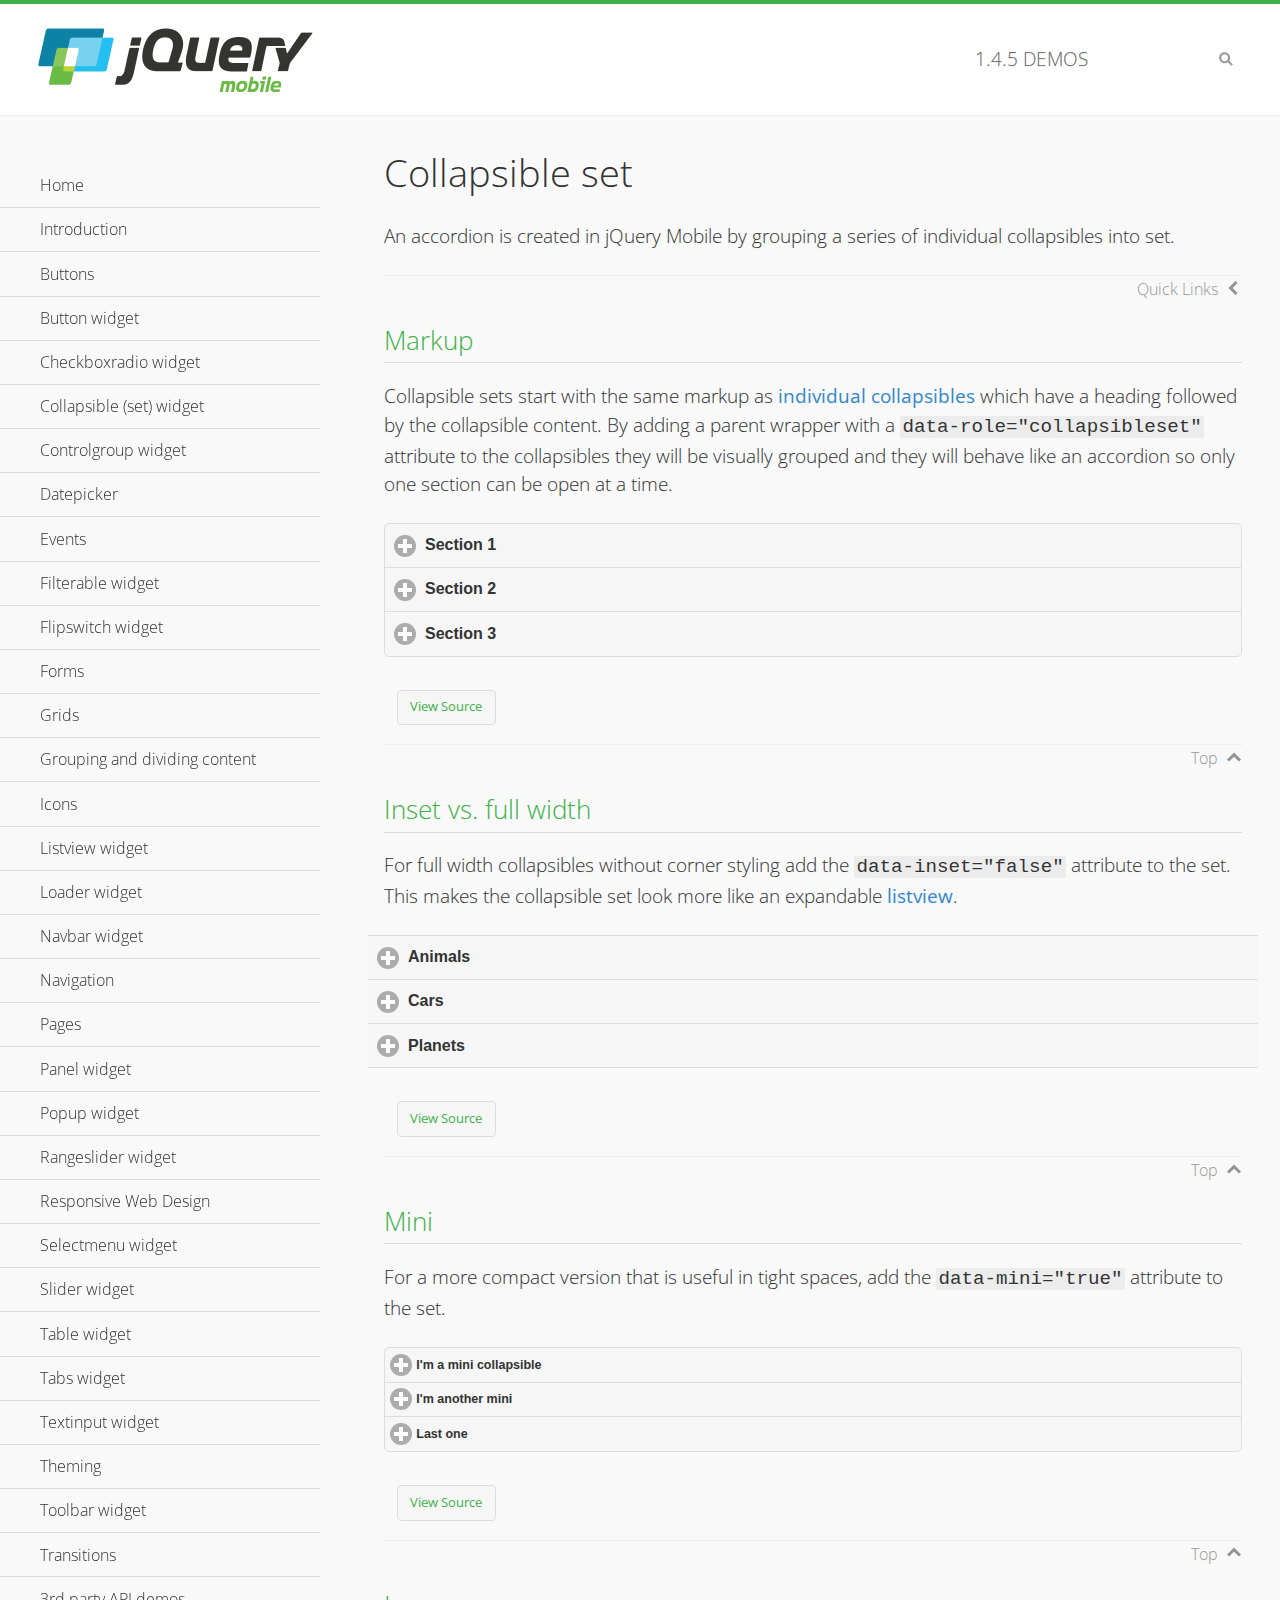
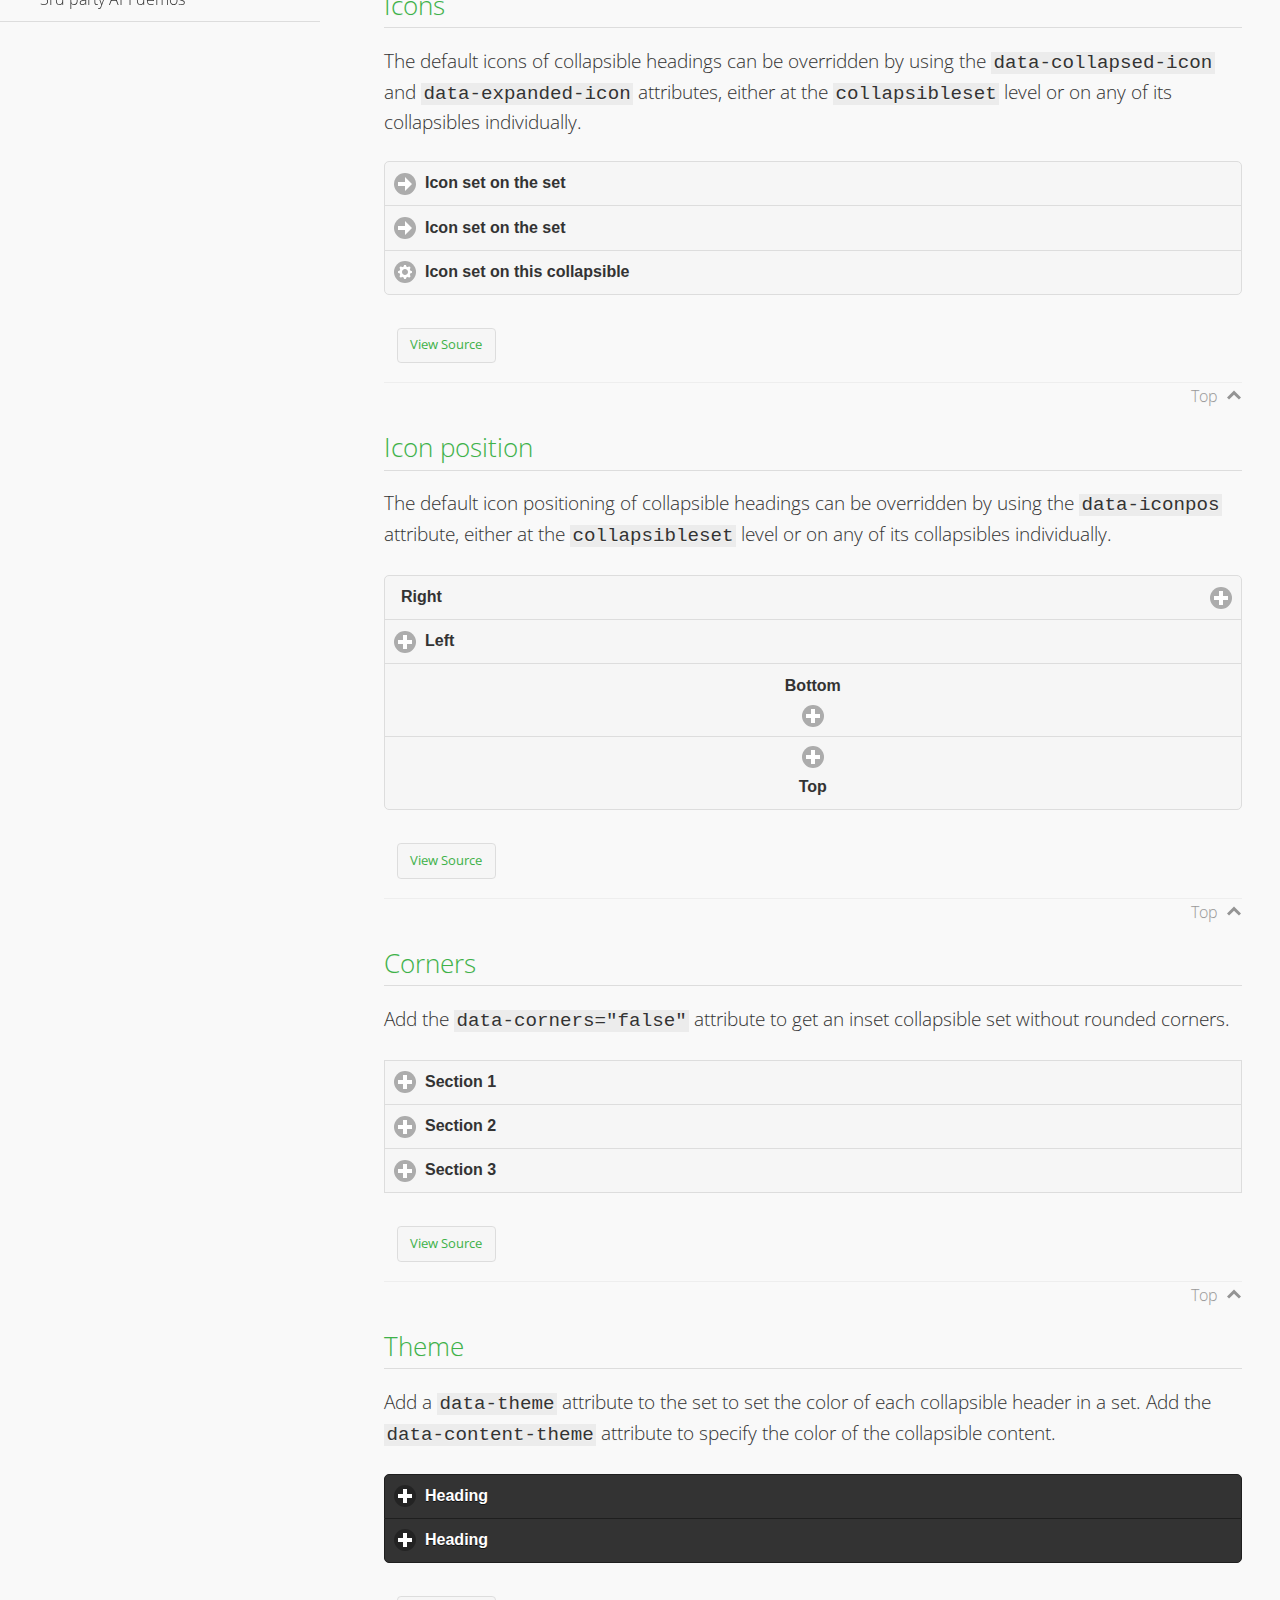
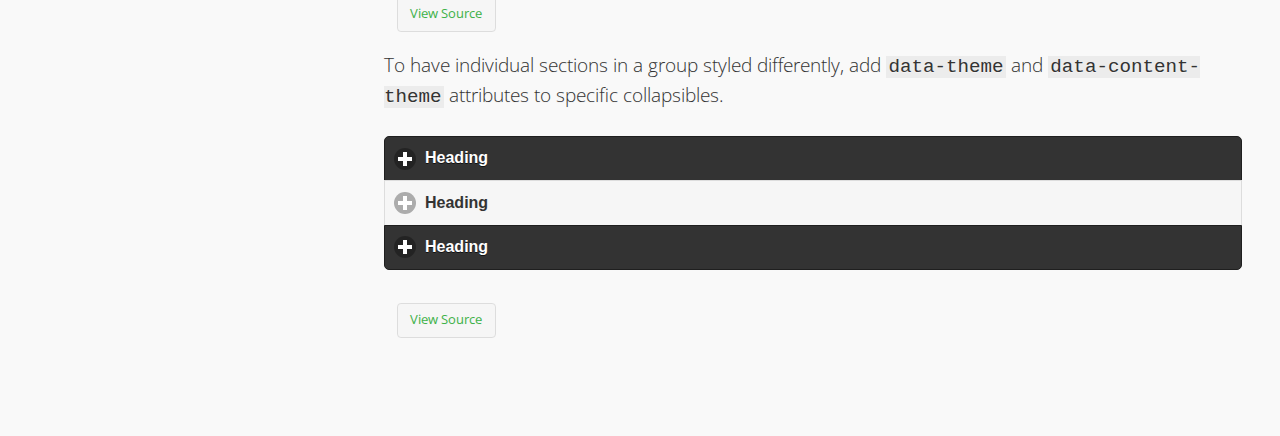
<file: js/jquery.mobile/demos/collapsibleset/index.html>
<!DOCTYPE html>
<html>
<head>
	<meta charset="utf-8">
	<meta name="viewport" content="width=device-width, initial-scale=1">
	<title>Collapsible set - jQuery Mobile Demos</title>
	<link rel="shortcut icon" href="../favicon.ico">
    <link rel="stylesheet" href="http://fonts.googleapis.com/css?family=Open+Sans:300,400,700">
	<link rel="stylesheet" href="../css/themes/default/jquery.mobile-1.4.5.min.css">
	<link rel="stylesheet" href="../_assets/css/jqm-demos.css">
	<script src="../js/jquery.js"></script>
	<script src="../_assets/js/index.js"></script>
	<script src="../js/jquery.mobile-1.4.5.min.js"></script>
</head>
<body>
<div data-role="page" class="jqm-demos" data-quicklinks="true">

	<div data-role="header" class="jqm-header">
		<h2><a href="../" title="jQuery Mobile Demos home"><img src="../_assets/img/jquery-logo.png" alt="jQuery Mobile"></a></h2>
		<p><span class="jqm-version"></span> Demos</p>
		<a href="#" class="jqm-navmenu-link ui-btn ui-btn-icon-notext ui-corner-all ui-icon-bars ui-nodisc-icon ui-alt-icon ui-btn-left">Menu</a>
		<a href="#" class="jqm-search-link ui-btn ui-btn-icon-notext ui-corner-all ui-icon-search ui-nodisc-icon ui-alt-icon ui-btn-right">Search</a>
	</div><!-- /header -->

	<div role="main" class="ui-content jqm-content">

		<h1>Collapsible set</h1>

		<p>An accordion is created in jQuery Mobile by grouping a series of individual collapsibles into set.</p>

		<h2>Markup</h2>

		<p>Collapsible sets start with the same markup as <a href="../collapsible/" data-ajax="false">individual collapsibles</a> which have a heading followed by the collapsible content. By adding a parent wrapper with a <code>data-role="collapsibleset"</code> attribute to the collapsibles they will be visually grouped and they will behave like an accordion so only one section can be open at a time.</p>

			<div data-demo-html="true">
				<div data-role="collapsibleset" data-theme="a" data-content-theme="a">
					<div data-role="collapsible">
						<h3>Section 1</h3>
					<p>I'm the collapsible content for section 1</p>
					</div>
					<div data-role="collapsible">
						<h3>Section 2</h3>
					<p>I'm the collapsible content for section 2</p>

					</div>
					<div data-role="collapsible">
						<h3>Section 3</h3>
					<p>I'm the collapsible content for section 3</p>
					</div>
				</div>
			</div><!--/demo-html -->

		<h2>Inset vs. full width</h2>

		<p>For full width collapsibles without corner styling add the <code>data-inset="false"</code> attribute to the set. This makes the collapsible set look more like an expandable <a href="../listview/">listview</a>.</p>

			<div data-demo-html="true">
				<div data-role="collapsibleset" data-inset="false">
					<div data-role="collapsible">
						<h3>Animals</h3>
						<ul data-role="listview" data-inset="false">
							<li>Cats</li>
							<li>Dogs</li>
							<li>Lizards</li>
							<li>Snakes</li>
						</ul>
					</div>
					<div data-role="collapsible">
						<h3>Cars</h3>
						<ul data-role="listview" data-inset="false">
							<li>Acura</li>
							<li>Audi</li>
							<li>BMW</li>
							<li>Cadillac</li>
						</ul>
					</div>
					<div data-role="collapsible">
						<h3>Planets</h3>
						<ul data-role="listview" data-inset="false">
							<li>Earth</li>
							<li>Jupiter</li>
							<li>Mars</li>
							<li>Mercury</li>
						</ul>
					</div>
				</div>
			</div><!--/demo-html -->

		<h2>Mini</h2>

		<p>For a more compact version that is useful in tight spaces, add the <code>data-mini="true"</code> attribute to the set. </p>

			<div data-demo-html="true">
				<div data-role="collapsibleset" data-theme="a" data-content-theme="a" data-mini="true">
					<div data-role="collapsible">
						<h3>I'm a mini collapsible</h3>
					<p>This is good for tight spaces.</p>
					</div>
					<div data-role="collapsible">
						<h3>I'm another mini</h3>
					<p>Here's some collapsible content.</p>

					</div>
					<div data-role="collapsible">
						<h3>Last one</h3>
					<p>Final bit of collapsible content.</p>
					</div>
				</div>
			</div><!--/demo-html -->

		<h2>Icons</h2>

		<p>The default icons of collapsible headings can be overridden by using the <code>data-collapsed-icon</code> and <code>data-expanded-icon</code> attributes, either at the <code>collapsibleset</code> level or on any of its collapsibles individually.</p>

			<div data-demo-html="true">
				<div data-role="collapsibleset" data-theme="a" data-content-theme="a" data-collapsed-icon="arrow-r" data-expanded-icon="arrow-d">
					<div data-role="collapsible">
						<h3>Icon set on the set</h3>
					<p>Specify the open and close icons on the set to apply it to all the collapsibles within.</p>
					</div>
					<div data-role="collapsible">
						<h3>Icon set on the set</h3>
					<p>This collapsible also gets the icon from the set.</p>
					</div>
					<div data-role="collapsible" data-collapsed-icon="gear" data-expanded-icon="delete">
						<h3>Icon set on this collapsible</h3>
					<p>The icons here are applied to this collapsible specifically, thus overriding the set icons.</p>
					</div>
				</div>
			</div><!--/demo-html -->

		<h2>Icon position</h2>

		<p>The default icon positioning of collapsible headings can be overridden by using the <code>data-iconpos</code> attribute, either at the <code>collapsibleset</code> level or on any of its collapsibles individually.</p>

			<div data-demo-html="true">
				<div data-role="collapsibleset" data-theme="a" data-content-theme="a" data-iconpos="right">
					<div data-role="collapsible">
						<h3>Right</h3>
					<p>Inherits icon positioning from <code>data-iconpos="right"</code> attribute on set.</p>
					</div>
					<div data-role="collapsible" data-iconpos="left">
						<h3>Left</h3>
					<p>Set via <code>data-iconpos="left"</code> attribute on the collapsible</p>
					</div>
					<div data-role="collapsible" data-iconpos="bottom">
						<h3>Bottom</h3>
					<p>Set via <code>data-iconpos="bottom"</code> attribute on the collapsible</p>
					</div>
					<div data-role="collapsible" data-iconpos="top">
						<h3>Top</h3>
					<p>Set via <code>data-iconpos="top"</code> attribute on the collapsible</p>
					</div>
				</div>
			</div><!--/demo-html -->

		<h2>Corners</h2>
		<p>Add the <code>data-corners="false"</code> attribute to get an inset collapsible set without rounded corners.</p>

			<div data-demo-html="true">
				<div data-role="collapsibleset" data-corners="false" data-theme="a" data-content-theme="a">
					<div data-role="collapsible">
						<h3>Section 1</h3>
					<p>Collapsible content</p>
					</div>
					<div data-role="collapsible">
						<h3>Section 2</h3>
					<p>Collapsible content</p>

					</div>
					<div data-role="collapsible">
						<h3>Section 3</h3>
					<p>Collapsible content</p>
					</div>
				</div>
			</div><!--/demo-html -->

		<h2>Theme</h2>

		<p>Add a <code>data-theme</code> attribute to the set to set the color of each collapsible header in a set. Add the <code>data-content-theme</code> attribute to specify the color of the collapsible content. </p>

			<div data-demo-html="true">
				<div data-role="collapsibleset" data-theme="b" data-content-theme="b">
					<div data-role="collapsible">
						<h3>Heading</h3>
						<p>Content</p>
					</div>
					<div data-role="collapsible">
						<h3>Heading</h3>
						<p>Content</p>
					</div>
				</div>
			</div><!--/demo-html -->

		<p>To have individual sections in a group styled differently, add <code>data-theme</code> and <code>data-content-theme</code> attributes to specific collapsibles.</p>

			<div data-demo-html="true">
				<div data-role="collapsibleset" data-theme="b" data-content-theme="b">
					<div data-role="collapsible">
						<h3>Heading</h3>
						<p>Content</p>
					</div>
					<div data-role="collapsible" data-theme="a" data-content-theme="a">
						<h3>Heading</h3>
						<p>Content</p>
					</div>
					<div data-role="collapsible">
						<h3>Heading</h3>
						<p>Content</p>
					</div>
				</div>
		</div><!--/demo-html -->

	</div><!-- /content -->
	    <div data-role="panel" class="jqm-navmenu-panel" data-position="left" data-display="overlay" data-theme="a">
	    	<ul class="jqm-list ui-alt-icon ui-nodisc-icon">
<li data-filtertext="demos homepage" data-icon="home"><a href=".././">Home</a></li>
<li data-filtertext="introduction overview getting started"><a href="../intro/" data-ajax="false">Introduction</a></li>
<li data-filtertext="buttons button markup buttonmarkup method anchor link button element"><a href="../button-markup/" data-ajax="false">Buttons</a></li>
<li data-filtertext="form button widget input button submit reset"><a href="../button/" data-ajax="false">Button widget</a></li>
<li data-role="collapsible" data-enhanced="true" data-collapsed-icon="carat-d" data-expanded-icon="carat-u" data-iconpos="right" data-inset="false" class="ui-collapsible ui-collapsible-themed-content ui-collapsible-collapsed">
	<h3 class="ui-collapsible-heading ui-collapsible-heading-collapsed">
		<a href="#" class="ui-collapsible-heading-toggle ui-btn ui-btn-icon-right ui-btn-inherit ui-icon-carat-d">
		    Checkboxradio widget<span class="ui-collapsible-heading-status"> click to expand contents</span>
		</a>
	</h3>
	<div class="ui-collapsible-content ui-body-inherit ui-collapsible-content-collapsed" aria-hidden="true">
		<ul>
			<li data-filtertext="form checkboxradio widget checkbox input checkboxes controlgroups"><a href="../checkboxradio-checkbox/" data-ajax="false">Checkboxes</a></li>
			<li data-filtertext="form checkboxradio widget radio input radio buttons controlgroups"><a href="../checkboxradio-radio/" data-ajax="false">Radio buttons</a></li>
		</ul>
	</div>
</li>
<li data-role="collapsible" data-enhanced="true" data-collapsed-icon="carat-d" data-expanded-icon="carat-u" data-iconpos="right" data-inset="false" class="ui-collapsible ui-collapsible-themed-content ui-collapsible-collapsed">
	<h3 class="ui-collapsible-heading ui-collapsible-heading-collapsed">
		<a href="#" class="ui-collapsible-heading-toggle ui-btn ui-btn-icon-right ui-btn-inherit ui-icon-carat-d">
			Collapsible (set) widget<span class="ui-collapsible-heading-status"> click to expand contents</span>
		</a>
	</h3>
	<div class="ui-collapsible-content ui-body-inherit ui-collapsible-content-collapsed" aria-hidden="true">
		<ul>
			<li data-filtertext="collapsibles content formatting"><a href="../collapsible/" data-ajax="false">Collapsible</a></li>
			<li data-filtertext="dynamic collapsible set accordion append expand"><a href="../collapsible-dynamic/" data-ajax="false">Dynamic collapsibles</a></li>
			<li data-filtertext="accordions collapsible set widget content formatting grouped collapsibles"><a href="../collapsibleset/" data-ajax="false">Collapsible set</a></li>
		</ul>
	</div>
</li>
<li data-role="collapsible" data-enhanced="true" data-collapsed-icon="carat-d" data-expanded-icon="carat-u" data-iconpos="right" data-inset="false" class="ui-collapsible ui-collapsible-themed-content ui-collapsible-collapsed">
	<h3 class="ui-collapsible-heading ui-collapsible-heading-collapsed">
		<a href="#" class="ui-collapsible-heading-toggle ui-btn ui-btn-icon-right ui-btn-inherit ui-icon-carat-d">
			Controlgroup widget<span class="ui-collapsible-heading-status"> click to expand contents</span>
		</a>
	</h3>
	<div class="ui-collapsible-content ui-body-inherit ui-collapsible-content-collapsed" aria-hidden="true">
		<ul>
			<li data-filtertext="controlgroups selectmenu checkboxradio input grouped buttons horizontal vertical"><a href="../controlgroup/" data-ajax="false">Controlgroup</a></li>
			<li data-filtertext="dynamic controlgroup dynamically add buttons"><a href="../controlgroup-dynamic/" data-ajax="false">Dynamic controlgroups</a></li>
		</ul>
	</div>
</li>
<li data-filtertext="form datepicker widget date input"><a href="../datepicker/" data-ajax="false">Datepicker</a></li>
<li data-role="collapsible" data-enhanced="true" data-collapsed-icon="carat-d" data-expanded-icon="carat-u" data-iconpos="right" data-inset="false" class="ui-collapsible ui-collapsible-themed-content ui-collapsible-collapsed">
	<h3 class="ui-collapsible-heading ui-collapsible-heading-collapsed">
		<a href="#" class="ui-collapsible-heading-toggle ui-btn ui-btn-icon-right ui-btn-inherit ui-icon-carat-d">
			Events<span class="ui-collapsible-heading-status"> click to expand contents</span>
		</a>
	</h3>
	<div class="ui-collapsible-content ui-body-inherit ui-collapsible-content-collapsed" aria-hidden="true">
		<ul>
			<li data-filtertext="swipe to delete list items listviews swipe events"><a href="../swipe-list/" data-ajax="false">Swipe list items</a></li>
			<li data-filtertext="swipe to navigate swipe page navigation swipe events"><a href="../swipe-page/" data-ajax="false">Swipe page navigation</a></li>
		</ul>
	</div>
</li>
<li data-filtertext="filterable filter elements sorting searching listview table"><a href="../filterable/" data-ajax="false">Filterable widget</a></li>
<li data-filtertext="form flipswitch widget flip toggle switch binary select checkbox input"><a href="../flipswitch/" data-ajax="false">Flipswitch widget</a></li>
<li data-role="collapsible" data-enhanced="true" data-collapsed-icon="carat-d" data-expanded-icon="carat-u" data-iconpos="right" data-inset="false" class="ui-collapsible ui-collapsible-themed-content ui-collapsible-collapsed">
	<h3 class="ui-collapsible-heading ui-collapsible-heading-collapsed">
		<a href="#" class="ui-collapsible-heading-toggle ui-btn ui-btn-icon-right ui-btn-inherit ui-icon-carat-d">
			Forms<span class="ui-collapsible-heading-status"> click to expand contents</span>
		</a>
	</h3>
	<div class="ui-collapsible-content ui-body-inherit ui-collapsible-content-collapsed" aria-hidden="true">
		<ul>
			<li data-filtertext="forms text checkbox radio range button submit reset inputs selects textarea slider flipswitch label form elements"><a href="../forms/" data-ajax="false">Forms</a></li>
			<li data-filtertext="form hide labels hidden accessible ui-hidden-accessible forms"><a href="../forms-label-hidden-accessible/" data-ajax="false">Hide labels</a></li>
			<li data-filtertext="form field containers fieldcontain ui-field-contain forms"><a href="../forms-field-contain/" data-ajax="false">Field containers</a></li>
			<li data-filtertext="forms disabled form elements"><a href="../forms-disabled/" data-ajax="false">Forms disabled</a></li>
			<li data-filtertext="forms gallery examples overview forms text checkbox radio range button submit reset inputs selects textarea slider flipswitch label form elements"><a href="../forms-gallery/" data-ajax="false">Forms gallery</a></li>
		</ul>
	</div>
</li>
<li data-role="collapsible" data-enhanced="true" data-collapsed-icon="carat-d" data-expanded-icon="carat-u" data-iconpos="right" data-inset="false" class="ui-collapsible ui-collapsible-themed-content ui-collapsible-collapsed">
	<h3 class="ui-collapsible-heading ui-collapsible-heading-collapsed">
		<a href="#" class="ui-collapsible-heading-toggle ui-btn ui-btn-icon-right ui-btn-inherit ui-icon-carat-d">
			Grids<span class="ui-collapsible-heading-status"> click to expand contents</span>
		</a>
	</h3>
	<div class="ui-collapsible-content ui-body-inherit ui-collapsible-content-collapsed" aria-hidden="true">
		<ul>
			<li data-filtertext="grids columns blocks content formatting rwd responsive css framework"><a href="../grids/" data-ajax="false">Grids</a></li>
			<li data-filtertext="buttons in grids css framework"><a href="../grids-buttons/" data-ajax="false">Buttons in grids</a></li>
			<li data-filtertext="custom responsive grids rwd css framework"><a href="../grids-custom-responsive/" data-ajax="false">Custom responsive grids</a></li>
		</ul>
	</div>
</li>
<li data-filtertext="blocks content formatting sections heading"><a href="../body-bar-classes/" data-ajax="false">Grouping and dividing content</a></li>
<li data-role="collapsible" data-enhanced="true" data-collapsed-icon="carat-d" data-expanded-icon="carat-u" data-iconpos="right" data-inset="false" class="ui-collapsible ui-collapsible-themed-content ui-collapsible-collapsed">
	<h3 class="ui-collapsible-heading ui-collapsible-heading-collapsed">
		<a href="#" class="ui-collapsible-heading-toggle ui-btn ui-btn-icon-right ui-btn-inherit ui-icon-carat-d">
			Icons<span class="ui-collapsible-heading-status"> click to expand contents</span>
		</a>
	</h3>
	<div class="ui-collapsible-content ui-body-inherit ui-collapsible-content-collapsed" aria-hidden="true">
		<ul>
			<li data-filtertext="button icons svg disc alt custom icon position"><a href="../icons/" data-ajax="false">Icons</a></li>
			<li data-filtertext=""><a href="../icons-grunticon/" data-ajax="false">Grunticon loader</a></li>
		</ul>
	</div>
</li>
<li data-role="collapsible" data-enhanced="true" data-collapsed-icon="carat-d" data-expanded-icon="carat-u" data-iconpos="right" data-inset="false" class="ui-collapsible ui-collapsible-themed-content ui-collapsible-collapsed">
	<h3 class="ui-collapsible-heading ui-collapsible-heading-collapsed">
		<a href="#" class="ui-collapsible-heading-toggle ui-btn ui-btn-icon-right ui-btn-inherit ui-icon-carat-d">
			Listview widget<span class="ui-collapsible-heading-status"> click to expand contents</span>
		</a>
	</h3>
	<div class="ui-collapsible-content ui-body-inherit ui-collapsible-content-collapsed" aria-hidden="true">
		<ul>
			<li data-filtertext="listview widget thumbnails icons nested split button collapsible ul ol"><a href="../listview/" data-ajax="false">Listview</a></li>
			<li data-filtertext="autocomplete filterable reveal listview filtertextbeforefilter placeholder"><a href="../listview-autocomplete/" data-ajax="false">Listview autocomplete</a></li>
			<li data-filtertext="autocomplete filterable reveal listview remote data filtertextbeforefilter placeholder"><a href="../listview-autocomplete-remote/" data-ajax="false">Listview autocomplete remote data</a></li>
			<li data-filtertext="autodividers anchor jump scroll linkbars listview lists ul ol"><a href="../listview-autodividers-linkbar/" data-ajax="false">Listview autodividers linkbar</a></li>
			<li data-filtertext="listview autodividers selector autodividersselector lists ul ol"><a href="../listview-autodividers-selector/" data-ajax="false">Listview autodividers selector</a></li>
			<li data-filtertext="listview nested list items"><a href="../listview-nested-lists/" data-ajax="false">Nested Listviews</a></li>
			<li data-filtertext="listview collapsible list items flat"><a href="../listview-collapsible-item-flat/" data-ajax="false">Listview collapsible list items (flat)</a></li>
			<li data-filtertext="listview collapsible list indented"><a href="../listview-collapsible-item-indented/" data-ajax="false">Listview collapsible list items (indented)</a></li>
			<li data-filtertext="grid listview responsive grids responsive listviews lists ul"><a href="../listview-grid/" data-ajax="false">Listview responsive grid</a></li>
		</ul>
	</div>
</li>
<li data-filtertext="loader widget page loading navigation overlay spinner"><a href="../loader/" data-ajax="false">Loader widget</a></li>
<li data-filtertext="navbar widget navmenu toolbars header footer"><a href="../navbar/" data-ajax="false">Navbar widget</a></li>
<li data-role="collapsible" data-enhanced="true" data-collapsed-icon="carat-d" data-expanded-icon="carat-u" data-iconpos="right" data-inset="false" class="ui-collapsible ui-collapsible-themed-content ui-collapsible-collapsed">
	<h3 class="ui-collapsible-heading ui-collapsible-heading-collapsed">
		<a href="#" class="ui-collapsible-heading-toggle ui-btn ui-btn-icon-right ui-btn-inherit ui-icon-carat-d">
			Navigation<span class="ui-collapsible-heading-status"> click to expand contents</span>
		</a>
	</h3>
	<div class="ui-collapsible-content ui-body-inherit ui-collapsible-content-collapsed" aria-hidden="true">
		<ul>
			<li data-filtertext="ajax navigation navigate widget history event method"><a href="../navigation/" data-ajax="false">Navigation</a></li>
			<li data-filtertext="linking pages page links navigation ajax prefetch cache"><a href="../navigation-linking-pages/" data-ajax="false">Linking pages</a></li>
			<!-- <li data-filtertext="php redirect server redirection server-side navigation"><a href="../navigation-php-redirect/" data-ajax="false">PHP redirect demo</a></li>-->
			<li data-filtertext="navigation redirection hash query"><a href="../navigation-hash-processing/" data-ajax="false">Hash processing demo</a></li>
			<li data-filtertext="navigation redirection hash query"><a href="../page-events/" data-ajax="false">Page Navigation Events</a></li>
		</ul>
	</div>
</li>
<li data-role="collapsible" data-enhanced="true" data-collapsed-icon="carat-d" data-expanded-icon="carat-u" data-iconpos="right" data-inset="false" class="ui-collapsible ui-collapsible-themed-content ui-collapsible-collapsed">
	<h3 class="ui-collapsible-heading ui-collapsible-heading-collapsed">
		<a href="#" class="ui-collapsible-heading-toggle ui-btn ui-btn-icon-right ui-btn-inherit ui-icon-carat-d">
			Pages<span class="ui-collapsible-heading-status"> click to expand contents</span>
		</a>
	</h3>
	<div class="ui-collapsible-content ui-body-inherit ui-collapsible-content-collapsed" aria-hidden="true">
		<ul>
			<li data-filtertext="pages page widget ajax navigation"><a href="../pages/" data-ajax="false">Pages</a></li>
			<li data-filtertext="single page"><a href="../pages-single-page/" data-ajax="false">Single page</a></li>
			<li data-filtertext="multipage multi-page page"><a href="../pages-multi-page/" data-ajax="false">Multi-page template</a></li>
			<li data-filtertext="dialog page widget modal popup"><a href="../pages-dialog/" data-ajax="false">Dialog page</a></li>
		</ul>
	</div>
</li>
<li data-role="collapsible" data-enhanced="true" data-collapsed-icon="carat-d" data-expanded-icon="carat-u" data-iconpos="right" data-inset="false" class="ui-collapsible ui-collapsible-themed-content ui-collapsible-collapsed">
	<h3 class="ui-collapsible-heading ui-collapsible-heading-collapsed">
		<a href="#" class="ui-collapsible-heading-toggle ui-btn ui-btn-icon-right ui-btn-inherit ui-icon-carat-d">
			Panel widget<span class="ui-collapsible-heading-status"> click to expand contents</span>
		</a>
	</h3>
	<div class="ui-collapsible-content ui-body-inherit ui-collapsible-content-collapsed" aria-hidden="true">
		<ul>
			<li data-filtertext="panel widget sliding panels reveal push overlay responsive"><a href="../panel/" data-ajax="false">Panel</a></li>
			<li data-filtertext=""><a href="../panel-external/" data-ajax="false">External panels</a></li>
			<li data-filtertext="panel "><a href="../panel-fixed/" data-ajax="false">Fixed panels</a></li>
			<li data-filtertext="panel slide panels sliding panels shadow rwd responsive breakpoint"><a href="../panel-responsive/" data-ajax="false">Panels responsive</a></li>
			<li data-filtertext="panel custom style custom panel width reveal shadow listview panel styling page background wrapper"><a href="../panel-styling/" data-ajax="false">Custom panel style</a></li>
			<li data-filtertext="panel open on swipe"><a href="../panel-swipe-open/" data-ajax="false">Panel open on swipe</a></li>
			<li data-filtertext="panels outside page internal external toolbars"><a href="../panel-external-internal/" data-ajax="false">Panel external and internal</a></li>
		</ul>
	</div>
</li>
<li data-role="collapsible" data-enhanced="true" data-collapsed-icon="carat-d" data-expanded-icon="carat-u" data-iconpos="right" data-inset="false" class="ui-collapsible ui-collapsible-themed-content ui-collapsible-collapsed">
	<h3 class="ui-collapsible-heading ui-collapsible-heading-collapsed">
		<a href="#" class="ui-collapsible-heading-toggle ui-btn ui-btn-icon-right ui-btn-inherit ui-icon-carat-d">
			Popup widget<span class="ui-collapsible-heading-status"> click to expand contents</span>
		</a>
	</h3>
	<div class="ui-collapsible-content ui-body-inherit ui-collapsible-content-collapsed" aria-hidden="true">
		<ul>
			<li data-filtertext="popup widget popups dialog modal transition tooltip lightbox form overlay screen flip pop fade transition"><a href="../popup/" data-ajax="false">Popup</a></li>
			<li data-filtertext="popup alignment position"><a href="../popup-alignment/" data-ajax="false">Popup alignment</a></li>
			<li data-filtertext="popup arrow size popups popover"><a href="../popup-arrow-size/" data-ajax="false">Popup arrow size</a></li>
			<li data-filtertext="dynamic popups popup images lightbox"><a href="../popup-dynamic/" data-ajax="false">Dynamic popups</a></li>
			<li data-filtertext="popups with iframes scaling"><a href="../popup-iframe/" data-ajax="false">Popups with iframes</a></li>
			<li data-filtertext="popup image scaling"><a href="../popup-image-scaling/" data-ajax="false">Popup image scaling</a></li>
			<li data-filtertext="external popup outside multi-page"><a href="../popup-outside-multipage/" data-ajax="false">Popup outside multi-page</a></li>
		</ul>
	</div>
</li>
<li data-filtertext="form rangeslider widget dual sliders dual handle sliders range input"><a href="../rangeslider/" data-ajax="false">Rangeslider widget</a></li>
<li data-filtertext="responsive web design rwd adaptive progressive enhancement PE accessible mobile breakpoints media query media queries"><a href="../rwd/" data-ajax="false">Responsive Web Design</a></li>
<li data-role="collapsible" data-enhanced="true" data-collapsed-icon="carat-d" data-expanded-icon="carat-u" data-iconpos="right" data-inset="false" class="ui-collapsible ui-collapsible-themed-content ui-collapsible-collapsed">
	<h3 class="ui-collapsible-heading ui-collapsible-heading-collapsed">
		<a href="#" class="ui-collapsible-heading-toggle ui-btn ui-btn-icon-right ui-btn-inherit ui-icon-carat-d">
			Selectmenu widget<span class="ui-collapsible-heading-status"> click to expand contents</span>
		</a>
	</h3>
	<div class="ui-collapsible-content ui-body-inherit ui-collapsible-content-collapsed" aria-hidden="true">
		<ul>
			<li data-filtertext="form selectmenu widget select input custom select menu selects"><a href="../selectmenu/" data-ajax="false">Selectmenu</a></li>
			<li data-filtertext="form custom select menu selectmenu widget custom menu option optgroup multiple selects"><a href="../selectmenu-custom/" data-ajax="false">Custom select menu</a></li>
			<li data-filtertext="filterable select filter popup dialog"><a href="../selectmenu-custom-filter/" data-ajax="false">Custom select menu with filter</a></li>
		</ul>
	</div>
</li>
<li data-role="collapsible" data-enhanced="true" data-collapsed-icon="carat-d" data-expanded-icon="carat-u" data-iconpos="right" data-inset="false" class="ui-collapsible ui-collapsible-themed-content ui-collapsible-collapsed">
	<h3 class="ui-collapsible-heading ui-collapsible-heading-collapsed">
		<a href="#" class="ui-collapsible-heading-toggle ui-btn ui-btn-icon-right ui-btn-inherit ui-icon-carat-d">
			Slider widget<span class="ui-collapsible-heading-status"> click to expand contents</span>
		</a>
	</h3>
	<div class="ui-collapsible-content ui-body-inherit ui-collapsible-content-collapsed" aria-hidden="true">
		<ul>
			<li data-filtertext="form slider widget range input single sliders"><a href="../slider/" data-ajax="false">Slider</a></li>
			<li data-filtertext="form slider widget flipswitch slider binary select flip toggle switch"><a href="../slider-flipswitch/" data-ajax="false">Slider flip toggle switch</a></li>
			<li data-filtertext="form slider tooltip handle value input range sliders"><a href="../slider-tooltip/" data-ajax="false">Slider tooltip</a></li>
		</ul>
	</div>
</li>
<li data-role="collapsible" data-enhanced="true" data-collapsed-icon="carat-d" data-expanded-icon="carat-u" data-iconpos="right" data-inset="false" class="ui-collapsible ui-collapsible-themed-content ui-collapsible-collapsed">
	<h3 class="ui-collapsible-heading ui-collapsible-heading-collapsed">
		<a href="#" class="ui-collapsible-heading-toggle ui-btn ui-btn-icon-right ui-btn-inherit ui-icon-carat-d">
			Table widget<span class="ui-collapsible-heading-status"> click to expand contents</span>
		</a>
	</h3>
	<div class="ui-collapsible-content ui-body-inherit ui-collapsible-content-collapsed" aria-hidden="true">
		<ul>
			<li data-filtertext="table widget reflow column toggle th td responsive tables rwd hide show tabular"><a href="../table-column-toggle/" data-ajax="false">Table Column Toggle</a></li>
			<li data-filtertext="table column toggle phone comparison demo"><a href="../table-column-toggle-example/" data-ajax="false">Table Column Toggle demo</a></li>
			<li data-filtertext="responsive tables table column toggle heading groups rwd breakpoint"><a href="../table-column-toggle-heading-groups/" data-ajax="false">Table Column Toggle heading groups</a></li>
			<li data-filtertext="responsive tables table column toggle hide rwd breakpoint customization options"><a href="../table-column-toggle-options/" data-ajax="false">Table Column Toggle options</a></li>
			<li data-filtertext="table reflow th td responsive rwd columns tabular"><a href="../table-reflow/" data-ajax="false">Table Reflow</a></li>
			<li data-filtertext="responsive tables table reflow heading groups rwd breakpoint"><a href="../table-reflow-heading-groups/" data-ajax="false">Table Reflow heading groups</a></li>
			<li data-filtertext="responsive tables table reflow stripes strokes table style"><a href="../table-reflow-stripes-strokes/" data-ajax="false">Table Reflow stripes and strokes</a></li>
			<li data-filtertext="responsive tables table reflow stack custom styles"><a href="../table-reflow-styling/" data-ajax="false">Table Reflow custom styles</a></li>
		</ul>
	</div>
</li>
<li data-filtertext="ui tabs widget"><a href="../tabs/" data-ajax="false">Tabs widget</a></li>
<li data-filtertext="form textinput widget text input textarea number date time tel email file color password"><a href="../textinput/" data-ajax="false">Textinput widget</a></li>
<li data-role="collapsible" data-enhanced="true" data-collapsed-icon="carat-d" data-expanded-icon="carat-u" data-iconpos="right" data-inset="false" class="ui-collapsible ui-collapsible-themed-content ui-collapsible-collapsed">
	<h3 class="ui-collapsible-heading ui-collapsible-heading-collapsed">
		<a href="#" class="ui-collapsible-heading-toggle ui-btn ui-btn-icon-right ui-btn-inherit ui-icon-carat-d">
			Theming<span class="ui-collapsible-heading-status"> click to expand contents</span>
		</a>
	</h3>
	<div class="ui-collapsible-content ui-body-inherit ui-collapsible-content-collapsed" aria-hidden="true">
		<ul>
			<li data-filtertext="default theme swatches theming style css"><a href="../theme-default/" data-ajax="false">Default theme</a></li>
			<li data-filtertext="classic theme old theme swatches theming style css"><a href="../theme-classic/" data-ajax="false">Classic theme</a></li>
		</ul>
	</div>
</li>
<li data-role="collapsible" data-enhanced="true" data-collapsed-icon="carat-d" data-expanded-icon="carat-u" data-iconpos="right" data-inset="false" class="ui-collapsible ui-collapsible-themed-content ui-collapsible-collapsed">
	<h3 class="ui-collapsible-heading ui-collapsible-heading-collapsed">
		<a href="#" class="ui-collapsible-heading-toggle ui-btn ui-btn-icon-right ui-btn-inherit ui-icon-carat-d">
			Toolbar widget<span class="ui-collapsible-heading-status"> click to expand contents</span>
		</a>
	</h3>
	<div class="ui-collapsible-content ui-body-inherit ui-collapsible-content-collapsed" aria-hidden="true">
		<ul>
			<li data-filtertext="toolbar widget header footer toolbars fixed fullscreen external sections"><a href="../toolbar/" data-ajax="false">Toolbar</a></li>
			<li data-filtertext="dynamic toolbars dynamically add toolbar header footer"><a href="../toolbar-dynamic/" data-ajax="false">Dynamic toolbars</a></li>
			<li data-filtertext="external toolbars header footer"><a href="../toolbar-external/" data-ajax="false">External toolbars</a></li>
			<li data-filtertext="fixed toolbars header footer"><a href="../toolbar-fixed/" data-ajax="false">Fixed toolbars</a></li>
			<li data-filtertext="fixed fullscreen toolbars header footer"><a href="../toolbar-fixed-fullscreen/" data-ajax="false">Fullscreen toolbars</a></li>
			<li data-filtertext="external fixed toolbars header footer"><a href="../toolbar-fixed-external/" data-ajax="false">Fixed external toolbars</a></li>
			<li data-filtertext="external persistent toolbars header footer navbar navmenu"><a href="../toolbar-fixed-persistent/" data-ajax="false">Persistent toolbars</a></li>
			<li data-filtertext="external ajax optimized toolbars persistent toolbars header footer navbar"><a href="../toolbar-fixed-persistent-optimized/" data-ajax="false">Ajax optimized toolbars</a></li>
			<li data-filtertext="form in toolbars header footer"><a href="../toolbar-fixed-forms/" data-ajax="false">Form in toolbar</a></li>
		</ul>
	</div>
</li>
<li data-filtertext="page transitions animated pages popup navigation flip slide fade pop"><a href="../transitions/" data-ajax="false">Transitions</a></li>
<li data-role="collapsible" data-enhanced="true" data-collapsed-icon="carat-d" data-expanded-icon="carat-u" data-iconpos="right" data-inset="false" class="ui-collapsible ui-collapsible-themed-content ui-collapsible-collapsed">
	<h3 class="ui-collapsible-heading ui-collapsible-heading-collapsed">
		<a href="#" class="ui-collapsible-heading-toggle ui-btn ui-btn-icon-right ui-btn-inherit ui-icon-carat-d">
			3rd party API demos<span class="ui-collapsible-heading-status"> click to expand contents</span>
		</a>
	</h3>
	<div class="ui-collapsible-content ui-body-inherit ui-collapsible-content-collapsed" aria-hidden="true">
		<ul>
			<li data-filtertext="backbone requirejs navigation router"><a href="../backbone-requirejs/" data-ajax="false">Backbone RequireJS</a></li>
			<li data-filtertext="google maps geolocation demo"><a href="../map-geolocation/" data-ajax="false">Google Maps geolocation</a></li>
			<li data-filtertext="google maps hybrid"><a href="../map-list-toggle/" data-ajax="false">Google Maps list toggle</a></li>
		</ul>
	</div>
</li>



		     </ul>
		</div><!-- /panel -->


	<div data-role="footer" data-position="fixed" data-tap-toggle="false" class="jqm-footer">
		<p>jQuery Mobile Demos version <span class="jqm-version"></span></p>
		<p>Copyright 2014 The jQuery Foundation</p>
	</div><!-- /footer -->
	<!-- TODO: This should become an external panel so we can add input to markup (unique ID) -->
    <div data-role="panel" class="jqm-search-panel" data-position="right" data-display="overlay" data-theme="a">
		<div class="jqm-search">
			<ul class="jqm-list" data-filter-placeholder="Search demos..." data-filter-reveal="true">
<li data-filtertext="demos homepage" data-icon="home"><a href=".././">Home</a></li>
<li data-filtertext="introduction overview getting started"><a href="../intro/" data-ajax="false">Introduction</a></li>
<li data-filtertext="buttons button markup buttonmarkup method anchor link button element"><a href="../button-markup/" data-ajax="false">Buttons</a></li>
<li data-filtertext="form button widget input button submit reset"><a href="../button/" data-ajax="false">Button widget</a></li>
<li data-role="collapsible" data-enhanced="true" data-collapsed-icon="carat-d" data-expanded-icon="carat-u" data-iconpos="right" data-inset="false" class="ui-collapsible ui-collapsible-themed-content ui-collapsible-collapsed">
	<h3 class="ui-collapsible-heading ui-collapsible-heading-collapsed">
		<a href="#" class="ui-collapsible-heading-toggle ui-btn ui-btn-icon-right ui-btn-inherit ui-icon-carat-d">
		    Checkboxradio widget<span class="ui-collapsible-heading-status"> click to expand contents</span>
		</a>
	</h3>
	<div class="ui-collapsible-content ui-body-inherit ui-collapsible-content-collapsed" aria-hidden="true">
		<ul>
			<li data-filtertext="form checkboxradio widget checkbox input checkboxes controlgroups"><a href="../checkboxradio-checkbox/" data-ajax="false">Checkboxes</a></li>
			<li data-filtertext="form checkboxradio widget radio input radio buttons controlgroups"><a href="../checkboxradio-radio/" data-ajax="false">Radio buttons</a></li>
		</ul>
	</div>
</li>
<li data-role="collapsible" data-enhanced="true" data-collapsed-icon="carat-d" data-expanded-icon="carat-u" data-iconpos="right" data-inset="false" class="ui-collapsible ui-collapsible-themed-content ui-collapsible-collapsed">
	<h3 class="ui-collapsible-heading ui-collapsible-heading-collapsed">
		<a href="#" class="ui-collapsible-heading-toggle ui-btn ui-btn-icon-right ui-btn-inherit ui-icon-carat-d">
			Collapsible (set) widget<span class="ui-collapsible-heading-status"> click to expand contents</span>
		</a>
	</h3>
	<div class="ui-collapsible-content ui-body-inherit ui-collapsible-content-collapsed" aria-hidden="true">
		<ul>
			<li data-filtertext="collapsibles content formatting"><a href="../collapsible/" data-ajax="false">Collapsible</a></li>
			<li data-filtertext="dynamic collapsible set accordion append expand"><a href="../collapsible-dynamic/" data-ajax="false">Dynamic collapsibles</a></li>
			<li data-filtertext="accordions collapsible set widget content formatting grouped collapsibles"><a href="../collapsibleset/" data-ajax="false">Collapsible set</a></li>
		</ul>
	</div>
</li>
<li data-role="collapsible" data-enhanced="true" data-collapsed-icon="carat-d" data-expanded-icon="carat-u" data-iconpos="right" data-inset="false" class="ui-collapsible ui-collapsible-themed-content ui-collapsible-collapsed">
	<h3 class="ui-collapsible-heading ui-collapsible-heading-collapsed">
		<a href="#" class="ui-collapsible-heading-toggle ui-btn ui-btn-icon-right ui-btn-inherit ui-icon-carat-d">
			Controlgroup widget<span class="ui-collapsible-heading-status"> click to expand contents</span>
		</a>
	</h3>
	<div class="ui-collapsible-content ui-body-inherit ui-collapsible-content-collapsed" aria-hidden="true">
		<ul>
			<li data-filtertext="controlgroups selectmenu checkboxradio input grouped buttons horizontal vertical"><a href="../controlgroup/" data-ajax="false">Controlgroup</a></li>
			<li data-filtertext="dynamic controlgroup dynamically add buttons"><a href="../controlgroup-dynamic/" data-ajax="false">Dynamic controlgroups</a></li>
		</ul>
	</div>
</li>
<li data-filtertext="form datepicker widget date input"><a href="../datepicker/" data-ajax="false">Datepicker</a></li>
<li data-role="collapsible" data-enhanced="true" data-collapsed-icon="carat-d" data-expanded-icon="carat-u" data-iconpos="right" data-inset="false" class="ui-collapsible ui-collapsible-themed-content ui-collapsible-collapsed">
	<h3 class="ui-collapsible-heading ui-collapsible-heading-collapsed">
		<a href="#" class="ui-collapsible-heading-toggle ui-btn ui-btn-icon-right ui-btn-inherit ui-icon-carat-d">
			Events<span class="ui-collapsible-heading-status"> click to expand contents</span>
		</a>
	</h3>
	<div class="ui-collapsible-content ui-body-inherit ui-collapsible-content-collapsed" aria-hidden="true">
		<ul>
			<li data-filtertext="swipe to delete list items listviews swipe events"><a href="../swipe-list/" data-ajax="false">Swipe list items</a></li>
			<li data-filtertext="swipe to navigate swipe page navigation swipe events"><a href="../swipe-page/" data-ajax="false">Swipe page navigation</a></li>
		</ul>
	</div>
</li>
<li data-filtertext="filterable filter elements sorting searching listview table"><a href="../filterable/" data-ajax="false">Filterable widget</a></li>
<li data-filtertext="form flipswitch widget flip toggle switch binary select checkbox input"><a href="../flipswitch/" data-ajax="false">Flipswitch widget</a></li>
<li data-role="collapsible" data-enhanced="true" data-collapsed-icon="carat-d" data-expanded-icon="carat-u" data-iconpos="right" data-inset="false" class="ui-collapsible ui-collapsible-themed-content ui-collapsible-collapsed">
	<h3 class="ui-collapsible-heading ui-collapsible-heading-collapsed">
		<a href="#" class="ui-collapsible-heading-toggle ui-btn ui-btn-icon-right ui-btn-inherit ui-icon-carat-d">
			Forms<span class="ui-collapsible-heading-status"> click to expand contents</span>
		</a>
	</h3>
	<div class="ui-collapsible-content ui-body-inherit ui-collapsible-content-collapsed" aria-hidden="true">
		<ul>
			<li data-filtertext="forms text checkbox radio range button submit reset inputs selects textarea slider flipswitch label form elements"><a href="../forms/" data-ajax="false">Forms</a></li>
			<li data-filtertext="form hide labels hidden accessible ui-hidden-accessible forms"><a href="../forms-label-hidden-accessible/" data-ajax="false">Hide labels</a></li>
			<li data-filtertext="form field containers fieldcontain ui-field-contain forms"><a href="../forms-field-contain/" data-ajax="false">Field containers</a></li>
			<li data-filtertext="forms disabled form elements"><a href="../forms-disabled/" data-ajax="false">Forms disabled</a></li>
			<li data-filtertext="forms gallery examples overview forms text checkbox radio range button submit reset inputs selects textarea slider flipswitch label form elements"><a href="../forms-gallery/" data-ajax="false">Forms gallery</a></li>
		</ul>
	</div>
</li>
<li data-role="collapsible" data-enhanced="true" data-collapsed-icon="carat-d" data-expanded-icon="carat-u" data-iconpos="right" data-inset="false" class="ui-collapsible ui-collapsible-themed-content ui-collapsible-collapsed">
	<h3 class="ui-collapsible-heading ui-collapsible-heading-collapsed">
		<a href="#" class="ui-collapsible-heading-toggle ui-btn ui-btn-icon-right ui-btn-inherit ui-icon-carat-d">
			Grids<span class="ui-collapsible-heading-status"> click to expand contents</span>
		</a>
	</h3>
	<div class="ui-collapsible-content ui-body-inherit ui-collapsible-content-collapsed" aria-hidden="true">
		<ul>
			<li data-filtertext="grids columns blocks content formatting rwd responsive css framework"><a href="../grids/" data-ajax="false">Grids</a></li>
			<li data-filtertext="buttons in grids css framework"><a href="../grids-buttons/" data-ajax="false">Buttons in grids</a></li>
			<li data-filtertext="custom responsive grids rwd css framework"><a href="../grids-custom-responsive/" data-ajax="false">Custom responsive grids</a></li>
		</ul>
	</div>
</li>
<li data-filtertext="blocks content formatting sections heading"><a href="../body-bar-classes/" data-ajax="false">Grouping and dividing content</a></li>
<li data-role="collapsible" data-enhanced="true" data-collapsed-icon="carat-d" data-expanded-icon="carat-u" data-iconpos="right" data-inset="false" class="ui-collapsible ui-collapsible-themed-content ui-collapsible-collapsed">
	<h3 class="ui-collapsible-heading ui-collapsible-heading-collapsed">
		<a href="#" class="ui-collapsible-heading-toggle ui-btn ui-btn-icon-right ui-btn-inherit ui-icon-carat-d">
			Icons<span class="ui-collapsible-heading-status"> click to expand contents</span>
		</a>
	</h3>
	<div class="ui-collapsible-content ui-body-inherit ui-collapsible-content-collapsed" aria-hidden="true">
		<ul>
			<li data-filtertext="button icons svg disc alt custom icon position"><a href="../icons/" data-ajax="false">Icons</a></li>
			<li data-filtertext=""><a href="../icons-grunticon/" data-ajax="false">Grunticon loader</a></li>
		</ul>
	</div>
</li>
<li data-role="collapsible" data-enhanced="true" data-collapsed-icon="carat-d" data-expanded-icon="carat-u" data-iconpos="right" data-inset="false" class="ui-collapsible ui-collapsible-themed-content ui-collapsible-collapsed">
	<h3 class="ui-collapsible-heading ui-collapsible-heading-collapsed">
		<a href="#" class="ui-collapsible-heading-toggle ui-btn ui-btn-icon-right ui-btn-inherit ui-icon-carat-d">
			Listview widget<span class="ui-collapsible-heading-status"> click to expand contents</span>
		</a>
	</h3>
	<div class="ui-collapsible-content ui-body-inherit ui-collapsible-content-collapsed" aria-hidden="true">
		<ul>
			<li data-filtertext="listview widget thumbnails icons nested split button collapsible ul ol"><a href="../listview/" data-ajax="false">Listview</a></li>
			<li data-filtertext="autocomplete filterable reveal listview filtertextbeforefilter placeholder"><a href="../listview-autocomplete/" data-ajax="false">Listview autocomplete</a></li>
			<li data-filtertext="autocomplete filterable reveal listview remote data filtertextbeforefilter placeholder"><a href="../listview-autocomplete-remote/" data-ajax="false">Listview autocomplete remote data</a></li>
			<li data-filtertext="autodividers anchor jump scroll linkbars listview lists ul ol"><a href="../listview-autodividers-linkbar/" data-ajax="false">Listview autodividers linkbar</a></li>
			<li data-filtertext="listview autodividers selector autodividersselector lists ul ol"><a href="../listview-autodividers-selector/" data-ajax="false">Listview autodividers selector</a></li>
			<li data-filtertext="listview nested list items"><a href="../listview-nested-lists/" data-ajax="false">Nested Listviews</a></li>
			<li data-filtertext="listview collapsible list items flat"><a href="../listview-collapsible-item-flat/" data-ajax="false">Listview collapsible list items (flat)</a></li>
			<li data-filtertext="listview collapsible list indented"><a href="../listview-collapsible-item-indented/" data-ajax="false">Listview collapsible list items (indented)</a></li>
			<li data-filtertext="grid listview responsive grids responsive listviews lists ul"><a href="../listview-grid/" data-ajax="false">Listview responsive grid</a></li>
		</ul>
	</div>
</li>
<li data-filtertext="loader widget page loading navigation overlay spinner"><a href="../loader/" data-ajax="false">Loader widget</a></li>
<li data-filtertext="navbar widget navmenu toolbars header footer"><a href="../navbar/" data-ajax="false">Navbar widget</a></li>
<li data-role="collapsible" data-enhanced="true" data-collapsed-icon="carat-d" data-expanded-icon="carat-u" data-iconpos="right" data-inset="false" class="ui-collapsible ui-collapsible-themed-content ui-collapsible-collapsed">
	<h3 class="ui-collapsible-heading ui-collapsible-heading-collapsed">
		<a href="#" class="ui-collapsible-heading-toggle ui-btn ui-btn-icon-right ui-btn-inherit ui-icon-carat-d">
			Navigation<span class="ui-collapsible-heading-status"> click to expand contents</span>
		</a>
	</h3>
	<div class="ui-collapsible-content ui-body-inherit ui-collapsible-content-collapsed" aria-hidden="true">
		<ul>
			<li data-filtertext="ajax navigation navigate widget history event method"><a href="../navigation/" data-ajax="false">Navigation</a></li>
			<li data-filtertext="linking pages page links navigation ajax prefetch cache"><a href="../navigation-linking-pages/" data-ajax="false">Linking pages</a></li>
			<!-- <li data-filtertext="php redirect server redirection server-side navigation"><a href="../navigation-php-redirect/" data-ajax="false">PHP redirect demo</a></li>-->
			<li data-filtertext="navigation redirection hash query"><a href="../navigation-hash-processing/" data-ajax="false">Hash processing demo</a></li>
			<li data-filtertext="navigation redirection hash query"><a href="../page-events/" data-ajax="false">Page Navigation Events</a></li>
		</ul>
	</div>
</li>
<li data-role="collapsible" data-enhanced="true" data-collapsed-icon="carat-d" data-expanded-icon="carat-u" data-iconpos="right" data-inset="false" class="ui-collapsible ui-collapsible-themed-content ui-collapsible-collapsed">
	<h3 class="ui-collapsible-heading ui-collapsible-heading-collapsed">
		<a href="#" class="ui-collapsible-heading-toggle ui-btn ui-btn-icon-right ui-btn-inherit ui-icon-carat-d">
			Pages<span class="ui-collapsible-heading-status"> click to expand contents</span>
		</a>
	</h3>
	<div class="ui-collapsible-content ui-body-inherit ui-collapsible-content-collapsed" aria-hidden="true">
		<ul>
			<li data-filtertext="pages page widget ajax navigation"><a href="../pages/" data-ajax="false">Pages</a></li>
			<li data-filtertext="single page"><a href="../pages-single-page/" data-ajax="false">Single page</a></li>
			<li data-filtertext="multipage multi-page page"><a href="../pages-multi-page/" data-ajax="false">Multi-page template</a></li>
			<li data-filtertext="dialog page widget modal popup"><a href="../pages-dialog/" data-ajax="false">Dialog page</a></li>
		</ul>
	</div>
</li>
<li data-role="collapsible" data-enhanced="true" data-collapsed-icon="carat-d" data-expanded-icon="carat-u" data-iconpos="right" data-inset="false" class="ui-collapsible ui-collapsible-themed-content ui-collapsible-collapsed">
	<h3 class="ui-collapsible-heading ui-collapsible-heading-collapsed">
		<a href="#" class="ui-collapsible-heading-toggle ui-btn ui-btn-icon-right ui-btn-inherit ui-icon-carat-d">
			Panel widget<span class="ui-collapsible-heading-status"> click to expand contents</span>
		</a>
	</h3>
	<div class="ui-collapsible-content ui-body-inherit ui-collapsible-content-collapsed" aria-hidden="true">
		<ul>
			<li data-filtertext="panel widget sliding panels reveal push overlay responsive"><a href="../panel/" data-ajax="false">Panel</a></li>
			<li data-filtertext=""><a href="../panel-external/" data-ajax="false">External panels</a></li>
			<li data-filtertext="panel "><a href="../panel-fixed/" data-ajax="false">Fixed panels</a></li>
			<li data-filtertext="panel slide panels sliding panels shadow rwd responsive breakpoint"><a href="../panel-responsive/" data-ajax="false">Panels responsive</a></li>
			<li data-filtertext="panel custom style custom panel width reveal shadow listview panel styling page background wrapper"><a href="../panel-styling/" data-ajax="false">Custom panel style</a></li>
			<li data-filtertext="panel open on swipe"><a href="../panel-swipe-open/" data-ajax="false">Panel open on swipe</a></li>
			<li data-filtertext="panels outside page internal external toolbars"><a href="../panel-external-internal/" data-ajax="false">Panel external and internal</a></li>
		</ul>
	</div>
</li>
<li data-role="collapsible" data-enhanced="true" data-collapsed-icon="carat-d" data-expanded-icon="carat-u" data-iconpos="right" data-inset="false" class="ui-collapsible ui-collapsible-themed-content ui-collapsible-collapsed">
	<h3 class="ui-collapsible-heading ui-collapsible-heading-collapsed">
		<a href="#" class="ui-collapsible-heading-toggle ui-btn ui-btn-icon-right ui-btn-inherit ui-icon-carat-d">
			Popup widget<span class="ui-collapsible-heading-status"> click to expand contents</span>
		</a>
	</h3>
	<div class="ui-collapsible-content ui-body-inherit ui-collapsible-content-collapsed" aria-hidden="true">
		<ul>
			<li data-filtertext="popup widget popups dialog modal transition tooltip lightbox form overlay screen flip pop fade transition"><a href="../popup/" data-ajax="false">Popup</a></li>
			<li data-filtertext="popup alignment position"><a href="../popup-alignment/" data-ajax="false">Popup alignment</a></li>
			<li data-filtertext="popup arrow size popups popover"><a href="../popup-arrow-size/" data-ajax="false">Popup arrow size</a></li>
			<li data-filtertext="dynamic popups popup images lightbox"><a href="../popup-dynamic/" data-ajax="false">Dynamic popups</a></li>
			<li data-filtertext="popups with iframes scaling"><a href="../popup-iframe/" data-ajax="false">Popups with iframes</a></li>
			<li data-filtertext="popup image scaling"><a href="../popup-image-scaling/" data-ajax="false">Popup image scaling</a></li>
			<li data-filtertext="external popup outside multi-page"><a href="../popup-outside-multipage/" data-ajax="false">Popup outside multi-page</a></li>
		</ul>
	</div>
</li>
<li data-filtertext="form rangeslider widget dual sliders dual handle sliders range input"><a href="../rangeslider/" data-ajax="false">Rangeslider widget</a></li>
<li data-filtertext="responsive web design rwd adaptive progressive enhancement PE accessible mobile breakpoints media query media queries"><a href="../rwd/" data-ajax="false">Responsive Web Design</a></li>
<li data-role="collapsible" data-enhanced="true" data-collapsed-icon="carat-d" data-expanded-icon="carat-u" data-iconpos="right" data-inset="false" class="ui-collapsible ui-collapsible-themed-content ui-collapsible-collapsed">
	<h3 class="ui-collapsible-heading ui-collapsible-heading-collapsed">
		<a href="#" class="ui-collapsible-heading-toggle ui-btn ui-btn-icon-right ui-btn-inherit ui-icon-carat-d">
			Selectmenu widget<span class="ui-collapsible-heading-status"> click to expand contents</span>
		</a>
	</h3>
	<div class="ui-collapsible-content ui-body-inherit ui-collapsible-content-collapsed" aria-hidden="true">
		<ul>
			<li data-filtertext="form selectmenu widget select input custom select menu selects"><a href="../selectmenu/" data-ajax="false">Selectmenu</a></li>
			<li data-filtertext="form custom select menu selectmenu widget custom menu option optgroup multiple selects"><a href="../selectmenu-custom/" data-ajax="false">Custom select menu</a></li>
			<li data-filtertext="filterable select filter popup dialog"><a href="../selectmenu-custom-filter/" data-ajax="false">Custom select menu with filter</a></li>
		</ul>
	</div>
</li>
<li data-role="collapsible" data-enhanced="true" data-collapsed-icon="carat-d" data-expanded-icon="carat-u" data-iconpos="right" data-inset="false" class="ui-collapsible ui-collapsible-themed-content ui-collapsible-collapsed">
	<h3 class="ui-collapsible-heading ui-collapsible-heading-collapsed">
		<a href="#" class="ui-collapsible-heading-toggle ui-btn ui-btn-icon-right ui-btn-inherit ui-icon-carat-d">
			Slider widget<span class="ui-collapsible-heading-status"> click to expand contents</span>
		</a>
	</h3>
	<div class="ui-collapsible-content ui-body-inherit ui-collapsible-content-collapsed" aria-hidden="true">
		<ul>
			<li data-filtertext="form slider widget range input single sliders"><a href="../slider/" data-ajax="false">Slider</a></li>
			<li data-filtertext="form slider widget flipswitch slider binary select flip toggle switch"><a href="../slider-flipswitch/" data-ajax="false">Slider flip toggle switch</a></li>
			<li data-filtertext="form slider tooltip handle value input range sliders"><a href="../slider-tooltip/" data-ajax="false">Slider tooltip</a></li>
		</ul>
	</div>
</li>
<li data-role="collapsible" data-enhanced="true" data-collapsed-icon="carat-d" data-expanded-icon="carat-u" data-iconpos="right" data-inset="false" class="ui-collapsible ui-collapsible-themed-content ui-collapsible-collapsed">
	<h3 class="ui-collapsible-heading ui-collapsible-heading-collapsed">
		<a href="#" class="ui-collapsible-heading-toggle ui-btn ui-btn-icon-right ui-btn-inherit ui-icon-carat-d">
			Table widget<span class="ui-collapsible-heading-status"> click to expand contents</span>
		</a>
	</h3>
	<div class="ui-collapsible-content ui-body-inherit ui-collapsible-content-collapsed" aria-hidden="true">
		<ul>
			<li data-filtertext="table widget reflow column toggle th td responsive tables rwd hide show tabular"><a href="../table-column-toggle/" data-ajax="false">Table Column Toggle</a></li>
			<li data-filtertext="table column toggle phone comparison demo"><a href="../table-column-toggle-example/" data-ajax="false">Table Column Toggle demo</a></li>
			<li data-filtertext="responsive tables table column toggle heading groups rwd breakpoint"><a href="../table-column-toggle-heading-groups/" data-ajax="false">Table Column Toggle heading groups</a></li>
			<li data-filtertext="responsive tables table column toggle hide rwd breakpoint customization options"><a href="../table-column-toggle-options/" data-ajax="false">Table Column Toggle options</a></li>
			<li data-filtertext="table reflow th td responsive rwd columns tabular"><a href="../table-reflow/" data-ajax="false">Table Reflow</a></li>
			<li data-filtertext="responsive tables table reflow heading groups rwd breakpoint"><a href="../table-reflow-heading-groups/" data-ajax="false">Table Reflow heading groups</a></li>
			<li data-filtertext="responsive tables table reflow stripes strokes table style"><a href="../table-reflow-stripes-strokes/" data-ajax="false">Table Reflow stripes and strokes</a></li>
			<li data-filtertext="responsive tables table reflow stack custom styles"><a href="../table-reflow-styling/" data-ajax="false">Table Reflow custom styles</a></li>
		</ul>
	</div>
</li>
<li data-filtertext="ui tabs widget"><a href="../tabs/" data-ajax="false">Tabs widget</a></li>
<li data-filtertext="form textinput widget text input textarea number date time tel email file color password"><a href="../textinput/" data-ajax="false">Textinput widget</a></li>
<li data-role="collapsible" data-enhanced="true" data-collapsed-icon="carat-d" data-expanded-icon="carat-u" data-iconpos="right" data-inset="false" class="ui-collapsible ui-collapsible-themed-content ui-collapsible-collapsed">
	<h3 class="ui-collapsible-heading ui-collapsible-heading-collapsed">
		<a href="#" class="ui-collapsible-heading-toggle ui-btn ui-btn-icon-right ui-btn-inherit ui-icon-carat-d">
			Theming<span class="ui-collapsible-heading-status"> click to expand contents</span>
		</a>
	</h3>
	<div class="ui-collapsible-content ui-body-inherit ui-collapsible-content-collapsed" aria-hidden="true">
		<ul>
			<li data-filtertext="default theme swatches theming style css"><a href="../theme-default/" data-ajax="false">Default theme</a></li>
			<li data-filtertext="classic theme old theme swatches theming style css"><a href="../theme-classic/" data-ajax="false">Classic theme</a></li>
		</ul>
	</div>
</li>
<li data-role="collapsible" data-enhanced="true" data-collapsed-icon="carat-d" data-expanded-icon="carat-u" data-iconpos="right" data-inset="false" class="ui-collapsible ui-collapsible-themed-content ui-collapsible-collapsed">
	<h3 class="ui-collapsible-heading ui-collapsible-heading-collapsed">
		<a href="#" class="ui-collapsible-heading-toggle ui-btn ui-btn-icon-right ui-btn-inherit ui-icon-carat-d">
			Toolbar widget<span class="ui-collapsible-heading-status"> click to expand contents</span>
		</a>
	</h3>
	<div class="ui-collapsible-content ui-body-inherit ui-collapsible-content-collapsed" aria-hidden="true">
		<ul>
			<li data-filtertext="toolbar widget header footer toolbars fixed fullscreen external sections"><a href="../toolbar/" data-ajax="false">Toolbar</a></li>
			<li data-filtertext="dynamic toolbars dynamically add toolbar header footer"><a href="../toolbar-dynamic/" data-ajax="false">Dynamic toolbars</a></li>
			<li data-filtertext="external toolbars header footer"><a href="../toolbar-external/" data-ajax="false">External toolbars</a></li>
			<li data-filtertext="fixed toolbars header footer"><a href="../toolbar-fixed/" data-ajax="false">Fixed toolbars</a></li>
			<li data-filtertext="fixed fullscreen toolbars header footer"><a href="../toolbar-fixed-fullscreen/" data-ajax="false">Fullscreen toolbars</a></li>
			<li data-filtertext="external fixed toolbars header footer"><a href="../toolbar-fixed-external/" data-ajax="false">Fixed external toolbars</a></li>
			<li data-filtertext="external persistent toolbars header footer navbar navmenu"><a href="../toolbar-fixed-persistent/" data-ajax="false">Persistent toolbars</a></li>
			<li data-filtertext="external ajax optimized toolbars persistent toolbars header footer navbar"><a href="../toolbar-fixed-persistent-optimized/" data-ajax="false">Ajax optimized toolbars</a></li>
			<li data-filtertext="form in toolbars header footer"><a href="../toolbar-fixed-forms/" data-ajax="false">Form in toolbar</a></li>
		</ul>
	</div>
</li>
<li data-filtertext="page transitions animated pages popup navigation flip slide fade pop"><a href="../transitions/" data-ajax="false">Transitions</a></li>
<li data-role="collapsible" data-enhanced="true" data-collapsed-icon="carat-d" data-expanded-icon="carat-u" data-iconpos="right" data-inset="false" class="ui-collapsible ui-collapsible-themed-content ui-collapsible-collapsed">
	<h3 class="ui-collapsible-heading ui-collapsible-heading-collapsed">
		<a href="#" class="ui-collapsible-heading-toggle ui-btn ui-btn-icon-right ui-btn-inherit ui-icon-carat-d">
			3rd party API demos<span class="ui-collapsible-heading-status"> click to expand contents</span>
		</a>
	</h3>
	<div class="ui-collapsible-content ui-body-inherit ui-collapsible-content-collapsed" aria-hidden="true">
		<ul>
			<li data-filtertext="backbone requirejs navigation router"><a href="../backbone-requirejs/" data-ajax="false">Backbone RequireJS</a></li>
			<li data-filtertext="google maps geolocation demo"><a href="../map-geolocation/" data-ajax="false">Google Maps geolocation</a></li>
			<li data-filtertext="google maps hybrid"><a href="../map-list-toggle/" data-ajax="false">Google Maps list toggle</a></li>
		</ul>
	</div>
</li>



			</ul>
		</div>
	</div><!-- /panel -->


</div><!-- /page -->

</body>
</html>
</file>
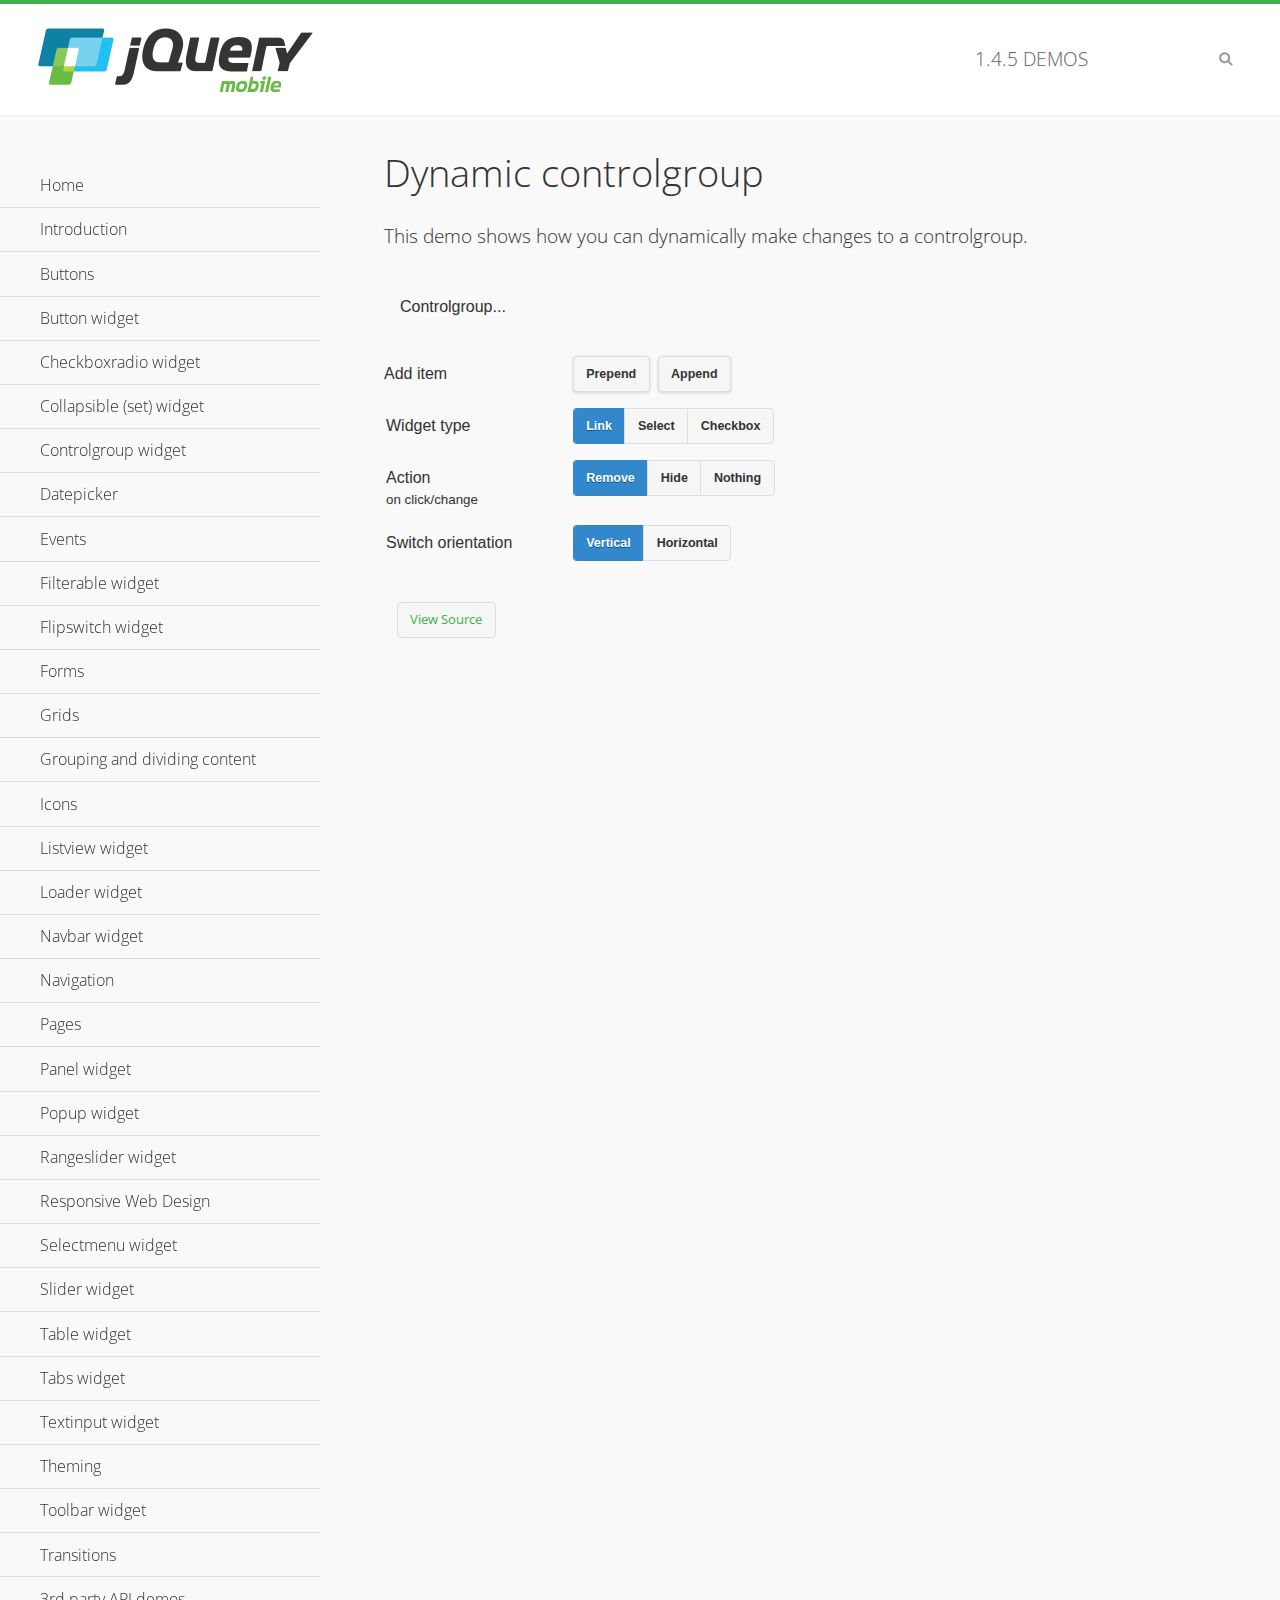
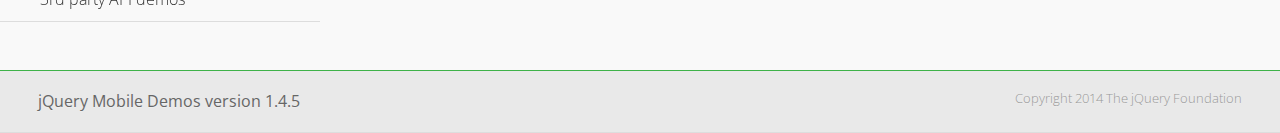
<file: js/jquery.mobile/demos/controlgroup-dynamic/index.html>
<!DOCTYPE html>
<html>
<head>
	<meta charset="utf-8">
	<meta name="viewport" content="width=device-width, initial-scale=1">
	<title>Dynamic controlgroup - jQuery Mobile Demos</title>
	<link rel="shortcut icon" href="../favicon.ico">
    <link rel="stylesheet" href="http://fonts.googleapis.com/css?family=Open+Sans:300,400,700">
	<link rel="stylesheet" href="../css/themes/default/jquery.mobile-1.4.5.min.css">
	<link rel="stylesheet" href="../_assets/css/jqm-demos.css">
	<script src="../js/jquery.js"></script>
	<script src="../_assets/js/index.js"></script>
	<script src="../js/jquery.mobile-1.4.5.min.js"></script>
	<script>
		( function( $, undefined ) {
			var counter = 0;
			$( document ).bind( "pagecreate", function( e ) {
				$( "#prepend, #append", e.target ).on( "click", function( e ) {
					counter++;

					var widgetType = $( "[name='radio-widget']:checked" ).attr( "id" ),
						group = $( "#my-controlgroup" ),
						$el,
						action = function() {
							var action = $( "[name='radio-action']:checked" ).attr( "id" );
							if ( $( $el[1] ).is( "select" ) && action === "hide" ) {
								$el = $( $el[1] ).parents( ".ui-select" );
							}
							$el[ action ]();
							group.controlgroup( "refresh" );
						};

					if ( widgetType === "link" ) {

						$el = $( "<a href='#'>Link " + counter + "</a>" ).bind( "click", action );
						$( "#my-controlgroup" ).controlgroup( "container" )[ $( this ).attr( "id" ) ]( $el );
						$el.buttonMarkup();

					} else if ( widgetType === "select" ) {

						$el = $( "<label for='widget" + counter + "'>Select " + counter + "</label><select id='widget" + counter + "'><option value='option1'>Select " + counter + "</option><option value='option2'>Select option</option></select>" );
						$( $el[ 1 ] ).bind( "change", action);
						$( "#my-controlgroup" ).controlgroup( "container" )[ $( this ).attr( "id" ) ]( $el );
						$( $el[ 1 ] ).selectmenu();

					} else {

						$el = $( "<label for='widget" + counter + "'>Checkbox " + counter + "</label><input type='checkbox' id='widget" + counter + "'></input>" );
						$( $el[ 1 ] ).bind( "change", action );
						$( "#my-controlgroup" ).controlgroup( "container" )[ $( this ).attr( "id" ) ]( $el );
						$( $el[ 1 ] ).checkboxradio();

					}

					group.controlgroup( "refresh" );
				});

				$( "[name='radio-orientation']" ).bind( "change", function( e ) {
					$( "#my-controlgroup" ).controlgroup( "option", "type", ( $( "#isHorizontal" ).is( ":checked" ) ? "horizontal" : "vertical" ) );
				});
			});
		})( jQuery );
	</script>
</head>
<body>
<div data-role="page" class="jqm-demos">

	<div data-role="header" class="jqm-header">
		<h2><a href="../" title="jQuery Mobile Demos home"><img src="../_assets/img/jquery-logo.png" alt="jQuery Mobile"></a></h2>
		<p><span class="jqm-version"></span> Demos</p>
		<a href="#" class="jqm-navmenu-link ui-btn ui-btn-icon-notext ui-corner-all ui-icon-bars ui-nodisc-icon ui-alt-icon ui-btn-left">Menu</a>
		<a href="#" class="jqm-search-link ui-btn ui-btn-icon-notext ui-corner-all ui-icon-search ui-nodisc-icon ui-alt-icon ui-btn-right">Search</a>
	</div><!-- /header -->

	<div role="main" class="ui-content jqm-content">

        <h1>Dynamic controlgroup</h1>

        <p>This demo shows how you can dynamically make changes to a controlgroup.</p>

        <div data-demo-html="true" data-demo-js="true">

            <form>
            	<div class="ui-body ui-body-d ui-corner-all">
                	<p>Controlgroup...</p>
                	<div data-role="controlgroup" id="my-controlgroup"><!-- items will be injected here --></div>
                </div>
            </form>

            <div class="ui-field-contain">
                <label for="prepend">Add item</label>
                <button id="prepend" data-mini="true" data-inline="true">Prepend</button>
                <label for="append" class="ui-hidden-accessible">Action</label>
                <button id="append" data-mini="true" data-inline="true">Append</button>
            </div>

            <form action="#" method="get">
            	<div class="ui-field-contain">
                    <fieldset data-role="controlgroup" data-type="horizontal" data-mini="true">
                        <legend>Widget type</legend>

                        <input type="radio" name="radio-widget" id="link" value="link" checked="checked">
                        <label for="link">Link</label>

                        <input type="radio" name="radio-widget" id="select" value="select">
                        <label for="select">Select</label>

                        <input type="radio" name="radio-widget" id="checkbox" value="checkbox">
                        <label for="checkbox">Checkbox</label>
                    </fieldset>
            	</div>

            	<div class="ui-field-contain">
                    <fieldset data-role="controlgroup" data-type="horizontal" data-mini="true">
                        <legend>Action<br><small>on click/change</small></legend>

                        <input type="radio" name="radio-action" id="remove" value="remove" checked="checked">
                        <label for="remove">Remove</label>

                        <input type="radio" name="radio-action" id="hide" value="hide">
                        <label for="hide">Hide</label>

                        <input type="radio" name="radio-action" id="width" value="width">
                        <label for="width">Nothing</label>
                    </fieldset>
            	</div>

            	<div class="ui-field-contain">
                    <fieldset data-role="controlgroup" data-type="horizontal" data-mini="true">
                        <legend>Switch orientation</legend>

                        <input type="radio" name="radio-orientation" id="isVertical" value="isVertical" checked="checked">
                        <label for="isVertical">Vertical</label>

                        <input type="radio" name="radio-orientation" id="isHorizontal" value="isHorizontal">
                        <label for="isHorizontal">Horizontal</label>
                    </fieldset>
            	</div>

            </form>

        </div><!--/demo-html -->

	</div><!-- /content -->
	    <div data-role="panel" class="jqm-navmenu-panel" data-position="left" data-display="overlay" data-theme="a">
	    	<ul class="jqm-list ui-alt-icon ui-nodisc-icon">
<li data-filtertext="demos homepage" data-icon="home"><a href=".././">Home</a></li>
<li data-filtertext="introduction overview getting started"><a href="../intro/" data-ajax="false">Introduction</a></li>
<li data-filtertext="buttons button markup buttonmarkup method anchor link button element"><a href="../button-markup/" data-ajax="false">Buttons</a></li>
<li data-filtertext="form button widget input button submit reset"><a href="../button/" data-ajax="false">Button widget</a></li>
<li data-role="collapsible" data-enhanced="true" data-collapsed-icon="carat-d" data-expanded-icon="carat-u" data-iconpos="right" data-inset="false" class="ui-collapsible ui-collapsible-themed-content ui-collapsible-collapsed">
	<h3 class="ui-collapsible-heading ui-collapsible-heading-collapsed">
		<a href="#" class="ui-collapsible-heading-toggle ui-btn ui-btn-icon-right ui-btn-inherit ui-icon-carat-d">
		    Checkboxradio widget<span class="ui-collapsible-heading-status"> click to expand contents</span>
		</a>
	</h3>
	<div class="ui-collapsible-content ui-body-inherit ui-collapsible-content-collapsed" aria-hidden="true">
		<ul>
			<li data-filtertext="form checkboxradio widget checkbox input checkboxes controlgroups"><a href="../checkboxradio-checkbox/" data-ajax="false">Checkboxes</a></li>
			<li data-filtertext="form checkboxradio widget radio input radio buttons controlgroups"><a href="../checkboxradio-radio/" data-ajax="false">Radio buttons</a></li>
		</ul>
	</div>
</li>
<li data-role="collapsible" data-enhanced="true" data-collapsed-icon="carat-d" data-expanded-icon="carat-u" data-iconpos="right" data-inset="false" class="ui-collapsible ui-collapsible-themed-content ui-collapsible-collapsed">
	<h3 class="ui-collapsible-heading ui-collapsible-heading-collapsed">
		<a href="#" class="ui-collapsible-heading-toggle ui-btn ui-btn-icon-right ui-btn-inherit ui-icon-carat-d">
			Collapsible (set) widget<span class="ui-collapsible-heading-status"> click to expand contents</span>
		</a>
	</h3>
	<div class="ui-collapsible-content ui-body-inherit ui-collapsible-content-collapsed" aria-hidden="true">
		<ul>
			<li data-filtertext="collapsibles content formatting"><a href="../collapsible/" data-ajax="false">Collapsible</a></li>
			<li data-filtertext="dynamic collapsible set accordion append expand"><a href="../collapsible-dynamic/" data-ajax="false">Dynamic collapsibles</a></li>
			<li data-filtertext="accordions collapsible set widget content formatting grouped collapsibles"><a href="../collapsibleset/" data-ajax="false">Collapsible set</a></li>
		</ul>
	</div>
</li>
<li data-role="collapsible" data-enhanced="true" data-collapsed-icon="carat-d" data-expanded-icon="carat-u" data-iconpos="right" data-inset="false" class="ui-collapsible ui-collapsible-themed-content ui-collapsible-collapsed">
	<h3 class="ui-collapsible-heading ui-collapsible-heading-collapsed">
		<a href="#" class="ui-collapsible-heading-toggle ui-btn ui-btn-icon-right ui-btn-inherit ui-icon-carat-d">
			Controlgroup widget<span class="ui-collapsible-heading-status"> click to expand contents</span>
		</a>
	</h3>
	<div class="ui-collapsible-content ui-body-inherit ui-collapsible-content-collapsed" aria-hidden="true">
		<ul>
			<li data-filtertext="controlgroups selectmenu checkboxradio input grouped buttons horizontal vertical"><a href="../controlgroup/" data-ajax="false">Controlgroup</a></li>
			<li data-filtertext="dynamic controlgroup dynamically add buttons"><a href="../controlgroup-dynamic/" data-ajax="false">Dynamic controlgroups</a></li>
		</ul>
	</div>
</li>
<li data-filtertext="form datepicker widget date input"><a href="../datepicker/" data-ajax="false">Datepicker</a></li>
<li data-role="collapsible" data-enhanced="true" data-collapsed-icon="carat-d" data-expanded-icon="carat-u" data-iconpos="right" data-inset="false" class="ui-collapsible ui-collapsible-themed-content ui-collapsible-collapsed">
	<h3 class="ui-collapsible-heading ui-collapsible-heading-collapsed">
		<a href="#" class="ui-collapsible-heading-toggle ui-btn ui-btn-icon-right ui-btn-inherit ui-icon-carat-d">
			Events<span class="ui-collapsible-heading-status"> click to expand contents</span>
		</a>
	</h3>
	<div class="ui-collapsible-content ui-body-inherit ui-collapsible-content-collapsed" aria-hidden="true">
		<ul>
			<li data-filtertext="swipe to delete list items listviews swipe events"><a href="../swipe-list/" data-ajax="false">Swipe list items</a></li>
			<li data-filtertext="swipe to navigate swipe page navigation swipe events"><a href="../swipe-page/" data-ajax="false">Swipe page navigation</a></li>
		</ul>
	</div>
</li>
<li data-filtertext="filterable filter elements sorting searching listview table"><a href="../filterable/" data-ajax="false">Filterable widget</a></li>
<li data-filtertext="form flipswitch widget flip toggle switch binary select checkbox input"><a href="../flipswitch/" data-ajax="false">Flipswitch widget</a></li>
<li data-role="collapsible" data-enhanced="true" data-collapsed-icon="carat-d" data-expanded-icon="carat-u" data-iconpos="right" data-inset="false" class="ui-collapsible ui-collapsible-themed-content ui-collapsible-collapsed">
	<h3 class="ui-collapsible-heading ui-collapsible-heading-collapsed">
		<a href="#" class="ui-collapsible-heading-toggle ui-btn ui-btn-icon-right ui-btn-inherit ui-icon-carat-d">
			Forms<span class="ui-collapsible-heading-status"> click to expand contents</span>
		</a>
	</h3>
	<div class="ui-collapsible-content ui-body-inherit ui-collapsible-content-collapsed" aria-hidden="true">
		<ul>
			<li data-filtertext="forms text checkbox radio range button submit reset inputs selects textarea slider flipswitch label form elements"><a href="../forms/" data-ajax="false">Forms</a></li>
			<li data-filtertext="form hide labels hidden accessible ui-hidden-accessible forms"><a href="../forms-label-hidden-accessible/" data-ajax="false">Hide labels</a></li>
			<li data-filtertext="form field containers fieldcontain ui-field-contain forms"><a href="../forms-field-contain/" data-ajax="false">Field containers</a></li>
			<li data-filtertext="forms disabled form elements"><a href="../forms-disabled/" data-ajax="false">Forms disabled</a></li>
			<li data-filtertext="forms gallery examples overview forms text checkbox radio range button submit reset inputs selects textarea slider flipswitch label form elements"><a href="../forms-gallery/" data-ajax="false">Forms gallery</a></li>
		</ul>
	</div>
</li>
<li data-role="collapsible" data-enhanced="true" data-collapsed-icon="carat-d" data-expanded-icon="carat-u" data-iconpos="right" data-inset="false" class="ui-collapsible ui-collapsible-themed-content ui-collapsible-collapsed">
	<h3 class="ui-collapsible-heading ui-collapsible-heading-collapsed">
		<a href="#" class="ui-collapsible-heading-toggle ui-btn ui-btn-icon-right ui-btn-inherit ui-icon-carat-d">
			Grids<span class="ui-collapsible-heading-status"> click to expand contents</span>
		</a>
	</h3>
	<div class="ui-collapsible-content ui-body-inherit ui-collapsible-content-collapsed" aria-hidden="true">
		<ul>
			<li data-filtertext="grids columns blocks content formatting rwd responsive css framework"><a href="../grids/" data-ajax="false">Grids</a></li>
			<li data-filtertext="buttons in grids css framework"><a href="../grids-buttons/" data-ajax="false">Buttons in grids</a></li>
			<li data-filtertext="custom responsive grids rwd css framework"><a href="../grids-custom-responsive/" data-ajax="false">Custom responsive grids</a></li>
		</ul>
	</div>
</li>
<li data-filtertext="blocks content formatting sections heading"><a href="../body-bar-classes/" data-ajax="false">Grouping and dividing content</a></li>
<li data-role="collapsible" data-enhanced="true" data-collapsed-icon="carat-d" data-expanded-icon="carat-u" data-iconpos="right" data-inset="false" class="ui-collapsible ui-collapsible-themed-content ui-collapsible-collapsed">
	<h3 class="ui-collapsible-heading ui-collapsible-heading-collapsed">
		<a href="#" class="ui-collapsible-heading-toggle ui-btn ui-btn-icon-right ui-btn-inherit ui-icon-carat-d">
			Icons<span class="ui-collapsible-heading-status"> click to expand contents</span>
		</a>
	</h3>
	<div class="ui-collapsible-content ui-body-inherit ui-collapsible-content-collapsed" aria-hidden="true">
		<ul>
			<li data-filtertext="button icons svg disc alt custom icon position"><a href="../icons/" data-ajax="false">Icons</a></li>
			<li data-filtertext=""><a href="../icons-grunticon/" data-ajax="false">Grunticon loader</a></li>
		</ul>
	</div>
</li>
<li data-role="collapsible" data-enhanced="true" data-collapsed-icon="carat-d" data-expanded-icon="carat-u" data-iconpos="right" data-inset="false" class="ui-collapsible ui-collapsible-themed-content ui-collapsible-collapsed">
	<h3 class="ui-collapsible-heading ui-collapsible-heading-collapsed">
		<a href="#" class="ui-collapsible-heading-toggle ui-btn ui-btn-icon-right ui-btn-inherit ui-icon-carat-d">
			Listview widget<span class="ui-collapsible-heading-status"> click to expand contents</span>
		</a>
	</h3>
	<div class="ui-collapsible-content ui-body-inherit ui-collapsible-content-collapsed" aria-hidden="true">
		<ul>
			<li data-filtertext="listview widget thumbnails icons nested split button collapsible ul ol"><a href="../listview/" data-ajax="false">Listview</a></li>
			<li data-filtertext="autocomplete filterable reveal listview filtertextbeforefilter placeholder"><a href="../listview-autocomplete/" data-ajax="false">Listview autocomplete</a></li>
			<li data-filtertext="autocomplete filterable reveal listview remote data filtertextbeforefilter placeholder"><a href="../listview-autocomplete-remote/" data-ajax="false">Listview autocomplete remote data</a></li>
			<li data-filtertext="autodividers anchor jump scroll linkbars listview lists ul ol"><a href="../listview-autodividers-linkbar/" data-ajax="false">Listview autodividers linkbar</a></li>
			<li data-filtertext="listview autodividers selector autodividersselector lists ul ol"><a href="../listview-autodividers-selector/" data-ajax="false">Listview autodividers selector</a></li>
			<li data-filtertext="listview nested list items"><a href="../listview-nested-lists/" data-ajax="false">Nested Listviews</a></li>
			<li data-filtertext="listview collapsible list items flat"><a href="../listview-collapsible-item-flat/" data-ajax="false">Listview collapsible list items (flat)</a></li>
			<li data-filtertext="listview collapsible list indented"><a href="../listview-collapsible-item-indented/" data-ajax="false">Listview collapsible list items (indented)</a></li>
			<li data-filtertext="grid listview responsive grids responsive listviews lists ul"><a href="../listview-grid/" data-ajax="false">Listview responsive grid</a></li>
		</ul>
	</div>
</li>
<li data-filtertext="loader widget page loading navigation overlay spinner"><a href="../loader/" data-ajax="false">Loader widget</a></li>
<li data-filtertext="navbar widget navmenu toolbars header footer"><a href="../navbar/" data-ajax="false">Navbar widget</a></li>
<li data-role="collapsible" data-enhanced="true" data-collapsed-icon="carat-d" data-expanded-icon="carat-u" data-iconpos="right" data-inset="false" class="ui-collapsible ui-collapsible-themed-content ui-collapsible-collapsed">
	<h3 class="ui-collapsible-heading ui-collapsible-heading-collapsed">
		<a href="#" class="ui-collapsible-heading-toggle ui-btn ui-btn-icon-right ui-btn-inherit ui-icon-carat-d">
			Navigation<span class="ui-collapsible-heading-status"> click to expand contents</span>
		</a>
	</h3>
	<div class="ui-collapsible-content ui-body-inherit ui-collapsible-content-collapsed" aria-hidden="true">
		<ul>
			<li data-filtertext="ajax navigation navigate widget history event method"><a href="../navigation/" data-ajax="false">Navigation</a></li>
			<li data-filtertext="linking pages page links navigation ajax prefetch cache"><a href="../navigation-linking-pages/" data-ajax="false">Linking pages</a></li>
			<!-- <li data-filtertext="php redirect server redirection server-side navigation"><a href="../navigation-php-redirect/" data-ajax="false">PHP redirect demo</a></li>-->
			<li data-filtertext="navigation redirection hash query"><a href="../navigation-hash-processing/" data-ajax="false">Hash processing demo</a></li>
			<li data-filtertext="navigation redirection hash query"><a href="../page-events/" data-ajax="false">Page Navigation Events</a></li>
		</ul>
	</div>
</li>
<li data-role="collapsible" data-enhanced="true" data-collapsed-icon="carat-d" data-expanded-icon="carat-u" data-iconpos="right" data-inset="false" class="ui-collapsible ui-collapsible-themed-content ui-collapsible-collapsed">
	<h3 class="ui-collapsible-heading ui-collapsible-heading-collapsed">
		<a href="#" class="ui-collapsible-heading-toggle ui-btn ui-btn-icon-right ui-btn-inherit ui-icon-carat-d">
			Pages<span class="ui-collapsible-heading-status"> click to expand contents</span>
		</a>
	</h3>
	<div class="ui-collapsible-content ui-body-inherit ui-collapsible-content-collapsed" aria-hidden="true">
		<ul>
			<li data-filtertext="pages page widget ajax navigation"><a href="../pages/" data-ajax="false">Pages</a></li>
			<li data-filtertext="single page"><a href="../pages-single-page/" data-ajax="false">Single page</a></li>
			<li data-filtertext="multipage multi-page page"><a href="../pages-multi-page/" data-ajax="false">Multi-page template</a></li>
			<li data-filtertext="dialog page widget modal popup"><a href="../pages-dialog/" data-ajax="false">Dialog page</a></li>
		</ul>
	</div>
</li>
<li data-role="collapsible" data-enhanced="true" data-collapsed-icon="carat-d" data-expanded-icon="carat-u" data-iconpos="right" data-inset="false" class="ui-collapsible ui-collapsible-themed-content ui-collapsible-collapsed">
	<h3 class="ui-collapsible-heading ui-collapsible-heading-collapsed">
		<a href="#" class="ui-collapsible-heading-toggle ui-btn ui-btn-icon-right ui-btn-inherit ui-icon-carat-d">
			Panel widget<span class="ui-collapsible-heading-status"> click to expand contents</span>
		</a>
	</h3>
	<div class="ui-collapsible-content ui-body-inherit ui-collapsible-content-collapsed" aria-hidden="true">
		<ul>
			<li data-filtertext="panel widget sliding panels reveal push overlay responsive"><a href="../panel/" data-ajax="false">Panel</a></li>
			<li data-filtertext=""><a href="../panel-external/" data-ajax="false">External panels</a></li>
			<li data-filtertext="panel "><a href="../panel-fixed/" data-ajax="false">Fixed panels</a></li>
			<li data-filtertext="panel slide panels sliding panels shadow rwd responsive breakpoint"><a href="../panel-responsive/" data-ajax="false">Panels responsive</a></li>
			<li data-filtertext="panel custom style custom panel width reveal shadow listview panel styling page background wrapper"><a href="../panel-styling/" data-ajax="false">Custom panel style</a></li>
			<li data-filtertext="panel open on swipe"><a href="../panel-swipe-open/" data-ajax="false">Panel open on swipe</a></li>
			<li data-filtertext="panels outside page internal external toolbars"><a href="../panel-external-internal/" data-ajax="false">Panel external and internal</a></li>
		</ul>
	</div>
</li>
<li data-role="collapsible" data-enhanced="true" data-collapsed-icon="carat-d" data-expanded-icon="carat-u" data-iconpos="right" data-inset="false" class="ui-collapsible ui-collapsible-themed-content ui-collapsible-collapsed">
	<h3 class="ui-collapsible-heading ui-collapsible-heading-collapsed">
		<a href="#" class="ui-collapsible-heading-toggle ui-btn ui-btn-icon-right ui-btn-inherit ui-icon-carat-d">
			Popup widget<span class="ui-collapsible-heading-status"> click to expand contents</span>
		</a>
	</h3>
	<div class="ui-collapsible-content ui-body-inherit ui-collapsible-content-collapsed" aria-hidden="true">
		<ul>
			<li data-filtertext="popup widget popups dialog modal transition tooltip lightbox form overlay screen flip pop fade transition"><a href="../popup/" data-ajax="false">Popup</a></li>
			<li data-filtertext="popup alignment position"><a href="../popup-alignment/" data-ajax="false">Popup alignment</a></li>
			<li data-filtertext="popup arrow size popups popover"><a href="../popup-arrow-size/" data-ajax="false">Popup arrow size</a></li>
			<li data-filtertext="dynamic popups popup images lightbox"><a href="../popup-dynamic/" data-ajax="false">Dynamic popups</a></li>
			<li data-filtertext="popups with iframes scaling"><a href="../popup-iframe/" data-ajax="false">Popups with iframes</a></li>
			<li data-filtertext="popup image scaling"><a href="../popup-image-scaling/" data-ajax="false">Popup image scaling</a></li>
			<li data-filtertext="external popup outside multi-page"><a href="../popup-outside-multipage/" data-ajax="false">Popup outside multi-page</a></li>
		</ul>
	</div>
</li>
<li data-filtertext="form rangeslider widget dual sliders dual handle sliders range input"><a href="../rangeslider/" data-ajax="false">Rangeslider widget</a></li>
<li data-filtertext="responsive web design rwd adaptive progressive enhancement PE accessible mobile breakpoints media query media queries"><a href="../rwd/" data-ajax="false">Responsive Web Design</a></li>
<li data-role="collapsible" data-enhanced="true" data-collapsed-icon="carat-d" data-expanded-icon="carat-u" data-iconpos="right" data-inset="false" class="ui-collapsible ui-collapsible-themed-content ui-collapsible-collapsed">
	<h3 class="ui-collapsible-heading ui-collapsible-heading-collapsed">
		<a href="#" class="ui-collapsible-heading-toggle ui-btn ui-btn-icon-right ui-btn-inherit ui-icon-carat-d">
			Selectmenu widget<span class="ui-collapsible-heading-status"> click to expand contents</span>
		</a>
	</h3>
	<div class="ui-collapsible-content ui-body-inherit ui-collapsible-content-collapsed" aria-hidden="true">
		<ul>
			<li data-filtertext="form selectmenu widget select input custom select menu selects"><a href="../selectmenu/" data-ajax="false">Selectmenu</a></li>
			<li data-filtertext="form custom select menu selectmenu widget custom menu option optgroup multiple selects"><a href="../selectmenu-custom/" data-ajax="false">Custom select menu</a></li>
			<li data-filtertext="filterable select filter popup dialog"><a href="../selectmenu-custom-filter/" data-ajax="false">Custom select menu with filter</a></li>
		</ul>
	</div>
</li>
<li data-role="collapsible" data-enhanced="true" data-collapsed-icon="carat-d" data-expanded-icon="carat-u" data-iconpos="right" data-inset="false" class="ui-collapsible ui-collapsible-themed-content ui-collapsible-collapsed">
	<h3 class="ui-collapsible-heading ui-collapsible-heading-collapsed">
		<a href="#" class="ui-collapsible-heading-toggle ui-btn ui-btn-icon-right ui-btn-inherit ui-icon-carat-d">
			Slider widget<span class="ui-collapsible-heading-status"> click to expand contents</span>
		</a>
	</h3>
	<div class="ui-collapsible-content ui-body-inherit ui-collapsible-content-collapsed" aria-hidden="true">
		<ul>
			<li data-filtertext="form slider widget range input single sliders"><a href="../slider/" data-ajax="false">Slider</a></li>
			<li data-filtertext="form slider widget flipswitch slider binary select flip toggle switch"><a href="../slider-flipswitch/" data-ajax="false">Slider flip toggle switch</a></li>
			<li data-filtertext="form slider tooltip handle value input range sliders"><a href="../slider-tooltip/" data-ajax="false">Slider tooltip</a></li>
		</ul>
	</div>
</li>
<li data-role="collapsible" data-enhanced="true" data-collapsed-icon="carat-d" data-expanded-icon="carat-u" data-iconpos="right" data-inset="false" class="ui-collapsible ui-collapsible-themed-content ui-collapsible-collapsed">
	<h3 class="ui-collapsible-heading ui-collapsible-heading-collapsed">
		<a href="#" class="ui-collapsible-heading-toggle ui-btn ui-btn-icon-right ui-btn-inherit ui-icon-carat-d">
			Table widget<span class="ui-collapsible-heading-status"> click to expand contents</span>
		</a>
	</h3>
	<div class="ui-collapsible-content ui-body-inherit ui-collapsible-content-collapsed" aria-hidden="true">
		<ul>
			<li data-filtertext="table widget reflow column toggle th td responsive tables rwd hide show tabular"><a href="../table-column-toggle/" data-ajax="false">Table Column Toggle</a></li>
			<li data-filtertext="table column toggle phone comparison demo"><a href="../table-column-toggle-example/" data-ajax="false">Table Column Toggle demo</a></li>
			<li data-filtertext="responsive tables table column toggle heading groups rwd breakpoint"><a href="../table-column-toggle-heading-groups/" data-ajax="false">Table Column Toggle heading groups</a></li>
			<li data-filtertext="responsive tables table column toggle hide rwd breakpoint customization options"><a href="../table-column-toggle-options/" data-ajax="false">Table Column Toggle options</a></li>
			<li data-filtertext="table reflow th td responsive rwd columns tabular"><a href="../table-reflow/" data-ajax="false">Table Reflow</a></li>
			<li data-filtertext="responsive tables table reflow heading groups rwd breakpoint"><a href="../table-reflow-heading-groups/" data-ajax="false">Table Reflow heading groups</a></li>
			<li data-filtertext="responsive tables table reflow stripes strokes table style"><a href="../table-reflow-stripes-strokes/" data-ajax="false">Table Reflow stripes and strokes</a></li>
			<li data-filtertext="responsive tables table reflow stack custom styles"><a href="../table-reflow-styling/" data-ajax="false">Table Reflow custom styles</a></li>
		</ul>
	</div>
</li>
<li data-filtertext="ui tabs widget"><a href="../tabs/" data-ajax="false">Tabs widget</a></li>
<li data-filtertext="form textinput widget text input textarea number date time tel email file color password"><a href="../textinput/" data-ajax="false">Textinput widget</a></li>
<li data-role="collapsible" data-enhanced="true" data-collapsed-icon="carat-d" data-expanded-icon="carat-u" data-iconpos="right" data-inset="false" class="ui-collapsible ui-collapsible-themed-content ui-collapsible-collapsed">
	<h3 class="ui-collapsible-heading ui-collapsible-heading-collapsed">
		<a href="#" class="ui-collapsible-heading-toggle ui-btn ui-btn-icon-right ui-btn-inherit ui-icon-carat-d">
			Theming<span class="ui-collapsible-heading-status"> click to expand contents</span>
		</a>
	</h3>
	<div class="ui-collapsible-content ui-body-inherit ui-collapsible-content-collapsed" aria-hidden="true">
		<ul>
			<li data-filtertext="default theme swatches theming style css"><a href="../theme-default/" data-ajax="false">Default theme</a></li>
			<li data-filtertext="classic theme old theme swatches theming style css"><a href="../theme-classic/" data-ajax="false">Classic theme</a></li>
		</ul>
	</div>
</li>
<li data-role="collapsible" data-enhanced="true" data-collapsed-icon="carat-d" data-expanded-icon="carat-u" data-iconpos="right" data-inset="false" class="ui-collapsible ui-collapsible-themed-content ui-collapsible-collapsed">
	<h3 class="ui-collapsible-heading ui-collapsible-heading-collapsed">
		<a href="#" class="ui-collapsible-heading-toggle ui-btn ui-btn-icon-right ui-btn-inherit ui-icon-carat-d">
			Toolbar widget<span class="ui-collapsible-heading-status"> click to expand contents</span>
		</a>
	</h3>
	<div class="ui-collapsible-content ui-body-inherit ui-collapsible-content-collapsed" aria-hidden="true">
		<ul>
			<li data-filtertext="toolbar widget header footer toolbars fixed fullscreen external sections"><a href="../toolbar/" data-ajax="false">Toolbar</a></li>
			<li data-filtertext="dynamic toolbars dynamically add toolbar header footer"><a href="../toolbar-dynamic/" data-ajax="false">Dynamic toolbars</a></li>
			<li data-filtertext="external toolbars header footer"><a href="../toolbar-external/" data-ajax="false">External toolbars</a></li>
			<li data-filtertext="fixed toolbars header footer"><a href="../toolbar-fixed/" data-ajax="false">Fixed toolbars</a></li>
			<li data-filtertext="fixed fullscreen toolbars header footer"><a href="../toolbar-fixed-fullscreen/" data-ajax="false">Fullscreen toolbars</a></li>
			<li data-filtertext="external fixed toolbars header footer"><a href="../toolbar-fixed-external/" data-ajax="false">Fixed external toolbars</a></li>
			<li data-filtertext="external persistent toolbars header footer navbar navmenu"><a href="../toolbar-fixed-persistent/" data-ajax="false">Persistent toolbars</a></li>
			<li data-filtertext="external ajax optimized toolbars persistent toolbars header footer navbar"><a href="../toolbar-fixed-persistent-optimized/" data-ajax="false">Ajax optimized toolbars</a></li>
			<li data-filtertext="form in toolbars header footer"><a href="../toolbar-fixed-forms/" data-ajax="false">Form in toolbar</a></li>
		</ul>
	</div>
</li>
<li data-filtertext="page transitions animated pages popup navigation flip slide fade pop"><a href="../transitions/" data-ajax="false">Transitions</a></li>
<li data-role="collapsible" data-enhanced="true" data-collapsed-icon="carat-d" data-expanded-icon="carat-u" data-iconpos="right" data-inset="false" class="ui-collapsible ui-collapsible-themed-content ui-collapsible-collapsed">
	<h3 class="ui-collapsible-heading ui-collapsible-heading-collapsed">
		<a href="#" class="ui-collapsible-heading-toggle ui-btn ui-btn-icon-right ui-btn-inherit ui-icon-carat-d">
			3rd party API demos<span class="ui-collapsible-heading-status"> click to expand contents</span>
		</a>
	</h3>
	<div class="ui-collapsible-content ui-body-inherit ui-collapsible-content-collapsed" aria-hidden="true">
		<ul>
			<li data-filtertext="backbone requirejs navigation router"><a href="../backbone-requirejs/" data-ajax="false">Backbone RequireJS</a></li>
			<li data-filtertext="google maps geolocation demo"><a href="../map-geolocation/" data-ajax="false">Google Maps geolocation</a></li>
			<li data-filtertext="google maps hybrid"><a href="../map-list-toggle/" data-ajax="false">Google Maps list toggle</a></li>
		</ul>
	</div>
</li>



		     </ul>
		</div><!-- /panel -->


	<div data-role="footer" data-position="fixed" data-tap-toggle="false" class="jqm-footer">
		<p>jQuery Mobile Demos version <span class="jqm-version"></span></p>
		<p>Copyright 2014 The jQuery Foundation</p>
	</div><!-- /footer -->
	<!-- TODO: This should become an external panel so we can add input to markup (unique ID) -->
    <div data-role="panel" class="jqm-search-panel" data-position="right" data-display="overlay" data-theme="a">
		<div class="jqm-search">
			<ul class="jqm-list" data-filter-placeholder="Search demos..." data-filter-reveal="true">
<li data-filtertext="demos homepage" data-icon="home"><a href=".././">Home</a></li>
<li data-filtertext="introduction overview getting started"><a href="../intro/" data-ajax="false">Introduction</a></li>
<li data-filtertext="buttons button markup buttonmarkup method anchor link button element"><a href="../button-markup/" data-ajax="false">Buttons</a></li>
<li data-filtertext="form button widget input button submit reset"><a href="../button/" data-ajax="false">Button widget</a></li>
<li data-role="collapsible" data-enhanced="true" data-collapsed-icon="carat-d" data-expanded-icon="carat-u" data-iconpos="right" data-inset="false" class="ui-collapsible ui-collapsible-themed-content ui-collapsible-collapsed">
	<h3 class="ui-collapsible-heading ui-collapsible-heading-collapsed">
		<a href="#" class="ui-collapsible-heading-toggle ui-btn ui-btn-icon-right ui-btn-inherit ui-icon-carat-d">
		    Checkboxradio widget<span class="ui-collapsible-heading-status"> click to expand contents</span>
		</a>
	</h3>
	<div class="ui-collapsible-content ui-body-inherit ui-collapsible-content-collapsed" aria-hidden="true">
		<ul>
			<li data-filtertext="form checkboxradio widget checkbox input checkboxes controlgroups"><a href="../checkboxradio-checkbox/" data-ajax="false">Checkboxes</a></li>
			<li data-filtertext="form checkboxradio widget radio input radio buttons controlgroups"><a href="../checkboxradio-radio/" data-ajax="false">Radio buttons</a></li>
		</ul>
	</div>
</li>
<li data-role="collapsible" data-enhanced="true" data-collapsed-icon="carat-d" data-expanded-icon="carat-u" data-iconpos="right" data-inset="false" class="ui-collapsible ui-collapsible-themed-content ui-collapsible-collapsed">
	<h3 class="ui-collapsible-heading ui-collapsible-heading-collapsed">
		<a href="#" class="ui-collapsible-heading-toggle ui-btn ui-btn-icon-right ui-btn-inherit ui-icon-carat-d">
			Collapsible (set) widget<span class="ui-collapsible-heading-status"> click to expand contents</span>
		</a>
	</h3>
	<div class="ui-collapsible-content ui-body-inherit ui-collapsible-content-collapsed" aria-hidden="true">
		<ul>
			<li data-filtertext="collapsibles content formatting"><a href="../collapsible/" data-ajax="false">Collapsible</a></li>
			<li data-filtertext="dynamic collapsible set accordion append expand"><a href="../collapsible-dynamic/" data-ajax="false">Dynamic collapsibles</a></li>
			<li data-filtertext="accordions collapsible set widget content formatting grouped collapsibles"><a href="../collapsibleset/" data-ajax="false">Collapsible set</a></li>
		</ul>
	</div>
</li>
<li data-role="collapsible" data-enhanced="true" data-collapsed-icon="carat-d" data-expanded-icon="carat-u" data-iconpos="right" data-inset="false" class="ui-collapsible ui-collapsible-themed-content ui-collapsible-collapsed">
	<h3 class="ui-collapsible-heading ui-collapsible-heading-collapsed">
		<a href="#" class="ui-collapsible-heading-toggle ui-btn ui-btn-icon-right ui-btn-inherit ui-icon-carat-d">
			Controlgroup widget<span class="ui-collapsible-heading-status"> click to expand contents</span>
		</a>
	</h3>
	<div class="ui-collapsible-content ui-body-inherit ui-collapsible-content-collapsed" aria-hidden="true">
		<ul>
			<li data-filtertext="controlgroups selectmenu checkboxradio input grouped buttons horizontal vertical"><a href="../controlgroup/" data-ajax="false">Controlgroup</a></li>
			<li data-filtertext="dynamic controlgroup dynamically add buttons"><a href="../controlgroup-dynamic/" data-ajax="false">Dynamic controlgroups</a></li>
		</ul>
	</div>
</li>
<li data-filtertext="form datepicker widget date input"><a href="../datepicker/" data-ajax="false">Datepicker</a></li>
<li data-role="collapsible" data-enhanced="true" data-collapsed-icon="carat-d" data-expanded-icon="carat-u" data-iconpos="right" data-inset="false" class="ui-collapsible ui-collapsible-themed-content ui-collapsible-collapsed">
	<h3 class="ui-collapsible-heading ui-collapsible-heading-collapsed">
		<a href="#" class="ui-collapsible-heading-toggle ui-btn ui-btn-icon-right ui-btn-inherit ui-icon-carat-d">
			Events<span class="ui-collapsible-heading-status"> click to expand contents</span>
		</a>
	</h3>
	<div class="ui-collapsible-content ui-body-inherit ui-collapsible-content-collapsed" aria-hidden="true">
		<ul>
			<li data-filtertext="swipe to delete list items listviews swipe events"><a href="../swipe-list/" data-ajax="false">Swipe list items</a></li>
			<li data-filtertext="swipe to navigate swipe page navigation swipe events"><a href="../swipe-page/" data-ajax="false">Swipe page navigation</a></li>
		</ul>
	</div>
</li>
<li data-filtertext="filterable filter elements sorting searching listview table"><a href="../filterable/" data-ajax="false">Filterable widget</a></li>
<li data-filtertext="form flipswitch widget flip toggle switch binary select checkbox input"><a href="../flipswitch/" data-ajax="false">Flipswitch widget</a></li>
<li data-role="collapsible" data-enhanced="true" data-collapsed-icon="carat-d" data-expanded-icon="carat-u" data-iconpos="right" data-inset="false" class="ui-collapsible ui-collapsible-themed-content ui-collapsible-collapsed">
	<h3 class="ui-collapsible-heading ui-collapsible-heading-collapsed">
		<a href="#" class="ui-collapsible-heading-toggle ui-btn ui-btn-icon-right ui-btn-inherit ui-icon-carat-d">
			Forms<span class="ui-collapsible-heading-status"> click to expand contents</span>
		</a>
	</h3>
	<div class="ui-collapsible-content ui-body-inherit ui-collapsible-content-collapsed" aria-hidden="true">
		<ul>
			<li data-filtertext="forms text checkbox radio range button submit reset inputs selects textarea slider flipswitch label form elements"><a href="../forms/" data-ajax="false">Forms</a></li>
			<li data-filtertext="form hide labels hidden accessible ui-hidden-accessible forms"><a href="../forms-label-hidden-accessible/" data-ajax="false">Hide labels</a></li>
			<li data-filtertext="form field containers fieldcontain ui-field-contain forms"><a href="../forms-field-contain/" data-ajax="false">Field containers</a></li>
			<li data-filtertext="forms disabled form elements"><a href="../forms-disabled/" data-ajax="false">Forms disabled</a></li>
			<li data-filtertext="forms gallery examples overview forms text checkbox radio range button submit reset inputs selects textarea slider flipswitch label form elements"><a href="../forms-gallery/" data-ajax="false">Forms gallery</a></li>
		</ul>
	</div>
</li>
<li data-role="collapsible" data-enhanced="true" data-collapsed-icon="carat-d" data-expanded-icon="carat-u" data-iconpos="right" data-inset="false" class="ui-collapsible ui-collapsible-themed-content ui-collapsible-collapsed">
	<h3 class="ui-collapsible-heading ui-collapsible-heading-collapsed">
		<a href="#" class="ui-collapsible-heading-toggle ui-btn ui-btn-icon-right ui-btn-inherit ui-icon-carat-d">
			Grids<span class="ui-collapsible-heading-status"> click to expand contents</span>
		</a>
	</h3>
	<div class="ui-collapsible-content ui-body-inherit ui-collapsible-content-collapsed" aria-hidden="true">
		<ul>
			<li data-filtertext="grids columns blocks content formatting rwd responsive css framework"><a href="../grids/" data-ajax="false">Grids</a></li>
			<li data-filtertext="buttons in grids css framework"><a href="../grids-buttons/" data-ajax="false">Buttons in grids</a></li>
			<li data-filtertext="custom responsive grids rwd css framework"><a href="../grids-custom-responsive/" data-ajax="false">Custom responsive grids</a></li>
		</ul>
	</div>
</li>
<li data-filtertext="blocks content formatting sections heading"><a href="../body-bar-classes/" data-ajax="false">Grouping and dividing content</a></li>
<li data-role="collapsible" data-enhanced="true" data-collapsed-icon="carat-d" data-expanded-icon="carat-u" data-iconpos="right" data-inset="false" class="ui-collapsible ui-collapsible-themed-content ui-collapsible-collapsed">
	<h3 class="ui-collapsible-heading ui-collapsible-heading-collapsed">
		<a href="#" class="ui-collapsible-heading-toggle ui-btn ui-btn-icon-right ui-btn-inherit ui-icon-carat-d">
			Icons<span class="ui-collapsible-heading-status"> click to expand contents</span>
		</a>
	</h3>
	<div class="ui-collapsible-content ui-body-inherit ui-collapsible-content-collapsed" aria-hidden="true">
		<ul>
			<li data-filtertext="button icons svg disc alt custom icon position"><a href="../icons/" data-ajax="false">Icons</a></li>
			<li data-filtertext=""><a href="../icons-grunticon/" data-ajax="false">Grunticon loader</a></li>
		</ul>
	</div>
</li>
<li data-role="collapsible" data-enhanced="true" data-collapsed-icon="carat-d" data-expanded-icon="carat-u" data-iconpos="right" data-inset="false" class="ui-collapsible ui-collapsible-themed-content ui-collapsible-collapsed">
	<h3 class="ui-collapsible-heading ui-collapsible-heading-collapsed">
		<a href="#" class="ui-collapsible-heading-toggle ui-btn ui-btn-icon-right ui-btn-inherit ui-icon-carat-d">
			Listview widget<span class="ui-collapsible-heading-status"> click to expand contents</span>
		</a>
	</h3>
	<div class="ui-collapsible-content ui-body-inherit ui-collapsible-content-collapsed" aria-hidden="true">
		<ul>
			<li data-filtertext="listview widget thumbnails icons nested split button collapsible ul ol"><a href="../listview/" data-ajax="false">Listview</a></li>
			<li data-filtertext="autocomplete filterable reveal listview filtertextbeforefilter placeholder"><a href="../listview-autocomplete/" data-ajax="false">Listview autocomplete</a></li>
			<li data-filtertext="autocomplete filterable reveal listview remote data filtertextbeforefilter placeholder"><a href="../listview-autocomplete-remote/" data-ajax="false">Listview autocomplete remote data</a></li>
			<li data-filtertext="autodividers anchor jump scroll linkbars listview lists ul ol"><a href="../listview-autodividers-linkbar/" data-ajax="false">Listview autodividers linkbar</a></li>
			<li data-filtertext="listview autodividers selector autodividersselector lists ul ol"><a href="../listview-autodividers-selector/" data-ajax="false">Listview autodividers selector</a></li>
			<li data-filtertext="listview nested list items"><a href="../listview-nested-lists/" data-ajax="false">Nested Listviews</a></li>
			<li data-filtertext="listview collapsible list items flat"><a href="../listview-collapsible-item-flat/" data-ajax="false">Listview collapsible list items (flat)</a></li>
			<li data-filtertext="listview collapsible list indented"><a href="../listview-collapsible-item-indented/" data-ajax="false">Listview collapsible list items (indented)</a></li>
			<li data-filtertext="grid listview responsive grids responsive listviews lists ul"><a href="../listview-grid/" data-ajax="false">Listview responsive grid</a></li>
		</ul>
	</div>
</li>
<li data-filtertext="loader widget page loading navigation overlay spinner"><a href="../loader/" data-ajax="false">Loader widget</a></li>
<li data-filtertext="navbar widget navmenu toolbars header footer"><a href="../navbar/" data-ajax="false">Navbar widget</a></li>
<li data-role="collapsible" data-enhanced="true" data-collapsed-icon="carat-d" data-expanded-icon="carat-u" data-iconpos="right" data-inset="false" class="ui-collapsible ui-collapsible-themed-content ui-collapsible-collapsed">
	<h3 class="ui-collapsible-heading ui-collapsible-heading-collapsed">
		<a href="#" class="ui-collapsible-heading-toggle ui-btn ui-btn-icon-right ui-btn-inherit ui-icon-carat-d">
			Navigation<span class="ui-collapsible-heading-status"> click to expand contents</span>
		</a>
	</h3>
	<div class="ui-collapsible-content ui-body-inherit ui-collapsible-content-collapsed" aria-hidden="true">
		<ul>
			<li data-filtertext="ajax navigation navigate widget history event method"><a href="../navigation/" data-ajax="false">Navigation</a></li>
			<li data-filtertext="linking pages page links navigation ajax prefetch cache"><a href="../navigation-linking-pages/" data-ajax="false">Linking pages</a></li>
			<!-- <li data-filtertext="php redirect server redirection server-side navigation"><a href="../navigation-php-redirect/" data-ajax="false">PHP redirect demo</a></li>-->
			<li data-filtertext="navigation redirection hash query"><a href="../navigation-hash-processing/" data-ajax="false">Hash processing demo</a></li>
			<li data-filtertext="navigation redirection hash query"><a href="../page-events/" data-ajax="false">Page Navigation Events</a></li>
		</ul>
	</div>
</li>
<li data-role="collapsible" data-enhanced="true" data-collapsed-icon="carat-d" data-expanded-icon="carat-u" data-iconpos="right" data-inset="false" class="ui-collapsible ui-collapsible-themed-content ui-collapsible-collapsed">
	<h3 class="ui-collapsible-heading ui-collapsible-heading-collapsed">
		<a href="#" class="ui-collapsible-heading-toggle ui-btn ui-btn-icon-right ui-btn-inherit ui-icon-carat-d">
			Pages<span class="ui-collapsible-heading-status"> click to expand contents</span>
		</a>
	</h3>
	<div class="ui-collapsible-content ui-body-inherit ui-collapsible-content-collapsed" aria-hidden="true">
		<ul>
			<li data-filtertext="pages page widget ajax navigation"><a href="../pages/" data-ajax="false">Pages</a></li>
			<li data-filtertext="single page"><a href="../pages-single-page/" data-ajax="false">Single page</a></li>
			<li data-filtertext="multipage multi-page page"><a href="../pages-multi-page/" data-ajax="false">Multi-page template</a></li>
			<li data-filtertext="dialog page widget modal popup"><a href="../pages-dialog/" data-ajax="false">Dialog page</a></li>
		</ul>
	</div>
</li>
<li data-role="collapsible" data-enhanced="true" data-collapsed-icon="carat-d" data-expanded-icon="carat-u" data-iconpos="right" data-inset="false" class="ui-collapsible ui-collapsible-themed-content ui-collapsible-collapsed">
	<h3 class="ui-collapsible-heading ui-collapsible-heading-collapsed">
		<a href="#" class="ui-collapsible-heading-toggle ui-btn ui-btn-icon-right ui-btn-inherit ui-icon-carat-d">
			Panel widget<span class="ui-collapsible-heading-status"> click to expand contents</span>
		</a>
	</h3>
	<div class="ui-collapsible-content ui-body-inherit ui-collapsible-content-collapsed" aria-hidden="true">
		<ul>
			<li data-filtertext="panel widget sliding panels reveal push overlay responsive"><a href="../panel/" data-ajax="false">Panel</a></li>
			<li data-filtertext=""><a href="../panel-external/" data-ajax="false">External panels</a></li>
			<li data-filtertext="panel "><a href="../panel-fixed/" data-ajax="false">Fixed panels</a></li>
			<li data-filtertext="panel slide panels sliding panels shadow rwd responsive breakpoint"><a href="../panel-responsive/" data-ajax="false">Panels responsive</a></li>
			<li data-filtertext="panel custom style custom panel width reveal shadow listview panel styling page background wrapper"><a href="../panel-styling/" data-ajax="false">Custom panel style</a></li>
			<li data-filtertext="panel open on swipe"><a href="../panel-swipe-open/" data-ajax="false">Panel open on swipe</a></li>
			<li data-filtertext="panels outside page internal external toolbars"><a href="../panel-external-internal/" data-ajax="false">Panel external and internal</a></li>
		</ul>
	</div>
</li>
<li data-role="collapsible" data-enhanced="true" data-collapsed-icon="carat-d" data-expanded-icon="carat-u" data-iconpos="right" data-inset="false" class="ui-collapsible ui-collapsible-themed-content ui-collapsible-collapsed">
	<h3 class="ui-collapsible-heading ui-collapsible-heading-collapsed">
		<a href="#" class="ui-collapsible-heading-toggle ui-btn ui-btn-icon-right ui-btn-inherit ui-icon-carat-d">
			Popup widget<span class="ui-collapsible-heading-status"> click to expand contents</span>
		</a>
	</h3>
	<div class="ui-collapsible-content ui-body-inherit ui-collapsible-content-collapsed" aria-hidden="true">
		<ul>
			<li data-filtertext="popup widget popups dialog modal transition tooltip lightbox form overlay screen flip pop fade transition"><a href="../popup/" data-ajax="false">Popup</a></li>
			<li data-filtertext="popup alignment position"><a href="../popup-alignment/" data-ajax="false">Popup alignment</a></li>
			<li data-filtertext="popup arrow size popups popover"><a href="../popup-arrow-size/" data-ajax="false">Popup arrow size</a></li>
			<li data-filtertext="dynamic popups popup images lightbox"><a href="../popup-dynamic/" data-ajax="false">Dynamic popups</a></li>
			<li data-filtertext="popups with iframes scaling"><a href="../popup-iframe/" data-ajax="false">Popups with iframes</a></li>
			<li data-filtertext="popup image scaling"><a href="../popup-image-scaling/" data-ajax="false">Popup image scaling</a></li>
			<li data-filtertext="external popup outside multi-page"><a href="../popup-outside-multipage/" data-ajax="false">Popup outside multi-page</a></li>
		</ul>
	</div>
</li>
<li data-filtertext="form rangeslider widget dual sliders dual handle sliders range input"><a href="../rangeslider/" data-ajax="false">Rangeslider widget</a></li>
<li data-filtertext="responsive web design rwd adaptive progressive enhancement PE accessible mobile breakpoints media query media queries"><a href="../rwd/" data-ajax="false">Responsive Web Design</a></li>
<li data-role="collapsible" data-enhanced="true" data-collapsed-icon="carat-d" data-expanded-icon="carat-u" data-iconpos="right" data-inset="false" class="ui-collapsible ui-collapsible-themed-content ui-collapsible-collapsed">
	<h3 class="ui-collapsible-heading ui-collapsible-heading-collapsed">
		<a href="#" class="ui-collapsible-heading-toggle ui-btn ui-btn-icon-right ui-btn-inherit ui-icon-carat-d">
			Selectmenu widget<span class="ui-collapsible-heading-status"> click to expand contents</span>
		</a>
	</h3>
	<div class="ui-collapsible-content ui-body-inherit ui-collapsible-content-collapsed" aria-hidden="true">
		<ul>
			<li data-filtertext="form selectmenu widget select input custom select menu selects"><a href="../selectmenu/" data-ajax="false">Selectmenu</a></li>
			<li data-filtertext="form custom select menu selectmenu widget custom menu option optgroup multiple selects"><a href="../selectmenu-custom/" data-ajax="false">Custom select menu</a></li>
			<li data-filtertext="filterable select filter popup dialog"><a href="../selectmenu-custom-filter/" data-ajax="false">Custom select menu with filter</a></li>
		</ul>
	</div>
</li>
<li data-role="collapsible" data-enhanced="true" data-collapsed-icon="carat-d" data-expanded-icon="carat-u" data-iconpos="right" data-inset="false" class="ui-collapsible ui-collapsible-themed-content ui-collapsible-collapsed">
	<h3 class="ui-collapsible-heading ui-collapsible-heading-collapsed">
		<a href="#" class="ui-collapsible-heading-toggle ui-btn ui-btn-icon-right ui-btn-inherit ui-icon-carat-d">
			Slider widget<span class="ui-collapsible-heading-status"> click to expand contents</span>
		</a>
	</h3>
	<div class="ui-collapsible-content ui-body-inherit ui-collapsible-content-collapsed" aria-hidden="true">
		<ul>
			<li data-filtertext="form slider widget range input single sliders"><a href="../slider/" data-ajax="false">Slider</a></li>
			<li data-filtertext="form slider widget flipswitch slider binary select flip toggle switch"><a href="../slider-flipswitch/" data-ajax="false">Slider flip toggle switch</a></li>
			<li data-filtertext="form slider tooltip handle value input range sliders"><a href="../slider-tooltip/" data-ajax="false">Slider tooltip</a></li>
		</ul>
	</div>
</li>
<li data-role="collapsible" data-enhanced="true" data-collapsed-icon="carat-d" data-expanded-icon="carat-u" data-iconpos="right" data-inset="false" class="ui-collapsible ui-collapsible-themed-content ui-collapsible-collapsed">
	<h3 class="ui-collapsible-heading ui-collapsible-heading-collapsed">
		<a href="#" class="ui-collapsible-heading-toggle ui-btn ui-btn-icon-right ui-btn-inherit ui-icon-carat-d">
			Table widget<span class="ui-collapsible-heading-status"> click to expand contents</span>
		</a>
	</h3>
	<div class="ui-collapsible-content ui-body-inherit ui-collapsible-content-collapsed" aria-hidden="true">
		<ul>
			<li data-filtertext="table widget reflow column toggle th td responsive tables rwd hide show tabular"><a href="../table-column-toggle/" data-ajax="false">Table Column Toggle</a></li>
			<li data-filtertext="table column toggle phone comparison demo"><a href="../table-column-toggle-example/" data-ajax="false">Table Column Toggle demo</a></li>
			<li data-filtertext="responsive tables table column toggle heading groups rwd breakpoint"><a href="../table-column-toggle-heading-groups/" data-ajax="false">Table Column Toggle heading groups</a></li>
			<li data-filtertext="responsive tables table column toggle hide rwd breakpoint customization options"><a href="../table-column-toggle-options/" data-ajax="false">Table Column Toggle options</a></li>
			<li data-filtertext="table reflow th td responsive rwd columns tabular"><a href="../table-reflow/" data-ajax="false">Table Reflow</a></li>
			<li data-filtertext="responsive tables table reflow heading groups rwd breakpoint"><a href="../table-reflow-heading-groups/" data-ajax="false">Table Reflow heading groups</a></li>
			<li data-filtertext="responsive tables table reflow stripes strokes table style"><a href="../table-reflow-stripes-strokes/" data-ajax="false">Table Reflow stripes and strokes</a></li>
			<li data-filtertext="responsive tables table reflow stack custom styles"><a href="../table-reflow-styling/" data-ajax="false">Table Reflow custom styles</a></li>
		</ul>
	</div>
</li>
<li data-filtertext="ui tabs widget"><a href="../tabs/" data-ajax="false">Tabs widget</a></li>
<li data-filtertext="form textinput widget text input textarea number date time tel email file color password"><a href="../textinput/" data-ajax="false">Textinput widget</a></li>
<li data-role="collapsible" data-enhanced="true" data-collapsed-icon="carat-d" data-expanded-icon="carat-u" data-iconpos="right" data-inset="false" class="ui-collapsible ui-collapsible-themed-content ui-collapsible-collapsed">
	<h3 class="ui-collapsible-heading ui-collapsible-heading-collapsed">
		<a href="#" class="ui-collapsible-heading-toggle ui-btn ui-btn-icon-right ui-btn-inherit ui-icon-carat-d">
			Theming<span class="ui-collapsible-heading-status"> click to expand contents</span>
		</a>
	</h3>
	<div class="ui-collapsible-content ui-body-inherit ui-collapsible-content-collapsed" aria-hidden="true">
		<ul>
			<li data-filtertext="default theme swatches theming style css"><a href="../theme-default/" data-ajax="false">Default theme</a></li>
			<li data-filtertext="classic theme old theme swatches theming style css"><a href="../theme-classic/" data-ajax="false">Classic theme</a></li>
		</ul>
	</div>
</li>
<li data-role="collapsible" data-enhanced="true" data-collapsed-icon="carat-d" data-expanded-icon="carat-u" data-iconpos="right" data-inset="false" class="ui-collapsible ui-collapsible-themed-content ui-collapsible-collapsed">
	<h3 class="ui-collapsible-heading ui-collapsible-heading-collapsed">
		<a href="#" class="ui-collapsible-heading-toggle ui-btn ui-btn-icon-right ui-btn-inherit ui-icon-carat-d">
			Toolbar widget<span class="ui-collapsible-heading-status"> click to expand contents</span>
		</a>
	</h3>
	<div class="ui-collapsible-content ui-body-inherit ui-collapsible-content-collapsed" aria-hidden="true">
		<ul>
			<li data-filtertext="toolbar widget header footer toolbars fixed fullscreen external sections"><a href="../toolbar/" data-ajax="false">Toolbar</a></li>
			<li data-filtertext="dynamic toolbars dynamically add toolbar header footer"><a href="../toolbar-dynamic/" data-ajax="false">Dynamic toolbars</a></li>
			<li data-filtertext="external toolbars header footer"><a href="../toolbar-external/" data-ajax="false">External toolbars</a></li>
			<li data-filtertext="fixed toolbars header footer"><a href="../toolbar-fixed/" data-ajax="false">Fixed toolbars</a></li>
			<li data-filtertext="fixed fullscreen toolbars header footer"><a href="../toolbar-fixed-fullscreen/" data-ajax="false">Fullscreen toolbars</a></li>
			<li data-filtertext="external fixed toolbars header footer"><a href="../toolbar-fixed-external/" data-ajax="false">Fixed external toolbars</a></li>
			<li data-filtertext="external persistent toolbars header footer navbar navmenu"><a href="../toolbar-fixed-persistent/" data-ajax="false">Persistent toolbars</a></li>
			<li data-filtertext="external ajax optimized toolbars persistent toolbars header footer navbar"><a href="../toolbar-fixed-persistent-optimized/" data-ajax="false">Ajax optimized toolbars</a></li>
			<li data-filtertext="form in toolbars header footer"><a href="../toolbar-fixed-forms/" data-ajax="false">Form in toolbar</a></li>
		</ul>
	</div>
</li>
<li data-filtertext="page transitions animated pages popup navigation flip slide fade pop"><a href="../transitions/" data-ajax="false">Transitions</a></li>
<li data-role="collapsible" data-enhanced="true" data-collapsed-icon="carat-d" data-expanded-icon="carat-u" data-iconpos="right" data-inset="false" class="ui-collapsible ui-collapsible-themed-content ui-collapsible-collapsed">
	<h3 class="ui-collapsible-heading ui-collapsible-heading-collapsed">
		<a href="#" class="ui-collapsible-heading-toggle ui-btn ui-btn-icon-right ui-btn-inherit ui-icon-carat-d">
			3rd party API demos<span class="ui-collapsible-heading-status"> click to expand contents</span>
		</a>
	</h3>
	<div class="ui-collapsible-content ui-body-inherit ui-collapsible-content-collapsed" aria-hidden="true">
		<ul>
			<li data-filtertext="backbone requirejs navigation router"><a href="../backbone-requirejs/" data-ajax="false">Backbone RequireJS</a></li>
			<li data-filtertext="google maps geolocation demo"><a href="../map-geolocation/" data-ajax="false">Google Maps geolocation</a></li>
			<li data-filtertext="google maps hybrid"><a href="../map-list-toggle/" data-ajax="false">Google Maps list toggle</a></li>
		</ul>
	</div>
</li>



			</ul>
		</div>
	</div><!-- /panel -->


</div><!-- /page -->

</body>
</html>
</file>
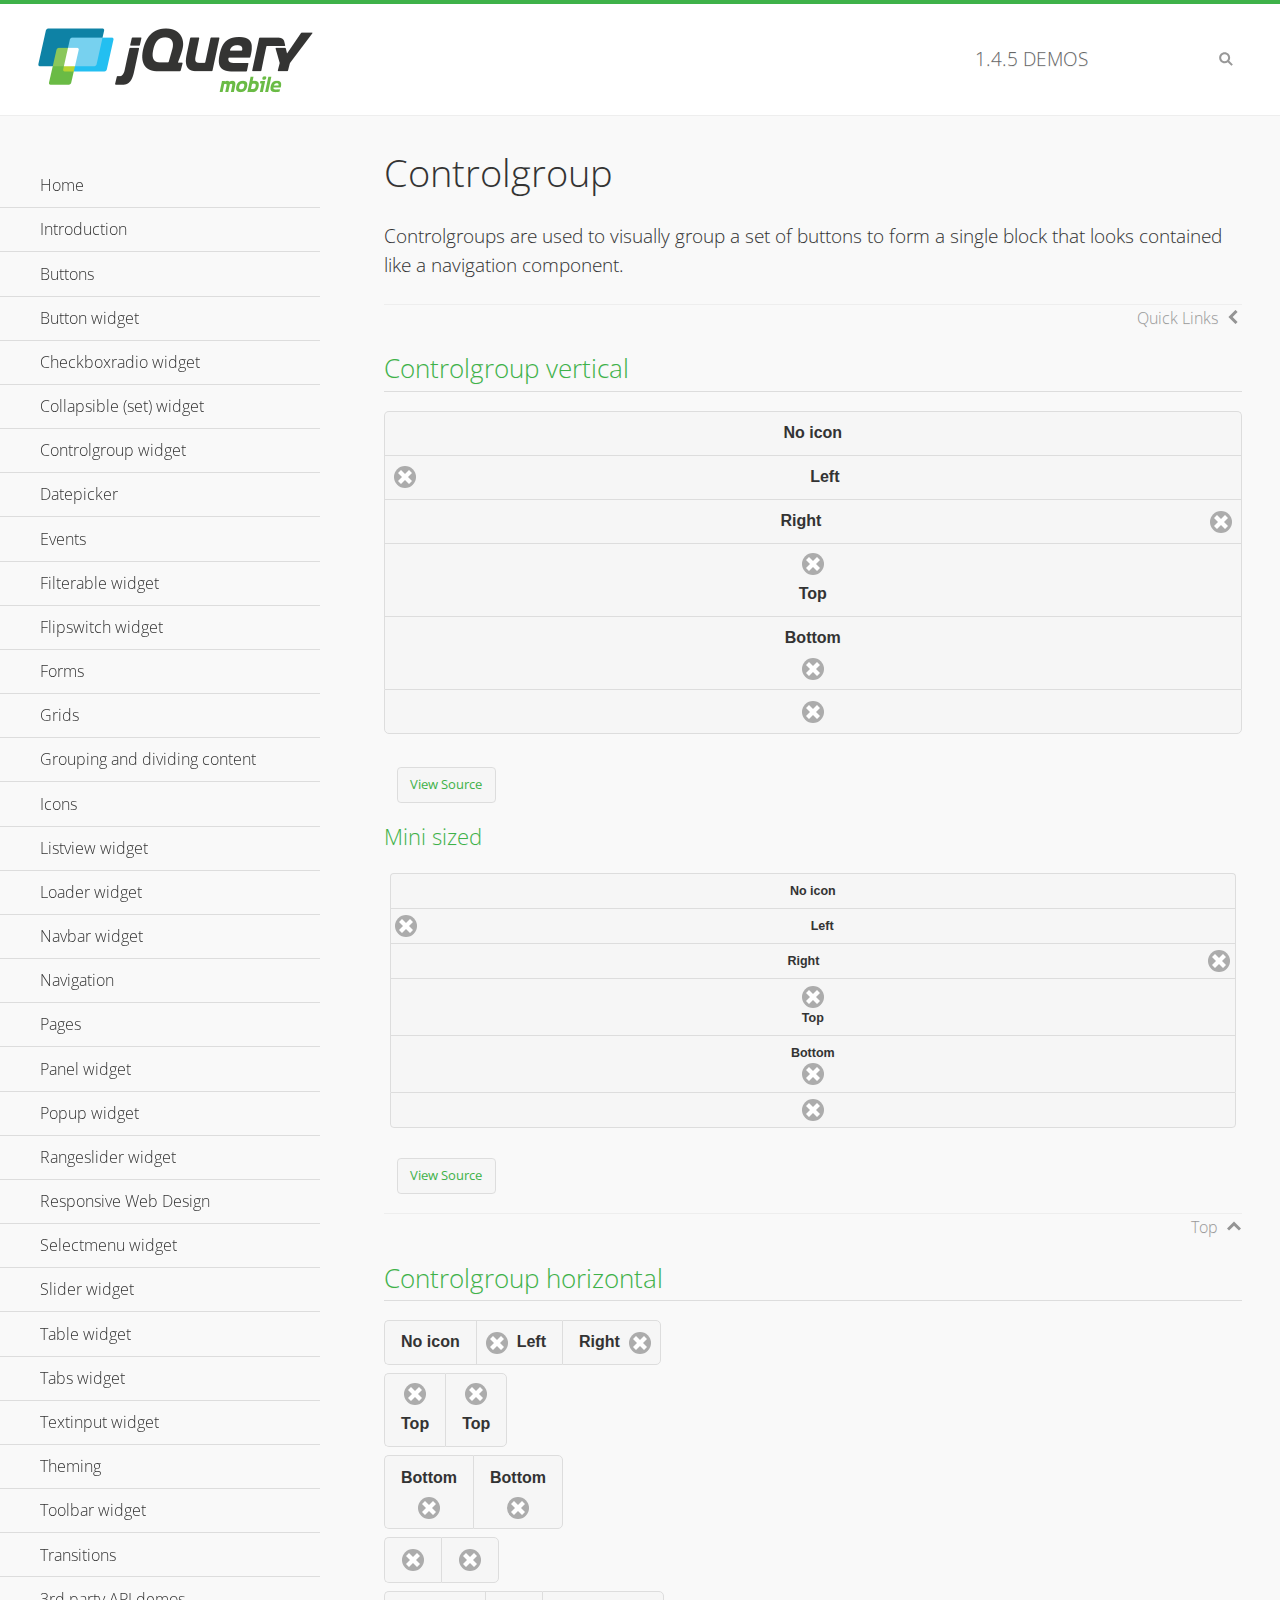
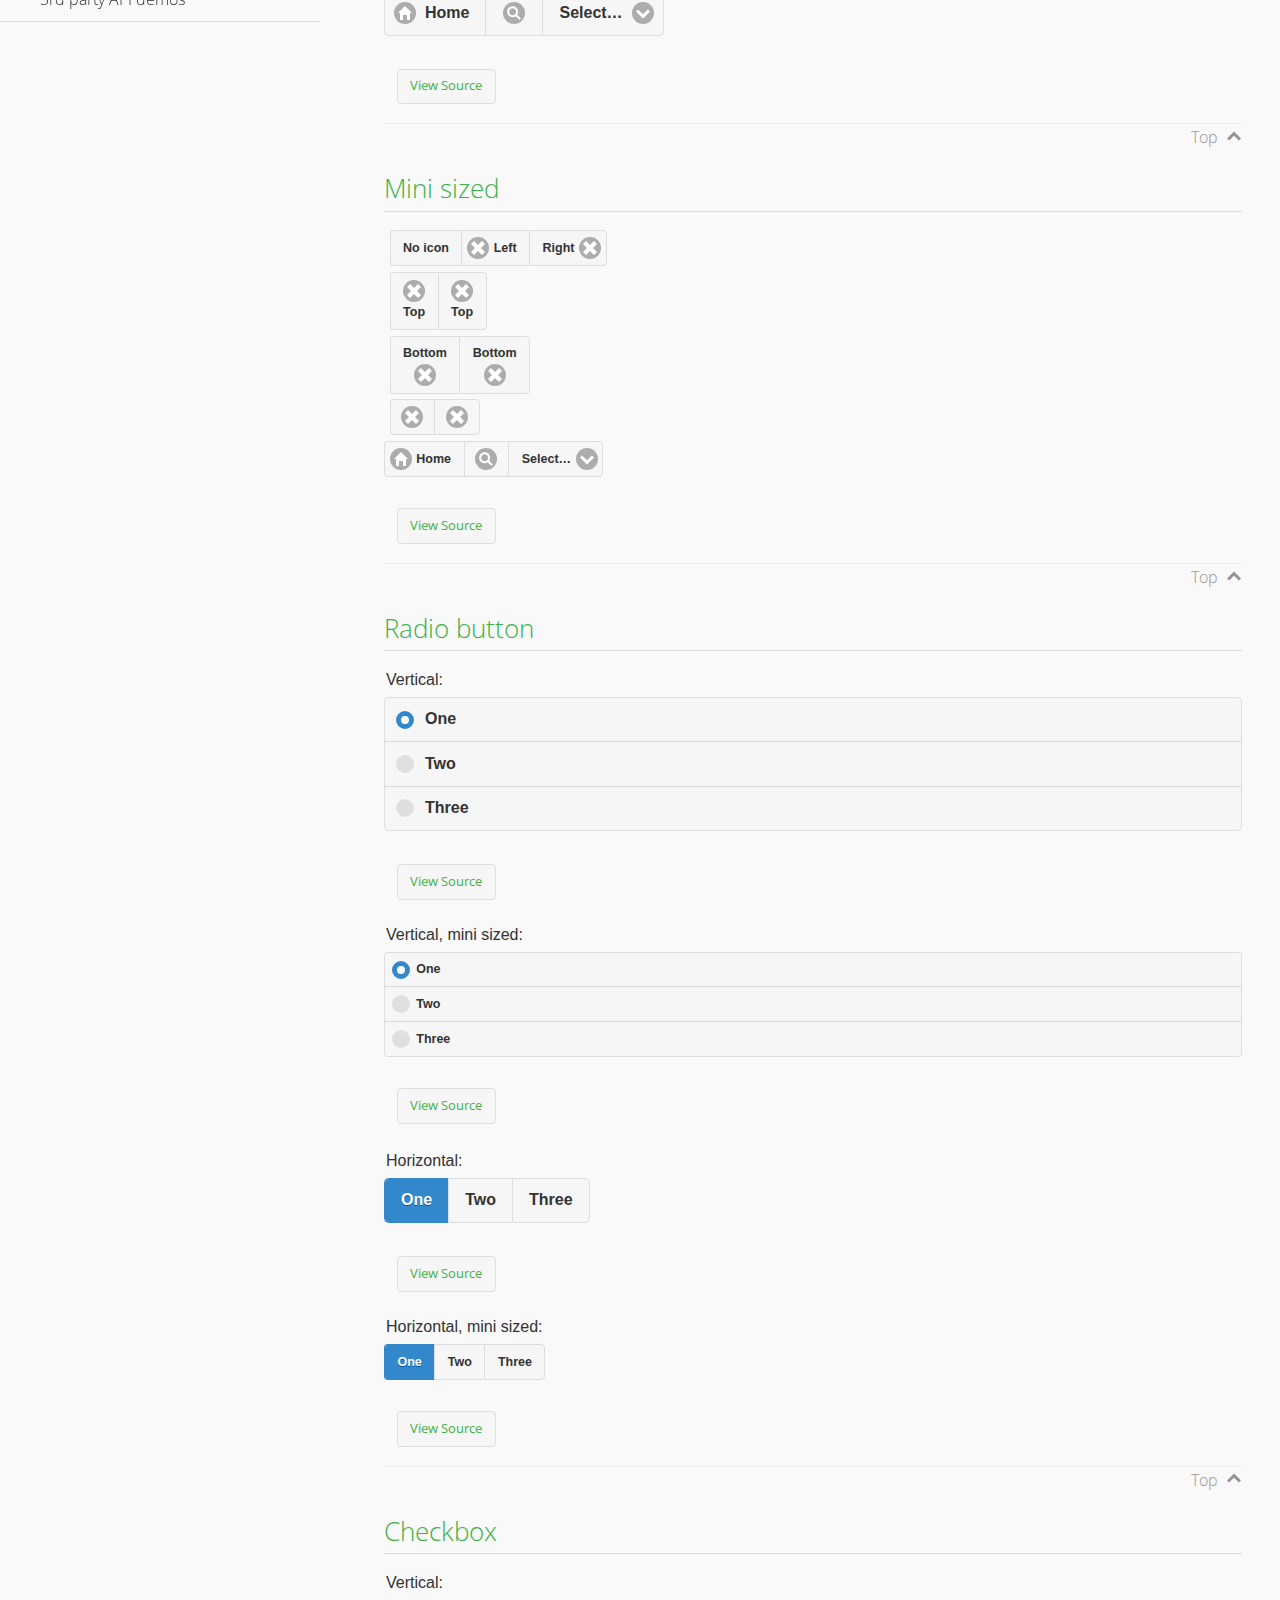
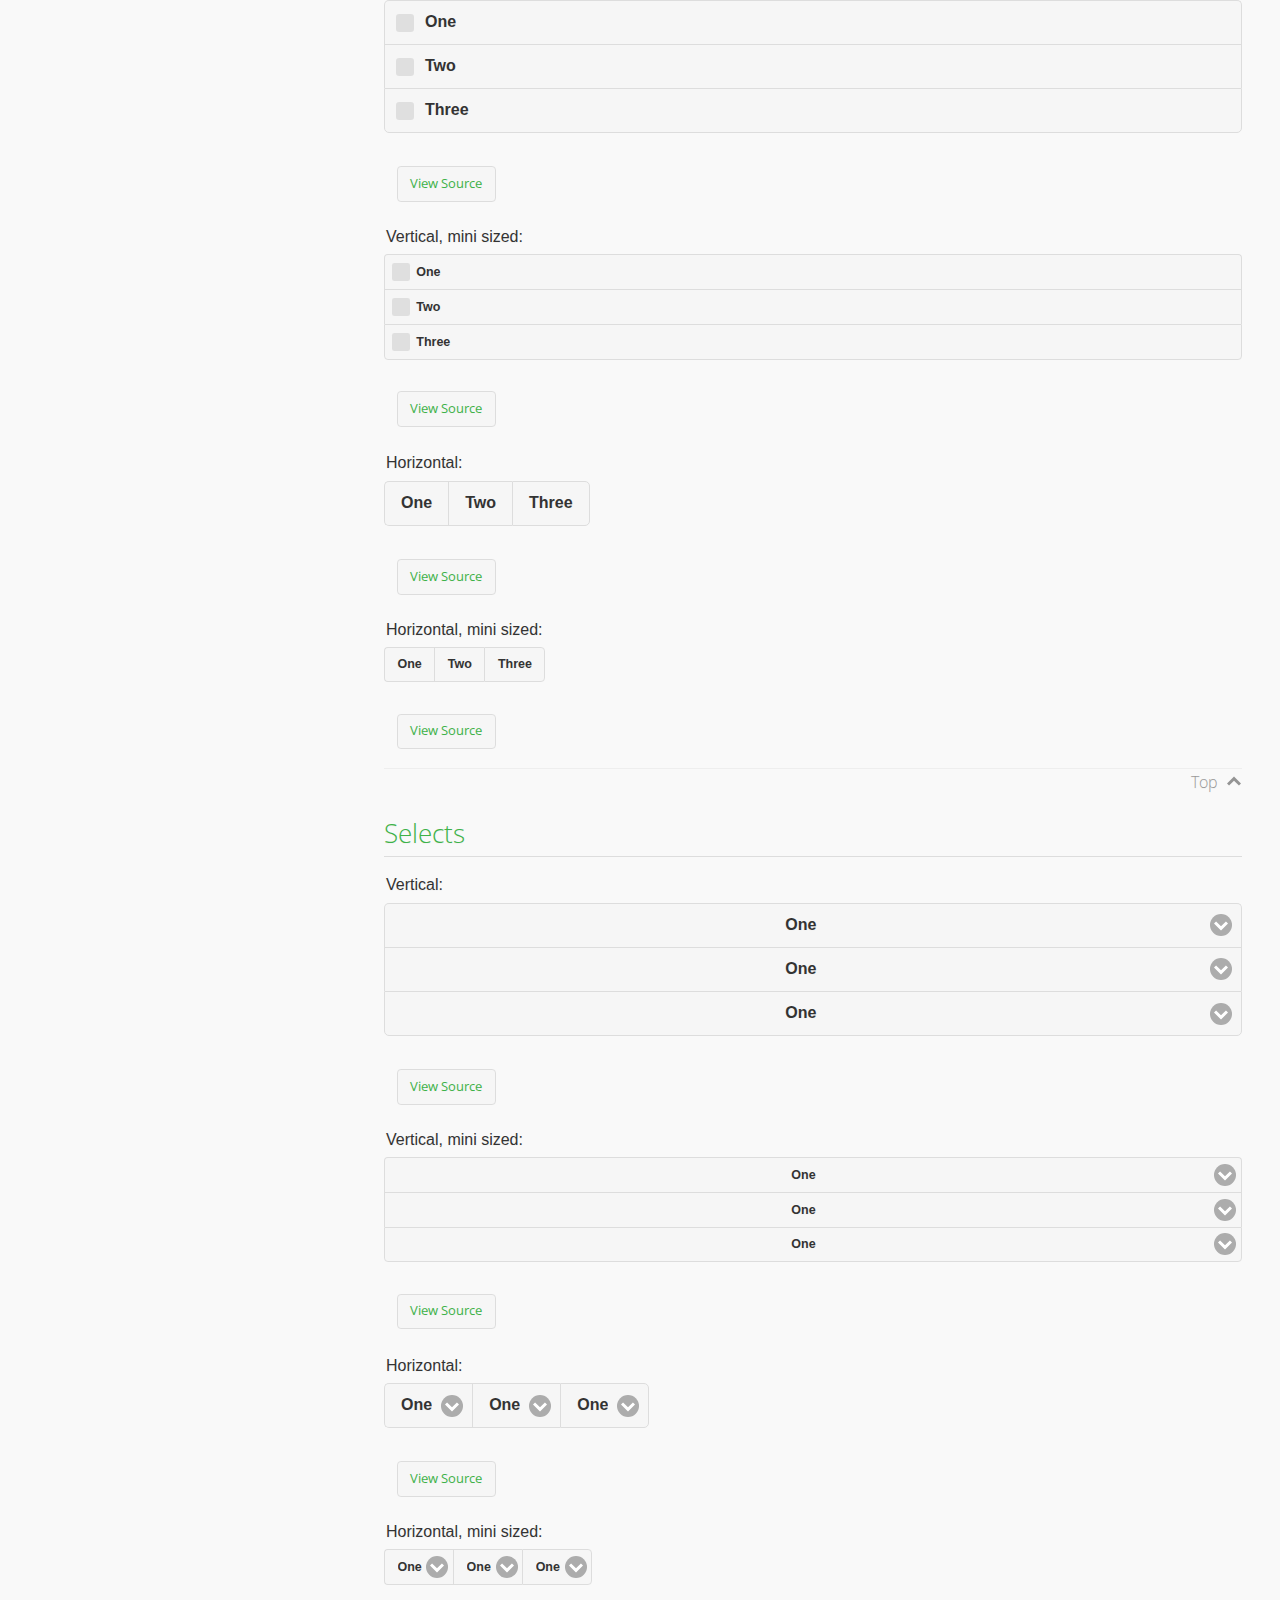
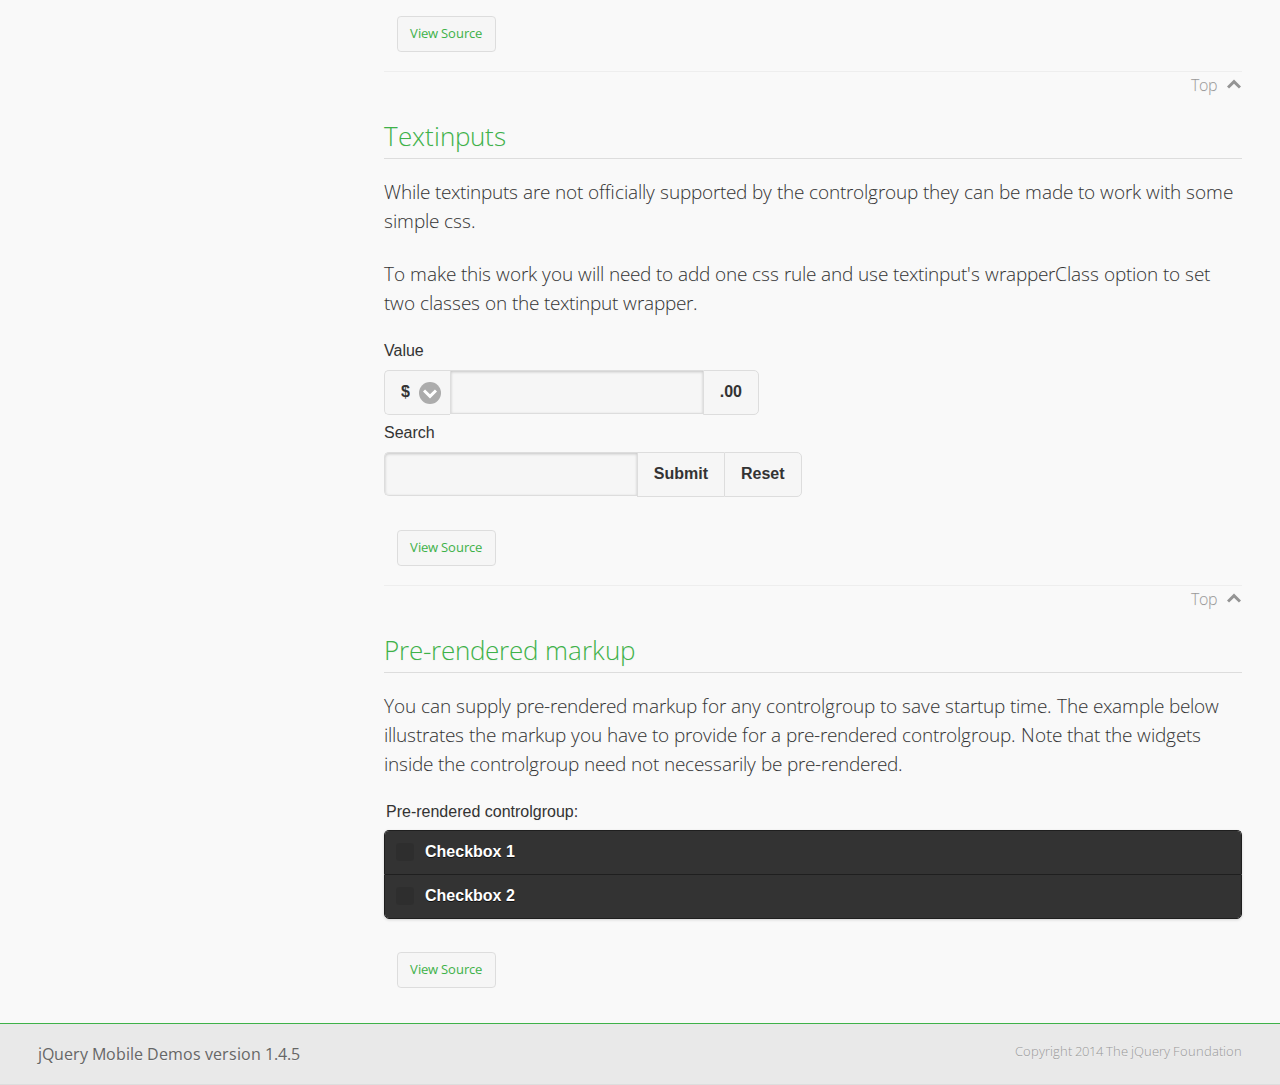
<file: js/jquery.mobile/demos/controlgroup/index.html>
<!DOCTYPE html>
<html>
<head>
	<meta charset="utf-8">
	<meta name="viewport" content="width=device-width, initial-scale=1">
	<title>Controlgroup - jQuery Mobile Demos</title>
	    <link rel="stylesheet" href="../css/themes/default/jquery.mobile-1.4.5.min.css">
	    <link rel="stylesheet" href="../_assets/css/jqm-demos.css">
	    <link rel="shortcut icon" href="../favicon.ico">
	    <link rel="stylesheet" href="http://fonts.googleapis.com/css?family=Open+Sans:300,400,700">
	    <script src="../js/jquery.js"></script>
	    <script src="../_assets/js/index.js"></script>
	    <script src="../js/jquery.mobile-1.4.5.min.js"></script>
	    <style>
	        #demo-borders .ui-collapsible .ui-collapsible-heading .ui-btn { border-top-width: 1px !important; }
	    </style>
	    <style id="textinput-controlgroup">
			.controlgroup-textinput{
				padding-top:.22em;
				padding-bottom:.22em;
			}
	    </style>
	</head>
	<body>
	<div data-role="page" class="jqm-demos" data-quicklinks="true">

	    <div data-role="header" class="jqm-header">
			<h2><a href="../" title="jQuery Mobile Demos home"><img src="../_assets/img/jquery-logo.png" alt="jQuery Mobile"></a></h2>
		<p><span class="jqm-version"></span> Demos</p>
	        <a href="#" class="jqm-navmenu-link ui-btn ui-btn-icon-notext ui-corner-all ui-icon-bars ui-nodisc-icon ui-alt-icon ui-btn-left">Menu</a>
	        <a href="#" class="jqm-search-link ui-btn ui-btn-icon-notext ui-corner-all ui-icon-search ui-nodisc-icon ui-alt-icon ui-btn-right">Search</a>
		    </div><!-- /header -->

	    <div role="main" class="ui-content jqm-content">

        <h1>Controlgroup</h1>

        <p>Controlgroups are used to visually group a set of buttons to form a single block that looks contained like a navigation component.
        </p>

		<h2>Controlgroup vertical</h2>

			<div data-demo-html="true">
				<div data-role="controlgroup">
					<a href="#" class="ui-btn ui-corner-all">No icon</a>
					<a href="#" class="ui-btn ui-corner-all ui-icon-delete ui-btn-icon-left">Left</a>
					<a href="#" class="ui-btn ui-corner-all ui-icon-delete ui-btn-icon-right">Right</a>
					<a href="#" class="ui-btn ui-corner-all ui-icon-delete ui-btn-icon-top">Top</a>
					<a href="#" class="ui-btn ui-corner-all ui-icon-delete ui-btn-icon-bottom">Bottom</a>
					<a href="#" class="ui-btn ui-corner-all ui-icon-delete ui-btn-icon-notext">Icon only</a>
				</div>
			</div><!--/demo-html -->

			<h3>Mini sized</h3>

			<div data-demo-html="true">
				<div data-role="controlgroup" data-mini="true">
					<a href="#" class="ui-btn ui-corner-all">No icon</a>
					<a href="#" class="ui-btn ui-corner-all ui-icon-delete ui-btn-icon-left">Left</a>
					<a href="#" class="ui-btn ui-corner-all ui-icon-delete ui-btn-icon-right">Right</a>
					<a href="#" class="ui-btn ui-corner-all ui-icon-delete ui-btn-icon-top">Top</a>
					<a href="#" class="ui-btn ui-corner-all ui-icon-delete ui-btn-icon-bottom">Bottom</a>
					<a href="#" class="ui-btn ui-corner-all ui-icon-delete ui-btn-icon-notext">Icon only</a>
				</div>
			</div><!--/demo-html -->

		<h2>Controlgroup horizontal</h2>

			<div data-demo-html="true">
				<div data-role="controlgroup" data-type="horizontal">
					<a href="#" class="ui-btn ui-corner-all">No icon</a>
					<a href="#" class="ui-btn ui-corner-all ui-icon-delete ui-btn-icon-left">Left</a>
					<a href="#" class="ui-btn ui-corner-all ui-icon-delete ui-btn-icon-right">Right</a>
				</div>
				<div data-role="controlgroup" data-type="horizontal">
					<a href="#" class="ui-btn ui-corner-all ui-icon-delete ui-btn-icon-top">Top</a>
					<a href="#" class="ui-btn ui-corner-all ui-icon-delete ui-btn-icon-top">Top</a>
				</div>
				<div data-role="controlgroup" data-type="horizontal">
					<a href="#" class="ui-btn ui-corner-all ui-icon-delete ui-btn-icon-bottom">Bottom</a>
					<a href="#" class="ui-btn ui-corner-all ui-icon-delete ui-btn-icon-bottom">Bottom</a>
				</div>
				<div data-role="controlgroup" data-type="horizontal">
					<a href="#" class="ui-btn ui-corner-all ui-icon-delete ui-btn-icon-notext">Icon only</a>
					<a href="#" class="ui-btn ui-corner-all ui-icon-delete ui-btn-icon-notext">Icon only</a>
				</div>
				<form>
					<fieldset data-role="controlgroup" data-type="horizontal">
						<button data-icon="home">Home</button>
						<button data-icon="search" data-iconpos="notext">Search</button>
						<label for="select-more-1a" class="ui-hidden-accessible">More</label>
						<select name="select-more-1a" id="select-more-1a">
							<option value="">Select&hellip;</option>
							<option value="#">One</option>
							<option value="#">Two</option>
							<option value="#">Three</option>
						</select>
					</fieldset>
				</form>
			</div><!--/demo-html -->

		<h2>Mini sized</h2>

			<div data-demo-html="true">
				<div data-role="controlgroup" data-type="horizontal" data-mini="true">
					<a href="#" class="ui-btn ui-corner-all">No icon</a>
					<a href="#" class="ui-btn ui-corner-all ui-icon-delete ui-btn-icon-left">Left</a>
					<a href="#" class="ui-btn ui-corner-all ui-icon-delete ui-btn-icon-right">Right</a>
				</div>
				<div data-role="controlgroup" data-type="horizontal" data-mini="true">
					<a href="#" class="ui-btn ui-corner-all ui-icon-delete ui-btn-icon-top">Top</a>
					<a href="#" class="ui-btn ui-corner-all ui-icon-delete ui-btn-icon-top">Top</a>
				</div>
				<div data-role="controlgroup" data-type="horizontal" data-mini="true">
					<a href="#" class="ui-btn ui-corner-all ui-icon-delete ui-btn-icon-bottom">Bottom</a>
					<a href="#" class="ui-btn ui-corner-all ui-icon-delete ui-btn-icon-bottom">Bottom</a>
				</div>
				<div data-role="controlgroup" data-type="horizontal" data-mini="true">
					<a href="#" class="ui-btn ui-corner-all ui-icon-delete ui-btn-icon-notext">Icon only</a>
					<a href="#" class="ui-btn ui-corner-all ui-icon-delete ui-btn-icon-notext">Icon only</a>
				</div>
				<form>
					<fieldset data-role="controlgroup" data-type="horizontal" data-mini="true">
						<button data-icon="home">Home</button>
						<button data-icon="search" data-iconpos="notext">Search</button>
						<label for="select-more-2a" class="ui-hidden-accessible">More</label>
						<select name="select-more-2a" id="select-more-2a">
							<option value="">Select&hellip;</option>
							<option value="#">One</option>
							<option value="#">Two</option>
							<option value="#">Three</option>
						</select>
					</fieldset>
				</form>
			</div><!--/demo-html -->

			<h2>Radio button</h2>

				<div data-demo-html="true">
					<form>
					<fieldset data-role="controlgroup">
						<legend>Vertical:</legend>
						<input type="radio" name="radio-choice-v-2" id="radio-choice-v-2a" value="on" checked="checked">
						<label for="radio-choice-v-2a">One</label>
						<input type="radio" name="radio-choice-v-2" id="radio-choice-v-2b" value="off">
						<label for="radio-choice-v-2b">Two</label>
						<input type="radio" name="radio-choice-v-2" id="radio-choice-v-2c" value="other">
						<label for="radio-choice-v-2c">Three</label>
					</fieldset>
					</form>
				</div><!--/demo-html -->

				<div data-demo-html="true">
					<form>
					<fieldset data-role="controlgroup" data-mini="true">
						<legend>Vertical, mini sized:</legend>
						<input type="radio" name="radio-choice-v-6" id="radio-choice-v-6a" value="on" checked="checked">
						<label for="radio-choice-v-6a">One</label>
						<input type="radio" name="radio-choice-v-6" id="radio-choice-v-6b" value="off">
						<label for="radio-choice-v-6b">Two</label>
						<input type="radio" name="radio-choice-v-6" id="radio-choice-v-6c" value="other">
						<label for="radio-choice-v-6c">Three</label>
					</fieldset>
					</form>
				</div><!--/demo-html -->

				<div data-demo-html="true">
					<form>
					<fieldset data-role="controlgroup" data-type="horizontal">
						<legend>Horizontal:</legend>
						<input type="radio" name="radio-choice-h-2" id="radio-choice-h-2a" value="on" checked="checked">
						<label for="radio-choice-h-2a">One</label>
						<input type="radio" name="radio-choice-h-2" id="radio-choice-h-2b" value="off">
						<label for="radio-choice-h-2b">Two</label>
						<input type="radio" name="radio-choice-h-2" id="radio-choice-h-2c" value="other">
						<label for="radio-choice-h-2c">Three</label>
					</fieldset>
					</form>
				</div><!--/demo-html -->

				<div data-demo-html="true">
					<form>
					<fieldset data-role="controlgroup" data-type="horizontal" data-mini="true">
						<legend>Horizontal, mini sized:</legend>
						<input type="radio" name="radio-choice-h-6" id="radio-choice-h-6a" value="on" checked="checked">
						<label for="radio-choice-h-6a">One</label>
						<input type="radio" name="radio-choice-h-6" id="radio-choice-h-6b" value="off">
						<label for="radio-choice-h-6b">Two</label>
						<input type="radio" name="radio-choice-h-6" id="radio-choice-h-6c" value="other">
						<label for="radio-choice-h-6c">Three</label>
					</fieldset>
					</form>
				</div><!--/demo-html -->

			<h2>Checkbox</h2>

				<div data-demo-html="true">
					<form>
					<fieldset data-role="controlgroup">
						<legend>Vertical:</legend>
						<input type="checkbox" name="checkbox-v-2a" id="checkbox-v-2a">
						<label for="checkbox-v-2a">One</label>
						<input type="checkbox" name="checkbox-v-2b" id="checkbox-v-2b">
						<label for="checkbox-v-2b">Two</label>
						<input type="checkbox" name="checkbox-v-2c" id="checkbox-v-2c">
						<label for="checkbox-v-2c">Three</label>
					</fieldset>
					</form>
				</div><!--/demo-html -->

				<div data-demo-html="true">
					<form>
					<fieldset data-role="controlgroup" data-mini="true">
						<legend>Vertical, mini sized:</legend>
						<input type="checkbox" name="checkbox-v-6a" id="checkbox-v-6a">
						<label for="checkbox-v-6a">One</label>
						<input type="checkbox" name="checkbox-v-6b" id="checkbox-v-6b">
						<label for="checkbox-v-6b">Two</label>
						<input type="checkbox" name="checkbox-v-6c" id="checkbox-v-6c">
						<label for="checkbox-v-6c">Three</label>
					</fieldset>
					</form>
				</div><!--/demo-html -->

				<div data-demo-html="true">
					<form>
					<fieldset data-role="controlgroup" data-type="horizontal">
						<legend>Horizontal:</legend>
						<input type="checkbox" name="checkbox-h-2a" id="checkbox-h-2a">
						<label for="checkbox-h-2a">One</label>
						<input type="checkbox" name="checkbox-h-2b" id="checkbox-h-2b">
						<label for="checkbox-h-2b">Two</label>
						<input type="checkbox" name="checkbox-h-2c" id="checkbox-h-2c">
						<label for="checkbox-h-2c">Three</label>
					</fieldset>
					</form>
				</div><!--/demo-html -->

				<div data-demo-html="true">
					<form>
					<fieldset data-role="controlgroup" data-type="horizontal" data-mini="true">
						<legend>Horizontal, mini sized:</legend>
						<input type="checkbox" name="checkbox-h-6a" id="checkbox-h-6a">
						<label for="checkbox-h-6a">One</label>
						<input type="checkbox" name="checkbox-h-6b" id="checkbox-h-6b">
						<label for="checkbox-h-6b">Two</label>
						<input type="checkbox" name="checkbox-h-6c" id="checkbox-h-6c">
						<label for="checkbox-h-6c">Three</label>
					</fieldset>
					</form>
				</div><!--/demo-html -->

			<h2>Selects</h2>

				<div data-demo-html="true">
					<form>
					<fieldset data-role="controlgroup">
						<legend>Vertical:</legend>
						<label for="select-v-2a">Select A</label>
						<select name="select-v-2a" id="select-v-2a">
							<option value="#">One</option>
							<option value="#">Two</option>
							<option value="#">Three</option>
						</select>
						<label for="select-v-2b">Select B</label>
						<select name="select-v-2b" id="select-v-2b">
							<option value="#">One</option>
							<option value="#">Two</option>
							<option value="#">Three</option>
						</select>
						<label for="select-v-2c">Select C</label>
						<select name="select-v-2c" id="select-v-2c">
							<option value="#">One</option>
							<option value="#">Two</option>
							<option value="#">Three</option>
						</select>
					</fieldset>
					</form>
				</div><!--/demo-html -->

				<div data-demo-html="true">
					<form>
					<fieldset data-role="controlgroup" data-mini="true">
						<legend>Vertical, mini sized:</legend>
						<label for="select-v-6a">Select A</label>
						<select name="select-v-6a" id="select-v-6a">
							<option value="#">One</option>
							<option value="#">Two</option>
							<option value="#">Three</option>
						</select>
						<label for="select-v-6b">Select B</label>
						<select name="select-v-6b" id="select-v-6b">
							<option value="#">One</option>
							<option value="#">Two</option>
							<option value="#">Three</option>
						</select>
						<label for="select-v-6c">Select C</label>
						<select name="select-v-6c" id="select-v-6c">
							<option value="#">One</option>
							<option value="#">Two</option>
							<option value="#">Three</option>
						</select>
					</fieldset>
					</form>
				</div><!--/demo-html -->

				<div data-demo-html="true">
					<form>
					<fieldset data-role="controlgroup" data-type="horizontal">
						<legend>Horizontal:</legend>
						<label for="select-h-2a">Select A</label>
						<select name="select-h-2a" id="select-h-2a">
							<option value="#">One</option>
							<option value="#">Two</option>
							<option value="#">Three</option>
						</select>
						<label for="select-h-2b">Select B</label>
						<select name="select-h-2b" id="select-h-2b">
							<option value="#">One</option>
							<option value="#">Two</option>
							<option value="#">Three</option>
						</select>
						<label for="select-h-2c">Select C</label>
						<select name="select-h-2c" id="select-h-2c">
							<option value="#">One</option>
							<option value="#">Two</option>
							<option value="#">Three</option>
						</select>
					</fieldset>
					</form>
				</div><!--/demo-html -->

				<div data-demo-html="true">
					<form>
					<fieldset data-role="controlgroup" data-type="horizontal" data-mini="true">
						<legend>Horizontal, mini sized:</legend>
						<label for="select-h-6a">Select A</label>
						<select name="select-h-6a" id="select-h-6a">
							<option value="#">One</option>
							<option value="#">Two</option>
							<option value="#">Three</option>
						</select>
						<label for="select-h-6b">Select B</label>
						<select name="select-h-6b" id="select-h-6b">
							<option value="#">One</option>
							<option value="#">Two</option>
							<option value="#">Three</option>
						</select>
						<label for="select-h-6c">Select C</label>
						<select name="select-h-6c" id="select-h-6c">
							<option value="#">One</option>
							<option value="#">Two</option>
							<option value="#">Three</option>
						</select>
					</fieldset>
					</form>
				</div><!--/demo-html -->

				<h2>Textinputs</h2>
				<p>While textinputs are not officially supported by the controlgroup they can be made to work with some simple css.</p>
				<p>To make this work you will need to add one css rule and use textinput's wrapperClass option to set two classes on the textinput wrapper.</p>
				<div data-demo-html="true" data-demo-css="#textinput-controlgroup">
					<label for="currency-controlgroup">Value</label>
					<div data-role="controlgroup" data-type="horizontal">
						<select>
							<option>$</option>
							<option>€</option>
							<option>£</option>
							<option>¥</option>
							<option>₩</option>
							<option>₹</option>
						</select>
						<input id="currency-controlgroup" type="text" data-wrapper-class="controlgroup-textinput ui-btn">
						<button>.00</button>
					</div>
					<label for="search-control-group">Search</label>
					<div data-role="controlgroup" data-type="horizontal">
						<input type="text" id="search-control-group" data-wrapper-class="controlgroup-textinput ui-btn">
						<button>Submit</button>
						<button>Reset</button>
					</div>
				</div>

		<h2>Pre-rendered markup</h2>
		<p>You can supply pre-rendered markup for any controlgroup to save startup time. The example below illustrates the markup you have to provide for a pre-rendered controlgroup. Note that the widgets inside the controlgroup need not necessarily be pre-rendered.</p>
		<div data-demo-html="true">
			<div data-role="controlgroup" data-enhanced="true" class="ui-controlgroup ui-controlgroup-vertical ui-group-theme-b ui-corner-all">
				<div role="heading" class="ui-controlgroup-label">
					<legend>Pre-rendered controlgroup:</legend>
				</div>
				<div class="ui-controlgroup-controls ui-shadow">
					<label for="pre-rendered-cb-1" class="ui-first-child">Checkbox 1</label>
					<input type="checkbox" id="pre-rendered-cb-1" name="pre-rendered-cb-1" value="1">
					<label for="pre-rendered-cb-2" class="ui-last-child">Checkbox 2</label>
					<input type="checkbox" id="pre-rendered-cb-2" name="pre-rendered-cb-2" value="2">
				</div>
			</div>
		</div>

	</div><!-- /content -->
	    <div data-role="panel" class="jqm-navmenu-panel" data-position="left" data-display="overlay" data-theme="a">
	    	<ul class="jqm-list ui-alt-icon ui-nodisc-icon">
<li data-filtertext="demos homepage" data-icon="home"><a href=".././">Home</a></li>
<li data-filtertext="introduction overview getting started"><a href="../intro/" data-ajax="false">Introduction</a></li>
<li data-filtertext="buttons button markup buttonmarkup method anchor link button element"><a href="../button-markup/" data-ajax="false">Buttons</a></li>
<li data-filtertext="form button widget input button submit reset"><a href="../button/" data-ajax="false">Button widget</a></li>
<li data-role="collapsible" data-enhanced="true" data-collapsed-icon="carat-d" data-expanded-icon="carat-u" data-iconpos="right" data-inset="false" class="ui-collapsible ui-collapsible-themed-content ui-collapsible-collapsed">
	<h3 class="ui-collapsible-heading ui-collapsible-heading-collapsed">
		<a href="#" class="ui-collapsible-heading-toggle ui-btn ui-btn-icon-right ui-btn-inherit ui-icon-carat-d">
		    Checkboxradio widget<span class="ui-collapsible-heading-status"> click to expand contents</span>
		</a>
	</h3>
	<div class="ui-collapsible-content ui-body-inherit ui-collapsible-content-collapsed" aria-hidden="true">
		<ul>
			<li data-filtertext="form checkboxradio widget checkbox input checkboxes controlgroups"><a href="../checkboxradio-checkbox/" data-ajax="false">Checkboxes</a></li>
			<li data-filtertext="form checkboxradio widget radio input radio buttons controlgroups"><a href="../checkboxradio-radio/" data-ajax="false">Radio buttons</a></li>
		</ul>
	</div>
</li>
<li data-role="collapsible" data-enhanced="true" data-collapsed-icon="carat-d" data-expanded-icon="carat-u" data-iconpos="right" data-inset="false" class="ui-collapsible ui-collapsible-themed-content ui-collapsible-collapsed">
	<h3 class="ui-collapsible-heading ui-collapsible-heading-collapsed">
		<a href="#" class="ui-collapsible-heading-toggle ui-btn ui-btn-icon-right ui-btn-inherit ui-icon-carat-d">
			Collapsible (set) widget<span class="ui-collapsible-heading-status"> click to expand contents</span>
		</a>
	</h3>
	<div class="ui-collapsible-content ui-body-inherit ui-collapsible-content-collapsed" aria-hidden="true">
		<ul>
			<li data-filtertext="collapsibles content formatting"><a href="../collapsible/" data-ajax="false">Collapsible</a></li>
			<li data-filtertext="dynamic collapsible set accordion append expand"><a href="../collapsible-dynamic/" data-ajax="false">Dynamic collapsibles</a></li>
			<li data-filtertext="accordions collapsible set widget content formatting grouped collapsibles"><a href="../collapsibleset/" data-ajax="false">Collapsible set</a></li>
		</ul>
	</div>
</li>
<li data-role="collapsible" data-enhanced="true" data-collapsed-icon="carat-d" data-expanded-icon="carat-u" data-iconpos="right" data-inset="false" class="ui-collapsible ui-collapsible-themed-content ui-collapsible-collapsed">
	<h3 class="ui-collapsible-heading ui-collapsible-heading-collapsed">
		<a href="#" class="ui-collapsible-heading-toggle ui-btn ui-btn-icon-right ui-btn-inherit ui-icon-carat-d">
			Controlgroup widget<span class="ui-collapsible-heading-status"> click to expand contents</span>
		</a>
	</h3>
	<div class="ui-collapsible-content ui-body-inherit ui-collapsible-content-collapsed" aria-hidden="true">
		<ul>
			<li data-filtertext="controlgroups selectmenu checkboxradio input grouped buttons horizontal vertical"><a href="../controlgroup/" data-ajax="false">Controlgroup</a></li>
			<li data-filtertext="dynamic controlgroup dynamically add buttons"><a href="../controlgroup-dynamic/" data-ajax="false">Dynamic controlgroups</a></li>
		</ul>
	</div>
</li>
<li data-filtertext="form datepicker widget date input"><a href="../datepicker/" data-ajax="false">Datepicker</a></li>
<li data-role="collapsible" data-enhanced="true" data-collapsed-icon="carat-d" data-expanded-icon="carat-u" data-iconpos="right" data-inset="false" class="ui-collapsible ui-collapsible-themed-content ui-collapsible-collapsed">
	<h3 class="ui-collapsible-heading ui-collapsible-heading-collapsed">
		<a href="#" class="ui-collapsible-heading-toggle ui-btn ui-btn-icon-right ui-btn-inherit ui-icon-carat-d">
			Events<span class="ui-collapsible-heading-status"> click to expand contents</span>
		</a>
	</h3>
	<div class="ui-collapsible-content ui-body-inherit ui-collapsible-content-collapsed" aria-hidden="true">
		<ul>
			<li data-filtertext="swipe to delete list items listviews swipe events"><a href="../swipe-list/" data-ajax="false">Swipe list items</a></li>
			<li data-filtertext="swipe to navigate swipe page navigation swipe events"><a href="../swipe-page/" data-ajax="false">Swipe page navigation</a></li>
		</ul>
	</div>
</li>
<li data-filtertext="filterable filter elements sorting searching listview table"><a href="../filterable/" data-ajax="false">Filterable widget</a></li>
<li data-filtertext="form flipswitch widget flip toggle switch binary select checkbox input"><a href="../flipswitch/" data-ajax="false">Flipswitch widget</a></li>
<li data-role="collapsible" data-enhanced="true" data-collapsed-icon="carat-d" data-expanded-icon="carat-u" data-iconpos="right" data-inset="false" class="ui-collapsible ui-collapsible-themed-content ui-collapsible-collapsed">
	<h3 class="ui-collapsible-heading ui-collapsible-heading-collapsed">
		<a href="#" class="ui-collapsible-heading-toggle ui-btn ui-btn-icon-right ui-btn-inherit ui-icon-carat-d">
			Forms<span class="ui-collapsible-heading-status"> click to expand contents</span>
		</a>
	</h3>
	<div class="ui-collapsible-content ui-body-inherit ui-collapsible-content-collapsed" aria-hidden="true">
		<ul>
			<li data-filtertext="forms text checkbox radio range button submit reset inputs selects textarea slider flipswitch label form elements"><a href="../forms/" data-ajax="false">Forms</a></li>
			<li data-filtertext="form hide labels hidden accessible ui-hidden-accessible forms"><a href="../forms-label-hidden-accessible/" data-ajax="false">Hide labels</a></li>
			<li data-filtertext="form field containers fieldcontain ui-field-contain forms"><a href="../forms-field-contain/" data-ajax="false">Field containers</a></li>
			<li data-filtertext="forms disabled form elements"><a href="../forms-disabled/" data-ajax="false">Forms disabled</a></li>
			<li data-filtertext="forms gallery examples overview forms text checkbox radio range button submit reset inputs selects textarea slider flipswitch label form elements"><a href="../forms-gallery/" data-ajax="false">Forms gallery</a></li>
		</ul>
	</div>
</li>
<li data-role="collapsible" data-enhanced="true" data-collapsed-icon="carat-d" data-expanded-icon="carat-u" data-iconpos="right" data-inset="false" class="ui-collapsible ui-collapsible-themed-content ui-collapsible-collapsed">
	<h3 class="ui-collapsible-heading ui-collapsible-heading-collapsed">
		<a href="#" class="ui-collapsible-heading-toggle ui-btn ui-btn-icon-right ui-btn-inherit ui-icon-carat-d">
			Grids<span class="ui-collapsible-heading-status"> click to expand contents</span>
		</a>
	</h3>
	<div class="ui-collapsible-content ui-body-inherit ui-collapsible-content-collapsed" aria-hidden="true">
		<ul>
			<li data-filtertext="grids columns blocks content formatting rwd responsive css framework"><a href="../grids/" data-ajax="false">Grids</a></li>
			<li data-filtertext="buttons in grids css framework"><a href="../grids-buttons/" data-ajax="false">Buttons in grids</a></li>
			<li data-filtertext="custom responsive grids rwd css framework"><a href="../grids-custom-responsive/" data-ajax="false">Custom responsive grids</a></li>
		</ul>
	</div>
</li>
<li data-filtertext="blocks content formatting sections heading"><a href="../body-bar-classes/" data-ajax="false">Grouping and dividing content</a></li>
<li data-role="collapsible" data-enhanced="true" data-collapsed-icon="carat-d" data-expanded-icon="carat-u" data-iconpos="right" data-inset="false" class="ui-collapsible ui-collapsible-themed-content ui-collapsible-collapsed">
	<h3 class="ui-collapsible-heading ui-collapsible-heading-collapsed">
		<a href="#" class="ui-collapsible-heading-toggle ui-btn ui-btn-icon-right ui-btn-inherit ui-icon-carat-d">
			Icons<span class="ui-collapsible-heading-status"> click to expand contents</span>
		</a>
	</h3>
	<div class="ui-collapsible-content ui-body-inherit ui-collapsible-content-collapsed" aria-hidden="true">
		<ul>
			<li data-filtertext="button icons svg disc alt custom icon position"><a href="../icons/" data-ajax="false">Icons</a></li>
			<li data-filtertext=""><a href="../icons-grunticon/" data-ajax="false">Grunticon loader</a></li>
		</ul>
	</div>
</li>
<li data-role="collapsible" data-enhanced="true" data-collapsed-icon="carat-d" data-expanded-icon="carat-u" data-iconpos="right" data-inset="false" class="ui-collapsible ui-collapsible-themed-content ui-collapsible-collapsed">
	<h3 class="ui-collapsible-heading ui-collapsible-heading-collapsed">
		<a href="#" class="ui-collapsible-heading-toggle ui-btn ui-btn-icon-right ui-btn-inherit ui-icon-carat-d">
			Listview widget<span class="ui-collapsible-heading-status"> click to expand contents</span>
		</a>
	</h3>
	<div class="ui-collapsible-content ui-body-inherit ui-collapsible-content-collapsed" aria-hidden="true">
		<ul>
			<li data-filtertext="listview widget thumbnails icons nested split button collapsible ul ol"><a href="../listview/" data-ajax="false">Listview</a></li>
			<li data-filtertext="autocomplete filterable reveal listview filtertextbeforefilter placeholder"><a href="../listview-autocomplete/" data-ajax="false">Listview autocomplete</a></li>
			<li data-filtertext="autocomplete filterable reveal listview remote data filtertextbeforefilter placeholder"><a href="../listview-autocomplete-remote/" data-ajax="false">Listview autocomplete remote data</a></li>
			<li data-filtertext="autodividers anchor jump scroll linkbars listview lists ul ol"><a href="../listview-autodividers-linkbar/" data-ajax="false">Listview autodividers linkbar</a></li>
			<li data-filtertext="listview autodividers selector autodividersselector lists ul ol"><a href="../listview-autodividers-selector/" data-ajax="false">Listview autodividers selector</a></li>
			<li data-filtertext="listview nested list items"><a href="../listview-nested-lists/" data-ajax="false">Nested Listviews</a></li>
			<li data-filtertext="listview collapsible list items flat"><a href="../listview-collapsible-item-flat/" data-ajax="false">Listview collapsible list items (flat)</a></li>
			<li data-filtertext="listview collapsible list indented"><a href="../listview-collapsible-item-indented/" data-ajax="false">Listview collapsible list items (indented)</a></li>
			<li data-filtertext="grid listview responsive grids responsive listviews lists ul"><a href="../listview-grid/" data-ajax="false">Listview responsive grid</a></li>
		</ul>
	</div>
</li>
<li data-filtertext="loader widget page loading navigation overlay spinner"><a href="../loader/" data-ajax="false">Loader widget</a></li>
<li data-filtertext="navbar widget navmenu toolbars header footer"><a href="../navbar/" data-ajax="false">Navbar widget</a></li>
<li data-role="collapsible" data-enhanced="true" data-collapsed-icon="carat-d" data-expanded-icon="carat-u" data-iconpos="right" data-inset="false" class="ui-collapsible ui-collapsible-themed-content ui-collapsible-collapsed">
	<h3 class="ui-collapsible-heading ui-collapsible-heading-collapsed">
		<a href="#" class="ui-collapsible-heading-toggle ui-btn ui-btn-icon-right ui-btn-inherit ui-icon-carat-d">
			Navigation<span class="ui-collapsible-heading-status"> click to expand contents</span>
		</a>
	</h3>
	<div class="ui-collapsible-content ui-body-inherit ui-collapsible-content-collapsed" aria-hidden="true">
		<ul>
			<li data-filtertext="ajax navigation navigate widget history event method"><a href="../navigation/" data-ajax="false">Navigation</a></li>
			<li data-filtertext="linking pages page links navigation ajax prefetch cache"><a href="../navigation-linking-pages/" data-ajax="false">Linking pages</a></li>
			<!-- <li data-filtertext="php redirect server redirection server-side navigation"><a href="../navigation-php-redirect/" data-ajax="false">PHP redirect demo</a></li>-->
			<li data-filtertext="navigation redirection hash query"><a href="../navigation-hash-processing/" data-ajax="false">Hash processing demo</a></li>
			<li data-filtertext="navigation redirection hash query"><a href="../page-events/" data-ajax="false">Page Navigation Events</a></li>
		</ul>
	</div>
</li>
<li data-role="collapsible" data-enhanced="true" data-collapsed-icon="carat-d" data-expanded-icon="carat-u" data-iconpos="right" data-inset="false" class="ui-collapsible ui-collapsible-themed-content ui-collapsible-collapsed">
	<h3 class="ui-collapsible-heading ui-collapsible-heading-collapsed">
		<a href="#" class="ui-collapsible-heading-toggle ui-btn ui-btn-icon-right ui-btn-inherit ui-icon-carat-d">
			Pages<span class="ui-collapsible-heading-status"> click to expand contents</span>
		</a>
	</h3>
	<div class="ui-collapsible-content ui-body-inherit ui-collapsible-content-collapsed" aria-hidden="true">
		<ul>
			<li data-filtertext="pages page widget ajax navigation"><a href="../pages/" data-ajax="false">Pages</a></li>
			<li data-filtertext="single page"><a href="../pages-single-page/" data-ajax="false">Single page</a></li>
			<li data-filtertext="multipage multi-page page"><a href="../pages-multi-page/" data-ajax="false">Multi-page template</a></li>
			<li data-filtertext="dialog page widget modal popup"><a href="../pages-dialog/" data-ajax="false">Dialog page</a></li>
		</ul>
	</div>
</li>
<li data-role="collapsible" data-enhanced="true" data-collapsed-icon="carat-d" data-expanded-icon="carat-u" data-iconpos="right" data-inset="false" class="ui-collapsible ui-collapsible-themed-content ui-collapsible-collapsed">
	<h3 class="ui-collapsible-heading ui-collapsible-heading-collapsed">
		<a href="#" class="ui-collapsible-heading-toggle ui-btn ui-btn-icon-right ui-btn-inherit ui-icon-carat-d">
			Panel widget<span class="ui-collapsible-heading-status"> click to expand contents</span>
		</a>
	</h3>
	<div class="ui-collapsible-content ui-body-inherit ui-collapsible-content-collapsed" aria-hidden="true">
		<ul>
			<li data-filtertext="panel widget sliding panels reveal push overlay responsive"><a href="../panel/" data-ajax="false">Panel</a></li>
			<li data-filtertext=""><a href="../panel-external/" data-ajax="false">External panels</a></li>
			<li data-filtertext="panel "><a href="../panel-fixed/" data-ajax="false">Fixed panels</a></li>
			<li data-filtertext="panel slide panels sliding panels shadow rwd responsive breakpoint"><a href="../panel-responsive/" data-ajax="false">Panels responsive</a></li>
			<li data-filtertext="panel custom style custom panel width reveal shadow listview panel styling page background wrapper"><a href="../panel-styling/" data-ajax="false">Custom panel style</a></li>
			<li data-filtertext="panel open on swipe"><a href="../panel-swipe-open/" data-ajax="false">Panel open on swipe</a></li>
			<li data-filtertext="panels outside page internal external toolbars"><a href="../panel-external-internal/" data-ajax="false">Panel external and internal</a></li>
		</ul>
	</div>
</li>
<li data-role="collapsible" data-enhanced="true" data-collapsed-icon="carat-d" data-expanded-icon="carat-u" data-iconpos="right" data-inset="false" class="ui-collapsible ui-collapsible-themed-content ui-collapsible-collapsed">
	<h3 class="ui-collapsible-heading ui-collapsible-heading-collapsed">
		<a href="#" class="ui-collapsible-heading-toggle ui-btn ui-btn-icon-right ui-btn-inherit ui-icon-carat-d">
			Popup widget<span class="ui-collapsible-heading-status"> click to expand contents</span>
		</a>
	</h3>
	<div class="ui-collapsible-content ui-body-inherit ui-collapsible-content-collapsed" aria-hidden="true">
		<ul>
			<li data-filtertext="popup widget popups dialog modal transition tooltip lightbox form overlay screen flip pop fade transition"><a href="../popup/" data-ajax="false">Popup</a></li>
			<li data-filtertext="popup alignment position"><a href="../popup-alignment/" data-ajax="false">Popup alignment</a></li>
			<li data-filtertext="popup arrow size popups popover"><a href="../popup-arrow-size/" data-ajax="false">Popup arrow size</a></li>
			<li data-filtertext="dynamic popups popup images lightbox"><a href="../popup-dynamic/" data-ajax="false">Dynamic popups</a></li>
			<li data-filtertext="popups with iframes scaling"><a href="../popup-iframe/" data-ajax="false">Popups with iframes</a></li>
			<li data-filtertext="popup image scaling"><a href="../popup-image-scaling/" data-ajax="false">Popup image scaling</a></li>
			<li data-filtertext="external popup outside multi-page"><a href="../popup-outside-multipage/" data-ajax="false">Popup outside multi-page</a></li>
		</ul>
	</div>
</li>
<li data-filtertext="form rangeslider widget dual sliders dual handle sliders range input"><a href="../rangeslider/" data-ajax="false">Rangeslider widget</a></li>
<li data-filtertext="responsive web design rwd adaptive progressive enhancement PE accessible mobile breakpoints media query media queries"><a href="../rwd/" data-ajax="false">Responsive Web Design</a></li>
<li data-role="collapsible" data-enhanced="true" data-collapsed-icon="carat-d" data-expanded-icon="carat-u" data-iconpos="right" data-inset="false" class="ui-collapsible ui-collapsible-themed-content ui-collapsible-collapsed">
	<h3 class="ui-collapsible-heading ui-collapsible-heading-collapsed">
		<a href="#" class="ui-collapsible-heading-toggle ui-btn ui-btn-icon-right ui-btn-inherit ui-icon-carat-d">
			Selectmenu widget<span class="ui-collapsible-heading-status"> click to expand contents</span>
		</a>
	</h3>
	<div class="ui-collapsible-content ui-body-inherit ui-collapsible-content-collapsed" aria-hidden="true">
		<ul>
			<li data-filtertext="form selectmenu widget select input custom select menu selects"><a href="../selectmenu/" data-ajax="false">Selectmenu</a></li>
			<li data-filtertext="form custom select menu selectmenu widget custom menu option optgroup multiple selects"><a href="../selectmenu-custom/" data-ajax="false">Custom select menu</a></li>
			<li data-filtertext="filterable select filter popup dialog"><a href="../selectmenu-custom-filter/" data-ajax="false">Custom select menu with filter</a></li>
		</ul>
	</div>
</li>
<li data-role="collapsible" data-enhanced="true" data-collapsed-icon="carat-d" data-expanded-icon="carat-u" data-iconpos="right" data-inset="false" class="ui-collapsible ui-collapsible-themed-content ui-collapsible-collapsed">
	<h3 class="ui-collapsible-heading ui-collapsible-heading-collapsed">
		<a href="#" class="ui-collapsible-heading-toggle ui-btn ui-btn-icon-right ui-btn-inherit ui-icon-carat-d">
			Slider widget<span class="ui-collapsible-heading-status"> click to expand contents</span>
		</a>
	</h3>
	<div class="ui-collapsible-content ui-body-inherit ui-collapsible-content-collapsed" aria-hidden="true">
		<ul>
			<li data-filtertext="form slider widget range input single sliders"><a href="../slider/" data-ajax="false">Slider</a></li>
			<li data-filtertext="form slider widget flipswitch slider binary select flip toggle switch"><a href="../slider-flipswitch/" data-ajax="false">Slider flip toggle switch</a></li>
			<li data-filtertext="form slider tooltip handle value input range sliders"><a href="../slider-tooltip/" data-ajax="false">Slider tooltip</a></li>
		</ul>
	</div>
</li>
<li data-role="collapsible" data-enhanced="true" data-collapsed-icon="carat-d" data-expanded-icon="carat-u" data-iconpos="right" data-inset="false" class="ui-collapsible ui-collapsible-themed-content ui-collapsible-collapsed">
	<h3 class="ui-collapsible-heading ui-collapsible-heading-collapsed">
		<a href="#" class="ui-collapsible-heading-toggle ui-btn ui-btn-icon-right ui-btn-inherit ui-icon-carat-d">
			Table widget<span class="ui-collapsible-heading-status"> click to expand contents</span>
		</a>
	</h3>
	<div class="ui-collapsible-content ui-body-inherit ui-collapsible-content-collapsed" aria-hidden="true">
		<ul>
			<li data-filtertext="table widget reflow column toggle th td responsive tables rwd hide show tabular"><a href="../table-column-toggle/" data-ajax="false">Table Column Toggle</a></li>
			<li data-filtertext="table column toggle phone comparison demo"><a href="../table-column-toggle-example/" data-ajax="false">Table Column Toggle demo</a></li>
			<li data-filtertext="responsive tables table column toggle heading groups rwd breakpoint"><a href="../table-column-toggle-heading-groups/" data-ajax="false">Table Column Toggle heading groups</a></li>
			<li data-filtertext="responsive tables table column toggle hide rwd breakpoint customization options"><a href="../table-column-toggle-options/" data-ajax="false">Table Column Toggle options</a></li>
			<li data-filtertext="table reflow th td responsive rwd columns tabular"><a href="../table-reflow/" data-ajax="false">Table Reflow</a></li>
			<li data-filtertext="responsive tables table reflow heading groups rwd breakpoint"><a href="../table-reflow-heading-groups/" data-ajax="false">Table Reflow heading groups</a></li>
			<li data-filtertext="responsive tables table reflow stripes strokes table style"><a href="../table-reflow-stripes-strokes/" data-ajax="false">Table Reflow stripes and strokes</a></li>
			<li data-filtertext="responsive tables table reflow stack custom styles"><a href="../table-reflow-styling/" data-ajax="false">Table Reflow custom styles</a></li>
		</ul>
	</div>
</li>
<li data-filtertext="ui tabs widget"><a href="../tabs/" data-ajax="false">Tabs widget</a></li>
<li data-filtertext="form textinput widget text input textarea number date time tel email file color password"><a href="../textinput/" data-ajax="false">Textinput widget</a></li>
<li data-role="collapsible" data-enhanced="true" data-collapsed-icon="carat-d" data-expanded-icon="carat-u" data-iconpos="right" data-inset="false" class="ui-collapsible ui-collapsible-themed-content ui-collapsible-collapsed">
	<h3 class="ui-collapsible-heading ui-collapsible-heading-collapsed">
		<a href="#" class="ui-collapsible-heading-toggle ui-btn ui-btn-icon-right ui-btn-inherit ui-icon-carat-d">
			Theming<span class="ui-collapsible-heading-status"> click to expand contents</span>
		</a>
	</h3>
	<div class="ui-collapsible-content ui-body-inherit ui-collapsible-content-collapsed" aria-hidden="true">
		<ul>
			<li data-filtertext="default theme swatches theming style css"><a href="../theme-default/" data-ajax="false">Default theme</a></li>
			<li data-filtertext="classic theme old theme swatches theming style css"><a href="../theme-classic/" data-ajax="false">Classic theme</a></li>
		</ul>
	</div>
</li>
<li data-role="collapsible" data-enhanced="true" data-collapsed-icon="carat-d" data-expanded-icon="carat-u" data-iconpos="right" data-inset="false" class="ui-collapsible ui-collapsible-themed-content ui-collapsible-collapsed">
	<h3 class="ui-collapsible-heading ui-collapsible-heading-collapsed">
		<a href="#" class="ui-collapsible-heading-toggle ui-btn ui-btn-icon-right ui-btn-inherit ui-icon-carat-d">
			Toolbar widget<span class="ui-collapsible-heading-status"> click to expand contents</span>
		</a>
	</h3>
	<div class="ui-collapsible-content ui-body-inherit ui-collapsible-content-collapsed" aria-hidden="true">
		<ul>
			<li data-filtertext="toolbar widget header footer toolbars fixed fullscreen external sections"><a href="../toolbar/" data-ajax="false">Toolbar</a></li>
			<li data-filtertext="dynamic toolbars dynamically add toolbar header footer"><a href="../toolbar-dynamic/" data-ajax="false">Dynamic toolbars</a></li>
			<li data-filtertext="external toolbars header footer"><a href="../toolbar-external/" data-ajax="false">External toolbars</a></li>
			<li data-filtertext="fixed toolbars header footer"><a href="../toolbar-fixed/" data-ajax="false">Fixed toolbars</a></li>
			<li data-filtertext="fixed fullscreen toolbars header footer"><a href="../toolbar-fixed-fullscreen/" data-ajax="false">Fullscreen toolbars</a></li>
			<li data-filtertext="external fixed toolbars header footer"><a href="../toolbar-fixed-external/" data-ajax="false">Fixed external toolbars</a></li>
			<li data-filtertext="external persistent toolbars header footer navbar navmenu"><a href="../toolbar-fixed-persistent/" data-ajax="false">Persistent toolbars</a></li>
			<li data-filtertext="external ajax optimized toolbars persistent toolbars header footer navbar"><a href="../toolbar-fixed-persistent-optimized/" data-ajax="false">Ajax optimized toolbars</a></li>
			<li data-filtertext="form in toolbars header footer"><a href="../toolbar-fixed-forms/" data-ajax="false">Form in toolbar</a></li>
		</ul>
	</div>
</li>
<li data-filtertext="page transitions animated pages popup navigation flip slide fade pop"><a href="../transitions/" data-ajax="false">Transitions</a></li>
<li data-role="collapsible" data-enhanced="true" data-collapsed-icon="carat-d" data-expanded-icon="carat-u" data-iconpos="right" data-inset="false" class="ui-collapsible ui-collapsible-themed-content ui-collapsible-collapsed">
	<h3 class="ui-collapsible-heading ui-collapsible-heading-collapsed">
		<a href="#" class="ui-collapsible-heading-toggle ui-btn ui-btn-icon-right ui-btn-inherit ui-icon-carat-d">
			3rd party API demos<span class="ui-collapsible-heading-status"> click to expand contents</span>
		</a>
	</h3>
	<div class="ui-collapsible-content ui-body-inherit ui-collapsible-content-collapsed" aria-hidden="true">
		<ul>
			<li data-filtertext="backbone requirejs navigation router"><a href="../backbone-requirejs/" data-ajax="false">Backbone RequireJS</a></li>
			<li data-filtertext="google maps geolocation demo"><a href="../map-geolocation/" data-ajax="false">Google Maps geolocation</a></li>
			<li data-filtertext="google maps hybrid"><a href="../map-list-toggle/" data-ajax="false">Google Maps list toggle</a></li>
		</ul>
	</div>
</li>



		     </ul>
		</div><!-- /panel -->


	<div data-role="footer" data-position="fixed" data-tap-toggle="false" class="jqm-footer">
		<p>jQuery Mobile Demos version <span class="jqm-version"></span></p>
		<p>Copyright 2014 The jQuery Foundation</p>
	</div><!-- /footer -->
	<!-- TODO: This should become an external panel so we can add input to markup (unique ID) -->
    <div data-role="panel" class="jqm-search-panel" data-position="right" data-display="overlay" data-theme="a">
		<div class="jqm-search">
			<ul class="jqm-list" data-filter-placeholder="Search demos..." data-filter-reveal="true">
<li data-filtertext="demos homepage" data-icon="home"><a href=".././">Home</a></li>
<li data-filtertext="introduction overview getting started"><a href="../intro/" data-ajax="false">Introduction</a></li>
<li data-filtertext="buttons button markup buttonmarkup method anchor link button element"><a href="../button-markup/" data-ajax="false">Buttons</a></li>
<li data-filtertext="form button widget input button submit reset"><a href="../button/" data-ajax="false">Button widget</a></li>
<li data-role="collapsible" data-enhanced="true" data-collapsed-icon="carat-d" data-expanded-icon="carat-u" data-iconpos="right" data-inset="false" class="ui-collapsible ui-collapsible-themed-content ui-collapsible-collapsed">
	<h3 class="ui-collapsible-heading ui-collapsible-heading-collapsed">
		<a href="#" class="ui-collapsible-heading-toggle ui-btn ui-btn-icon-right ui-btn-inherit ui-icon-carat-d">
		    Checkboxradio widget<span class="ui-collapsible-heading-status"> click to expand contents</span>
		</a>
	</h3>
	<div class="ui-collapsible-content ui-body-inherit ui-collapsible-content-collapsed" aria-hidden="true">
		<ul>
			<li data-filtertext="form checkboxradio widget checkbox input checkboxes controlgroups"><a href="../checkboxradio-checkbox/" data-ajax="false">Checkboxes</a></li>
			<li data-filtertext="form checkboxradio widget radio input radio buttons controlgroups"><a href="../checkboxradio-radio/" data-ajax="false">Radio buttons</a></li>
		</ul>
	</div>
</li>
<li data-role="collapsible" data-enhanced="true" data-collapsed-icon="carat-d" data-expanded-icon="carat-u" data-iconpos="right" data-inset="false" class="ui-collapsible ui-collapsible-themed-content ui-collapsible-collapsed">
	<h3 class="ui-collapsible-heading ui-collapsible-heading-collapsed">
		<a href="#" class="ui-collapsible-heading-toggle ui-btn ui-btn-icon-right ui-btn-inherit ui-icon-carat-d">
			Collapsible (set) widget<span class="ui-collapsible-heading-status"> click to expand contents</span>
		</a>
	</h3>
	<div class="ui-collapsible-content ui-body-inherit ui-collapsible-content-collapsed" aria-hidden="true">
		<ul>
			<li data-filtertext="collapsibles content formatting"><a href="../collapsible/" data-ajax="false">Collapsible</a></li>
			<li data-filtertext="dynamic collapsible set accordion append expand"><a href="../collapsible-dynamic/" data-ajax="false">Dynamic collapsibles</a></li>
			<li data-filtertext="accordions collapsible set widget content formatting grouped collapsibles"><a href="../collapsibleset/" data-ajax="false">Collapsible set</a></li>
		</ul>
	</div>
</li>
<li data-role="collapsible" data-enhanced="true" data-collapsed-icon="carat-d" data-expanded-icon="carat-u" data-iconpos="right" data-inset="false" class="ui-collapsible ui-collapsible-themed-content ui-collapsible-collapsed">
	<h3 class="ui-collapsible-heading ui-collapsible-heading-collapsed">
		<a href="#" class="ui-collapsible-heading-toggle ui-btn ui-btn-icon-right ui-btn-inherit ui-icon-carat-d">
			Controlgroup widget<span class="ui-collapsible-heading-status"> click to expand contents</span>
		</a>
	</h3>
	<div class="ui-collapsible-content ui-body-inherit ui-collapsible-content-collapsed" aria-hidden="true">
		<ul>
			<li data-filtertext="controlgroups selectmenu checkboxradio input grouped buttons horizontal vertical"><a href="../controlgroup/" data-ajax="false">Controlgroup</a></li>
			<li data-filtertext="dynamic controlgroup dynamically add buttons"><a href="../controlgroup-dynamic/" data-ajax="false">Dynamic controlgroups</a></li>
		</ul>
	</div>
</li>
<li data-filtertext="form datepicker widget date input"><a href="../datepicker/" data-ajax="false">Datepicker</a></li>
<li data-role="collapsible" data-enhanced="true" data-collapsed-icon="carat-d" data-expanded-icon="carat-u" data-iconpos="right" data-inset="false" class="ui-collapsible ui-collapsible-themed-content ui-collapsible-collapsed">
	<h3 class="ui-collapsible-heading ui-collapsible-heading-collapsed">
		<a href="#" class="ui-collapsible-heading-toggle ui-btn ui-btn-icon-right ui-btn-inherit ui-icon-carat-d">
			Events<span class="ui-collapsible-heading-status"> click to expand contents</span>
		</a>
	</h3>
	<div class="ui-collapsible-content ui-body-inherit ui-collapsible-content-collapsed" aria-hidden="true">
		<ul>
			<li data-filtertext="swipe to delete list items listviews swipe events"><a href="../swipe-list/" data-ajax="false">Swipe list items</a></li>
			<li data-filtertext="swipe to navigate swipe page navigation swipe events"><a href="../swipe-page/" data-ajax="false">Swipe page navigation</a></li>
		</ul>
	</div>
</li>
<li data-filtertext="filterable filter elements sorting searching listview table"><a href="../filterable/" data-ajax="false">Filterable widget</a></li>
<li data-filtertext="form flipswitch widget flip toggle switch binary select checkbox input"><a href="../flipswitch/" data-ajax="false">Flipswitch widget</a></li>
<li data-role="collapsible" data-enhanced="true" data-collapsed-icon="carat-d" data-expanded-icon="carat-u" data-iconpos="right" data-inset="false" class="ui-collapsible ui-collapsible-themed-content ui-collapsible-collapsed">
	<h3 class="ui-collapsible-heading ui-collapsible-heading-collapsed">
		<a href="#" class="ui-collapsible-heading-toggle ui-btn ui-btn-icon-right ui-btn-inherit ui-icon-carat-d">
			Forms<span class="ui-collapsible-heading-status"> click to expand contents</span>
		</a>
	</h3>
	<div class="ui-collapsible-content ui-body-inherit ui-collapsible-content-collapsed" aria-hidden="true">
		<ul>
			<li data-filtertext="forms text checkbox radio range button submit reset inputs selects textarea slider flipswitch label form elements"><a href="../forms/" data-ajax="false">Forms</a></li>
			<li data-filtertext="form hide labels hidden accessible ui-hidden-accessible forms"><a href="../forms-label-hidden-accessible/" data-ajax="false">Hide labels</a></li>
			<li data-filtertext="form field containers fieldcontain ui-field-contain forms"><a href="../forms-field-contain/" data-ajax="false">Field containers</a></li>
			<li data-filtertext="forms disabled form elements"><a href="../forms-disabled/" data-ajax="false">Forms disabled</a></li>
			<li data-filtertext="forms gallery examples overview forms text checkbox radio range button submit reset inputs selects textarea slider flipswitch label form elements"><a href="../forms-gallery/" data-ajax="false">Forms gallery</a></li>
		</ul>
	</div>
</li>
<li data-role="collapsible" data-enhanced="true" data-collapsed-icon="carat-d" data-expanded-icon="carat-u" data-iconpos="right" data-inset="false" class="ui-collapsible ui-collapsible-themed-content ui-collapsible-collapsed">
	<h3 class="ui-collapsible-heading ui-collapsible-heading-collapsed">
		<a href="#" class="ui-collapsible-heading-toggle ui-btn ui-btn-icon-right ui-btn-inherit ui-icon-carat-d">
			Grids<span class="ui-collapsible-heading-status"> click to expand contents</span>
		</a>
	</h3>
	<div class="ui-collapsible-content ui-body-inherit ui-collapsible-content-collapsed" aria-hidden="true">
		<ul>
			<li data-filtertext="grids columns blocks content formatting rwd responsive css framework"><a href="../grids/" data-ajax="false">Grids</a></li>
			<li data-filtertext="buttons in grids css framework"><a href="../grids-buttons/" data-ajax="false">Buttons in grids</a></li>
			<li data-filtertext="custom responsive grids rwd css framework"><a href="../grids-custom-responsive/" data-ajax="false">Custom responsive grids</a></li>
		</ul>
	</div>
</li>
<li data-filtertext="blocks content formatting sections heading"><a href="../body-bar-classes/" data-ajax="false">Grouping and dividing content</a></li>
<li data-role="collapsible" data-enhanced="true" data-collapsed-icon="carat-d" data-expanded-icon="carat-u" data-iconpos="right" data-inset="false" class="ui-collapsible ui-collapsible-themed-content ui-collapsible-collapsed">
	<h3 class="ui-collapsible-heading ui-collapsible-heading-collapsed">
		<a href="#" class="ui-collapsible-heading-toggle ui-btn ui-btn-icon-right ui-btn-inherit ui-icon-carat-d">
			Icons<span class="ui-collapsible-heading-status"> click to expand contents</span>
		</a>
	</h3>
	<div class="ui-collapsible-content ui-body-inherit ui-collapsible-content-collapsed" aria-hidden="true">
		<ul>
			<li data-filtertext="button icons svg disc alt custom icon position"><a href="../icons/" data-ajax="false">Icons</a></li>
			<li data-filtertext=""><a href="../icons-grunticon/" data-ajax="false">Grunticon loader</a></li>
		</ul>
	</div>
</li>
<li data-role="collapsible" data-enhanced="true" data-collapsed-icon="carat-d" data-expanded-icon="carat-u" data-iconpos="right" data-inset="false" class="ui-collapsible ui-collapsible-themed-content ui-collapsible-collapsed">
	<h3 class="ui-collapsible-heading ui-collapsible-heading-collapsed">
		<a href="#" class="ui-collapsible-heading-toggle ui-btn ui-btn-icon-right ui-btn-inherit ui-icon-carat-d">
			Listview widget<span class="ui-collapsible-heading-status"> click to expand contents</span>
		</a>
	</h3>
	<div class="ui-collapsible-content ui-body-inherit ui-collapsible-content-collapsed" aria-hidden="true">
		<ul>
			<li data-filtertext="listview widget thumbnails icons nested split button collapsible ul ol"><a href="../listview/" data-ajax="false">Listview</a></li>
			<li data-filtertext="autocomplete filterable reveal listview filtertextbeforefilter placeholder"><a href="../listview-autocomplete/" data-ajax="false">Listview autocomplete</a></li>
			<li data-filtertext="autocomplete filterable reveal listview remote data filtertextbeforefilter placeholder"><a href="../listview-autocomplete-remote/" data-ajax="false">Listview autocomplete remote data</a></li>
			<li data-filtertext="autodividers anchor jump scroll linkbars listview lists ul ol"><a href="../listview-autodividers-linkbar/" data-ajax="false">Listview autodividers linkbar</a></li>
			<li data-filtertext="listview autodividers selector autodividersselector lists ul ol"><a href="../listview-autodividers-selector/" data-ajax="false">Listview autodividers selector</a></li>
			<li data-filtertext="listview nested list items"><a href="../listview-nested-lists/" data-ajax="false">Nested Listviews</a></li>
			<li data-filtertext="listview collapsible list items flat"><a href="../listview-collapsible-item-flat/" data-ajax="false">Listview collapsible list items (flat)</a></li>
			<li data-filtertext="listview collapsible list indented"><a href="../listview-collapsible-item-indented/" data-ajax="false">Listview collapsible list items (indented)</a></li>
			<li data-filtertext="grid listview responsive grids responsive listviews lists ul"><a href="../listview-grid/" data-ajax="false">Listview responsive grid</a></li>
		</ul>
	</div>
</li>
<li data-filtertext="loader widget page loading navigation overlay spinner"><a href="../loader/" data-ajax="false">Loader widget</a></li>
<li data-filtertext="navbar widget navmenu toolbars header footer"><a href="../navbar/" data-ajax="false">Navbar widget</a></li>
<li data-role="collapsible" data-enhanced="true" data-collapsed-icon="carat-d" data-expanded-icon="carat-u" data-iconpos="right" data-inset="false" class="ui-collapsible ui-collapsible-themed-content ui-collapsible-collapsed">
	<h3 class="ui-collapsible-heading ui-collapsible-heading-collapsed">
		<a href="#" class="ui-collapsible-heading-toggle ui-btn ui-btn-icon-right ui-btn-inherit ui-icon-carat-d">
			Navigation<span class="ui-collapsible-heading-status"> click to expand contents</span>
		</a>
	</h3>
	<div class="ui-collapsible-content ui-body-inherit ui-collapsible-content-collapsed" aria-hidden="true">
		<ul>
			<li data-filtertext="ajax navigation navigate widget history event method"><a href="../navigation/" data-ajax="false">Navigation</a></li>
			<li data-filtertext="linking pages page links navigation ajax prefetch cache"><a href="../navigation-linking-pages/" data-ajax="false">Linking pages</a></li>
			<!-- <li data-filtertext="php redirect server redirection server-side navigation"><a href="../navigation-php-redirect/" data-ajax="false">PHP redirect demo</a></li>-->
			<li data-filtertext="navigation redirection hash query"><a href="../navigation-hash-processing/" data-ajax="false">Hash processing demo</a></li>
			<li data-filtertext="navigation redirection hash query"><a href="../page-events/" data-ajax="false">Page Navigation Events</a></li>
		</ul>
	</div>
</li>
<li data-role="collapsible" data-enhanced="true" data-collapsed-icon="carat-d" data-expanded-icon="carat-u" data-iconpos="right" data-inset="false" class="ui-collapsible ui-collapsible-themed-content ui-collapsible-collapsed">
	<h3 class="ui-collapsible-heading ui-collapsible-heading-collapsed">
		<a href="#" class="ui-collapsible-heading-toggle ui-btn ui-btn-icon-right ui-btn-inherit ui-icon-carat-d">
			Pages<span class="ui-collapsible-heading-status"> click to expand contents</span>
		</a>
	</h3>
	<div class="ui-collapsible-content ui-body-inherit ui-collapsible-content-collapsed" aria-hidden="true">
		<ul>
			<li data-filtertext="pages page widget ajax navigation"><a href="../pages/" data-ajax="false">Pages</a></li>
			<li data-filtertext="single page"><a href="../pages-single-page/" data-ajax="false">Single page</a></li>
			<li data-filtertext="multipage multi-page page"><a href="../pages-multi-page/" data-ajax="false">Multi-page template</a></li>
			<li data-filtertext="dialog page widget modal popup"><a href="../pages-dialog/" data-ajax="false">Dialog page</a></li>
		</ul>
	</div>
</li>
<li data-role="collapsible" data-enhanced="true" data-collapsed-icon="carat-d" data-expanded-icon="carat-u" data-iconpos="right" data-inset="false" class="ui-collapsible ui-collapsible-themed-content ui-collapsible-collapsed">
	<h3 class="ui-collapsible-heading ui-collapsible-heading-collapsed">
		<a href="#" class="ui-collapsible-heading-toggle ui-btn ui-btn-icon-right ui-btn-inherit ui-icon-carat-d">
			Panel widget<span class="ui-collapsible-heading-status"> click to expand contents</span>
		</a>
	</h3>
	<div class="ui-collapsible-content ui-body-inherit ui-collapsible-content-collapsed" aria-hidden="true">
		<ul>
			<li data-filtertext="panel widget sliding panels reveal push overlay responsive"><a href="../panel/" data-ajax="false">Panel</a></li>
			<li data-filtertext=""><a href="../panel-external/" data-ajax="false">External panels</a></li>
			<li data-filtertext="panel "><a href="../panel-fixed/" data-ajax="false">Fixed panels</a></li>
			<li data-filtertext="panel slide panels sliding panels shadow rwd responsive breakpoint"><a href="../panel-responsive/" data-ajax="false">Panels responsive</a></li>
			<li data-filtertext="panel custom style custom panel width reveal shadow listview panel styling page background wrapper"><a href="../panel-styling/" data-ajax="false">Custom panel style</a></li>
			<li data-filtertext="panel open on swipe"><a href="../panel-swipe-open/" data-ajax="false">Panel open on swipe</a></li>
			<li data-filtertext="panels outside page internal external toolbars"><a href="../panel-external-internal/" data-ajax="false">Panel external and internal</a></li>
		</ul>
	</div>
</li>
<li data-role="collapsible" data-enhanced="true" data-collapsed-icon="carat-d" data-expanded-icon="carat-u" data-iconpos="right" data-inset="false" class="ui-collapsible ui-collapsible-themed-content ui-collapsible-collapsed">
	<h3 class="ui-collapsible-heading ui-collapsible-heading-collapsed">
		<a href="#" class="ui-collapsible-heading-toggle ui-btn ui-btn-icon-right ui-btn-inherit ui-icon-carat-d">
			Popup widget<span class="ui-collapsible-heading-status"> click to expand contents</span>
		</a>
	</h3>
	<div class="ui-collapsible-content ui-body-inherit ui-collapsible-content-collapsed" aria-hidden="true">
		<ul>
			<li data-filtertext="popup widget popups dialog modal transition tooltip lightbox form overlay screen flip pop fade transition"><a href="../popup/" data-ajax="false">Popup</a></li>
			<li data-filtertext="popup alignment position"><a href="../popup-alignment/" data-ajax="false">Popup alignment</a></li>
			<li data-filtertext="popup arrow size popups popover"><a href="../popup-arrow-size/" data-ajax="false">Popup arrow size</a></li>
			<li data-filtertext="dynamic popups popup images lightbox"><a href="../popup-dynamic/" data-ajax="false">Dynamic popups</a></li>
			<li data-filtertext="popups with iframes scaling"><a href="../popup-iframe/" data-ajax="false">Popups with iframes</a></li>
			<li data-filtertext="popup image scaling"><a href="../popup-image-scaling/" data-ajax="false">Popup image scaling</a></li>
			<li data-filtertext="external popup outside multi-page"><a href="../popup-outside-multipage/" data-ajax="false">Popup outside multi-page</a></li>
		</ul>
	</div>
</li>
<li data-filtertext="form rangeslider widget dual sliders dual handle sliders range input"><a href="../rangeslider/" data-ajax="false">Rangeslider widget</a></li>
<li data-filtertext="responsive web design rwd adaptive progressive enhancement PE accessible mobile breakpoints media query media queries"><a href="../rwd/" data-ajax="false">Responsive Web Design</a></li>
<li data-role="collapsible" data-enhanced="true" data-collapsed-icon="carat-d" data-expanded-icon="carat-u" data-iconpos="right" data-inset="false" class="ui-collapsible ui-collapsible-themed-content ui-collapsible-collapsed">
	<h3 class="ui-collapsible-heading ui-collapsible-heading-collapsed">
		<a href="#" class="ui-collapsible-heading-toggle ui-btn ui-btn-icon-right ui-btn-inherit ui-icon-carat-d">
			Selectmenu widget<span class="ui-collapsible-heading-status"> click to expand contents</span>
		</a>
	</h3>
	<div class="ui-collapsible-content ui-body-inherit ui-collapsible-content-collapsed" aria-hidden="true">
		<ul>
			<li data-filtertext="form selectmenu widget select input custom select menu selects"><a href="../selectmenu/" data-ajax="false">Selectmenu</a></li>
			<li data-filtertext="form custom select menu selectmenu widget custom menu option optgroup multiple selects"><a href="../selectmenu-custom/" data-ajax="false">Custom select menu</a></li>
			<li data-filtertext="filterable select filter popup dialog"><a href="../selectmenu-custom-filter/" data-ajax="false">Custom select menu with filter</a></li>
		</ul>
	</div>
</li>
<li data-role="collapsible" data-enhanced="true" data-collapsed-icon="carat-d" data-expanded-icon="carat-u" data-iconpos="right" data-inset="false" class="ui-collapsible ui-collapsible-themed-content ui-collapsible-collapsed">
	<h3 class="ui-collapsible-heading ui-collapsible-heading-collapsed">
		<a href="#" class="ui-collapsible-heading-toggle ui-btn ui-btn-icon-right ui-btn-inherit ui-icon-carat-d">
			Slider widget<span class="ui-collapsible-heading-status"> click to expand contents</span>
		</a>
	</h3>
	<div class="ui-collapsible-content ui-body-inherit ui-collapsible-content-collapsed" aria-hidden="true">
		<ul>
			<li data-filtertext="form slider widget range input single sliders"><a href="../slider/" data-ajax="false">Slider</a></li>
			<li data-filtertext="form slider widget flipswitch slider binary select flip toggle switch"><a href="../slider-flipswitch/" data-ajax="false">Slider flip toggle switch</a></li>
			<li data-filtertext="form slider tooltip handle value input range sliders"><a href="../slider-tooltip/" data-ajax="false">Slider tooltip</a></li>
		</ul>
	</div>
</li>
<li data-role="collapsible" data-enhanced="true" data-collapsed-icon="carat-d" data-expanded-icon="carat-u" data-iconpos="right" data-inset="false" class="ui-collapsible ui-collapsible-themed-content ui-collapsible-collapsed">
	<h3 class="ui-collapsible-heading ui-collapsible-heading-collapsed">
		<a href="#" class="ui-collapsible-heading-toggle ui-btn ui-btn-icon-right ui-btn-inherit ui-icon-carat-d">
			Table widget<span class="ui-collapsible-heading-status"> click to expand contents</span>
		</a>
	</h3>
	<div class="ui-collapsible-content ui-body-inherit ui-collapsible-content-collapsed" aria-hidden="true">
		<ul>
			<li data-filtertext="table widget reflow column toggle th td responsive tables rwd hide show tabular"><a href="../table-column-toggle/" data-ajax="false">Table Column Toggle</a></li>
			<li data-filtertext="table column toggle phone comparison demo"><a href="../table-column-toggle-example/" data-ajax="false">Table Column Toggle demo</a></li>
			<li data-filtertext="responsive tables table column toggle heading groups rwd breakpoint"><a href="../table-column-toggle-heading-groups/" data-ajax="false">Table Column Toggle heading groups</a></li>
			<li data-filtertext="responsive tables table column toggle hide rwd breakpoint customization options"><a href="../table-column-toggle-options/" data-ajax="false">Table Column Toggle options</a></li>
			<li data-filtertext="table reflow th td responsive rwd columns tabular"><a href="../table-reflow/" data-ajax="false">Table Reflow</a></li>
			<li data-filtertext="responsive tables table reflow heading groups rwd breakpoint"><a href="../table-reflow-heading-groups/" data-ajax="false">Table Reflow heading groups</a></li>
			<li data-filtertext="responsive tables table reflow stripes strokes table style"><a href="../table-reflow-stripes-strokes/" data-ajax="false">Table Reflow stripes and strokes</a></li>
			<li data-filtertext="responsive tables table reflow stack custom styles"><a href="../table-reflow-styling/" data-ajax="false">Table Reflow custom styles</a></li>
		</ul>
	</div>
</li>
<li data-filtertext="ui tabs widget"><a href="../tabs/" data-ajax="false">Tabs widget</a></li>
<li data-filtertext="form textinput widget text input textarea number date time tel email file color password"><a href="../textinput/" data-ajax="false">Textinput widget</a></li>
<li data-role="collapsible" data-enhanced="true" data-collapsed-icon="carat-d" data-expanded-icon="carat-u" data-iconpos="right" data-inset="false" class="ui-collapsible ui-collapsible-themed-content ui-collapsible-collapsed">
	<h3 class="ui-collapsible-heading ui-collapsible-heading-collapsed">
		<a href="#" class="ui-collapsible-heading-toggle ui-btn ui-btn-icon-right ui-btn-inherit ui-icon-carat-d">
			Theming<span class="ui-collapsible-heading-status"> click to expand contents</span>
		</a>
	</h3>
	<div class="ui-collapsible-content ui-body-inherit ui-collapsible-content-collapsed" aria-hidden="true">
		<ul>
			<li data-filtertext="default theme swatches theming style css"><a href="../theme-default/" data-ajax="false">Default theme</a></li>
			<li data-filtertext="classic theme old theme swatches theming style css"><a href="../theme-classic/" data-ajax="false">Classic theme</a></li>
		</ul>
	</div>
</li>
<li data-role="collapsible" data-enhanced="true" data-collapsed-icon="carat-d" data-expanded-icon="carat-u" data-iconpos="right" data-inset="false" class="ui-collapsible ui-collapsible-themed-content ui-collapsible-collapsed">
	<h3 class="ui-collapsible-heading ui-collapsible-heading-collapsed">
		<a href="#" class="ui-collapsible-heading-toggle ui-btn ui-btn-icon-right ui-btn-inherit ui-icon-carat-d">
			Toolbar widget<span class="ui-collapsible-heading-status"> click to expand contents</span>
		</a>
	</h3>
	<div class="ui-collapsible-content ui-body-inherit ui-collapsible-content-collapsed" aria-hidden="true">
		<ul>
			<li data-filtertext="toolbar widget header footer toolbars fixed fullscreen external sections"><a href="../toolbar/" data-ajax="false">Toolbar</a></li>
			<li data-filtertext="dynamic toolbars dynamically add toolbar header footer"><a href="../toolbar-dynamic/" data-ajax="false">Dynamic toolbars</a></li>
			<li data-filtertext="external toolbars header footer"><a href="../toolbar-external/" data-ajax="false">External toolbars</a></li>
			<li data-filtertext="fixed toolbars header footer"><a href="../toolbar-fixed/" data-ajax="false">Fixed toolbars</a></li>
			<li data-filtertext="fixed fullscreen toolbars header footer"><a href="../toolbar-fixed-fullscreen/" data-ajax="false">Fullscreen toolbars</a></li>
			<li data-filtertext="external fixed toolbars header footer"><a href="../toolbar-fixed-external/" data-ajax="false">Fixed external toolbars</a></li>
			<li data-filtertext="external persistent toolbars header footer navbar navmenu"><a href="../toolbar-fixed-persistent/" data-ajax="false">Persistent toolbars</a></li>
			<li data-filtertext="external ajax optimized toolbars persistent toolbars header footer navbar"><a href="../toolbar-fixed-persistent-optimized/" data-ajax="false">Ajax optimized toolbars</a></li>
			<li data-filtertext="form in toolbars header footer"><a href="../toolbar-fixed-forms/" data-ajax="false">Form in toolbar</a></li>
		</ul>
	</div>
</li>
<li data-filtertext="page transitions animated pages popup navigation flip slide fade pop"><a href="../transitions/" data-ajax="false">Transitions</a></li>
<li data-role="collapsible" data-enhanced="true" data-collapsed-icon="carat-d" data-expanded-icon="carat-u" data-iconpos="right" data-inset="false" class="ui-collapsible ui-collapsible-themed-content ui-collapsible-collapsed">
	<h3 class="ui-collapsible-heading ui-collapsible-heading-collapsed">
		<a href="#" class="ui-collapsible-heading-toggle ui-btn ui-btn-icon-right ui-btn-inherit ui-icon-carat-d">
			3rd party API demos<span class="ui-collapsible-heading-status"> click to expand contents</span>
		</a>
	</h3>
	<div class="ui-collapsible-content ui-body-inherit ui-collapsible-content-collapsed" aria-hidden="true">
		<ul>
			<li data-filtertext="backbone requirejs navigation router"><a href="../backbone-requirejs/" data-ajax="false">Backbone RequireJS</a></li>
			<li data-filtertext="google maps geolocation demo"><a href="../map-geolocation/" data-ajax="false">Google Maps geolocation</a></li>
			<li data-filtertext="google maps hybrid"><a href="../map-list-toggle/" data-ajax="false">Google Maps list toggle</a></li>
		</ul>
	</div>
</li>



			</ul>
		</div>
	</div><!-- /panel -->


</div><!-- /page -->

</body>
</html>
</file>
<file: js/jquery.mobile/demos/_assets/css/jqm-demos.css>
/* JQM Demos custom CSS */

/* Header */
.jqm-demos .jqm-header {
	background: #fff;
	border-top: 4px solid #3eb249;
	border-bottom-color: #eee;
}
.jqm-demos .jqm-header h2 {
	padding: .4em 0 .1em;
	margin: 0 3em;
}
.jqm-demos .jqm-header h2 a {
	display: inline-block;
	text-decoration: none;
	min-height: 40px;
}
.jqm-demos .jqm-header h2 img {
	display: block;
	width: 140px;
	height: auto;
}
.jqm-demos .jqm-header h2 > img {
	display: inline-block;
}
.jqm-demos .jqm-header p {
	position: absolute;
	bottom: -2em;
	left: 1em;
	margin: 0;
	color: #666;
	font-family: 'Open Sans', sans-serif;
	font-weight: 300;
	text-transform: uppercase;
}
.jqm-demos .jqm-header .ui-btn {
	width: 2em;
	height: 2em;
	background: none;
	border: 0;
	top: 50%;
	margin-top: -1em;
	-webkit-border-radius: .3125em;
	border-radius: .3125em;
	opacity: .4;
	filter: Alpha(Opacity=40);
}

/* Footer */
.jqm-demos .jqm-footer.ui-footer {
	position: absolute;
	bottom: 0;
	padding-bottom: 0;
}
.jqm-demos .jqm-footer {
	border-top: 1px solid #3eb249;
}
.jqm-demos .jqm-footer p {
	font-size: .8em;
	color: #999;
	font-family: 'Open Sans', sans-serif;
	font-weight: 300;
	margin: 0 1.25em 1.25em;
}
.jqm-demos .jqm-footer p:first-child {
	font-size: 1em;
	color: #666;
	font-weight: 400;
	margin: 1em 1em .75em;
}

/* Content */
.jqm-demos .jqm-content {
	padding-top: 3em;
}
.jqm-demos .jqm-content > h1,
.jqm-demos .jqm-content > h2,
.jqm-demos .jqm-content > h3,
.jqm-demos .jqm-content > p,
.jqm-demos .jqm-content > ul li,
.jqm-demos .jqm-content > a {
	font-family: 'Open Sans', sans-serif;
	font-weight: 300;
}
.jqm-demos .jqm-content > h1 {
	font-size: 2.4em;
	margin: 0 0 .625em;
}
.jqm-demos .jqm-content > h2 {
	color: #3eb249;
	background-color: transparent;
	border-bottom: 1px solid #ddd;
	font-size: 1.6em;
	padding-bottom: .2em;
	margin: 0 0 .7375em;
}
.jqm-demos .jqm-content > h3 {
	color: #3eb249;
	background-color: transparent;
	font-size: 1.4em;
	margin: 0 0 1em;
}
.jqm-demos .jqm-content > p {
	font-size: 1.2em;
	line-height: 1.5;
}
.jqm-demos .jqm-content > ul:not(.jqm-list) li {
	font-size: 1.2em;
	line-height: 1.5;
}
.jqm-demos .jqm-content > p {
	margin: 0 0 1.25em;
}
.jqm-demos .jqm-content > ul,
.jqm-demos .jqm-content > ol {
	padding-left: 1.3em;
}
.jqm-demos .jqm-content > .ui-listview {
	padding-left: 0;
}
.jqm-demos .jqm-content > a,
.jqm-demos .jqm-content > p a,
.jqm-demos .jqm-content > ul:not(.jqm-list) li a {
	font-weight: 400;
	text-decoration: none;
}
.jqm-demos .jqm-content strong {
	font-weight: 700;
}
.jqm-demos .jqm-content > p strong {
	font-weight: 400;
}

/* Homepage */
.jqm-home > .jqm-content > img {
	width: 400px;
	max-width: 100%;
	display: block;
	margin: 2.5em 0;
}
.jqm-home .ui-grid-a {
	margin: 2.5em -.5em -.5em;
}
.jqm-block-content {
	margin: .5em;
	padding: 1em;
	background: #fff;
	border: 1px solid #eee;
	-webkit-border-radius: .3125em;
	border-radius: .3125em;
	font-family: 'Open Sans', sans-serif;
}
.jqm-block-content h3 {
	font-size: 1.5em;
	font-weight: 300;
	color: #3eb249;
	border-bottom: 1px solid #ddd;
	padding-bottom: .25em;
	margin: 0 0 .5em;
}
.jqm-block-content p {
	font-size: 1.1em;
	font-weight: 300;
	line-height: 1.4;
	margin: .7em 0;
}
.jqm-block-content p:last-child {
	margin-bottom: 0;
}
.jqm-block-content a:link {
	font-weight: 300;
	text-decoration: none;
}

/* Code */
.jqm-content pre,
.jqm-content code {
	font-family: "Consolas", "Bitstream Vera Sans Mono", "Courier New", Courier, monospace;
	background: #e5e5e5;
	background: rgba(0,0,0,.05);
	padding: 0 .125em;
}
.jqm-content pre {
	padding: 0 1em 1.2em;
	white-space: pre-wrap;
}
.jqm-content pre > code {
	padding: 0;
	background: none;
	font-size: .9em;
}

/* Lists */
.jqm-demos .jqm-search .jqm-list {
	margin: 0 -1em 1em;
}
.jqm-demos .jqm-list .ui-btn,
.jqm-demos .jqm-list .ui-btn:visited,
.jqm-demos .jqm-list .ui-li-divider {
	font-family: 'Open Sans', sans-serif;
	font-weight: 300;
	text-shadow: none !important;
}
.jqm-demos .jqm-list .ui-btn:hover,
.jqm-demos .jqm-list .ui-btn:active {
	color: #3388cc;
}
.jqm-demos .jqm-list .ui-btn.ui-btn-active {
	color: #fff;
}
.jqm-demos .jqm-list .ui-li-divider {
	color: #3eb249;
}

/* Navmenu */
.jqm-navmenu-panel .ui-listview > li .ui-collapsible-heading {
	margin: 0;
}
.jqm-navmenu-panel .ui-collapsible.ui-li-static {
	padding: 0;
	border: none !important;
}
.jqm-navmenu-panel .ui-collapsible + li > .ui-btn,
.jqm-navmenu-panel .ui-collapsible + .ui-collapsible > .ui-collapsible-heading > .ui-btn,
.jqm-navmenu-panel .ui-panel-inner > .ui-listview > li.ui-first-child .ui-btn {
	border-top: none !important;
}
.jqm-navmenu-panel .ui-listview .ui-listview .ui-btn {
	padding-left: 1.5em;
	color: #999;
}
.jqm-navmenu-panel .ui-listview .ui-listview .ui-btn.ui-btn-active {
	color: #fff;
}
.jqm-navmenu-panel .ui-btn:after {
	opacity: .4;
	filter: Alpha(Opacity=40);
}
.jqm-demos .jqm-navmenu-panel.jqm-panel-page-nav {
	display: none;
	position: absolute;
	top: 178px;
	left: 12px;
}
.jqm-demos .jqm-navmenu-panel.jqm-panel-page-nav ul li:first-child a{
	border-top: none;
}
/* Search */
.jqm-search-panel .ui-panel-inner {
	padding-top: 0;
}
.jqm-search-panel .ui-input-search {
	margin: 1em 0;
}
.jqm-search-panel .ui-input-search.ui-focus {
	-webkit-box-shadow: inset 0 1px 3px rgba(0,0,0,.2);
	-moz-box-shadow: inset 0 1px 3px rgba(0,0,0,.2);
	box-shadow: inset 0 1px 3px rgba(0,0,0,.2);
}
.jqm-list .jqm-search-results-keywords {
    padding: .46857em 0 0;
    font-size: .8em;
    font-weight: 300;
    color: #999;
    display: block;
	text-overflow: ellipsis;
	overflow: hidden;
	white-space: nowrap;
}
.ui-btn-active .jqm-search-results-keywords {
    color: #fff;
}
.jqm-search-results-highlight {
    color: #3388cc;
    font-weight: 400;
}
.ui-btn-active .jqm-search-results-highlight {
    color: #fff;
    font-weight: 300;
}

/* Quick links */
.jqm-demos .jqm-content .jqm-deeplink {
	display: block;
	color: #999;
	font-weight: 300;
	border-top: 1px solid #eee;
	text-align: right;
	padding-top: .2em;
	margin: 0 0 1.5em;
}
.jqm-demos .jqm-content .jqm-deeplink:after {
	content: "";
	display: block;
	float: right;
	margin: .1em 0 0 .5em;
	width: 1em;
	height: 1em;
	background-position: center center;
	background-repeat: no-repeat;
	opacity: .4;
	filter: Alpha(Opacity=40);
}

/* View source links */
.jqm-demos .jqm-content .jqm-view-source-link,
.jqm-demos .jqm-content .jqm-view-source-link:visited,
.jqm-demos .jqm-content .jqm-view-source-link:hover,
.jqm-demos .jqm-content .jqm-view-source-link:active {
	color: #3eb249;
	font-family: 'Open Sans', sans-serif;
	font-weight: 400;
	margin: 2em 0 1.5em 1em;
}
.jqm-demos .jqm-content .jqm-view-source-link.ui-btn-active:link {
	color: #fff;
}

@media (min-width: 60em) {
	.jqm-demos .jqm-header h2 {
		padding: 1em 0 .7em;
		margin: 0 1em 0 3%;
		text-align: left;
	}
	.jqm-demos .jqm-header h2 img {
		width: 275px;
		height: 78px;
	}
	.jqm-demos .jqm-header p {
		bottom: auto;
		left: auto;
		top: 50%;
		right: 15%;
		font-size: 1.2em;
		margin-top: -.625em;
	}
	.jqm-demos .jqm-navmenu-link {
		display: none;
	}
	.jqm-demos .jqm-search-link {
		right: 3%;
	}
	.jqm-demos .jqm-footer p {
		float: right;
		margin: 1.5em 3% 1.5em 1.5em;
	}
	.jqm-demos .jqm-footer p:first-child {
		float: left;
		margin: 1.25em 1.25em 1.25em 3%;
	}
	.jqm-demos .jqm-navmenu-panel {
		visibility: visible;
		position: relative;
		left: 0;
		clip: initial;
		float: left;
		width: 25%;
		background: none;
		-webkit-transition: none !important;
		-moz-transition: none !important;
		transition: none !important;
		-webkit-transform: none !important;
		-moz-transform: none !important;
		transform: none !important;
		-webkit-box-shadow: none;
		-moz-box-shadow: none;
		box-shadow: none;
	}
	.jqm-demos.jqm-panel-page .jqm-navmenu-panel {
		display: none;
	}
	html .jqm-demos.jqm-panel-page .jqm-navmenu-panel.jqm-panel-page-nav {
		display: block;
	}
	.jqm-demos .jqm-navmenu-panel .ui-panel-inner {
		margin-top: 3em;
		margin-bottom: 3em;
	}
	.jqm-demos .jqm-content {
		width: 67%;
		padding-top: 2em;
		padding-left: 5%;
		padding-right: 3%;
		float: right;
	}
    .jqm-demos .jqm-content.jqm-fullwidth {
		width: auto;
		padding-left: 15%;
		padding-right: 15%;
		float: none;
	}
	.jqm-navmenu-panel .ui-listview .ui-btn {
		padding-left: 12.5%;
	}
	.jqm-navmenu-panel .ui-listview .ui-listview .ui-btn {
		padding-left: 15%;
	}
	.jqm-navmenu-panel .ui-collapsible,
	.jqm-navmenu-panel .ui-collapsible-content,
	.jqm-navmenu-panel .ui-btn {
		background: none !important;
		border-color: #ddd !important;
	}
	.jqm-navmenu-panel .ui-btn.ui-btn-active {
		color: #3388cc !important;
	}
	.jqm-navmenu-panel .ui-btn::after {
		opacity: 0;
		-webkit-transition: opacity 500ms ease;
		-moz-transition: opacity 500ms ease;
		transition: opacity 500ms ease;
	}
	.jqm-navmenu-panel .ui-btn:hover::after {
		opacity: .4;
	}
	.jqm-search-panel {
		width: 26em;
		right: -26em;
		z-index: 1003; /* Puts the panel on top of the dismiss modal which is not adjusted to custom width */
	}
	.jqm-search-panel.ui-panel-animate.ui-panel-position-right {
		-webkit-transform: translate3d(26em,0,0);
		-moz-transform: translate3d(26em,0,0);
		transform: translate3d(26em,0,0);
	}
	.ui-panel-dismiss-open.ui-panel-dismiss-position-right {
		left: -17em;
		right: 17em;
	}
}
@media (min-width: 35em) {
	.jqm-block-content {
		min-height: 18em;
	}
}

/* View source popup */
#jqm-view-source-popup.ui-popup-container {
	width: 90%;
	max-width: 1500px;
}
.jqm-view-source .ui-collapsible-set {
	margin: 0;
}
.jqm-view-source .ui-collapsible-heading .ui-btn {
	font-family: 'Open Sans', sans-serif;
	font-weight: 400;
}
.jqm-view-source .ui-collapsible-heading .ui-btn-inner {
	padding: .4em;
}
.jqm-view-source .ui-collapsible-content {
	padding: 0;
	overflow: auto;
}
.jqm-view-source .ui-collapsible-content .phpStatus {
	padding: 1em;
}
.jqm-view-source .ui-collapsible-content > div,
.jqm-view-source .ui-collapsible-content .syntaxhighlighter {
	border-bottom-right-radius: inherit;
	border-bottom-left-radius: inherit;
}
.jqm-view-source .ui-collapsible-content::-webkit-scrollbar {
    width: 5px;
}
.jqm-view-source .ui-collapsible-content::-webkit-scrollbar-track {
    background: transparent;
}
.jqm-view-source .ui-collapsible-content::-webkit-scrollbar-thumb {
	background: #435A5F;
	border: solid #222;
	border-width: 12px 2px 12px 0;
	border-bottom-right-radius: 5px;
}
.jqm-view-source .ui-collapsible-content td.code .container > textarea {
	resize: none;
}

/* Button C - HTML */
.jqm-view-source .ui-btn.ui-btn-c,
.jqm-view-source .ui-btn.ui-btn-c:visited,
.jqm-view-source .ui-btn.ui-btn-c:hover,
.jqm-view-source .ui-btn.ui-btn-c:active,
.jqm-view-source .ui-btn.ui-btn-c.ui-btn-active {
	background: #005aff;
	border-color: #0033cc;
	color: #fff;
	text-shadow: 0 1px 0 #0033cc;
}
/* Button D - PHP */
.jqm-view-source .ui-btn.ui-btn-d,
.jqm-view-source .ui-btn.ui-btn-d:visited,
.jqm-view-source .ui-btn.ui-btn-d:hover,
.jqm-view-source .ui-btn.ui-btn-d:active,
.jqm-view-source .ui-btn.ui-btn-d.ui-btn-active {
	background: #ed1c24;
	border-color: #ff0000;
	color: #fff;
	text-shadow: 0 1px 0 #ff0000;
}
/* Button E - JS */
.jqm-view-source .ui-btn.ui-btn-e,
.jqm-view-source .ui-btn.ui-btn-e:visited,
.jqm-view-source .ui-btn.ui-btn-e:hover,
.jqm-view-source .ui-btn.ui-btn-e:active,
.jqm-view-source .ui-btn.ui-btn-e.ui-btn-active {
	background: #3EB249;
	border-color: #108040;
	color: #fff;
	text-shadow: 0 1px 0 #108040;
}
/* Button F - CSS */
.jqm-view-source .ui-btn.ui-btn-f,
.jqm-view-source .ui-btn.ui-btn-f:visited,
.jqm-view-source .ui-btn.ui-btn-f:hover,
.jqm-view-source .ui-btn.ui-btn-f:active,
.jqm-view-source .ui-btn.ui-btn-f.ui-btn-active {
	background: #ec008c;
	border-color: #cc0099;
	color: #fff;
	text-shadow: 0 1px 0 #cc0099;
}

/**
 * SyntaxHighlighter
 * http://alexgorbatchev.com/SyntaxHighlighter
 *
 * SyntaxHighlighter is donationware. If you are using it, please donate.
 * http://alexgorbatchev.com/SyntaxHighlighter/donate.html
 *
 * @version
 * 3.0.83 (July 02 2010)
 *
 * @copyright
 * Copyright (C) 2004-2010 Alex Gorbatchev.
 *
 * @license
 * Dual licensed under the MIT and GPL licenses.
 */
.syntaxhighlighter a,
.syntaxhighlighter div,
.syntaxhighlighter code,
.syntaxhighlighter table,
.syntaxhighlighter table td,
.syntaxhighlighter table tr,
.syntaxhighlighter table tbody,
.syntaxhighlighter table thead,
.syntaxhighlighter table caption,
.syntaxhighlighter textarea {
	background: none;
	border: 0;
	bottom: auto;
	float: none;
	left: auto;
	height: auto;
	line-height: 18px;
	margin: 0;
	outline: 0;
	overflow: visible;
	padding: 0;
	position: static;
	right: auto;
	text-align: left;
	top: auto;
	vertical-align: baseline;
	width: auto;
	box-sizing: content-box;
	font-family: "Consolas", "Bitstream Vera Sans Mono", "Courier New", Courier, monospace;
	font-weight: normal;
	font-style: normal;
	font-size: 14px;
	min-height: inherit;
	min-height: auto;
}
.syntaxhighlighter {
	width: auto;
	margin: 0;
	padding: 1em 0;
	position: relative;
	overflow: auto;
	font-size: 13px;
}
.syntaxhighlighter.source {
	overflow: hidden;
}
.syntaxhighlighter .bold {
	font-weight: bold;
}
.syntaxhighlighter .italic {
	font-style: italic;
}
.syntaxhighlighter .line {
	white-space: pre;
	white-space: pre-wrap;
}
.syntaxhighlighter table {
	width: 100%;
}
.syntaxhighlighter table caption {
	text-align: left;
	padding: .5em 0 0.5em 1em;
}
.syntaxhighlighter table td.code {
	width: 100%;
}
.syntaxhighlighter table td.code .container {
	position: relative;
}
.syntaxhighlighter table td.code .container textarea {
	box-sizing: border-box;
	position: absolute;
	left: 0;
	top: 0;
	width: 100%;
	height: 100%;
	border: none;
	background: white;
	padding-left: 1em;
	overflow: hidden;
	white-space: pre;
}
.syntaxhighlighter table td.gutter .line {
	text-align: right;
	padding: 0 0.5em 0 1em;
}
.syntaxhighlighter table td.code .line {
	padding: 0 1em;
}
.syntaxhighlighter.show {
	display: block;
}
.syntaxhighlighter.collapsed table {
	display: none;
}
.syntaxhighlighter .line.alt1 {
	background-color: transparent;
}
.syntaxhighlighter .line.alt2 {
	background-color: transparent;
}
.syntaxhighlighter .line.highlighted.alt1, .syntaxhighlighter .line.highlighted.alt2 {
	background-color: #253e5a;
}
.syntaxhighlighter .line.highlighted.number {
	color: #38566f;
}
.syntaxhighlighter table caption {
	color: #d1edff;
}
.syntaxhighlighter .gutter {
	color: #afafaf;
}
.syntaxhighlighter .gutter .line {
	border-right: 3px solid #435a5f;
}
.syntaxhighlighter .gutter .line.highlighted {
	background-color: #435a5f;
	color: #0f192a;
}
.syntaxhighlighter.collapsed {
	overflow: visible;
}
.syntaxhighlighter .plain, .syntaxhighlighter .plain a {
	color: #eee;
}
.syntaxhighlighter .comments, .syntaxhighlighter .comments a {
	color: #5ba1cf;
}
.syntaxhighlighter .string {
	color: #98da31;
}
.syntaxhighlighter .string a {
	color: #1dc116;
}
.syntaxhighlighter .keyword {
	color: #ffae00;
}
.syntaxhighlighter .preprocessor {
	color: #8aa6c1;
}
.syntaxhighlighter .variable {
	color: #ffaa3e;
}
.syntaxhighlighter .value {
	color: #f7e741;
}
.syntaxhighlighter .functions {
	color: #ffaa3e;
}
.syntaxhighlighter .constants {
	color: #e0e8ff;
}
.syntaxhighlighter .script {
	font-weight: bold;
	color: #b43d3d;
	background-color: none;
}
.syntaxhighlighter .color1 {
	color: #8df;
}
.syntaxhighlighter .color1 a {
	color: #f8bb00;
}
.syntaxhighlighter .color2, .syntaxhighlighter .color2 a {
	color: white;
}
.syntaxhighlighter .color3, .syntaxhighlighter .color3 a {
	color: #ffaa3e;
}
.syntaxhighlighter table td.code {
	cursor: text;
}
.syntaxhighlighter table td.code .container textarea {
	background: #eee;
	white-space: pre;
	white-space: pre-wrap;
}
.syntaxhighlighter ::-moz-selection {
	background-color: #3399ff;
	color: #fff;
	text-shadow: none;
}
.syntaxhighlighter ::-webkit-selection {
	background-color: #3399ff;
	color: #fff;
	text-shadow: none;
}
.syntaxhighlighter ::selection {
	background-color: #3399ff;
	color: #fff;
	text-shadow: none;
}
</file>
